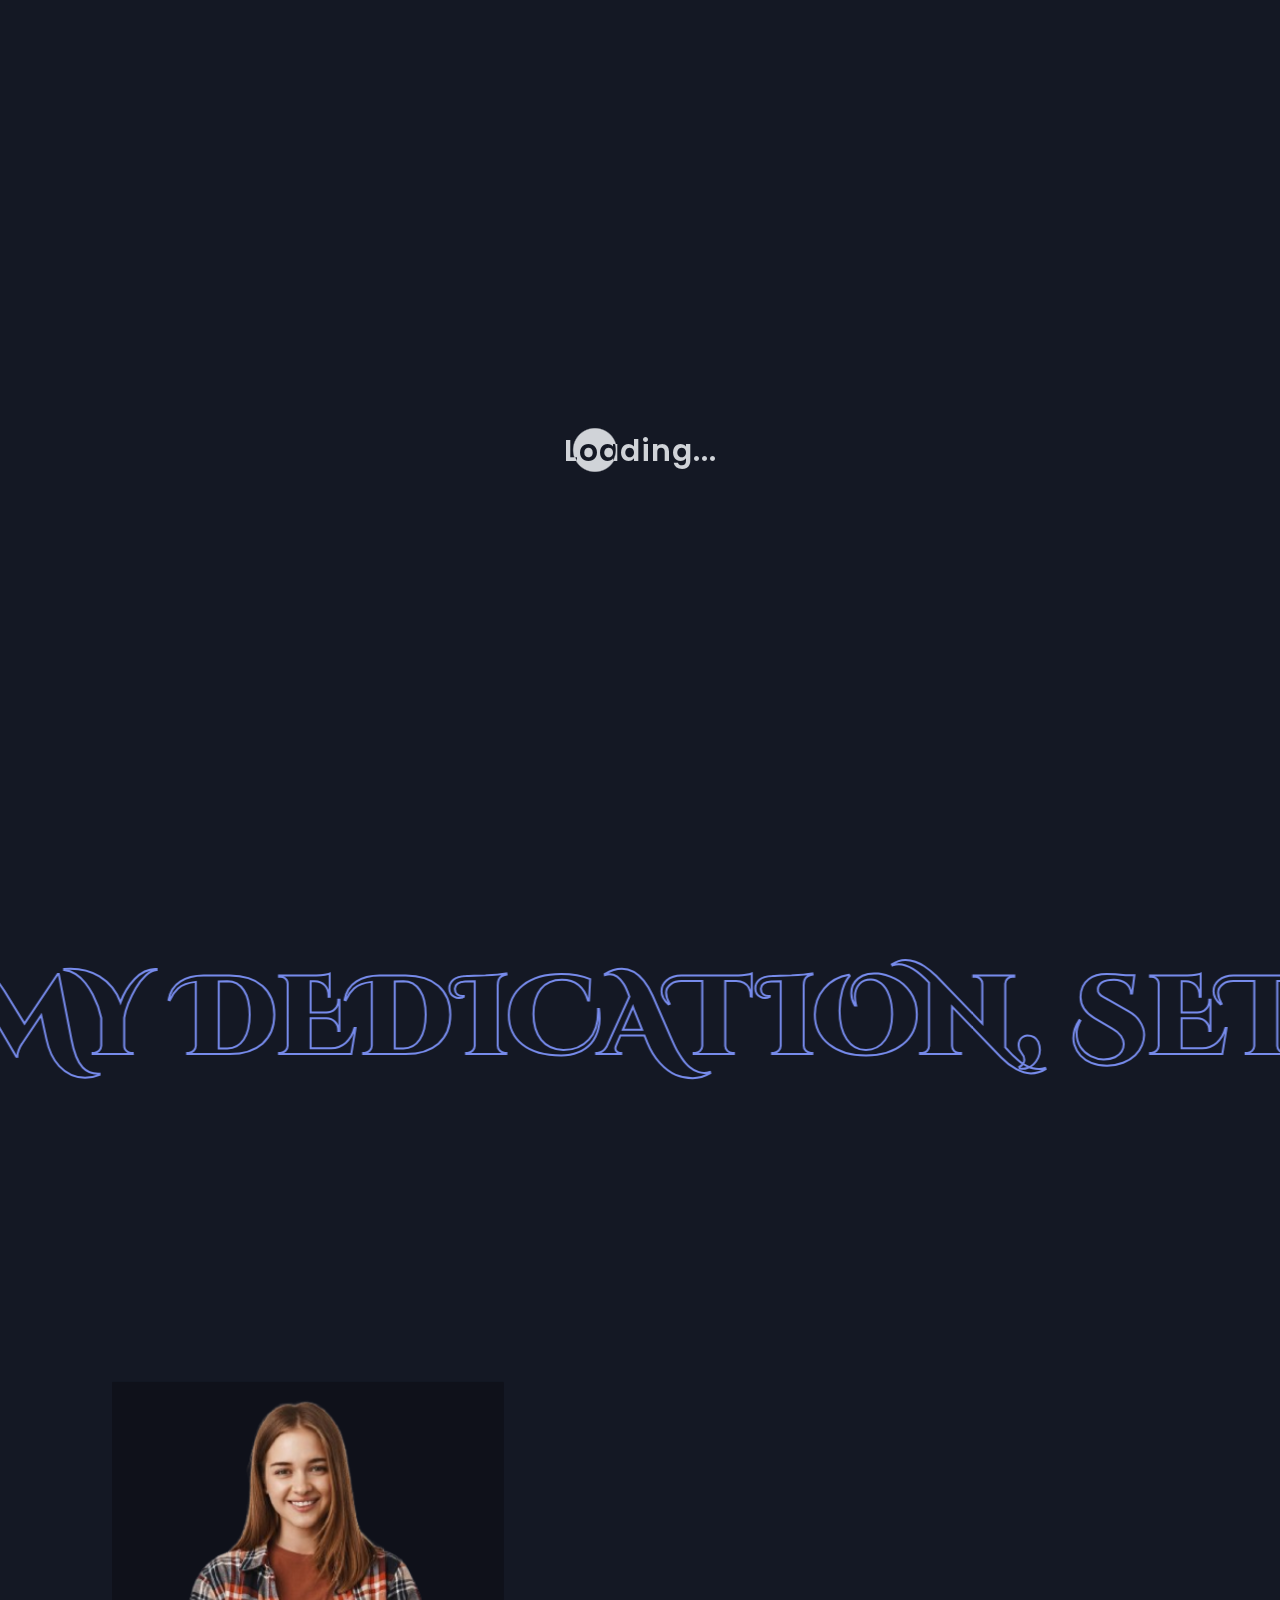
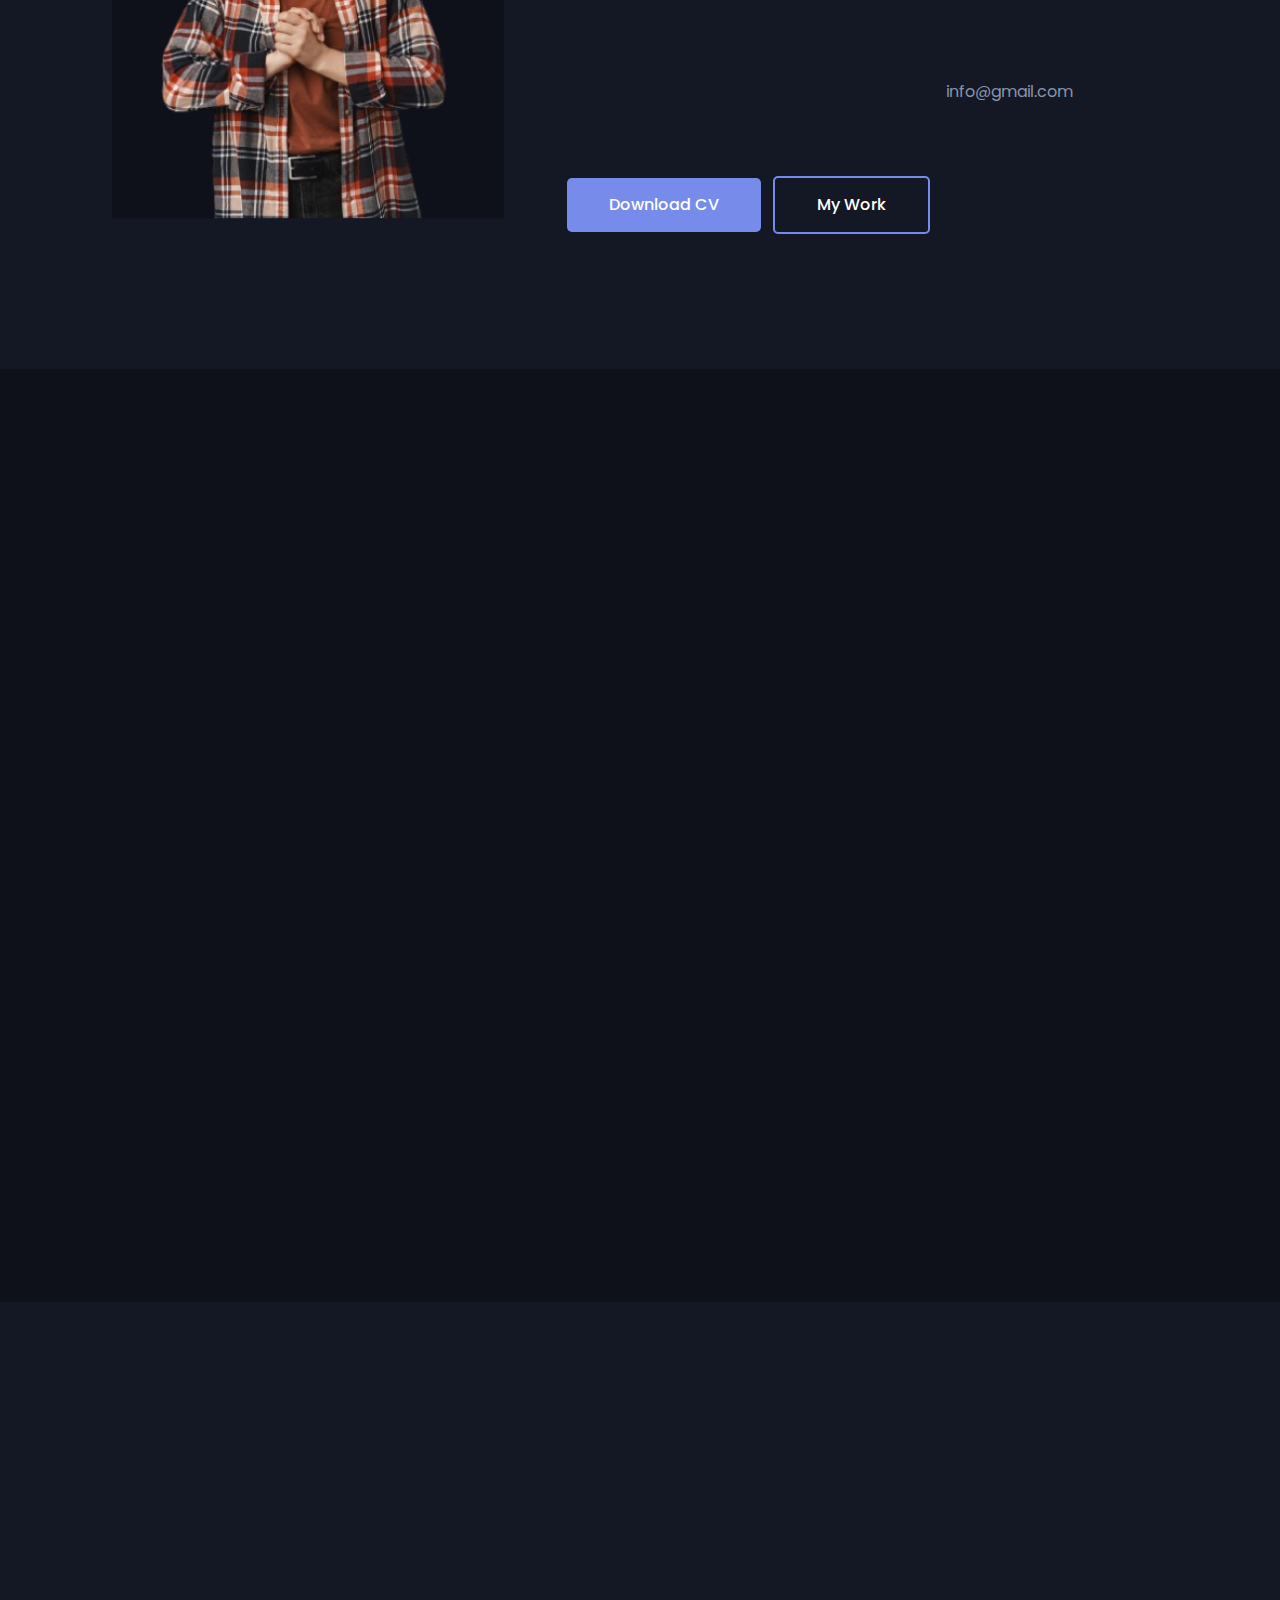
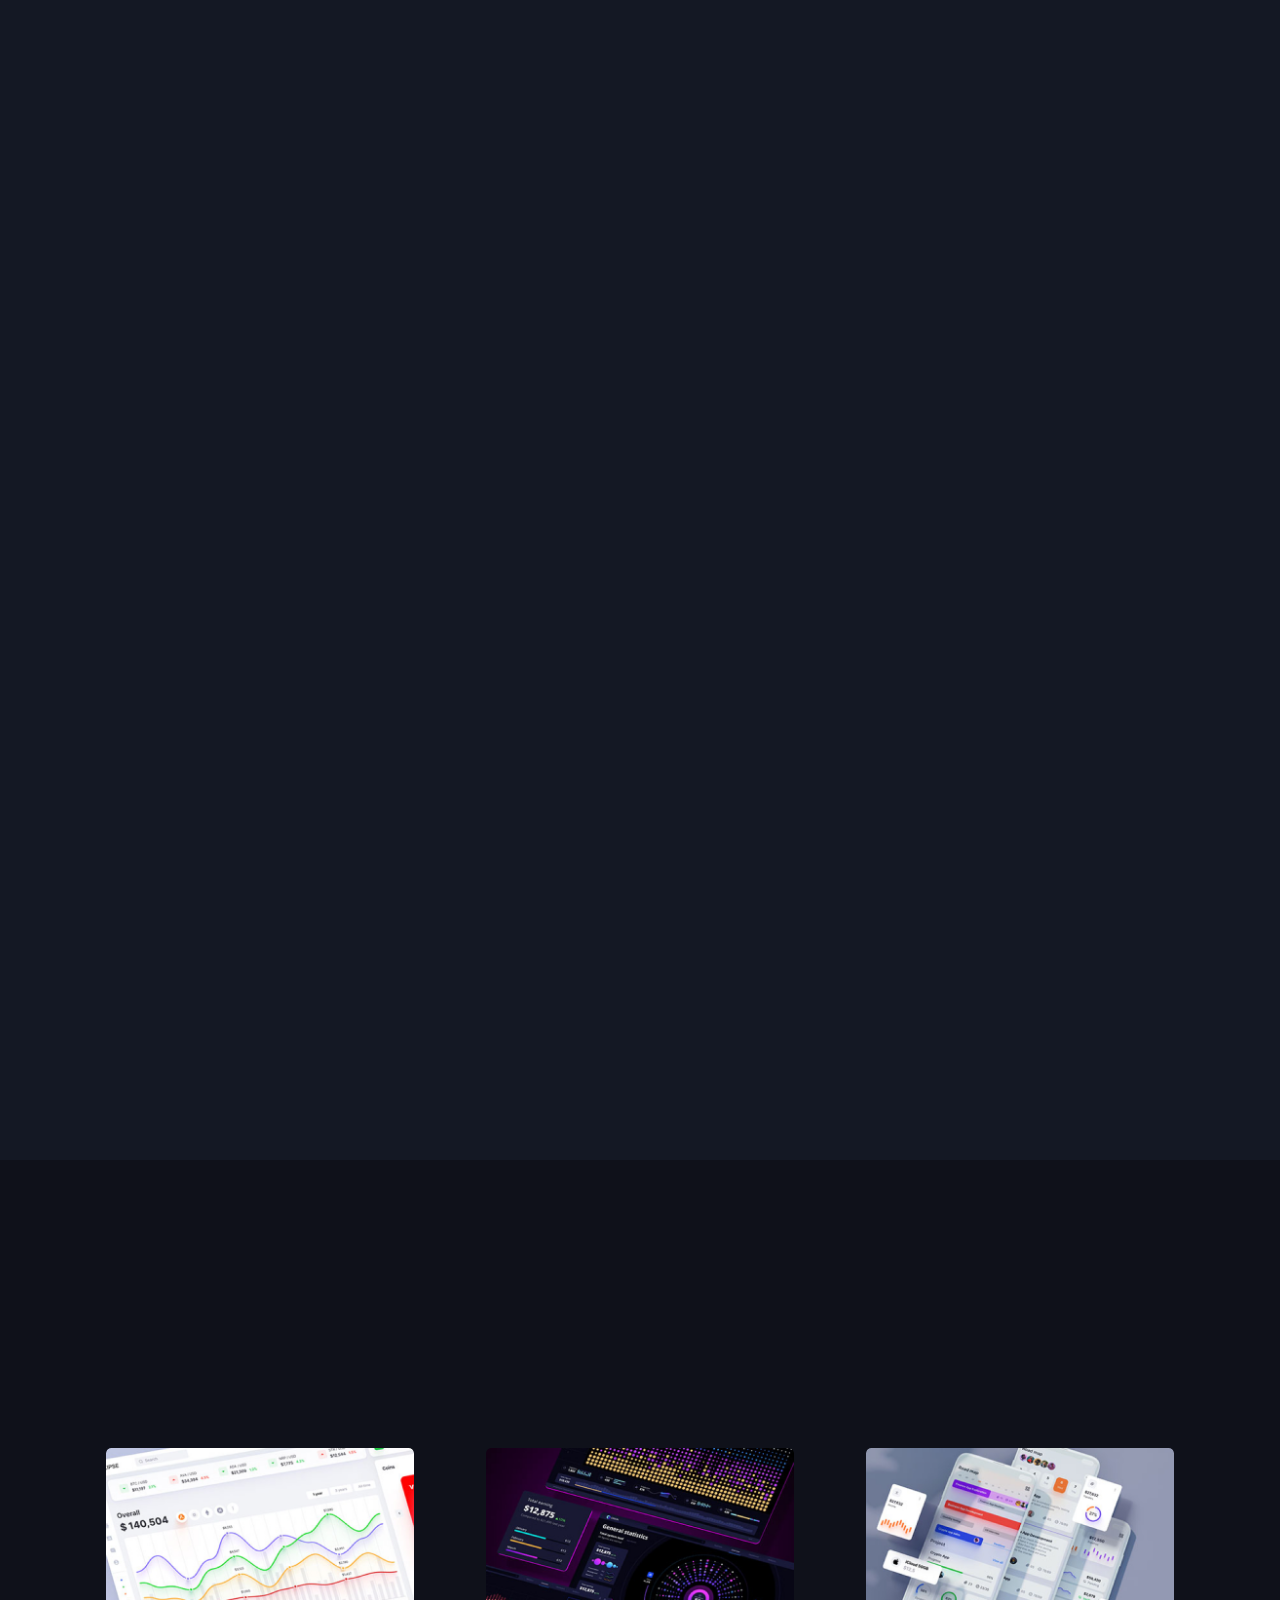
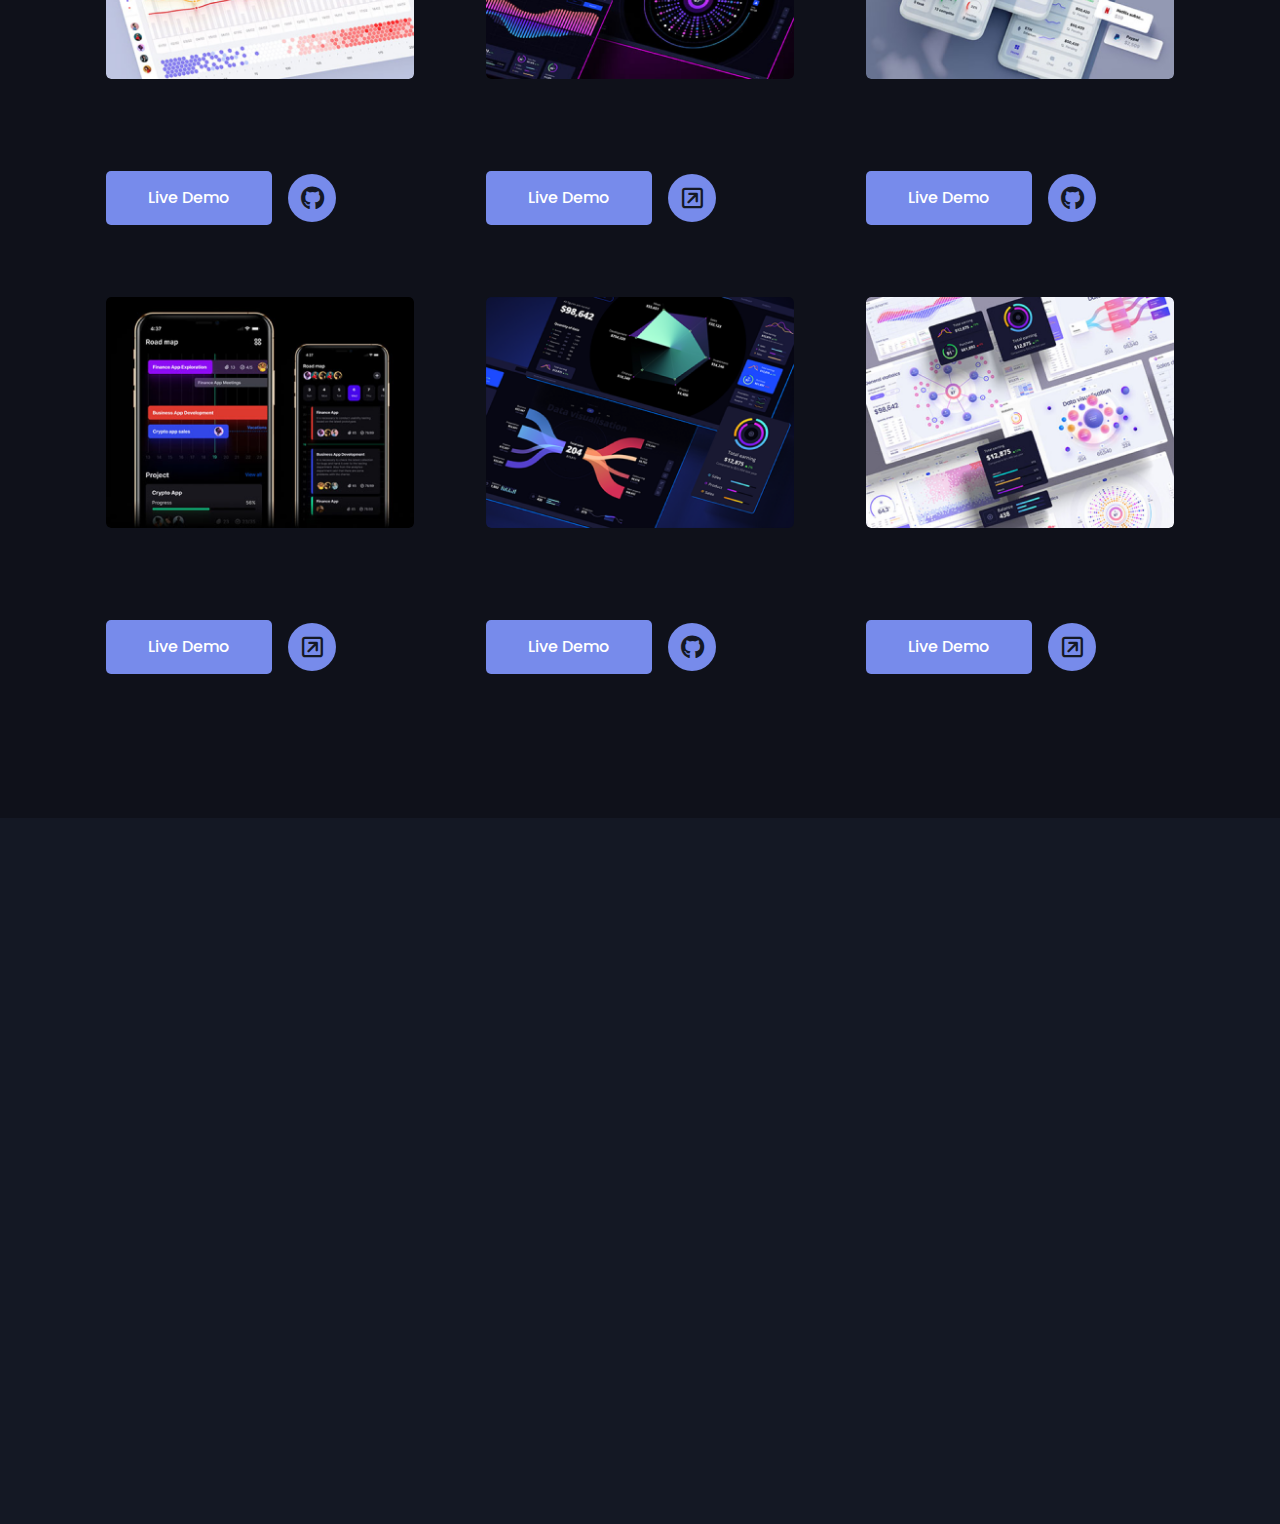
<file: index.html>
<html xmlns="http://www.w3.org/1999/xhtml" lang="en">

<head>
	<meta http-equiv="Content-Type" content="text/html; charset=utf-8" />
	<meta name="description" content="HTTrack is an easy-to-use website mirror utility. It allows you to download a World Wide website from the Internet to a local directory,building recursively all structures, getting html, images, and other files from the server to your computer. Links are rebuiltrelatively so that you can freely browse to the local site (works with any browser). You can mirror several sites together so that you can jump from one toanother. You can, also, update an existing mirror site, or resume an interrupted download. The robot is fully configurable, with an integrated help" />
	<meta name="keywords" content="httrack, HTTRACK, HTTrack, winhttrack, WINHTTRACK, WinHTTrack, offline browser, web mirror utility, aspirateur web, surf offline, web capture, www mirror utility, browse offline, local  site builder, website mirroring, aspirateur www, internet grabber, capture de site web, internet tool, hors connexion, unix, dos, windows 95, windows 98, solaris, ibm580, AIX 4.0, HTS, HTGet, web aspirator, web aspirateur, libre, GPL, GNU, free software" />
	<title>Local index - HTTrack Website Copier</title>
  <!-- Mirror and index made by HTTrack Website Copier/3.49-2 [XR&CO'2014] -->
	<style type="text/css">
	<!--

body {
	margin: 0;  padding: 0;  margin-bottom: 15px;  margin-top: 8px;
	background: #77b;
}
body, td {
	font: 14px "Trebuchet MS", Verdana, Arial, Helvetica, sans-serif;
	}

#subTitle {
	background: #000;  color: #fff;  padding: 4px;  font-weight: bold; 
	}

#siteNavigation a, #siteNavigation .current {
	font-weight: bold;  color: #448;
	}
#siteNavigation a:link    { text-decoration: none; }
#siteNavigation a:visited { text-decoration: none; }

#siteNavigation .current { background-color: #ccd; }

#siteNavigation a:hover   { text-decoration: none;  background-color: #fff;  color: #000; }
#siteNavigation a:active  { text-decoration: none;  background-color: #ccc; }


a:link    { text-decoration: underline;  color: #00f; }
a:visited { text-decoration: underline;  color: #000; }
a:hover   { text-decoration: underline;  color: #c00; }
a:active  { text-decoration: underline; }

#pageContent {
	clear: both;
	border-bottom: 6px solid #000;
	padding: 10px;  padding-top: 20px;
	line-height: 1.65em;
	background-image: url(backblue.gif);
	background-repeat: no-repeat;
	background-position: top right;
	}

#pageContent, #siteNavigation {
	background-color: #ccd;
	}


.imgLeft  { float: left;   margin-right: 10px;  margin-bottom: 10px; }
.imgRight { float: right;  margin-left: 10px;   margin-bottom: 10px; }

hr { height: 1px;  color: #000;  background-color: #000;  margin-bottom: 15px; }

h1 { margin: 0;  font-weight: bold;  font-size: 2em; }
h2 { margin: 0;  font-weight: bold;  font-size: 1.6em; }
h3 { margin: 0;  font-weight: bold;  font-size: 1.3em; }
h4 { margin: 0;  font-weight: bold;  font-size: 1.18em; }

.blak { background-color: #000; }
.hide { display: none; }
.tableWidth { min-width: 400px; }

.tblRegular       { border-collapse: collapse; }
.tblRegular td    { padding: 6px;  background-image: url(fade.gif);  border: 2px solid #99c; }
.tblHeaderColor, .tblHeaderColor td { background: #99c; }
.tblNoBorder td   { border: 0; }


// -->
</style>

</head>

<table width="76%" border="0" align="center" cellspacing="0" cellpadding="3" class="tableWidth">
	<tr>
	<td id="subTitle">HTTrack Website Copier - Open Source offline browser</td>
	</tr>
</table>
<table width="76%" border="0" align="center" cellspacing="0" cellpadding="0" class="tableWidth">
<tr class="blak">
<td>
	<table width="100%" border="0" align="center" cellspacing="1" cellpadding="0">
	<tr>
	<td colspan="6"> 
		<table width="100%" border="0" align="center" cellspacing="0" cellpadding="10">
		<tr> 
		<td id="pageContent"> 
<!-- ==================== End prologue ==================== -->

	<meta name="generator" content="HTTrack Website Copier/3.x">
	<TITLE>Local index - HTTrack</TITLE>
</HEAD>
<BODY>
<H1 ALIGN=Center>Index of locally available sites:</H1>
	<TABLE BORDER="0" WIDTH="100%" CELLSPACING="1" CELLPADDING="0">
		<TR>
			<TD BACKGROUND="fade.gif">
				&middot;
					<A HREF="mountainclimbersstar.com/demo/html/agkn/index_bg_image.html">
						AGKN - Personal Portfolio Template
					</A>		
			</TD>
		</TR>
	</TABLE>
	<BR>
	<BR>
	<BR>
  	<H6 ALIGN="RIGHT">
	<I>Mirror and index made by HTTrack Website Copier [XR&amp;CO'2008]</I>
	</H6>
	<!-- Mirror and index made by HTTrack Website Copier/3.49-2 [XR&CO'2014] -->
	<!-- Thanks for using HTTrack Website Copier! -->
	<meta HTTP-EQUIV="Refresh" CONTENT="0; URL=mountainclimbersstar.com/demo/html/agkn/index_bg_image.html">


<!-- ==================== Start epilogue ==================== -->
		</td>
		</tr>
		</table>
	</td>
	</tr>
	</table>
</td>
</tr>
</table>

<table width="76%" border="0" align="center" valign="bottom" cellspacing="0" cellpadding="0">
	<tr>
	<td id="footer"><small>&copy; 2008 Xavier Roche & other contributors - Web Design: Leto Kauler.</small></td>
	</tr>
</table>

</body>

</html>
</file>
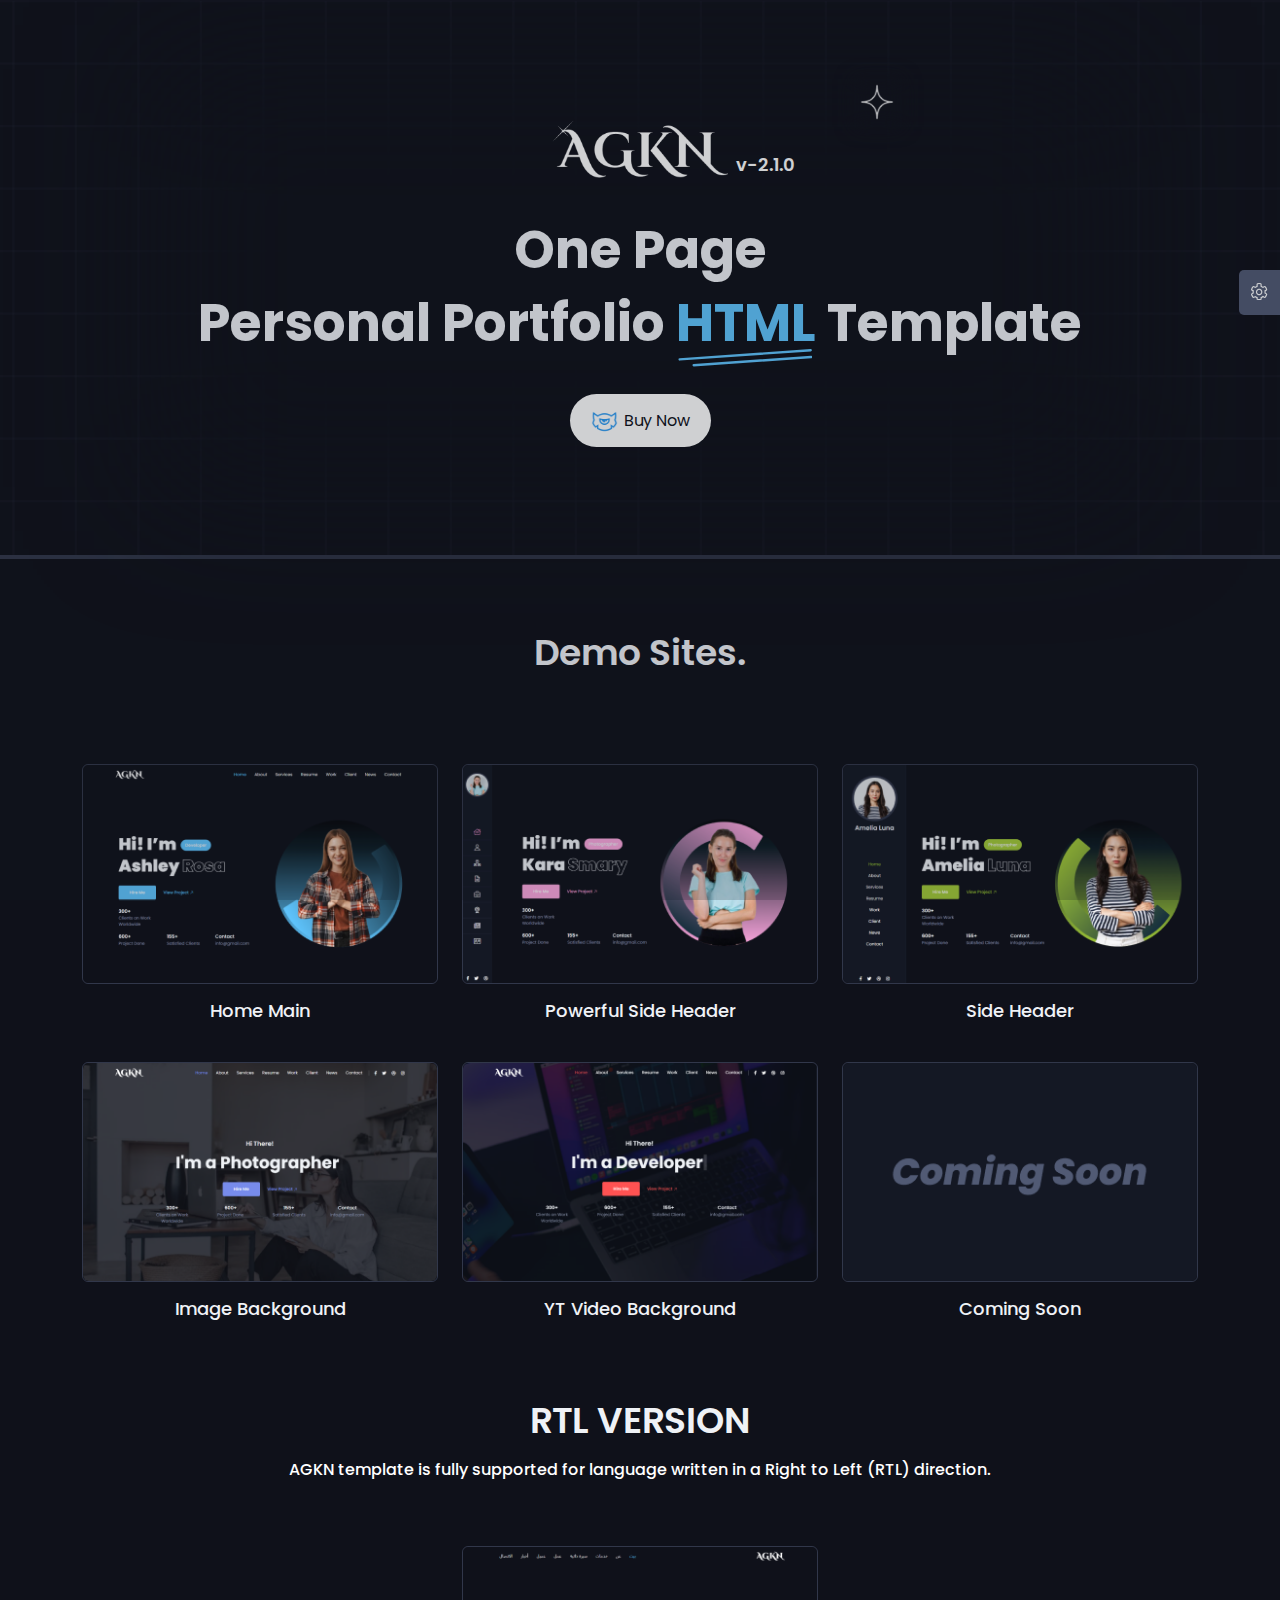
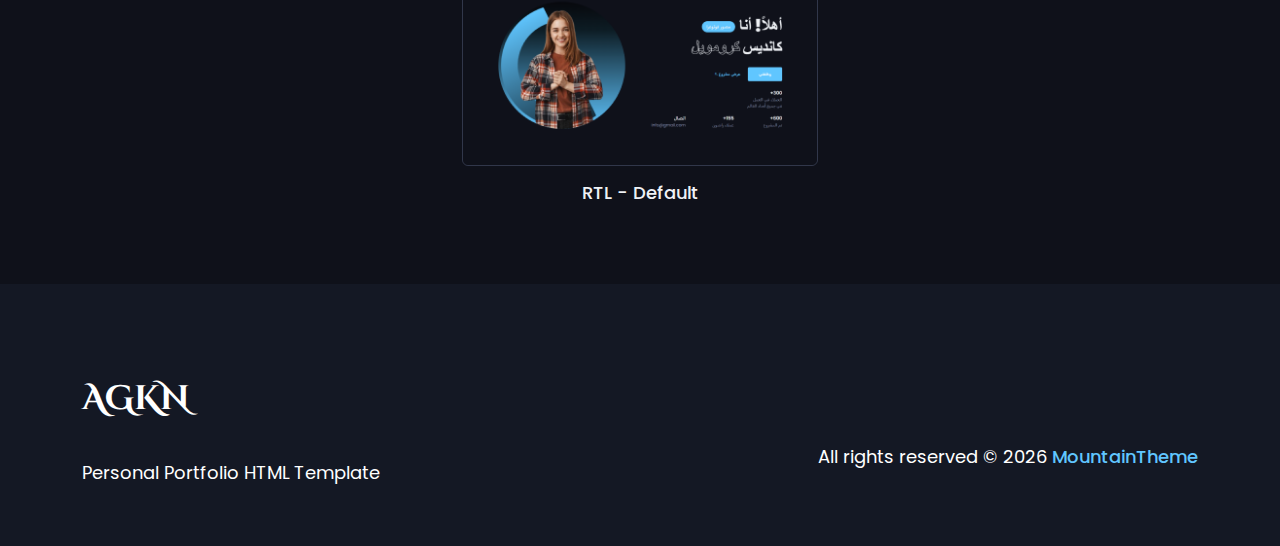
<file: mountainclimbersstar.com/demo/html/agkn/index.html>
<!DOCTYPE html>
<html lang="en">


<!-- Mirrored from mountainclimbersstar.com/demo/html/agkn/index.html by HTTrack Website Copier/3.x [XR&CO'2014], Wed, 22 Oct 2025 01:03:31 GMT -->
<head>
    <meta charset="UTF-8">
    <meta name="viewport" content="width=device-width, initial-scale=1.0">
    <title>AGKN - Personal Portfolio Template</title>
    <meta name="description" content="AGKN is responsive bootstrap 5 one page personal portfolio html template.">
    <meta name="author" content="mountainclimbersstar.com">

    <!-- Fav Icon -->
    <link rel="shortcut icon" href="demo-site-assets-2/images/favicon.ico" type="image/x-icon">

    <!-- Template Google Fonts -->
    <link
        href="https://fonts.googleapis.com/css2?family=Cinzel+Decorative:wght@400;700;900&amp;family=Poppins:ital,wght@0,100;0,200;0,300;0,400;0,500;0,600;0,700;0,800;0,900;1,100;1,200;1,300;1,400;1,500;1,600;1,700;1,800;1,900&amp;display=swap"
        rel="stylesheet">

    <!-- Animate -->
    <link rel="stylesheet" href="demo-site-assets-2/css/animate.min.css">
    <!-- Bootstrap -->
    <link rel="stylesheet" href="demo-site-assets-2/css/bootstrap.min.css">
    <!-- <link rel="stylesheet" href="demo-site-assets-2/css/bootstrap.rtl.min.css"> -->
    <!-- Font Awesome -->
    <link rel="stylesheet" href="demo-site-assets-2/css/all.min.css">
    <!-- AGKN Theme CSS -->
    <link rel="stylesheet" href="demo-site-assets-2/css/style.css">
    <!-- Responsive -->
    <link rel="stylesheet" href="demo-site-assets-2/css/responsive.css">
    <!-- Color Switcher -->
    <link rel="stylesheet" href="demo-site-assets-2/css/color-switcher.css">

    <!-- CSS Skin File -->
    <link id="color-switcher" rel="stylesheet" href="demo-site-assets-2/css/skins/mayaBlue.css">
</head>

<body>

    <!-- Preloader -->
    <div class="preloader">
        <div class="loader"></div>
    </div>

    <!-- Home Section Start -->
    <section id="home" class="home">
        <div class="container">
            <div class="home-content pt-120 pb-120 d-flex justify-content-center position-relative">
                <div class="row d-flex justify-content-center align-items-center text-center">
                    <div class="col-12">
                        <div class="logo position-relative">
                            <img src="demo-site-assets-2/images/logo/logo.png" alt="Logo">
                            <span class="version">v-2.1.0</span>
                        </div>
                        <h1 class="heading text-9xl fw-700 mb-5">One Page <br> Personal Portfolio <span>HTML <svg
                                    width="157" height="21" viewBox="0 0 157 21" fill="none"
                                    xmlns="http://www.w3.org/2000/svg">
                                    <path d="M2 12.6956L154.955 1.99999" stroke="#FFF" stroke-width="2.90795"
                                        stroke-linecap="round" />
                                    <path d="M18.376 19.5006L155.508 9.91144" stroke="#FFF" stroke-width="2.90795"
                                        stroke-linecap="round" />
                                </svg>
                            </span> Template
                        </h1>
                        <a href="https://www.templatemonster.com/website-templates/agkn-personal-portfolio-html-template-364516.html" target="_blank" class="buy-now"><img src="demo-site-assets-2/images/logo/TM-logo.png" alt="TM"> Buy
                            Now</a>
                    </div>
                </div>
            </div>
        </div>
        <div class="design-element">
            <span>
                <img src="demo-site-assets-2/images/star.png" alt="">
            </span>
        </div>
    </section>
    <!-- Home Section End -->

    <!-- AGKN Demo Sites -->
    <section id="demo-site" class="demo-site pt-72 pb-40">
        <div class="container">
            <h2 class="title text-5xl fw-600 text-center pb-82">Demo Sites.</h2>

            <div class="row">
                <!-- Demo #01 -->
                <div class="col-lg-4 col-md-6 mb-32">
                    <div class="demo-wrap">
                        <div class="btn-wrap">
                            <a href="index_home_main.html" class="btn">Live Demo</a>
                        </div>
                        <a href="index_home_main.html" class="demo-img">
                            <img class="rounded" src="demo-site-assets-2/images/demo-img/home-main.png" alt="Home Main">
                        </a>
                    </div>
                    <h3 class="text-lg fw-500 mt-3 text-center">Home Main</h3>
                </div>
                <!-- Demo #02 -->
                <div class="col-lg-4 col-md-6 mb-32">
                    <div class="demo-wrap">
                        <div class="btn-wrap">
                            <a href="index_powerful_sidenav.html" class="btn">Live Demo</a>
                        </div>
                        <a href="index_powerful_sidenav.html" class="demo-img">
                            <img class="rounded" src="demo-site-assets-2/images/demo-img/Powerful-side-header.png"
                                alt="Powerful Side Header">
                        </a>
                    </div>
                    <h3 class="text-lg fw-500 mt-3 text-center">Powerful Side Header</h3>
                </div>
                <!-- Demo #03 -->
                <div class="col-lg-4 col-md-6 mb-32">
                    <div class="demo-wrap">
                        <div class="btn-wrap">
                            <a href="index_sidenav.html" class="btn">Live Demo</a>
                        </div>
                        <a href="index_sidenav.html" class="demo-img">
                            <img class="rounded" src="demo-site-assets-2/images/demo-img/side-header.png"
                                alt="Side Header">
                        </a>
                    </div>
                    <h3 class="text-lg fw-500 mt-3 text-center">Side Header</h3>
                </div>
                <!-- Demo #04 -->
                <div class="col-lg-4 col-md-6 mb-32">
                    <div class="demo-wrap">
                        <div class="btn-wrap">
                            <a href="index_bg_image.html" class="btn">Live Demo</a>
                        </div>
                        <a href="index_bg_image.html" class="demo-img">
                            <img class="rounded" src="demo-site-assets-2/images/demo-img/image-bg.png"
                                alt="Image Background">
                        </a>
                    </div>
                    <h3 class="text-lg fw-500 mt-3 text-center">Image Background</h3>
                </div>
                <!-- Demo #05 -->
                <div class="col-lg-4 col-md-6 mb-32">
                    <div class="demo-wrap">
                        <div class="btn-wrap">
                            <a href="index_yt_video.html" class="btn">Live Demo</a>
                        </div>
                        <a href="index_yt_video.html" class="demo-img">
                            <img class="rounded" src="demo-site-assets-2/images/demo-img/video-bg.png"
                                alt="YT Video Background">
                        </a>
                    </div>
                    <h3 class="text-lg fw-500 mt-3 text-center">YT Video Background</h3>
                </div>
                <!-- Coming Soon -->
                <div class="col-lg-4 col-md-6 mb-32">
                    <div class="demo-wrap coming-soon">
                        <div class="btn-wrap">
                            <a href="#" class="btn">Live Demo</a>
                        </div>
                        <a class="demo-img">
                            <img class="rounded" src="demo-site-assets-2/images/demo-img/coming-soon.png"
                                alt="Coming Soon">
                        </a>
                    </div>
                    <h3 class="text-lg fw-500 mt-3 text-center">Coming Soon</h3>
                </div>
            </div>

            <!-- RTL Version -->
            <h2 class="title rtl text-5xl fw-600 text-center pt-40 mb-3">RTL VERSION</h2>
            <p class="pb-64 rtl-p text-base fw-500 white-text text-center">AGKN template is fully supported for language
                written in a
                Right to Left (RTL) direction.</p>

            <!-- RTL Demo #01 -->
            <div class="row justify-content-center">
                <div class="col-lg-4 col-md-6 mb-32 justify-content-center">
                    <div class="demo-wrap">
                        <div class="btn-wrap">
                            <a href="index_rtl_default.html" class="btn">Live Demo</a>
                        </div>
                        <a href="index_rtl_default.html" class="demo-img">
                            <img class="rounded" src="demo-site-assets-2/images/demo-img/rtl-default.png"
                                alt="RTL - Default">
                        </a>
                    </div>
                    <h3 class="text-lg fw-500 mt-3 text-center">RTL - Default</h3>
                </div>
            </div>
        </div>
    </section>
    <!-- AGKN Demo Sites End -->

    <!-- Footer -->
    <footer id="footer" class="footer">
        <div class="container">
            <div class="row">
                <div class="col-lg-6">
                    <a class="footer-brand" href="index.html" title="AGKN">AGKN</a>
                    <p>Personal Portfolio HTML Template</p>
                </div>
                <div class="col-lg-6 copyright text-lg-end">
                    <p>All rights reserved © <span id="currentYear">2003</span> <a target="_blank" title="MountainTheme"
                            href="https://www.templatemonster.com/store/mountaintheme/">MountainTheme</a></p>
                </div>
            </div>
        </div>
    </footer>
    <!-- Footer End -->

    <!-- Back to Top -->
    <a href="#" id="back-top-top" class="shadow" data-bs-toggle="tooltip" title="Return to top">
        <i class="fa-regular fa-chevron-up"></i>
    </a>

    <!-- Color Switcher -->
    <div class="color-switcher">
        <div class="switcher-btn">
            <i class="fa-light fa-gear fa-spin"></i>
        </div>
        <h3>Color Switcher</h3>
        <div class="theme-buttons-container">
            <ul>
                <li class="theme-button mayaBlue" data-bs-toggle="tooltip" title="Maya Blue (Default)"
                    data-path="demo-site-assets-2/css/skins/mayaBlue.css"></li>
                <li class="theme-button orange" data-bs-toggle="tooltip" title="Orange"
                    data-path="demo-site-assets-2/css/skins/orange.css"></li>
                <li class="theme-button green" data-bs-toggle="tooltip" title="Green"
                    data-path="demo-site-assets-2/css/skins/green.css">
                </li>
                <li class="theme-button softBlue" data-bs-toggle="tooltip" title="Soft Blue"
                    data-path="demo-site-assets-2/css/skins/softBlue.css"></li>
                <li class="theme-button lavenderRose" data-bs-toggle="tooltip" title="Lavender Rose"
                    data-path="demo-site-assets-2/css/skins/lavenderRose.css"></li>
                <li class="theme-button androidGreen" data-bs-toggle="tooltip" title="Android Green"
                    data-path="demo-site-assets-2/css/skins/androidGreen.css"></li>
                <li class="theme-button sunflower" data-bs-toggle="tooltip" title="Sunflower"
                    data-path="demo-site-assets-2/css/skins/sunflower.css"></li>
                <li class="theme-button fluorescentRed" data-bs-toggle="tooltip" title="Fluorescent Red"
                    data-path="demo-site-assets-2/css/skins/fluorescentRed.css"></li>
                <li class="theme-button lightGray" data-bs-toggle="tooltip" title="Light Gray"
                    data-path="demo-site-assets-2/css/skins/lightGray.css"></li>
                <li class="theme-button steelPink" data-bs-toggle="tooltip" title="Steel Pink"
                    data-path="demo-site-assets-2/css/skins/steelPink.css"></li>
            </ul>
        </div>
    </div>

    <!-- jQuery -->
    <script src="demo-site-assets-2/js/jquery.min.js"></script>
    <!-- Bootstrap -->
    <script src="demo-site-assets-2/js/bootstrap.bundle.min.js"></script>
    <!-- Wow -->
    <script src="demo-site-assets-2/js/wow.min.js"></script>
    <!-- Color Switcher -->
    <script src="demo-site-assets-2/js/switcher.min.js"></script>
    <!-- Theme -->
    <script src="demo-site-assets-2/js/script.js"></script>
</body>


<!-- Mirrored from mountainclimbersstar.com/demo/html/agkn/index.html by HTTrack Website Copier/3.x [XR&CO'2014], Wed, 22 Oct 2025 01:03:45 GMT -->
</html>
</file>
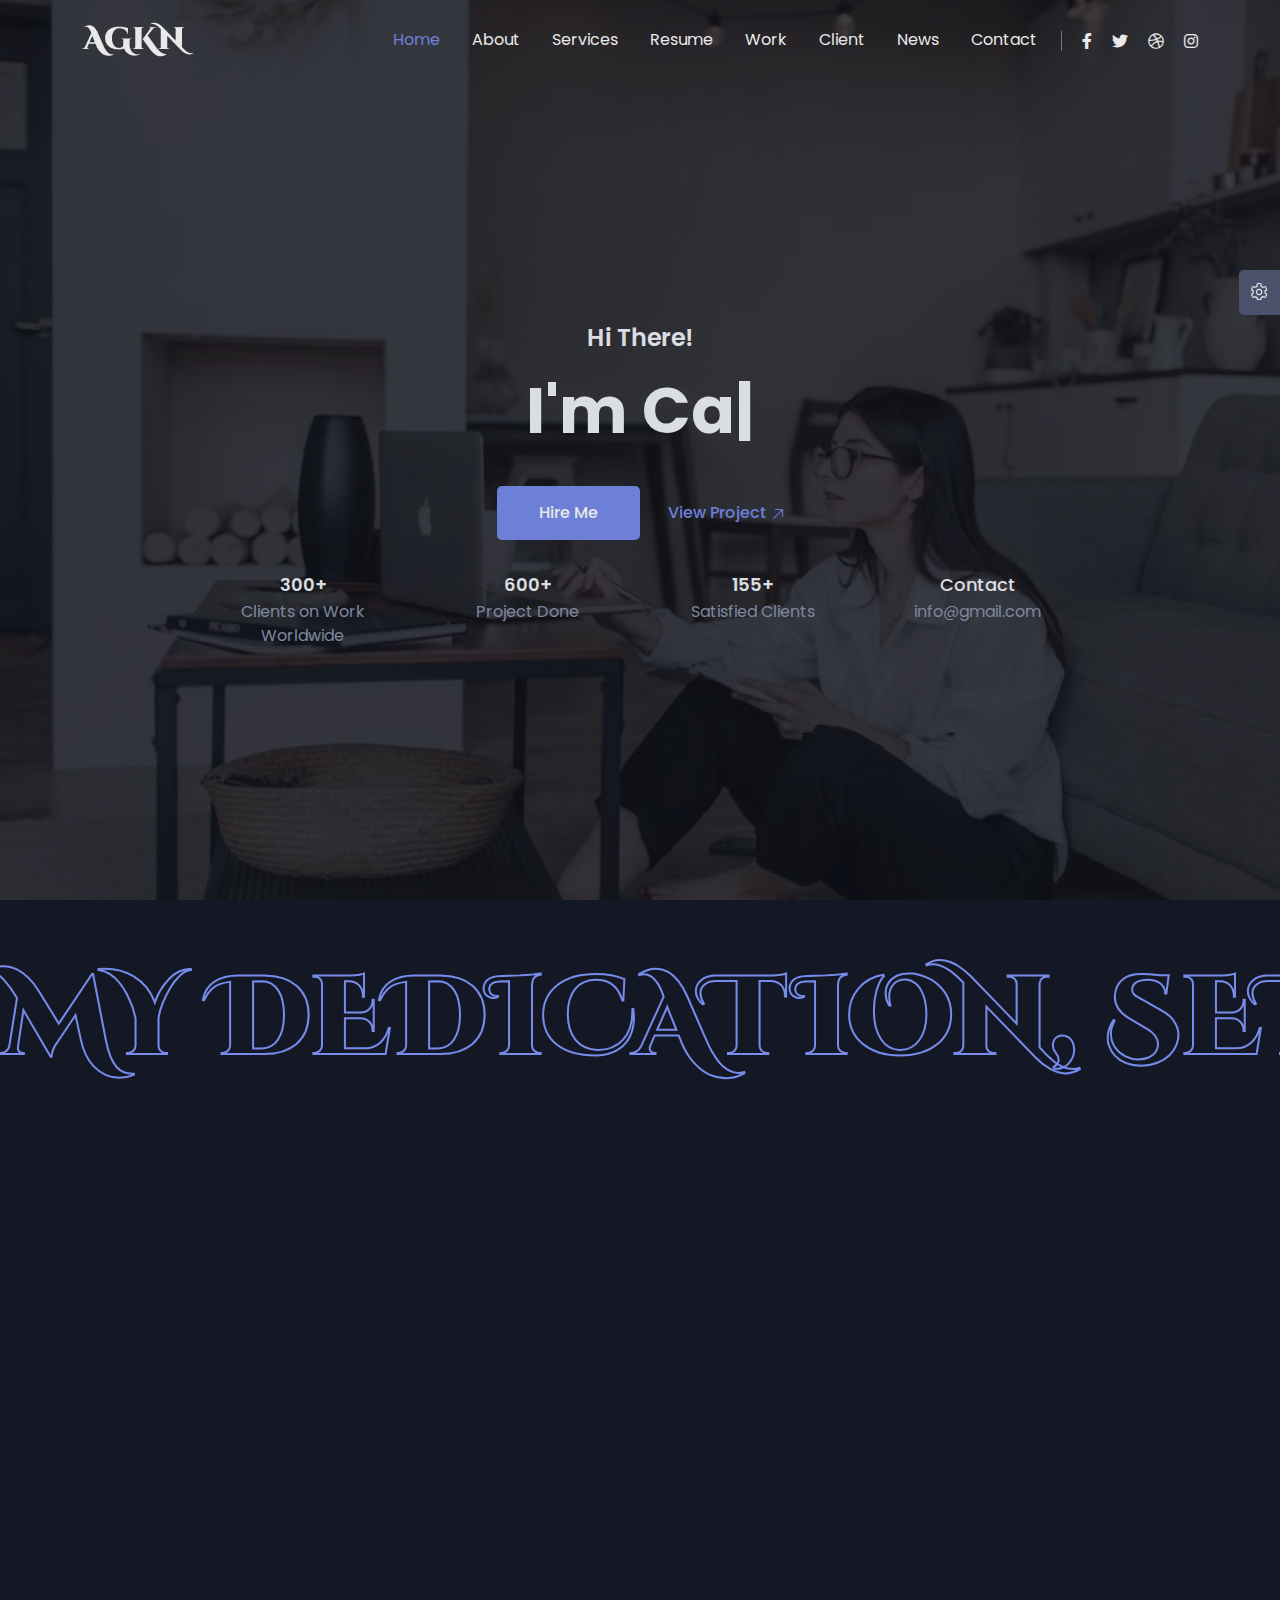
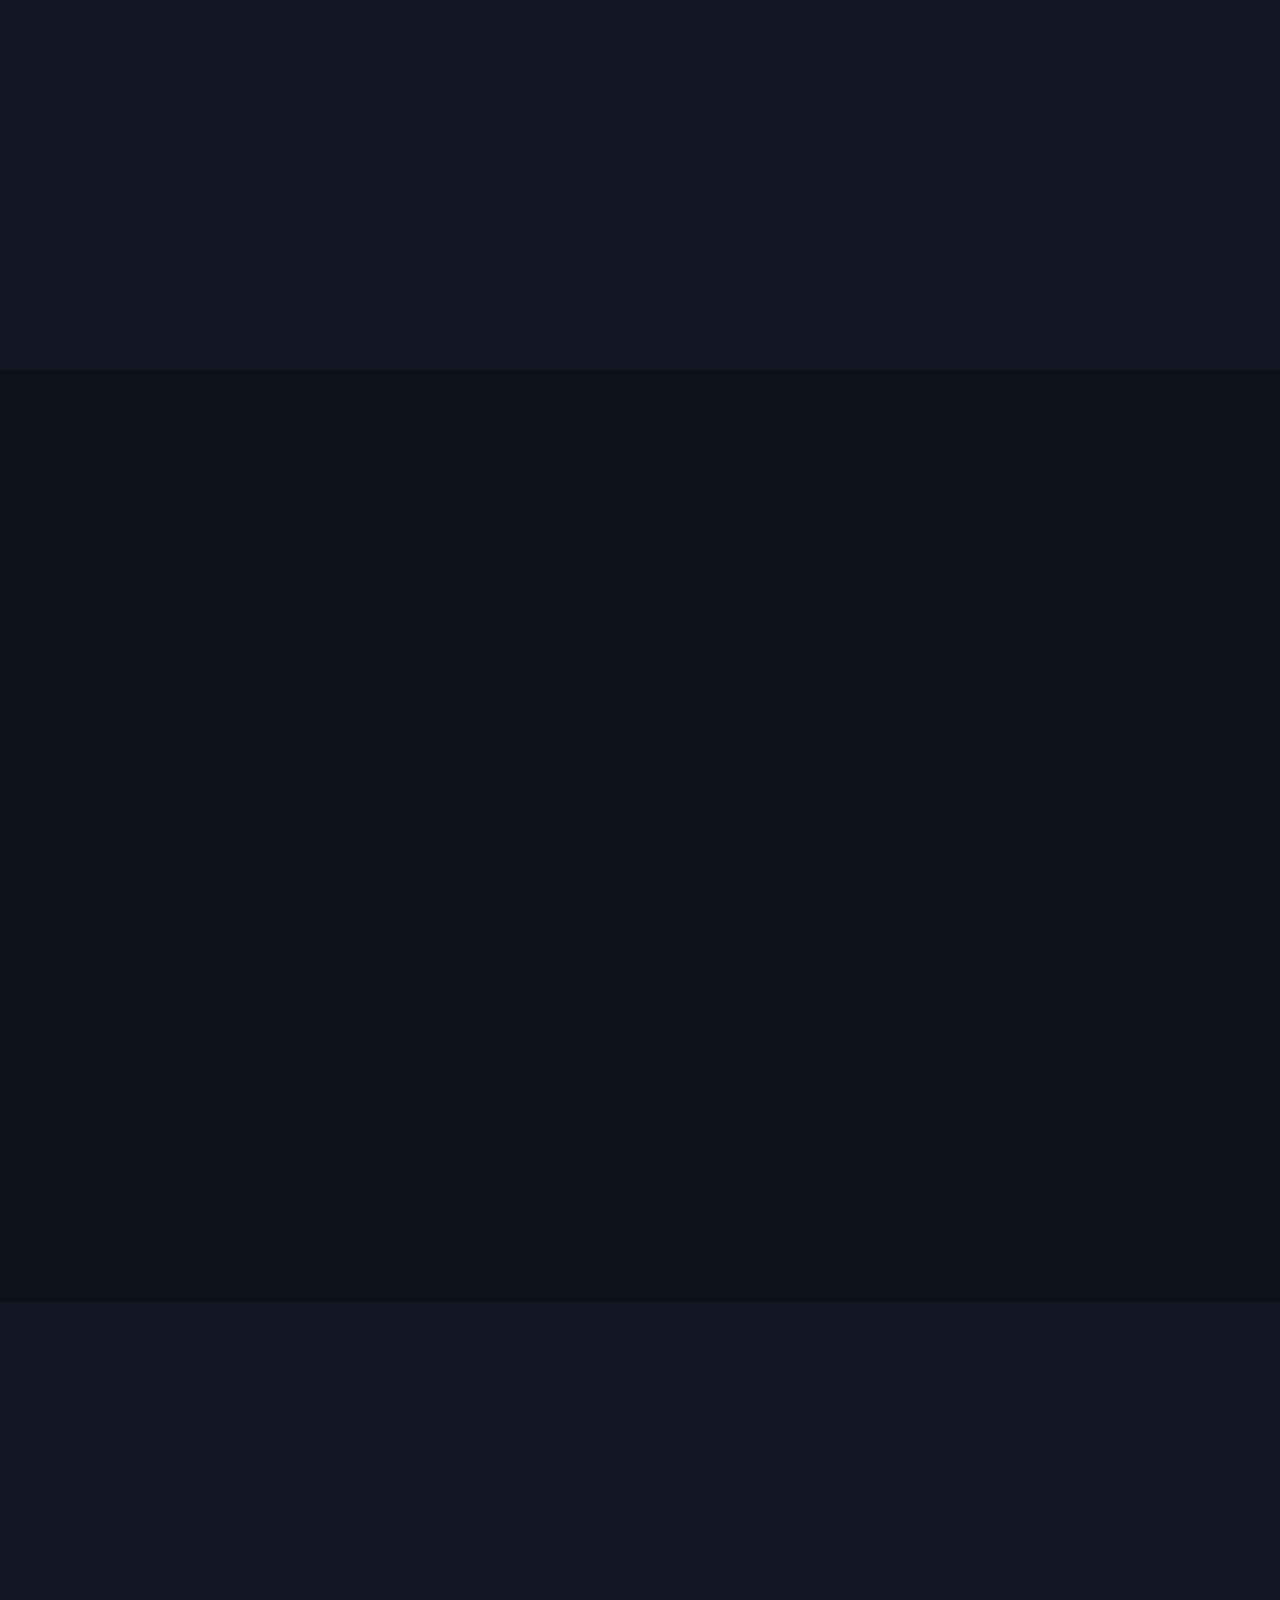
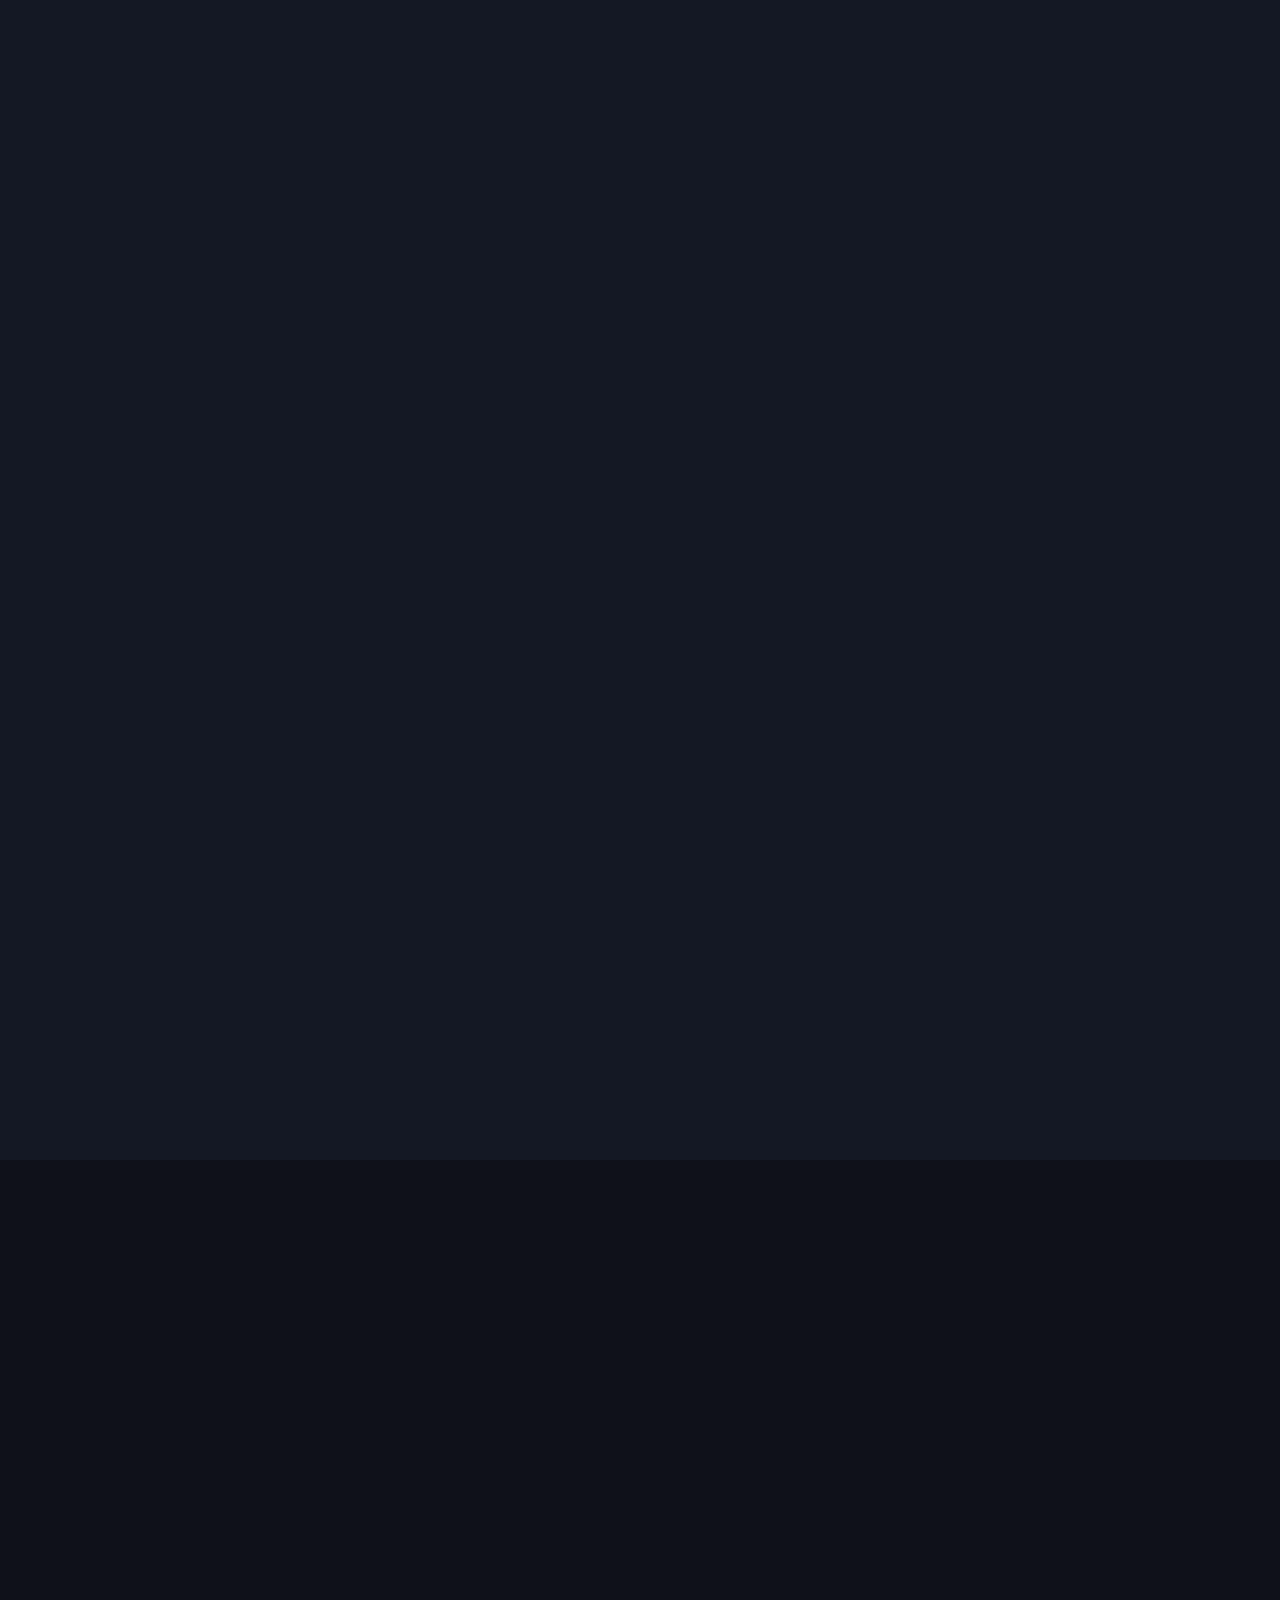
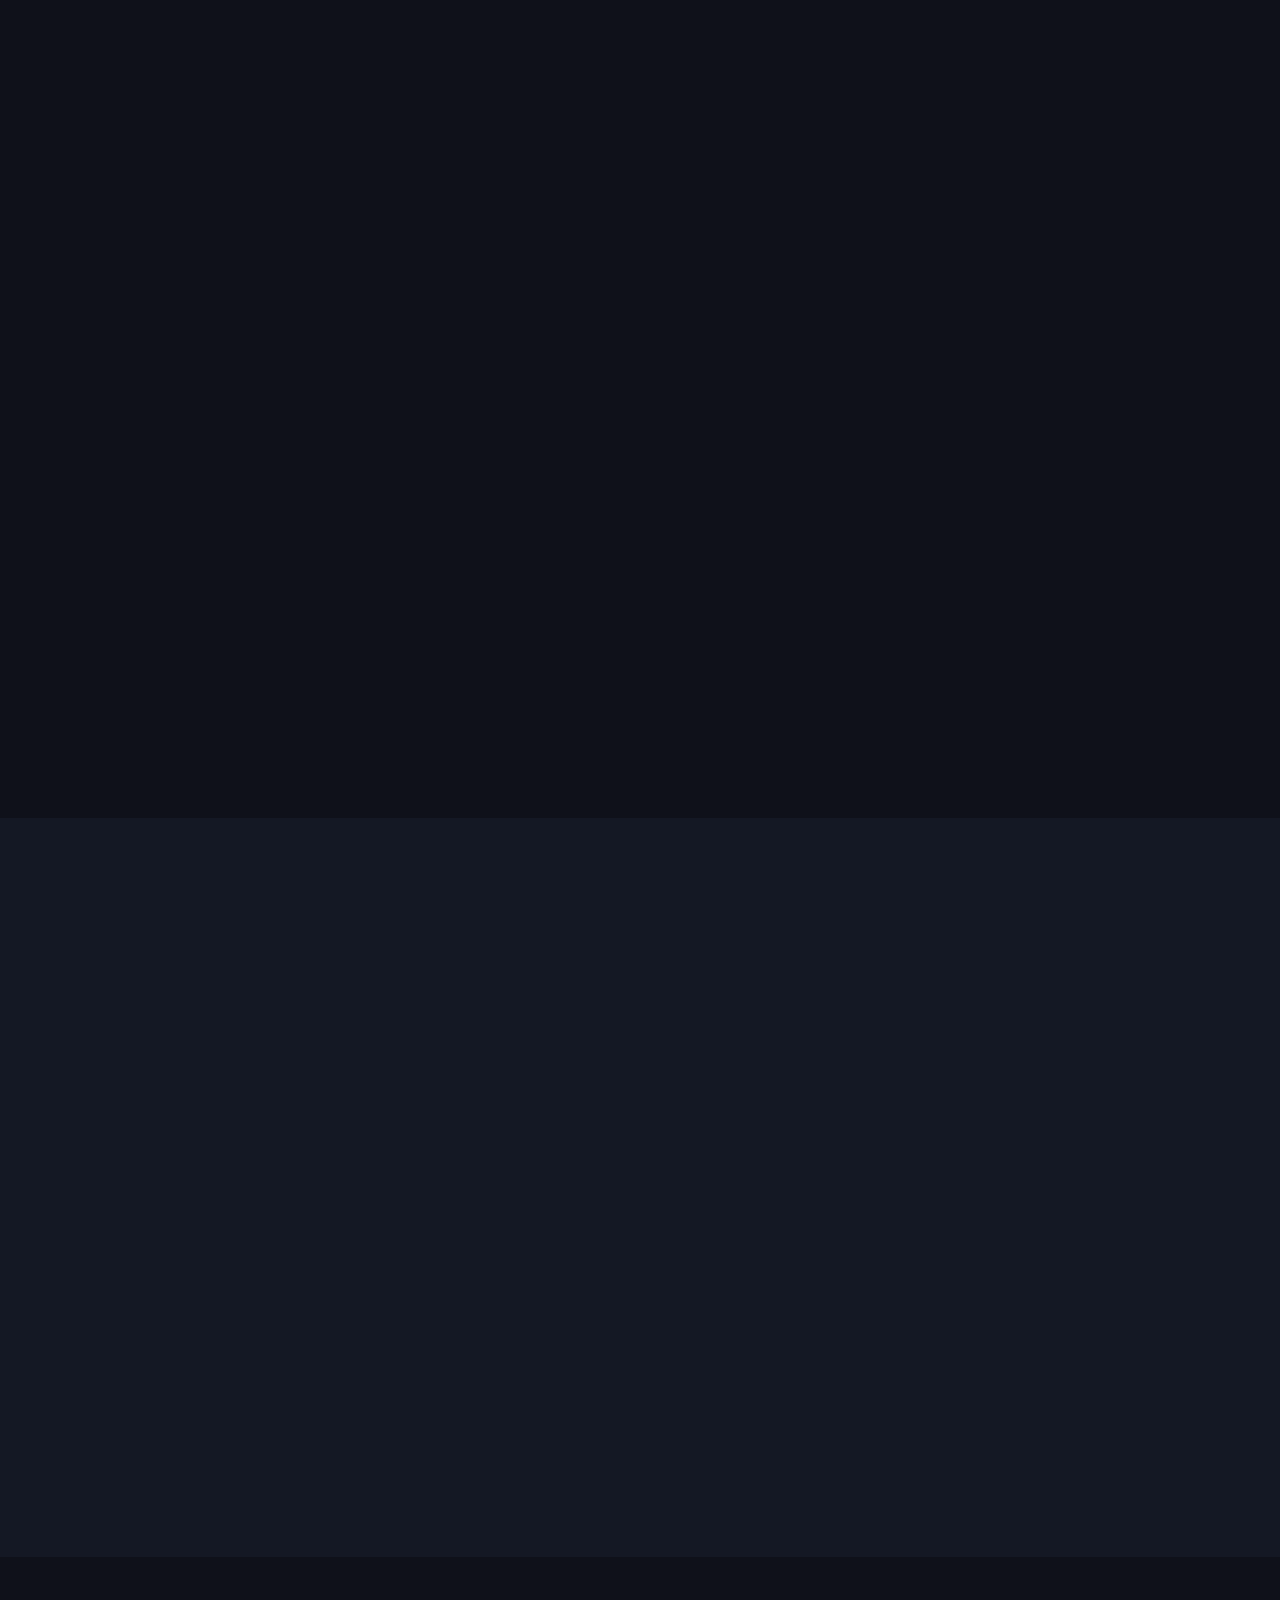
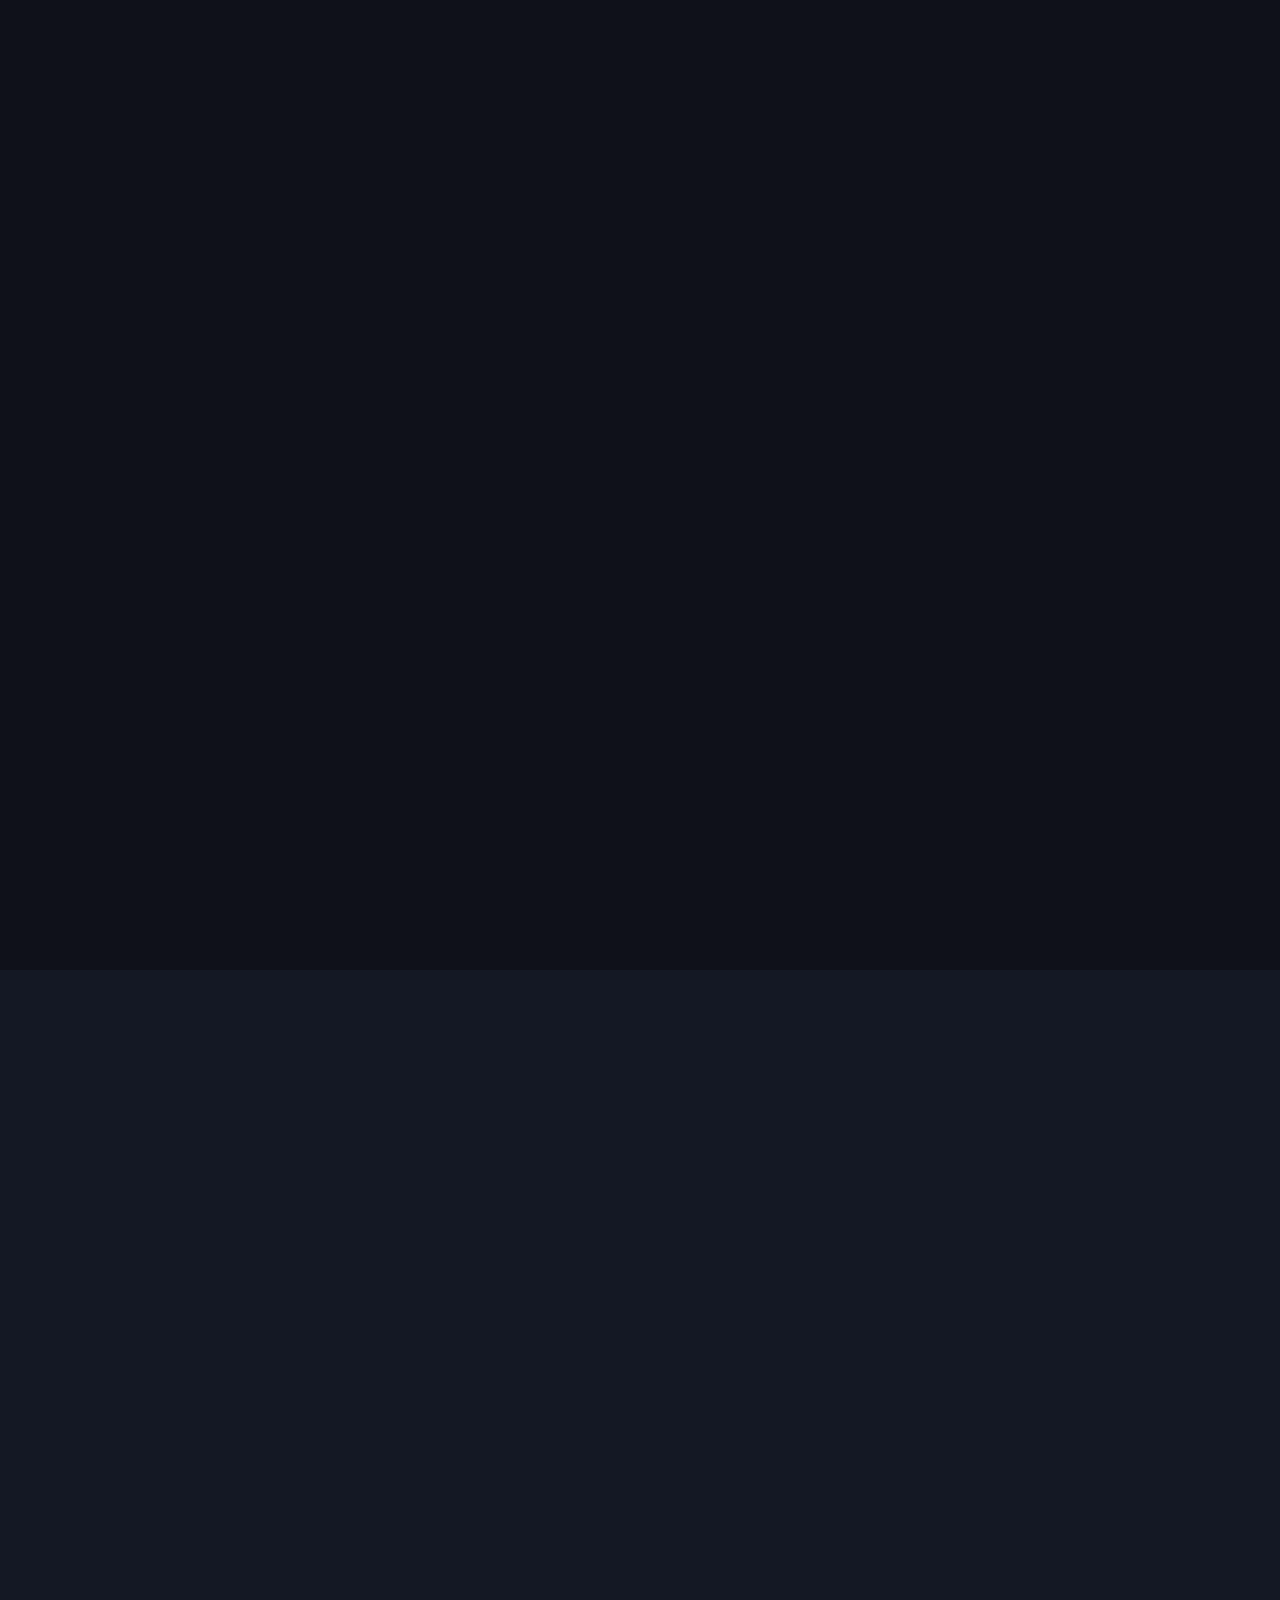
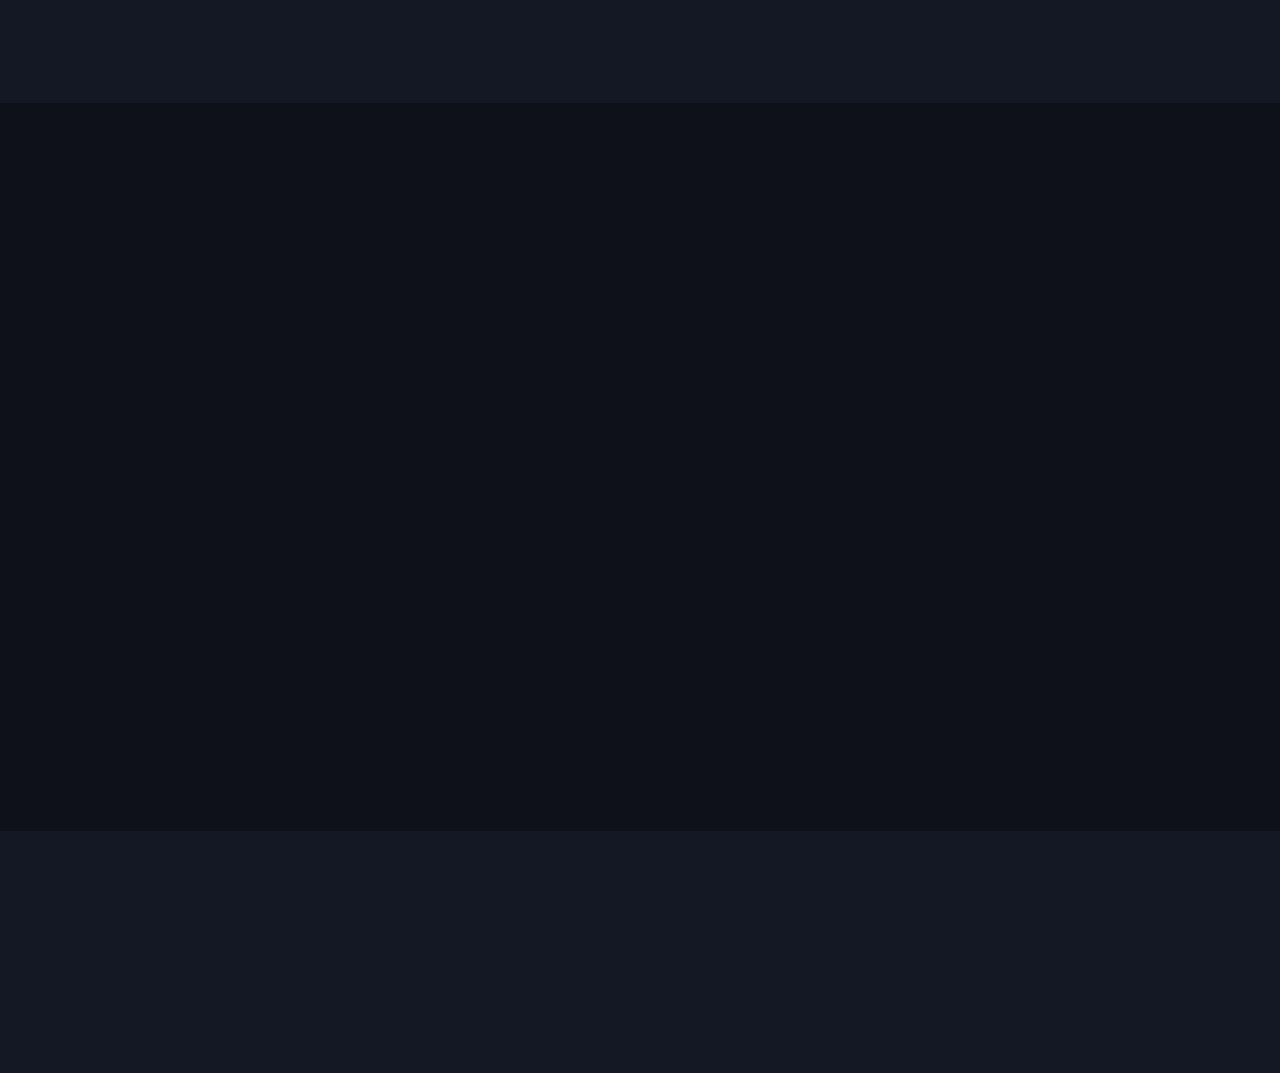
<file: mountainclimbersstar.com/demo/html/agkn/index_bg_image.html>
<!DOCTYPE html>
<html lang="en">


<!-- Mirrored from mountainclimbersstar.com/demo/html/agkn/index_bg_image.html by HTTrack Website Copier/3.x [XR&CO'2014], Wed, 22 Oct 2025 01:03:05 GMT -->
<head>
    <meta charset="UTF-8">
    <meta name="viewport" content="width=device-width, initial-scale=1.0">
    <title>AGKN - Personal Portfolio Template</title>
    <meta name="description" content="AGKN is responsive bootstrap 5 one page personal portfolio html template.">
    <meta name="author" content="mountainclimbersstar.com">

    <!-- Fav Icon -->
    <link rel="shortcut icon" href="assets/images/favicon.ico" type="image/x-icon">

    <!-- Template Google Fonts -->
    <link
        href="https://fonts.googleapis.com/css2?family=Cinzel+Decorative:wght@400;700;900&amp;family=Poppins:ital,wght@0,100;0,200;0,300;0,400;0,500;0,600;0,700;0,800;0,900;1,100;1,200;1,300;1,400;1,500;1,600;1,700;1,800;1,900&amp;display=swap"
        rel="stylesheet">

    <!-- Animate -->
    <link rel="stylesheet" href="assets/css/animate.min.css">
    <!-- Bootstrap -->
    <link rel="stylesheet" href="assets/css/bootstrap.min.css">
    <!-- <link rel="stylesheet" href="assets/css/bootstrap.rtl.min.css"> -->
    <!-- Font Awesome -->
    <link rel="stylesheet" href="assets/css/all.min.css">
    <!-- Owl Carousel -->
    <link rel="stylesheet" href="assets/css/owl.carousel.min.css">
    <link rel="stylesheet" href="assets/css/owl.theme.default.min.css">
    <!-- AGKN Theme CSS -->
    <link rel="stylesheet" href="assets/css/style.css">
    <!-- Responsive -->
    <link rel="stylesheet" href="assets/css/responsive.css">
    <!-- Custom CSS -->
    <link rel="stylesheet" href="assets/css/custom.css">
    <!-- Color Switcher -->
    <link rel="stylesheet" href="assets/css/color-switcher.css">

    <!-- CSS Skin File -->
    <link id="color-switcher" rel="stylesheet" href="assets/css/skins/softBlue.css">
</head>

<body>

    <!-- Preloader -->
    <div class="preloader">
        <div class="loader"></div>
    </div>

    <!-- ===== Document Wrapper Start ===== -->
    <div class="main-wrapper">

        <!-- Header -->
        <header id="header" class="header">
            <nav class="navbar primary-menu navbar-expand-lg navbar-sticky">
                <div class="container">

                    <!-- Logo -->
                    <a class="navbar-brand" href="index.html" title="AGKN">
                        <img src="assets/images/logo/logo-light.png" alt="AGKN">
                    </a>
                    <!-- Logo End -->

                    <!-- Nav Toggler -->
                    <button class="navbar-toggler hamburger-menu ms-auto p-3 me-0" data-bs-toggle="collapse"
                        data-bs-target="#header-nav" aria-controls="header-nav" aria-expanded="false"
                        aria-label="Toggle navigation">
                        <span class="line line-1"></span>
                        <span class="line line-2"></span>
                        <span class="line line-3"></span>
                    </button>
                    <!-- Nav Toggler End -->

                    <div class="collapse navbar-collapse" id="header-nav">
                        <ul class="navbar-nav ms-auto">
                            <li class="nav-item">
                                <a class="nav-link active" aria-current="page" href="#hero-area">Home</a>
                            </li>
                            <li class="nav-item">
                                <a class="nav-link" href="#about">About</a>
                            </li>
                            <li class="nav-item">
                                <a class="nav-link" href="#service">Services</a>
                            </li>
                            <li class="nav-item">
                                <a class="nav-link" href="#resume">Resume</a>
                            </li>
                            <li class="nav-item">
                                <a class="nav-link" href="#portfolio">Work</a>
                            </li>
                            <li class="nav-item">
                                <a class="nav-link" href="#testimonial">Client</a>
                            </li>
                            <li class="nav-item">
                                <a class="nav-link" href="#news">News</a>
                            </li>
                            <li class="nav-item">
                                <a class="nav-link" href="#contact">Contact</a>
                            </li>
                        </ul>

                        <ul class="nav-social-icon list-inline">
                            <li class="list-inline-item facebook"><a href="#" data-bs-toggle="tooltip"
                                    title="Facebook"><i class="fa-brands fa-facebook-f"></i></a></li>
                            <li class="list-inline-item twitter"><a href="#" data-bs-toggle="tooltip"
                                    title="Twitter/X"><i class="fa-brands fa-twitter"></i></a></li>
                            <li class="list-inline-item dribbble"><a href="#" data-bs-toggle="tooltip"
                                    title="Dribbble"><i class="fa-brands fa-dribbble"></i></a></li>
                            <li class="list-inline-item instagram"><a href="#" data-bs-toggle="tooltip"
                                    title="Instagram"><i class="fa-brands fa-instagram"></i></a></li>
                        </ul>
                    </div>
                </div>
            </nav>
        </header>
        <!-- Header End -->

        <!-- ===== Main Start ===== -->
        <main id="content" class=" site-main" data-bs-spy="scroll" data-bs-target="#header-nav" data-bs-offset="1">

            <!-- Hero Section -->
            <section id="hero-area" class="hero-area hero-bg-area"
                style="background-image: url(assets/images/hero-bg.png);">
                <div class="container">
                    <div class="hero-content d-flex justify-content-center">
                        <div class="row align-items-center text-lg-start text-center">
                            <div class="col-12 text-center">
                                <div class="typed-strings">
                                    <p>I'm Carla Houston</p>
                                    <p>I'm a Developer</p>
                                    <p>I'm a Photographer</p>
                                    <p>I'm a 3D Designer</p>
                                </div>
                                <h1 class="hero-head text-13xl fw-500 mb-5">
                                    <span class="text-2xl fw-600 mb-3 d-block">Hi There!</span>
                                    <strong><span class="typed"></span></strong>
                                </h1>
                                <div class="link-group mb-5">
                                    <a href="#" class="button button-default">Hire Me</a>
                                    <a href="#portfolio" class="ms-4 text-base fw-500">View Project <i
                                            class="fa-light fa-arrow-up-right"></i></a>
                                </div>
                                <div class="row hero-details-wrap mx-lg-5 px-lg-5 mx-0 px-0">
                                    <div class="col-lg-3 col-6 mb-lg-0 mb-4">
                                        <h5 class="text-lg fw-600 mb-1">300+</h5>
                                        <p>Clients on Work <br>Worldwide</p>
                                    </div>
                                    <div class="col-lg-3 col-6">
                                        <h5 class="text-lg fw-600 mb-1">600+</h5>
                                        <p>Project Done</p>
                                    </div>
                                    <div class="col-lg-3 col-6">
                                        <h5 class="text-lg fw-600 mb-1">155+</h5>
                                        <p>Satisfied Clients</p>
                                    </div>
                                    <div class="col-lg-3 col-6">
                                        <h5 class="text-lg fw-500 mb-1">Contact</h5>
                                        <p><a href="mailto:info@gmail.com">info@gmail.com</a></p>
                                    </div>
                                </div>
                            </div>
                        </div>
                    </div>
                </div>
            </section>
            <!-- Hero Section End -->

            <!-- Sliding Text -->
            <div class="text-scroller pt-lg-5 pt-4 section-bg">
                <div class="text-scroller-in">
                    <h4 class="text-19xl">My Dedication,</h4>
                    <h4 class="text-19xl">set ambitious goals,</h4>
                    <h4 class="text-19xl">Imagine and possibilities,</h4>
                    <h4 class="text-19xl">Perseverance,</h4>
                    <h4 class="text-19xl">Achieve,</h4>
                </div>
                <div class="text-scroller-in">
                    <h4 class="text-19xl">My Dedication,</h4>
                    <h4 class="text-19xl">set ambitious goals,</h4>
                    <h4 class="text-19xl">Imagine and possibilities,</h4>
                    <h4 class="text-19xl">Perseverance,</h4>
                    <h4 class="text-19xl">Achieve,</h4>
                </div>
            </div>
            <!-- Sliding Text End -->

            <!-- About Section -->
            <section id="about" class="about section-bg">
                <div class="container">
                    <!-- Section Title -->
                    <div class="section-title text-center wow fadeInUp">
                        <h5 class="cinzel-decorative mb-1">Get To Know</h5>
                        <h2 class="text-6xl fw-600 mb-0">About Me</h2>
                    </div>
                    <!-- Section Title End -->

                    <div class="row gx-4 gx-md-5 align-items-center">
                        <div class="col-lg-5 col-12 wow fadeInUp">
                            <div class="image-exp">
                                <div class="about-image">
                                    <div class="image">
                                        <img src="assets/images/about.png" alt="About">
                                    </div>
                                </div>
                            </div>
                        </div>
                        <div class="col-lg-7 col-12 about-me wow fadeInUp" data-wow-delay="0.2s">
                            <h3 class="text-3xl fw-600 mb-3">I'm <span>Carla Houston</span>, a Web Developer</h3>
                            <p class="mb-2">I'm Ashley, a passionate web developer with a knack for turning ideas into
                                interactive
                                and user-friendly digital experiences.</p>
                            <p>I am dedicated to crafting exceptional digital experiences. With a blend of creativity
                                and technical prowess, I bring ideas to life through clean, efficient, and user-friendly
                                websites. I believe in the power of code to transform ideas into tangible solutions.</p>
                            <hr class="separator">
                            <address class="address">
                                <div class="row">
                                    <div class="info col-md-6 col-12">
                                        <p><strong>Name: </strong>Carla Houston</p>
                                    </div>
                                    <div class="info col-md-6 col-12">
                                        <p><strong>Email: </strong><a href="mailto:ashley@info.com">info@gmail.com</a>
                                        </p>
                                    </div>
                                </div>
                                <div class="row">
                                    <div class="info col-md-6 col-12">
                                        <p><strong>Age: </strong>22</p>
                                    </div>
                                    <div class="info col-md-6 col-12">
                                        <p><strong>From: </strong>Toronto, Canada</p>
                                    </div>
                                </div>
                            </address>
                            <div class="about-btn-group">
                                <a href="#" class="button button-default">Download CV</a>
                                <a href="#portfolio" class="button button-border ms-2">My Work</a>
                            </div>
                        </div>
                    </div>
                </div>
            </section>
            <!-- About Section End -->

            <!-- Service Section -->
            <section id="service" class="service section-ptb">
                <div class="container">
                    <!-- Section Title -->
                    <div class="section-title text-center wow fadeInUp">
                        <h5 class="cinzel-decorative mb-1">What I Offer</h5>
                        <h2 class="text-6xl fw-600 mb-0">Services</h2>
                    </div>
                    <!-- Section Title End -->

                    <div class="row">
                        <!-- Service #01 -->
                        <div class="col-lg-4 col-md-6 col-12 mb-4 wow fadeInUp">
                            <div class="service-wrapper text-center">
                                <div class="icon-box">
                                    <i class="fa-brands fa-html5"></i>
                                </div>
                                <h3 class="text-2xl fw-600 mb-3">Web Design</h3>
                                <p>Lisque persius interesset his et, in quot quidam persequeris vim, ad mea essnt possim
                                    iriure.</p>
                            </div>
                        </div>
                        <!-- Service #02 -->
                        <div class="col-lg-4 col-md-6 col-12 mb-4 wow fadeInUp">
                            <div class="service-wrapper text-center">
                                <div class="icon-box">
                                    <i class="fa-regular fa-wand-magic-sparkles"></i>
                                </div>
                                <h3 class="text-2xl fw-600 mb-3">UI/UX Design</h3>
                                <p>Lisque persius interesset his et, in quot quidam persequeris vim, ad mea essnt possim
                                    iriure.</p>
                            </div>
                        </div>
                        <!-- Service #03 -->
                        <div class="col-lg-4 col-md-6 col-12 mb-4 wow fadeInUp">
                            <div class="service-wrapper text-center">
                                <div class="icon-box">
                                    <i class="fa-brands fa-unity"></i>
                                </div>
                                <h3 class="text-2xl fw-600 mb-3">3D Model Design</h3>
                                <p>Lisque persius interesset his et, in quot quidam persequeris vim, ad mea essnt possim
                                    iriure.</p>
                            </div>
                        </div>
                        <!-- Service #04 -->
                        <div class="col-lg-4 col-md-6 col-12 mb-4 wow fadeInUp">
                            <div class="service-wrapper text-center">
                                <div class="icon-box">
                                    <i class="fa-regular fa-code"></i>
                                </div>
                                <h3 class="text-2xl fw-600 mb-3">Web Development</h3>
                                <p>Lisque persius interesset his et, in quot quidam persequeris vim, ad mea essnt possim
                                    iriure.</p>
                            </div>
                        </div>
                        <!-- Service #05 -->
                        <div class="col-lg-4 col-md-6 col-12 mb-4 wow fadeInUp">
                            <div class="service-wrapper text-center">
                                <div class="icon-box">
                                    <i class="fa-regular fa-photo-film"></i>
                                </div>
                                <h3 class="text-2xl fw-600 mb-3">Content Creation</h3>
                                <p>Lisque persius interesset his et, in quot quidam persequeris vim, ad mea essnt possim
                                    iriure.</p>
                            </div>
                        </div>
                        <!-- Service #06 -->
                        <div class="col-lg-4 col-md-6 col-12 mb-4 wow fadeInUp">
                            <div class="service-wrapper text-center">
                                <div class="icon-box">
                                    <i class="fa-regular fa-chart-line-down"></i>
                                </div>
                                <h3 class="text-2xl fw-600 mb-3">Business Analysis</h3>
                                <p>Lisque persius interesset his et, in quot quidam persequeris vim, ad mea essnt possim
                                    iriure.</p>
                            </div>
                        </div>
                    </div>
                </div>
            </section>
            <!-- Service Section End -->

            <!-- Resume Section -->
            <section id="resume" class="resume section-ptb section-bg">
                <div class="container">
                    <!-- Section Title -->
                    <div class="section-title text-center wow fadeInUp">
                        <h5 class="cinzel-decorative mb-1">MY Summary</h5>
                        <h2 class="text-6xl fw-600 mb-0">Resume</h2>
                    </div>
                    <!-- Section Title End -->

                    <div class="row gx-4 gx-md-5">
                        <div class="col-md-6 wow fadeInUp">
                            <h3 class="title text-3xl fw-600">Education</h3>
                            <div class="resume-box education p-4 mb-4">
                                <h5 class="resume-count text-3xl fw-600 mb-0">01</h5>
                                <h3 class="resume-date text-3xl fw-600 mb-3">2008 - 10</h3>
                                <h4 class="resume-heading text-xl fw-500 mb-2">Computer Science</h4>
                                <p class="resume-title text-base mb-3">Harvard University (USA)</p>
                                <p>Lisque persius interesset his et, in quot quidam persequeris vim, ad mea essent
                                    possim iriure.</p>
                            </div>
                            <div class="resume-box education p-4 mb-4">
                                <h5 class="resume-count text-3xl fw-600 mb-0">02</h5>
                                <h3 class="resume-date text-3xl fw-600 mb-3">2011 - 14</h3>
                                <h4 class="resume-heading text-xl fw-500 mb-2">Bachelor Degree</h4>
                                <p class="resume-title text-base mb-3">University of Oxford (UK)</p>
                                <p>Lisque persius interesset his et, in quot quidam persequeris vim, ad mea essent
                                    possim iriure.</p>
                            </div>
                            <div class="resume-box education p-4 mb-4">
                                <h5 class="resume-count text-3xl fw-600 mb-0">03</h5>
                                <h3 class="resume-date text-3xl fw-600 mb-3">2009 - 17</h3>
                                <h4 class="resume-heading text-xl fw-500 mb-2">Master Degree</h4>
                                <p class="resume-title text-base mb-3">University of Toronto (Canada)</p>
                                <p>Lisque persius interesset his et, in quot quidam persequeris vim, ad mea essent
                                    possim iriure.</p>
                            </div>
                        </div>
                        <div class="col-md-6 wow fadeInUp" data-wow-delay="0.2s">
                            <h3 class="title text-3xl fw-600">Expriance</h3>
                            <div class="resume-box expriance p-4 mb-4">
                                <h5 class="resume-count text-3xl fw-600 mb-0">01</h5>
                                <h3 class="resume-date text-3xl fw-600 mb-3">2017 - 21</h3>
                                <h4 class="resume-heading text-xl fw-500 mb-2">Jr. Font End Developer</h4>
                                <p class="resume-title text-base mb-3">TemplateMonster</p>
                                <p>Lisque persius interesset his et, in quot quidam persequeris vim, ad mea essent
                                    possim iriure.</p>
                            </div>
                            <div class="resume-box expriance p-4 mb-4">
                                <h5 class="resume-count text-3xl fw-600 mb-0">02</h5>
                                <h3 class="resume-date text-3xl fw-600 mb-3">2021 - 24</h3>
                                <h4 class="resume-heading text-xl fw-500 mb-2">Sr. 3D Model Designer</h4>
                                <p class="resume-title text-base mb-3">Mountain Climbers Star</p>
                                <p>Lisque persius interesset his et, in quot quidam persequeris vim, ad mea essent
                                    possim iriure.</p>
                            </div>
                            <div class="resume-box expriance p-4 mb-4">
                                <h5 class="resume-count text-3xl fw-600 mb-0">03</h5>
                                <h3 class="resume-date text-3xl fw-600 mb-3">2025 - 29</h3>
                                <h4 class="resume-heading text-xl fw-500 mb-2">Product Designer</h4>
                                <p class="resume-title text-base mb-3">Dribbble</p>
                                <p>Lisque persius interesset his et, in quot quidam persequeris vim, ad mea essent
                                    possim iriure.</p>
                            </div>
                        </div>
                    </div>
                    <h3 class="title text-3xl fw-600 mt-4 wow fadeInUp">My Skills</h3>
                    <div class="row gx-4 gx-md-5 skills">
                        <div class="col-md-6 wow fadeInUp">
                            <p class="fw-500 mb-2">Web Design <span class="float-end">75%</span></p>
                            <div class="skill-progress mb-4">
                                <div class="progress-in" style="width:75%"></div>
                            </div>
                            <p class="fw-500 mb-2">HTML/CSS <span class="float-end">95%</span></p>
                            <div class="skill-progress mb-4">
                                <div class="progress-in" style="width:95%"></div>
                            </div>
                            <p class="fw-500 mb-2">Javascript <span class="float-end">65%</span></p>
                            <div class="skill-progress mb-4">
                                <div class="progress-in" style="width:65%"></div>
                            </div>
                        </div>
                        <div class="col-md-6 wow fadeInUp" data-wow-delay="0.2s">
                            <p class="fw-500 mb-2">React JS <span class="float-end">88%</span></p>
                            <div class="skill-progress mb-4">
                                <div class="progress-in" style="width:88%"></div>
                            </div>
                            <p class="fw-500 mb-2">SASS <span class="float-end">45%</span></p>
                            <div class="skill-progress mb-4">
                                <div class="progress-in" style="width:45%"></div>
                            </div>
                            <p class="fw-500 mb-2">Bootstrap <span class="float-end">99%</span></p>
                            <div class="skill-progress mb-4">
                                <div class="progress-in" style="width:99%"></div>
                            </div>
                        </div>
                    </div>
                </div>
            </section>
            <!-- Resume Section End -->

            <!-- Portfolio Section -->
            <section id="portfolio" class="portfolio section-ptb">
                <div class="container">
                    <!-- Section Title -->
                    <div class="section-title text-center wow fadeInUp">
                        <h5 class="cinzel-decorative mb-1">My Recent Work</h5>
                        <h2 class="text-6xl fw-600 mb-0">My Portfolio</h2>
                    </div>
                    <!-- Section Title End -->

                    <div class="row">
                        <!-- Portfolio #01 -->
                        <div class="col-lg-4 col-md-6 col-12 mb-4 wow fadeInUp">
                            <div class="portfolio-wrapper p-4">
                                <div class="portfolio-img mb-3">
                                    <img class="img-fluid" src="assets/images/portfolio/01.png" alt="Portfolio">
                                </div>
                                <h3 class="text-xl fw-600 mb-4">Crypto Currency Dashboard & Financial Visualization</h3>
                                <div class="portfolio-btn-group d-flex align-items-center">
                                    <a href="#" class="button button-default">Live Demo</a>
                                    <a href="#" class="ms-3"><i class="fa-brands fa-github"></i></a>
                                </div>
                            </div>
                        </div>
                        <!-- Portfolio #02 -->
                        <div class="col-lg-4 col-md-6 col-12 mb-4 wow fadeInUp">
                            <div class="portfolio-wrapper p-4">
                                <div class="portfolio-img mb-3">
                                    <img class="img-fluid" src="assets/images/portfolio/02.png" alt="Portfolio">
                                </div>
                                <h3 class="text-xl fw-600 mb-4">Crypto Currency Dashboard Deasign in Figma & Adobe XD
                                </h3>
                                <div class="portfolio-btn-group d-flex align-items-center">
                                    <a href="#" class="button button-default">Live Demo</a>
                                    <a href="#" class="ms-3"><i class="fa-regular fa-square-arrow-up-right"></i></a>
                                </div>
                            </div>
                        </div>
                        <!-- Portfolio #03-->
                        <div class="col-lg-4 col-md-6 col-12 mb-4 wow fadeInUp">
                            <div class="portfolio-wrapper p-4">
                                <div class="portfolio-img mb-3">
                                    <img class="img-fluid" src="assets/images/portfolio/03.png" alt="Portfolio">
                                </div>
                                <h3 class="text-xl fw-600 mb-4">Crypto Currency Dashboard & Visualization in Android APP
                                </h3>
                                <div class="portfolio-btn-group d-flex align-items-center">
                                    <a href="#" class="button button-default">Live Demo</a>
                                    <a href="#" class="ms-3"><i class="fa-brands fa-github"></i></a>
                                </div>
                            </div>
                        </div>
                        <!-- Portfolio #04-->
                        <div class="col-lg-4 col-md-6 col-12 mb-4 wow fadeInUp">
                            <div class="portfolio-wrapper p-4">
                                <div class="portfolio-img mb-3">
                                    <img class="img-fluid" src="assets/images/portfolio/04.png" alt="Portfolio">
                                </div>
                                <h3 class="text-xl fw-600 mb-4">Crypto & Finance App Exploration Fimga & Android</h3>
                                <div class="portfolio-btn-group d-flex align-items-center">
                                    <a href="#" class="button button-default">Live Demo</a>
                                    <a href="#" class="ms-3"><i class="fa-regular fa-square-arrow-up-right"></i></a>
                                </div>
                            </div>
                        </div>
                        <!-- Portfolio #05-->
                        <div class="col-lg-4 col-md-6 col-12 mb-4 wow fadeInUp">
                            <div class="portfolio-wrapper p-4">
                                <div class="portfolio-img mb-3">
                                    <img class="img-fluid" src="assets/images/portfolio/05.png" alt="Portfolio">
                                </div>
                                <h3 class="text-xl fw-600 mb-4">Powerfull Dashboard & Super Animated Visualization</h3>
                                <div class="portfolio-btn-group d-flex align-items-center">
                                    <a href="#" class="button button-default">Live Demo</a>
                                    <a href="#" class="ms-3"><i class="fa-brands fa-github"></i></a>
                                </div>
                            </div>
                        </div>
                        <!-- Portfolio #06-->
                        <div class="col-lg-4 col-md-6 col-12 mb-4 wow fadeInUp">
                            <div class="portfolio-wrapper p-4">
                                <div class="portfolio-img mb-3">
                                    <img class="img-fluid" src="assets/images/portfolio/06.png" alt="Portfolio">
                                </div>
                                <h3 class="text-xl fw-600 mb-4">Best Color Combination Dashboard Deasign Website</h3>
                                <div class="portfolio-btn-group d-flex align-items-center">
                                    <a href="#" class="button button-default">Live Demo</a>
                                    <a href="#" class="ms-3"><i class="fa-regular fa-square-arrow-up-right"></i></a>
                                </div>
                            </div>
                        </div>
                    </div>
                </div>
            </section>
            <!-- Portfolio Section End -->

            <!-- Testimonial Section -->
            <section id="testimonial" class="testimonial section-bg">
                <div class="container">
                    <!-- Section Title -->
                    <div class="section-title text-center wow fadeInUp">
                        <h5 class="cinzel-decorative mb-1">Review From Clients</h5>
                        <h2 class="text-6xl fw-600 mb-0">Testimonials</h2>
                    </div>
                    <!-- Section Title End -->

                    <div class="row">
                        <div class="col-12 wow fadeInUp">
                            <div class="owl-carousel owl-theme testimonial-card-carousel">
                                <!-- Client #01 -->
                                <div class="items">
                                    <div class="testimonial-wrapper p-5">
                                        <div class="d-flex align-items-center mt-auto mb-4">
                                            <img class="img-fluid w-auto rounded-circle d-inline-block"
                                                src="assets/images/clients/01.png" alt="Client">
                                            <div class="ms-3">
                                                <strong class="d-block fw-600 text-white">Nolan White</strong>
                                                <span class="d-block fw-500">Mountain Climbers CO</span>
                                                <span class="text-sm review-star">
                                                    <i class="fa-solid fa-star"></i>
                                                    <i class="fa-solid fa-star"></i>
                                                    <i class="fa-solid fa-star"></i>
                                                    <i class="fa-solid fa-star"></i>
                                                    <i class="fa-solid fa-star"></i>
                                                </span>
                                            </div>
                                        </div>
                                        <p class="fw-500">“Lisque persius interesset his et, in quot quidam
                                            persequeris
                                            vim, ad mea essent possim . Lisque persius interesset his et, in quot quidam
                                            persequeris vim, ad”</p>
                                    </div>
                                </div>
                                <!-- Client #02 -->
                                <div class="items">
                                    <div class="testimonial-wrapper p-5">
                                        <div class="d-flex align-items-center mt-auto mb-4">
                                            <img class="img-fluid w-auto rounded-circle d-inline-block"
                                                src="assets/images/clients/02.png" alt="Client">
                                            <div class="ms-3">
                                                <strong class="d-block fw-600 text-white">John Raz</strong>
                                                <span class="d-block fw-500">Startbox Inc.</span>
                                                <span class="text-sm review-star">
                                                    <i class="fa-solid fa-star"></i>
                                                    <i class="fa-solid fa-star"></i>
                                                    <i class="fa-solid fa-star"></i>
                                                    <i class="fa-solid fa-star"></i>
                                                    <i class="fa-solid fa-star"></i>
                                                </span>
                                            </div>
                                        </div>
                                        <p class="fw-500">“Lisque persius interesset his et, in quot quidam
                                            persequeris
                                            vim, ad mea essent possim . Lisque persius interesset his et, in quot quidam
                                            persequeris vim, ad”</p>
                                    </div>
                                </div>
                                <!-- Client #03 -->
                                <div class="items">
                                    <div class="testimonial-wrapper p-5">
                                        <div class="d-flex align-items-center mt-auto mb-4">
                                            <img class="img-fluid w-auto rounded-circle d-inline-block"
                                                src="assets/images/clients/03.png" alt="Client">
                                            <div class="ms-3">
                                                <strong class="d-block fw-600 text-white">Carla Houston</strong>
                                                <span class="d-block fw-500">Unvab Inc.</span>
                                                <span class="text-sm review-star">
                                                    <i class="fa-solid fa-star"></i>
                                                    <i class="fa-solid fa-star"></i>
                                                    <i class="fa-solid fa-star"></i>
                                                    <i class="fa-solid fa-star"></i>
                                                    <i class="fa-solid fa-star"></i>
                                                </span>
                                            </div>
                                        </div>
                                        <p class="fw-500">“Lisque persius interesset his et, in quot quidam
                                            persequeris
                                            vim, ad mea essent possim . Lisque persius interesset his et, in quot quidam
                                            persequeris vim, ad”</p>
                                    </div>
                                </div>
                                <!-- Client #04 -->
                                <div class="items">
                                    <div class="testimonial-wrapper p-5">
                                        <div class="d-flex align-items-center mt-auto mb-4">
                                            <img class="img-fluid w-auto rounded-circle d-inline-block"
                                                src="assets/images/clients/04.png" alt="Client">
                                            <div class="ms-3">
                                                <strong class="d-block fw-600 text-white">Jillian Wyatt</strong>
                                                <span class="d-block fw-500">Senior Marketing Specialist</span>
                                                <span class="text-sm review-star">
                                                    <i class="fa-solid fa-star"></i>
                                                    <i class="fa-solid fa-star"></i>
                                                    <i class="fa-solid fa-star"></i>
                                                    <i class="fa-solid fa-star"></i>
                                                    <i class="fa-solid fa-star"></i>
                                                </span>
                                            </div>
                                        </div>
                                        <p class="fw-500">“Lisque persius interesset his et, in quot quidam
                                            persequeris
                                            vim, ad mea essent possim . Lisque persius interesset his et, in quot quidam
                                            persequeris vim, ad”</p>
                                    </div>
                                </div>
                            </div>
                        </div>
                    </div>
                </div>
            </section>
            <!-- Testimonial Section End -->

            <!-- News Section -->
            <section id="news" class="news section-ptb">
                <div class="container">
                    <!-- Section Title -->
                    <div class="section-title text-center wow fadeInUp">
                        <h5 class="cinzel-decorative mb-1">Lyfe Style</h5>
                        <h2 class="text-6xl fw-600 mb-0">My Blog</h2>
                    </div>
                    <!-- Section Title End -->

                    <div class="row">
                        <!-- News #01 -->
                        <div class="col-md-6 mb-4 wow fadeInUp">
                            <div class="modal fade  news-modal" id="news01" tabindex="-1" aria-hidden="true">
                                <div class="modal-dialog modal-xl modal-dialog-scrollable">
                                    <div class="modal-content">
                                        <div class="modal-body p-lg-4 p-3">
                                            <button type="button" class="modal-close position-absolute right-0"
                                                data-bs-dismiss="modal" aria-label="Close">
                                                <i class="fa-regular fa-xmark"></i>
                                            </button>
                                            <div class="row news-content">
                                                <div class="col-12">
                                                    <img class="img-fluid w-100 object-fit-cover"
                                                        src="assets/images/news/01.png" alt="News Image">
                                                    <h3
                                                        class="news-title text-4xl fw-600 text-center mb-lg-3 mb-2 mt-4 px-lg-4 mx-lg-5 px-0 mx-0">
                                                        Exploring the Hidden Gems A Journey Through Uncharted
                                                        Territories</h3>
                                                    <ul class="news-meta text-center mb-lg-5 mb-4">
                                                        <li><a href="#"><i class="fa-regular fa-folders"></i> Travel</a>
                                                        </li>
                                                        <li>September 2 at 12:40 AM</li>
                                                    </ul>
                                                    <h4 class="news-title-tow text-2xl fw-600 mb-2">Socotra, Yemen: An
                                                        Alien
                                                        Landscape</h4>
                                                    <p>Tucked away in the Arabian Sea, the island of Socotra is a
                                                        treasure trove of biodiversity, home to species found nowhere
                                                        else on Earth. The island's surreal landscape, dotted with
                                                        dragon's blood trees that look like they belong on another
                                                        planet, provides a stark contrast to the azure waters
                                                        surrounding it. Visiting Socotra is like stepping into a science
                                                        fiction novel, where every step reveals a new and fascinating
                                                        aspect of nature.</p>
                                                    <h5 class="text-lg fw-500 mt-3 mb-3">Highlights:</h5>
                                                    <ul class="highlight-point ms-3 mb-4">
                                                        <li>Dragon's Blood Tree: With its umbrella-like appearance, this
                                                            tree produces.</li>
                                                        <li>Dihamri Marine Protected Area: A haven for snorkeling and
                                                            diving enthusiasts.</li>
                                                        <li>Homhil Plateau: A unique blend of flora and fauna.</li>
                                                    </ul>
                                                    <h4 class="news-title-tow text-2xl fw-600 mb-2">Bhutan: The Last
                                                        Shangri-La</h4>
                                                    <p>Nestled in the Eastern Himalayas, Bhutan is often referred to as
                                                        the Last Shangri-La due to its breathtaking landscapes and
                                                        deeply rooted spiritual heritage. This small kingdom measures
                                                        success through Gross National Happiness rather than GDP,
                                                        emphasizing well-being and environmental conservation.</p>
                                                    <h4 class="news-title-tow text-2xl fw-600 mb-2 mt-3">Faroe Islands:
                                                        Europe's Best-Kept Secret</h4>
                                                    <p>Located between Iceland and Norway, the Faroe Islands are a
                                                        rugged archipelago boasting dramatic cliffs, cascading
                                                        waterfalls, and picturesque villages. This remote destination
                                                        offers a perfect blend of natural beauty and tranquility, making
                                                        it ideal for those seeking solitude and adventure.
                                                    </p>
                                                    <hr class="separator my-4">
                                                    <div class="row">
                                                        <div class="col-lg-6 mb-4 mb-lg-0">
                                                            <h6 class="text-base fw-500 mb-3">Tags</h6>
                                                            <ul class="modal-tags">
                                                                <li><a href="#">code</a></li>
                                                                <li><a href="#">travel</a></li>
                                                                <li><a href="#">songs</a></li>
                                                            </ul>
                                                        </div>
                                                        <div class="col-lg-6 text-start text-lg-end">
                                                            <h6 class="text-base fw-500 mb-3">Share</h6>
                                                            <ul class="modal-social">
                                                                <li><a class="link" href="#" data-bs-toggle="tooltip"
                                                                        title="Copy Link"><i
                                                                            class="fa-solid fa-link"></i></a>
                                                                </li>
                                                                <li><a class="facebook" href="#"
                                                                        data-bs-toggle="tooltip" title="Facebook"><i
                                                                            class="fa-brands fa-facebook-f"></i></a>
                                                                </li>
                                                                <li><a class="twitter" href="#" data-bs-toggle="tooltip"
                                                                        title="Twitter/X"><i
                                                                            class="fa-brands fa-twitter"></i></a>
                                                                </li>
                                                            </ul>
                                                            <span class="text-sm mt-3 d-block">Last updated 1 year
                                                                ago</span>
                                                        </div>
                                                    </div>
                                                </div>
                                            </div>
                                        </div>
                                    </div>
                                </div>
                            </div>

                            <div class="news-wrapper big-news">
                                <div class="news-image">
                                    <img class="img-fluid" src="assets/images/news/01.png" alt="News Image">
                                </div>
                                <div class="news-cat">
                                    <a href="#"><i class="fa-regular fa-folders"></i> Travel</a>
                                </div>
                                <div class="news-date">
                                    <span class="d-block">30</span>
                                    <span class="d-block">Aug</span>
                                </div>
                                <h3 class="text-4xl fw-600 mb-0">
                                    <a href="#" data-bs-toggle="modal" data-bs-target="#news01">Exploring the Hidden
                                        Gems A Journey Through Uncharted Territories</a>
                                </h3>
                            </div>
                        </div>
                        <!-- News #02 -->
                        <div class="col-md-6 mb-4 wow fadeInUp" data-wow-delay="0.2s">
                            <div class="modal fade  news-modal" id="news02" tabindex="-1" aria-hidden="true">
                                <div class="modal-dialog modal-xl modal-dialog-scrollable">
                                    <div class="modal-content">
                                        <div class="modal-body p-lg-4 p-3">
                                            <button type="button" class="modal-close position-absolute right-0"
                                                data-bs-dismiss="modal" aria-label="Close">
                                                <i class="fa-regular fa-xmark"></i>
                                            </button>
                                            <div class="row news-content">
                                                <div class="col-12">
                                                    <img class="img-fluid w-100 object-fit-cover"
                                                        src="assets/images/news/02.png" alt="News Image">
                                                    <h3
                                                        class="news-title text-4xl fw-600 text-center mb-lg-3 mb-2 mt-4 px-lg-4 mx-lg-5 px-0 mx-0">
                                                        Capturing Moments in Pixels A Visual Odyssey Through the Lens
                                                    </h3>
                                                    <ul class="news-meta text-center mb-lg-5 mb-4">
                                                        <li><a href="#"><i class="fa-regular fa-folders"></i>
                                                                Photography</a>
                                                        </li>
                                                        <li>September 15 at 10:05 AM</li>
                                                    </ul>
                                                    <p>Photography is the art of capturing moments in time, transforming
                                                        fleeting instances into everlasting memories. Each photograph
                                                        tells a story, evokes emotions, and offers a glimpse into the
                                                        world from the photographer's perspective. In this blog, we'll
                                                        embark on a visual odyssey through the lens, exploring the
                                                        essence of photography, the journey of a photographer, and the
                                                        impact of images in our lives.</p>
                                                    <h4 class="news-title-tow text-2xl fw-600 mb-3 mt-4">The Essence of
                                                        Photography</h4>
                                                    <p class="mb-3">At its core, photography is more than just a click
                                                        of a button;
                                                        it's a blend of art, science, and emotion. The word
                                                        "photography" originates from the Greek words "photos" (light)
                                                        and "graphé" (drawing), meaning "drawing with light." This
                                                        definition encapsulates the essence of photography – using light
                                                        to capture images that tell a story.</p>
                                                    <p>Every photograph is a unique intersection of light, subject, and
                                                        the photographer's vision. Whether it's the serene beauty of a
                                                        landscape, the candid joy in a child's smile, or the intricate
                                                        details of a macro shot, photography allows us to see the world
                                                        in new and profound ways.</p>
                                                    <h4 class="news-title-tow text-2xl fw-600 mb-3 mt-4">The Journey of
                                                        a
                                                        Photographer</h4>
                                                    <p>The journey of a photographer is one of continuous learning,
                                                        exploration, and creativity. It begins with the curiosity to see
                                                        the world differently and the desire to capture its beauty. Here
                                                        are some key stages in a photographer's journey:</p>
                                                    <h5 class="text-lg fw-500 mt-4 mb-3">1. Discovery and Inspiration
                                                    </h5>
                                                    <p>The journey often starts with inspiration – a breathtaking image,
                                                        a moment of beauty, or a story that needs to be told. For many,
                                                        it's the realization that photography can freeze time, capturing
                                                        moments that would otherwise be lost.</p>
                                                    <h5 class="text-lg fw-500 mt-4 mb-3">2. Learning the Craft</h5>
                                                    <p>Understanding the technical aspects of photography is crucial.
                                                        This includes mastering the camera settings, learning about
                                                        lighting, composition, and post-processing techniques. Resources
                                                        such as photography courses, workshops, and online tutorials can
                                                        be invaluable in this stage.</p>
                                                    <h5 class="text-lg fw-500 mt-4 mb-3">3. Experimentation</h5>
                                                    <p>Experimentation is where creativity flourishes. Trying different
                                                        styles, techniques, and subjects helps photographers discover
                                                        their unique voice. Whether it's portrait, landscape, street, or
                                                        abstract photography, each genre offers a new way to see and
                                                        capture the world.</p>
                                                    <h4 class="news-title-tow text-2xl fw-600 mb-3 mt-4">Conclusion</h4>
                                                    <p>Photography is a beautiful blend of art and technology, capturing
                                                        moments in pixels that resonate with our hearts and minds. It's
                                                        a journey of discovery, creativity, and continuous growth.
                                                        Whether you're an aspiring photographer or a seasoned
                                                        professional, the world through the lens offers endless
                                                        possibilities to explore, create, and inspire.</p>
                                                    <p>So, pick up your camera, embrace the light, and embark on your
                                                        own visual odyssey. The moments you capture today will become
                                                        the cherished memories of tomorrow.</p>
                                                    <hr class="separator my-4">
                                                    <div class="row">
                                                        <div class="col-lg-6 mb-4 mb-lg-0">
                                                            <h6 class="text-base fw-500 mb-3">Tags</h6>
                                                            <ul class="modal-tags">
                                                                <li><a href="#">code</a></li>
                                                                <li><a href="#">travel</a></li>
                                                                <li><a href="#">songs</a></li>
                                                            </ul>
                                                        </div>
                                                        <div class="col-lg-6 text-start text-lg-end">
                                                            <h6 class="text-base fw-500 mb-3">Share</h6>
                                                            <ul class="modal-social">
                                                                <li><a class="link" href="#" data-bs-toggle="tooltip"
                                                                        title="Copy Link"><i
                                                                            class="fa-solid fa-link"></i></a>
                                                                </li>
                                                                <li><a class="facebook" href="#"
                                                                        data-bs-toggle="tooltip" title="Facebook"><i
                                                                            class="fa-brands fa-facebook-f"></i></a>
                                                                </li>
                                                                <li><a class="twitter" href="#" data-bs-toggle="tooltip"
                                                                        title="Twitter/X"><i
                                                                            class="fa-brands fa-twitter"></i></a>
                                                                </li>
                                                            </ul>
                                                            <span class="text-sm mt-3 d-block">Last updated 2 year
                                                                ago</span>
                                                        </div>
                                                    </div>
                                                </div>
                                            </div>
                                        </div>
                                    </div>
                                </div>
                            </div>

                            <div class="news-wrapper big-news">
                                <div class="news-image">
                                    <img class="img-fluid" src="assets/images/news/02.png" alt="News Image">
                                </div>
                                <div class="news-cat">
                                    <a href="#"><i class="fa-regular fa-folders"></i> Photography</a>
                                </div>
                                <div class="news-date">
                                    <span class="d-block">15</span>
                                    <span class="d-block">Sep</span>
                                </div>
                                <h3 class="text-4xl fw-600 mb-0">
                                    <a href="#" data-bs-toggle="modal" data-bs-target="#news02">Capturing Moments in
                                        Pixels A Visual Odyssey Through the Lens</a>
                                </h3>
                            </div>
                        </div>
                        <!-- News #03 -->
                        <div class="col-lg-4 col-md-6 mb-4 wow fadeInUp" data-wow-delay="0.3s">
                            <div class="modal fade  news-modal" id="news03" tabindex="-1" aria-hidden="true">
                                <div class="modal-dialog modal-xl modal-dialog-scrollable">
                                    <div class="modal-content">
                                        <div class="modal-body p-lg-4 p-3">
                                            <button type="button" class="modal-close position-absolute right-0"
                                                data-bs-dismiss="modal" aria-label="Close">
                                                <i class="fa-regular fa-xmark"></i>
                                            </button>
                                            <div class="row news-content">
                                                <div class="col-12">
                                                    <img class="img-fluid w-100 object-fit-cover"
                                                        src="assets/images/news/03.png" alt="News Image">
                                                    <h3
                                                        class="news-title text-4xl fw-600 text-center mb-lg-3 mb-2 mt-4 px-lg-4 mx-lg-5 px-0 mx-0">
                                                        Savoring Every Bite Culinary Adventures Await!</h3>
                                                    <ul class="news-meta text-center mb-lg-5 mb-4">
                                                        <li><a href="#"><i class="fa-regular fa-folders"></i> Food</a>
                                                        </li>
                                                        <li>October 20 at 10:05 AM</li>
                                                    </ul>
                                                    <p>Food is more than sustenance; it's an adventure that tantalizes
                                                        the senses and tells a story of culture, tradition, and
                                                        innovation. From the bustling markets of Bangkok to the
                                                        Michelin-starred restaurants of Paris, every dish is an
                                                        invitation to explore new flavors and experiences. In this blog,
                                                        we'll embark on a culinary journey, discovering the joys of
                                                        savoring every bite and the adventures that await in the world
                                                        of gastronomy.</p>
                                                    <h4 class="news-title-tow text-2xl fw-600 mb-3 mt-4">The Art of
                                                        Savoring</h4>
                                                    <p>To truly savor every bite means to be fully present in the
                                                        moment, appreciating the flavors, textures, and aromas of the
                                                        food we eat. It's about slowing down and allowing each mouthful
                                                        to tell its story. Here are a few tips to enhance your savoring
                                                        experience:</p>
                                                    <h5 class="text-lg fw-500 mt-4 mb-3">1. Mindful Eating</h5>
                                                    <p>Mindful eating involves paying close attention to the sensory
                                                        experience of eating. Notice the colors, smells, and tastes.
                                                        Chew slowly, and appreciate the complex interplay of flavors.
                                                        This practice not only enhances enjoyment but also aids in
                                                        digestion and promotes healthier eating habits.</p>
                                                    <h5 class="text-lg fw-500 mt-4 mb-3">2. Exploring New Flavors</h5>
                                                    <p>Don't be afraid to step out of your culinary comfort zone. Try
                                                        ingredients and dishes that are unfamiliar. This could mean
                                                        tasting a spicy curry for the first time or savoring the subtle
                                                        sweetness of a French pastry. Each new flavor is a step in your
                                                        culinary adventure.</p>
                                                    <h5 class="text-lg fw-500 mt-4 mb-3">3. Cooking as a Journey</h5>
                                                    <p>Cooking is not just a means to an end but a journey in itself.
                                                        Experiment with different recipes, techniques, and ingredients.
                                                        Enjoy the process of creating something delicious from scratch,
                                                        and don't worry about perfection. The joy is in the journey, not
                                                        just the destination.</p>
                                                    <h4 class="news-title-tow text-2xl fw-600 mb-3 mt-4">Culinary
                                                        Adventures Around the World</h4>
                                                    <p>Food is a gateway to understanding cultures and traditions. Let's
                                                        take a culinary tour around the globe, exploring some of the
                                                        world's most iconic dishes and the stories behind them.ffers
                                                        endless
                                                        possibilities to explore, create, and inspire.</p>
                                                    <hr class="separator my-4">
                                                    <div class="row">
                                                        <div class="col-lg-6 mb-4 mb-lg-0">
                                                            <h6 class="text-base fw-500 mb-3">Tags</h6>
                                                            <ul class="modal-tags">
                                                                <li><a href="#">code</a></li>
                                                                <li><a href="#">travel</a></li>
                                                                <li><a href="#">songs</a></li>
                                                            </ul>
                                                        </div>
                                                        <div class="col-lg-6 text-start text-lg-end">
                                                            <h6 class="text-base fw-500 mb-3">Share</h6>
                                                            <ul class="modal-social">
                                                                <li><a class="link" href="#" data-bs-toggle="tooltip"
                                                                        title="Copy Link"><i
                                                                            class="fa-solid fa-link"></i></a>
                                                                </li>
                                                                <li><a class="facebook" href="#"
                                                                        data-bs-toggle="tooltip" title="Facebook"><i
                                                                            class="fa-brands fa-facebook-f"></i></a>
                                                                </li>
                                                                <li><a class="twitter" href="#" data-bs-toggle="tooltip"
                                                                        title="Twitter/X"><i
                                                                            class="fa-brands fa-twitter"></i></a>
                                                                </li>
                                                            </ul>
                                                            <span class="text-sm mt-3 d-block">Last updated 2 year
                                                                ago</span>
                                                        </div>
                                                    </div>
                                                </div>
                                            </div>
                                        </div>
                                    </div>
                                </div>
                            </div>

                            <div class="news-wrapper">
                                <div class="news-image">
                                    <img class="img-fluid" src="assets/images/news/03.png" alt="News Image">
                                </div>
                                <div class="news-cat">
                                    <a href="#"><i class="fa-regular fa-folders"></i> Food</a>
                                </div>
                                <div class="news-date">
                                    <span class="d-block">20</span>
                                    <span class="d-block">Oct</span>
                                </div>
                                <h3 class="text-2xl fw-600 mb-0">
                                    <a href="#" data-bs-toggle="modal" data-bs-target="#news03">Savoring Every Bite
                                        Culinary Adventures Await!</a>
                                </h3>
                            </div>
                        </div>
                        <!-- News #04 -->
                        <div class="col-lg-4 col-md-6 mb-4 wow fadeInUp" data-wow-delay="0.4s">
                            <div class="modal fade  news-modal" id="news04" tabindex="-1" aria-hidden="true">
                                <div class="modal-dialog modal-xl modal-dialog-scrollable">
                                    <div class="modal-content">
                                        <div class="modal-body p-lg-4 p-3">
                                            <button type="button" class="modal-close position-absolute right-0"
                                                data-bs-dismiss="modal" aria-label="Close">
                                                <i class="fa-regular fa-xmark"></i>
                                            </button>
                                            <div class="row news-content">
                                                <div class="col-12">
                                                    <img class="img-fluid w-100 object-fit-cover"
                                                        src="assets/images/news/04.png" alt="News Image">
                                                    <h3
                                                        class="news-title text-4xl fw-600 text-center mb-lg-3 mb-2 mt-4 px-lg-4 mx-lg-5 px-0 mx-0">
                                                        Savoring Every Bite Culinary Adventures Await!</h3>
                                                    <ul class="news-meta text-center mb-lg-5 mb-4">
                                                        <li><a href="#"><i class="fa-regular fa-folders"></i> Coding</a>
                                                        </li>
                                                        <li>August 20 at 10:05 AM</li>
                                                    </ul>
                                                    <p>In today's digital age, programming has become an essential skill
                                                        that empowers individuals and organizations to innovate, solve
                                                        complex problems, and create new opportunities. From developing
                                                        cutting-edge applications to automating mundane tasks,
                                                        programming has revolutionized the way we interact with
                                                        technology and the world around us. In this blog, we will
                                                        explore the power of programming, its impact on various
                                                        industries, and how anyone can embark on the journey to becoming
                                                        a proficient programmer.</p>
                                                    <h4 class="news-title-tow text-2xl fw-600 mb-3 mt-4">The Essence of
                                                        Programming</h4>
                                                    <p>At its core, programming is the process of designing and building
                                                        executable computer software to accomplish a specific task. It
                                                        involves writing code in programming languages such as Python,
                                                        JavaScript, Java, C++, and many others. These languages provide
                                                        the instructions that tell computers how to perform tasks
                                                        ranging from simple calculations to complex data analysis and
                                                        machine learning.</p>
                                                    <h5 class="text-lg fw-500 mt-4 mb-3">1. Choose a Programming
                                                        Language</h5>
                                                    <p>Start with a beginner-friendly language like Python. Python is
                                                        known for its readability and simplicity, making it an excellent
                                                        choice for newcomers. As you progress, you can explore other
                                                        languages based on your interests and career goals.</p>
                                                    <h5 class="text-lg fw-500 mt-4 mb-3">2. Take Online Courses</h5>
                                                    <p>There are numerous online platforms that offer free and paid
                                                        courses in programming. Websites like Codecademy, Coursera,
                                                        Udacity, and Khan Academy provide structured learning paths,
                                                        interactive exercises, and projects to help you build your
                                                        skills.</p>
                                                    <h5 class="text-lg fw-500 mt-4 mb-3">3. Practice Regularly</h5>
                                                    <p>Consistency is key to mastering programming. Dedicate time each
                                                        day to practice coding. Work on small projects, participate in
                                                        coding challenges, and contribute to open-source projects to
                                                        gain hands-on experience.</p>
                                                    <h5 class="text-lg fw-500 mt-4 mb-3">4. Join Coding Communities</h5>
                                                    <p>Engage with the programming community by joining forums, social
                                                        media groups, and local meetups. Platforms like Stack Overflow,
                                                        GitHub, and Reddit offer opportunities to ask questions, share
                                                        knowledge, and collaborate with other programmers.</p>
                                                    <h5 class="text-lg fw-500 mt-4 mb-3">5. Build Projects</h5>
                                                    <p>Apply your skills by building real-world projects. Start with
                                                        simple applications and gradually tackle more complex projects.
                                                        Building a portfolio of your work demonstrates your abilities to
                                                        potential employers and clients.</p>
                                                    <hr class="separator my-4">
                                                    <div class="row">
                                                        <div class="col-lg-6 mb-4 mb-lg-0">
                                                            <h6 class="text-base fw-500 mb-3">Tags</h6>
                                                            <ul class="modal-tags">
                                                                <li><a href="#">code</a></li>
                                                                <li><a href="#">travel</a></li>
                                                                <li><a href="#">songs</a></li>
                                                            </ul>
                                                        </div>
                                                        <div class="col-lg-6 text-start text-lg-end">
                                                            <h6 class="text-base fw-500 mb-3">Share</h6>
                                                            <ul class="modal-social">
                                                                <li><a class="link" href="#" data-bs-toggle="tooltip"
                                                                        title="Copy Link"><i
                                                                            class="fa-solid fa-link"></i></a>
                                                                </li>
                                                                <li><a class="facebook" href="#"
                                                                        data-bs-toggle="tooltip" title="Facebook"><i
                                                                            class="fa-brands fa-facebook-f"></i></a>
                                                                </li>
                                                                <li><a class="twitter" href="#" data-bs-toggle="tooltip"
                                                                        title="Twitter/X"><i
                                                                            class="fa-brands fa-twitter"></i></a>
                                                                </li>
                                                            </ul>
                                                            <span class="text-sm mt-3 d-block">Last updated 2 year
                                                                ago</span>
                                                        </div>
                                                    </div>
                                                </div>
                                            </div>
                                        </div>
                                    </div>
                                </div>
                            </div>

                            <div class="news-wrapper">
                                <div class="news-image">
                                    <img class="img-fluid" src="assets/images/news/04.png" alt="News Image">
                                </div>
                                <div class="news-cat">
                                    <a href="#"><i class="fa-regular fa-folders"></i> Coding</a>
                                </div>
                                <div class="news-date">
                                    <span class="d-block">17</span>
                                    <span class="d-block">Aug</span>
                                </div>
                                <h3 class="text-2xl fw-600 mb-0">
                                    <a href="#" data-bs-toggle="modal" data-bs-target="#news04">Unleashing the Power of
                                        Programming</a>
                                </h3>
                            </div>
                        </div>
                        <!-- News #05 -->
                        <div class="col-lg-4 col-md-6 mb-4 wow fadeInUp" data-wow-delay="0.5s">
                            <div class="modal fade  news-modal" id="news05" tabindex="-1" aria-hidden="true">
                                <div class="modal-dialog modal-xl modal-dialog-scrollable">
                                    <div class="modal-content">
                                        <div class="modal-body p-lg-4 p-3">
                                            <button type="button" class="modal-close position-absolute right-0"
                                                data-bs-dismiss="modal" aria-label="Close">
                                                <i class="fa-regular fa-xmark"></i>
                                            </button>
                                            <div class="row news-content">
                                                <div class="col-12">
                                                    <img class="img-fluid w-100 object-fit-cover"
                                                        src="assets/images/news/05.png" alt="News Image">
                                                    <h3
                                                        class="news-title text-4xl fw-600 text-center mb-lg-3 mb-2 mt-4 px-lg-4 mx-lg-5 px-0 mx-0">
                                                        Savoring Every Bite Culinary Adventures Await!</h3>
                                                    <ul class="news-meta text-center mb-lg-5 mb-4">
                                                        <li><a href="#"><i class="fa-regular fa-folders"></i> 3D
                                                                Design</a>
                                                        </li>
                                                        <li>December 15 at 10:05 AM</li>
                                                    </ul>
                                                    <h4 class="news-title-tow text-2xl fw-600 mb-3">The Magic of 3D
                                                        Design</h4>
                                                    <p>3D design involves creating three-dimensional models that can be
                                                        viewed and manipulated in a digital space. Unlike 2D images, 3D
                                                        designs have depth, allowing viewers to experience a more
                                                        realistic representation of objects and environments. This added
                                                        dimension opens up endless possibilities for creativity and
                                                        functionality.</p>
                                                    <h5 class="text-lg fw-500 mt-4 mb-3">1. Bringing Imagination to Life
                                                    </h5>
                                                    <p>One of the most thrilling aspects of 3D design is the ability to
                                                        bring imaginative ideas to life. Artists and designers can
                                                        create anything from fantastical creatures and futuristic cities
                                                        to realistic replicas of everyday objects. This capability
                                                        transforms dreams and concepts into tangible, interactive
                                                        digital experiences.</p>
                                                    <h5 class="text-lg fw-500 mt-4 mb-3">2. Enhancing Realism and
                                                        Immersion</h5>
                                                    <p>3D design enhances realism and immersion, making it a preferred
                                                        medium for industries that require detailed visualizations. In
                                                        movies and games, 3D models create lifelike characters and
                                                        environments that draw audiences into the story. In virtual
                                                        reality (VR) and augmented reality (AR), 3D design is crucial
                                                        for creating convincing and immersive experiences.</p>
                                                    <h5 class="text-lg fw-500 mt-4 mb-3">3. Improving Communication and
                                                        Understanding</h5>
                                                    <p>For fields like architecture, engineering, and product design, 3D
                                                        models provide a clear and detailed representation of concepts
                                                        and plans. This improves communication among team members and
                                                        clients, ensuring everyone has a precise understanding of the
                                                        project. It also allows for better visualization of complex
                                                        ideas, aiding in the decision-making process.</p>
                                                    <h5 class="text-lg fw-500 mt-4 mb-3">4. Join Coding Communities</h5>
                                                    <p>Engage with the programming community by joining forums, social
                                                        media groups, and local meetups. Platforms like Stack Overflow,
                                                        GitHub, and Reddit offer opportunities to ask questions, share
                                                        knowledge, and collaborate with other programmers.</p>
                                                    <h4 class="news-title-tow text-2xl fw-600 mb-3 mt-4">Applications of
                                                        3D Design</h4>
                                                    <p>3D design's versatility has led to its adoption across various
                                                        industries. Here are some key areas where 3D design is making a
                                                        significant impact:</p>
                                                    <h5 class="text-lg fw-500 mt-4 mb-3">1. Entertainment</h5>
                                                    <p>The entertainment industry heavily relies on 3D design for
                                                        creating visually stunning movies, TV shows, and video games.
                                                        CGI (computer-generated imagery) and VFX (visual effects) are
                                                        integral parts of modern filmmaking, bringing scenes to life
                                                        with breathtaking realism. Video game designers use 3D modeling
                                                        to build intricate game worlds, characters, and interactive
                                                        elements.</p>
                                                    <h5 class="text-lg fw-500 mt-4 mb-3">2. Architecture and Interior
                                                        Design</h5>
                                                    <p>Architects and interior designers use 3D modeling to create
                                                        detailed visualizations of buildings and spaces. These models
                                                        help clients understand the design, make modifications, and see
                                                        how the final structure will look. 3D renderings are also used
                                                        to simulate lighting, materials, and other environmental
                                                        factors, providing a comprehensive view of the project.</p>
                                                    <h5 class="text-lg fw-500 mt-4 mb-3">3. Product Design and
                                                        Manufacturing</h5>
                                                    <p>In product design, 3D modeling is used to prototype new products
                                                        and test their functionality before manufacturing. This process
                                                        saves time and resources by identifying potential issues early
                                                        on. 3D printing, a related technology, allows designers to
                                                        create physical prototypes from their digital models, further
                                                        streamlining the development process.</p>
                                                    <h5 class="text-lg fw-500 mt-4 mb-3">4. Education and Training</h5>
                                                    <p>3D design is an effective tool for education and training. In
                                                        medical fields, 3D models of human anatomy help students and
                                                        professionals understand complex structures and procedures. In
                                                        technical training, 3D simulations provide hands-on experience
                                                        with machinery and processes in a safe, controlled environment.
                                                    </p>
                                                    <hr class="separator my-4">
                                                    <div class="row">
                                                        <div class="col-lg-6 mb-4 mb-lg-0">
                                                            <h6 class="text-base fw-500 mb-3">Tags</h6>
                                                            <ul class="modal-tags">
                                                                <li><a href="#">code</a></li>
                                                                <li><a href="#">travel</a></li>
                                                                <li><a href="#">songs</a></li>
                                                            </ul>
                                                        </div>
                                                        <div class="col-lg-6 text-start text-lg-end">
                                                            <h6 class="text-base fw-500 mb-3">Share</h6>
                                                            <ul class="modal-social">
                                                                <li><a class="link" href="#" data-bs-toggle="tooltip"
                                                                        title="Copy Link"><i
                                                                            class="fa-solid fa-link"></i></a>
                                                                </li>
                                                                <li><a class="facebook" href="#"
                                                                        data-bs-toggle="tooltip" title="Facebook"><i
                                                                            class="fa-brands fa-facebook-f"></i></a>
                                                                </li>
                                                                <li><a class="twitter" href="#" data-bs-toggle="tooltip"
                                                                        title="Twitter/X"><i
                                                                            class="fa-brands fa-twitter"></i></a>
                                                                </li>
                                                            </ul>
                                                            <span class="text-sm mt-3 d-block">Last updated 2 year
                                                                ago</span>
                                                        </div>
                                                    </div>
                                                </div>
                                            </div>
                                        </div>
                                    </div>
                                </div>
                            </div>

                            <div class="news-wrapper">
                                <div class="news-image">
                                    <img class="img-fluid" src="assets/images/news/05.png" alt="News Image">
                                </div>
                                <div class="news-cat">
                                    <a href="#"><i class="fa-regular fa-folders"></i> 3D Design</a>
                                </div>
                                <div class="news-date">
                                    <span class="d-block">17</span>
                                    <span class="d-block">Dec</span>
                                </div>
                                <h3 class="text-2xl fw-600 mb-0">
                                    <a href="#" data-bs-toggle="modal" data-bs-target="#news05">Creating Worlds in 3D
                                        Design Delights!</a>
                                </h3>
                            </div>
                        </div>
                    </div>
                </div>
            </section>
            <!-- News Section End -->

            <!-- Qute -->
            <div class="qute section-bg">
                <div class="container">
                    <div class="row">
                        <div class="col-12 wow fadeInUp">
                            <div class="qute-item">
                                <svg class="d-block mb-lg-5 mb-md-4 mb-3" width="112" height="87" viewBox="0 0 112 87"
                                    fill="none" xmlns="http://www.w3.org/2000/svg">
                                    <path
                                        d="M86.1431 86.0827C101.03 86.0827 112 76.2805 112 60.9892C112 50.5989 107.103 42.9552 99.2674 39.2284L109.062 6.09863H81.6377L67.9257 35.309C61.0697 50.0107 60.2862 54.7158 60.2862 60.9892C60.2862 76.2805 71.2558 86.0827 86.1431 86.0827Z" />
                                    <path
                                        d="M78.747 78.0848C75.2816 78.1118 71.8392 77.5203 68.5812 76.3382C65.5592 75.2374 62.7923 73.5332 60.4487 71.3292C58.1179 69.1181 56.2856 66.4346 55.0742 63.4581C53.7677 60.2006 53.113 56.7181 53.1472 53.2081C53.0859 50.0073 53.4986 46.8151 54.3717 43.7352C55.4194 39.9547 57.3115 35.2132 60.5069 28.3613L73.819 0.00244141H101.895L92.4388 31.9904C94.0629 32.8352 95.5746 33.8807 96.9386 35.1022C98.5083 36.5142 99.8581 38.1534 100.943 39.9653C102.071 41.8629 102.922 43.9123 103.47 46.0513C104.064 48.3905 104.359 50.796 104.347 53.2096C104.381 56.7189 103.726 60.2007 102.42 63.4576C101.208 66.4341 99.3761 69.1176 97.0454 71.3287C94.7018 73.5329 91.9349 75.2372 88.9128 76.3382C85.6548 77.5203 82.2124 78.1118 78.747 78.0848ZM62.3412 29.2179C55.879 43.0767 55.1719 47.3527 55.1719 53.2081C55.1719 66.8744 64.6458 76.0545 78.747 76.0545C92.8483 76.0545 102.322 66.8724 102.322 53.2081C102.322 44.1228 98.121 36.9143 90.7927 33.4311L90.0107 33.0592L99.1854 2.02417H75.1057L62.3412 29.2179Z" />
                                    <path
                                        d="M32.9958 86.0827C47.8831 86.0827 58.8527 76.2805 58.8527 60.9892C58.8527 50.5989 53.9556 42.9552 46.1202 39.2284L55.9144 6.09863H28.4905L14.7785 35.309C7.92246 50.0107 7.13892 54.7158 7.13892 60.9892C7.13892 76.2805 18.1085 86.0827 32.9958 86.0827Z" />
                                    <path
                                        d="M25.5996 78.0848C22.1342 78.1118 18.6918 77.5203 15.4338 76.3382C12.4118 75.2374 9.64489 73.5332 7.30127 71.3292C4.97051 69.1181 3.1382 66.4346 1.92682 63.4581C0.620328 60.2006 -0.0343779 56.7181 -0.000152408 53.2081C-0.061456 50.0073 0.351156 46.8151 1.22426 43.7352C2.27202 39.9547 4.16406 35.2132 7.35948 28.3613L20.6716 0.00244141H48.7475L39.2914 31.9904C40.9155 32.8352 42.4272 33.8807 43.7912 35.1022C45.3609 36.5142 46.7107 38.1534 47.7954 39.9653C48.9237 41.8629 49.7747 43.9123 50.3227 46.0513C50.9171 48.3905 51.2117 50.796 51.1994 53.2096C51.2333 56.7189 50.5786 60.2007 49.2724 63.4576C48.061 66.4341 46.2287 69.1176 43.898 71.3287C41.5544 73.5329 38.7875 75.2372 35.7654 76.3382C32.5074 77.5203 29.065 78.1118 25.5996 78.0848ZM9.19382 29.2179C2.73162 43.0767 2.02451 47.3527 2.02451 53.2081C2.02451 66.8744 11.4984 76.0545 25.5996 76.0545C39.7009 76.0545 49.1747 66.8724 49.1747 53.2081C49.1747 44.1228 44.9736 36.9143 37.6453 33.4311L36.8633 33.0592L46.038 2.02417H21.9583L9.19382 29.2179Z" />
                                </svg>
                                <p class="text-5xl fw-600 text-center px-lg-5 px-0">Embrace the journey, for it is the
                                    path
                                    that
                                    shapes
                                    us and the
                                    experiences that define us. where you will find a collection of my thoughts,
                                    stories,
                                    and insights. You can learn, be inspired, or simply connect with the likes here.</p>
                                <svg class="d-block ms-auto mt-lg-5 mt-md-4 mt-3" width="112" height="86"
                                    viewBox="0 0 112 86" fill="none" xmlns="http://www.w3.org/2000/svg">
                                    <path
                                        d="M25.8569 0C10.9696 0 0 9.79428 0 25.0734C0 35.4553 4.89714 43.0928 12.7326 46.8167L2.93828 79.9198H30.3623L44.0743 50.7329C50.9303 36.0414 51.7138 31.3402 51.7138 25.0703C51.7138 9.79428 40.7442 0 25.8569 0Z" />
                                    <path
                                        d="M33.253 7.99111C36.7184 7.96419 40.1608 8.55518 43.4188 9.73637C46.4408 10.8363 49.2077 12.5391 51.5513 14.7413C53.8812 16.9508 55.7126 19.6321 56.9233 22.6061C58.2295 25.8603 58.8842 29.3394 58.8502 32.8458C58.9115 36.044 58.4989 39.2337 57.6258 42.3111C56.5781 46.0886 54.686 50.8263 51.4906 57.6727L38.1785 86.0088H10.1031L19.5602 54.044C17.9375 53.2012 16.4268 52.1583 15.0635 50.9397C13.4937 49.5289 12.144 47.891 11.0592 46.0805C9.93021 44.1844 9.07847 42.1364 8.52991 39.9989C7.93548 37.6614 7.64088 35.2577 7.65323 32.8458C7.61927 29.3394 8.27397 25.8603 9.5802 22.6061C10.7916 19.6319 12.6239 16.9506 14.9547 14.7413C17.2983 12.5391 20.0652 10.8363 23.0872 9.73637C26.3452 8.55518 29.7876 7.96419 33.253 7.99111ZM49.6588 56.8188C56.121 42.9711 56.8281 38.6981 56.8281 32.8458C56.8281 19.1905 47.3542 10.0178 33.253 10.0178C19.1518 10.0178 9.67789 19.1905 9.67789 32.8458C9.67789 41.9239 13.8791 49.1266 21.2073 52.607L21.9893 52.9785L12.8146 83.9887H36.8943L49.6588 56.8188Z" />
                                    <path
                                        d="M79.0041 0C64.1168 0 53.1472 9.79428 53.1472 25.0734C53.1472 35.4553 58.0444 43.0928 65.8798 46.8167L56.0855 79.9198H83.5095L97.2215 50.7329C104.077 36.0414 104.861 31.3402 104.861 25.0703C104.861 9.79428 93.8914 0 79.0041 0Z" />
                                    <path
                                        d="M86.4002 7.99111C89.8656 7.96419 93.308 8.55518 96.566 9.73637C99.5881 10.8363 102.355 12.5391 104.699 14.7413C107.028 16.9508 108.86 19.6321 110.07 22.6061C111.377 25.8603 112.031 29.3394 111.997 32.8458C112.059 36.044 111.646 39.2337 110.773 42.3111C109.725 46.0886 107.833 50.8263 104.638 57.6727L91.3257 86.0088H63.2503L72.7075 54.044C71.0847 53.2012 69.574 52.1583 68.2107 50.9397C66.6409 49.5289 65.2912 47.891 64.2064 46.0805C63.0774 44.1844 62.2257 42.1364 61.6771 39.9989C61.0827 37.6614 60.7881 35.2577 60.8005 32.8458C60.7665 29.3394 61.4212 25.8603 62.7274 22.6061C63.9388 19.6319 65.7711 16.9506 68.1019 14.7413C70.4455 12.5391 73.2124 10.8363 76.2344 9.73637C79.4924 8.55518 82.9348 7.96419 86.4002 7.99111ZM102.806 56.8188C109.268 42.9711 109.975 38.6981 109.975 32.8458C109.975 19.1905 100.501 10.0178 86.4002 10.0178C72.299 10.0178 62.8251 19.1905 62.8251 32.8458C62.8251 41.9239 67.0263 49.1266 74.3545 52.607L75.1365 52.9785L65.9618 83.9887H90.0416L102.806 56.8188Z" />
                                </svg>
                            </div>
                        </div>
                    </div>
                </div>
            </div>
            <!-- Qute End -->

            <!-- Contact Section -->
            <section id="contact" class="contact section-ptb">
                <div class="container">
                    <!-- Section Title -->
                    <div class="section-title text-center wow fadeInUp">
                        <h5 class="cinzel-decorative mb-1">Get In Touch</h5>
                        <h2 class="text-6xl fw-600 mb-0">Contact Me</h2>
                    </div>
                    <!-- Section Title End -->

                    <div class="row">
                        <div class="col-md-5 mb-4 wow fadeInUp">
                            <div class="contact-item d-flex align-items-center mt-auto mb-3 p-4 rounded">
                                <div class="icon"><i class="fa-regular fa-phone"></i></div>
                                <p class="ms-3">
                                    <span class="d-block">Phone Number</span>
                                    <strong class="text-lg fw-500 d-block text-light">91 999 994 7554</strong>
                                </p>
                            </div>
                            <div class="contact-item d-flex align-items-center mt-auto mb-3 p-4 rounded">
                                <div class="icon"><i class="fa-regular fa-envelope"></i></div>
                                <p class="ms-3">
                                    <span class="d-block">Email Address</span>
                                    <strong class="text-lg fw-500 d-block"><a
                                            href="mailto:Info@gmail.com">Info@gmail.com</a></strong>
                                </p>
                            </div>
                            <div class="contact-item d-flex align-items-center mt-auto p-4 rounded">
                                <div class="icon"><i class="fa-regular fa-location-dot"></i></div>
                                <p class="ms-3">
                                    <span class="d-block">Location</span>
                                    <strong class="text-lg fw-500 d-block text-light">123 Business Avenus, NYC</strong>
                                </p>
                            </div>
                        </div>
                        <div class="col-md-7 mb-4 wow fadeInUp" data-wow-delay="0.2s">
                            <div class="form-message alert alert-success" role="alert"></div>
                            <form action="https://mountainclimbersstar.com/demo/html/agkn/assets/php/mail.php" method="POST" id="contact-form">
                                <div class="row g-3">
                                    <div class="col-md-6">
                                        <div class="form-group">
                                            <input name="user_name" id="user_name" type="text" class="form-control"
                                                required placeholder="Name*">
                                        </div>
                                    </div>
                                    <div class="col-md-6">
                                        <div class="form-group">
                                            <input name="user_email" id="user_email" type="email" class="form-control"
                                                required placeholder="Email*">
                                        </div>
                                    </div>
                                    <div class="col-md-12">
                                        <div class="form-group">
                                            <input name="user_subject" id="user_subject" type="text"
                                                class="form-control" required placeholder="Subject*">
                                        </div>
                                    </div>
                                    <div class="col-md-12">
                                        <div class="form-group mb-3">
                                            <textarea name="user_msg" id="user_msg" class="form-control" required
                                                placeholder="Tell us more about your needs........"></textarea>
                                        </div>
                                        <button class="button button-default border-0 d-block m-md-0 m-auto"
                                            type="submit">Send
                                            Message</button>
                                    </div>
                                </div>
                            </form>
                        </div>
                    </div>
                </div>
            </section>
            <!-- Contact Section End -->

        </main>
        <!-- ===== Main End ===== -->

        <!-- Footer -->
        <footer id="footer" class="footer section-bg">
            <div class="container">
                <div class="row">
                    <div class="col-12 text-center mb-5 wow fadeInUp">
                        <ul class="social-icons">
                            <li class="social-icon-facebook"><a href="#"><i class="fa-brands fa-facebook-f"></i></a>
                            </li>
                            <li class="social-icon-twitter"><a href="#"><i class="fa-brands fa-twitter"></i></a></li>
                            <li class="social-icon-github"><a href="#"><i class="fa-brands fa-github"></i></a></li>
                            <li class="social-icon-instagram"><a href="#"><i class="fa-brands fa-instagram"></i></a>
                            </li>
                        </ul>
                    </div>
                    <div class="col-lg-6 text-center text-lg-start wow fadeInUp">
                        <p class="mb-3 mb-lg-0 copyright">Copyright &copy; <span id="currentYear"></span> <a
                                href="#">AGKN</a>.
                            All Rights Reserved.</p>
                    </div>
                    <div class="col-lg-6 wow fadeInUp">
                        <ul class="nav-footer text-center text-lg-end">
                            <li><a href="#" data-bs-toggle="modal" data-bs-target="#terms-policy">Privacy & Policy</a>
                            </li>
                            <li><a href="#" data-bs-toggle="modal" data-bs-target="#disclaimer">Disclaimer</a></li>
                        </ul>
                    </div>
                </div>
            </div>
        </footer>
        <!-- Footer End -->

    </div>
    <!-- ===== Document Wrapper End ===== -->

    <!-- Back to Top -->
    <a href="#header" id="back-top-top" class="shadow" data-bs-toggle="tooltip" title="Return to top">
        <i class="fa-regular fa-chevron-up"></i>
    </a>

    <!-- Terms & Policy -->
    <div class="modal fade" id="terms-policy" tabindex="-1" aria-hidden="true">
        <div class="modal-dialog modal-lg modal-dialog-scrollable">
            <div class="modal-content">
                <div class="modal-body p-lg-4 p-3">
                    <button type="button" class="modal-close position-absolute right-0" data-bs-dismiss="modal"
                        aria-label="Close">
                        <i class="fa-regular fa-xmark"></i>
                    </button>
                    <p class="text-sm fw-500 text-center mb-3">Updated on 27th of January, 2024</p>
                    <div class="modal-content-box rounded p-lg-4 p-3">
                        <h3 class="text-3xl fw-600 mb-lg-5 mb-4 text-center">Terms & Policy</h3>
                        <h4 class="text-2xl fw-600 mb-4">Terms of Use</h4>
                        <p>The term Smary refers to the owner of the website. The term your refers to the user or viewer
                            of our website.</p>
                        <p>1. The content of the pages of this website is for your general information and use only. It
                            is subject to change without notice.</p>
                        <p>2. Neither we nor any third parties provide any warranty or guarantee as to the accuracy,
                            timeliness, performance, completeness, or suitability of the information and materials found
                            or offered on this website for any particular purpose. You acknowledge that such information
                            and materials may contain inaccuracies or errors, and we expressly exclude liability for any
                            such inaccuracies or errors to the fullest extent permitted by law.</p>
                        <p>3. Your use of any information or materials on this website is entirely at your own risk, for
                            which we shall not be liable. It shall be your own responsibility to ensure that any
                            products, services, or information available through this website meet your specific
                            requirements.</p>
                        <p>4. This website contains material which is owned by or licensed to us. This material
                            includes, but is not limited to, the design, layout, look, appearance, and graphics.
                            Reproduction is prohibited other than in accordance with the copyright notice, which forms
                            part of these terms and conditions.</p>
                        <p>5. All trademarks reproduced in this website, which are not the property of, or licensed to
                            the operator, are acknowledged on the website.</p>
                        <p>6. Unauthorized use of this website may give rise to a claim for damages and/or be a criminal
                            offense.</p>
                        <p>7. From time to time, this website may also include links to other websites. These links are
                            provided for your convenience to provide further information. They do not signify that we
                            endorse the website(s). We have no responsibility for the content of the linked website(s).
                        </p>
                        <p>8. Your use of this website and any dispute arising out of such use of the website is subject
                            to the laws of [Your Country].</p>
                        <hr class="separator">
                        <h4 class="text-2xl fw-600 mb-4">Privacy Policy</h4>
                        <p>Your privacy is important to me. It is Smary's policy to respect your privacy regarding any
                            information we may collect from you across our website.</p>
                        <p>1. We only ask for personal information when we truly need it to provide a service to you. We
                            collect it by fair and lawful means, with your knowledge and consent. We also let you know
                            why we’re collecting it and how it will be used.</p>
                        <p>2. We only retain collected information for as long as necessary to provide you with your
                            requested service. What data we store, we’ll protect within commercially acceptable means to
                            prevent loss and theft, as well as unauthorized access, disclosure, copying, use, or
                            modification.</p>
                        <p>3. We don’t share any personally identifying information publicly or with third-parties,
                            except when required to by law.</p>
                        <p>5. Our website may link to external sites that are not operated by us. Please be aware that
                            we have no control over the content and practices of these sites and cannot accept
                            responsibility or liability for their respective privacy policies.</p>
                        <p>6. You are free to refuse our request for your personal information, with the understanding
                            that we may be unable to provide you with some of your desired services.</p>
                        <p>7. This policy is effective as of [Date].</p>
                    </div>
                </div>
            </div>
        </div>
    </div>
    <!-- Terms & Policy End -->

    <!-- Disclaimer -->
    <div class="modal fade" id="disclaimer" tabindex="-1" aria-hidden="true">
        <div class="modal-dialog modal-lg modal-dialog-scrollable">
            <div class="modal-content">
                <div class="modal-body p-lg-4 p-3">
                    <button type="button" class="modal-close position-absolute right-0" data-bs-dismiss="modal"
                        aria-label="Close">
                        <i class="fa-regular fa-xmark"></i>
                    </button>
                    <p class="text-sm fw-500 text-center mb-3">Updated on 27th of January, 2024</p>
                    <div class="modal-content-box rounded p-lg-4 p-3">
                        <h3 class="text-3xl fw-600 mb-lg-5 mb-4 text-center">Disclaimer</h3>
                        <p>Welcome to Smary's personal website. By accessing and using this website, you agree to the
                            following disclaimer</p>
                        <p><strong>Content Accuracy:</strong> The information provided on this website is for general
                            informational purposes only. While we strive to keep the information accurate and
                            up-to-date, we make no representations or warranties of any kind, express or implied, about
                            the completeness, accuracy, reliability, suitability, or availability of the information.
                        </p>
                        <p><strong>Professional Advice:</strong> The content on this website does not constitute
                            professional advice. Any reliance you place on such information is strictly at your own
                            risk. Always seek the advice of a qualified professional regarding any specific matter you
                            may have.</p>
                        <p><strong>External Links:</strong> This website may contain links to external websites that are
                            not provided or maintained by us. We do not endorse the views expressed within them and
                            shall not be liable for any loss or damage arising from your use of, or reliance on, the
                            content of external websites.</p>
                        <p><strong>Personal Responsibility:</strong> Your use of this website is at your own risk. We
                            shall not be liable for any loss or damage, including but not limited to indirect or
                            consequential loss or damage, arising from your use of, or inability to use, this website.
                        </p>
                        <p><strong>Changes to the Disclaimer:</strong> We reserve the right to modify or update this
                            disclaimer at any time without prior notice. It is your responsibility to review this
                            disclaimer periodically for changes.</p>
                        <p>By using this website, you agree to the terms of this disclaimer. If you have any questions
                            or concerns about this disclaimer, please contact me.</p>
                    </div>
                </div>
            </div>
        </div>
    </div>
    <!-- Disclaimer End -->

    <!-- Color Switcher -->
    <div class="color-switcher">
        <div class="switcher-btn">
            <i class="fa-light fa-gear fa-spin"></i>
        </div>
        <h3>Color Switcher</h3>
        <div class="theme-buttons-container">
            <ul>
                <li class="theme-button softBlue" data-bs-toggle="tooltip" title="Soft Blue (Default)"
                    data-path="assets/css/skins/softBlue.css"></li>
                <li class="theme-button orange" data-bs-toggle="tooltip" title="Orange"
                    data-path="assets/css/skins/orange.css"></li>
                <li class="theme-button green" data-bs-toggle="tooltip" title="Green"
                    data-path="assets/css/skins/green.css">
                </li>
                <li class="theme-button mayaBlue" data-bs-toggle="tooltip" title="Maya Blue"
                    data-path="assets/css/skins/mayaBlue.css"></li>
                <li class="theme-button lavenderRose" data-bs-toggle="tooltip" title="Lavender Rose"
                    data-path="assets/css/skins/lavenderRose.css"></li>
                <li class="theme-button androidGreen" data-bs-toggle="tooltip" title="Android Green"
                    data-path="assets/css/skins/androidGreen.css"></li>
                <li class="theme-button sunflower" data-bs-toggle="tooltip" title="Sunflower"
                    data-path="assets/css/skins/sunflower.css"></li>
                <li class="theme-button fluorescentRed" data-bs-toggle="tooltip" title="Fluorescent Red"
                    data-path="assets/css/skins/fluorescentRed.css"></li>
                <li class="theme-button lightGray" data-bs-toggle="tooltip" title="Light Gray"
                    data-path="assets/css/skins/lightGray.css"></li>
                <li class="theme-button steelPink" data-bs-toggle="tooltip" title="Steel Pink"
                    data-path="assets/css/skins/steelPink.css"></li>
            </ul>
        </div>
    </div>

    <!-- jQuery -->
    <script src="assets/js/jquery.min.js"></script>
    <!-- Bootstrap -->
    <script src="assets/js/bootstrap.bundle.min.js"></script>
    <!-- Owl Carousel -->
    <script src="assets/js/owl.carousel.min.js"></script>
    <!-- Typed -->
    <script src="assets/js/typed.min.js"></script>
    <!-- Wow -->
    <script src="assets/js/wow.min.js"></script>
    <!-- Ajax Contact Form -->
    <script src="assets/js/ajax-form.js"></script>
    <!-- Color Switcher -->
    <script src="assets/js/switcher.min.js"></script>
    <!-- Theme -->
    <script src="assets/js/script.js"></script>
</body>


<!-- Mirrored from mountainclimbersstar.com/demo/html/agkn/index_bg_image.html by HTTrack Website Copier/3.x [XR&CO'2014], Wed, 22 Oct 2025 01:03:24 GMT -->
</html>
</file>
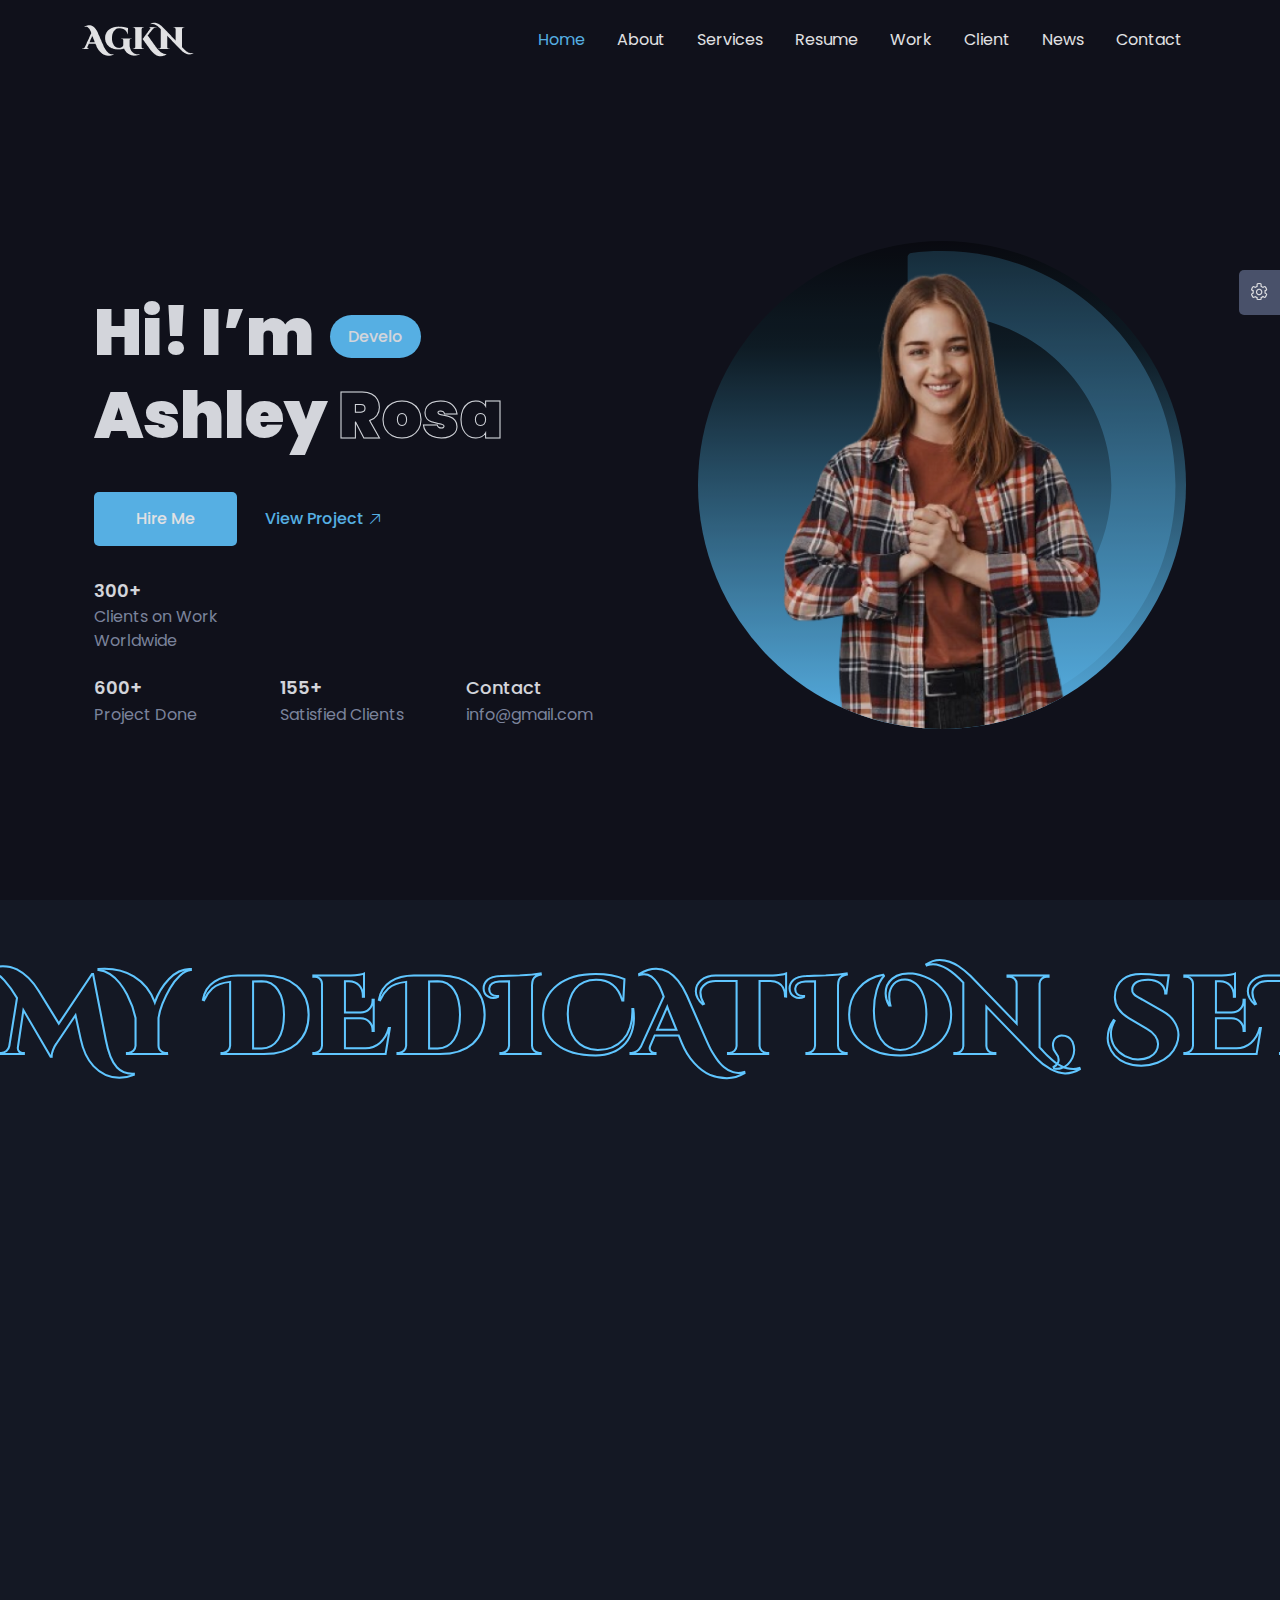
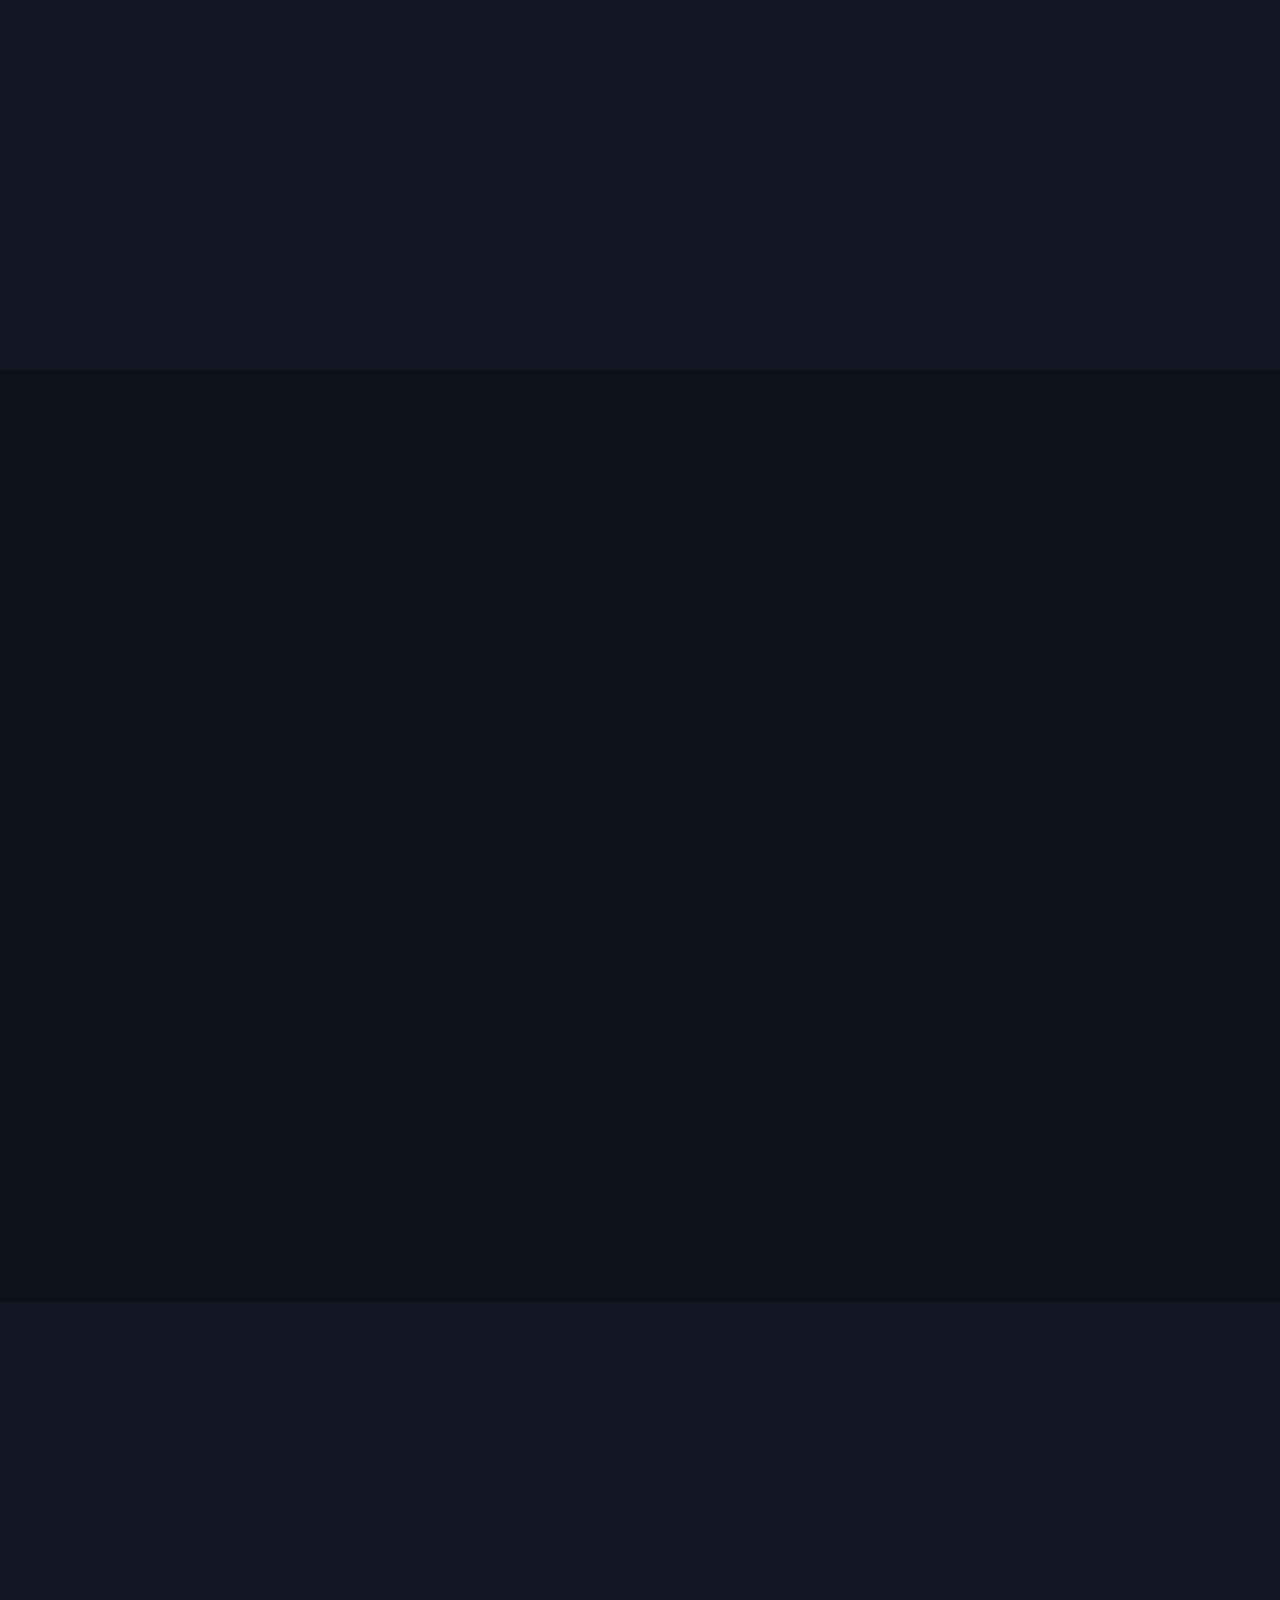
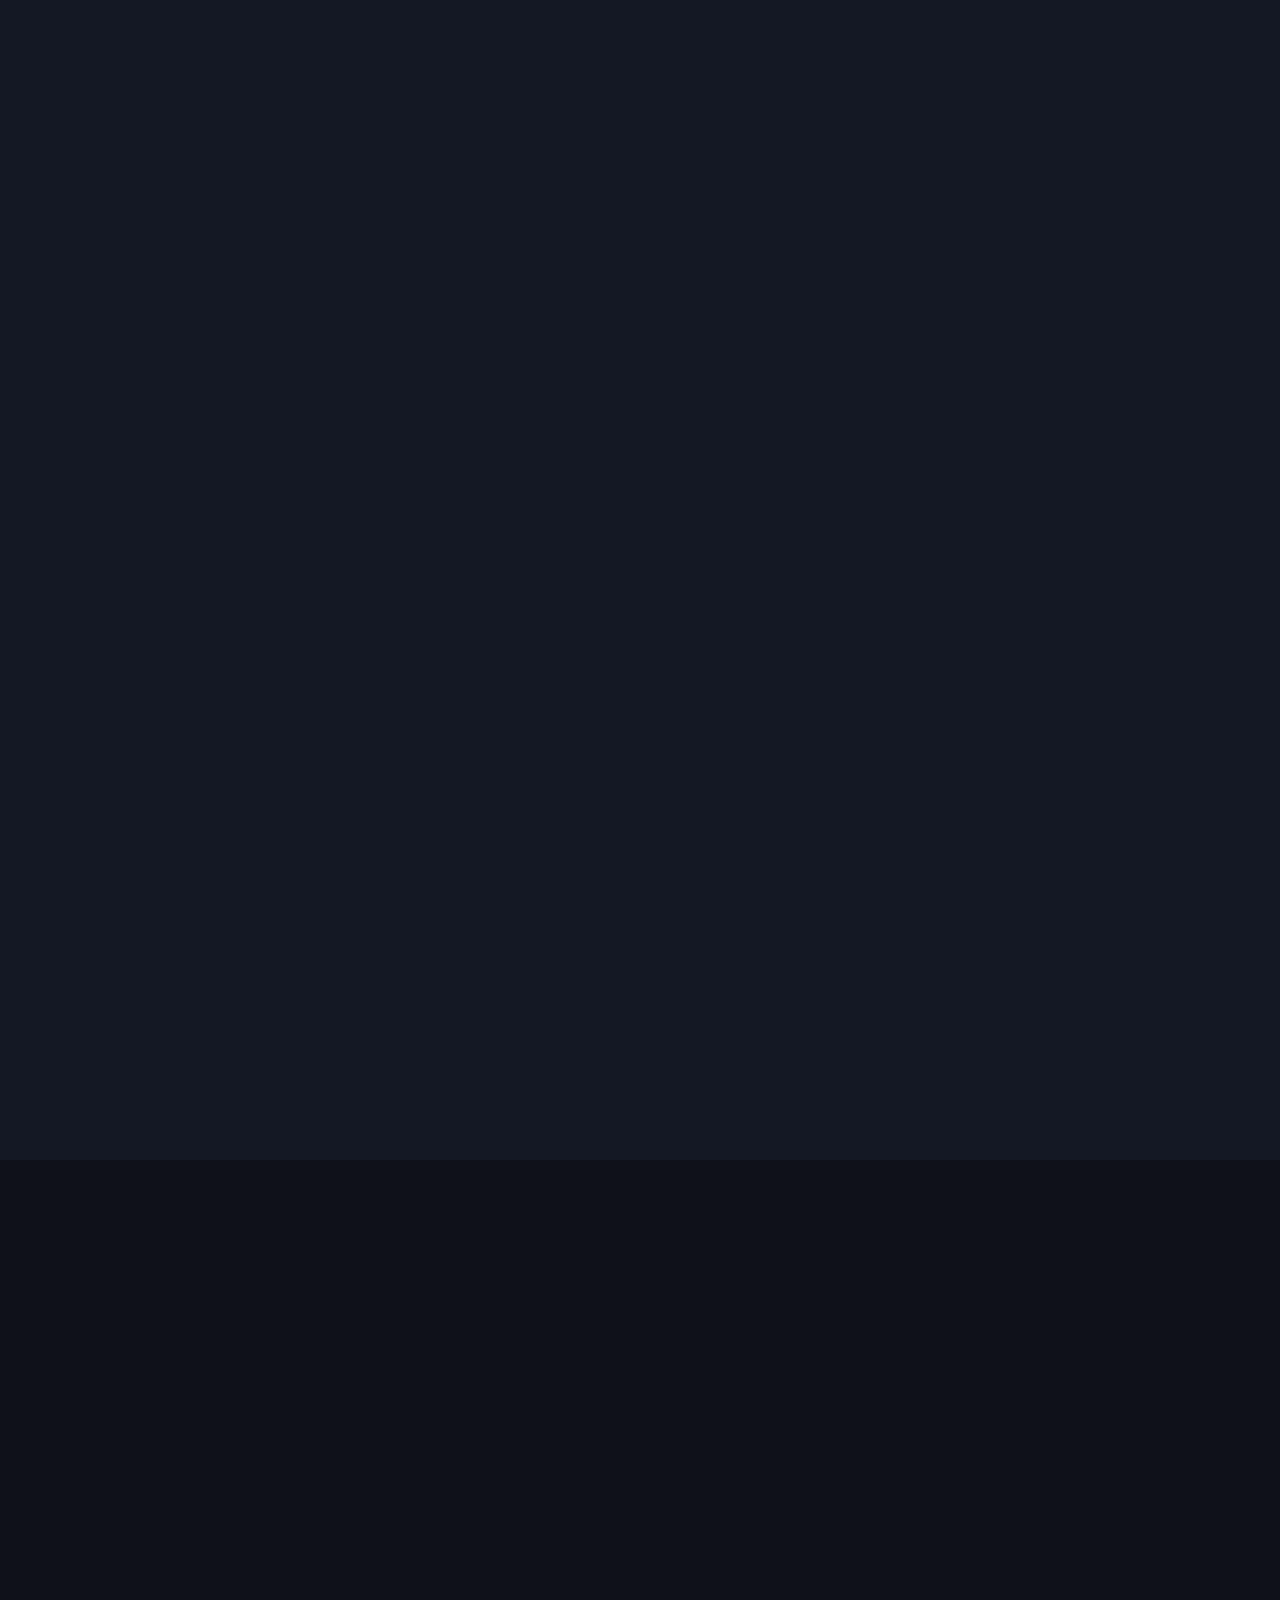
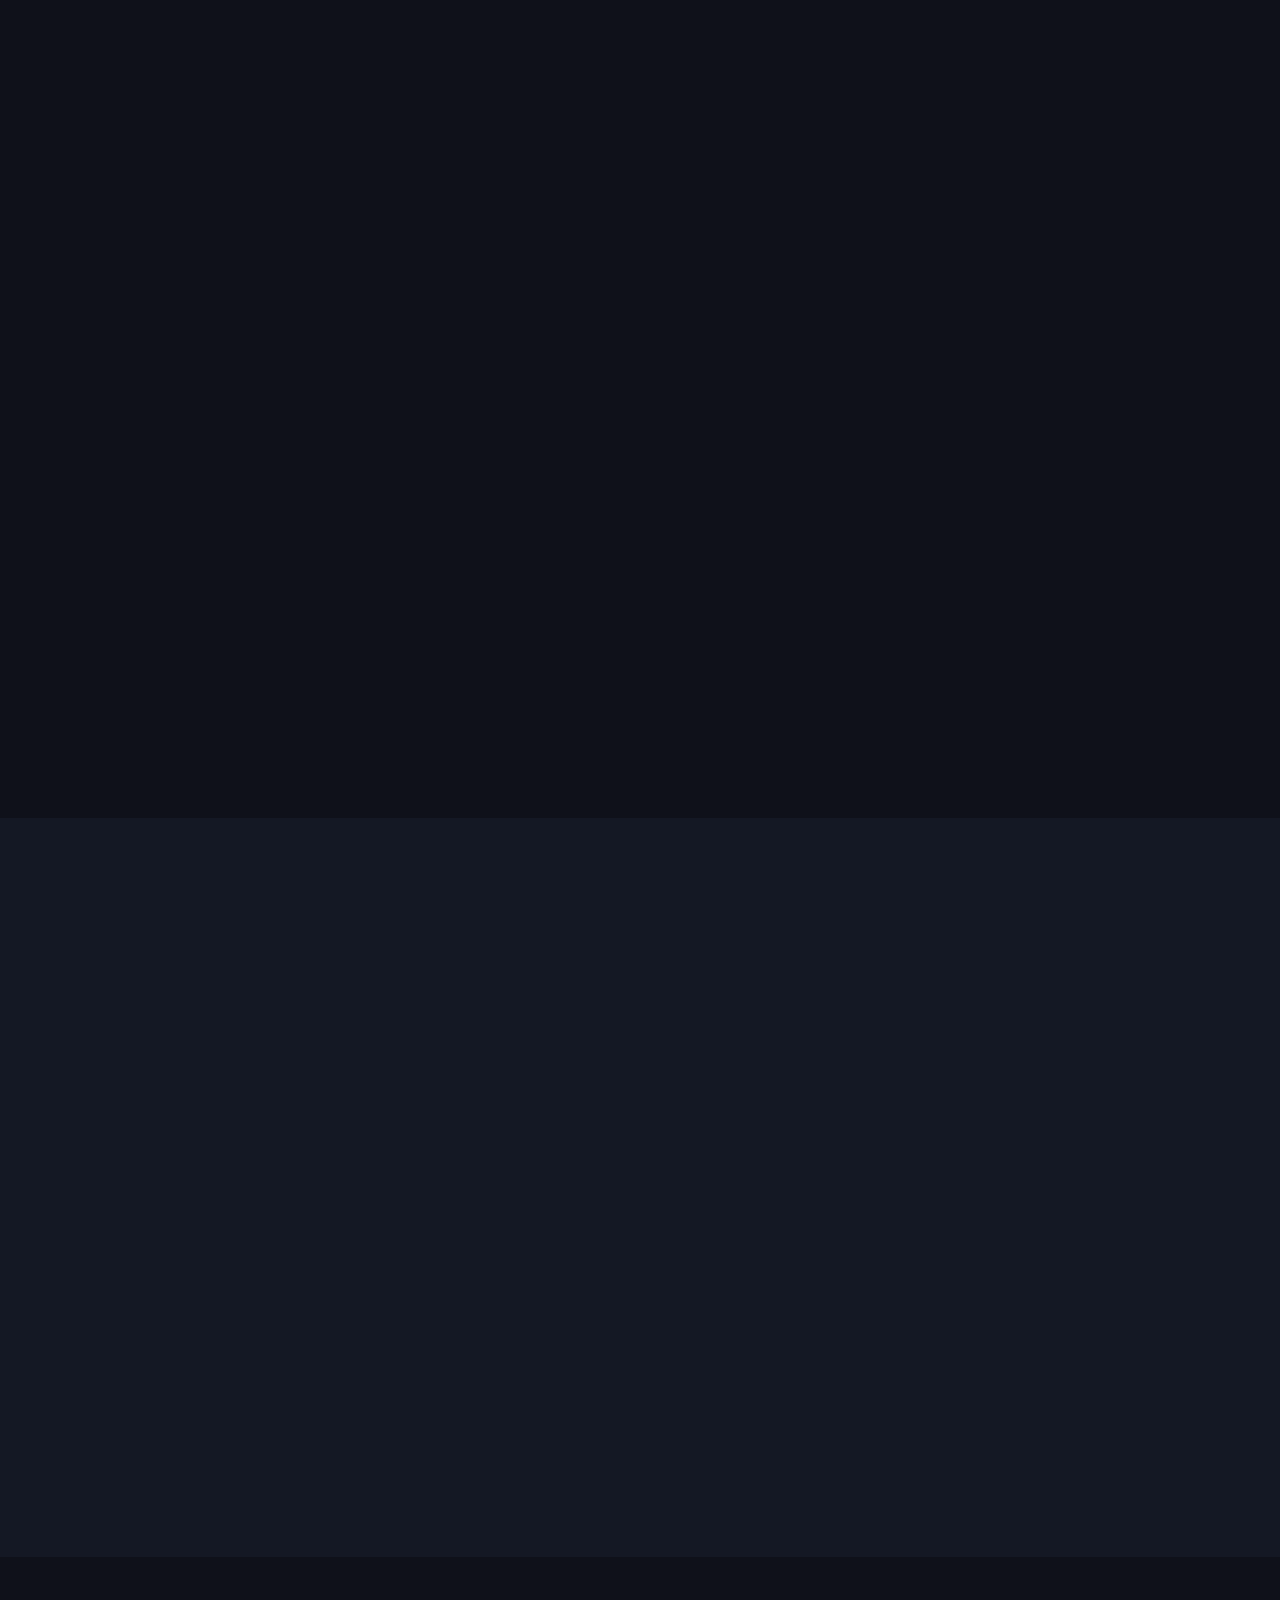
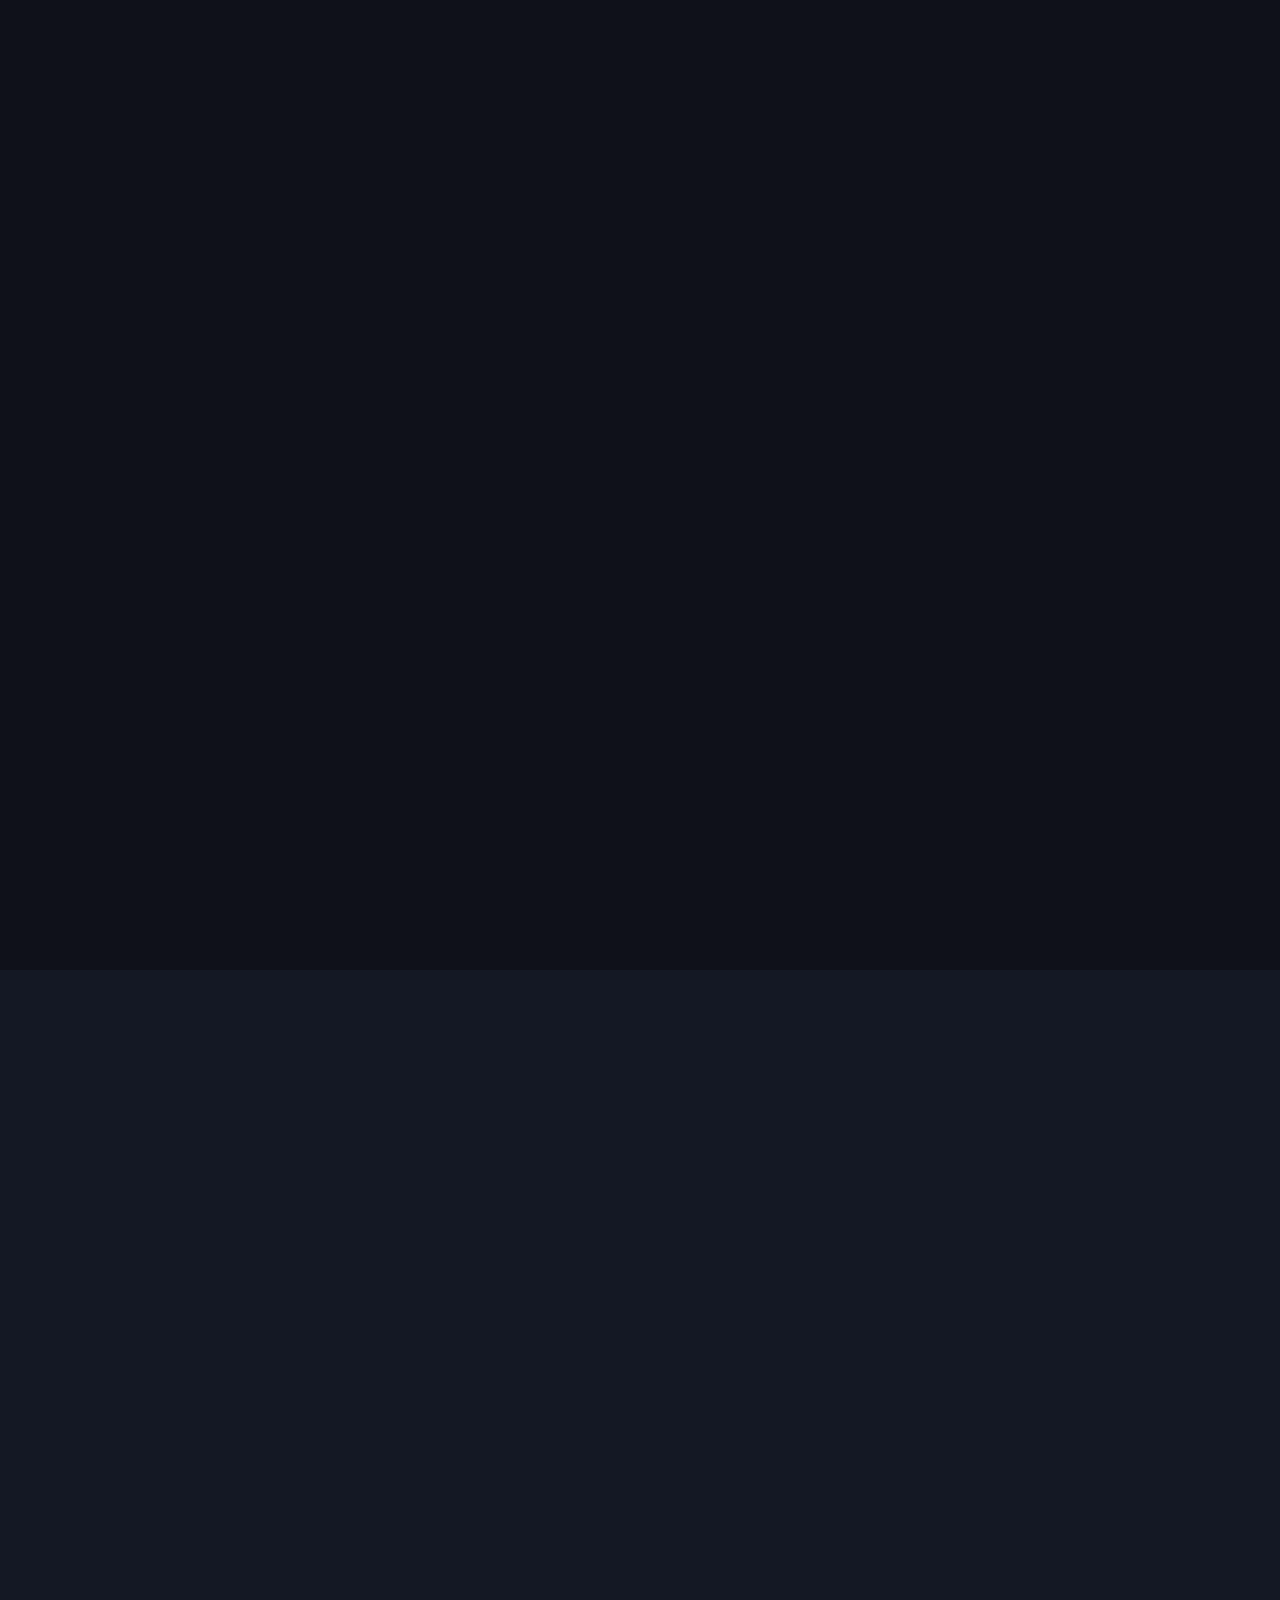
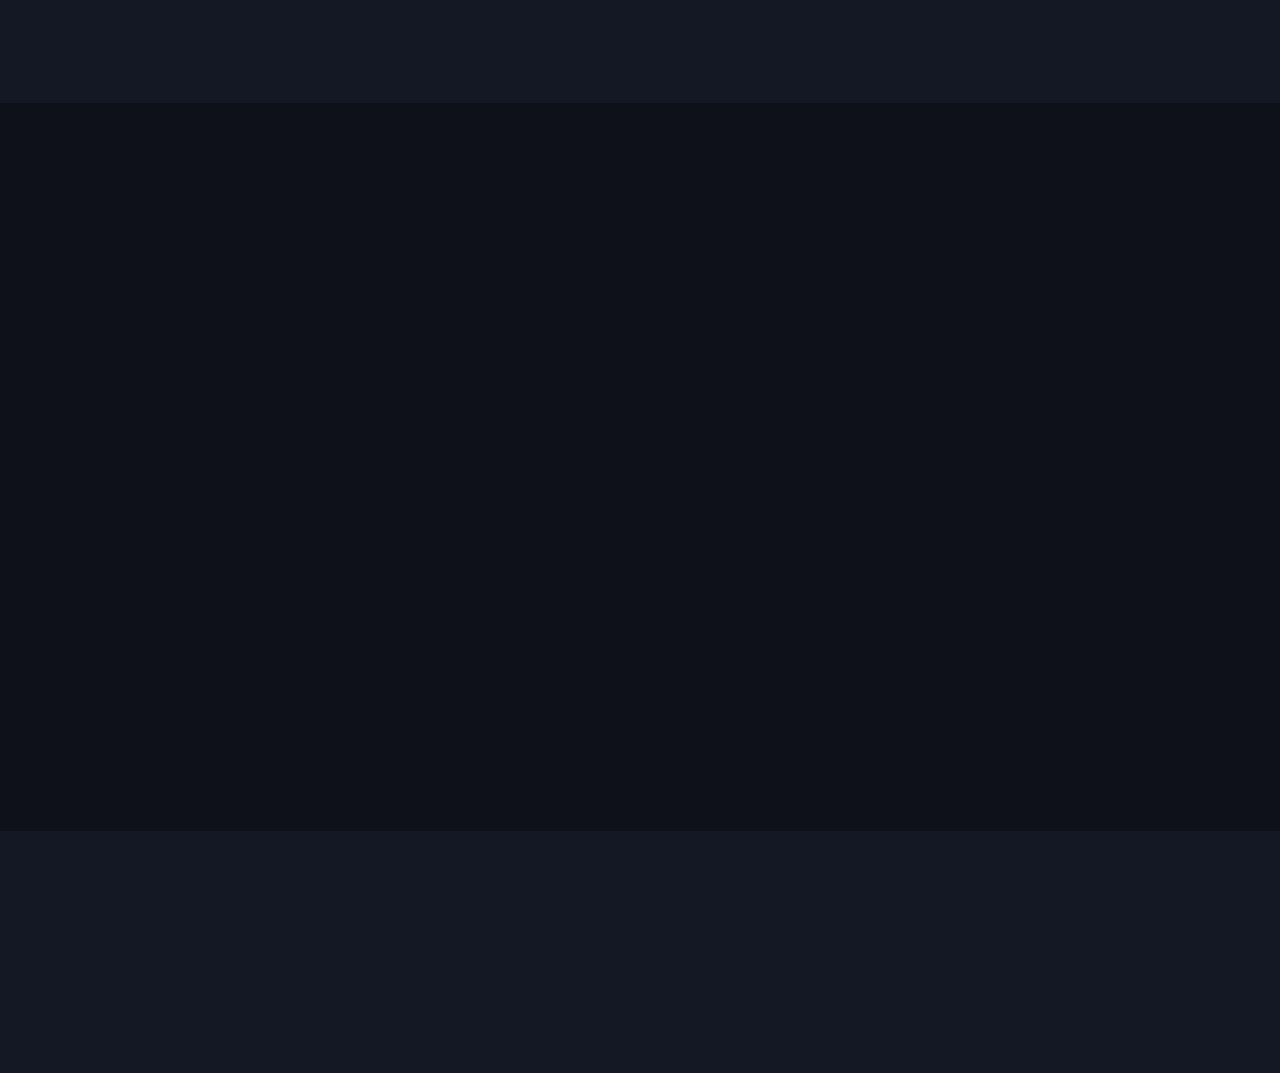
<file: mountainclimbersstar.com/demo/html/agkn/index_home_main.html>
<!DOCTYPE html>
<html lang="en">


<!-- Mirrored from mountainclimbersstar.com/demo/html/agkn/index_home_main.html by HTTrack Website Copier/3.x [XR&CO'2014], Wed, 22 Oct 2025 01:03:55 GMT -->
<head>
    <meta charset="UTF-8">
    <meta name="viewport" content="width=device-width, initial-scale=1.0">
    <title>AGKN - Personal Portfolio Template</title>
    <meta name="description" content="AGKN is responsive bootstrap 5 one page personal portfolio html template.">
    <meta name="author" content="mountainclimbersstar.com">

    <!-- Fav Icon -->
    <link rel="shortcut icon" href="assets/images/favicon.ico" type="image/x-icon">

    <!-- Template Google Fonts -->
    <link
        href="https://fonts.googleapis.com/css2?family=Cinzel+Decorative:wght@400;700;900&amp;family=Poppins:ital,wght@0,100;0,200;0,300;0,400;0,500;0,600;0,700;0,800;0,900;1,100;1,200;1,300;1,400;1,500;1,600;1,700;1,800;1,900&amp;display=swap"
        rel="stylesheet">

    <!-- Animate -->
    <link rel="stylesheet" href="assets/css/animate.min.css">
    <!-- Bootstrap -->
    <link rel="stylesheet" href="assets/css/bootstrap.min.css">
    <!-- <link rel="stylesheet" href="assets/css/bootstrap.rtl.min.css"> -->
    <!-- Font Awesome -->
    <link rel="stylesheet" href="assets/css/all.min.css">
    <!-- Owl Carousel -->
    <link rel="stylesheet" href="assets/css/owl.carousel.min.css">
    <link rel="stylesheet" href="assets/css/owl.theme.default.min.css">
    <!-- Youtube Video Background -->
    <link rel="stylesheet" href="assets/css/jquery.mb.YTPlayer.min.css">
    <!-- AGKN Theme CSS -->
    <link rel="stylesheet" href="assets/css/style.css">
    <!-- Responsive -->
    <link rel="stylesheet" href="assets/css/responsive.css">
    <!-- Custom CSS -->
    <link rel="stylesheet" href="assets/css/custom.css">
    <!-- Color Switcher -->
    <link rel="stylesheet" href="assets/css/color-switcher.css">

    <!-- CSS Skin File -->
    <link id="color-switcher" rel="stylesheet" href="assets/css/skins/mayaBlue.css">
</head>

<body>

    <!-- Preloader -->
    <div class="preloader">
        <div class="loader"></div>
    </div>

    <!-- ===== Document Wrapper Start ===== -->
    <div class="main-wrapper">

        <!-- Header -->
        <header id="header" class="header">
            <nav class="navbar primary-menu navbar-expand-lg navbar-sticky">
                <div class="container">

                    <!-- Logo -->
                    <a class="navbar-brand" href="index.html" title="AGKN">
                        <img src="assets/images/logo/logo-light.png" alt="AGKN">
                    </a>
                    <!-- Logo End -->

                    <!-- Nav Toggler -->
                    <button class="navbar-toggler hamburger-menu ms-auto p-3 me-0" data-bs-toggle="collapse"
                        data-bs-target="#header-nav" aria-controls="header-nav" aria-expanded="false"
                        aria-label="Toggle navigation">
                        <span class="line line-1"></span>
                        <span class="line line-2"></span>
                        <span class="line line-3"></span>
                    </button>
                    <!-- Nav Toggler End -->

                    <div class="collapse navbar-collapse" id="header-nav">
                        <ul class="navbar-nav ms-auto">
                            <li class="nav-item">
                                <a class="nav-link active" aria-current="page" href="#hero-area">Home</a>
                            </li>
                            <li class="nav-item">
                                <a class="nav-link" href="#about">About</a>
                            </li>
                            <li class="nav-item">
                                <a class="nav-link" href="#service">Services</a>
                            </li>
                            <li class="nav-item">
                                <a class="nav-link" href="#resume">Resume</a>
                            </li>
                            <li class="nav-item">
                                <a class="nav-link" href="#portfolio">Work</a>
                            </li>
                            <li class="nav-item">
                                <a class="nav-link" href="#testimonial">Client</a>
                            </li>
                            <li class="nav-item">
                                <a class="nav-link" href="#news">News</a>
                            </li>
                            <li class="nav-item">
                                <a class="nav-link" href="#contact">Contact</a>
                            </li>
                        </ul>
                    </div>
                </div>
            </nav>
        </header>
        <!-- Header End -->

        <!-- ===== Main Start ===== -->
        <main id="content" class="site-main" data-bs-spy="scroll" data-bs-target="#header-nav" data-bs-offset="1">

            <!-- Hero Section -->
            <section id="hero-area" class="hero-area">
                <div class="container">
                    <div class="hero-content d-flex justify-content-center">
                        <div class="row align-items-center text-lg-start text-center">
                            <div class="col-lg-6 col-sm-12 mt-0 mt-lg-5">
                                <div class="typed-strings">
                                    <p>Developer</p>
                                    <p>Photographer</p>
                                    <p>3D Designer</p>
                                </div>
                                <h1 class="hero-head text-12xl fw-800 mb-5">Hi! I’m<span
                                        class="typing typed text-base fw-500 ms-3"></span><br>
                                    Ashley <span class="strok-text">Rosa</span></h1>
                                <div class="link-group mb-5">
                                    <a href="#" class="button button-default">Hire Me</a>
                                    <a href="#portfolio" class="ms-4 text-base fw-500">View Project <i
                                            class="fa-light fa-arrow-up-right"></i></a>
                                </div>
                                <div class="row hero-details-wrap">
                                    <div class="col-lg-12 col-6 mb-lg-4 mb-3">
                                        <h5 class="text-lg fw-600 mb-1">300+</h5>
                                        <p>Clients on Work <br>Worldwide</p>
                                    </div>
                                    <div class="col-lg-4 col-6">
                                        <h5 class="text-lg fw-600 mb-1">600+</h5>
                                        <p>Project Done</p>
                                    </div>
                                    <div class="col-lg-4 col-6">
                                        <h5 class="text-lg fw-600 mb-1">155+</h5>
                                        <p>Satisfied Clients</p>
                                    </div>
                                    <div class="col-lg-4 col-6">
                                        <h5 class="text-lg fw-500 mb-1">Contact</h5>
                                        <p><a href="mailto:info@gmail.com">info@gmail.com</a></p>
                                    </div>
                                </div>
                            </div>
                            <div class="col-lg-6 col-sm-12 my-lg-0 my-5">
                                <div class="hero-image-wrap">
                                    <div class="hero-image wow zoomIn">
                                        <img src="assets/images/hero-img.png" alt="Hero Image">
                                        <svg width="537" height="538" viewBox="0 0 537 538" fill="none"
                                            xmlns="http://www.w3.org/2000/svg">
                                            <path fill-rule="evenodd" clip-rule="evenodd"
                                                d="M267.902 538C416.467 538 536.902 417.565 536.902 269C536.902 120.435 416.467 0 267.902 0C256.174 0 244.62 0.750601 233.288 2.20639C230.824 2.52295 229 4.63569 229 7.12022V71.4601C229 74.6195 231.894 76.9837 235.009 76.4554C245.702 74.6417 256.692 73.6972 267.902 73.6972C375.765 73.6972 463.205 161.137 463.205 269C463.205 376.863 375.765 464.303 267.902 464.303C256.692 464.303 245.702 463.358 235.009 461.545C231.894 461.016 229 463.38 229 466.54V530.88C229 533.364 230.824 535.477 233.288 535.794C244.62 537.249 256.174 538 267.902 538Z"
                                                fill="url(#paint0_linear_78_595)" />
                                            <defs>
                                                <linearGradient id="paint0_linear_78_595" x1="588.958" y1="-2.82165"
                                                    x2="588.958" y2="540.822" gradientUnits="userSpaceOnUse">
                                                    <stop offset="0" stop-opacity="0.5" />
                                                    <stop offset="0" class="stop-color-1" />
                                                    <stop offset="100%" class="stop-color-2" />
                                                </linearGradient>
                                            </defs>
                                        </svg>
                                    </div>
                                </div>
                            </div>
                        </div>
                    </div>
                </div>
            </section>
            <!-- Hero Section End -->

            <!-- Sliding Text -->
            <div class="text-scroller pt-lg-5 pt-4 section-bg">
                <div class="text-scroller-in">
                    <h4 class="text-19xl">My Dedication,</h4>
                    <h4 class="text-19xl">set ambitious goals,</h4>
                    <h4 class="text-19xl">Imagine and possibilities,</h4>
                    <h4 class="text-19xl">Perseverance,</h4>
                    <h4 class="text-19xl">Achieve,</h4>
                </div>
                <div class="text-scroller-in">
                    <h4 class="text-19xl">My Dedication,</h4>
                    <h4 class="text-19xl">set ambitious goals,</h4>
                    <h4 class="text-19xl">Imagine and possibilities,</h4>
                    <h4 class="text-19xl">Perseverance,</h4>
                    <h4 class="text-19xl">Achieve,</h4>
                </div>
            </div>
            <!-- Sliding Text End -->

            <!-- About Section -->
            <section id="about" class="about section-bg">
                <div class="container">
                    <!-- Section Title -->
                    <div class="section-title text-center wow fadeInUp">
                        <h5 class="cinzel-decorative mb-1">Get To Know</h5>
                        <h2 class="text-6xl fw-600 mb-0">About Me</h2>
                    </div>
                    <!-- Section Title End -->

                    <div class="row gx-4 gx-md-5 align-items-center">
                        <div class="col-lg-5 col-12 wow fadeInUp">
                            <div class="image-exp">
                                <div class="about-image">
                                    <div class="image">
                                        <img src="assets/images/about.png" alt="About">
                                    </div>
                                </div>
                            </div>
                        </div>
                        <div class="col-lg-7 col-12 about-me wow fadeInUp" data-wow-delay="0.2s">
                            <h3 class="text-3xl fw-600 mb-3">I'm <span>Ashley Rosa</span>, a Web Developer</h3>
                            <p class="mb-2">I'm Ashley, a passionate web developer with a knack for turning ideas into
                                interactive
                                and user-friendly digital experiences.</p>
                            <p>I am dedicated to crafting exceptional digital experiences. With a blend of creativity
                                and technical prowess, I bring ideas to life through clean, efficient, and user-friendly
                                websites. I believe in the power of code to transform ideas into tangible solutions.</p>
                            <hr class="separator">
                            <address class="address">
                                <div class="row">
                                    <div class="info col-md-6 col-12">
                                        <p><strong>Name: </strong>Ashley Rosa</p>
                                    </div>
                                    <div class="info col-md-6 col-12">
                                        <p><strong>Email: </strong><a href="mailto:ashley@info.com">ashley@info.com</a>
                                        </p>
                                    </div>
                                </div>
                                <div class="row">
                                    <div class="info col-md-6 col-12">
                                        <p><strong>Age: </strong>22</p>
                                    </div>
                                    <div class="info col-md-6 col-12">
                                        <p><strong>From: </strong>Toronto, Canada</p>
                                    </div>
                                </div>
                            </address>
                            <div class="about-btn-group">
                                <a href="#" class="button button-default">Download CV</a>
                                <a href="#portfolio" class="button button-border ms-2">My Work</a>
                            </div>
                        </div>
                    </div>
                </div>
            </section>
            <!-- About Section End -->

            <!-- Service Section -->
            <section id="service" class="service section-ptb">
                <div class="container">
                    <!-- Section Title -->
                    <div class="section-title text-center wow fadeInUp">
                        <h5 class="cinzel-decorative mb-1">What I Offer</h5>
                        <h2 class="text-6xl fw-600 mb-0">Services</h2>
                    </div>
                    <!-- Section Title End -->

                    <div class="row">
                        <!-- Service #01 -->
                        <div class="col-lg-4 col-md-6 col-12 mb-4 wow fadeInUp">
                            <div class="service-wrapper text-center">
                                <div class="icon-box">
                                    <i class="fa-brands fa-html5"></i>
                                </div>
                                <h3 class="text-2xl fw-600 mb-3">Web Design</h3>
                                <p>Lisque persius interesset his et, in quot quidam persequeris vim, ad mea essnt possim
                                    iriure.</p>
                            </div>
                        </div>
                        <!-- Service #02 -->
                        <div class="col-lg-4 col-md-6 col-12 mb-4 wow fadeInUp">
                            <div class="service-wrapper text-center">
                                <div class="icon-box">
                                    <i class="fa-regular fa-wand-magic-sparkles"></i>
                                </div>
                                <h3 class="text-2xl fw-600 mb-3">UI/UX Design</h3>
                                <p>Lisque persius interesset his et, in quot quidam persequeris vim, ad mea essnt possim
                                    iriure.</p>
                            </div>
                        </div>
                        <!-- Service #03 -->
                        <div class="col-lg-4 col-md-6 col-12 mb-4 wow fadeInUp">
                            <div class="service-wrapper text-center">
                                <div class="icon-box">
                                    <i class="fa-brands fa-unity"></i>
                                </div>
                                <h3 class="text-2xl fw-600 mb-3">3D Model Design</h3>
                                <p>Lisque persius interesset his et, in quot quidam persequeris vim, ad mea essnt possim
                                    iriure.</p>
                            </div>
                        </div>
                        <!-- Service #04 -->
                        <div class="col-lg-4 col-md-6 col-12 mb-4 wow fadeInUp">
                            <div class="service-wrapper text-center">
                                <div class="icon-box">
                                    <i class="fa-regular fa-code"></i>
                                </div>
                                <h3 class="text-2xl fw-600 mb-3">Web Development</h3>
                                <p>Lisque persius interesset his et, in quot quidam persequeris vim, ad mea essnt possim
                                    iriure.</p>
                            </div>
                        </div>
                        <!-- Service #05 -->
                        <div class="col-lg-4 col-md-6 col-12 mb-4 wow fadeInUp">
                            <div class="service-wrapper text-center">
                                <div class="icon-box">
                                    <i class="fa-regular fa-photo-film"></i>
                                </div>
                                <h3 class="text-2xl fw-600 mb-3">Content Creation</h3>
                                <p>Lisque persius interesset his et, in quot quidam persequeris vim, ad mea essnt possim
                                    iriure.</p>
                            </div>
                        </div>
                        <!-- Service #06 -->
                        <div class="col-lg-4 col-md-6 col-12 mb-4 wow fadeInUp">
                            <div class="service-wrapper text-center">
                                <div class="icon-box">
                                    <i class="fa-regular fa-chart-line-down"></i>
                                </div>
                                <h3 class="text-2xl fw-600 mb-3">Business Analysis</h3>
                                <p>Lisque persius interesset his et, in quot quidam persequeris vim, ad mea essnt possim
                                    iriure.</p>
                            </div>
                        </div>
                    </div>
                </div>
            </section>
            <!-- Service Section End -->

            <!-- Resume Section -->
            <section id="resume" class="resume section-ptb section-bg">
                <div class="container">
                    <!-- Section Title -->
                    <div class="section-title text-center wow fadeInUp">
                        <h5 class="cinzel-decorative mb-1">MY Summary</h5>
                        <h2 class="text-6xl fw-600 mb-0">Resume</h2>
                    </div>
                    <!-- Section Title End -->

                    <div class="row gx-4 gx-md-5">
                        <div class="col-md-6 wow fadeInUp">
                            <h3 class="title text-3xl fw-600">Education</h3>
                            <div class="resume-box education p-4 mb-4">
                                <h5 class="resume-count text-3xl fw-600 mb-0">01</h5>
                                <h3 class="resume-date text-3xl fw-600 mb-3">2008 - 10</h3>
                                <h4 class="resume-heading text-xl fw-500 mb-2">Computer Science</h4>
                                <p class="resume-title text-base mb-3">Harvard University (USA)</p>
                                <p>Lisque persius interesset his et, in quot quidam persequeris vim, ad mea essent
                                    possim iriure.</p>
                            </div>
                            <div class="resume-box education p-4 mb-4">
                                <h5 class="resume-count text-3xl fw-600 mb-0">02</h5>
                                <h3 class="resume-date text-3xl fw-600 mb-3">2011 - 14</h3>
                                <h4 class="resume-heading text-xl fw-500 mb-2">Bachelor Degree</h4>
                                <p class="resume-title text-base mb-3">University of Oxford (UK)</p>
                                <p>Lisque persius interesset his et, in quot quidam persequeris vim, ad mea essent
                                    possim iriure.</p>
                            </div>
                            <div class="resume-box education p-4 mb-4">
                                <h5 class="resume-count text-3xl fw-600 mb-0">03</h5>
                                <h3 class="resume-date text-3xl fw-600 mb-3">2009 - 17</h3>
                                <h4 class="resume-heading text-xl fw-500 mb-2">Master Degree</h4>
                                <p class="resume-title text-base mb-3">University of Toronto (Canada)</p>
                                <p>Lisque persius interesset his et, in quot quidam persequeris vim, ad mea essent
                                    possim iriure.</p>
                            </div>
                        </div>
                        <div class="col-md-6 wow fadeInUp" data-wow-delay="0.2s">
                            <h3 class="title text-3xl fw-600">Expriance</h3>
                            <div class="resume-box expriance p-4 mb-4">
                                <h5 class="resume-count text-3xl fw-600 mb-0">01</h5>
                                <h3 class="resume-date text-3xl fw-600 mb-3">2017 - 21</h3>
                                <h4 class="resume-heading text-xl fw-500 mb-2">Jr. Font End Developer</h4>
                                <p class="resume-title text-base mb-3">TemplateMonster</p>
                                <p>Lisque persius interesset his et, in quot quidam persequeris vim, ad mea essent
                                    possim iriure.</p>
                            </div>
                            <div class="resume-box expriance p-4 mb-4">
                                <h5 class="resume-count text-3xl fw-600 mb-0">02</h5>
                                <h3 class="resume-date text-3xl fw-600 mb-3">2021 - 24</h3>
                                <h4 class="resume-heading text-xl fw-500 mb-2">Sr. 3D Model Designer</h4>
                                <p class="resume-title text-base mb-3">Mountain Climbers Star</p>
                                <p>Lisque persius interesset his et, in quot quidam persequeris vim, ad mea essent
                                    possim iriure.</p>
                            </div>
                            <div class="resume-box expriance p-4 mb-4">
                                <h5 class="resume-count text-3xl fw-600 mb-0">03</h5>
                                <h3 class="resume-date text-3xl fw-600 mb-3">2025 - 29</h3>
                                <h4 class="resume-heading text-xl fw-500 mb-2">Product Designer</h4>
                                <p class="resume-title text-base mb-3">Dribbble</p>
                                <p>Lisque persius interesset his et, in quot quidam persequeris vim, ad mea essent
                                    possim iriure.</p>
                            </div>
                        </div>
                    </div>
                    <h3 class="title text-3xl fw-600 mt-4 wow fadeInUp">My Skills</h3>
                    <div class="row gx-4 gx-md-5 skills">
                        <div class="col-md-6 wow fadeInUp">
                            <p class="fw-500 mb-2">Web Design <span class="float-end">75%</span></p>
                            <div class="skill-progress mb-4">
                                <div class="progress-in" style="width:75%"></div>
                            </div>
                            <p class="fw-500 mb-2">HTML/CSS <span class="float-end">95%</span></p>
                            <div class="skill-progress mb-4">
                                <div class="progress-in" style="width:95%"></div>
                            </div>
                            <p class="fw-500 mb-2">Javascript <span class="float-end">65%</span></p>
                            <div class="skill-progress mb-4">
                                <div class="progress-in" style="width:65%"></div>
                            </div>
                        </div>
                        <div class="col-md-6 wow fadeInUp" data-wow-delay="0.2s">
                            <p class="fw-500 mb-2">React JS <span class="float-end">88%</span></p>
                            <div class="skill-progress mb-4">
                                <div class="progress-in" style="width:88%"></div>
                            </div>
                            <p class="fw-500 mb-2">SASS <span class="float-end">45%</span></p>
                            <div class="skill-progress mb-4">
                                <div class="progress-in" style="width:45%"></div>
                            </div>
                            <p class="fw-500 mb-2">Bootstrap <span class="float-end">99%</span></p>
                            <div class="skill-progress mb-4">
                                <div class="progress-in" style="width:99%"></div>
                            </div>
                        </div>
                    </div>
                </div>
            </section>
            <!-- Resume Section End -->

            <!-- Portfolio Section -->
            <section id="portfolio" class="portfolio section-ptb">
                <div class="container">
                    <!-- Section Title -->
                    <div class="section-title text-center wow fadeInUp">
                        <h5 class="cinzel-decorative mb-1">My Recent Work</h5>
                        <h2 class="text-6xl fw-600 mb-0">My Portfolio</h2>
                    </div>
                    <!-- Section Title End -->

                    <div class="row">
                        <!-- Portfolio #01 -->
                        <div class="col-lg-4 col-md-6 col-12 mb-4 wow fadeInUp">
                            <div class="portfolio-wrapper p-4">
                                <div class="portfolio-img mb-3">
                                    <img class="img-fluid" src="assets/images/portfolio/01.png" alt="Portfolio">
                                </div>
                                <h3 class="text-xl fw-600 mb-4">Crypto Currency Dashboard & Financial Visualization</h3>
                                <div class="portfolio-btn-group d-flex align-items-center">
                                    <a href="#" class="button button-default">Live Demo</a>
                                    <a href="#" class="ms-3"><i class="fa-brands fa-github"></i></a>
                                </div>
                            </div>
                        </div>
                        <!-- Portfolio #02 -->
                        <div class="col-lg-4 col-md-6 col-12 mb-4 wow fadeInUp">
                            <div class="portfolio-wrapper p-4">
                                <div class="portfolio-img mb-3">
                                    <img class="img-fluid" src="assets/images/portfolio/02.png" alt="Portfolio">
                                </div>
                                <h3 class="text-xl fw-600 mb-4">Crypto Currency Dashboard Deasign in Figma & Adobe XD
                                </h3>
                                <div class="portfolio-btn-group d-flex align-items-center">
                                    <a href="#" class="button button-default">Live Demo</a>
                                    <a href="#" class="ms-3"><i class="fa-regular fa-square-arrow-up-right"></i></a>
                                </div>
                            </div>
                        </div>
                        <!-- Portfolio #03-->
                        <div class="col-lg-4 col-md-6 col-12 mb-4 wow fadeInUp">
                            <div class="portfolio-wrapper p-4">
                                <div class="portfolio-img mb-3">
                                    <img class="img-fluid" src="assets/images/portfolio/03.png" alt="Portfolio">
                                </div>
                                <h3 class="text-xl fw-600 mb-4">Crypto Currency Dashboard & Visualization in Android APP
                                </h3>
                                <div class="portfolio-btn-group d-flex align-items-center">
                                    <a href="#" class="button button-default">Live Demo</a>
                                    <a href="#" class="ms-3"><i class="fa-brands fa-github"></i></a>
                                </div>
                            </div>
                        </div>
                        <!-- Portfolio #04-->
                        <div class="col-lg-4 col-md-6 col-12 mb-4 wow fadeInUp">
                            <div class="portfolio-wrapper p-4">
                                <div class="portfolio-img mb-3">
                                    <img class="img-fluid" src="assets/images/portfolio/04.png" alt="Portfolio">
                                </div>
                                <h3 class="text-xl fw-600 mb-4">Crypto & Finance App Exploration Fimga & Android</h3>
                                <div class="portfolio-btn-group d-flex align-items-center">
                                    <a href="#" class="button button-default">Live Demo</a>
                                    <a href="#" class="ms-3"><i class="fa-regular fa-square-arrow-up-right"></i></a>
                                </div>
                            </div>
                        </div>
                        <!-- Portfolio #05-->
                        <div class="col-lg-4 col-md-6 col-12 mb-4 wow fadeInUp">
                            <div class="portfolio-wrapper p-4">
                                <div class="portfolio-img mb-3">
                                    <img class="img-fluid" src="assets/images/portfolio/05.png" alt="Portfolio">
                                </div>
                                <h3 class="text-xl fw-600 mb-4">Powerfull Dashboard & Super Animated Visualization</h3>
                                <div class="portfolio-btn-group d-flex align-items-center">
                                    <a href="#" class="button button-default">Live Demo</a>
                                    <a href="#" class="ms-3"><i class="fa-brands fa-github"></i></a>
                                </div>
                            </div>
                        </div>
                        <!-- Portfolio #06-->
                        <div class="col-lg-4 col-md-6 col-12 mb-4 wow fadeInUp">
                            <div class="portfolio-wrapper p-4">
                                <div class="portfolio-img mb-3">
                                    <img class="img-fluid" src="assets/images/portfolio/06.png" alt="Portfolio">
                                </div>
                                <h3 class="text-xl fw-600 mb-4">Best Color Combination Dashboard Deasign Website</h3>
                                <div class="portfolio-btn-group d-flex align-items-center">
                                    <a href="#" class="button button-default">Live Demo</a>
                                    <a href="#" class="ms-3"><i class="fa-regular fa-square-arrow-up-right"></i></a>
                                </div>
                            </div>
                        </div>
                    </div>
                </div>
            </section>
            <!-- Portfolio Section End -->

            <!-- Testimonial Section -->
            <section id="testimonial" class="testimonial section-bg">
                <div class="container">
                    <!-- Section Title -->
                    <div class="section-title text-center wow fadeInUp">
                        <h5 class="cinzel-decorative mb-1">Review From Clients</h5>
                        <h2 class="text-6xl fw-600 mb-0">Testimonials</h2>
                    </div>
                    <!-- Section Title End -->

                    <div class="row">
                        <div class="col-12 wow fadeInUp">
                            <div class="owl-carousel owl-theme testimonial-card-carousel">
                                <!-- Client #01 -->
                                <div class="items">
                                    <div class="testimonial-wrapper p-5">
                                        <div class="d-flex align-items-center mt-auto mb-4">
                                            <img class="img-fluid w-auto rounded-circle d-inline-block"
                                                src="assets/images/clients/01.png" alt="Client">
                                            <div class="ms-3">
                                                <strong class="d-block fw-600 text-white">Nolan White</strong>
                                                <span class="d-block fw-500">Mountain Climbers CO</span>
                                                <span class="text-sm review-star">
                                                    <i class="fa-solid fa-star"></i>
                                                    <i class="fa-solid fa-star"></i>
                                                    <i class="fa-solid fa-star"></i>
                                                    <i class="fa-solid fa-star"></i>
                                                    <i class="fa-solid fa-star"></i>
                                                </span>
                                            </div>
                                        </div>
                                        <p class="fw-500">“Lisque persius interesset his et, in quot quidam
                                            persequeris
                                            vim, ad mea essent possim . Lisque persius interesset his et, in quot quidam
                                            persequeris vim, ad”</p>
                                    </div>
                                </div>
                                <!-- Client #02 -->
                                <div class="items">
                                    <div class="testimonial-wrapper p-5">
                                        <div class="d-flex align-items-center mt-auto mb-4">
                                            <img class="img-fluid w-auto rounded-circle d-inline-block"
                                                src="assets/images/clients/02.png" alt="Client">
                                            <div class="ms-3">
                                                <strong class="d-block fw-600 text-white">John Raz</strong>
                                                <span class="d-block fw-500">Startbox Inc.</span>
                                                <span class="text-sm review-star">
                                                    <i class="fa-solid fa-star"></i>
                                                    <i class="fa-solid fa-star"></i>
                                                    <i class="fa-solid fa-star"></i>
                                                    <i class="fa-solid fa-star"></i>
                                                    <i class="fa-solid fa-star"></i>
                                                </span>
                                            </div>
                                        </div>
                                        <p class="fw-500">“Lisque persius interesset his et, in quot quidam
                                            persequeris
                                            vim, ad mea essent possim . Lisque persius interesset his et, in quot quidam
                                            persequeris vim, ad”</p>
                                    </div>
                                </div>
                                <!-- Client #03 -->
                                <div class="items">
                                    <div class="testimonial-wrapper p-5">
                                        <div class="d-flex align-items-center mt-auto mb-4">
                                            <img class="img-fluid w-auto rounded-circle d-inline-block"
                                                src="assets/images/clients/03.png" alt="Client">
                                            <div class="ms-3">
                                                <strong class="d-block fw-600 text-white">Carla Houston</strong>
                                                <span class="d-block fw-500">Unvab Inc.</span>
                                                <span class="text-sm review-star">
                                                    <i class="fa-solid fa-star"></i>
                                                    <i class="fa-solid fa-star"></i>
                                                    <i class="fa-solid fa-star"></i>
                                                    <i class="fa-solid fa-star"></i>
                                                    <i class="fa-solid fa-star"></i>
                                                </span>
                                            </div>
                                        </div>
                                        <p class="fw-500">“Lisque persius interesset his et, in quot quidam
                                            persequeris
                                            vim, ad mea essent possim . Lisque persius interesset his et, in quot quidam
                                            persequeris vim, ad”</p>
                                    </div>
                                </div>
                                <!-- Client #04 -->
                                <div class="items">
                                    <div class="testimonial-wrapper p-5">
                                        <div class="d-flex align-items-center mt-auto mb-4">
                                            <img class="img-fluid w-auto rounded-circle d-inline-block"
                                                src="assets/images/clients/04.png" alt="Client">
                                            <div class="ms-3">
                                                <strong class="d-block fw-600 text-white">Jillian Wyatt</strong>
                                                <span class="d-block fw-500">Senior Marketing Specialist</span>
                                                <span class="text-sm review-star">
                                                    <i class="fa-solid fa-star"></i>
                                                    <i class="fa-solid fa-star"></i>
                                                    <i class="fa-solid fa-star"></i>
                                                    <i class="fa-solid fa-star"></i>
                                                    <i class="fa-solid fa-star"></i>
                                                </span>
                                            </div>
                                        </div>
                                        <p class="fw-500">“Lisque persius interesset his et, in quot quidam
                                            persequeris
                                            vim, ad mea essent possim . Lisque persius interesset his et, in quot quidam
                                            persequeris vim, ad”</p>
                                    </div>
                                </div>
                            </div>
                        </div>
                    </div>
                </div>
            </section>
            <!-- Testimonial Section End -->

            <!-- News Section -->
            <section id="news" class="news section-ptb ">
                <div class="container">
                    <!-- Section Title -->
                    <div class="section-title text-center wow fadeInUp">
                        <h5 class="cinzel-decorative mb-1">Lyfe Style</h5>
                        <h2 class="text-6xl fw-600 mb-0">My Blog</h2>
                    </div>
                    <!-- Section Title End -->

                    <div class="row">
                        <!-- News #01 -->
                        <div class="col-md-6 mb-4 wow fadeInUp">
                            <div class="modal fade  news-modal" id="news01" tabindex="-1" aria-hidden="true">
                                <div class="modal-dialog modal-xl modal-dialog-scrollable">
                                    <div class="modal-content">
                                        <div class="modal-body p-lg-4 p-3">
                                            <button type="button" class="modal-close position-absolute right-0"
                                                data-bs-dismiss="modal" aria-label="Close">
                                                <i class="fa-regular fa-xmark"></i>
                                            </button>
                                            <div class="row news-content">
                                                <div class="col-12">
                                                    <img class="img-fluid w-100 object-fit-cover"
                                                        src="assets/images/news/01.png" alt="News Image">
                                                    <h3
                                                        class="news-title text-4xl fw-600 text-center mb-lg-3 mb-2 mt-4 px-lg-4 mx-lg-5 px-0 mx-0">
                                                        Exploring the Hidden Gems A Journey Through Uncharted
                                                        Territories</h3>
                                                    <ul class="news-meta text-center mb-lg-5 mb-4">
                                                        <li><a href="#"><i class="fa-regular fa-folders"></i> Travel</a>
                                                        </li>
                                                        <li>September 2 at 12:40 AM</li>
                                                    </ul>
                                                    <h4 class="news-title-tow text-2xl fw-600 mb-2">Socotra, Yemen: An
                                                        Alien
                                                        Landscape</h4>
                                                    <p>Tucked away in the Arabian Sea, the island of Socotra is a
                                                        treasure trove of biodiversity, home to species found nowhere
                                                        else on Earth. The island's surreal landscape, dotted with
                                                        dragon's blood trees that look like they belong on another
                                                        planet, provides a stark contrast to the azure waters
                                                        surrounding it. Visiting Socotra is like stepping into a science
                                                        fiction novel, where every step reveals a new and fascinating
                                                        aspect of nature.</p>
                                                    <h5 class="text-lg fw-500 mt-3 mb-3">Highlights:</h5>
                                                    <ul class="highlight-point ms-3 mb-4">
                                                        <li>Dragon's Blood Tree: With its umbrella-like appearance, this
                                                            tree produces.</li>
                                                        <li>Dihamri Marine Protected Area: A haven for snorkeling and
                                                            diving enthusiasts.</li>
                                                        <li>Homhil Plateau: A unique blend of flora and fauna.</li>
                                                    </ul>
                                                    <h4 class="news-title-tow text-2xl fw-600 mb-2">Bhutan: The Last
                                                        Shangri-La</h4>
                                                    <p>Nestled in the Eastern Himalayas, Bhutan is often referred to as
                                                        the Last Shangri-La due to its breathtaking landscapes and
                                                        deeply rooted spiritual heritage. This small kingdom measures
                                                        success through Gross National Happiness rather than GDP,
                                                        emphasizing well-being and environmental conservation.</p>
                                                    <h4 class="news-title-tow text-2xl fw-600 mb-2 mt-3">Faroe Islands:
                                                        Europe's Best-Kept Secret</h4>
                                                    <p>Located between Iceland and Norway, the Faroe Islands are a
                                                        rugged archipelago boasting dramatic cliffs, cascading
                                                        waterfalls, and picturesque villages. This remote destination
                                                        offers a perfect blend of natural beauty and tranquility, making
                                                        it ideal for those seeking solitude and adventure.
                                                    </p>
                                                    <hr class="separator my-4">
                                                    <div class="row">
                                                        <div class="col-lg-6 mb-4 mb-lg-0">
                                                            <h6 class="text-base fw-500 mb-3">Tags</h6>
                                                            <ul class="modal-tags">
                                                                <li><a href="#">code</a></li>
                                                                <li><a href="#">travel</a></li>
                                                                <li><a href="#">songs</a></li>
                                                            </ul>
                                                        </div>
                                                        <div class="col-lg-6 text-start text-lg-end">
                                                            <h6 class="text-base fw-500 mb-3">Share</h6>
                                                            <ul class="modal-social">
                                                                <li><a class="link" href="#" data-bs-toggle="tooltip"
                                                                        title="Copy Link"><i
                                                                            class="fa-solid fa-link"></i></a>
                                                                </li>
                                                                <li><a class="facebook" href="#"
                                                                        data-bs-toggle="tooltip" title="Facebook"><i
                                                                            class="fa-brands fa-facebook-f"></i></a>
                                                                </li>
                                                                <li><a class="twitter" href="#" data-bs-toggle="tooltip"
                                                                        title="Twitter/X"><i
                                                                            class="fa-brands fa-twitter"></i></a>
                                                                </li>
                                                            </ul>
                                                            <span class="text-sm mt-3 d-block">Last updated 1 year
                                                                ago</span>
                                                        </div>
                                                    </div>
                                                </div>
                                            </div>
                                        </div>
                                    </div>
                                </div>
                            </div>

                            <div class="news-wrapper big-news">
                                <div class="news-image">
                                    <img class="img-fluid" src="assets/images/news/01.png" alt="News Image">
                                </div>
                                <div class="news-cat">
                                    <a href="#"><i class="fa-regular fa-folders"></i> Travel</a>
                                </div>
                                <div class="news-date">
                                    <span class="d-block">30</span>
                                    <span class="d-block">Aug</span>
                                </div>
                                <h3 class="text-4xl fw-600 mb-0">
                                    <a href="#" data-bs-toggle="modal" data-bs-target="#news01">Exploring the Hidden
                                        Gems A Journey Through Uncharted Territories</a>
                                </h3>
                            </div>
                        </div>
                        <!-- News #02 -->
                        <div class="col-md-6 mb-4 wow fadeInUp" data-wow-delay="0.2s">
                            <div class="modal fade  news-modal" id="news02" tabindex="-1" aria-hidden="true">
                                <div class="modal-dialog modal-xl modal-dialog-scrollable">
                                    <div class="modal-content">
                                        <div class="modal-body p-lg-4 p-3">
                                            <button type="button" class="modal-close position-absolute right-0"
                                                data-bs-dismiss="modal" aria-label="Close">
                                                <i class="fa-regular fa-xmark"></i>
                                            </button>
                                            <div class="row news-content">
                                                <div class="col-12">
                                                    <img class="img-fluid w-100 object-fit-cover"
                                                        src="assets/images/news/02.png" alt="News Image">
                                                    <h3
                                                        class="news-title text-4xl fw-600 text-center mb-lg-3 mb-2 mt-4 px-lg-4 mx-lg-5 px-0 mx-0">
                                                        Capturing Moments in Pixels A Visual Odyssey Through the Lens
                                                    </h3>
                                                    <ul class="news-meta text-center mb-lg-5 mb-4">
                                                        <li><a href="#"><i class="fa-regular fa-folders"></i>
                                                                Photography</a>
                                                        </li>
                                                        <li>September 15 at 10:05 AM</li>
                                                    </ul>
                                                    <p>Photography is the art of capturing moments in time, transforming
                                                        fleeting instances into everlasting memories. Each photograph
                                                        tells a story, evokes emotions, and offers a glimpse into the
                                                        world from the photographer's perspective. In this blog, we'll
                                                        embark on a visual odyssey through the lens, exploring the
                                                        essence of photography, the journey of a photographer, and the
                                                        impact of images in our lives.</p>
                                                    <h4 class="news-title-tow text-2xl fw-600 mb-3 mt-4">The Essence of
                                                        Photography</h4>
                                                    <p class="mb-3">At its core, photography is more than just a click
                                                        of a button;
                                                        it's a blend of art, science, and emotion. The word
                                                        "photography" originates from the Greek words "photos" (light)
                                                        and "graphé" (drawing), meaning "drawing with light." This
                                                        definition encapsulates the essence of photography – using light
                                                        to capture images that tell a story.</p>
                                                    <p>Every photograph is a unique intersection of light, subject, and
                                                        the photographer's vision. Whether it's the serene beauty of a
                                                        landscape, the candid joy in a child's smile, or the intricate
                                                        details of a macro shot, photography allows us to see the world
                                                        in new and profound ways.</p>
                                                    <h4 class="news-title-tow text-2xl fw-600 mb-3 mt-4">The Journey of
                                                        a
                                                        Photographer</h4>
                                                    <p>The journey of a photographer is one of continuous learning,
                                                        exploration, and creativity. It begins with the curiosity to see
                                                        the world differently and the desire to capture its beauty. Here
                                                        are some key stages in a photographer's journey:</p>
                                                    <h5 class="text-lg fw-500 mt-4 mb-3">1. Discovery and Inspiration
                                                    </h5>
                                                    <p>The journey often starts with inspiration – a breathtaking image,
                                                        a moment of beauty, or a story that needs to be told. For many,
                                                        it's the realization that photography can freeze time, capturing
                                                        moments that would otherwise be lost.</p>
                                                    <h5 class="text-lg fw-500 mt-4 mb-3">2. Learning the Craft</h5>
                                                    <p>Understanding the technical aspects of photography is crucial.
                                                        This includes mastering the camera settings, learning about
                                                        lighting, composition, and post-processing techniques. Resources
                                                        such as photography courses, workshops, and online tutorials can
                                                        be invaluable in this stage.</p>
                                                    <h5 class="text-lg fw-500 mt-4 mb-3">3. Experimentation</h5>
                                                    <p>Experimentation is where creativity flourishes. Trying different
                                                        styles, techniques, and subjects helps photographers discover
                                                        their unique voice. Whether it's portrait, landscape, street, or
                                                        abstract photography, each genre offers a new way to see and
                                                        capture the world.</p>
                                                    <h4 class="news-title-tow text-2xl fw-600 mb-3 mt-4">Conclusion</h4>
                                                    <p>Photography is a beautiful blend of art and technology, capturing
                                                        moments in pixels that resonate with our hearts and minds. It's
                                                        a journey of discovery, creativity, and continuous growth.
                                                        Whether you're an aspiring photographer or a seasoned
                                                        professional, the world through the lens offers endless
                                                        possibilities to explore, create, and inspire.</p>
                                                    <p>So, pick up your camera, embrace the light, and embark on your
                                                        own visual odyssey. The moments you capture today will become
                                                        the cherished memories of tomorrow.</p>
                                                    <hr class="separator my-4">
                                                    <div class="row">
                                                        <div class="col-lg-6 mb-4 mb-lg-0">
                                                            <h6 class="text-base fw-500 mb-3">Tags</h6>
                                                            <ul class="modal-tags">
                                                                <li><a href="#">code</a></li>
                                                                <li><a href="#">travel</a></li>
                                                                <li><a href="#">songs</a></li>
                                                            </ul>
                                                        </div>
                                                        <div class="col-lg-6 text-start text-lg-end">
                                                            <h6 class="text-base fw-500 mb-3">Share</h6>
                                                            <ul class="modal-social">
                                                                <li><a class="link" href="#" data-bs-toggle="tooltip"
                                                                        title="Copy Link"><i
                                                                            class="fa-solid fa-link"></i></a>
                                                                </li>
                                                                <li><a class="facebook" href="#"
                                                                        data-bs-toggle="tooltip" title="Facebook"><i
                                                                            class="fa-brands fa-facebook-f"></i></a>
                                                                </li>
                                                                <li><a class="twitter" href="#" data-bs-toggle="tooltip"
                                                                        title="Twitter/X"><i
                                                                            class="fa-brands fa-twitter"></i></a>
                                                                </li>
                                                            </ul>
                                                            <span class="text-sm mt-3 d-block">Last updated 2 year
                                                                ago</span>
                                                        </div>
                                                    </div>
                                                </div>
                                            </div>
                                        </div>
                                    </div>
                                </div>
                            </div>

                            <div class="news-wrapper big-news">
                                <div class="news-image">
                                    <img class="img-fluid" src="assets/images/news/02.png" alt="News Image">
                                </div>
                                <div class="news-cat">
                                    <a href="#"><i class="fa-regular fa-folders"></i> Photography</a>
                                </div>
                                <div class="news-date">
                                    <span class="d-block">15</span>
                                    <span class="d-block">Sep</span>
                                </div>
                                <h3 class="text-4xl fw-600 mb-0">
                                    <a href="#" data-bs-toggle="modal" data-bs-target="#news02">Capturing Moments in
                                        Pixels A Visual Odyssey Through the Lens</a>
                                </h3>
                            </div>
                        </div>
                        <!-- News #03 -->
                        <div class="col-lg-4 col-md-6 mb-4 wow fadeInUp" data-wow-delay="0.3s">
                            <div class="modal fade  news-modal" id="news03" tabindex="-1" aria-hidden="true">
                                <div class="modal-dialog modal-xl modal-dialog-scrollable">
                                    <div class="modal-content">
                                        <div class="modal-body p-lg-4 p-3">
                                            <button type="button" class="modal-close position-absolute right-0"
                                                data-bs-dismiss="modal" aria-label="Close">
                                                <i class="fa-regular fa-xmark"></i>
                                            </button>
                                            <div class="row news-content">
                                                <div class="col-12">
                                                    <img class="img-fluid w-100 object-fit-cover"
                                                        src="assets/images/news/03.png" alt="News Image">
                                                    <h3
                                                        class="news-title text-4xl fw-600 text-center mb-lg-3 mb-2 mt-4 px-lg-4 mx-lg-5 px-0 mx-0">
                                                        Savoring Every Bite Culinary Adventures Await!</h3>
                                                    <ul class="news-meta text-center mb-lg-5 mb-4">
                                                        <li><a href="#"><i class="fa-regular fa-folders"></i> Food</a>
                                                        </li>
                                                        <li>October 20 at 10:05 AM</li>
                                                    </ul>
                                                    <p>Food is more than sustenance; it's an adventure that tantalizes
                                                        the senses and tells a story of culture, tradition, and
                                                        innovation. From the bustling markets of Bangkok to the
                                                        Michelin-starred restaurants of Paris, every dish is an
                                                        invitation to explore new flavors and experiences. In this blog,
                                                        we'll embark on a culinary journey, discovering the joys of
                                                        savoring every bite and the adventures that await in the world
                                                        of gastronomy.</p>
                                                    <h4 class="news-title-tow text-2xl fw-600 mb-3 mt-4">The Art of
                                                        Savoring</h4>
                                                    <p>To truly savor every bite means to be fully present in the
                                                        moment, appreciating the flavors, textures, and aromas of the
                                                        food we eat. It's about slowing down and allowing each mouthful
                                                        to tell its story. Here are a few tips to enhance your savoring
                                                        experience:</p>
                                                    <h5 class="text-lg fw-500 mt-4 mb-3">1. Mindful Eating</h5>
                                                    <p>Mindful eating involves paying close attention to the sensory
                                                        experience of eating. Notice the colors, smells, and tastes.
                                                        Chew slowly, and appreciate the complex interplay of flavors.
                                                        This practice not only enhances enjoyment but also aids in
                                                        digestion and promotes healthier eating habits.</p>
                                                    <h5 class="text-lg fw-500 mt-4 mb-3">2. Exploring New Flavors</h5>
                                                    <p>Don't be afraid to step out of your culinary comfort zone. Try
                                                        ingredients and dishes that are unfamiliar. This could mean
                                                        tasting a spicy curry for the first time or savoring the subtle
                                                        sweetness of a French pastry. Each new flavor is a step in your
                                                        culinary adventure.</p>
                                                    <h5 class="text-lg fw-500 mt-4 mb-3">3. Cooking as a Journey</h5>
                                                    <p>Cooking is not just a means to an end but a journey in itself.
                                                        Experiment with different recipes, techniques, and ingredients.
                                                        Enjoy the process of creating something delicious from scratch,
                                                        and don't worry about perfection. The joy is in the journey, not
                                                        just the destination.</p>
                                                    <h4 class="news-title-tow text-2xl fw-600 mb-3 mt-4">Culinary
                                                        Adventures Around the World</h4>
                                                    <p>Food is a gateway to understanding cultures and traditions. Let's
                                                        take a culinary tour around the globe, exploring some of the
                                                        world's most iconic dishes and the stories behind them.ffers
                                                        endless
                                                        possibilities to explore, create, and inspire.</p>
                                                    <hr class="separator my-4">
                                                    <div class="row">
                                                        <div class="col-lg-6 mb-4 mb-lg-0">
                                                            <h6 class="text-base fw-500 mb-3">Tags</h6>
                                                            <ul class="modal-tags">
                                                                <li><a href="#">code</a></li>
                                                                <li><a href="#">travel</a></li>
                                                                <li><a href="#">songs</a></li>
                                                            </ul>
                                                        </div>
                                                        <div class="col-lg-6 text-start text-lg-end">
                                                            <h6 class="text-base fw-500 mb-3">Share</h6>
                                                            <ul class="modal-social">
                                                                <li><a class="link" href="#" data-bs-toggle="tooltip"
                                                                        title="Copy Link"><i
                                                                            class="fa-solid fa-link"></i></a>
                                                                </li>
                                                                <li><a class="facebook" href="#"
                                                                        data-bs-toggle="tooltip" title="Facebook"><i
                                                                            class="fa-brands fa-facebook-f"></i></a>
                                                                </li>
                                                                <li><a class="twitter" href="#" data-bs-toggle="tooltip"
                                                                        title="Twitter/X"><i
                                                                            class="fa-brands fa-twitter"></i></a>
                                                                </li>
                                                            </ul>
                                                            <span class="text-sm mt-3 d-block">Last updated 2 year
                                                                ago</span>
                                                        </div>
                                                    </div>
                                                </div>
                                            </div>
                                        </div>
                                    </div>
                                </div>
                            </div>

                            <div class="news-wrapper">
                                <div class="news-image">
                                    <img class="img-fluid" src="assets/images/news/03.png" alt="News Image">
                                </div>
                                <div class="news-cat">
                                    <a href="#"><i class="fa-regular fa-folders"></i> Food</a>
                                </div>
                                <div class="news-date">
                                    <span class="d-block">20</span>
                                    <span class="d-block">Oct</span>
                                </div>
                                <h3 class="text-2xl fw-600 mb-0">
                                    <a href="#" data-bs-toggle="modal" data-bs-target="#news03">Savoring Every Bite
                                        Culinary Adventures Await!</a>
                                </h3>
                            </div>
                        </div>
                        <!-- News #04 -->
                        <div class="col-lg-4 col-md-6 mb-4 wow fadeInUp" data-wow-delay="0.4s">
                            <div class="modal fade  news-modal" id="news04" tabindex="-1" aria-hidden="true">
                                <div class="modal-dialog modal-xl modal-dialog-scrollable">
                                    <div class="modal-content">
                                        <div class="modal-body p-lg-4 p-3">
                                            <button type="button" class="modal-close position-absolute right-0"
                                                data-bs-dismiss="modal" aria-label="Close">
                                                <i class="fa-regular fa-xmark"></i>
                                            </button>
                                            <div class="row news-content">
                                                <div class="col-12">
                                                    <img class="img-fluid w-100 object-fit-cover"
                                                        src="assets/images/news/04.png" alt="News Image">
                                                    <h3
                                                        class="news-title text-4xl fw-600 text-center mb-lg-3 mb-2 mt-4 px-lg-4 mx-lg-5 px-0 mx-0">
                                                        Savoring Every Bite Culinary Adventures Await!</h3>
                                                    <ul class="news-meta text-center mb-lg-5 mb-4">
                                                        <li><a href="#"><i class="fa-regular fa-folders"></i> Coding</a>
                                                        </li>
                                                        <li>August 20 at 10:05 AM</li>
                                                    </ul>
                                                    <p>In today's digital age, programming has become an essential skill
                                                        that empowers individuals and organizations to innovate, solve
                                                        complex problems, and create new opportunities. From developing
                                                        cutting-edge applications to automating mundane tasks,
                                                        programming has revolutionized the way we interact with
                                                        technology and the world around us. In this blog, we will
                                                        explore the power of programming, its impact on various
                                                        industries, and how anyone can embark on the journey to becoming
                                                        a proficient programmer.</p>
                                                    <h4 class="news-title-tow text-2xl fw-600 mb-3 mt-4">The Essence of
                                                        Programming</h4>
                                                    <p>At its core, programming is the process of designing and building
                                                        executable computer software to accomplish a specific task. It
                                                        involves writing code in programming languages such as Python,
                                                        JavaScript, Java, C++, and many others. These languages provide
                                                        the instructions that tell computers how to perform tasks
                                                        ranging from simple calculations to complex data analysis and
                                                        machine learning.</p>
                                                    <h5 class="text-lg fw-500 mt-4 mb-3">1. Choose a Programming
                                                        Language</h5>
                                                    <p>Start with a beginner-friendly language like Python. Python is
                                                        known for its readability and simplicity, making it an excellent
                                                        choice for newcomers. As you progress, you can explore other
                                                        languages based on your interests and career goals.</p>
                                                    <h5 class="text-lg fw-500 mt-4 mb-3">2. Take Online Courses</h5>
                                                    <p>There are numerous online platforms that offer free and paid
                                                        courses in programming. Websites like Codecademy, Coursera,
                                                        Udacity, and Khan Academy provide structured learning paths,
                                                        interactive exercises, and projects to help you build your
                                                        skills.</p>
                                                    <h5 class="text-lg fw-500 mt-4 mb-3">3. Practice Regularly</h5>
                                                    <p>Consistency is key to mastering programming. Dedicate time each
                                                        day to practice coding. Work on small projects, participate in
                                                        coding challenges, and contribute to open-source projects to
                                                        gain hands-on experience.</p>
                                                    <h5 class="text-lg fw-500 mt-4 mb-3">4. Join Coding Communities</h5>
                                                    <p>Engage with the programming community by joining forums, social
                                                        media groups, and local meetups. Platforms like Stack Overflow,
                                                        GitHub, and Reddit offer opportunities to ask questions, share
                                                        knowledge, and collaborate with other programmers.</p>
                                                    <h5 class="text-lg fw-500 mt-4 mb-3">5. Build Projects</h5>
                                                    <p>Apply your skills by building real-world projects. Start with
                                                        simple applications and gradually tackle more complex projects.
                                                        Building a portfolio of your work demonstrates your abilities to
                                                        potential employers and clients.</p>
                                                    <hr class="separator my-4">
                                                    <div class="row">
                                                        <div class="col-lg-6 mb-4 mb-lg-0">
                                                            <h6 class="text-base fw-500 mb-3">Tags</h6>
                                                            <ul class="modal-tags">
                                                                <li><a href="#">code</a></li>
                                                                <li><a href="#">travel</a></li>
                                                                <li><a href="#">songs</a></li>
                                                            </ul>
                                                        </div>
                                                        <div class="col-lg-6 text-start text-lg-end">
                                                            <h6 class="text-base fw-500 mb-3">Share</h6>
                                                            <ul class="modal-social">
                                                                <li><a class="link" href="#" data-bs-toggle="tooltip"
                                                                        title="Copy Link"><i
                                                                            class="fa-solid fa-link"></i></a>
                                                                </li>
                                                                <li><a class="facebook" href="#"
                                                                        data-bs-toggle="tooltip" title="Facebook"><i
                                                                            class="fa-brands fa-facebook-f"></i></a>
                                                                </li>
                                                                <li><a class="twitter" href="#" data-bs-toggle="tooltip"
                                                                        title="Twitter/X"><i
                                                                            class="fa-brands fa-twitter"></i></a>
                                                                </li>
                                                            </ul>
                                                            <span class="text-sm mt-3 d-block">Last updated 2 year
                                                                ago</span>
                                                        </div>
                                                    </div>
                                                </div>
                                            </div>
                                        </div>
                                    </div>
                                </div>
                            </div>

                            <div class="news-wrapper">
                                <div class="news-image">
                                    <img class="img-fluid" src="assets/images/news/04.png" alt="News Image">
                                </div>
                                <div class="news-cat">
                                    <a href="#"><i class="fa-regular fa-folders"></i> Coding</a>
                                </div>
                                <div class="news-date">
                                    <span class="d-block">17</span>
                                    <span class="d-block">Aug</span>
                                </div>
                                <h3 class="text-2xl fw-600 mb-0">
                                    <a href="#" data-bs-toggle="modal" data-bs-target="#news04">Unleashing the Power of
                                        Programming</a>
                                </h3>
                            </div>
                        </div>
                        <!-- News #05 -->
                        <div class="col-lg-4 col-md-6 mb-4 wow fadeInUp" data-wow-delay="0.5s">
                            <div class="modal fade  news-modal" id="news05" tabindex="-1" aria-hidden="true">
                                <div class="modal-dialog modal-xl modal-dialog-scrollable">
                                    <div class="modal-content">
                                        <div class="modal-body p-lg-4 p-3">
                                            <button type="button" class="modal-close position-absolute right-0"
                                                data-bs-dismiss="modal" aria-label="Close">
                                                <i class="fa-regular fa-xmark"></i>
                                            </button>
                                            <div class="row news-content">
                                                <div class="col-12">
                                                    <img class="img-fluid w-100 object-fit-cover"
                                                        src="assets/images/news/05.png" alt="News Image">
                                                    <h3
                                                        class="news-title text-4xl fw-600 text-center mb-lg-3 mb-2 mt-4 px-lg-4 mx-lg-5 px-0 mx-0">
                                                        Savoring Every Bite Culinary Adventures Await!</h3>
                                                    <ul class="news-meta text-center mb-lg-5 mb-4">
                                                        <li><a href="#"><i class="fa-regular fa-folders"></i> 3D
                                                                Design</a>
                                                        </li>
                                                        <li>December 15 at 10:05 AM</li>
                                                    </ul>
                                                    <h4 class="news-title-tow text-2xl fw-600 mb-3">The Magic of 3D
                                                        Design</h4>
                                                    <p>3D design involves creating three-dimensional models that can be
                                                        viewed and manipulated in a digital space. Unlike 2D images, 3D
                                                        designs have depth, allowing viewers to experience a more
                                                        realistic representation of objects and environments. This added
                                                        dimension opens up endless possibilities for creativity and
                                                        functionality.</p>
                                                    <h5 class="text-lg fw-500 mt-4 mb-3">1. Bringing Imagination to Life
                                                    </h5>
                                                    <p>One of the most thrilling aspects of 3D design is the ability to
                                                        bring imaginative ideas to life. Artists and designers can
                                                        create anything from fantastical creatures and futuristic cities
                                                        to realistic replicas of everyday objects. This capability
                                                        transforms dreams and concepts into tangible, interactive
                                                        digital experiences.</p>
                                                    <h5 class="text-lg fw-500 mt-4 mb-3">2. Enhancing Realism and
                                                        Immersion</h5>
                                                    <p>3D design enhances realism and immersion, making it a preferred
                                                        medium for industries that require detailed visualizations. In
                                                        movies and games, 3D models create lifelike characters and
                                                        environments that draw audiences into the story. In virtual
                                                        reality (VR) and augmented reality (AR), 3D design is crucial
                                                        for creating convincing and immersive experiences.</p>
                                                    <h5 class="text-lg fw-500 mt-4 mb-3">3. Improving Communication and
                                                        Understanding</h5>
                                                    <p>For fields like architecture, engineering, and product design, 3D
                                                        models provide a clear and detailed representation of concepts
                                                        and plans. This improves communication among team members and
                                                        clients, ensuring everyone has a precise understanding of the
                                                        project. It also allows for better visualization of complex
                                                        ideas, aiding in the decision-making process.</p>
                                                    <h5 class="text-lg fw-500 mt-4 mb-3">4. Join Coding Communities</h5>
                                                    <p>Engage with the programming community by joining forums, social
                                                        media groups, and local meetups. Platforms like Stack Overflow,
                                                        GitHub, and Reddit offer opportunities to ask questions, share
                                                        knowledge, and collaborate with other programmers.</p>
                                                    <h4 class="news-title-tow text-2xl fw-600 mb-3 mt-4">Applications of
                                                        3D Design</h4>
                                                    <p>3D design's versatility has led to its adoption across various
                                                        industries. Here are some key areas where 3D design is making a
                                                        significant impact:</p>
                                                    <h5 class="text-lg fw-500 mt-4 mb-3">1. Entertainment</h5>
                                                    <p>The entertainment industry heavily relies on 3D design for
                                                        creating visually stunning movies, TV shows, and video games.
                                                        CGI (computer-generated imagery) and VFX (visual effects) are
                                                        integral parts of modern filmmaking, bringing scenes to life
                                                        with breathtaking realism. Video game designers use 3D modeling
                                                        to build intricate game worlds, characters, and interactive
                                                        elements.</p>
                                                    <h5 class="text-lg fw-500 mt-4 mb-3">2. Architecture and Interior
                                                        Design</h5>
                                                    <p>Architects and interior designers use 3D modeling to create
                                                        detailed visualizations of buildings and spaces. These models
                                                        help clients understand the design, make modifications, and see
                                                        how the final structure will look. 3D renderings are also used
                                                        to simulate lighting, materials, and other environmental
                                                        factors, providing a comprehensive view of the project.</p>
                                                    <h5 class="text-lg fw-500 mt-4 mb-3">3. Product Design and
                                                        Manufacturing</h5>
                                                    <p>In product design, 3D modeling is used to prototype new products
                                                        and test their functionality before manufacturing. This process
                                                        saves time and resources by identifying potential issues early
                                                        on. 3D printing, a related technology, allows designers to
                                                        create physical prototypes from their digital models, further
                                                        streamlining the development process.</p>
                                                    <h5 class="text-lg fw-500 mt-4 mb-3">4. Education and Training</h5>
                                                    <p>3D design is an effective tool for education and training. In
                                                        medical fields, 3D models of human anatomy help students and
                                                        professionals understand complex structures and procedures. In
                                                        technical training, 3D simulations provide hands-on experience
                                                        with machinery and processes in a safe, controlled environment.
                                                    </p>
                                                    <hr class="separator my-4">
                                                    <div class="row">
                                                        <div class="col-lg-6 mb-4 mb-lg-0">
                                                            <h6 class="text-base fw-500 mb-3">Tags</h6>
                                                            <ul class="modal-tags">
                                                                <li><a href="#">code</a></li>
                                                                <li><a href="#">travel</a></li>
                                                                <li><a href="#">songs</a></li>
                                                            </ul>
                                                        </div>
                                                        <div class="col-lg-6 text-start text-lg-end">
                                                            <h6 class="text-base fw-500 mb-3">Share</h6>
                                                            <ul class="modal-social">
                                                                <li><a class="link" href="#" data-bs-toggle="tooltip"
                                                                        title="Copy Link"><i
                                                                            class="fa-solid fa-link"></i></a>
                                                                </li>
                                                                <li><a class="facebook" href="#"
                                                                        data-bs-toggle="tooltip" title="Facebook"><i
                                                                            class="fa-brands fa-facebook-f"></i></a>
                                                                </li>
                                                                <li><a class="twitter" href="#" data-bs-toggle="tooltip"
                                                                        title="Twitter/X"><i
                                                                            class="fa-brands fa-twitter"></i></a>
                                                                </li>
                                                            </ul>
                                                            <span class="text-sm mt-3 d-block">Last updated 2 year
                                                                ago</span>
                                                        </div>
                                                    </div>
                                                </div>
                                            </div>
                                        </div>
                                    </div>
                                </div>
                            </div>

                            <div class="news-wrapper">
                                <div class="news-image">
                                    <img class="img-fluid" src="assets/images/news/05.png" alt="News Image">
                                </div>
                                <div class="news-cat">
                                    <a href="#"><i class="fa-regular fa-folders"></i> 3D Design</a>
                                </div>
                                <div class="news-date">
                                    <span class="d-block">17</span>
                                    <span class="d-block">Dec</span>
                                </div>
                                <h3 class="text-2xl fw-600 mb-0">
                                    <a href="#" data-bs-toggle="modal" data-bs-target="#news05">Creating Worlds in 3D
                                        Design Delights!</a>
                                </h3>
                            </div>
                        </div>
                    </div>
                </div>
            </section>
            <!-- News Section End -->

            <!-- Qute -->
            <div class="qute section-bg">
                <div class="container">
                    <div class="row">
                        <div class="col-12 wow fadeInUp">
                            <div class="qute-item">
                                <svg class="d-block mb-lg-5 mb-md-4 mb-3" width="112" height="87" viewBox="0 0 112 87"
                                    fill="none" xmlns="http://www.w3.org/2000/svg">
                                    <path
                                        d="M86.1431 86.0827C101.03 86.0827 112 76.2805 112 60.9892C112 50.5989 107.103 42.9552 99.2674 39.2284L109.062 6.09863H81.6377L67.9257 35.309C61.0697 50.0107 60.2862 54.7158 60.2862 60.9892C60.2862 76.2805 71.2558 86.0827 86.1431 86.0827Z" />
                                    <path
                                        d="M78.747 78.0848C75.2816 78.1118 71.8392 77.5203 68.5812 76.3382C65.5592 75.2374 62.7923 73.5332 60.4487 71.3292C58.1179 69.1181 56.2856 66.4346 55.0742 63.4581C53.7677 60.2006 53.113 56.7181 53.1472 53.2081C53.0859 50.0073 53.4986 46.8151 54.3717 43.7352C55.4194 39.9547 57.3115 35.2132 60.5069 28.3613L73.819 0.00244141H101.895L92.4388 31.9904C94.0629 32.8352 95.5746 33.8807 96.9386 35.1022C98.5083 36.5142 99.8581 38.1534 100.943 39.9653C102.071 41.8629 102.922 43.9123 103.47 46.0513C104.064 48.3905 104.359 50.796 104.347 53.2096C104.381 56.7189 103.726 60.2007 102.42 63.4576C101.208 66.4341 99.3761 69.1176 97.0454 71.3287C94.7018 73.5329 91.9349 75.2372 88.9128 76.3382C85.6548 77.5203 82.2124 78.1118 78.747 78.0848ZM62.3412 29.2179C55.879 43.0767 55.1719 47.3527 55.1719 53.2081C55.1719 66.8744 64.6458 76.0545 78.747 76.0545C92.8483 76.0545 102.322 66.8724 102.322 53.2081C102.322 44.1228 98.121 36.9143 90.7927 33.4311L90.0107 33.0592L99.1854 2.02417H75.1057L62.3412 29.2179Z" />
                                    <path
                                        d="M32.9958 86.0827C47.8831 86.0827 58.8527 76.2805 58.8527 60.9892C58.8527 50.5989 53.9556 42.9552 46.1202 39.2284L55.9144 6.09863H28.4905L14.7785 35.309C7.92246 50.0107 7.13892 54.7158 7.13892 60.9892C7.13892 76.2805 18.1085 86.0827 32.9958 86.0827Z" />
                                    <path
                                        d="M25.5996 78.0848C22.1342 78.1118 18.6918 77.5203 15.4338 76.3382C12.4118 75.2374 9.64489 73.5332 7.30127 71.3292C4.97051 69.1181 3.1382 66.4346 1.92682 63.4581C0.620328 60.2006 -0.0343779 56.7181 -0.000152408 53.2081C-0.061456 50.0073 0.351156 46.8151 1.22426 43.7352C2.27202 39.9547 4.16406 35.2132 7.35948 28.3613L20.6716 0.00244141H48.7475L39.2914 31.9904C40.9155 32.8352 42.4272 33.8807 43.7912 35.1022C45.3609 36.5142 46.7107 38.1534 47.7954 39.9653C48.9237 41.8629 49.7747 43.9123 50.3227 46.0513C50.9171 48.3905 51.2117 50.796 51.1994 53.2096C51.2333 56.7189 50.5786 60.2007 49.2724 63.4576C48.061 66.4341 46.2287 69.1176 43.898 71.3287C41.5544 73.5329 38.7875 75.2372 35.7654 76.3382C32.5074 77.5203 29.065 78.1118 25.5996 78.0848ZM9.19382 29.2179C2.73162 43.0767 2.02451 47.3527 2.02451 53.2081C2.02451 66.8744 11.4984 76.0545 25.5996 76.0545C39.7009 76.0545 49.1747 66.8724 49.1747 53.2081C49.1747 44.1228 44.9736 36.9143 37.6453 33.4311L36.8633 33.0592L46.038 2.02417H21.9583L9.19382 29.2179Z" />
                                </svg>
                                <p class="text-5xl fw-600 text-center px-lg-5 px-0">Embrace the journey, for it is the
                                    path
                                    that
                                    shapes
                                    us and the
                                    experiences that define us. where you will find a collection of my thoughts,
                                    stories,
                                    and insights. You can learn, be inspired, or simply connect with the likes here.</p>
                                <svg class="d-block ms-auto mt-lg-5 mt-md-4 mt-3" width="112" height="86"
                                    viewBox="0 0 112 86" fill="none" xmlns="http://www.w3.org/2000/svg">
                                    <path
                                        d="M25.8569 0C10.9696 0 0 9.79428 0 25.0734C0 35.4553 4.89714 43.0928 12.7326 46.8167L2.93828 79.9198H30.3623L44.0743 50.7329C50.9303 36.0414 51.7138 31.3402 51.7138 25.0703C51.7138 9.79428 40.7442 0 25.8569 0Z" />
                                    <path
                                        d="M33.253 7.99111C36.7184 7.96419 40.1608 8.55518 43.4188 9.73637C46.4408 10.8363 49.2077 12.5391 51.5513 14.7413C53.8812 16.9508 55.7126 19.6321 56.9233 22.6061C58.2295 25.8603 58.8842 29.3394 58.8502 32.8458C58.9115 36.044 58.4989 39.2337 57.6258 42.3111C56.5781 46.0886 54.686 50.8263 51.4906 57.6727L38.1785 86.0088H10.1031L19.5602 54.044C17.9375 53.2012 16.4268 52.1583 15.0635 50.9397C13.4937 49.5289 12.144 47.891 11.0592 46.0805C9.93021 44.1844 9.07847 42.1364 8.52991 39.9989C7.93548 37.6614 7.64088 35.2577 7.65323 32.8458C7.61927 29.3394 8.27397 25.8603 9.5802 22.6061C10.7916 19.6319 12.6239 16.9506 14.9547 14.7413C17.2983 12.5391 20.0652 10.8363 23.0872 9.73637C26.3452 8.55518 29.7876 7.96419 33.253 7.99111ZM49.6588 56.8188C56.121 42.9711 56.8281 38.6981 56.8281 32.8458C56.8281 19.1905 47.3542 10.0178 33.253 10.0178C19.1518 10.0178 9.67789 19.1905 9.67789 32.8458C9.67789 41.9239 13.8791 49.1266 21.2073 52.607L21.9893 52.9785L12.8146 83.9887H36.8943L49.6588 56.8188Z" />
                                    <path
                                        d="M79.0041 0C64.1168 0 53.1472 9.79428 53.1472 25.0734C53.1472 35.4553 58.0444 43.0928 65.8798 46.8167L56.0855 79.9198H83.5095L97.2215 50.7329C104.077 36.0414 104.861 31.3402 104.861 25.0703C104.861 9.79428 93.8914 0 79.0041 0Z" />
                                    <path
                                        d="M86.4002 7.99111C89.8656 7.96419 93.308 8.55518 96.566 9.73637C99.5881 10.8363 102.355 12.5391 104.699 14.7413C107.028 16.9508 108.86 19.6321 110.07 22.6061C111.377 25.8603 112.031 29.3394 111.997 32.8458C112.059 36.044 111.646 39.2337 110.773 42.3111C109.725 46.0886 107.833 50.8263 104.638 57.6727L91.3257 86.0088H63.2503L72.7075 54.044C71.0847 53.2012 69.574 52.1583 68.2107 50.9397C66.6409 49.5289 65.2912 47.891 64.2064 46.0805C63.0774 44.1844 62.2257 42.1364 61.6771 39.9989C61.0827 37.6614 60.7881 35.2577 60.8005 32.8458C60.7665 29.3394 61.4212 25.8603 62.7274 22.6061C63.9388 19.6319 65.7711 16.9506 68.1019 14.7413C70.4455 12.5391 73.2124 10.8363 76.2344 9.73637C79.4924 8.55518 82.9348 7.96419 86.4002 7.99111ZM102.806 56.8188C109.268 42.9711 109.975 38.6981 109.975 32.8458C109.975 19.1905 100.501 10.0178 86.4002 10.0178C72.299 10.0178 62.8251 19.1905 62.8251 32.8458C62.8251 41.9239 67.0263 49.1266 74.3545 52.607L75.1365 52.9785L65.9618 83.9887H90.0416L102.806 56.8188Z" />
                                </svg>
                            </div>
                        </div>
                    </div>
                </div>
            </div>
            <!-- Qute End -->

            <!-- Contact Section -->
            <section id="contact" class="contact section-ptb">
                <div class="container">
                    <!-- Section Title -->
                    <div class="section-title text-center wow fadeInUp">
                        <h5 class="cinzel-decorative mb-1">Get In Touch</h5>
                        <h2 class="text-6xl fw-600 mb-0">Contact Me</h2>
                    </div>
                    <!-- Section Title End -->

                    <div class="row">
                        <div class="col-md-5 mb-4 wow fadeInUp">
                            <div class="contact-item d-flex align-items-center mt-auto mb-3 p-4 rounded">
                                <div class="icon"><i class="fa-regular fa-phone"></i></div>
                                <p class="ms-3">
                                    <span class="d-block">Phone Number</span>
                                    <strong class="text-lg fw-500 d-block text-light">91 999 994 7554</strong>
                                </p>
                            </div>
                            <div class="contact-item d-flex align-items-center mt-auto mb-3 p-4 rounded">
                                <div class="icon"><i class="fa-regular fa-envelope"></i></div>
                                <p class="ms-3">
                                    <span class="d-block">Email Address</span>
                                    <strong class="text-lg fw-500 d-block"><a
                                            href="mailto:Info@gmail.com">Info@gmail.com</a></strong>
                                </p>
                            </div>
                            <div class="contact-item d-flex align-items-center mt-auto p-4 rounded">
                                <div class="icon"><i class="fa-regular fa-location-dot"></i></div>
                                <p class="ms-3">
                                    <span class="d-block">Location</span>
                                    <strong class="text-lg fw-500 d-block text-light">123 Business Avenus, NYC</strong>
                                </p>
                            </div>
                        </div>
                        <div class="col-md-7 mb-4 wow fadeInUp" data-wow-delay="0.2s">
                            <div class="form-message alert alert-success" role="alert"></div>
                            <form action="https://mountainclimbersstar.com/demo/html/agkn/assets/php/mail.php" method="POST" id="contact-form">
                                <div class="row g-3">
                                    <div class="col-md-6">
                                        <div class="form-group">
                                            <input name="user_name" id="user_name" type="text" class="form-control"
                                                required placeholder="Name*">
                                        </div>
                                    </div>
                                    <div class="col-md-6">
                                        <div class="form-group">
                                            <input name="user_email" id="user_email" type="email" class="form-control"
                                                required placeholder="Email*">
                                        </div>
                                    </div>
                                    <div class="col-md-12">
                                        <div class="form-group">
                                            <input name="user_subject" id="user_subject" type="text"
                                                class="form-control" required placeholder="Subject*">
                                        </div>
                                    </div>
                                    <div class="col-md-12">
                                        <div class="form-group mb-3">
                                            <textarea name="user_msg" id="user_msg" class="form-control" required
                                                placeholder="Tell us more about your needs........"></textarea>
                                        </div>
                                        <button class="button button-default border-0 d-block m-md-0 m-auto"
                                            type="submit">Send
                                            Message</button>
                                    </div>
                                </div>
                            </form>
                        </div>
                    </div>
                </div>
            </section>
            <!-- Contact Section End -->

        </main>
        <!-- ===== Main End ===== -->

        <!-- Footer -->
        <footer id="footer" class="footer section-bg">
            <div class="container">
                <div class="row">
                    <div class="col-12 text-center mb-5 wow fadeInUp">
                        <ul class="social-icons">
                            <li class="social-icon-facebook"><a href="#"><i class="fa-brands fa-facebook-f"></i></a>
                            </li>
                            <li class="social-icon-twitter"><a href="#"><i class="fa-brands fa-twitter"></i></a></li>
                            <li class="social-icon-github"><a href="#"><i class="fa-brands fa-github"></i></a></li>
                            <li class="social-icon-instagram"><a href="#"><i class="fa-brands fa-instagram"></i></a>
                            </li>
                        </ul>
                    </div>
                    <div class="col-lg-6 text-center text-lg-start wow fadeInUp">
                        <p class="mb-3 mb-lg-0 copyright">Copyright &copy; <span id="currentYear"></span> <a
                                href="#">AGKN</a>.
                            All Rights Reserved.</p>
                    </div>
                    <div class="col-lg-6 wow fadeInUp">
                        <ul class="nav-footer text-center text-lg-end">
                            <li><a href="#" data-bs-toggle="modal" data-bs-target="#terms-policy">Privacy & Policy</a>
                            </li>
                            <li><a href="#" data-bs-toggle="modal" data-bs-target="#disclaimer">Disclaimer</a></li>
                        </ul>
                    </div>
                </div>
            </div>
        </footer>
        <!-- Footer End -->

    </div>
    <!-- ===== Document Wrapper End ===== -->

    <!-- Back to Top -->
    <a href="#header" id="back-top-top" class="shadow" data-bs-toggle="tooltip" title="Return to top">
        <i class="fa-regular fa-chevron-up"></i>
    </a>

    <!-- Terms & Policy -->
    <div class="modal fade" id="terms-policy" tabindex="-1" aria-hidden="true">
        <div class="modal-dialog modal-lg modal-dialog-scrollable">
            <div class="modal-content">
                <div class="modal-body p-lg-4 p-3">
                    <button type="button" class="modal-close position-absolute right-0" data-bs-dismiss="modal"
                        aria-label="Close">
                        <i class="fa-regular fa-xmark"></i>
                    </button>
                    <p class="text-sm fw-500 text-center mb-3">Updated on 27th of January, 2024</p>
                    <div class="modal-content-box rounded p-lg-4 p-3">
                        <h3 class="text-3xl fw-600 mb-lg-5 mb-4 text-center">Terms & Policy</h3>
                        <h4 class="text-2xl fw-600 mb-4">Terms of Use</h4>
                        <p>The term Smary refers to the owner of the website. The term your refers to the user or viewer
                            of our website.</p>
                        <p>1. The content of the pages of this website is for your general information and use only. It
                            is subject to change without notice.</p>
                        <p>2. Neither we nor any third parties provide any warranty or guarantee as to the accuracy,
                            timeliness, performance, completeness, or suitability of the information and materials found
                            or offered on this website for any particular purpose. You acknowledge that such information
                            and materials may contain inaccuracies or errors, and we expressly exclude liability for any
                            such inaccuracies or errors to the fullest extent permitted by law.</p>
                        <p>3. Your use of any information or materials on this website is entirely at your own risk, for
                            which we shall not be liable. It shall be your own responsibility to ensure that any
                            products, services, or information available through this website meet your specific
                            requirements.</p>
                        <p>4. This website contains material which is owned by or licensed to us. This material
                            includes, but is not limited to, the design, layout, look, appearance, and graphics.
                            Reproduction is prohibited other than in accordance with the copyright notice, which forms
                            part of these terms and conditions.</p>
                        <p>5. All trademarks reproduced in this website, which are not the property of, or licensed to
                            the operator, are acknowledged on the website.</p>
                        <p>6. Unauthorized use of this website may give rise to a claim for damages and/or be a criminal
                            offense.</p>
                        <p>7. From time to time, this website may also include links to other websites. These links are
                            provided for your convenience to provide further information. They do not signify that we
                            endorse the website(s). We have no responsibility for the content of the linked website(s).
                        </p>
                        <p>8. Your use of this website and any dispute arising out of such use of the website is subject
                            to the laws of [Your Country].</p>
                        <hr class="separator">
                        <h4 class="text-2xl fw-600 mb-4">Privacy Policy</h4>
                        <p>Your privacy is important to me. It is Smary's policy to respect your privacy regarding any
                            information we may collect from you across our website.</p>
                        <p>1. We only ask for personal information when we truly need it to provide a service to you. We
                            collect it by fair and lawful means, with your knowledge and consent. We also let you know
                            why we’re collecting it and how it will be used.</p>
                        <p>2. We only retain collected information for as long as necessary to provide you with your
                            requested service. What data we store, we’ll protect within commercially acceptable means to
                            prevent loss and theft, as well as unauthorized access, disclosure, copying, use, or
                            modification.</p>
                        <p>3. We don’t share any personally identifying information publicly or with third-parties,
                            except when required to by law.</p>
                        <p>5. Our website may link to external sites that are not operated by us. Please be aware that
                            we have no control over the content and practices of these sites and cannot accept
                            responsibility or liability for their respective privacy policies.</p>
                        <p>6. You are free to refuse our request for your personal information, with the understanding
                            that we may be unable to provide you with some of your desired services.</p>
                        <p>7. This policy is effective as of [Date].</p>
                    </div>
                </div>
            </div>
        </div>
    </div>
    <!-- Terms & Policy End -->

    <!-- Disclaimer -->
    <div class="modal fade" id="disclaimer" tabindex="-1" aria-hidden="true">
        <div class="modal-dialog modal-lg modal-dialog-scrollable">
            <div class="modal-content">
                <div class="modal-body p-lg-4 p-3">
                    <button type="button" class="modal-close position-absolute right-0" data-bs-dismiss="modal"
                        aria-label="Close">
                        <i class="fa-regular fa-xmark"></i>
                    </button>
                    <p class="text-sm fw-500 text-center mb-3">Updated on 27th of January, 2024</p>
                    <div class="modal-content-box rounded p-lg-4 p-3">
                        <h3 class="text-3xl fw-600 mb-lg-5 mb-4 text-center">Disclaimer</h3>
                        <p>Welcome to Smary's personal website. By accessing and using this website, you agree to the
                            following disclaimer</p>
                        <p><strong>Content Accuracy:</strong> The information provided on this website is for general
                            informational purposes only. While we strive to keep the information accurate and
                            up-to-date, we make no representations or warranties of any kind, express or implied, about
                            the completeness, accuracy, reliability, suitability, or availability of the information.
                        </p>
                        <p><strong>Professional Advice:</strong> The content on this website does not constitute
                            professional advice. Any reliance you place on such information is strictly at your own
                            risk. Always seek the advice of a qualified professional regarding any specific matter you
                            may have.</p>
                        <p><strong>External Links:</strong> This website may contain links to external websites that are
                            not provided or maintained by us. We do not endorse the views expressed within them and
                            shall not be liable for any loss or damage arising from your use of, or reliance on, the
                            content of external websites.</p>
                        <p><strong>Personal Responsibility:</strong> Your use of this website is at your own risk. We
                            shall not be liable for any loss or damage, including but not limited to indirect or
                            consequential loss or damage, arising from your use of, or inability to use, this website.
                        </p>
                        <p><strong>Changes to the Disclaimer:</strong> We reserve the right to modify or update this
                            disclaimer at any time without prior notice. It is your responsibility to review this
                            disclaimer periodically for changes.</p>
                        <p>By using this website, you agree to the terms of this disclaimer. If you have any questions
                            or concerns about this disclaimer, please contact me.</p>
                    </div>
                </div>
            </div>
        </div>
    </div>
    <!-- Disclaimer End -->

    <!-- Color Switcher -->
    <div class="color-switcher">
        <div class="switcher-btn">
            <i class="fa-light fa-gear fa-spin"></i>
        </div>
        <h3>Color Switcher</h3>
        <div class="theme-buttons-container">
            <ul>
                <li class="theme-button mayaBlue" data-bs-toggle="tooltip" title="Maya Blue (Default)"
                    data-path="assets/css/skins/mayaBlue.css"></li>
                <li class="theme-button orange" data-bs-toggle="tooltip" title="Orange"
                    data-path="assets/css/skins/orange.css"></li>
                <li class="theme-button green" data-bs-toggle="tooltip" title="Green"
                    data-path="assets/css/skins/green.css">
                </li>
                <li class="theme-button softBlue" data-bs-toggle="tooltip" title="Soft Blue"
                    data-path="assets/css/skins/softBlue.css"></li>
                <li class="theme-button lavenderRose" data-bs-toggle="tooltip" title="Lavender Rose"
                    data-path="assets/css/skins/lavenderRose.css"></li>
                <li class="theme-button androidGreen" data-bs-toggle="tooltip" title="Android Green"
                    data-path="assets/css/skins/androidGreen.css"></li>
                <li class="theme-button sunflower" data-bs-toggle="tooltip" title="Sunflower"
                    data-path="assets/css/skins/sunflower.css"></li>
                <li class="theme-button fluorescentRed" data-bs-toggle="tooltip" title="Fluorescent Red"
                    data-path="assets/css/skins/fluorescentRed.css"></li>
                <li class="theme-button lightGray" data-bs-toggle="tooltip" title="Light Gray"
                    data-path="assets/css/skins/lightGray.css"></li>
                <li class="theme-button steelPink" data-bs-toggle="tooltip" title="Steel Pink"
                    data-path="assets/css/skins/steelPink.css"></li>
            </ul>
        </div>
    </div>

    <!-- jQuery -->
    <script src="assets/js/jquery.min.js"></script>
    <!-- Bootstrap -->
    <script src="assets/js/bootstrap.bundle.min.js"></script>
    <!-- Owl Carousel -->
    <script src="assets/js/owl.carousel.min.js"></script>
    <!-- Typed -->
    <script src="assets/js/typed.min.js"></script>
    <!-- Youtube Video Background -->
    <script src="assets/js/jquery.mb.YTPlayer.min.js"></script>
    <!-- Wow -->
    <script src="assets/js/wow.min.js"></script>
    <!-- Ajax Contact Form -->
    <script src="assets/js/ajax-form.js"></script>
    <!-- Color Switcher -->
    <script src="assets/js/switcher.min.js"></script>
    <!-- Theme -->
    <script src="assets/js/script.js"></script>
</body>


<!-- Mirrored from mountainclimbersstar.com/demo/html/agkn/index_home_main.html by HTTrack Website Copier/3.x [XR&CO'2014], Wed, 22 Oct 2025 01:03:56 GMT -->
</html>
</file>
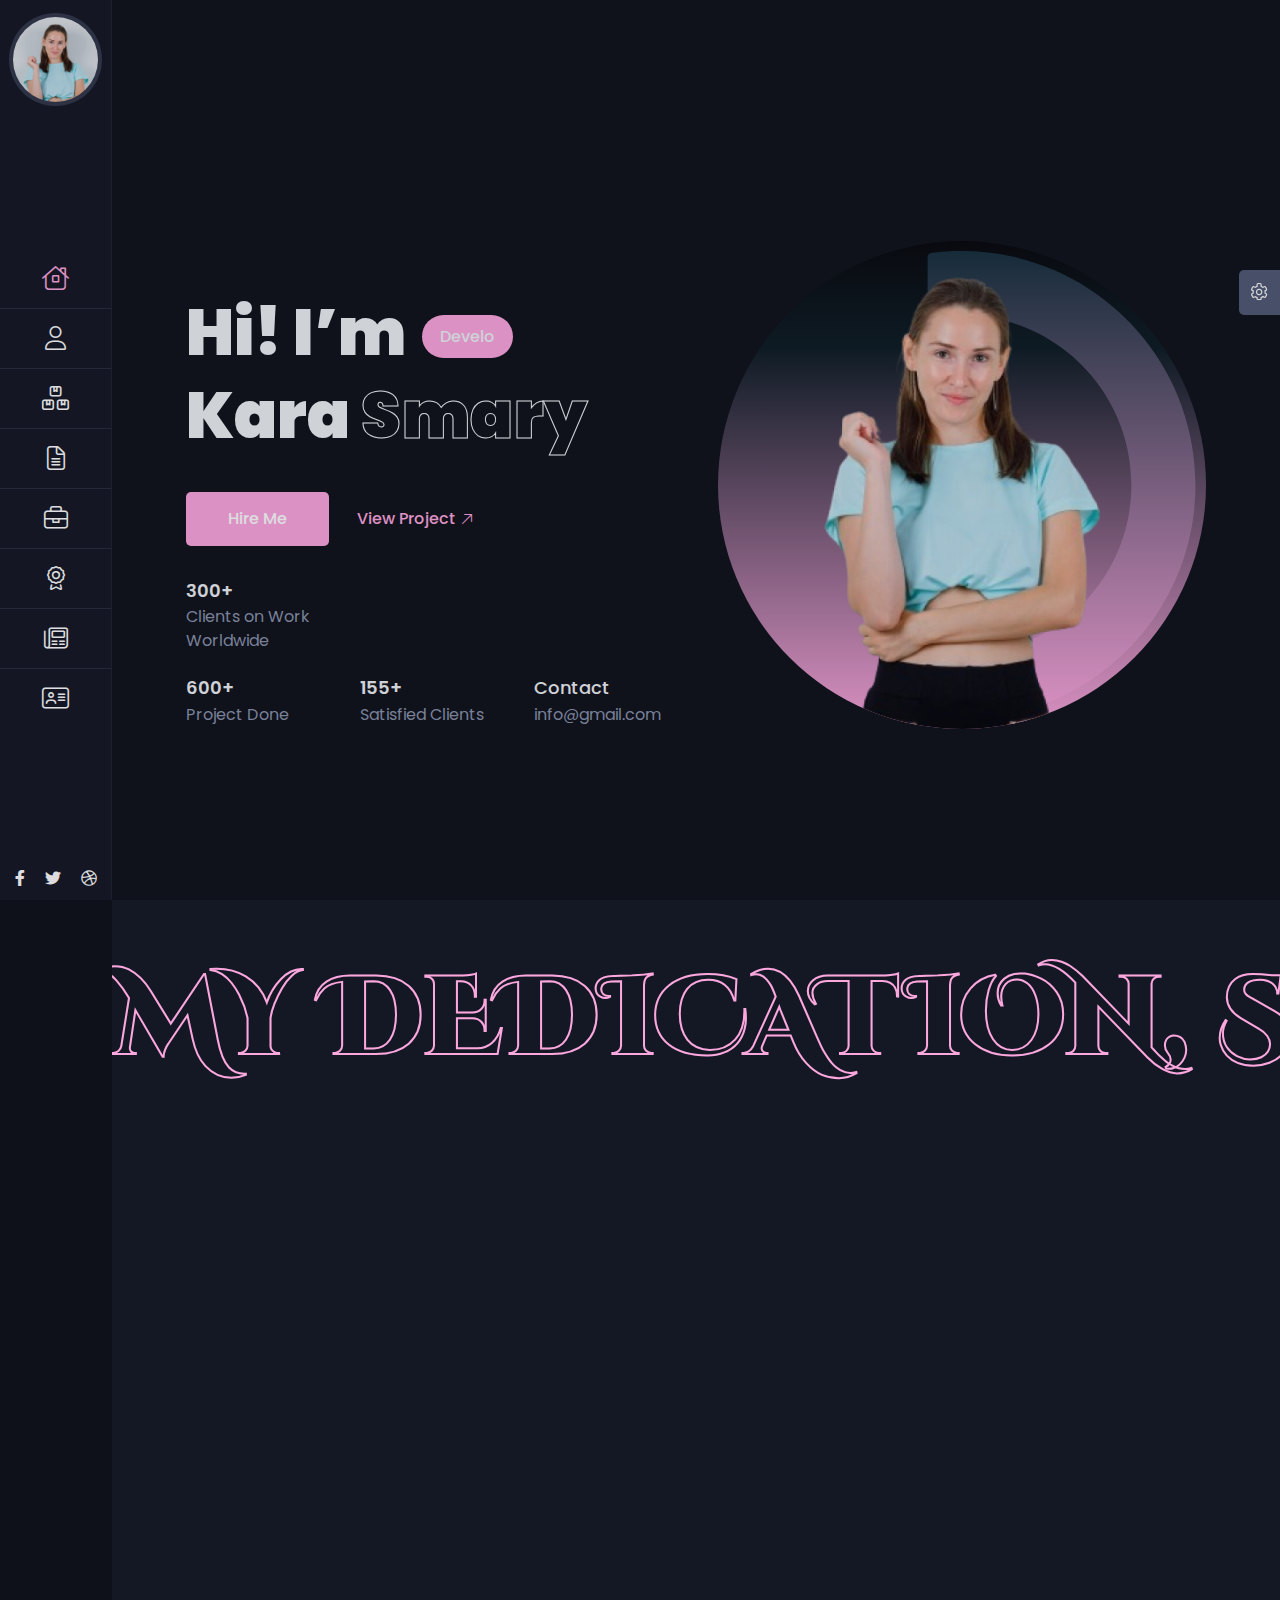
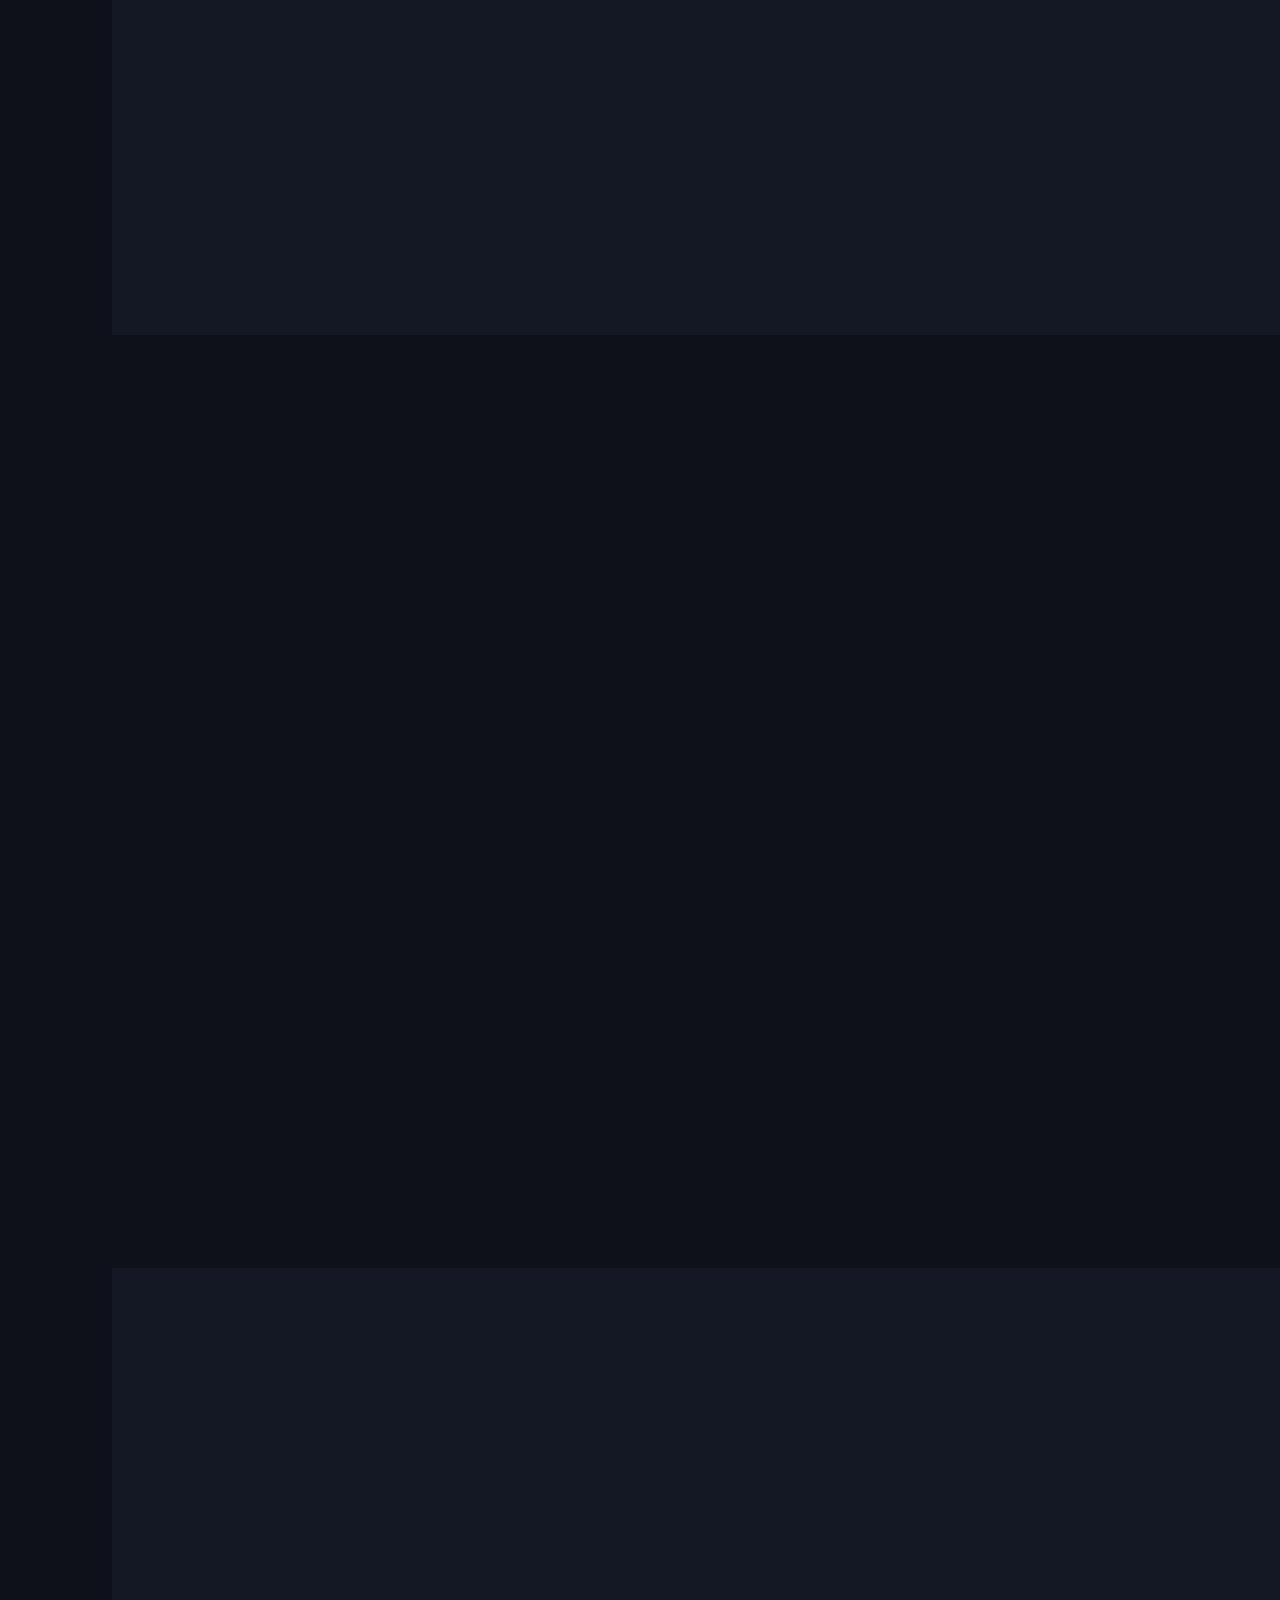
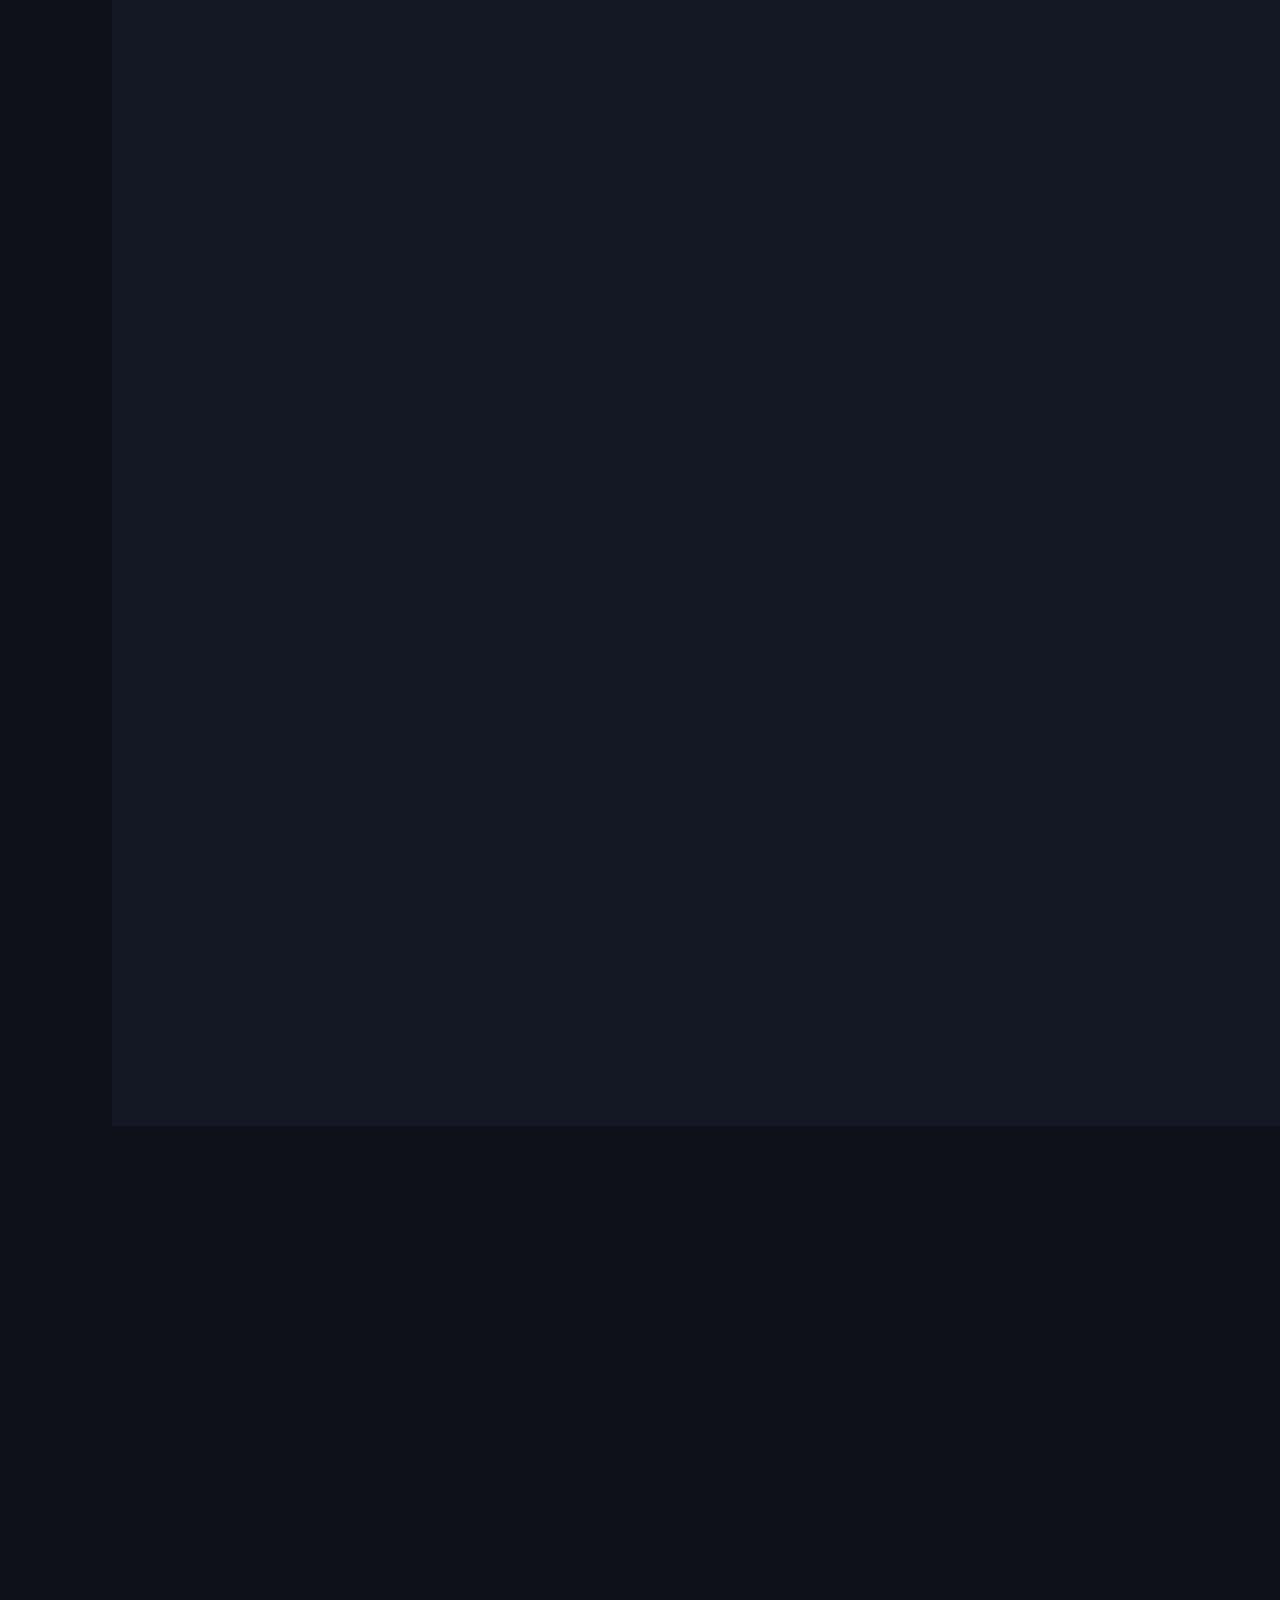
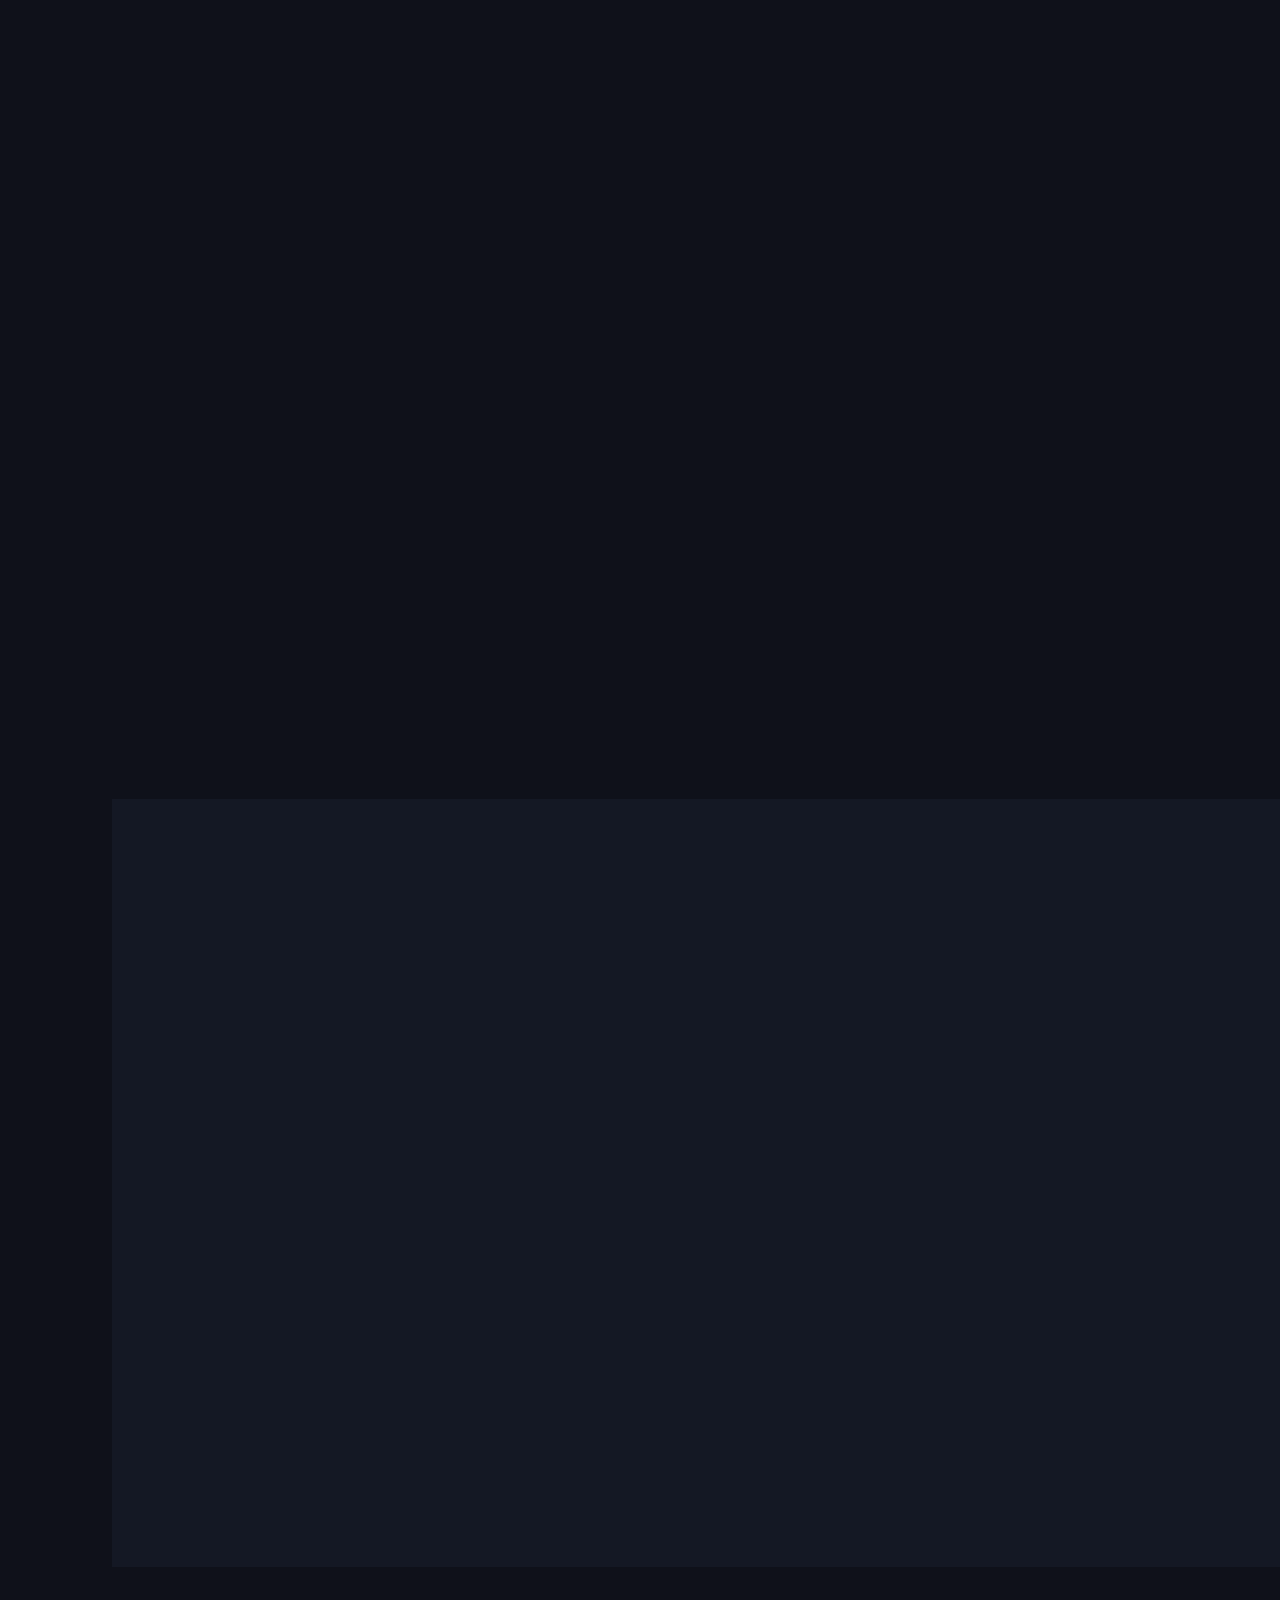
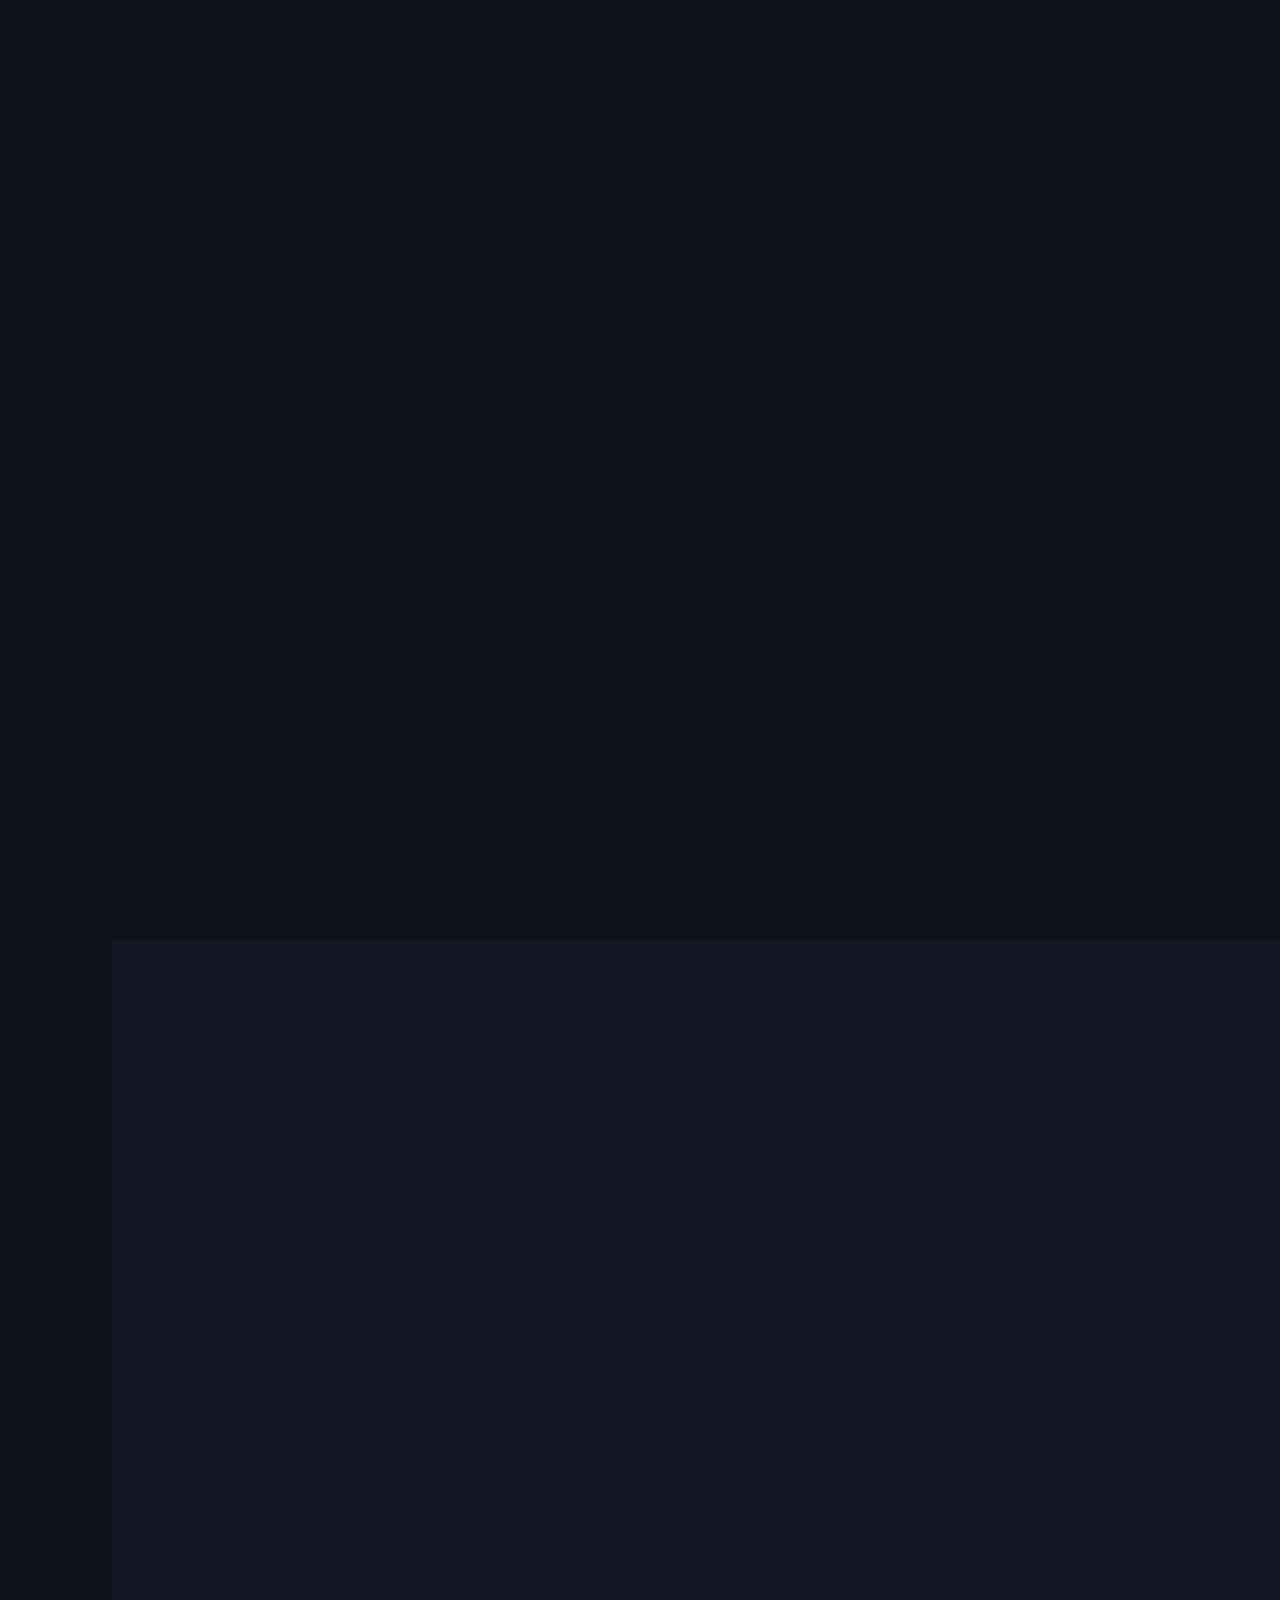
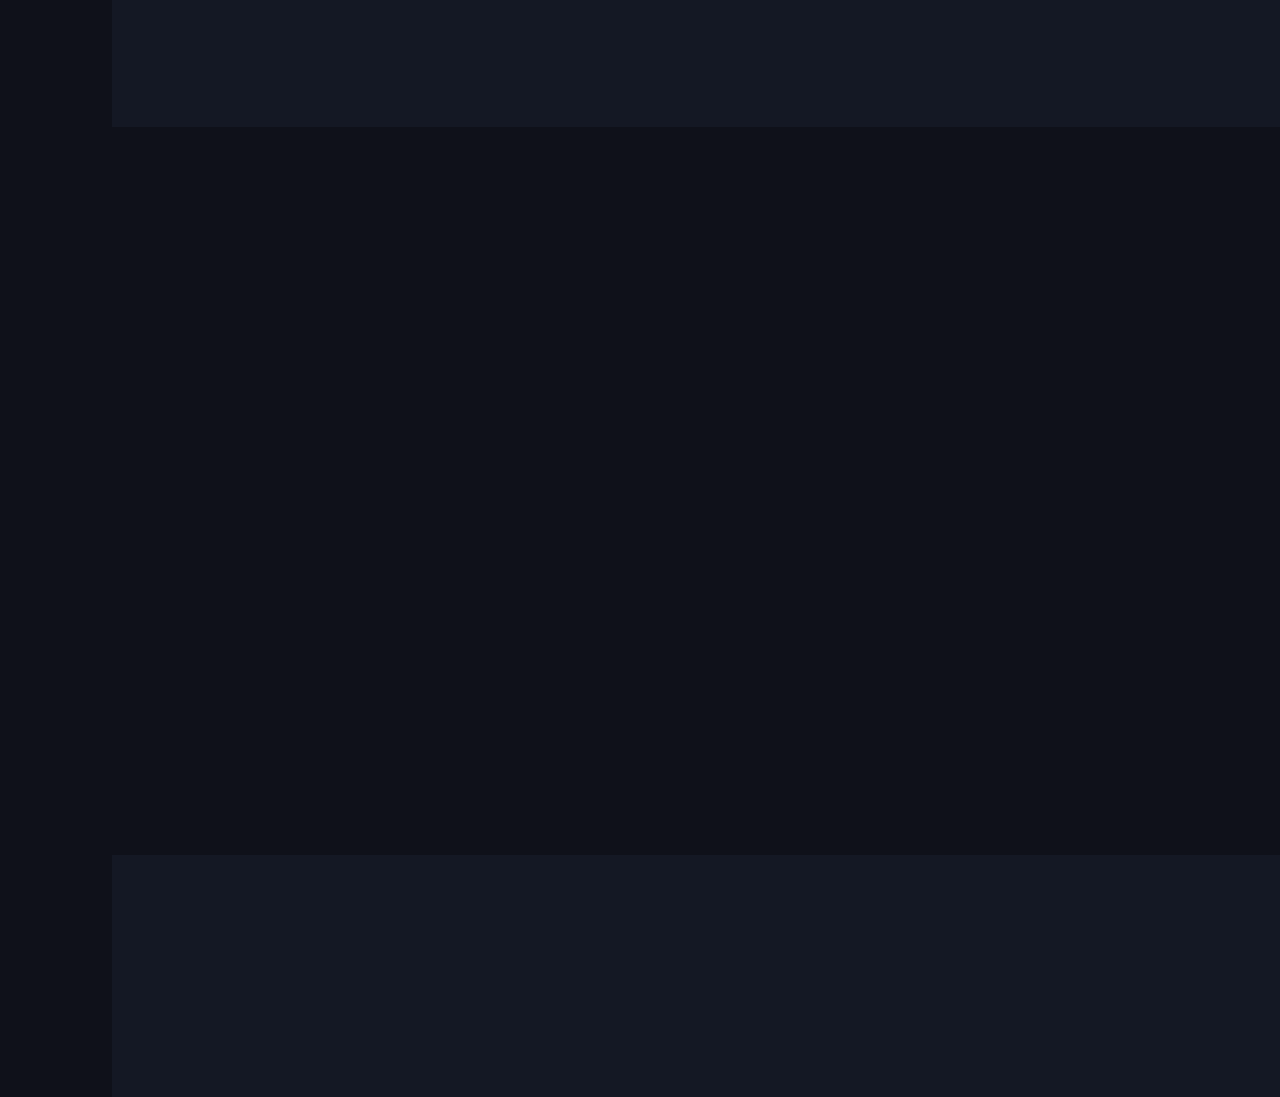
<file: mountainclimbersstar.com/demo/html/agkn/index_powerful_sidenav.html>
<!DOCTYPE html>
<html lang="en">


<!-- Mirrored from mountainclimbersstar.com/demo/html/agkn/index_powerful_sidenav.html by HTTrack Website Copier/3.x [XR&CO'2014], Wed, 22 Oct 2025 01:03:56 GMT -->
<head>
    <meta charset="UTF-8">
    <meta name="viewport" content="width=device-width, initial-scale=1.0">
    <title>AGKN - Personal Portfolio Template</title>
    <meta name="description" content="AGKN is responsive bootstrap 5 one page personal portfolio html template.">
    <meta name="author" content="mountainclimbersstar.com">

    <!-- Fav Icon -->
    <link rel="shortcut icon" href="assets/images/favicon.ico" type="image/x-icon">

    <!-- Template Google Fonts -->
    <link
        href="https://fonts.googleapis.com/css2?family=Cinzel+Decorative:wght@400;700;900&amp;family=Poppins:ital,wght@0,100;0,200;0,300;0,400;0,500;0,600;0,700;0,800;0,900;1,100;1,200;1,300;1,400;1,500;1,600;1,700;1,800;1,900&amp;display=swap"
        rel="stylesheet">

    <!-- Animate -->
    <link rel="stylesheet" href="assets/css/animate.min.css">
    <!-- Bootstrap -->
    <link rel="stylesheet" href="assets/css/bootstrap.min.css">
    <!-- <link rel="stylesheet" href="assets/css/bootstrap.rtl.min.css"> -->
    <!-- Font Awesome -->
    <link rel="stylesheet" href="assets/css/all.min.css">
    <!-- Owl Carousel -->
    <link rel="stylesheet" href="assets/css/owl.carousel.min.css">
    <link rel="stylesheet" href="assets/css/owl.theme.default.min.css">
    <!-- AGKN Theme CSS -->
    <link rel="stylesheet" href="assets/css/style.css">
    <!-- Responsive -->
    <link rel="stylesheet" href="assets/css/responsive.css">
    <!-- Custom CSS -->
    <link rel="stylesheet" href="assets/css/custom.css">
    <!-- Color Switcher -->
    <link rel="stylesheet" href="assets/css/color-switcher.css">

    <!-- CSS Skin File -->
    <link id="color-switcher" rel="stylesheet" href="assets/css/skins/lavenderRose.css">
</head>

<body class="side-header powerful-side-header">

    <!-- Preloader -->
    <div class="preloader">
        <div class="loader"></div>
    </div>

    <!-- ===== Document Wrapper Start ===== -->
    <div class="main-wrapper">

        <!-- Header -->
        <header id="header" class="header">
            <nav class="navbar primary-menu navbar-expand-lg">
                <div class="container position-relative h-100 flex-lg-column px-lg-0 pt-lg-2 pb-lg-2">

                    <!-- Logo -->
                    <a class="navbar-brand mb-lg-auto mx-0 wow zoomIn" href="index.html" title="I'm Kara Smary">
                        <span class="rounded-pill p-1 d-none d-lg-block">
                            <img class="img-fluid rounded-pill d-block" src="assets/images/profile2.png" alt="AGKN">
                        </span>
                        <h1 class="text-2xl fw-600 text-center mb-0 d-block d-lg-none">Kara Smary</h1>
                    </a>
                    <!-- Logo End -->

                    <div class="collapse navbar-collapse w-100 my-lg-auto" id="header-nav">
                        <ul class="navbar-nav text-lg-center my-lg-auto py-lg-3">
                            <li class="nav-item">
                                <a class="nav-link active" aria-current="page" href="#hero-area">
                                    <span class="nav-link-icon d-none d-lg-block">
                                        <i class="fa-sharp fa-light fa-house"></i>
                                    </span>
                                    <span class="nav-link-text d-block">Home</span>
                                </a>
                            </li>
                            <li class="nav-item">
                                <a class="nav-link" href="#about">
                                    <span class="nav-link-icon d-none d-lg-block">
                                        <i class="fa-light fa-user"></i>
                                    </span>
                                    <span class="nav-link-text d-block">About</span>
                                </a>
                            </li>
                            <li class="nav-item">
                                <a class="nav-link" href="#service">
                                    <span class="nav-link-icon d-none d-lg-block">
                                        <i class="fa-light fa-boxes-stacked"></i>
                                    </span>
                                    <span class="nav-link-text d-block">Services</span>
                                </a>
                            </li>
                            <li class="nav-item">
                                <a class="nav-link" href="#resume">
                                    <span class="nav-link-icon d-none d-lg-block">
                                        <i class="fa-light fa-file-lines"></i>
                                    </span>
                                    <span class="nav-link-text d-block">Resume</span>
                                </a>
                            </li>
                            <li class="nav-item">
                                <a class="nav-link" href="#portfolio">
                                    <span class="nav-link-icon d-none d-lg-block">
                                        <i class="fa-light fa-briefcase"></i>
                                    </span>
                                    <span class="nav-link-text d-block">Work</span>
                                </a>
                            </li>
                            <li class="nav-item">
                                <a class="nav-link" href="#testimonial">
                                    <span class="nav-link-icon d-none d-lg-block">
                                        <i class="fa-sharp fa-light fa-award-simple"></i>
                                    </span>
                                    <span class="nav-link-text d-block">Client</span>
                                </a>
                            </li>
                            <li class="nav-item">
                                <a class="nav-link" href="#news">
                                    <span class="nav-link-icon d-none d-lg-block">
                                        <i class="fa-light fa-newspaper"></i>
                                    </span>
                                    <span class="nav-link-text d-block">News</span>
                                </a>
                            </li>
                            <li class="nav-item">
                                <a class="nav-link" href="#contact">
                                    <span class="nav-link-icon d-none d-lg-block">
                                        <i class="fa-light fa-address-card"></i>
                                    </span>
                                    <span class="nav-link-text d-block">Contact</span>
                                </a>
                            </li>
                        </ul>
                    </div>
                    <ul class="nav-social-icon ms-auto ms-lg-0 list-inline">
                        <li class="list-inline-item facebook"><a href="#" data-bs-toggle="tooltip" title="Facebook"><i
                                    class="fa-brands fa-facebook-f"></i></a></li>
                        <li class="list-inline-item twitter"><a href="#" data-bs-toggle="tooltip" title="Twitter/X"><i
                                    class="fa-brands fa-twitter"></i></a></li>
                        <li class="list-inline-item dribbble"><a href="#" data-bs-toggle="tooltip" title="Dribbble"><i
                                    class="fa-brands fa-dribbble"></i></a></li>
                    </ul>

                    <!-- Nav Toggler -->
                    <button class="navbar-toggler hamburger-menu p-3 me-0" data-bs-toggle="collapse"
                        data-bs-target="#header-nav" aria-controls="header-nav" aria-expanded="false"
                        aria-label="Toggle navigation">
                        <span class="line line-1"></span>
                        <span class="line line-2"></span>
                        <span class="line line-3"></span>
                    </button>
                    <!-- Nav Toggler End -->
                </div>
            </nav>
        </header>
        <!-- Header End -->

        <!-- ===== Main Start ===== -->
        <main id="content" class="site-main" data-bs-spy="scroll" data-bs-target="#header-nav" data-bs-offset="1">

            <!-- Hero Section -->
            <section id="hero-area" class="hero-area">
                <div class="container px-lg-5">
                    <div class="hero-content d-flex justify-content-center">
                        <div class="row align-items-center text-lg-start text-center">
                            <div class="col-lg-6 col-sm-12 mt-0 mt-lg-5">
                                <div class="typed-strings">
                                    <p>Developer</p>
                                    <p>Photographer</p>
                                    <p>3D Designer</p>
                                </div>
                                <h1 class="hero-head text-12xl fw-800 mb-5">Hi! I’m<span
                                        class="typing typed text-base fw-500  ms-3"></span><br>
                                    Kara <span class="strok-text">Smary</span></h1>
                                <div class="link-group mb-5">
                                    <a href="#" class="button button-default">Hire Me</a>
                                    <a href="#portfolio" class="ms-4 text-base fw-500">View Project <i
                                            class="fa-light fa-arrow-up-right"></i></a>
                                </div>
                                <div class="row hero-details-wrap">
                                    <div class="col-lg-12 col-6 mb-lg-4 mb-3">
                                        <h5 class="text-lg fw-600 mb-1">300+</h5>
                                        <p>Clients on Work <br>Worldwide</p>
                                    </div>
                                    <div class="col-lg-4 col-6">
                                        <h5 class="text-lg fw-600 mb-1">600+</h5>
                                        <p>Project Done</p>
                                    </div>
                                    <div class="col-lg-4 col-6">
                                        <h5 class="text-lg fw-600 mb-1">155+</h5>
                                        <p>Satisfied Clients</p>
                                    </div>
                                    <div class="col-lg-4 col-6">
                                        <h5 class="text-lg fw-500 mb-1">Contact</h5>
                                        <p><a href="mailto:info@gmail.com">info@gmail.com</a></p>
                                    </div>
                                </div>
                            </div>
                            <div class="col-lg-6 col-sm-12 my-lg-0 my-5">
                                <div class="hero-image-wrap">
                                    <div class="hero-image wow zoomIn">
                                        <img src="assets/images/hero-img3.png" alt="Hero Image">
                                        <svg width="537" height="538" viewBox="0 0 537 538" fill="none"
                                            xmlns="http://www.w3.org/2000/svg">
                                            <path fill-rule="evenodd" clip-rule="evenodd"
                                                d="M267.902 538C416.467 538 536.902 417.565 536.902 269C536.902 120.435 416.467 0 267.902 0C256.174 0 244.62 0.750601 233.288 2.20639C230.824 2.52295 229 4.63569 229 7.12022V71.4601C229 74.6195 231.894 76.9837 235.009 76.4554C245.702 74.6417 256.692 73.6972 267.902 73.6972C375.765 73.6972 463.205 161.137 463.205 269C463.205 376.863 375.765 464.303 267.902 464.303C256.692 464.303 245.702 463.358 235.009 461.545C231.894 461.016 229 463.38 229 466.54V530.88C229 533.364 230.824 535.477 233.288 535.794C244.62 537.249 256.174 538 267.902 538Z"
                                                fill="url(#paint0_linear_78_595)" />
                                            <defs>
                                                <linearGradient id="paint0_linear_78_595" x1="588.958" y1="-2.82165"
                                                    x2="588.958" y2="540.822" gradientUnits="userSpaceOnUse">
                                                    <stop offset="0" stop-opacity="0.5" />
                                                    <stop offset="0" class="stop-color-1" />
                                                    <stop offset="100%" class="stop-color-2" />
                                                </linearGradient>
                                            </defs>
                                        </svg>
                                    </div>
                                </div>
                            </div>
                        </div>
                    </div>
                </div>
            </section>
            <!-- Hero Section End -->

            <!-- Sliding Text -->
            <div class="text-scroller pt-lg-5 pt-4 section-bg">
                <div class="text-scroller-in">
                    <h4 class="text-19xl">My Dedication,</h4>
                    <h4 class="text-19xl">set ambitious goals,</h4>
                    <h4 class="text-19xl">Imagine and possibilities,</h4>
                    <h4 class="text-19xl">Perseverance,</h4>
                    <h4 class="text-19xl">Achieve,</h4>
                </div>
                <div class="text-scroller-in">
                    <h4 class="text-19xl">My Dedication,</h4>
                    <h4 class="text-19xl">set ambitious goals,</h4>
                    <h4 class="text-19xl">Imagine and possibilities,</h4>
                    <h4 class="text-19xl">Perseverance,</h4>
                    <h4 class="text-19xl">Achieve,</h4>
                </div>
            </div>
            <!-- Sliding Text End -->

            <!-- About Section -->
            <section id="about" class="about section-bg">
                <div class="container px-lg-5">
                    <!-- Section Title -->
                    <div class="section-title text-center wow fadeInUp">
                        <h5 class="cinzel-decorative mb-1">Get To Know</h5>
                        <h2 class="text-6xl fw-600 mb-0">About Me</h2>
                    </div>
                    <!-- Section Title End -->

                    <div class="row gx-4 gx-md-5 align-items-center">
                        <div class="col-lg-5 col-12 wow fadeInUp">
                            <div class="image-exp">
                                <div class="about-image">
                                    <div class="image">
                                        <img src="assets/images/about4.png" alt="About">
                                    </div>
                                </div>
                            </div>
                        </div>
                        <div class="col-lg-7 col-12 about-me wow fadeInUp" data-wow-delay="0.2s">
                            <h3 class="text-3xl fw-600 mb-3">I'm <span>Kara Smary</span>, a Web Developer</h3>
                            <p class="mb-2">I'm Ashley, a passionate web developer with a knack for turning ideas into
                                interactive
                                and user-friendly digital experiences.</p>
                            <p>I am dedicated to crafting exceptional digital experiences. With a blend of creativity
                                and technical prowess, I bring ideas to life through clean, efficient, and user-friendly
                                websites.</p>
                            <hr class="separator">
                            <address class="address">
                                <div class="row">
                                    <div class="info col-md-6 col-12">
                                        <p><strong>Name: </strong>Kara Smary</p>
                                    </div>
                                    <div class="info col-md-6 col-12">
                                        <p><strong>Email: </strong><a href="mailto:info@gmail.com">info@gmail.com</a>
                                        </p>
                                    </div>
                                </div>
                                <div class="row">
                                    <div class="info col-md-6 col-12">
                                        <p><strong>Age: </strong>22</p>
                                    </div>
                                    <div class="info col-md-6 col-12">
                                        <p><strong>From: </strong>Toronto, Canada</p>
                                    </div>
                                </div>
                            </address>
                            <div class="about-btn-group">
                                <a href="#" class="button button-default">Download CV</a>
                                <a href="#portfolio" class="button button-border ms-2">My Work</a>
                            </div>
                        </div>
                    </div>
                </div>
            </section>
            <!-- About Section End -->

            <!-- Service Section -->
            <section id="service" class="service section-ptb">
                <div class="container px-lg-5">
                    <!-- Section Title -->
                    <div class="section-title text-center wow fadeInUp">
                        <h5 class="cinzel-decorative mb-1">What I Offer</h5>
                        <h2 class="text-6xl fw-600 mb-0">Services</h2>
                    </div>
                    <!-- Section Title End -->

                    <div class="row">
                        <!-- Service #01 -->
                        <div class="col-lg-4 col-md-6 col-12 mb-4 wow fadeInUp">
                            <div class="service-wrapper text-center">
                                <div class="icon-box">
                                    <i class="fa-brands fa-html5"></i>
                                </div>
                                <h3 class="text-2xl fw-600 mb-3">Web Design</h3>
                                <p>Lisque persius interesset his et, in quot quidam persequeris vim, ad mea essnt possim
                                    iriure.</p>
                            </div>
                        </div>
                        <!-- Service #02 -->
                        <div class="col-lg-4 col-md-6 col-12 mb-4 wow fadeInUp">
                            <div class="service-wrapper text-center">
                                <div class="icon-box">
                                    <i class="fa-regular fa-wand-magic-sparkles"></i>
                                </div>
                                <h3 class="text-2xl fw-600 mb-3">UI/UX Design</h3>
                                <p>Lisque persius interesset his et, in quot quidam persequeris vim, ad mea essnt possim
                                    iriure.</p>
                            </div>
                        </div>
                        <!-- Service #03 -->
                        <div class="col-lg-4 col-md-6 col-12 mb-4 wow fadeInUp">
                            <div class="service-wrapper text-center">
                                <div class="icon-box">
                                    <i class="fa-brands fa-unity"></i>
                                </div>
                                <h3 class="text-2xl fw-600 mb-3">3D Model Design</h3>
                                <p>Lisque persius interesset his et, in quot quidam persequeris vim, ad mea essnt possim
                                    iriure.</p>
                            </div>
                        </div>
                        <!-- Service #04 -->
                        <div class="col-lg-4 col-md-6 col-12 mb-4 wow fadeInUp">
                            <div class="service-wrapper text-center">
                                <div class="icon-box">
                                    <i class="fa-regular fa-code"></i>
                                </div>
                                <h3 class="text-2xl fw-600 mb-3">Web Development</h3>
                                <p>Lisque persius interesset his et, in quot quidam persequeris vim, ad mea essnt possim
                                    iriure.</p>
                            </div>
                        </div>
                        <!-- Service #05 -->
                        <div class="col-lg-4 col-md-6 col-12 mb-4 wow fadeInUp">
                            <div class="service-wrapper text-center">
                                <div class="icon-box">
                                    <i class="fa-regular fa-photo-film"></i>
                                </div>
                                <h3 class="text-2xl fw-600 mb-3">Content Creation</h3>
                                <p>Lisque persius interesset his et, in quot quidam persequeris vim, ad mea essnt possim
                                    iriure.</p>
                            </div>
                        </div>
                        <!-- Service #06 -->
                        <div class="col-lg-4 col-md-6 col-12 mb-4 wow fadeInUp">
                            <div class="service-wrapper text-center">
                                <div class="icon-box">
                                    <i class="fa-regular fa-chart-line-down"></i>
                                </div>
                                <h3 class="text-2xl fw-600 mb-3">Business Analysis</h3>
                                <p>Lisque persius interesset his et, in quot quidam persequeris vim, ad mea essnt possim
                                    iriure.</p>
                            </div>
                        </div>
                    </div>
                </div>
            </section>
            <!-- Service Section End -->

            <!-- Resume Section -->
            <section id="resume" class="resume section-ptb section-bg">
                <div class="container px-lg-5">
                    <!-- Section Title -->
                    <div class="section-title text-center wow fadeInUp">
                        <h5 class="cinzel-decorative mb-1">MY Summary</h5>
                        <h2 class="text-6xl fw-600 mb-0">Resume</h2>
                    </div>
                    <!-- Section Title End -->

                    <div class="row gx-4 gx-md-5">
                        <div class="col-md-6 wow fadeInUp">
                            <h3 class="title text-3xl fw-600">Education</h3>
                            <div class="resume-box education p-4 mb-4">
                                <h5 class="resume-count text-3xl fw-600 mb-0">01</h5>
                                <h3 class="resume-date text-3xl fw-600 mb-3">2008 - 10</h3>
                                <h4 class="resume-heading text-xl fw-500 mb-2">Computer Science</h4>
                                <p class="resume-title text-base mb-3">Harvard University (USA)</p>
                                <p>Lisque persius interesset his et, in quot quidam persequeris vim, ad mea essent
                                    possim iriure.</p>
                            </div>
                            <div class="resume-box education p-4 mb-4">
                                <h5 class="resume-count text-3xl fw-600 mb-0">02</h5>
                                <h3 class="resume-date text-3xl fw-600 mb-3">2011 - 14</h3>
                                <h4 class="resume-heading text-xl fw-500 mb-2">Bachelor Degree</h4>
                                <p class="resume-title text-base mb-3">University of Oxford (UK)</p>
                                <p>Lisque persius interesset his et, in quot quidam persequeris vim, ad mea essent
                                    possim iriure.</p>
                            </div>
                            <div class="resume-box education p-4 mb-4">
                                <h5 class="resume-count text-3xl fw-600 mb-0">03</h5>
                                <h3 class="resume-date text-3xl fw-600 mb-3">2009 - 17</h3>
                                <h4 class="resume-heading text-xl fw-500 mb-2">Master Degree</h4>
                                <p class="resume-title text-base mb-3">University of Toronto (Canada)</p>
                                <p>Lisque persius interesset his et, in quot quidam persequeris vim, ad mea essent
                                    possim iriure.</p>
                            </div>
                        </div>
                        <div class="col-md-6 wow fadeInUp" data-wow-delay="0.2s">
                            <h3 class="title text-3xl fw-600">Expriance</h3>
                            <div class="resume-box expriance p-4 mb-4">
                                <h5 class="resume-count text-3xl fw-600 mb-0">01</h5>
                                <h3 class="resume-date text-3xl fw-600 mb-3">2017 - 21</h3>
                                <h4 class="resume-heading text-xl fw-500 mb-2">Jr. Font End Developer</h4>
                                <p class="resume-title text-base mb-3">TemplateMonster</p>
                                <p>Lisque persius interesset his et, in quot quidam persequeris vim, ad mea essent
                                    possim iriure.</p>
                            </div>
                            <div class="resume-box expriance p-4 mb-4">
                                <h5 class="resume-count text-3xl fw-600 mb-0">02</h5>
                                <h3 class="resume-date text-3xl fw-600 mb-3">2021 - 24</h3>
                                <h4 class="resume-heading text-xl fw-500 mb-2">Sr. 3D Model Designer</h4>
                                <p class="resume-title text-base mb-3">Mountain Climbers Star</p>
                                <p>Lisque persius interesset his et, in quot quidam persequeris vim, ad mea essent
                                    possim iriure.</p>
                            </div>
                            <div class="resume-box expriance p-4 mb-4">
                                <h5 class="resume-count text-3xl fw-600 mb-0">03</h5>
                                <h3 class="resume-date text-3xl fw-600 mb-3">2025 - 29</h3>
                                <h4 class="resume-heading text-xl fw-500 mb-2">Product Designer</h4>
                                <p class="resume-title text-base mb-3">Dribbble</p>
                                <p>Lisque persius interesset his et, in quot quidam persequeris vim, ad mea essent
                                    possim iriure.</p>
                            </div>
                        </div>
                    </div>
                    <h3 class="title text-3xl fw-600 mt-4 wow fadeInUp">My Skills</h3>
                    <div class="row gx-4 gx-md-5 skills">
                        <div class="col-md-6 wow fadeInUp">
                            <p class="fw-500 mb-2">Web Design <span class="float-end">75%</span></p>
                            <div class="skill-progress mb-4">
                                <div class="progress-in" style="width:75%"></div>
                            </div>
                            <p class="fw-500 mb-2">HTML/CSS <span class="float-end">95%</span></p>
                            <div class="skill-progress mb-4">
                                <div class="progress-in" style="width:95%"></div>
                            </div>
                            <p class="fw-500 mb-2">Javascript <span class="float-end">65%</span></p>
                            <div class="skill-progress mb-4">
                                <div class="progress-in" style="width:65%"></div>
                            </div>
                        </div>
                        <div class="col-md-6 wow fadeInUp" data-wow-delay="0.2s">
                            <p class="fw-500 mb-2">React JS <span class="float-end">88%</span></p>
                            <div class="skill-progress mb-4">
                                <div class="progress-in" style="width:88%"></div>
                            </div>
                            <p class="fw-500 mb-2">SASS <span class="float-end">45%</span></p>
                            <div class="skill-progress mb-4">
                                <div class="progress-in" style="width:45%"></div>
                            </div>
                            <p class="fw-500 mb-2">Bootstrap <span class="float-end">99%</span></p>
                            <div class="skill-progress mb-4">
                                <div class="progress-in" style="width:99%"></div>
                            </div>
                        </div>
                    </div>
                </div>
            </section>
            <!-- Resume Section End -->

            <!-- Portfolio Section -->
            <section id="portfolio" class="portfolio section-ptb">
                <div class="container px-lg-5">
                    <!-- Section Title -->
                    <div class="section-title text-center wow fadeInUp">
                        <h5 class="cinzel-decorative mb-1">My Recent Work</h5>
                        <h2 class="text-6xl fw-600 mb-0">My Portfolio</h2>
                    </div>
                    <!-- Section Title End -->

                    <div class="row">
                        <!-- Portfolio #01 -->
                        <div class="col-lg-4 col-md-6 col-12 mb-4 wow fadeInUp">
                            <div class="portfolio-wrapper p-4">
                                <div class="portfolio-img mb-3">
                                    <img class="img-fluid" src="assets/images/portfolio/01.png" alt="Portfolio">
                                </div>
                                <h3 class="text-xl fw-600 mb-4">Crypto Currency Dashboard & Financial Visualization</h3>
                                <div class="portfolio-btn-group d-flex align-items-center">
                                    <a href="#" class="button button-default">Live Demo</a>
                                    <a href="#" class="ms-3"><i class="fa-brands fa-github"></i></a>
                                </div>
                            </div>
                        </div>
                        <!-- Portfolio #02 -->
                        <div class="col-lg-4 col-md-6 col-12 mb-4 wow fadeInUp">
                            <div class="portfolio-wrapper p-4">
                                <div class="portfolio-img mb-3">
                                    <img class="img-fluid" src="assets/images/portfolio/02.png" alt="Portfolio">
                                </div>
                                <h3 class="text-xl fw-600 mb-4">Crypto Currency Dashboard Deasign in Figma & Adobe XD
                                </h3>
                                <div class="portfolio-btn-group d-flex align-items-center">
                                    <a href="#" class="button button-default">Live Demo</a>
                                    <a href="#" class="ms-3"><i class="fa-regular fa-square-arrow-up-right"></i></a>
                                </div>
                            </div>
                        </div>
                        <!-- Portfolio #03-->
                        <div class="col-lg-4 col-md-6 col-12 mb-4 wow fadeInUp">
                            <div class="portfolio-wrapper p-4">
                                <div class="portfolio-img mb-3">
                                    <img class="img-fluid" src="assets/images/portfolio/03.png" alt="Portfolio">
                                </div>
                                <h3 class="text-xl fw-600 mb-4">Crypto Currency Dashboard & Visualization in Android APP
                                </h3>
                                <div class="portfolio-btn-group d-flex align-items-center">
                                    <a href="#" class="button button-default">Live Demo</a>
                                    <a href="#" class="ms-3"><i class="fa-brands fa-github"></i></a>
                                </div>
                            </div>
                        </div>
                        <!-- Portfolio #04-->
                        <div class="col-lg-4 col-md-6 col-12 mb-4 wow fadeInUp">
                            <div class="portfolio-wrapper p-4">
                                <div class="portfolio-img mb-3">
                                    <img class="img-fluid" src="assets/images/portfolio/04.png" alt="Portfolio">
                                </div>
                                <h3 class="text-xl fw-600 mb-4">Crypto & Finance App Exploration Fimga & Android</h3>
                                <div class="portfolio-btn-group d-flex align-items-center">
                                    <a href="#" class="button button-default">Live Demo</a>
                                    <a href="#" class="ms-3"><i class="fa-regular fa-square-arrow-up-right"></i></a>
                                </div>
                            </div>
                        </div>
                        <!-- Portfolio #05-->
                        <div class="col-lg-4 col-md-6 col-12 mb-4 wow fadeInUp">
                            <div class="portfolio-wrapper p-4">
                                <div class="portfolio-img mb-3">
                                    <img class="img-fluid" src="assets/images/portfolio/05.png" alt="Portfolio">
                                </div>
                                <h3 class="text-xl fw-600 mb-4">Powerfull Dashboard & Super Animated Visualization</h3>
                                <div class="portfolio-btn-group d-flex align-items-center">
                                    <a href="#" class="button button-default">Live Demo</a>
                                    <a href="#" class="ms-3"><i class="fa-brands fa-github"></i></a>
                                </div>
                            </div>
                        </div>
                        <!-- Portfolio #06-->
                        <div class="col-lg-4 col-md-6 col-12 mb-4 wow fadeInUp">
                            <div class="portfolio-wrapper p-4">
                                <div class="portfolio-img mb-3">
                                    <img class="img-fluid" src="assets/images/portfolio/06.png" alt="Portfolio">
                                </div>
                                <h3 class="text-xl fw-600 mb-4">Best Color Combination Dashboard Deasign Website</h3>
                                <div class="portfolio-btn-group d-flex align-items-center">
                                    <a href="#" class="button button-default">Live Demo</a>
                                    <a href="#" class="ms-3"><i class="fa-regular fa-square-arrow-up-right"></i></a>
                                </div>
                            </div>
                        </div>
                    </div>
                </div>
            </section>
            <!-- Portfolio Section End -->

            <!-- Testimonial Section -->
            <section id="testimonial" class="testimonial section-bg">
                <div class="container px-lg-5">
                    <!-- Section Title -->
                    <div class="section-title text-center wow fadeInUp">
                        <h5 class="cinzel-decorative mb-1">Review From Clients</h5>
                        <h2 class="text-6xl fw-600 mb-0">Testimonials</h2>
                    </div>
                    <!-- Section Title End -->

                    <div class="row">
                        <div class="col-12 wow fadeInUp">
                            <div class="owl-carousel owl-theme testimonial-card-carousel">
                                <!-- Client #01 -->
                                <div class="items">
                                    <div class="testimonial-wrapper p-5">
                                        <div class="d-flex align-items-center mt-auto mb-4">
                                            <img class="img-fluid w-auto rounded-circle d-inline-block"
                                                src="assets/images/clients/01.png" alt="Client">
                                            <div class="ms-3">
                                                <strong class="d-block fw-600 text-white">Nolan White</strong>
                                                <span class="d-block fw-500">Mountain Climbers CO</span>
                                                <span class="text-sm review-star">
                                                    <i class="fa-solid fa-star"></i>
                                                    <i class="fa-solid fa-star"></i>
                                                    <i class="fa-solid fa-star"></i>
                                                    <i class="fa-solid fa-star"></i>
                                                    <i class="fa-solid fa-star"></i>
                                                </span>
                                            </div>
                                        </div>
                                        <p class="fw-500">“Lisque persius interesset his et, in quot quidam
                                            persequeris
                                            vim, ad mea essent possim . Lisque persius interesset his et, in quot quidam
                                            persequeris vim, ad”</p>
                                    </div>
                                </div>
                                <!-- Client #02 -->
                                <div class="items">
                                    <div class="testimonial-wrapper p-5">
                                        <div class="d-flex align-items-center mt-auto mb-4">
                                            <img class="img-fluid w-auto rounded-circle d-inline-block"
                                                src="assets/images/clients/02.png" alt="Client">
                                            <div class="ms-3">
                                                <strong class="d-block fw-600 text-white">John Raz</strong>
                                                <span class="d-block fw-500">Startbox Inc.</span>
                                                <span class="text-sm review-star">
                                                    <i class="fa-solid fa-star"></i>
                                                    <i class="fa-solid fa-star"></i>
                                                    <i class="fa-solid fa-star"></i>
                                                    <i class="fa-solid fa-star"></i>
                                                    <i class="fa-solid fa-star"></i>
                                                </span>
                                            </div>
                                        </div>
                                        <p class="fw-500">“Lisque persius interesset his et, in quot quidam
                                            persequeris
                                            vim, ad mea essent possim . Lisque persius interesset his et, in quot quidam
                                            persequeris vim, ad”</p>
                                    </div>
                                </div>
                                <!-- Client #03 -->
                                <div class="items">
                                    <div class="testimonial-wrapper p-5">
                                        <div class="d-flex align-items-center mt-auto mb-4">
                                            <img class="img-fluid w-auto rounded-circle d-inline-block"
                                                src="assets/images/clients/03.png" alt="Client">
                                            <div class="ms-3">
                                                <strong class="d-block fw-600 text-white">Carla Houston</strong>
                                                <span class="d-block fw-500">Unvab Inc.</span>
                                                <span class="text-sm review-star">
                                                    <i class="fa-solid fa-star"></i>
                                                    <i class="fa-solid fa-star"></i>
                                                    <i class="fa-solid fa-star"></i>
                                                    <i class="fa-solid fa-star"></i>
                                                    <i class="fa-solid fa-star"></i>
                                                </span>
                                            </div>
                                        </div>
                                        <p class="fw-500">“Lisque persius interesset his et, in quot quidam
                                            persequeris
                                            vim, ad mea essent possim . Lisque persius interesset his et, in quot quidam
                                            persequeris vim, ad”</p>
                                    </div>
                                </div>
                                <!-- Client #04 -->
                                <div class="items">
                                    <div class="testimonial-wrapper p-5">
                                        <div class="d-flex align-items-center mt-auto mb-4">
                                            <img class="img-fluid w-auto rounded-circle d-inline-block"
                                                src="assets/images/clients/04.png" alt="Client">
                                            <div class="ms-3">
                                                <strong class="d-block fw-600 text-white">Jillian Wyatt</strong>
                                                <span class="d-block fw-500">Senior Marketing Specialist</span>
                                                <span class="text-sm review-star">
                                                    <i class="fa-solid fa-star"></i>
                                                    <i class="fa-solid fa-star"></i>
                                                    <i class="fa-solid fa-star"></i>
                                                    <i class="fa-solid fa-star"></i>
                                                    <i class="fa-solid fa-star"></i>
                                                </span>
                                            </div>
                                        </div>
                                        <p class="fw-500">“Lisque persius interesset his et, in quot quidam
                                            persequeris
                                            vim, ad mea essent possim . Lisque persius interesset his et, in quot quidam
                                            persequeris vim, ad”</p>
                                    </div>
                                </div>
                            </div>
                        </div>
                    </div>
                </div>
            </section>
            <!-- Testimonial Section End -->

            <!-- News Section -->
            <section id="news" class="news section-ptb ">
                <div class="container px-lg-5">
                    <!-- Section Title -->
                    <div class="section-title text-center wow fadeInUp">
                        <h5 class="cinzel-decorative mb-1">Lyfe Style</h5>
                        <h2 class="text-6xl fw-600 mb-0">My Blog</h2>
                    </div>
                    <!-- Section Title End -->

                    <div class="row">
                        <!-- News #01 -->
                        <div class="col-md-6 mb-4 wow fadeInUp">
                            <div class="modal fade  news-modal" id="news01" tabindex="-1" aria-hidden="true">
                                <div class="modal-dialog modal-xl modal-dialog-scrollable">
                                    <div class="modal-content">
                                        <div class="modal-body p-lg-4 p-3">
                                            <button type="button" class="modal-close position-absolute right-0"
                                                data-bs-dismiss="modal" aria-label="Close">
                                                <i class="fa-regular fa-xmark"></i>
                                            </button>
                                            <div class="row news-content">
                                                <div class="col-12">
                                                    <img class="img-fluid w-100 object-fit-cover"
                                                        src="assets/images/news/01.png" alt="News Image">
                                                    <h3
                                                        class="news-title text-4xl fw-600 text-center mb-lg-3 mb-2 mt-4 px-lg-4 mx-lg-5 px-0 mx-0">
                                                        Exploring the Hidden Gems A Journey Through Uncharted
                                                        Territories</h3>
                                                    <ul class="news-meta text-center mb-lg-5 mb-4">
                                                        <li><a href="#"><i class="fa-regular fa-folders"></i> Travel</a>
                                                        </li>
                                                        <li>September 2 at 12:40 AM</li>
                                                    </ul>
                                                    <h4 class="news-title-tow text-2xl fw-600 mb-2">Socotra, Yemen: An
                                                        Alien
                                                        Landscape</h4>
                                                    <p>Tucked away in the Arabian Sea, the island of Socotra is a
                                                        treasure trove of biodiversity, home to species found nowhere
                                                        else on Earth. The island's surreal landscape, dotted with
                                                        dragon's blood trees that look like they belong on another
                                                        planet, provides a stark contrast to the azure waters
                                                        surrounding it. Visiting Socotra is like stepping into a science
                                                        fiction novel, where every step reveals a new and fascinating
                                                        aspect of nature.</p>
                                                    <h5 class="text-lg fw-500 mt-3 mb-3">Highlights:</h5>
                                                    <ul class="highlight-point ms-3 mb-4">
                                                        <li>Dragon's Blood Tree: With its umbrella-like appearance, this
                                                            tree produces.</li>
                                                        <li>Dihamri Marine Protected Area: A haven for snorkeling and
                                                            diving enthusiasts.</li>
                                                        <li>Homhil Plateau: A unique blend of flora and fauna.</li>
                                                    </ul>
                                                    <h4 class="news-title-tow text-2xl fw-600 mb-2">Bhutan: The Last
                                                        Shangri-La</h4>
                                                    <p>Nestled in the Eastern Himalayas, Bhutan is often referred to as
                                                        the Last Shangri-La due to its breathtaking landscapes and
                                                        deeply rooted spiritual heritage. This small kingdom measures
                                                        success through Gross National Happiness rather than GDP,
                                                        emphasizing well-being and environmental conservation.</p>
                                                    <h4 class="news-title-tow text-2xl fw-600 mb-2 mt-3">Faroe Islands:
                                                        Europe's Best-Kept Secret</h4>
                                                    <p>Located between Iceland and Norway, the Faroe Islands are a
                                                        rugged archipelago boasting dramatic cliffs, cascading
                                                        waterfalls, and picturesque villages. This remote destination
                                                        offers a perfect blend of natural beauty and tranquility, making
                                                        it ideal for those seeking solitude and adventure.
                                                    </p>
                                                    <hr class="separator my-4">
                                                    <div class="row">
                                                        <div class="col-lg-6 mb-4 mb-lg-0">
                                                            <h6 class="text-base fw-500 mb-3">Tags</h6>
                                                            <ul class="modal-tags">
                                                                <li><a href="#">code</a></li>
                                                                <li><a href="#">travel</a></li>
                                                                <li><a href="#">songs</a></li>
                                                            </ul>
                                                        </div>
                                                        <div class="col-lg-6 text-start text-lg-end">
                                                            <h6 class="text-base fw-500 mb-3">Share</h6>
                                                            <ul class="modal-social">
                                                                <li><a class="link" href="#" data-bs-toggle="tooltip"
                                                                        title="Copy Link"><i
                                                                            class="fa-solid fa-link"></i></a>
                                                                </li>
                                                                <li><a class="facebook" href="#"
                                                                        data-bs-toggle="tooltip" title="Facebook"><i
                                                                            class="fa-brands fa-facebook-f"></i></a>
                                                                </li>
                                                                <li><a class="twitter" href="#" data-bs-toggle="tooltip"
                                                                        title="Twitter/X"><i
                                                                            class="fa-brands fa-twitter"></i></a>
                                                                </li>
                                                            </ul>
                                                            <span class="text-sm mt-3 d-block">Last updated 1 year
                                                                ago</span>
                                                        </div>
                                                    </div>
                                                </div>
                                            </div>
                                        </div>
                                    </div>
                                </div>
                            </div>

                            <div class="news-wrapper big-news">
                                <div class="news-image">
                                    <img class="img-fluid" src="assets/images/news/01.png" alt="News Image">
                                </div>
                                <div class="news-cat">
                                    <a href="#"><i class="fa-regular fa-folders"></i> Travel</a>
                                </div>
                                <div class="news-date">
                                    <span class="d-block">30</span>
                                    <span class="d-block">Aug</span>
                                </div>
                                <h3 class="text-4xl fw-600 mb-0">
                                    <a href="#" data-bs-toggle="modal" data-bs-target="#news01">Exploring the Hidden
                                        Gems A Journey Through Uncharted Territories</a>
                                </h3>
                            </div>
                        </div>
                        <!-- News #02 -->
                        <div class="col-md-6 mb-4 wow fadeInUp" data-wow-delay="0.2s">
                            <div class="modal fade  news-modal" id="news02" tabindex="-1" aria-hidden="true">
                                <div class="modal-dialog modal-xl modal-dialog-scrollable">
                                    <div class="modal-content">
                                        <div class="modal-body p-lg-4 p-3">
                                            <button type="button" class="modal-close position-absolute right-0"
                                                data-bs-dismiss="modal" aria-label="Close">
                                                <i class="fa-regular fa-xmark"></i>
                                            </button>
                                            <div class="row news-content">
                                                <div class="col-12">
                                                    <img class="img-fluid w-100 object-fit-cover"
                                                        src="assets/images/news/02.png" alt="News Image">
                                                    <h3
                                                        class="news-title text-4xl fw-600 text-center mb-lg-3 mb-2 mt-4 px-lg-4 mx-lg-5 px-0 mx-0">
                                                        Capturing Moments in Pixels A Visual Odyssey Through the Lens
                                                    </h3>
                                                    <ul class="news-meta text-center mb-lg-5 mb-4">
                                                        <li><a href="#"><i class="fa-regular fa-folders"></i>
                                                                Photography</a>
                                                        </li>
                                                        <li>September 15 at 10:05 AM</li>
                                                    </ul>
                                                    <p>Photography is the art of capturing moments in time, transforming
                                                        fleeting instances into everlasting memories. Each photograph
                                                        tells a story, evokes emotions, and offers a glimpse into the
                                                        world from the photographer's perspective. In this blog, we'll
                                                        embark on a visual odyssey through the lens, exploring the
                                                        essence of photography, the journey of a photographer, and the
                                                        impact of images in our lives.</p>
                                                    <h4 class="news-title-tow text-2xl fw-600 mb-3 mt-4">The Essence of
                                                        Photography</h4>
                                                    <p class="mb-3">At its core, photography is more than just a click
                                                        of a button;
                                                        it's a blend of art, science, and emotion. The word
                                                        "photography" originates from the Greek words "photos" (light)
                                                        and "graphé" (drawing), meaning "drawing with light." This
                                                        definition encapsulates the essence of photography – using light
                                                        to capture images that tell a story.</p>
                                                    <p>Every photograph is a unique intersection of light, subject, and
                                                        the photographer's vision. Whether it's the serene beauty of a
                                                        landscape, the candid joy in a child's smile, or the intricate
                                                        details of a macro shot, photography allows us to see the world
                                                        in new and profound ways.</p>
                                                    <h4 class="news-title-tow text-2xl fw-600 mb-3 mt-4">The Journey of
                                                        a
                                                        Photographer</h4>
                                                    <p>The journey of a photographer is one of continuous learning,
                                                        exploration, and creativity. It begins with the curiosity to see
                                                        the world differently and the desire to capture its beauty. Here
                                                        are some key stages in a photographer's journey:</p>
                                                    <h5 class="text-lg fw-500 mt-4 mb-3">1. Discovery and Inspiration
                                                    </h5>
                                                    <p>The journey often starts with inspiration – a breathtaking image,
                                                        a moment of beauty, or a story that needs to be told. For many,
                                                        it's the realization that photography can freeze time, capturing
                                                        moments that would otherwise be lost.</p>
                                                    <h5 class="text-lg fw-500 mt-4 mb-3">2. Learning the Craft</h5>
                                                    <p>Understanding the technical aspects of photography is crucial.
                                                        This includes mastering the camera settings, learning about
                                                        lighting, composition, and post-processing techniques. Resources
                                                        such as photography courses, workshops, and online tutorials can
                                                        be invaluable in this stage.</p>
                                                    <h5 class="text-lg fw-500 mt-4 mb-3">3. Experimentation</h5>
                                                    <p>Experimentation is where creativity flourishes. Trying different
                                                        styles, techniques, and subjects helps photographers discover
                                                        their unique voice. Whether it's portrait, landscape, street, or
                                                        abstract photography, each genre offers a new way to see and
                                                        capture the world.</p>
                                                    <h4 class="news-title-tow text-2xl fw-600 mb-3 mt-4">Conclusion</h4>
                                                    <p>Photography is a beautiful blend of art and technology, capturing
                                                        moments in pixels that resonate with our hearts and minds. It's
                                                        a journey of discovery, creativity, and continuous growth.
                                                        Whether you're an aspiring photographer or a seasoned
                                                        professional, the world through the lens offers endless
                                                        possibilities to explore, create, and inspire.</p>
                                                    <p>So, pick up your camera, embrace the light, and embark on your
                                                        own visual odyssey. The moments you capture today will become
                                                        the cherished memories of tomorrow.</p>
                                                    <hr class="separator my-4">
                                                    <div class="row">
                                                        <div class="col-lg-6 mb-4 mb-lg-0">
                                                            <h6 class="text-base fw-500 mb-3">Tags</h6>
                                                            <ul class="modal-tags">
                                                                <li><a href="#">code</a></li>
                                                                <li><a href="#">travel</a></li>
                                                                <li><a href="#">songs</a></li>
                                                            </ul>
                                                        </div>
                                                        <div class="col-lg-6 text-start text-lg-end">
                                                            <h6 class="text-base fw-500 mb-3">Share</h6>
                                                            <ul class="modal-social">
                                                                <li><a class="link" href="#" data-bs-toggle="tooltip"
                                                                        title="Copy Link"><i
                                                                            class="fa-solid fa-link"></i></a>
                                                                </li>
                                                                <li><a class="facebook" href="#"
                                                                        data-bs-toggle="tooltip" title="Facebook"><i
                                                                            class="fa-brands fa-facebook-f"></i></a>
                                                                </li>
                                                                <li><a class="twitter" href="#" data-bs-toggle="tooltip"
                                                                        title="Twitter/X"><i
                                                                            class="fa-brands fa-twitter"></i></a>
                                                                </li>
                                                            </ul>
                                                            <span class="text-sm mt-3 d-block">Last updated 2 year
                                                                ago</span>
                                                        </div>
                                                    </div>
                                                </div>
                                            </div>
                                        </div>
                                    </div>
                                </div>
                            </div>

                            <div class="news-wrapper big-news">
                                <div class="news-image">
                                    <img class="img-fluid" src="assets/images/news/02.png" alt="News Image">
                                </div>
                                <div class="news-cat">
                                    <a href="#"><i class="fa-regular fa-folders"></i> Photography</a>
                                </div>
                                <div class="news-date">
                                    <span class="d-block">15</span>
                                    <span class="d-block">Sep</span>
                                </div>
                                <h3 class="text-4xl fw-600 mb-0">
                                    <a href="#" data-bs-toggle="modal" data-bs-target="#news02">Capturing Moments in
                                        Pixels A Visual Odyssey Through the Lens</a>
                                </h3>
                            </div>
                        </div>
                        <!-- News #03 -->
                        <div class="col-lg-4 col-md-6 mb-4 wow fadeInUp" data-wow-delay="0.3s">
                            <div class="modal fade  news-modal" id="news03" tabindex="-1" aria-hidden="true">
                                <div class="modal-dialog modal-xl modal-dialog-scrollable">
                                    <div class="modal-content">
                                        <div class="modal-body p-lg-4 p-3">
                                            <button type="button" class="modal-close position-absolute right-0"
                                                data-bs-dismiss="modal" aria-label="Close">
                                                <i class="fa-regular fa-xmark"></i>
                                            </button>
                                            <div class="row news-content">
                                                <div class="col-12">
                                                    <img class="img-fluid w-100 object-fit-cover"
                                                        src="assets/images/news/03.png" alt="News Image">
                                                    <h3
                                                        class="news-title text-4xl fw-600 text-center mb-lg-3 mb-2 mt-4 px-lg-4 mx-lg-5 px-0 mx-0">
                                                        Savoring Every Bite Culinary Adventures Await!</h3>
                                                    <ul class="news-meta text-center mb-lg-5 mb-4">
                                                        <li><a href="#"><i class="fa-regular fa-folders"></i> Food</a>
                                                        </li>
                                                        <li>October 20 at 10:05 AM</li>
                                                    </ul>
                                                    <p>Food is more than sustenance; it's an adventure that tantalizes
                                                        the senses and tells a story of culture, tradition, and
                                                        innovation. From the bustling markets of Bangkok to the
                                                        Michelin-starred restaurants of Paris, every dish is an
                                                        invitation to explore new flavors and experiences. In this blog,
                                                        we'll embark on a culinary journey, discovering the joys of
                                                        savoring every bite and the adventures that await in the world
                                                        of gastronomy.</p>
                                                    <h4 class="news-title-tow text-2xl fw-600 mb-3 mt-4">The Art of
                                                        Savoring</h4>
                                                    <p>To truly savor every bite means to be fully present in the
                                                        moment, appreciating the flavors, textures, and aromas of the
                                                        food we eat. It's about slowing down and allowing each mouthful
                                                        to tell its story. Here are a few tips to enhance your savoring
                                                        experience:</p>
                                                    <h5 class="text-lg fw-500 mt-4 mb-3">1. Mindful Eating</h5>
                                                    <p>Mindful eating involves paying close attention to the sensory
                                                        experience of eating. Notice the colors, smells, and tastes.
                                                        Chew slowly, and appreciate the complex interplay of flavors.
                                                        This practice not only enhances enjoyment but also aids in
                                                        digestion and promotes healthier eating habits.</p>
                                                    <h5 class="text-lg fw-500 mt-4 mb-3">2. Exploring New Flavors</h5>
                                                    <p>Don't be afraid to step out of your culinary comfort zone. Try
                                                        ingredients and dishes that are unfamiliar. This could mean
                                                        tasting a spicy curry for the first time or savoring the subtle
                                                        sweetness of a French pastry. Each new flavor is a step in your
                                                        culinary adventure.</p>
                                                    <h5 class="text-lg fw-500 mt-4 mb-3">3. Cooking as a Journey</h5>
                                                    <p>Cooking is not just a means to an end but a journey in itself.
                                                        Experiment with different recipes, techniques, and ingredients.
                                                        Enjoy the process of creating something delicious from scratch,
                                                        and don't worry about perfection. The joy is in the journey, not
                                                        just the destination.</p>
                                                    <h4 class="news-title-tow text-2xl fw-600 mb-3 mt-4">Culinary
                                                        Adventures Around the World</h4>
                                                    <p>Food is a gateway to understanding cultures and traditions. Let's
                                                        take a culinary tour around the globe, exploring some of the
                                                        world's most iconic dishes and the stories behind them.ffers
                                                        endless
                                                        possibilities to explore, create, and inspire.</p>
                                                    <hr class="separator my-4">
                                                    <div class="row">
                                                        <div class="col-lg-6 mb-4 mb-lg-0">
                                                            <h6 class="text-base fw-500 mb-3">Tags</h6>
                                                            <ul class="modal-tags">
                                                                <li><a href="#">code</a></li>
                                                                <li><a href="#">travel</a></li>
                                                                <li><a href="#">songs</a></li>
                                                            </ul>
                                                        </div>
                                                        <div class="col-lg-6 text-start text-lg-end">
                                                            <h6 class="text-base fw-500 mb-3">Share</h6>
                                                            <ul class="modal-social">
                                                                <li><a class="link" href="#" data-bs-toggle="tooltip"
                                                                        title="Copy Link"><i
                                                                            class="fa-solid fa-link"></i></a>
                                                                </li>
                                                                <li><a class="facebook" href="#"
                                                                        data-bs-toggle="tooltip" title="Facebook"><i
                                                                            class="fa-brands fa-facebook-f"></i></a>
                                                                </li>
                                                                <li><a class="twitter" href="#" data-bs-toggle="tooltip"
                                                                        title="Twitter/X"><i
                                                                            class="fa-brands fa-twitter"></i></a>
                                                                </li>
                                                            </ul>
                                                            <span class="text-sm mt-3 d-block">Last updated 2 year
                                                                ago</span>
                                                        </div>
                                                    </div>
                                                </div>
                                            </div>
                                        </div>
                                    </div>
                                </div>
                            </div>

                            <div class="news-wrapper">
                                <div class="news-image">
                                    <img class="img-fluid" src="assets/images/news/03.png" alt="News Image">
                                </div>
                                <div class="news-cat">
                                    <a href="#"><i class="fa-regular fa-folders"></i> Food</a>
                                </div>
                                <div class="news-date">
                                    <span class="d-block">20</span>
                                    <span class="d-block">Oct</span>
                                </div>
                                <h3 class="text-2xl fw-600 mb-0">
                                    <a href="#" data-bs-toggle="modal" data-bs-target="#news03">Savoring Every Bite
                                        Culinary Adventures Await!</a>
                                </h3>
                            </div>
                        </div>
                        <!-- News #04 -->
                        <div class="col-lg-4 col-md-6 mb-4 wow fadeInUp" data-wow-delay="0.4s">
                            <div class="modal fade  news-modal" id="news04" tabindex="-1" aria-hidden="true">
                                <div class="modal-dialog modal-xl modal-dialog-scrollable">
                                    <div class="modal-content">
                                        <div class="modal-body p-lg-4 p-3">
                                            <button type="button" class="modal-close position-absolute right-0"
                                                data-bs-dismiss="modal" aria-label="Close">
                                                <i class="fa-regular fa-xmark"></i>
                                            </button>
                                            <div class="row news-content">
                                                <div class="col-12">
                                                    <img class="img-fluid w-100 object-fit-cover"
                                                        src="assets/images/news/04.png" alt="News Image">
                                                    <h3
                                                        class="news-title text-4xl fw-600 text-center mb-lg-3 mb-2 mt-4 px-lg-4 mx-lg-5 px-0 mx-0">
                                                        Savoring Every Bite Culinary Adventures Await!</h3>
                                                    <ul class="news-meta text-center mb-lg-5 mb-4">
                                                        <li><a href="#"><i class="fa-regular fa-folders"></i> Coding</a>
                                                        </li>
                                                        <li>August 20 at 10:05 AM</li>
                                                    </ul>
                                                    <p>In today's digital age, programming has become an essential skill
                                                        that empowers individuals and organizations to innovate, solve
                                                        complex problems, and create new opportunities. From developing
                                                        cutting-edge applications to automating mundane tasks,
                                                        programming has revolutionized the way we interact with
                                                        technology and the world around us. In this blog, we will
                                                        explore the power of programming, its impact on various
                                                        industries, and how anyone can embark on the journey to becoming
                                                        a proficient programmer.</p>
                                                    <h4 class="news-title-tow text-2xl fw-600 mb-3 mt-4">The Essence of
                                                        Programming</h4>
                                                    <p>At its core, programming is the process of designing and building
                                                        executable computer software to accomplish a specific task. It
                                                        involves writing code in programming languages such as Python,
                                                        JavaScript, Java, C++, and many others. These languages provide
                                                        the instructions that tell computers how to perform tasks
                                                        ranging from simple calculations to complex data analysis and
                                                        machine learning.</p>
                                                    <h5 class="text-lg fw-500 mt-4 mb-3">1. Choose a Programming
                                                        Language</h5>
                                                    <p>Start with a beginner-friendly language like Python. Python is
                                                        known for its readability and simplicity, making it an excellent
                                                        choice for newcomers. As you progress, you can explore other
                                                        languages based on your interests and career goals.</p>
                                                    <h5 class="text-lg fw-500 mt-4 mb-3">2. Take Online Courses</h5>
                                                    <p>There are numerous online platforms that offer free and paid
                                                        courses in programming. Websites like Codecademy, Coursera,
                                                        Udacity, and Khan Academy provide structured learning paths,
                                                        interactive exercises, and projects to help you build your
                                                        skills.</p>
                                                    <h5 class="text-lg fw-500 mt-4 mb-3">3. Practice Regularly</h5>
                                                    <p>Consistency is key to mastering programming. Dedicate time each
                                                        day to practice coding. Work on small projects, participate in
                                                        coding challenges, and contribute to open-source projects to
                                                        gain hands-on experience.</p>
                                                    <h5 class="text-lg fw-500 mt-4 mb-3">4. Join Coding Communities</h5>
                                                    <p>Engage with the programming community by joining forums, social
                                                        media groups, and local meetups. Platforms like Stack Overflow,
                                                        GitHub, and Reddit offer opportunities to ask questions, share
                                                        knowledge, and collaborate with other programmers.</p>
                                                    <h5 class="text-lg fw-500 mt-4 mb-3">5. Build Projects</h5>
                                                    <p>Apply your skills by building real-world projects. Start with
                                                        simple applications and gradually tackle more complex projects.
                                                        Building a portfolio of your work demonstrates your abilities to
                                                        potential employers and clients.</p>
                                                    <hr class="separator my-4">
                                                    <div class="row">
                                                        <div class="col-lg-6 mb-4 mb-lg-0">
                                                            <h6 class="text-base fw-500 mb-3">Tags</h6>
                                                            <ul class="modal-tags">
                                                                <li><a href="#">code</a></li>
                                                                <li><a href="#">travel</a></li>
                                                                <li><a href="#">songs</a></li>
                                                            </ul>
                                                        </div>
                                                        <div class="col-lg-6 text-start text-lg-end">
                                                            <h6 class="text-base fw-500 mb-3">Share</h6>
                                                            <ul class="modal-social">
                                                                <li><a class="link" href="#" data-bs-toggle="tooltip"
                                                                        title="Copy Link"><i
                                                                            class="fa-solid fa-link"></i></a>
                                                                </li>
                                                                <li><a class="facebook" href="#"
                                                                        data-bs-toggle="tooltip" title="Facebook"><i
                                                                            class="fa-brands fa-facebook-f"></i></a>
                                                                </li>
                                                                <li><a class="twitter" href="#" data-bs-toggle="tooltip"
                                                                        title="Twitter/X"><i
                                                                            class="fa-brands fa-twitter"></i></a>
                                                                </li>
                                                            </ul>
                                                            <span class="text-sm mt-3 d-block">Last updated 2 year
                                                                ago</span>
                                                        </div>
                                                    </div>
                                                </div>
                                            </div>
                                        </div>
                                    </div>
                                </div>
                            </div>

                            <div class="news-wrapper">
                                <div class="news-image">
                                    <img class="img-fluid" src="assets/images/news/04.png" alt="News Image">
                                </div>
                                <div class="news-cat">
                                    <a href="#"><i class="fa-regular fa-folders"></i> Coding</a>
                                </div>
                                <div class="news-date">
                                    <span class="d-block">17</span>
                                    <span class="d-block">Aug</span>
                                </div>
                                <h3 class="text-2xl fw-600 mb-0">
                                    <a href="#" data-bs-toggle="modal" data-bs-target="#news04">Unleashing the Power of
                                        Programming</a>
                                </h3>
                            </div>
                        </div>
                        <!-- News #05 -->
                        <div class="col-lg-4 col-md-6 mb-4 wow fadeInUp" data-wow-delay="0.5s">
                            <div class="modal fade  news-modal" id="news05" tabindex="-1" aria-hidden="true">
                                <div class="modal-dialog modal-xl modal-dialog-scrollable">
                                    <div class="modal-content">
                                        <div class="modal-body p-lg-4 p-3">
                                            <button type="button" class="modal-close position-absolute right-0"
                                                data-bs-dismiss="modal" aria-label="Close">
                                                <i class="fa-regular fa-xmark"></i>
                                            </button>
                                            <div class="row news-content">
                                                <div class="col-12">
                                                    <img class="img-fluid w-100 object-fit-cover"
                                                        src="assets/images/news/05.png" alt="News Image">
                                                    <h3
                                                        class="news-title text-4xl fw-600 text-center mb-lg-3 mb-2 mt-4 px-lg-4 mx-lg-5 px-0 mx-0">
                                                        Savoring Every Bite Culinary Adventures Await!</h3>
                                                    <ul class="news-meta text-center mb-lg-5 mb-4">
                                                        <li><a href="#"><i class="fa-regular fa-folders"></i> 3D
                                                                Design</a>
                                                        </li>
                                                        <li>December 15 at 10:05 AM</li>
                                                    </ul>
                                                    <h4 class="news-title-tow text-2xl fw-600 mb-3">The Magic of 3D
                                                        Design</h4>
                                                    <p>3D design involves creating three-dimensional models that can be
                                                        viewed and manipulated in a digital space. Unlike 2D images, 3D
                                                        designs have depth, allowing viewers to experience a more
                                                        realistic representation of objects and environments. This added
                                                        dimension opens up endless possibilities for creativity and
                                                        functionality.</p>
                                                    <h5 class="text-lg fw-500 mt-4 mb-3">1. Bringing Imagination to Life
                                                    </h5>
                                                    <p>One of the most thrilling aspects of 3D design is the ability to
                                                        bring imaginative ideas to life. Artists and designers can
                                                        create anything from fantastical creatures and futuristic cities
                                                        to realistic replicas of everyday objects. This capability
                                                        transforms dreams and concepts into tangible, interactive
                                                        digital experiences.</p>
                                                    <h5 class="text-lg fw-500 mt-4 mb-3">2. Enhancing Realism and
                                                        Immersion</h5>
                                                    <p>3D design enhances realism and immersion, making it a preferred
                                                        medium for industries that require detailed visualizations. In
                                                        movies and games, 3D models create lifelike characters and
                                                        environments that draw audiences into the story. In virtual
                                                        reality (VR) and augmented reality (AR), 3D design is crucial
                                                        for creating convincing and immersive experiences.</p>
                                                    <h5 class="text-lg fw-500 mt-4 mb-3">3. Improving Communication and
                                                        Understanding</h5>
                                                    <p>For fields like architecture, engineering, and product design, 3D
                                                        models provide a clear and detailed representation of concepts
                                                        and plans. This improves communication among team members and
                                                        clients, ensuring everyone has a precise understanding of the
                                                        project. It also allows for better visualization of complex
                                                        ideas, aiding in the decision-making process.</p>
                                                    <h5 class="text-lg fw-500 mt-4 mb-3">4. Join Coding Communities</h5>
                                                    <p>Engage with the programming community by joining forums, social
                                                        media groups, and local meetups. Platforms like Stack Overflow,
                                                        GitHub, and Reddit offer opportunities to ask questions, share
                                                        knowledge, and collaborate with other programmers.</p>
                                                    <h4 class="news-title-tow text-2xl fw-600 mb-3 mt-4">Applications of
                                                        3D Design</h4>
                                                    <p>3D design's versatility has led to its adoption across various
                                                        industries. Here are some key areas where 3D design is making a
                                                        significant impact:</p>
                                                    <h5 class="text-lg fw-500 mt-4 mb-3">1. Entertainment</h5>
                                                    <p>The entertainment industry heavily relies on 3D design for
                                                        creating visually stunning movies, TV shows, and video games.
                                                        CGI (computer-generated imagery) and VFX (visual effects) are
                                                        integral parts of modern filmmaking, bringing scenes to life
                                                        with breathtaking realism. Video game designers use 3D modeling
                                                        to build intricate game worlds, characters, and interactive
                                                        elements.</p>
                                                    <h5 class="text-lg fw-500 mt-4 mb-3">2. Architecture and Interior
                                                        Design</h5>
                                                    <p>Architects and interior designers use 3D modeling to create
                                                        detailed visualizations of buildings and spaces. These models
                                                        help clients understand the design, make modifications, and see
                                                        how the final structure will look. 3D renderings are also used
                                                        to simulate lighting, materials, and other environmental
                                                        factors, providing a comprehensive view of the project.</p>
                                                    <h5 class="text-lg fw-500 mt-4 mb-3">3. Product Design and
                                                        Manufacturing</h5>
                                                    <p>In product design, 3D modeling is used to prototype new products
                                                        and test their functionality before manufacturing. This process
                                                        saves time and resources by identifying potential issues early
                                                        on. 3D printing, a related technology, allows designers to
                                                        create physical prototypes from their digital models, further
                                                        streamlining the development process.</p>
                                                    <h5 class="text-lg fw-500 mt-4 mb-3">4. Education and Training</h5>
                                                    <p>3D design is an effective tool for education and training. In
                                                        medical fields, 3D models of human anatomy help students and
                                                        professionals understand complex structures and procedures. In
                                                        technical training, 3D simulations provide hands-on experience
                                                        with machinery and processes in a safe, controlled environment.
                                                    </p>
                                                    <hr class="separator my-4">
                                                    <div class="row">
                                                        <div class="col-lg-6 mb-4 mb-lg-0">
                                                            <h6 class="text-base fw-500 mb-3">Tags</h6>
                                                            <ul class="modal-tags">
                                                                <li><a href="#">code</a></li>
                                                                <li><a href="#">travel</a></li>
                                                                <li><a href="#">songs</a></li>
                                                            </ul>
                                                        </div>
                                                        <div class="col-lg-6 text-start text-lg-end">
                                                            <h6 class="text-base fw-500 mb-3">Share</h6>
                                                            <ul class="modal-social">
                                                                <li><a class="link" href="#" data-bs-toggle="tooltip"
                                                                        title="Copy Link"><i
                                                                            class="fa-solid fa-link"></i></a>
                                                                </li>
                                                                <li><a class="facebook" href="#"
                                                                        data-bs-toggle="tooltip" title="Facebook"><i
                                                                            class="fa-brands fa-facebook-f"></i></a>
                                                                </li>
                                                                <li><a class="twitter" href="#" data-bs-toggle="tooltip"
                                                                        title="Twitter/X"><i
                                                                            class="fa-brands fa-twitter"></i></a>
                                                                </li>
                                                            </ul>
                                                            <span class="text-sm mt-3 d-block">Last updated 2 year
                                                                ago</span>
                                                        </div>
                                                    </div>
                                                </div>
                                            </div>
                                        </div>
                                    </div>
                                </div>
                            </div>

                            <div class="news-wrapper">
                                <div class="news-image">
                                    <img class="img-fluid" src="assets/images/news/05.png" alt="News Image">
                                </div>
                                <div class="news-cat">
                                    <a href="#"><i class="fa-regular fa-folders"></i> 3D Design</a>
                                </div>
                                <div class="news-date">
                                    <span class="d-block">17</span>
                                    <span class="d-block">Dec</span>
                                </div>
                                <h3 class="text-2xl fw-600 mb-0">
                                    <a href="#" data-bs-toggle="modal" data-bs-target="#news05">Creating Worlds in 3D
                                        Design Delights!</a>
                                </h3>
                            </div>
                        </div>
                    </div>
                </div>
            </section>
            <!-- News Section End -->

            <!-- Qute -->
            <div class="qute section-bg">
                <div class="container px-lg-5">
                    <div class="row">
                        <div class="col-12 wow fadeInUp">
                            <div class="qute-item">
                                <svg class="d-block mb-lg-5 mb-md-4 mb-3" width="112" height="87" viewBox="0 0 112 87"
                                    fill="none" xmlns="http://www.w3.org/2000/svg">
                                    <path
                                        d="M86.1431 86.0827C101.03 86.0827 112 76.2805 112 60.9892C112 50.5989 107.103 42.9552 99.2674 39.2284L109.062 6.09863H81.6377L67.9257 35.309C61.0697 50.0107 60.2862 54.7158 60.2862 60.9892C60.2862 76.2805 71.2558 86.0827 86.1431 86.0827Z" />
                                    <path
                                        d="M78.747 78.0848C75.2816 78.1118 71.8392 77.5203 68.5812 76.3382C65.5592 75.2374 62.7923 73.5332 60.4487 71.3292C58.1179 69.1181 56.2856 66.4346 55.0742 63.4581C53.7677 60.2006 53.113 56.7181 53.1472 53.2081C53.0859 50.0073 53.4986 46.8151 54.3717 43.7352C55.4194 39.9547 57.3115 35.2132 60.5069 28.3613L73.819 0.00244141H101.895L92.4388 31.9904C94.0629 32.8352 95.5746 33.8807 96.9386 35.1022C98.5083 36.5142 99.8581 38.1534 100.943 39.9653C102.071 41.8629 102.922 43.9123 103.47 46.0513C104.064 48.3905 104.359 50.796 104.347 53.2096C104.381 56.7189 103.726 60.2007 102.42 63.4576C101.208 66.4341 99.3761 69.1176 97.0454 71.3287C94.7018 73.5329 91.9349 75.2372 88.9128 76.3382C85.6548 77.5203 82.2124 78.1118 78.747 78.0848ZM62.3412 29.2179C55.879 43.0767 55.1719 47.3527 55.1719 53.2081C55.1719 66.8744 64.6458 76.0545 78.747 76.0545C92.8483 76.0545 102.322 66.8724 102.322 53.2081C102.322 44.1228 98.121 36.9143 90.7927 33.4311L90.0107 33.0592L99.1854 2.02417H75.1057L62.3412 29.2179Z" />
                                    <path
                                        d="M32.9958 86.0827C47.8831 86.0827 58.8527 76.2805 58.8527 60.9892C58.8527 50.5989 53.9556 42.9552 46.1202 39.2284L55.9144 6.09863H28.4905L14.7785 35.309C7.92246 50.0107 7.13892 54.7158 7.13892 60.9892C7.13892 76.2805 18.1085 86.0827 32.9958 86.0827Z" />
                                    <path
                                        d="M25.5996 78.0848C22.1342 78.1118 18.6918 77.5203 15.4338 76.3382C12.4118 75.2374 9.64489 73.5332 7.30127 71.3292C4.97051 69.1181 3.1382 66.4346 1.92682 63.4581C0.620328 60.2006 -0.0343779 56.7181 -0.000152408 53.2081C-0.061456 50.0073 0.351156 46.8151 1.22426 43.7352C2.27202 39.9547 4.16406 35.2132 7.35948 28.3613L20.6716 0.00244141H48.7475L39.2914 31.9904C40.9155 32.8352 42.4272 33.8807 43.7912 35.1022C45.3609 36.5142 46.7107 38.1534 47.7954 39.9653C48.9237 41.8629 49.7747 43.9123 50.3227 46.0513C50.9171 48.3905 51.2117 50.796 51.1994 53.2096C51.2333 56.7189 50.5786 60.2007 49.2724 63.4576C48.061 66.4341 46.2287 69.1176 43.898 71.3287C41.5544 73.5329 38.7875 75.2372 35.7654 76.3382C32.5074 77.5203 29.065 78.1118 25.5996 78.0848ZM9.19382 29.2179C2.73162 43.0767 2.02451 47.3527 2.02451 53.2081C2.02451 66.8744 11.4984 76.0545 25.5996 76.0545C39.7009 76.0545 49.1747 66.8724 49.1747 53.2081C49.1747 44.1228 44.9736 36.9143 37.6453 33.4311L36.8633 33.0592L46.038 2.02417H21.9583L9.19382 29.2179Z" />
                                </svg>
                                <p class="text-5xl fw-600 text-center px-lg-5 px-0">Embrace the journey, for it is the
                                    path
                                    that
                                    shapes
                                    us and the
                                    experiences that define us. where you will find a collection of my thoughts,
                                    stories,
                                    and insights. You can learn, be inspired, or simply connect with the likes here.</p>
                                <svg class="d-block ms-auto mt-lg-5 mt-md-4 mt-3" width="112" height="86"
                                    viewBox="0 0 112 86" fill="none" xmlns="http://www.w3.org/2000/svg">
                                    <path
                                        d="M25.8569 0C10.9696 0 0 9.79428 0 25.0734C0 35.4553 4.89714 43.0928 12.7326 46.8167L2.93828 79.9198H30.3623L44.0743 50.7329C50.9303 36.0414 51.7138 31.3402 51.7138 25.0703C51.7138 9.79428 40.7442 0 25.8569 0Z" />
                                    <path
                                        d="M33.253 7.99111C36.7184 7.96419 40.1608 8.55518 43.4188 9.73637C46.4408 10.8363 49.2077 12.5391 51.5513 14.7413C53.8812 16.9508 55.7126 19.6321 56.9233 22.6061C58.2295 25.8603 58.8842 29.3394 58.8502 32.8458C58.9115 36.044 58.4989 39.2337 57.6258 42.3111C56.5781 46.0886 54.686 50.8263 51.4906 57.6727L38.1785 86.0088H10.1031L19.5602 54.044C17.9375 53.2012 16.4268 52.1583 15.0635 50.9397C13.4937 49.5289 12.144 47.891 11.0592 46.0805C9.93021 44.1844 9.07847 42.1364 8.52991 39.9989C7.93548 37.6614 7.64088 35.2577 7.65323 32.8458C7.61927 29.3394 8.27397 25.8603 9.5802 22.6061C10.7916 19.6319 12.6239 16.9506 14.9547 14.7413C17.2983 12.5391 20.0652 10.8363 23.0872 9.73637C26.3452 8.55518 29.7876 7.96419 33.253 7.99111ZM49.6588 56.8188C56.121 42.9711 56.8281 38.6981 56.8281 32.8458C56.8281 19.1905 47.3542 10.0178 33.253 10.0178C19.1518 10.0178 9.67789 19.1905 9.67789 32.8458C9.67789 41.9239 13.8791 49.1266 21.2073 52.607L21.9893 52.9785L12.8146 83.9887H36.8943L49.6588 56.8188Z" />
                                    <path
                                        d="M79.0041 0C64.1168 0 53.1472 9.79428 53.1472 25.0734C53.1472 35.4553 58.0444 43.0928 65.8798 46.8167L56.0855 79.9198H83.5095L97.2215 50.7329C104.077 36.0414 104.861 31.3402 104.861 25.0703C104.861 9.79428 93.8914 0 79.0041 0Z" />
                                    <path
                                        d="M86.4002 7.99111C89.8656 7.96419 93.308 8.55518 96.566 9.73637C99.5881 10.8363 102.355 12.5391 104.699 14.7413C107.028 16.9508 108.86 19.6321 110.07 22.6061C111.377 25.8603 112.031 29.3394 111.997 32.8458C112.059 36.044 111.646 39.2337 110.773 42.3111C109.725 46.0886 107.833 50.8263 104.638 57.6727L91.3257 86.0088H63.2503L72.7075 54.044C71.0847 53.2012 69.574 52.1583 68.2107 50.9397C66.6409 49.5289 65.2912 47.891 64.2064 46.0805C63.0774 44.1844 62.2257 42.1364 61.6771 39.9989C61.0827 37.6614 60.7881 35.2577 60.8005 32.8458C60.7665 29.3394 61.4212 25.8603 62.7274 22.6061C63.9388 19.6319 65.7711 16.9506 68.1019 14.7413C70.4455 12.5391 73.2124 10.8363 76.2344 9.73637C79.4924 8.55518 82.9348 7.96419 86.4002 7.99111ZM102.806 56.8188C109.268 42.9711 109.975 38.6981 109.975 32.8458C109.975 19.1905 100.501 10.0178 86.4002 10.0178C72.299 10.0178 62.8251 19.1905 62.8251 32.8458C62.8251 41.9239 67.0263 49.1266 74.3545 52.607L75.1365 52.9785L65.9618 83.9887H90.0416L102.806 56.8188Z" />
                                </svg>
                            </div>
                        </div>
                    </div>
                </div>
            </div>
            <!-- Qute End -->

            <!-- Contact Section -->
            <section id="contact" class="contact section-ptb">
                <div class="container px-lg-5">
                    <!-- Section Title -->
                    <div class="section-title text-center wow fadeInUp">
                        <h5 class="cinzel-decorative mb-1">Get In Touch</h5>
                        <h2 class="text-6xl fw-600 mb-0">Contact Me</h2>
                    </div>
                    <!-- Section Title End -->

                    <div class="row">
                        <div class="col-md-5 mb-4 wow fadeInUp">
                            <div class="contact-item d-flex align-items-center mt-auto mb-3 p-4 rounded">
                                <div class="icon"><i class="fa-regular fa-phone"></i></div>
                                <p class="ms-3">
                                    <span class="d-block">Phone Number</span>
                                    <strong class="text-lg fw-500 d-block text-light">91 999 994 7554</strong>
                                </p>
                            </div>
                            <div class="contact-item d-flex align-items-center mt-auto mb-3 p-4 rounded">
                                <div class="icon"><i class="fa-regular fa-envelope"></i></div>
                                <p class="ms-3">
                                    <span class="d-block">Email Address</span>
                                    <strong class="text-lg fw-500 d-block"><a
                                            href="mailto:Info@gmail.com">Info@gmail.com</a></strong>
                                </p>
                            </div>
                            <div class="contact-item d-flex align-items-center mt-auto p-4 rounded">
                                <div class="icon"><i class="fa-regular fa-location-dot"></i></div>
                                <p class="ms-3">
                                    <span class="d-block">Location</span>
                                    <strong class="text-lg fw-500 d-block text-light">123 Business Avenus, NYC</strong>
                                </p>
                            </div>
                        </div>
                        <div class="col-md-7 mb-4 wow fadeInUp" data-wow-delay="0.2s">
                            <div class="form-message alert alert-success" role="alert"></div>
                            <form action="https://mountainclimbersstar.com/demo/html/agkn/assets/php/mail.php" method="POST" id="contact-form">
                                <div class="row g-3">
                                    <div class="col-md-6">
                                        <div class="form-group">
                                            <input name="user_name" id="user_name" type="text" class="form-control"
                                                required placeholder="Name*">
                                        </div>
                                    </div>
                                    <div class="col-md-6">
                                        <div class="form-group">
                                            <input name="user_email" id="user_email" type="email" class="form-control"
                                                required placeholder="Email*">
                                        </div>
                                    </div>
                                    <div class="col-md-12">
                                        <div class="form-group">
                                            <input name="user_subject" id="user_subject" type="text"
                                                class="form-control" required placeholder="Subject*">
                                        </div>
                                    </div>
                                    <div class="col-md-12">
                                        <div class="form-group mb-3">
                                            <textarea name="user_msg" id="user_msg" class="form-control" required
                                                placeholder="Tell us more about your needs........"></textarea>
                                        </div>
                                        <button class="button button-default border-0 d-block m-md-0 m-auto"
                                            type="submit">Send
                                            Message</button>
                                    </div>
                                </div>
                            </form>
                        </div>
                    </div>
                </div>
            </section>
            <!-- Contact Section End -->

        </main>
        <!-- ===== Main End ===== -->

        <!-- Footer -->
        <footer id="footer" class="footer section-bg">
            <div class="container px-lg-5">
                <div class="row">
                    <div class="col-12 text-center mb-5 wow fadeInUp">
                        <ul class="social-icons">
                            <li class="social-icon-facebook"><a href="#"><i class="fa-brands fa-facebook-f"></i></a>
                            </li>
                            <li class="social-icon-twitter"><a href="#"><i class="fa-brands fa-twitter"></i></a></li>
                            <li class="social-icon-github"><a href="#"><i class="fa-brands fa-github"></i></a></li>
                            <li class="social-icon-instagram"><a href="#"><i class="fa-brands fa-instagram"></i></a>
                            </li>
                        </ul>
                    </div>
                    <div class="col-lg-6 text-center text-lg-start wow fadeInUp">
                        <p class="mb-3 mb-lg-0 copyright">Copyright &copy; <span id="currentYear"></span> <a
                                href="#">AGKN</a>.
                            All Rights Reserved.</p>
                    </div>
                    <div class="col-lg-6 wow fadeInUp">
                        <ul class="nav-footer text-center text-lg-end">
                            <li><a href="#" data-bs-toggle="modal" data-bs-target="#terms-policy">Privacy & Policy</a>
                            </li>
                            <li><a href="#" data-bs-toggle="modal" data-bs-target="#disclaimer">Disclaimer</a></li>
                        </ul>
                    </div>
                </div>
            </div>
        </footer>
        <!-- Footer End -->

    </div>
    <!-- ===== Document Wrapper End ===== -->

    <!-- Back to Top -->
    <a href="#header" id="back-top-top" class="shadow" data-bs-toggle="tooltip" title="Return to top">
        <i class="fa-regular fa-chevron-up"></i>
    </a>

    <!-- Terms & Policy -->
    <div class="modal fade" id="terms-policy" tabindex="-1" aria-hidden="true">
        <div class="modal-dialog modal-lg modal-dialog-scrollable">
            <div class="modal-content">
                <div class="modal-body p-lg-4 p-3">
                    <button type="button" class="modal-close position-absolute right-0" data-bs-dismiss="modal"
                        aria-label="Close">
                        <i class="fa-regular fa-xmark"></i>
                    </button>
                    <p class="text-sm fw-500 text-center mb-3">Updated on 27th of January, 2024</p>
                    <div class="modal-content-box rounded p-lg-4 p-3">
                        <h3 class="text-3xl fw-600 mb-lg-5 mb-4 text-center">Terms & Policy</h3>
                        <h4 class="text-2xl fw-600 mb-4">Terms of Use</h4>
                        <p>The term Smary refers to the owner of the website. The term your refers to the user or viewer
                            of our website.</p>
                        <p>1. The content of the pages of this website is for your general information and use only. It
                            is subject to change without notice.</p>
                        <p>2. Neither we nor any third parties provide any warranty or guarantee as to the accuracy,
                            timeliness, performance, completeness, or suitability of the information and materials found
                            or offered on this website for any particular purpose. You acknowledge that such information
                            and materials may contain inaccuracies or errors, and we expressly exclude liability for any
                            such inaccuracies or errors to the fullest extent permitted by law.</p>
                        <p>3. Your use of any information or materials on this website is entirely at your own risk, for
                            which we shall not be liable. It shall be your own responsibility to ensure that any
                            products, services, or information available through this website meet your specific
                            requirements.</p>
                        <p>4. This website contains material which is owned by or licensed to us. This material
                            includes, but is not limited to, the design, layout, look, appearance, and graphics.
                            Reproduction is prohibited other than in accordance with the copyright notice, which forms
                            part of these terms and conditions.</p>
                        <p>5. All trademarks reproduced in this website, which are not the property of, or licensed to
                            the operator, are acknowledged on the website.</p>
                        <p>6. Unauthorized use of this website may give rise to a claim for damages and/or be a criminal
                            offense.</p>
                        <p>7. From time to time, this website may also include links to other websites. These links are
                            provided for your convenience to provide further information. They do not signify that we
                            endorse the website(s). We have no responsibility for the content of the linked website(s).
                        </p>
                        <p>8. Your use of this website and any dispute arising out of such use of the website is subject
                            to the laws of [Your Country].</p>
                        <hr class="separator">
                        <h4 class="text-2xl fw-600 mb-4">Privacy Policy</h4>
                        <p>Your privacy is important to me. It is Smary's policy to respect your privacy regarding any
                            information we may collect from you across our website.</p>
                        <p>1. We only ask for personal information when we truly need it to provide a service to you. We
                            collect it by fair and lawful means, with your knowledge and consent. We also let you know
                            why we’re collecting it and how it will be used.</p>
                        <p>2. We only retain collected information for as long as necessary to provide you with your
                            requested service. What data we store, we’ll protect within commercially acceptable means to
                            prevent loss and theft, as well as unauthorized access, disclosure, copying, use, or
                            modification.</p>
                        <p>3. We don’t share any personally identifying information publicly or with third-parties,
                            except when required to by law.</p>
                        <p>5. Our website may link to external sites that are not operated by us. Please be aware that
                            we have no control over the content and practices of these sites and cannot accept
                            responsibility or liability for their respective privacy policies.</p>
                        <p>6. You are free to refuse our request for your personal information, with the understanding
                            that we may be unable to provide you with some of your desired services.</p>
                        <p>7. This policy is effective as of [Date].</p>
                    </div>
                </div>
            </div>
        </div>
    </div>
    <!-- Terms & Policy End -->

    <!-- Disclaimer -->
    <div class="modal fade" id="disclaimer" tabindex="-1" aria-hidden="true">
        <div class="modal-dialog modal-lg modal-dialog-scrollable">
            <div class="modal-content">
                <div class="modal-body p-lg-4 p-3">
                    <button type="button" class="modal-close position-absolute right-0" data-bs-dismiss="modal"
                        aria-label="Close">
                        <i class="fa-regular fa-xmark"></i>
                    </button>
                    <p class="text-sm fw-500 text-center mb-3">Updated on 27th of January, 2024</p>
                    <div class="modal-content-box rounded p-lg-4 p-3">
                        <h3 class="text-3xl fw-600 mb-lg-5 mb-4 text-center">Disclaimer</h3>
                        <p>Welcome to Smary's personal website. By accessing and using this website, you agree to the
                            following disclaimer</p>
                        <p><strong>Content Accuracy:</strong> The information provided on this website is for general
                            informational purposes only. While we strive to keep the information accurate and
                            up-to-date, we make no representations or warranties of any kind, express or implied, about
                            the completeness, accuracy, reliability, suitability, or availability of the information.
                        </p>
                        <p><strong>Professional Advice:</strong> The content on this website does not constitute
                            professional advice. Any reliance you place on such information is strictly at your own
                            risk. Always seek the advice of a qualified professional regarding any specific matter you
                            may have.</p>
                        <p><strong>External Links:</strong> This website may contain links to external websites that are
                            not provided or maintained by us. We do not endorse the views expressed within them and
                            shall not be liable for any loss or damage arising from your use of, or reliance on, the
                            content of external websites.</p>
                        <p><strong>Personal Responsibility:</strong> Your use of this website is at your own risk. We
                            shall not be liable for any loss or damage, including but not limited to indirect or
                            consequential loss or damage, arising from your use of, or inability to use, this website.
                        </p>
                        <p><strong>Changes to the Disclaimer:</strong> We reserve the right to modify or update this
                            disclaimer at any time without prior notice. It is your responsibility to review this
                            disclaimer periodically for changes.</p>
                        <p>By using this website, you agree to the terms of this disclaimer. If you have any questions
                            or concerns about this disclaimer, please contact me.</p>
                    </div>
                </div>
            </div>
        </div>
    </div>
    <!-- Disclaimer End -->

    <!-- Color Switcher -->
    <div class="color-switcher">
        <div class="switcher-btn">
            <i class="fa-light fa-gear fa-spin"></i>
        </div>
        <h3>Color Switcher</h3>
        <div class="theme-buttons-container">
            <ul>
                <li class="theme-button lavenderRose" data-bs-toggle="tooltip" title="Lavender Rose (Default)"
                    data-path="assets/css/skins/lavenderRose.css"></li>
                <li class="theme-button androidGreen" data-bs-toggle="tooltip" title="Android Green"
                    data-path="assets/css/skins/androidGreen.css"></li>
                <li class="theme-button orange" data-bs-toggle="tooltip" title="Orange"
                    data-path="assets/css/skins/orange.css"></li>
                <li class="theme-button green" data-bs-toggle="tooltip" title="Green"
                    data-path="assets/css/skins/green.css">
                </li>
                <li class="theme-button softBlue" data-bs-toggle="tooltip" title="Soft Blue"
                    data-path="assets/css/skins/softBlue.css"></li>
                <li class="theme-button mayaBlue" data-bs-toggle="tooltip" title="Maya Blue"
                    data-path="assets/css/skins/mayaBlue.css"></li>
                <li class="theme-button sunflower" data-bs-toggle="tooltip" title="Sunflower"
                    data-path="assets/css/skins/sunflower.css"></li>
                <li class="theme-button fluorescentRed" data-bs-toggle="tooltip" title="Fluorescent Red"
                    data-path="assets/css/skins/fluorescentRed.css"></li>
                <li class="theme-button lightGray" data-bs-toggle="tooltip" title="Light Gray"
                    data-path="assets/css/skins/lightGray.css"></li>
                <li class="theme-button steelPink" data-bs-toggle="tooltip" title="Steel Pink"
                    data-path="assets/css/skins/steelPink.css"></li>
            </ul>
        </div>
    </div>

    <!-- jQuery -->
    <script src="assets/js/jquery.min.js"></script>
    <!-- Bootstrap -->
    <script src="assets/js/bootstrap.bundle.min.js"></script>
    <!-- Owl Carousel -->
    <script src="assets/js/owl.carousel.min.js"></script>
    <!-- Typed -->
    <script src="assets/js/typed.min.js"></script>
    <!-- Wow -->
    <script src="assets/js/wow.min.js"></script>
    <!-- Ajax Contact Form -->
    <script src="assets/js/ajax-form.js"></script>
    <!-- Color Switcher -->
    <script src="assets/js/switcher.min.js"></script>
    <!-- Theme -->
    <script src="assets/js/script.js"></script>
</body>


<!-- Mirrored from mountainclimbersstar.com/demo/html/agkn/index_powerful_sidenav.html by HTTrack Website Copier/3.x [XR&CO'2014], Wed, 22 Oct 2025 01:03:57 GMT -->
</html>
</file>
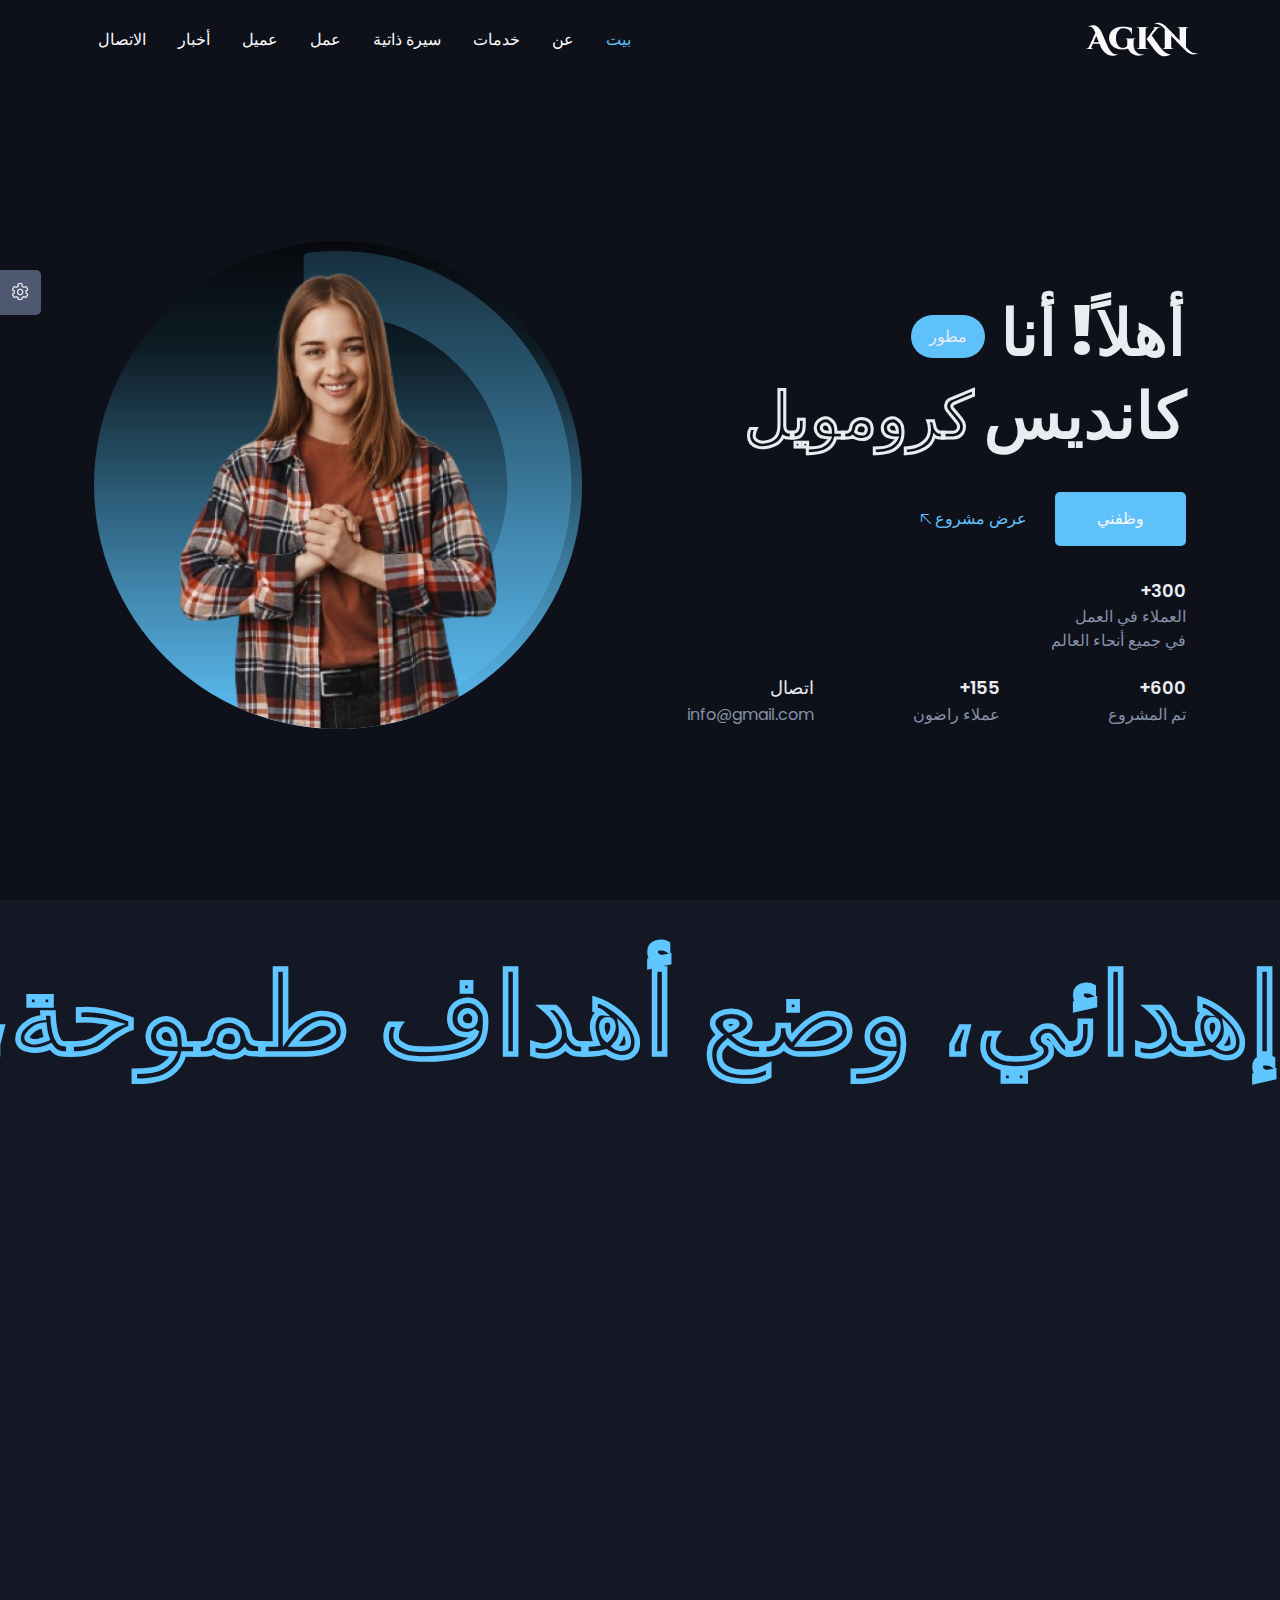
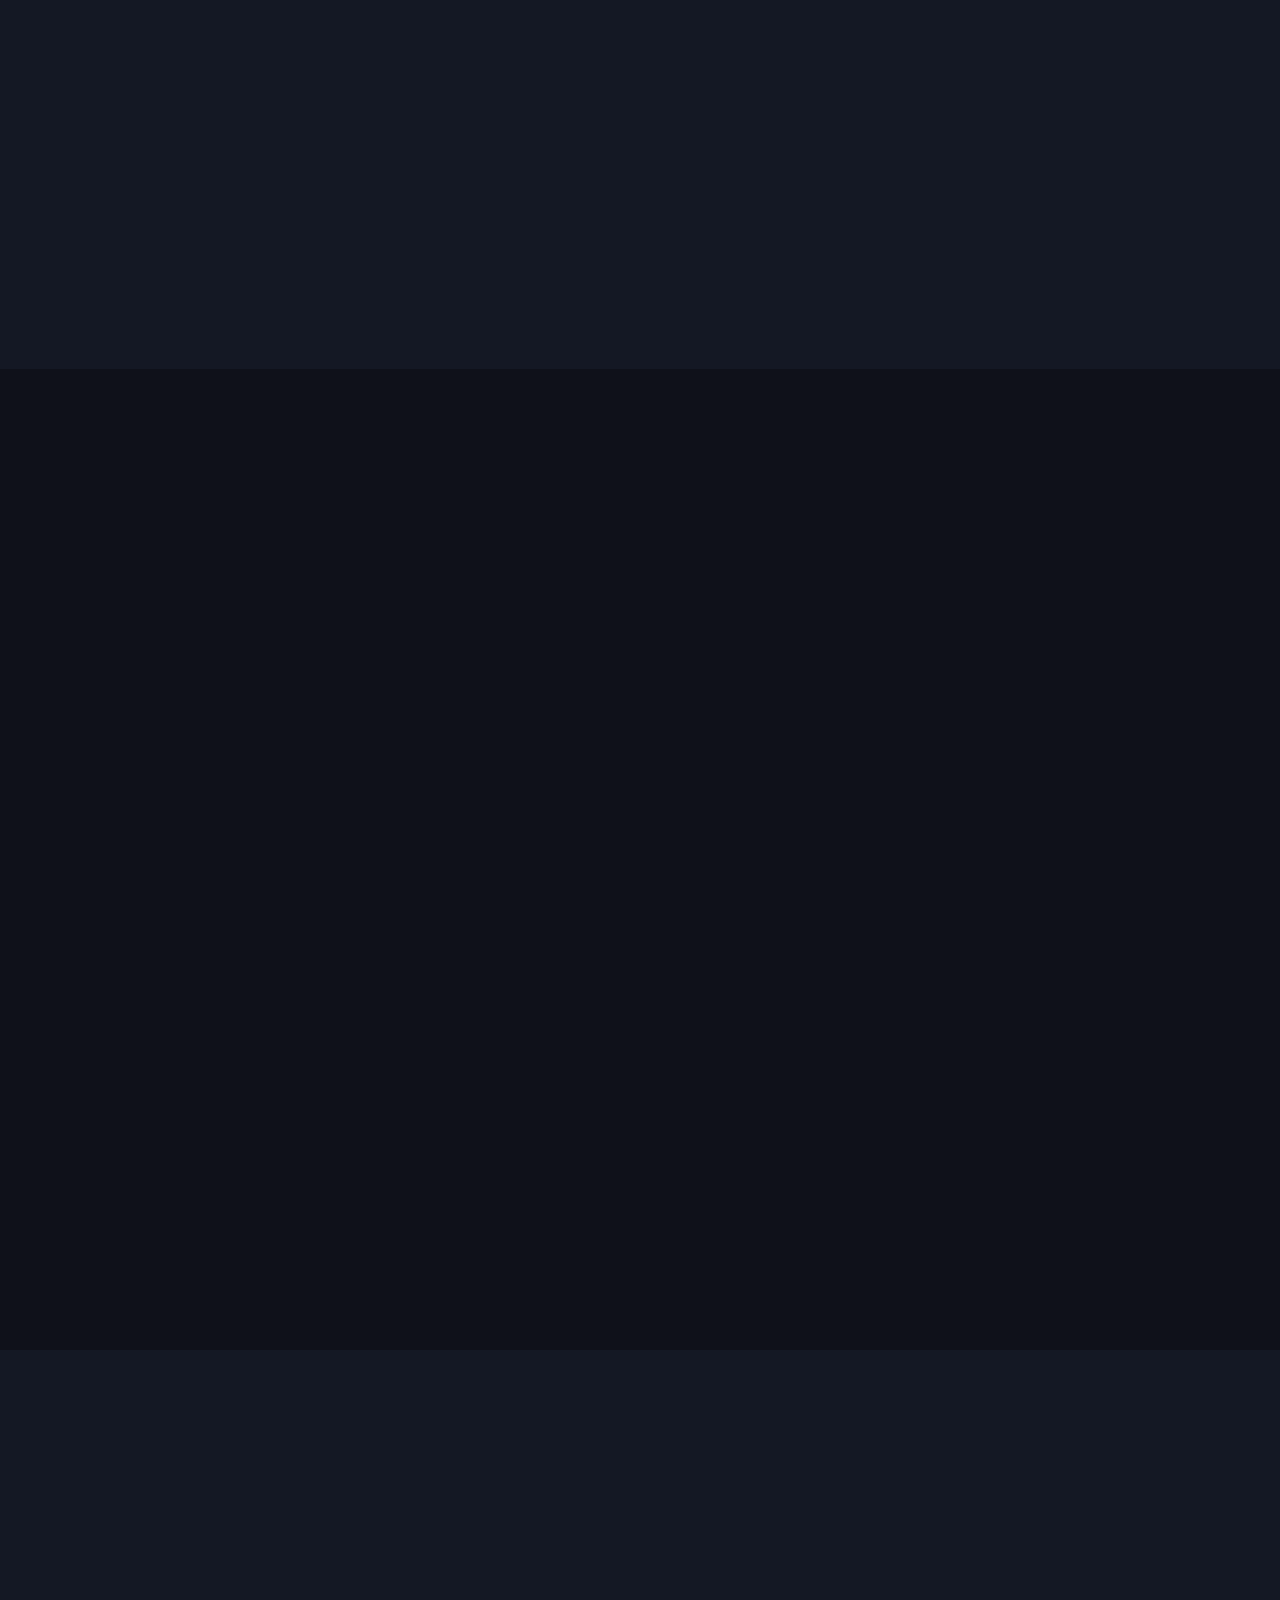
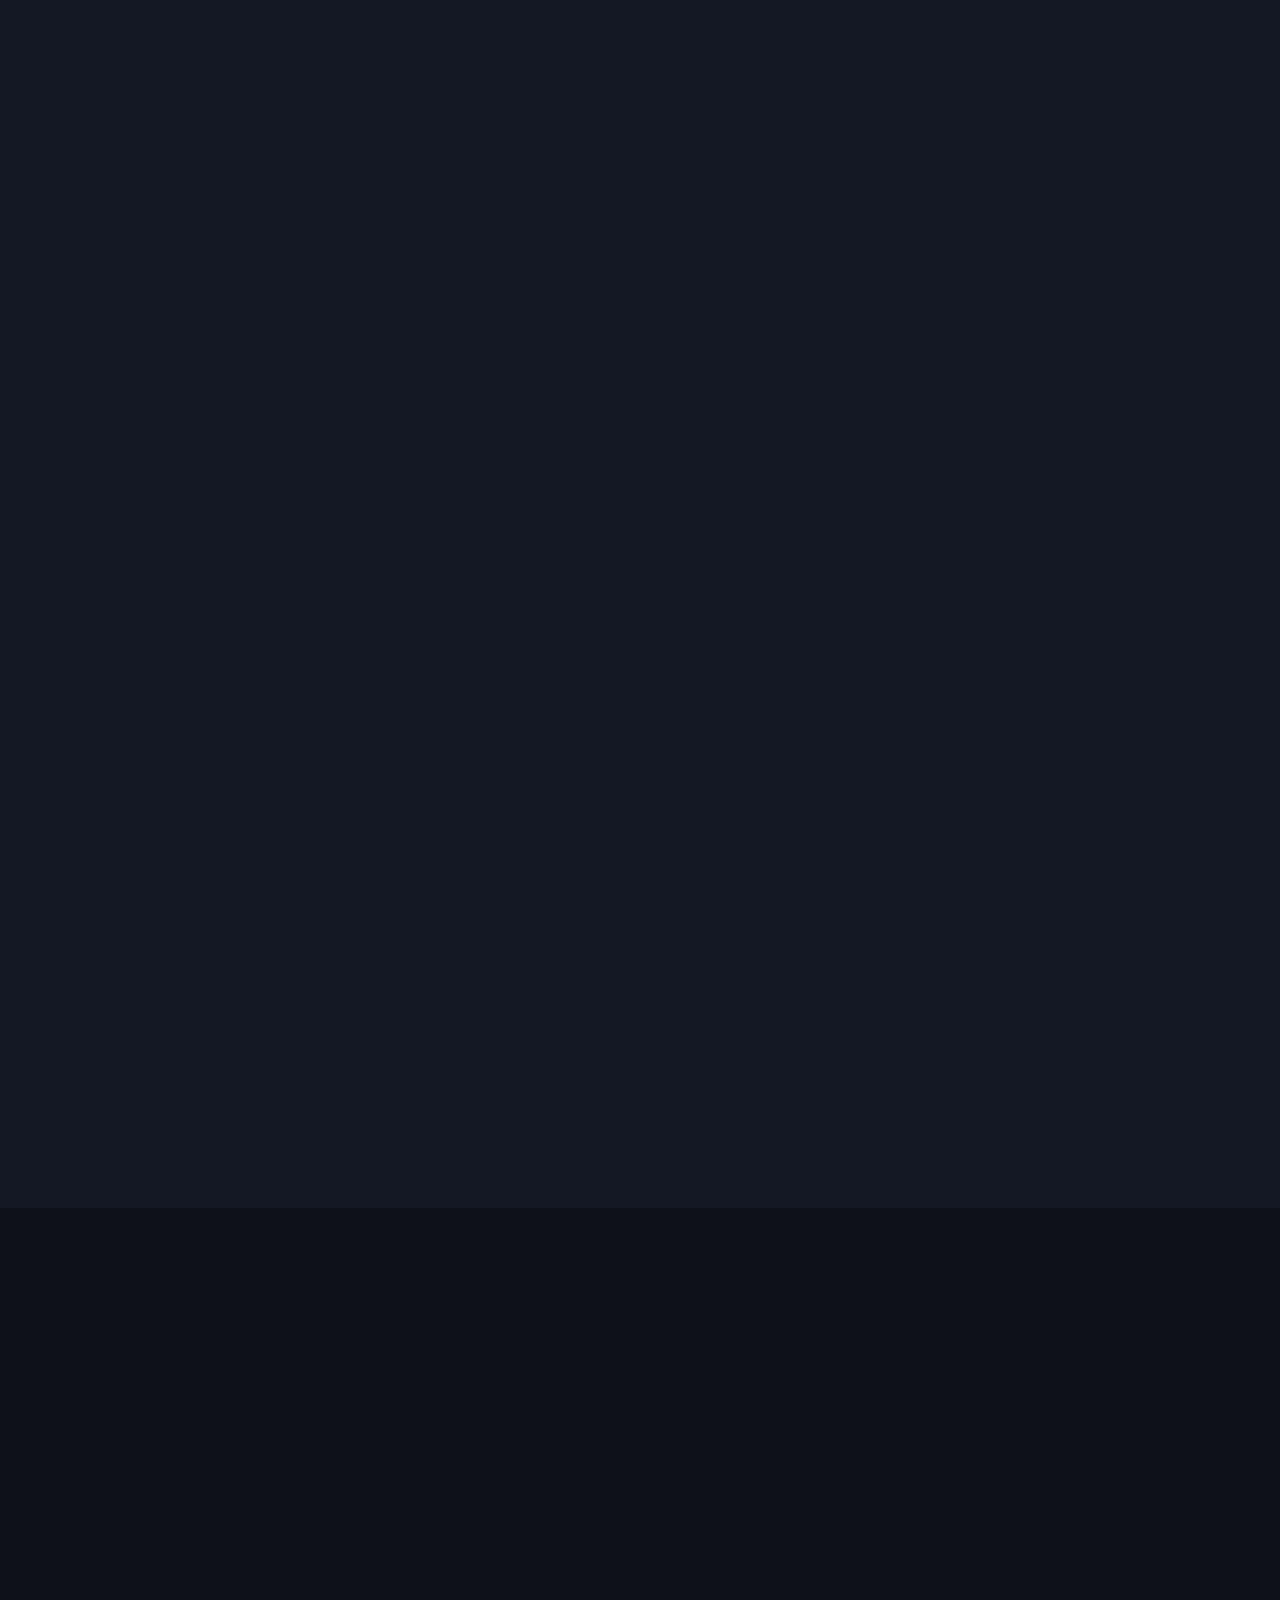
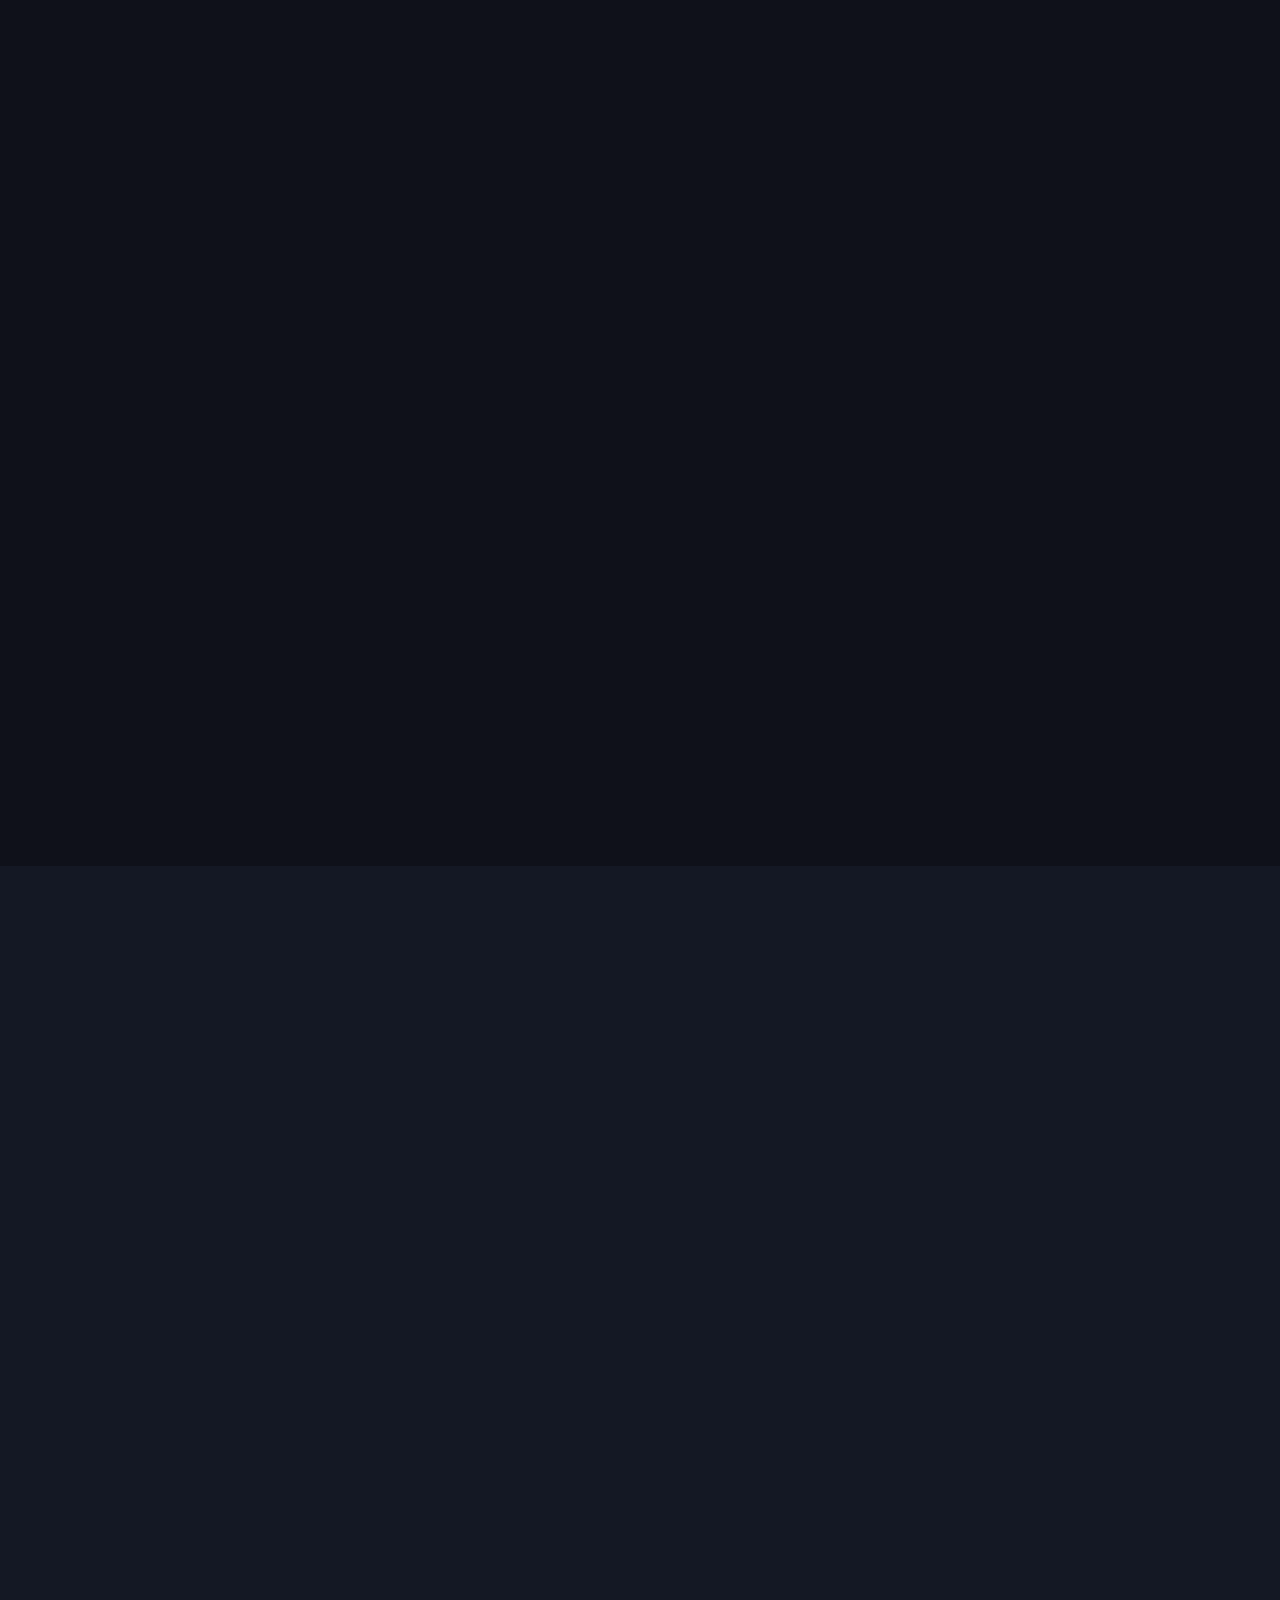
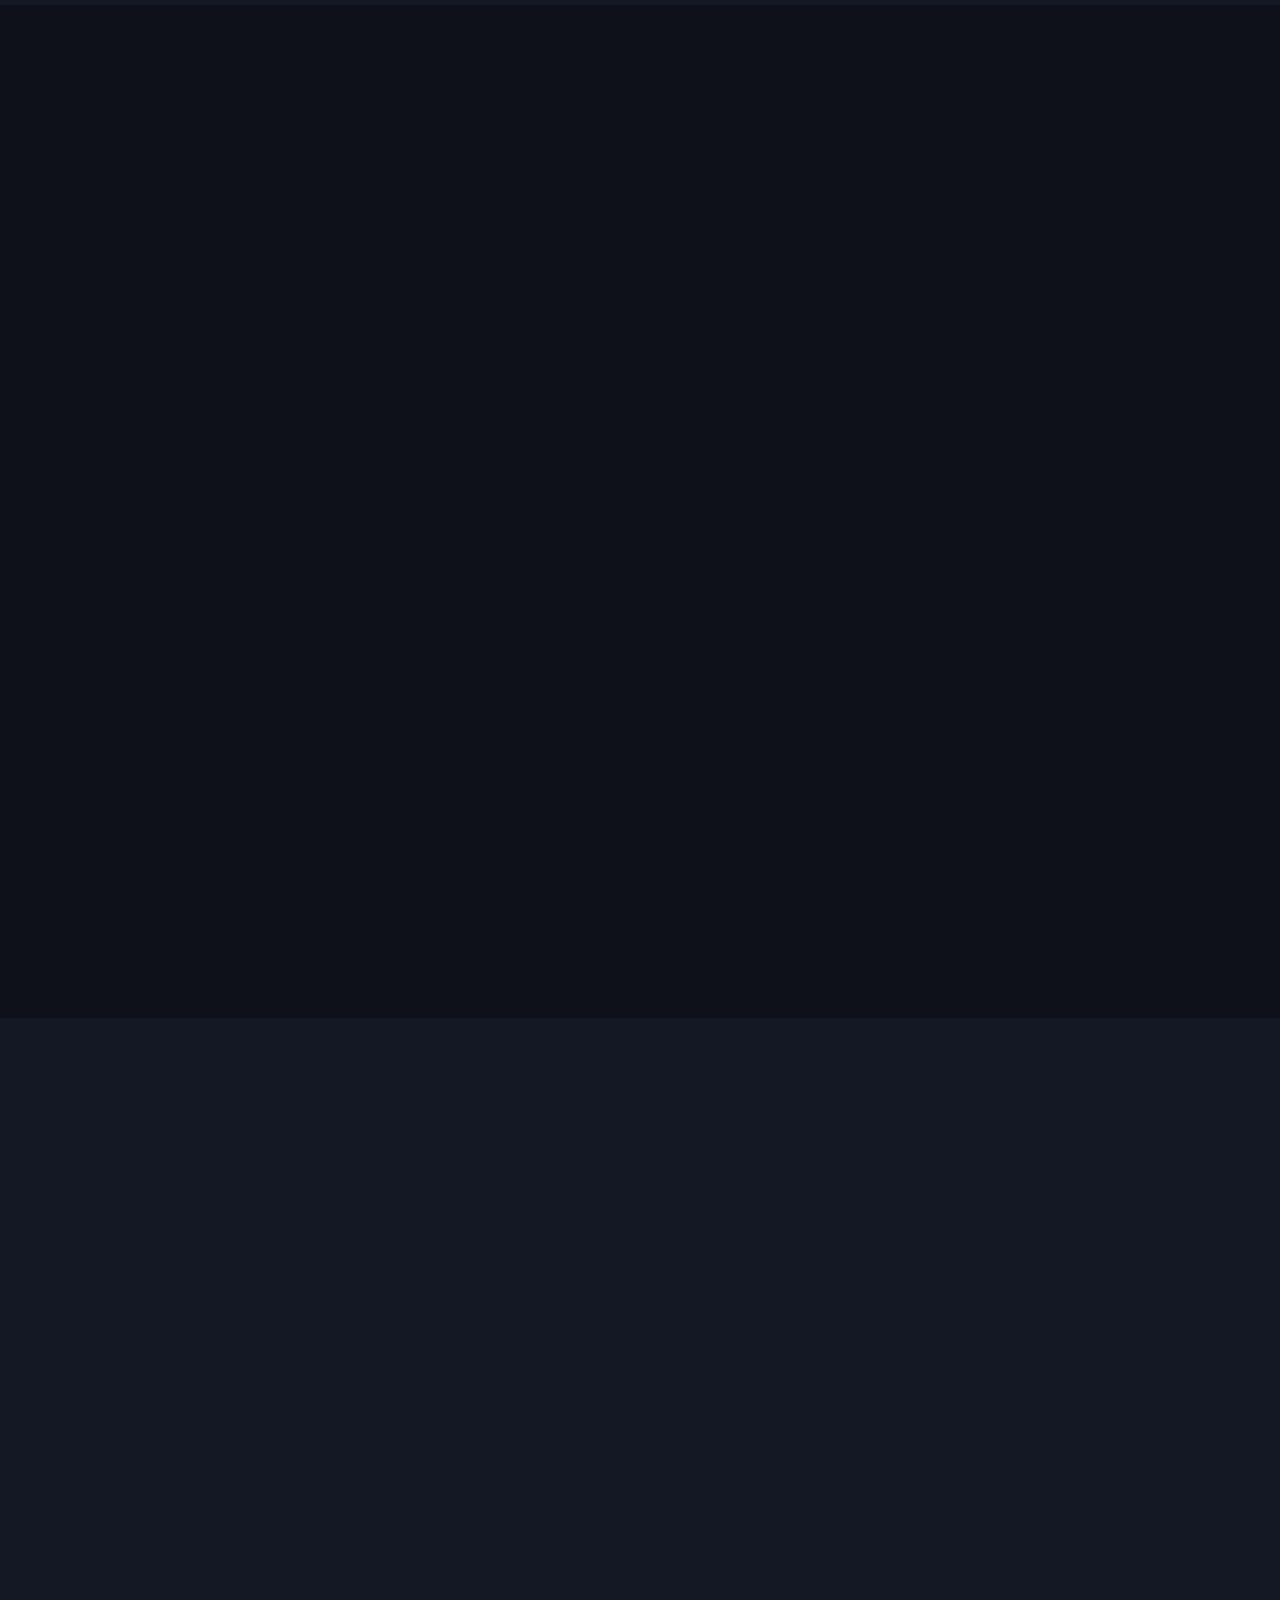
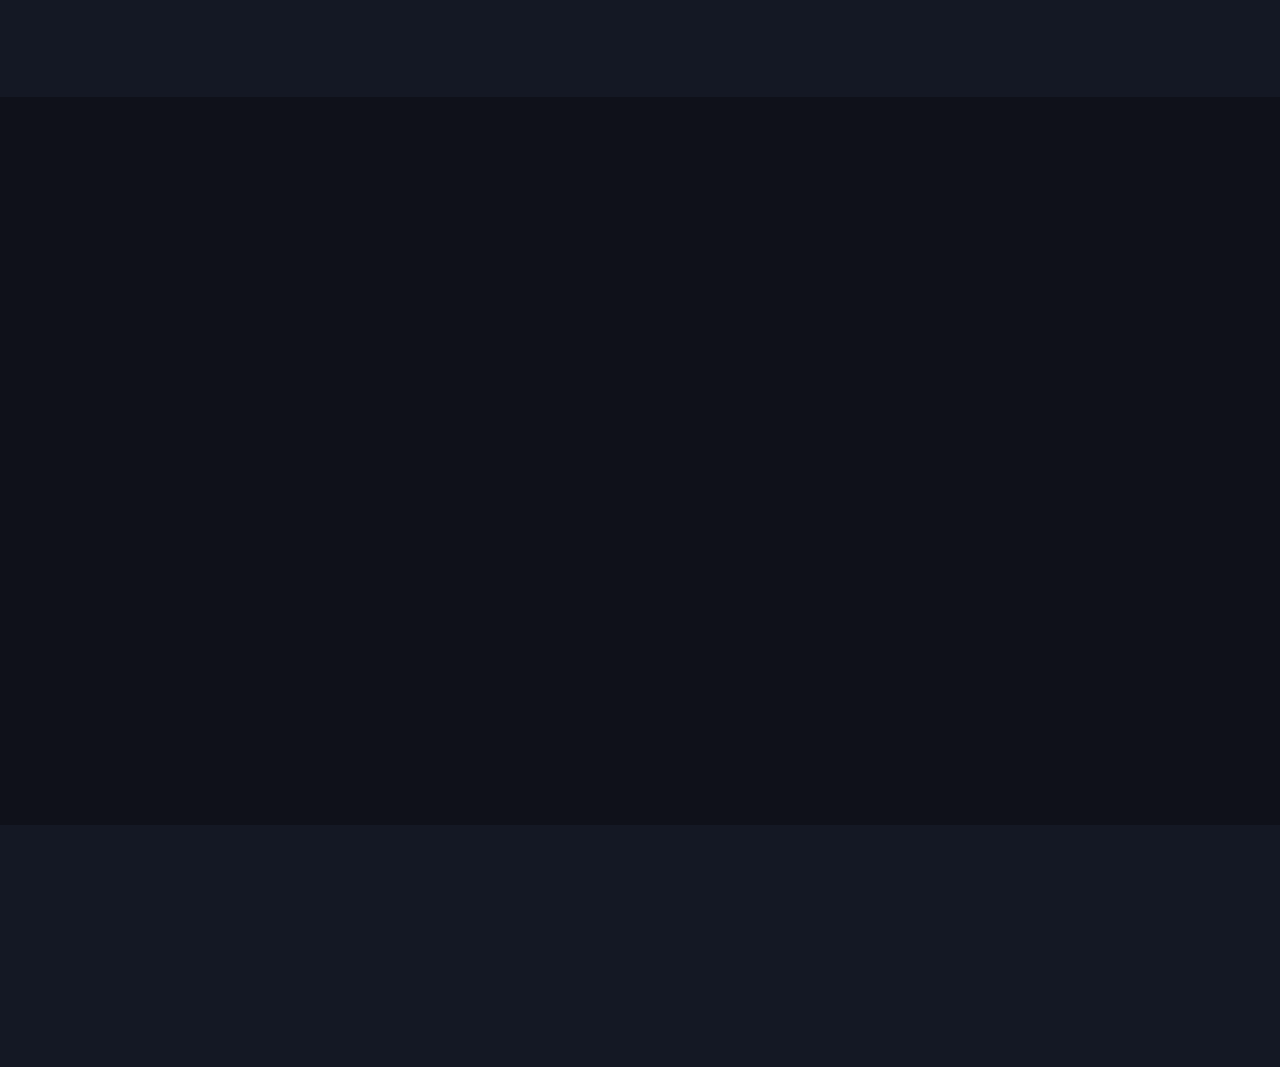
<file: mountainclimbersstar.com/demo/html/agkn/index_rtl_default.html>
<!DOCTYPE html>
<html lang="ar" dir="rtl">


<!-- Mirrored from mountainclimbersstar.com/demo/html/agkn/index_rtl_default.html by HTTrack Website Copier/3.x [XR&CO'2014], Wed, 22 Oct 2025 01:03:58 GMT -->
<head>
    <meta charset="UTF-8">
    <meta name="viewport" content="width=device-width, initial-scale=1.0">
    <title>أجكن - قالب المحفظة الشخصية</title>
    <meta name="description" content="AGKN is responsive bootstrap 5 one page personal portfolio html template.">
    <meta name="author" content="mountainclimbersstar.com">

    <!-- Fav Icon -->
    <link rel="shortcut icon" href="assets/images/favicon.ico" type="image/x-icon">

    <!-- Template Google Fonts -->
    <link
        href="https://fonts.googleapis.com/css2?family=Cinzel+Decorative:wght@400;700;900&amp;family=Poppins:ital,wght@0,100;0,200;0,300;0,400;0,500;0,600;0,700;0,800;0,900;1,100;1,200;1,300;1,400;1,500;1,600;1,700;1,800;1,900&amp;display=swap"
        rel="stylesheet">

    <!-- Animate -->
    <link rel="stylesheet" href="assets/css/animate.min.css">
    <!-- Bootstrap -->
    <!-- <link rel="stylesheet" href="assets/css/bootstrap.min.css"> -->
    <link rel="stylesheet" href="assets/css/bootstrap.rtl.min.css">
    <!-- Font Awesome -->
    <link rel="stylesheet" href="assets/css/all.min.css">
    <!-- Owl Carousel -->
    <link rel="stylesheet" href="assets/css/owl.carousel.min.css">
    <link rel="stylesheet" href="assets/css/owl.theme.default.min.css">
    <!-- Youtube Video Background -->
    <link rel="stylesheet" href="assets/css/jquery.mb.YTPlayer.min.css">
    <!-- AGKN Theme CSS -->
    <link rel="stylesheet" href="assets/css/style.css">
    <!-- Responsive -->
    <link rel="stylesheet" href="assets/css/responsive.css">
    <!-- Custom CSS -->
    <link rel="stylesheet" href="assets/css/custom.css">
    <!-- Color Switcher -->
    <link rel="stylesheet" href="assets/css/color-switcher.css">

    <!-- CSS Skin File -->
    <link id="color-switcher" rel="stylesheet" href="assets/css/skins/mayaBlue.css">
</head>

<body>

    <!-- Preloader -->
    <div class="preloader">
        <div class="loader"></div>
    </div>

    <!-- ===== Document Wrapper Start ===== -->
    <div class="main-wrapper">

        <!-- Header -->
        <header id="header" class="header">
            <nav class="navbar primary-menu navbar-expand-lg navbar-sticky">
                <div class="container">

                    <!-- Logo -->
                    <a class="navbar-brand" href="index.html" title="AGKN">
                        <img src="assets/images/logo/logo-light.png" alt="AGKN">
                    </a>
                    <!-- Logo End -->

                    <!-- Nav Toggler -->
                    <button class="navbar-toggler hamburger-menu ms-auto p-3 me-0" data-bs-toggle="collapse"
                        data-bs-target="#header-nav" aria-controls="header-nav" aria-expanded="false"
                        aria-label="Toggle navigation">
                        <span class="line line-1"></span>
                        <span class="line line-2"></span>
                        <span class="line line-3"></span>
                    </button>
                    <!-- Nav Toggler End -->

                    <div class="collapse navbar-collapse" id="header-nav">
                        <ul class="navbar-nav ms-auto">
                            <li class="nav-item">
                                <a class="nav-link active" aria-current="page" href="#hero-area">بيت</a>
                            </li>
                            <li class="nav-item">
                                <a class="nav-link" href="#about">عن</a>
                            </li>
                            <li class="nav-item">
                                <a class="nav-link" href="#service">خدمات</a>
                            </li>
                            <li class="nav-item">
                                <a class="nav-link" href="#resume">سيرة ذاتية</a>
                            </li>
                            <li class="nav-item">
                                <a class="nav-link" href="#portfolio">عمل</a>
                            </li>
                            <li class="nav-item">
                                <a class="nav-link" href="#testimonial">عميل</a>
                            </li>
                            <li class="nav-item">
                                <a class="nav-link" href="#news">أخبار</a>
                            </li>
                            <li class="nav-item">
                                <a class="nav-link" href="#contact">الاتصال</a>
                            </li>
                        </ul>
                    </div>
                </div>
            </nav>
        </header>
        <!-- Header End -->

        <!-- ===== Main Start ===== -->
        <main id="content" class="site-main" data-bs-spy="scroll" data-bs-target="#header-nav" data-bs-offset="1">

            <!-- Hero Section -->
            <section id="hero-area" class="hero-area">
                <div class="container">
                    <div class="hero-content d-flex justify-content-center">
                        <div class="row align-items-center text-lg-start text-center">
                            <div class="col-lg-6 col-sm-12 mt-0 mt-lg-5">
                                <div class="typed-strings">
                                    <p>مطور</p>
                                    <p>مصور فوتوغرافي</p>
                                    <p>مصمم ثلاثي الأبعاد</p>
                                </div>
                                <h1 class="hero-head text-12xl fw-800 mb-5">أهلاً! أنا<span
                                        class="typing typed text-base fw-500 ms-3"></span><br>
                                    كانديس <span class="strok-text">كرومويل</span></h1>
                                <div class="link-group mb-5">
                                    <a href="#" class="button button-default">وظفني</a>
                                    <a href="#portfolio" class="ms-4 text-base fw-500">عرض مشروع <i
                                            class="fa-light fa-arrow-up-right"></i></a>
                                </div>
                                <div class="row hero-details-wrap">
                                    <div class="col-lg-12 col-6 mb-lg-4 mb-3">
                                        <h5 class="text-lg fw-600 mb-1">300+</h5>
                                        <p>العملاء في العمل <br>في جميع أنحاء العالم</p>
                                    </div>
                                    <div class="col-lg-4 col-6">
                                        <h5 class="text-lg fw-600 mb-1">600+</h5>
                                        <p>تم المشروع</p>
                                    </div>
                                    <div class="col-lg-4 col-6">
                                        <h5 class="text-lg fw-600 mb-1">155+</h5>
                                        <p>عملاء راضون</p>
                                    </div>
                                    <div class="col-lg-4 col-6">
                                        <h5 class="text-lg fw-500 mb-1">اتصال</h5>
                                        <p><a href="mailto:info@gmail.com">info@gmail.com</a></p>
                                    </div>
                                </div>
                            </div>
                            <div class="col-lg-6 col-sm-12 my-lg-0 my-5">
                                <div class="hero-image-wrap">
                                    <div class="hero-image wow zoomIn">
                                        <img src="assets/images/hero-img.png" alt="Hero Image">
                                        <svg width="537" height="538" viewBox="0 0 537 538" fill="none"
                                            xmlns="http://www.w3.org/2000/svg">
                                            <path fill-rule="evenodd" clip-rule="evenodd"
                                                d="M267.902 538C416.467 538 536.902 417.565 536.902 269C536.902 120.435 416.467 0 267.902 0C256.174 0 244.62 0.750601 233.288 2.20639C230.824 2.52295 229 4.63569 229 7.12022V71.4601C229 74.6195 231.894 76.9837 235.009 76.4554C245.702 74.6417 256.692 73.6972 267.902 73.6972C375.765 73.6972 463.205 161.137 463.205 269C463.205 376.863 375.765 464.303 267.902 464.303C256.692 464.303 245.702 463.358 235.009 461.545C231.894 461.016 229 463.38 229 466.54V530.88C229 533.364 230.824 535.477 233.288 535.794C244.62 537.249 256.174 538 267.902 538Z"
                                                fill="url(#paint0_linear_78_595)" />
                                            <defs>
                                                <linearGradient id="paint0_linear_78_595" x1="588.958" y1="-2.82165"
                                                    x2="588.958" y2="540.822" gradientUnits="userSpaceOnUse">
                                                    <stop offset="0" stop-opacity="0.5" />
                                                    <stop offset="0" class="stop-color-1" />
                                                    <stop offset="100%" class="stop-color-2" />
                                                </linearGradient>
                                            </defs>
                                        </svg>
                                    </div>
                                </div>
                            </div>
                        </div>
                    </div>
                </div>
            </section>
            <!-- Hero Section End -->

            <!-- Sliding Text -->
            <div class="text-scroller pt-lg-5 pt-4 section-bg">
                <div class="text-scroller-in">
                    <h4 class="text-19xl">إهدائي،</h4>
                    <h4 class="text-19xl">وضع أهداف طموحة،</h4>
                    <h4 class="text-19xl">التخيل والاحتمالات</h4>
                    <h4 class="text-19xl">مثابرة</h4>
                    <h4 class="text-19xl">يحقق</h4>
                </div>
                <div class="text-scroller-in">
                    <h4 class="text-19xl">إهدائي،</h4>
                    <h4 class="text-19xl">وضع أهداف طموحة،</h4>
                    <h4 class="text-19xl">التخيل والاحتمالات</h4>
                    <h4 class="text-19xl">مثابر</h4>
                    <h4 class="text-19xl">يحقق</h4>
                </div>
            </div>
            <!-- Sliding Text End -->

            <!-- About Section -->
            <section id="about" class="about section-bg">
                <div class="container">
                    <!-- Section Title -->
                    <div class="section-title text-center wow fadeInUp">
                        <h5 class="cinzel-decorative mb-1">بدأ أن يفهم</h5>
                        <h2 class="text-6xl fw-600 mb-0">ْعَنِّي</h2>
                    </div>
                    <!-- Section Title End -->

                    <div class="row gx-4 gx-md-5 align-items-center">
                        <div class="col-lg-5 col-12 wow fadeInUp">
                            <div class="image-exp">
                                <div class="about-image">
                                    <div class="image">
                                        <img src="assets/images/about.png" alt="About">
                                    </div>
                                </div>
                            </div>
                        </div>
                        <div class="col-lg-7 col-12 about-me wow fadeInUp" data-wow-delay="0.2s">
                            <h3 class="text-3xl fw-600 mb-3">أنا <span>اشلي روزا</span>, مطور ويب</h3>
                            <p class="mb-2">أنا آشلي، مطور ويب شغوف ولدي موهبة تحويل الأفكار إلى تجارب رقمية تفاعلية
                                وسهلة الاستخدام.</p>
                            <p>أنا ملتزم بصياغة تجارب رقمية استثنائية. من خلال مزيج من الإبداع والبراعة التقنية، أقوم
                                بإضفاء الحيوية على الأفكار من خلال مواقع ويب نظيفة وفعالة وسهلة الاستخدام. أنا أؤمن
                                بقدرة الكود على تحويل الأفكار إلى حلول ملموسة.</p>
                            <hr class="separator">
                            <address class="address">
                                <div class="row">
                                    <div class="info col-md-6 col-12">
                                        <p><strong>اسم: </strong>كانديس كرومويل</p>
                                    </div>
                                    <div class="info col-md-6 col-12">
                                        <p><strong>بريد إلكتروني: </strong><a
                                                href="mailto:ashley@info.com">ashley@info.com</a>
                                        </p>
                                    </div>
                                </div>
                                <div class="row">
                                    <div class="info col-md-6 col-12">
                                        <p><strong>عمر: </strong>22</p>
                                    </div>
                                    <div class="info col-md-6 col-12">
                                        <p><strong>من: </strong>تورنتو كندا</p>
                                    </div>
                                </div>
                            </address>
                            <div class="about-btn-group">
                                <a href="#" class="button button-default">تحميل السيرة الذاتية</a>
                                <a href="#portfolio" class="button button-border ms-2">عملى</a>
                            </div>
                        </div>
                    </div>
                </div>
            </section>
            <!-- About Section End -->

            <!-- Service Section -->
            <section id="service" class="service section-ptb">
                <div class="container">
                    <!-- Section Title -->
                    <div class="section-title text-center wow fadeInUp">
                        <h5 class="cinzel-decorative mb-1">ما أقدمه</h5>
                        <h2 class="text-6xl fw-600 mb-0">خدمات</h2>
                    </div>
                    <!-- Section Title End -->

                    <div class="row">
                        <!-- Service #01 -->
                        <div class="col-lg-4 col-md-6 col-12 mb-4 wow fadeInUp">
                            <div class="service-wrapper text-center">
                                <div class="icon-box">
                                    <i class="fa-brands fa-html5"></i>
                                </div>
                                <h3 class="text-2xl fw-600 mb-3">تصميم الويب</h3>
                                <p>ببساطة، نص وهمي للطباعة وصناعة أدوات الطباعة. كان النص الوهمي القياسي في الصناعة منذ
                                    القرن الخامس عشر الميلادي ، عندما أخذت طابعة غير معروفة</p>
                            </div>
                        </div>
                        <!-- Service #02 -->
                        <div class="col-lg-4 col-md-6 col-12 mb-4 wow fadeInUp">
                            <div class="service-wrapper text-center">
                                <div class="icon-box">
                                    <i class="fa-regular fa-wand-magic-sparkles"></i>
                                </div>
                                <h3 class="text-2xl fw-600 mb-3">تصميم واجهة المستخدم</h3>
                                <p>ببساطة، نص وهمي للطباعة وصناعة أدوات الطباعة. كان النص الوهمي القياسي في الصناعة منذ
                                    القرن الخامس عشر الميلادي ، عندما أخذت طابعة غير معروفة</p>
                            </div>
                        </div>
                        <!-- Service #03 -->
                        <div class="col-lg-4 col-md-6 col-12 mb-4 wow fadeInUp">
                            <div class="service-wrapper text-center">
                                <div class="icon-box">
                                    <i class="fa-brands fa-unity"></i>
                                </div>
                                <h3 class="text-2xl fw-600 mb-3">تصميم نموذج ثلاثي الأبعاد</h3>
                                <p>ببساطة، نص وهمي للطباعة وصناعة أدوات الطباعة. كان النص الوهمي القياسي في الصناعة منذ
                                    القرن الخامس عشر الميلادي ، عندما أخذت طابعة غير معروفة</p>
                            </div>
                        </div>
                        <!-- Service #04 -->
                        <div class="col-lg-4 col-md-6 col-12 mb-4 wow fadeInUp">
                            <div class="service-wrapper text-center">
                                <div class="icon-box">
                                    <i class="fa-regular fa-code"></i>
                                </div>
                                <h3 class="text-2xl fw-600 mb-3">تطوير الشبكة</h3>
                                <p>ببساطة، نص وهمي للطباعة وصناعة أدوات الطباعة. كان النص الوهمي القياسي في الصناعة منذ
                                    القرن الخامس عشر الميلادي ، عندما أخذت طابعة غير معروفة</p>
                            </div>
                        </div>
                        <!-- Service #05 -->
                        <div class="col-lg-4 col-md-6 col-12 mb-4 wow fadeInUp">
                            <div class="service-wrapper text-center">
                                <div class="icon-box">
                                    <i class="fa-regular fa-photo-film"></i>
                                </div>
                                <h3 class="text-2xl fw-600 mb-3">انشاء محتوى</h3>
                                <p>ببساطة، نص وهمي للطباعة وصناعة أدوات الطباعة. كان النص الوهمي القياسي في الصناعة منذ
                                    القرن الخامس عشر الميلادي ، عندما أخذت طابعة غير معروفة</p>
                            </div>
                        </div>
                        <!-- Service #06 -->
                        <div class="col-lg-4 col-md-6 col-12 mb-4 wow fadeInUp">
                            <div class="service-wrapper text-center">
                                <div class="icon-box">
                                    <i class="fa-regular fa-chart-line-down"></i>
                                </div>
                                <h3 class="text-2xl fw-600 mb-3">تحليل الأعمال</h3>
                                <p>ببساطة، نص وهمي للطباعة وصناعة أدوات الطباعة. كان النص الوهمي القياسي في الصناعة منذ
                                    القرن الخامس عشر الميلادي ، عندما أخذت طابعة غير معروفة</p>
                            </div>
                        </div>
                    </div>
                </div>
            </section>
            <!-- Service Section End -->

            <!-- Resume Section -->
            <section id="resume" class="resume section-ptb section-bg">
                <div class="container">
                    <!-- Section Title -->
                    <div class="section-title text-center wow fadeInUp">
                        <h5 class="cinzel-decorative mb-1">ملخصي</h5>
                        <h2 class="text-6xl fw-600 mb-0">سيرة ذاتية</h2>
                    </div>
                    <!-- Section Title End -->

                    <div class="row gx-4 gx-md-5">
                        <div class="col-md-6 wow fadeInUp">
                            <h3 class="title text-3xl fw-600">تعليم</h3>
                            <div class="resume-box education p-4 mb-4">
                                <h5 class="resume-count text-3xl fw-600 mb-0">01</h5>
                                <h3 class="resume-date text-3xl fw-600 mb-3">2008 - 10</h3>
                                <h4 class="resume-heading text-xl fw-500 mb-2">علوم الكمبيوتر</h4>
                                <p class="resume-title text-base mb-3">جامعة هارفارد (الولايات المتحدة الأمريكية)</p>
                                <p>ببساطة، نص وهمي للطباعة وصناعة أدوات الطباعة. كان النص الوهمي القياسي في الصناعة منذ
                                    القرن الخامس عشر الميلادي ، عندما أخذت طابع</p>
                            </div>
                            <div class="resume-box education p-4 mb-4">
                                <h5 class="resume-count text-3xl fw-600 mb-0">02</h5>
                                <h3 class="resume-date text-3xl fw-600 mb-3">2011 - 14</h3>
                                <h4 class="resume-heading text-xl fw-500 mb-2">درجة البكالوريوس</h4>
                                <p class="resume-title text-base mb-3">جامعة أكسفورد (المملكة المتحدة)</p>
                                <p>ببساطة، نص وهمي للطباعة وصناعة أدوات الطباعة. كان النص الوهمي القياسي في الصناعة منذ
                                    القرن الخامس عشر الميلادي ، عندما أخذت طابع</p>
                            </div>
                            <div class="resume-box education p-4 mb-4">
                                <h5 class="resume-count text-3xl fw-600 mb-0">03</h5>
                                <h3 class="resume-date text-3xl fw-600 mb-3">2009 - 17</h3>
                                <h4 class="resume-heading text-xl fw-500 mb-2">درجة الماجستير</h4>
                                <p class="resume-title text-base mb-3">جامعة تورنتو (كندا)</p>
                                <p>ببساطة، نص وهمي للطباعة وصناعة أدوات الطباعة. كان النص الوهمي القياسي في الصناعة منذ
                                    القرن الخامس عشر الميلادي ، عندما أخذت طابع</p>
                            </div>
                        </div>
                        <div class="col-md-6 wow fadeInUp" data-wow-delay="0.2s">
                            <h3 class="title text-3xl fw-600">خبرة</h3>
                            <div class="resume-box expriance p-4 mb-4">
                                <h5 class="resume-count text-3xl fw-600 mb-0">01</h5>
                                <h3 class="resume-date text-3xl fw-600 mb-3">2017 - 21</h3>
                                <h4 class="resume-heading text-xl fw-500 mb-2">الابن مطور نهاية الخط</h4>
                                <p class="resume-title text-base mb-3">قالب الوحش</p>
                                <p>ببساطة، نص وهمي للطباعة وصناعة أدوات الطباعة. كان النص الوهمي القياسي في الصناعة منذ
                                    القرن الخامس عشر الميلادي ، عندما أخذت طابع</p>
                            </div>
                            <div class="resume-box expriance p-4 mb-4">
                                <h5 class="resume-count text-3xl fw-600 mb-0">02</h5>
                                <h3 class="resume-date text-3xl fw-600 mb-3">2021 - 24</h3>
                                <h4 class="resume-heading text-xl fw-500 mb-2">الأب مصمم نماذج ثلاثية الأبعاد</h4>
                                <p class="resume-title text-base mb-3">نجم متسلقي الجبال</p>
                                <p>ببساطة، نص وهمي للطباعة وصناعة أدوات الطباعة. كان النص الوهمي القياسي في الصناعة منذ
                                    القرن الخامس عشر الميلادي ، عندما أخذت طابع</p>
                            </div>
                            <div class="resume-box expriance p-4 mb-4">
                                <h5 class="resume-count text-3xl fw-600 mb-0">03</h5>
                                <h3 class="resume-date text-3xl fw-600 mb-3">2025 - 29</h3>
                                <h4 class="resume-heading text-xl fw-500 mb-2">مصمم المنتج</h4>
                                <p class="resume-title text-base mb-3">مراوغة</p>
                                <p>ببساطة، نص وهمي للطباعة وصناعة أدوات الطباعة. كان النص الوهمي القياسي في الصناعة منذ
                                    القرن الخامس عشر الميلادي ، عندما أخذت طابع</p>
                            </div>
                        </div>
                    </div>
                    <h3 class="title text-3xl fw-600 mt-4 wow fadeInUp">مهاراتي</h3>
                    <div class="row gx-4 gx-md-5 skills">
                        <div class="col-md-6 wow fadeInUp">
                            <p class="fw-500 mb-2">تصميم الويب <span class="float-end">75%</span></p>
                            <div class="skill-progress mb-4">
                                <div class="progress-in" style="width:75%"></div>
                            </div>
                            <p class="fw-500 mb-2">المغلق <span class="float-end">95%</span></p>
                            <div class="skill-progress mb-4">
                                <div class="progress-in" style="width:95%"></div>
                            </div>
                            <p class="fw-500 mb-2">جافا سكريبت <span class="float-end">65%</span></p>
                            <div class="skill-progress mb-4">
                                <div class="progress-in" style="width:65%"></div>
                            </div>
                        </div>
                        <div class="col-md-6 wow fadeInUp" data-wow-delay="0.2s">
                            <p class="fw-500 mb-2">رد فعل شبيبة <span class="float-end">88%</span></p>
                            <div class="skill-progress mb-4">
                                <div class="progress-in" style="width:88%"></div>
                            </div>
                            <p class="fw-500 mb-2">ساس <span class="float-end">45%</span></p>
                            <div class="skill-progress mb-4">
                                <div class="progress-in" style="width:45%"></div>
                            </div>
                            <p class="fw-500 mb-2">بوتستراب <span class="float-end">99%</span></p>
                            <div class="skill-progress mb-4">
                                <div class="progress-in" style="width:99%"></div>
                            </div>
                        </div>
                    </div>
                </div>
            </section>
            <!-- Resume Section End -->

            <!-- Portfolio Section -->
            <section id="portfolio" class="portfolio section-ptb">
                <div class="container">
                    <!-- Section Title -->
                    <div class="section-title text-center wow fadeInUp">
                        <h5 class="cinzel-decorative mb-1">أعمالي الأخيرة</h5>
                        <h2 class="text-6xl fw-600 mb-0">محفظتي</h2>
                    </div>
                    <!-- Section Title End -->

                    <div class="row">
                        <!-- Portfolio #01 -->
                        <div class="col-lg-4 col-md-6 col-12 mb-4 wow fadeInUp">
                            <div class="portfolio-wrapper p-4">
                                <div class="portfolio-img mb-3">
                                    <img class="img-fluid" src="assets/images/portfolio/01.png" alt="Portfolio">
                                </div>
                                <h3 class="text-xl fw-600 mb-4">لوحة معلومات العملة المشفرة والتصور المالي</h3>
                                <div class="portfolio-btn-group d-flex align-items-center">
                                    <a href="#" class="button button-default">عرض حي</a>
                                    <a href="#" class="ms-3"><i class="fa-brands fa-github"></i></a>
                                </div>
                            </div>
                        </div>
                        <!-- Portfolio #02 -->
                        <div class="col-lg-4 col-md-6 col-12 mb-4 wow fadeInUp">
                            <div class="portfolio-wrapper p-4">
                                <div class="portfolio-img mb-3">
                                    <img class="img-fluid" src="assets/images/portfolio/02.png" alt="Portfolio">
                                </div>
                                <h3 class="text-xl fw-600 mb-4">لوحة معلومات العملة المشفرة والتصور المالي</h3>
                                <div class="portfolio-btn-group d-flex align-items-center">
                                    <a href="#" class="button button-default">عرض حي</a>
                                    <a href="#" class="ms-3"><i class="fa-regular fa-square-arrow-up-right"></i></a>
                                </div>
                            </div>
                        </div>
                        <!-- Portfolio #03-->
                        <div class="col-lg-4 col-md-6 col-12 mb-4 wow fadeInUp">
                            <div class="portfolio-wrapper p-4">
                                <div class="portfolio-img mb-3">
                                    <img class="img-fluid" src="assets/images/portfolio/03.png" alt="Portfolio">
                                </div>
                                <h3 class="text-xl fw-600 mb-4">لوحة معلومات العملة المشفرة والتصور المالي</h3>
                                <div class="portfolio-btn-group d-flex align-items-center">
                                    <a href="#" class="button button-default">عرض حي</a>
                                    <a href="#" class="ms-3"><i class="fa-brands fa-github"></i></a>
                                </div>
                            </div>
                        </div>
                        <!-- Portfolio #04-->
                        <div class="col-lg-4 col-md-6 col-12 mb-4 wow fadeInUp">
                            <div class="portfolio-wrapper p-4">
                                <div class="portfolio-img mb-3">
                                    <img class="img-fluid" src="assets/images/portfolio/04.png" alt="Portfolio">
                                </div>
                                <h3 class="text-xl fw-600 mb-4">لوحة معلومات العملة المشفرة والتصور المالي</h3>
                                <div class="portfolio-btn-group d-flex align-items-center">
                                    <a href="#" class="button button-default">عرض حي</a>
                                    <a href="#" class="ms-3"><i class="fa-regular fa-square-arrow-up-right"></i></a>
                                </div>
                            </div>
                        </div>
                        <!-- Portfolio #05-->
                        <div class="col-lg-4 col-md-6 col-12 mb-4 wow fadeInUp">
                            <div class="portfolio-wrapper p-4">
                                <div class="portfolio-img mb-3">
                                    <img class="img-fluid" src="assets/images/portfolio/05.png" alt="Portfolio">
                                </div>
                                <h3 class="text-xl fw-600 mb-4">لوحة معلومات العملة المشفرة والتصور المالي</h3>
                                <div class="portfolio-btn-group d-flex align-items-center">
                                    <a href="#" class="button button-default">عرض حي</a>
                                    <a href="#" class="ms-3"><i class="fa-brands fa-github"></i></a>
                                </div>
                            </div>
                        </div>
                        <!-- Portfolio #06-->
                        <div class="col-lg-4 col-md-6 col-12 mb-4 wow fadeInUp">
                            <div class="portfolio-wrapper p-4">
                                <div class="portfolio-img mb-3">
                                    <img class="img-fluid" src="assets/images/portfolio/06.png" alt="Portfolio">
                                </div>
                                <h3 class="text-xl fw-600 mb-4">لوحة معلومات العملة المشفرة والتصور المالي</h3>
                                <div class="portfolio-btn-group d-flex align-items-center">
                                    <a href="#" class="button button-default">عرض حي</a>
                                    <a href="#" class="ms-3"><i class="fa-regular fa-square-arrow-up-right"></i></a>
                                </div>
                            </div>
                        </div>
                    </div>
                </div>
            </section>
            <!-- Portfolio Section End -->

            <!-- Testimonial Section -->
            <section id="testimonial" class="testimonial section-bg">
                <div class="container">
                    <!-- Section Title -->
                    <div class="section-title text-center wow fadeInUp">
                        <h5 class="cinzel-decorative mb-1">مراجعة من العملاء</h5>
                        <h2 class="text-6xl fw-600 mb-0">الشهادات - التوصيات</h2>
                    </div>
                    <!-- Section Title End -->

                    <div class="row">
                        <div class="col-12 wow fadeInUp">
                            <div class="owl-carousel owl-theme testimonial-card-carousel">
                                <!-- Client #01 -->
                                <div class="items">
                                    <div class="testimonial-wrapper p-5">
                                        <div class="d-flex align-items-center mt-auto mb-4">
                                            <img class="img-fluid w-auto rounded-circle d-inline-block"
                                                src="assets/images/clients/01.png" alt="Client">
                                            <div class="ms-3">
                                                <strong class="d-block fw-600 text-white">نولان وايت</strong>
                                                <span class="d-block fw-500">شركة متسلقي الجبال</span>
                                                <span class="text-sm review-star">
                                                    <i class="fa-solid fa-star"></i>
                                                    <i class="fa-solid fa-star"></i>
                                                    <i class="fa-solid fa-star"></i>
                                                    <i class="fa-solid fa-star"></i>
                                                    <i class="fa-solid fa-star"></i>
                                                </span>
                                            </div>
                                        </div>
                                        <p class="fw-500">“"لقد استخدمتها مرتين الآن. أسعار جيدة وخدمة فعالة للغاية
                                            وأسعار نصية وهمية ببساطة لصناعة الطباعة والتنضيد كيدام الفائدة. ممتاز."”</p>
                                    </div>
                                </div>
                                <!-- Client #02 -->
                                <div class="items">
                                    <div class="testimonial-wrapper p-5">
                                        <div class="d-flex align-items-center mt-auto mb-4">
                                            <img class="img-fluid w-auto rounded-circle d-inline-block"
                                                src="assets/images/clients/02.png" alt="Client">
                                            <div class="ms-3">
                                                <strong class="d-block fw-600 text-white">جون راز</strong>
                                                <span class="d-block fw-500">شركة ستارت بوكس</span>
                                                <span class="text-sm review-star">
                                                    <i class="fa-solid fa-star"></i>
                                                    <i class="fa-solid fa-star"></i>
                                                    <i class="fa-solid fa-star"></i>
                                                    <i class="fa-solid fa-star"></i>
                                                    <i class="fa-solid fa-star"></i>
                                                </span>
                                            </div>
                                        </div>
                                        <p class="fw-500">“"لقد استخدمتها مرتين الآن. أسعار جيدة وخدمة فعالة للغاية
                                            وأسعار نصية وهمية ببساطة لصناعة الطباعة والتنضيد كيدام الفائدة. ممتاز."”</p>
                                    </div>
                                </div>
                                <!-- Client #03 -->
                                <div class="items">
                                    <div class="testimonial-wrapper p-5">
                                        <div class="d-flex align-items-center mt-auto mb-4">
                                            <img class="img-fluid w-auto rounded-circle d-inline-block"
                                                src="assets/images/clients/03.png" alt="Client">
                                            <div class="ms-3">
                                                <strong class="d-block fw-600 text-white">كارلا هيوستن</strong>
                                                <span class="d-block fw-500">شركة أونفاب</span>
                                                <span class="text-sm review-star">
                                                    <i class="fa-solid fa-star"></i>
                                                    <i class="fa-solid fa-star"></i>
                                                    <i class="fa-solid fa-star"></i>
                                                    <i class="fa-solid fa-star"></i>
                                                    <i class="fa-solid fa-star"></i>
                                                </span>
                                            </div>
                                        </div>
                                        <p class="fw-500">“"سهل الاستخدام ، وبأسعار معقولة ، مجرد نص وهمي لصناعة الطباعة
                                            والتنضيد.”</p>
                                    </div>
                                </div>
                                <!-- Client #04 -->
                                <div class="items">
                                    <div class="testimonial-wrapper p-5">
                                        <div class="d-flex align-items-center mt-auto mb-4">
                                            <img class="img-fluid w-auto rounded-circle d-inline-block"
                                                src="assets/images/clients/04.png" alt="Client">
                                            <div class="ms-3">
                                                <strong class="d-block fw-600 text-white">جيليان وايت</strong>
                                                <span class="d-block fw-500">أخصائي تسويق أول</span>
                                                <span class="text-sm review-star">
                                                    <i class="fa-solid fa-star"></i>
                                                    <i class="fa-solid fa-star"></i>
                                                    <i class="fa-solid fa-star"></i>
                                                    <i class="fa-solid fa-star"></i>
                                                    <i class="fa-solid fa-star"></i>
                                                </span>
                                            </div>
                                        </div>
                                        <p class="fw-500">“"فقط جربه منذ أيام قليلة. ولكن حتى الآن ممتاز. يبدو أنه يعمل
                                            بشكل لا تشوبه شائبة. نصوص وهمية مسعرة ببساطة لصناعة الطباعة والتنضيد ". ”
                                        </p>
                                    </div>
                                </div>
                            </div>
                        </div>
                    </div>
                </div>
            </section>
            <!-- Testimonial Section End -->

            <!-- News Section -->
            <section id="news" class="news section-ptb ">
                <div class="container">
                    <!-- Section Title -->
                    <div class="section-title text-center wow fadeInUp">
                        <h5 class="cinzel-decorative mb-1">شركة متسلقي الجبال</h5>
                        <h2 class="text-6xl fw-600 mb-0">مدونتي</h2>
                    </div>
                    <!-- Section Title End -->

                    <div class="row">
                        <!-- News #01 -->
                        <div class="col-md-6 mb-4 wow fadeInUp">
                            <div class="modal fade  news-modal" id="news01" tabindex="-1" aria-hidden="true">
                                <div class="modal-dialog modal-xl modal-dialog-scrollable">
                                    <div class="modal-content">
                                        <div class="modal-body p-lg-4 p-3">
                                            <button type="button" class="modal-close position-absolute right-0"
                                                data-bs-dismiss="modal" aria-label="Close">
                                                <i class="fa-regular fa-xmark"></i>
                                            </button>
                                            <div class="row news-content">
                                                <div class="col-12">
                                                    <img class="img-fluid w-100 object-fit-cover"
                                                        src="assets/images/news/01.png" alt="News Image">
                                                    <h3
                                                        class="news-title text-4xl fw-600 text-center mb-lg-3 mb-2 mt-4 px-lg-4 mx-lg-5 px-0 mx-0">
                                                        استكشاف الجواهر الخفية: رحلة عبر مناطق مجهولة</h3>
                                                    <ul class="news-meta text-center mb-lg-5 mb-4">
                                                        <li><a href="#"><i class="fa-regular fa-folders"></i> يسافر</a>
                                                        </li>
                                                        <li>سبتمبر 2 at 12:40 AM</li>
                                                    </ul>
                                                    <h4 class="news-title-tow text-2xl fw-600 mb-2">سقطرى، اليمن: منظر
                                                        طبيعي غريب</h4>
                                                    <p>تقع جزيرة سقطرى بعيدًا في بحر العرب، وهي بمثابة كنز من التنوع
                                                        البيولوجي، وموطن لأنواع لا توجد في أي مكان آخر على وجه الأرض.
                                                        توفر المناظر الطبيعية السريالية للجزيرة، المليئة بأشجار دماء
                                                        التنين التي تبدو وكأنها تنتمي إلى كوكب آخر، تناقضًا صارخًا مع
                                                        المياه اللازوردية المحيطة بها. إن زيارة سقطرى تشبه الدخول في
                                                        رواية خيال علمي، حيث تكشف كل خطوة جانبًا جديدًا ورائعًا من
                                                        الطبيعة.</p>
                                                    <h5 class="text-lg fw-500 mt-3 mb-3">يسلط الضوء:</h5>
                                                    <ul class="highlight-point ms-3 mb-4">
                                                        <li>شجرة دم التنين: تنتج هذه الشجرة بمظهرها الذي يشبه المظلة.
                                                        </li>
                                                        <li>محمية الدهمري البحرية: ملاذ لعشاق الغطس والغوص.</li>
                                                        <li>هضبة حومهل: مزيج فريد من النباتات والحيوانات.</li>
                                                    </ul>
                                                    <h4 class="news-title-tow text-2xl fw-600 mb-2">بوتان: آخر شانغريلا
                                                    </h4>
                                                    <p>تقع بوتان في جبال الهيمالايا الشرقية، وغالباً ما يشار إليها باسم
                                                        شانغريلا الأخيرة بسبب مناظرها الطبيعية الخلابة وتراثها الروحي
                                                        العميق. تقيس هذه المملكة الصغيرة النجاح من خلال إجمالي السعادة
                                                        الوطنية بدلاً من الناتج المحلي الإجمالي، مع التركيز على الرفاهية
                                                        والحفاظ على البيئة.</p>
                                                    <h4 class="news-title-tow text-2xl fw-600 mb-2 mt-3">جزر فارو: سر
                                                        أوروبا الأفضل</h4>
                                                    <p>تقع جزر فارو بين أيسلندا والنرويج، وهي عبارة عن أرخبيل وعر يضم
                                                        منحدرات مثيرة وشلالات متتالية وقرى خلابة. توفر هذه الوجهة
                                                        النائية مزيجًا مثاليًا من الجمال الطبيعي والهدوء، مما يجعلها
                                                        مثالية لأولئك الذين يبحثون عن العزلة والمغامرة.
                                                    </p>
                                                    <hr class="separator my-4">
                                                    <div class="row">
                                                        <div class="col-lg-6 mb-4 mb-lg-0">
                                                            <h6 class="text-base fw-500 mb-3">العلامات</h6>
                                                            <ul class="modal-tags">
                                                                <li><a href="#">شفرة</a></li>
                                                                <li><a href="#">يسافر</a></li>
                                                                <li><a href="#">الأغاني</a></li>
                                                            </ul>
                                                        </div>
                                                        <div class="col-lg-6 text-start text-lg-end">
                                                            <h6 class="text-base fw-500 mb-3">يشارك</h6>
                                                            <ul class="modal-social">
                                                                <li><a class="link" href="#" data-bs-toggle="tooltip"
                                                                        title="Copy Link"><i
                                                                            class="fa-solid fa-link"></i></a>
                                                                </li>
                                                                <li><a class="facebook" href="#"
                                                                        data-bs-toggle="tooltip" title="Facebook"><i
                                                                            class="fa-brands fa-facebook-f"></i></a>
                                                                </li>
                                                                <li><a class="twitter" href="#" data-bs-toggle="tooltip"
                                                                        title="Twitter/X"><i
                                                                            class="fa-brands fa-twitter"></i></a>
                                                                </li>
                                                            </ul>
                                                            <span class="text-sm mt-3 d-block">آخر تحديث منذ عام
                                                                واحد</span>
                                                        </div>
                                                    </div>
                                                </div>
                                            </div>
                                        </div>
                                    </div>
                                </div>
                            </div>

                            <div class="news-wrapper big-news">
                                <div class="news-image">
                                    <img class="img-fluid" src="assets/images/news/01.png" alt="News Image">
                                </div>
                                <div class="news-cat">
                                    <a href="#"><i class="fa-regular fa-folders"></i> يسافر</a>
                                </div>
                                <div class="news-date">
                                    <span class="d-block">30</span>
                                    <span class="d-block">أغسطس</span>
                                </div>
                                <h3 class="text-4xl fw-600 mb-0">
                                    <a href="#" data-bs-toggle="modal" data-bs-target="#news01">استكشاف الجواهر الخفية:
                                        رحلة عبر مناطق مجهولة</a>
                                </h3>
                            </div>
                        </div>
                        <!-- News #02 -->
                        <div class="col-md-6 mb-4 wow fadeInUp" data-wow-delay="0.2s">
                            <div class="modal fade  news-modal" id="news02" tabindex="-1" aria-hidden="true">
                                <div class="modal-dialog modal-xl modal-dialog-scrollable">
                                    <div class="modal-content">
                                        <div class="modal-body p-lg-4 p-3">
                                            <button type="button" class="modal-close position-absolute right-0"
                                                data-bs-dismiss="modal" aria-label="Close">
                                                <i class="fa-regular fa-xmark"></i>
                                            </button>
                                            <div class="row news-content">
                                                <div class="col-12">
                                                    <img class="img-fluid w-100 object-fit-cover"
                                                        src="assets/images/news/02.png" alt="News Image">
                                                    <h3
                                                        class="news-title text-4xl fw-600 text-center mb-lg-3 mb-2 mt-4 px-lg-4 mx-lg-5 px-0 mx-0">
                                                        التقاط اللحظات بالبكسل: رحلة بصرية من خلال العدسة
                                                    </h3>
                                                    <ul class="news-meta text-center mb-lg-5 mb-4">
                                                        <li><a href="#"><i class="fa-regular fa-folders"></i>
                                                                التصوير</a>
                                                        </li>
                                                        <li>15 سبتمبر الساعة 10:05 صباحًا</li>
                                                    </ul>
                                                    <p>التصوير الفوتوغرافي هو فن التقاط اللحظات في الوقت المناسب، وتحويل
                                                        اللحظات العابرة إلى ذكريات أبدية. تحكي كل صورة قصة، وتثير
                                                        المشاعر، وتقدم لمحة عن العالم من وجهة نظر المصور. في هذه
                                                        المدونة، سنبدأ رحلة بصرية عبر العدسة، لنستكشف جوهر التصوير
                                                        الفوتوغرافي، ورحلة المصور، وتأثير الصور في حياتنا.</p>
                                                    <h4 class="news-title-tow text-2xl fw-600 mb-3 mt-4">جوهر التصوير
                                                        الفوتوغرافي</h4>
                                                    <p class="mb-3">التصوير الفوتوغرافي في جوهره هو أكثر من مجرد نقرة زر
                                                        واحدة؛ إنه مزيج من الفن والعلم والعاطفة. كلمة "تصوير" مشتقة من
                                                        الكلمتين اليونانيتين "photos" (الضوء) و"graphé" (الرسم)، وتعني
                                                        "الرسم بالضوء". ويلخص هذا التعريف جوهر التصوير الفوتوغرافي -
                                                        استخدام الضوء لالتقاط صور تحكي قصة.</p>
                                                    <p>كل صورة هي تقاطع فريد بين الضوء والموضوع ورؤية المصور. سواء أكان
                                                        ذلك الجمال الهادئ للمناظر الطبيعية، أو الفرح الصريح في ابتسامة
                                                        طفل، أو التفاصيل المعقدة للقطة مقربة، فإن التصوير الفوتوغرافي
                                                        يسمح لنا برؤية العالم بطرق جديدة وعميقة.</p>
                                                    <h4 class="news-title-tow text-2xl fw-600 mb-3 mt-4">رحلة المصور
                                                    </h4>
                                                    <p>رحلة المصور هي رحلة التعلم المستمر والاستكشاف والإبداع. يبدأ
                                                        الأمر بالفضول لرؤية العالم بشكل مختلف والرغبة في التقاط جماله.
                                                        فيما يلي بعض المراحل الأساسية في رحلة المصور:</p>
                                                    <h5 class="text-lg fw-500 mt-4 mb-3">1. الاكتشاف والإلهام
                                                    </h5>
                                                    <p>غالبًا ما تبدأ الرحلة بالإلهام – صورة تخطف الأنفاس، أو لحظة من
                                                        الجمال، أو قصة يجب روايتها. بالنسبة للكثيرين، هذا هو إدراك أن
                                                        التصوير الفوتوغرافي يمكن أن يجمد الوقت، ويلتقط لحظات كان من
                                                        الممكن أن تضيع لولا ذلك.</p>
                                                    <h5 class="text-lg fw-500 mt-4 mb-3">2. تعلم الحرفة</h5>
                                                    <p>يعد فهم الجوانب الفنية للتصوير الفوتوغرافي أمرًا بالغ الأهمية.
                                                        يتضمن ذلك إتقان إعدادات الكاميرا والتعرف على الإضاءة والتركيب
                                                        وتقنيات ما بعد المعالجة. يمكن أن تكون الموارد مثل دورات التصوير
                                                        الفوتوغرافي وورش العمل والبرامج التعليمية عبر الإنترنت لا تقدر
                                                        بثمن في هذه المرحلة.</p>
                                                    <h5 class="text-lg fw-500 mt-4 mb-3">3. التجريب</h5>
                                                    <p>التجريب هو المكان الذي يزدهر فيه الإبداع. تساعد تجربة الأساليب
                                                        والتقنيات والموضوعات المختلفة المصورين على اكتشاف صوتهم الفريد.
                                                        سواء أكان التصوير الفوتوغرافي للصور الشخصية أو المناظر الطبيعية
                                                        أو الشوارع أو التجريدية، يقدم كل نوع طريقة جديدة لرؤية العالم
                                                        والتقاطه.</p>
                                                    <h4 class="news-title-tow text-2xl fw-600 mb-3 mt-4">Conclusion</h4>
                                                    <p>التصوير الفوتوغرافي هو مزيج جميل من الفن والتكنولوجيا، حيث يلتقط
                                                        اللحظات بالبكسل التي يتردد صداها في قلوبنا وعقولنا. إنها رحلة
                                                        اكتشاف وإبداع ونمو مستمر. سواء كنت مصورًا فوتوغرافيًا طموحًا أو
                                                        محترفًا متمرسًا، فإن العالم من خلال العدسة يوفر إمكانيات لا حصر
                                                        لها للاستكشاف والإبداع والإلهام.</p>
                                                    <p>لذلك، التقط الكاميرا، واحتضن الضوء، وابدأ رحلتك البصرية الخاصة.
                                                        اللحظات التي تلتقطها اليوم ستصبح ذكريات الغد العزيزة.</p>
                                                    <hr class="separator my-4">
                                                    <div class="row">
                                                        <div class="col-lg-6 mb-4 mb-lg-0">
                                                            <h6 class="text-base fw-500 mb-3">العلامات</h6>
                                                            <ul class="modal-tags">
                                                                <li><a href="#">شفرة</a></li>
                                                                <li><a href="#">يسافر</a></li>
                                                                <li><a href="#">الأغاني</a></li>
                                                            </ul>
                                                        </div>
                                                        <div class="col-lg-6 text-start text-lg-end">
                                                            <h6 class="text-base fw-500 mb-3">يشارك</h6>
                                                            <ul class="modal-social">
                                                                <li><a class="link" href="#" data-bs-toggle="tooltip"
                                                                        title="Copy Link"><i
                                                                            class="fa-solid fa-link"></i></a>
                                                                </li>
                                                                <li><a class="facebook" href="#"
                                                                        data-bs-toggle="tooltip" title="Facebook"><i
                                                                            class="fa-brands fa-facebook-f"></i></a>
                                                                </li>
                                                                <li><a class="twitter" href="#" data-bs-toggle="tooltip"
                                                                        title="Twitter/X"><i
                                                                            class="fa-brands fa-twitter"></i></a>
                                                                </li>
                                                            </ul>
                                                            <span class="text-sm mt-3 d-block">آخر تحديث منذ
                                                                عامين</span>
                                                        </div>
                                                    </div>
                                                </div>
                                            </div>
                                        </div>
                                    </div>
                                </div>
                            </div>

                            <div class="news-wrapper big-news">
                                <div class="news-image">
                                    <img class="img-fluid" src="assets/images/news/02.png" alt="News Image">
                                </div>
                                <div class="news-cat">
                                    <a href="#"><i class="fa-regular fa-folders"></i> التصوير</a>
                                </div>
                                <div class="news-date">
                                    <span class="d-block">15</span>
                                    <span class="d-block">سبتمبر</span>
                                </div>
                                <h3 class="text-4xl fw-600 mb-0">
                                    <a href="#" data-bs-toggle="modal" data-bs-target="#news02">التقاط اللحظات بالبكسل:
                                        رحلة بصرية من خلال العدسة</a>
                                </h3>
                            </div>
                        </div>
                        <!-- News #03 -->
                        <div class="col-lg-4 col-md-6 mb-4 wow fadeInUp" data-wow-delay="0.3s">
                            <div class="modal fade  news-modal" id="news03" tabindex="-1" aria-hidden="true">
                                <div class="modal-dialog modal-xl modal-dialog-scrollable">
                                    <div class="modal-content">
                                        <div class="modal-body p-lg-4 p-3">
                                            <button type="button" class="modal-close position-absolute right-0"
                                                data-bs-dismiss="modal" aria-label="Close">
                                                <i class="fa-regular fa-xmark"></i>
                                            </button>
                                            <div class="row news-content">
                                                <div class="col-12">
                                                    <img class="img-fluid w-100 object-fit-cover"
                                                        src="assets/images/news/03.png" alt="News Image">
                                                    <h3
                                                        class="news-title text-4xl fw-600 text-center mb-lg-3 mb-2 mt-4 px-lg-4 mx-lg-5 px-0 mx-0">
                                                        تذوق كل قضمة ومغامرات الطهي في انتظارك!</h3>
                                                    <ul class="news-meta text-center mb-lg-5 mb-4">
                                                        <li><a href="#"><i class="fa-regular fa-folders"></i> طعام</a>
                                                        </li>
                                                        <li>20 أكتوبر الساعة 10:05 صباحًا</li>
                                                    </ul>
                                                    <p>الغذاء أكثر من القوت؛ إنها مغامرة تثير الحواس وتحكي قصة الثقافة
                                                        والتقاليد والابتكار. من أسواق بانكوك الصاخبة إلى المطاعم الحائزة
                                                        على نجمة ميشلان في باريس، كل طبق هو دعوة لاستكشاف نكهات وتجارب
                                                        جديدة. في هذه المدونة، سنبدأ رحلة طهي، ونكتشف متعة تذوق كل قضمة
                                                        والمغامرات التي تنتظرنا في عالم فن الطهي.</p>
                                                    <h4 class="news-title-tow text-2xl fw-600 mb-3 mt-4">فن المذاق</h4>
                                                    <p>إن تذوق كل قضمة حقًا يعني أن تكون حاضرًا تمامًا في هذه اللحظة،
                                                        وأن تقدر نكهات وقوام ورائحة الطعام الذي نتناوله. يتعلق الأمر
                                                        بالتباطؤ والسماح لكل لقمة بأن تحكي قصتها. إليك بعض النصائح
                                                        لتعزيز تجربة التذوق لديك:</p>
                                                    <h5 class="text-lg fw-500 mt-4 mb-3">1. الأكل اليقظ</h5>
                                                    <p>الأكل الواعي ينطوي على إيلاء اهتمام وثيق للتجربة الحسية لتناول
                                                        الطعام. لاحظ الألوان والروائح والأذواق. امضغ ببطء واستمتع
                                                        بالتفاعل المعقد بين النكهات. هذه الممارسة لا تعزز الاستمتاع
                                                        فحسب، بل تساعد أيضًا في عملية الهضم وتعزز عادات الأكل الصحية.
                                                    </p>
                                                    <h5 class="text-lg fw-500 mt-4 mb-3">2. استكشاف نكهات جديدة</h5>
                                                    <p>لا تخف من الخروج من منطقة راحتك في الطهي. جرب المكونات والأطباق
                                                        غير المألوفة. قد يعني هذا تذوق الكاري الحار لأول مرة أو تذوق
                                                        الحلاوة الرقيقة للمعجنات الفرنسية. كل نكهة جديدة هي خطوة في
                                                        مغامرتك الطهوية.</p>
                                                    <h5 class="text-lg fw-500 mt-4 mb-3">3. الطبخ كرحلة</h5>
                                                    <p>الطبخ ليس مجرد وسيلة لتحقيق غاية بل هو رحلة في حد ذاته. قم بتجربة
                                                        وصفات وتقنيات ومكونات مختلفة. استمتع بعملية صنع شيء لذيذ من
                                                        الصفر، ولا تقلق بشأن الكمال. السعادة في الرحلة، وليس في الوجهة
                                                        فقط.</p>
                                                    <h4 class="news-title-tow text-2xl fw-600 mb-3 mt-4">مغامرات الطهي
                                                        حول العالم</h4>
                                                    <p>الغذاء هو بوابة لفهم الثقافات والتقاليد. دعونا نقوم بجولة طهي حول
                                                        العالم، ونستكشف بعض الأطباق الأكثر شهرة في العالم والقصص التي
                                                        تكمن وراءها. يوفر هذا الكتاب إمكانيات لا حصر لها للاستكشاف
                                                        والإبداع والإلهام.</p>
                                                    <hr class="separator my-4">
                                                    <div class="row">
                                                        <div class="col-lg-6 mb-4 mb-lg-0">
                                                            <h6 class="text-base fw-500 mb-3">العلامات</h6>
                                                            <ul class="modal-tags">
                                                                <li><a href="#">شفرة</a></li>
                                                                <li><a href="#">يسافر</a></li>
                                                                <li><a href="#">الأغاني</a></li>
                                                            </ul>
                                                        </div>
                                                        <div class="col-lg-6 text-start text-lg-end">
                                                            <h6 class="text-base fw-500 mb-3">يشارك</h6>
                                                            <ul class="modal-social">
                                                                <li><a class="link" href="#" data-bs-toggle="tooltip"
                                                                        title="Copy Link"><i
                                                                            class="fa-solid fa-link"></i></a>
                                                                </li>
                                                                <li><a class="facebook" href="#"
                                                                        data-bs-toggle="tooltip" title="Facebook"><i
                                                                            class="fa-brands fa-facebook-f"></i></a>
                                                                </li>
                                                                <li><a class="twitter" href="#" data-bs-toggle="tooltip"
                                                                        title="Twitter/X"><i
                                                                            class="fa-brands fa-twitter"></i></a>
                                                                </li>
                                                            </ul>
                                                            <span class="text-sm mt-3 d-block">آخر تحديث منذ
                                                                عامين</span>
                                                        </div>
                                                    </div>
                                                </div>
                                            </div>
                                        </div>
                                    </div>
                                </div>
                            </div>

                            <div class="news-wrapper">
                                <div class="news-image">
                                    <img class="img-fluid" src="assets/images/news/03.png" alt="News Image">
                                </div>
                                <div class="news-cat">
                                    <a href="#"><i class="fa-regular fa-folders"></i> طعام</a>
                                </div>
                                <div class="news-date">
                                    <span class="d-block">20</span>
                                    <span class="d-block">أكتوبر</span>
                                </div>
                                <h3 class="text-2xl fw-600 mb-0">
                                    <a href="#" data-bs-toggle="modal" data-bs-target="#news03">تذوق كل قضمة ومغامرات
                                        الطهي في انتظارك!</a>
                                </h3>
                            </div>
                        </div>
                        <!-- News #04 -->
                        <div class="col-lg-4 col-md-6 mb-4 wow fadeInUp" data-wow-delay="0.4s">
                            <div class="modal fade  news-modal" id="news04" tabindex="-1" aria-hidden="true">
                                <div class="modal-dialog modal-xl modal-dialog-scrollable">
                                    <div class="modal-content">
                                        <div class="modal-body p-lg-4 p-3">
                                            <button type="button" class="modal-close position-absolute right-0"
                                                data-bs-dismiss="modal" aria-label="Close">
                                                <i class="fa-regular fa-xmark"></i>
                                            </button>
                                            <div class="row news-content">
                                                <div class="col-12">
                                                    <img class="img-fluid w-100 object-fit-cover"
                                                        src="assets/images/news/04.png" alt="News Image">
                                                    <h3
                                                        class="news-title text-4xl fw-600 text-center mb-lg-3 mb-2 mt-4 px-lg-4 mx-lg-5 px-0 mx-0">
                                                        تذوق كل قضمة ومغامرات الطهي في انتظارك!</h3>
                                                    <ul class="news-meta text-center mb-lg-5 mb-4">
                                                        <li><a href="#"><i class="fa-regular fa-folders"></i>
                                                                الترميز</a>
                                                        </li>
                                                        <li>20 أغسطس الساعة 10:05 صباحًا</li>
                                                    </ul>
                                                    <p>في العصر الرقمي الحالي، أصبحت البرمجة مهارة أساسية تمكن الأفراد
                                                        والمنظمات من الابتكار وحل المشكلات المعقدة وخلق فرص جديدة. من
                                                        تطوير التطبيقات المتطورة إلى أتمتة المهام الدنيوية، أحدثت
                                                        البرمجة ثورة في الطريقة التي نتفاعل بها مع التكنولوجيا والعالم
                                                        من حولنا. في هذه المدونة، سوف نستكشف قوة البرمجة، وتأثيرها على
                                                        مختلف الصناعات، وكيف يمكن لأي شخص أن يبدأ الرحلة ليصبح مبرمجًا
                                                        ماهرًا.</p>
                                                    <h4 class="news-title-tow text-2xl fw-600 mb-3 mt-4">جوهر البرمجة
                                                    </h4>
                                                    <p>البرمجة في جوهرها هي عملية تصميم وبناء برامج كمبيوتر قابلة
                                                        للتنفيذ لإنجاز مهمة محددة. يتضمن كتابة التعليمات البرمجية بلغات
                                                        البرمجة مثل Python وJavaScript وJava وC++ وغيرها الكثير. توفر
                                                        هذه اللغات الإرشادات التي تخبر أجهزة الكمبيوتر بكيفية أداء
                                                        المهام التي تتراوح من الحسابات البسيطة إلى تحليل البيانات
                                                        المعقدة والتعلم الآلي.</p>
                                                    <h5 class="text-lg fw-500 mt-4 mb-3">1. اختر لغة البرمجة</h5>
                                                    <p>ابدأ بلغة سهلة الاستخدام للمبتدئين مثل Python. تشتهر لغة بايثون
                                                        بسهولة القراءة والبساطة، مما يجعلها خيارًا ممتازًا للوافدين
                                                        الجدد. ومع تقدمك، يمكنك استكشاف لغات أخرى بناءً على اهتماماتك
                                                        وأهدافك المهنية.</p>
                                                    <h5 class="text-lg fw-500 mt-4 mb-3">2. خذ دورات عبر الإنترنت</h5>
                                                    <p>هناك العديد من المنصات عبر الإنترنت التي تقدم دورات مجانية
                                                        ومدفوعة في البرمجة. توفر مواقع الويب مثل Codecademy وCoursera
                                                        وUdacity وKhan Academy مسارات تعليمية منظمة وتمارين تفاعلية
                                                        ومشاريع لمساعدتك في بناء مهاراتك.</p>
                                                    <h5 class="text-lg fw-500 mt-4 mb-3">3. تدرب بانتظام</h5>
                                                    <p>الاتساق هو المفتاح لإتقان البرمجة. خصص وقتًا كل يوم لممارسة
                                                        البرمجة. العمل على مشاريع صغيرة والمشاركة في تحديات البرمجة
                                                        والمساهمة في المشاريع مفتوحة المصدر لاكتساب الخبرة العملية.</p>
                                                    <h5 class="text-lg fw-500 mt-4 mb-3">4. انضم إلى مجتمعات البرمجة
                                                    </h5>
                                                    <p>تفاعل مع مجتمع البرمجة من خلال الانضمام إلى المنتديات ومجموعات
                                                        وسائل التواصل الاجتماعي واللقاءات المحلية. توفر منصات مثل Stack
                                                        Overflow وGitHub وReddit فرصًا لطرح الأسئلة ومشاركة المعرفة
                                                        والتعاون مع المبرمجين الآخرين.</p>
                                                    <h5 class="text-lg fw-500 mt-4 mb-3">5. بناء المشاريع</h5>
                                                    <p>تطبيق مهاراتك من خلال بناء مشاريع في العالم الحقيقي. ابدأ
                                                        بتطبيقات بسيطة وقم بالتدريج بمعالجة المشاريع الأكثر تعقيدًا.
                                                        يُظهر إنشاء مجموعة من أعمالك قدراتك أمام أصحاب العمل والعملاء
                                                        المحتملين.</p>
                                                    <hr class="separator my-4">
                                                    <div class="row">
                                                        <div class="col-lg-6 mb-4 mb-lg-0">
                                                            <h6 class="text-base fw-500 mb-3">العلامات</h6>
                                                            <ul class="modal-tags">
                                                                <li><a href="#">شفرة</a></li>
                                                                <li><a href="#">يسافر</a></li>
                                                                <li><a href="#">الأغاني</a></li>
                                                            </ul>
                                                        </div>
                                                        <div class="col-lg-6 text-start text-lg-end">
                                                            <h6 class="text-base fw-500 mb-3">يشارك</h6>
                                                            <ul class="modal-social">
                                                                <li><a class="link" href="#" data-bs-toggle="tooltip"
                                                                        title="Copy Link"><i
                                                                            class="fa-solid fa-link"></i></a>
                                                                </li>
                                                                <li><a class="facebook" href="#"
                                                                        data-bs-toggle="tooltip" title="Facebook"><i
                                                                            class="fa-brands fa-facebook-f"></i></a>
                                                                </li>
                                                                <li><a class="twitter" href="#" data-bs-toggle="tooltip"
                                                                        title="Twitter/X"><i
                                                                            class="fa-brands fa-twitter"></i></a>
                                                                </li>
                                                            </ul>
                                                            <span class="text-sm mt-3 d-block">شاركآخر تحديث منذ
                                                                عامين</span>
                                                        </div>
                                                    </div>
                                                </div>
                                            </div>
                                        </div>
                                    </div>
                                </div>
                            </div>

                            <div class="news-wrapper">
                                <div class="news-image">
                                    <img class="img-fluid" src="assets/images/news/04.png" alt="News Image">
                                </div>
                                <div class="news-cat">
                                    <a href="#"><i class="fa-regular fa-folders"></i> الترميز</a>
                                </div>
                                <div class="news-date">
                                    <span class="d-block">17</span>
                                    <span class="d-block">أغسطس</span>
                                </div>
                                <h3 class="text-2xl fw-600 mb-0">
                                    <a href="#" data-bs-toggle="modal" data-bs-target="#news04">إطلاق العنان لقوة
                                        البرمجة</a>
                                </h3>
                            </div>
                        </div>
                        <!-- News #05 -->
                        <div class="col-lg-4 col-md-6 mb-4 wow fadeInUp" data-wow-delay="0.5s">
                            <div class="modal fade  news-modal" id="news05" tabindex="-1" aria-hidden="true">
                                <div class="modal-dialog modal-xl modal-dialog-scrollable">
                                    <div class="modal-content">
                                        <div class="modal-body p-lg-4 p-3">
                                            <button type="button" class="modal-close position-absolute right-0"
                                                data-bs-dismiss="modal" aria-label="Close">
                                                <i class="fa-regular fa-xmark"></i>
                                            </button>
                                            <div class="row news-content">
                                                <div class="col-12">
                                                    <img class="img-fluid w-100 object-fit-cover"
                                                        src="assets/images/news/05.png" alt="News Image">
                                                    <h3
                                                        class="news-title text-4xl fw-600 text-center mb-lg-3 mb-2 mt-4 px-lg-4 mx-lg-5 px-0 mx-0">
                                                        تذوق كل قضمة ومغامرات الطهي في انتظارك!</h3>
                                                    <ul class="news-meta text-center mb-lg-5 mb-4">
                                                        <li><a href="#"><i class="fa-regular fa-folders"></i> تصميم
                                                                ثلاثي الأبعاد</a>
                                                        </li>
                                                        <li>15 ديسمبر الساعة 10:05 صباحًا</li>
                                                    </ul>
                                                    <h4 class="news-title-tow text-2xl fw-600 mb-3">سحر التصميم ثلاثي
                                                        الأبعاد</h4>
                                                    <p>يتضمن التصميم ثلاثي الأبعاد إنشاء نماذج ثلاثية الأبعاد يمكن
                                                        مشاهدتها ومعالجتها في مساحة رقمية. على عكس الصور ثنائية الأبعاد،
                                                        تتميز التصميمات ثلاثية الأبعاد بعمق، مما يسمح للمشاهدين بتجربة
                                                        تمثيل أكثر واقعية للأشياء والبيئات. يفتح هذا البعد الإضافي
                                                        إمكانيات لا حصر لها للإبداع والأداء الوظيفي.</p>
                                                    <h5 class="text-lg fw-500 mt-4 mb-3">1. جلب الخيال إلى الحياة
                                                    </h5>
                                                    <p>أحد الجوانب الأكثر إثارة في التصميم ثلاثي الأبعاد هو القدرة على
                                                        جلب الأفكار الخيالية إلى الحياة. يمكن للفنانين والمصممين إنشاء
                                                        أي شيء بدءًا من المخلوقات الخيالية والمدن المستقبلية وحتى النسخ
                                                        المتماثلة الواقعية للأشياء اليومية. تعمل هذه القدرة على تحويل
                                                        الأحلام والمفاهيم إلى تجارب رقمية تفاعلية ملموسة.</p>
                                                    <h5 class="text-lg fw-500 mt-4 mb-3">2. تعزيز الواقعية والانغماس
                                                    </h5>
                                                    <p>يعمل التصميم ثلاثي الأبعاد على تعزيز الواقعية والانغماس، مما
                                                        يجعله وسيلة مفضلة للصناعات التي تتطلب تصورات تفصيلية. في الأفلام
                                                        والألعاب، تعمل النماذج ثلاثية الأبعاد على إنشاء شخصيات وبيئات
                                                        نابضة بالحياة تجذب المشاهدين إلى القصة. في الواقع الافتراضي (VR)
                                                        والواقع المعزز (AR)، يعد التصميم ثلاثي الأبعاد أمرًا بالغ
                                                        الأهمية لإنشاء تجارب مقنعة وغامرة.</p>
                                                    <h5 class="text-lg fw-500 mt-4 mb-3">3. تحسين التواصل والتفاهم</h5>
                                                    <p>بالنسبة لمجالات مثل الهندسة المعمارية والهندسة وتصميم المنتجات،
                                                        توفر النماذج ثلاثية الأبعاد تمثيلاً واضحًا ومفصلاً للمفاهيم
                                                        والخطط. يؤدي ذلك إلى تحسين التواصل بين أعضاء الفريق والعملاء،
                                                        مما يضمن حصول الجميع على فهم دقيق للمشروع. كما أنه يسمح بتصور
                                                        أفضل للأفكار المعقدة، مما يساعد في عملية صنع القرار.</p>
                                                    <h5 class="text-lg fw-500 mt-4 mb-3">4. انضم إلى مجتمعات البرمجة
                                                    </h5>
                                                    <p>تفاعل مع مجتمع البرمجة من خلال الانضمام إلى المنتديات ومجموعات
                                                        وسائل التواصل الاجتماعي واللقاءات المحلية. توفر منصات مثل Stack
                                                        Overflow وGitHub وReddit فرصًا لطرح الأسئلة ومشاركة المعرفة
                                                        والتعاون مع المبرمجين الآخرين.</p>
                                                    <h4 class="news-title-tow text-2xl fw-600 mb-3 mt-4">تطبيقات التصميم
                                                        ثلاثي الأبعاد</h4>
                                                    <p>أدى تعدد استخدامات التصميم ثلاثي الأبعاد إلى اعتماده في مختلف
                                                        الصناعات. فيما يلي بعض المجالات الرئيسية التي يُحدث فيها التصميم
                                                        ثلاثي الأبعاد تأثيرًا كبيرًا:</p>
                                                    <h5 class="text-lg fw-500 mt-4 mb-3">1. الترفيه</h5>
                                                    <p>تعتمد صناعة الترفيه بشكل كبير على التصميم ثلاثي الأبعاد لإنشاء
                                                        أفلام وبرامج تلفزيونية وألعاب فيديو مذهلة بصريًا. تعد CGI (الصور
                                                        المولدة بالكمبيوتر) وVFX (المؤثرات المرئية) جزءًا لا يتجزأ من
                                                        صناعة الأفلام الحديثة، مما يجعل المشاهد تنبض بالحياة بواقعية
                                                        مذهلة. يستخدم مصممو ألعاب الفيديو النمذجة ثلاثية الأبعاد لبناء
                                                        عوالم ألعاب معقدة وشخصيات وعناصر تفاعلية.</p>
                                                    <h5 class="text-lg fw-500 mt-4 mb-3">2. الهندسة المعمارية والتصميم
                                                        الداخلي</h5>
                                                    <p>يستخدم المهندسون المعماريون ومصممو الديكور الداخلي النمذجة ثلاثية
                                                        الأبعاد لإنشاء تصورات تفصيلية للمباني والمساحات. تساعد هذه
                                                        النماذج العملاء على فهم التصميم وإجراء التعديلات ومعرفة كيف
                                                        سيبدو الهيكل النهائي. تُستخدم العروض ثلاثية الأبعاد أيضًا
                                                        لمحاكاة الإضاءة والمواد والعوامل البيئية الأخرى، مما يوفر رؤية
                                                        شاملة للمشروع.</p>
                                                    <h5 class="text-lg fw-500 mt-4 mb-3">3. تصميم المنتج وتصنيعه</h5>
                                                    <p>في تصميم المنتج، يتم استخدام النمذجة ثلاثية الأبعاد لإنشاء نماذج
                                                        أولية للمنتجات الجديدة واختبار وظائفها قبل التصنيع. توفر هذه
                                                        العملية الوقت والموارد من خلال تحديد المشكلات المحتملة في وقت
                                                        مبكر. تتيح الطباعة ثلاثية الأبعاد، وهي تقنية ذات صلة، للمصممين
                                                        إنشاء نماذج أولية مادية من نماذجهم الرقمية، مما يزيد من تبسيط
                                                        عملية التطوير.</p>
                                                    <h5 class="text-lg fw-500 mt-4 mb-3">4. التعليم والتدريب</h5>
                                                    <p>يعد التصميم ثلاثي الأبعاد أداة فعالة للتعليم والتدريب. في
                                                        المجالات الطبية، تساعد النماذج ثلاثية الأبعاد للتشريح البشري
                                                        الطلاب والمهنيين على فهم الهياكل والإجراءات المعقدة. في التدريب
                                                        الفني، توفر عمليات المحاكاة ثلاثية الأبعاد خبرة عملية مع الآلات
                                                        والعمليات في بيئة آمنة وخاضعة للرقابة.</p>
                                                    <hr class="separator my-4">
                                                    <div class="row">
                                                        <div class="col-lg-6 mb-4 mb-lg-0">
                                                            <h6 class="text-base fw-500 mb-3">العلامات</h6>
                                                            <ul class="modal-tags">
                                                                <li><a href="#">شفرة</a></li>
                                                                <li><a href="#">يسافر</a></li>
                                                                <li><a href="#">الأغاني</a></li>
                                                            </ul>
                                                        </div>
                                                        <div class="col-lg-6 text-start text-lg-end">
                                                            <h6 class="text-base fw-500 mb-3">يشارك</h6>
                                                            <ul class="modal-social">
                                                                <li><a class="link" href="#" data-bs-toggle="tooltip"
                                                                        title="Copy Link"><i
                                                                            class="fa-solid fa-link"></i></a>
                                                                </li>
                                                                <li><a class="facebook" href="#"
                                                                        data-bs-toggle="tooltip" title="Facebook"><i
                                                                            class="fa-brands fa-facebook-f"></i></a>
                                                                </li>
                                                                <li><a class="twitter" href="#" data-bs-toggle="tooltip"
                                                                        title="Twitter/X"><i
                                                                            class="fa-brands fa-twitter"></i></a>
                                                                </li>
                                                            </ul>
                                                            <span class="text-sm mt-3 d-block">آخر تحديث منذ
                                                                عامين</span>
                                                        </div>
                                                    </div>
                                                </div>
                                            </div>
                                        </div>
                                    </div>
                                </div>
                            </div>

                            <div class="news-wrapper">
                                <div class="news-image">
                                    <img class="img-fluid" src="assets/images/news/05.png" alt="News Image">
                                </div>
                                <div class="news-cat">
                                    <a href="#"><i class="fa-regular fa-folders"></i> تصميم ثلاثي الأبعاد</a>
                                </div>
                                <div class="news-date">
                                    <span class="d-block">17</span>
                                    <span class="d-block">ديسمبر</span>
                                </div>
                                <h3 class="text-2xl fw-600 mb-0">
                                    <a href="#" data-bs-toggle="modal" data-bs-target="#news05">خلق عوالم في المسرات
                                        التصميم 3D!</a>
                                </h3>
                            </div>
                        </div>
                    </div>
                </div>
            </section>
            <!-- News Section End -->

            <!-- Qute -->
            <div class="qute section-bg">
                <div class="container">
                    <div class="row">
                        <div class="col-12 wow fadeInUp">
                            <div class="qute-item">
                                <svg class="d-block mb-lg-5 mb-md-4 mb-3" width="112" height="87" viewBox="0 0 112 87"
                                    fill="none" xmlns="http://www.w3.org/2000/svg">
                                    <path
                                        d="M86.1431 86.0827C101.03 86.0827 112 76.2805 112 60.9892C112 50.5989 107.103 42.9552 99.2674 39.2284L109.062 6.09863H81.6377L67.9257 35.309C61.0697 50.0107 60.2862 54.7158 60.2862 60.9892C60.2862 76.2805 71.2558 86.0827 86.1431 86.0827Z" />
                                    <path
                                        d="M78.747 78.0848C75.2816 78.1118 71.8392 77.5203 68.5812 76.3382C65.5592 75.2374 62.7923 73.5332 60.4487 71.3292C58.1179 69.1181 56.2856 66.4346 55.0742 63.4581C53.7677 60.2006 53.113 56.7181 53.1472 53.2081C53.0859 50.0073 53.4986 46.8151 54.3717 43.7352C55.4194 39.9547 57.3115 35.2132 60.5069 28.3613L73.819 0.00244141H101.895L92.4388 31.9904C94.0629 32.8352 95.5746 33.8807 96.9386 35.1022C98.5083 36.5142 99.8581 38.1534 100.943 39.9653C102.071 41.8629 102.922 43.9123 103.47 46.0513C104.064 48.3905 104.359 50.796 104.347 53.2096C104.381 56.7189 103.726 60.2007 102.42 63.4576C101.208 66.4341 99.3761 69.1176 97.0454 71.3287C94.7018 73.5329 91.9349 75.2372 88.9128 76.3382C85.6548 77.5203 82.2124 78.1118 78.747 78.0848ZM62.3412 29.2179C55.879 43.0767 55.1719 47.3527 55.1719 53.2081C55.1719 66.8744 64.6458 76.0545 78.747 76.0545C92.8483 76.0545 102.322 66.8724 102.322 53.2081C102.322 44.1228 98.121 36.9143 90.7927 33.4311L90.0107 33.0592L99.1854 2.02417H75.1057L62.3412 29.2179Z" />
                                    <path
                                        d="M32.9958 86.0827C47.8831 86.0827 58.8527 76.2805 58.8527 60.9892C58.8527 50.5989 53.9556 42.9552 46.1202 39.2284L55.9144 6.09863H28.4905L14.7785 35.309C7.92246 50.0107 7.13892 54.7158 7.13892 60.9892C7.13892 76.2805 18.1085 86.0827 32.9958 86.0827Z" />
                                    <path
                                        d="M25.5996 78.0848C22.1342 78.1118 18.6918 77.5203 15.4338 76.3382C12.4118 75.2374 9.64489 73.5332 7.30127 71.3292C4.97051 69.1181 3.1382 66.4346 1.92682 63.4581C0.620328 60.2006 -0.0343779 56.7181 -0.000152408 53.2081C-0.061456 50.0073 0.351156 46.8151 1.22426 43.7352C2.27202 39.9547 4.16406 35.2132 7.35948 28.3613L20.6716 0.00244141H48.7475L39.2914 31.9904C40.9155 32.8352 42.4272 33.8807 43.7912 35.1022C45.3609 36.5142 46.7107 38.1534 47.7954 39.9653C48.9237 41.8629 49.7747 43.9123 50.3227 46.0513C50.9171 48.3905 51.2117 50.796 51.1994 53.2096C51.2333 56.7189 50.5786 60.2007 49.2724 63.4576C48.061 66.4341 46.2287 69.1176 43.898 71.3287C41.5544 73.5329 38.7875 75.2372 35.7654 76.3382C32.5074 77.5203 29.065 78.1118 25.5996 78.0848ZM9.19382 29.2179C2.73162 43.0767 2.02451 47.3527 2.02451 53.2081C2.02451 66.8744 11.4984 76.0545 25.5996 76.0545C39.7009 76.0545 49.1747 66.8724 49.1747 53.2081C49.1747 44.1228 44.9736 36.9143 37.6453 33.4311L36.8633 33.0592L46.038 2.02417H21.9583L9.19382 29.2179Z" />
                                </svg>
                                <p class="text-5xl fw-600 text-center px-lg-5 px-0">احتضن الرحلة، لأنها الطريق الذي
                                    يشكلنا والتجارب هي التي تحددنا. حيث ستجد مجموعة من أفكاري وقصصي وأفكاري. يمكنك
                                    التعلم أو الإلهام أو التواصل ببساطة مع الأشخاص الذين يعجبونك هنا.</p>
                                <svg class="d-block ms-auto mt-lg-5 mt-md-4 mt-3" width="112" height="86"
                                    viewBox="0 0 112 86" fill="none" xmlns="http://www.w3.org/2000/svg">
                                    <path
                                        d="M25.8569 0C10.9696 0 0 9.79428 0 25.0734C0 35.4553 4.89714 43.0928 12.7326 46.8167L2.93828 79.9198H30.3623L44.0743 50.7329C50.9303 36.0414 51.7138 31.3402 51.7138 25.0703C51.7138 9.79428 40.7442 0 25.8569 0Z" />
                                    <path
                                        d="M33.253 7.99111C36.7184 7.96419 40.1608 8.55518 43.4188 9.73637C46.4408 10.8363 49.2077 12.5391 51.5513 14.7413C53.8812 16.9508 55.7126 19.6321 56.9233 22.6061C58.2295 25.8603 58.8842 29.3394 58.8502 32.8458C58.9115 36.044 58.4989 39.2337 57.6258 42.3111C56.5781 46.0886 54.686 50.8263 51.4906 57.6727L38.1785 86.0088H10.1031L19.5602 54.044C17.9375 53.2012 16.4268 52.1583 15.0635 50.9397C13.4937 49.5289 12.144 47.891 11.0592 46.0805C9.93021 44.1844 9.07847 42.1364 8.52991 39.9989C7.93548 37.6614 7.64088 35.2577 7.65323 32.8458C7.61927 29.3394 8.27397 25.8603 9.5802 22.6061C10.7916 19.6319 12.6239 16.9506 14.9547 14.7413C17.2983 12.5391 20.0652 10.8363 23.0872 9.73637C26.3452 8.55518 29.7876 7.96419 33.253 7.99111ZM49.6588 56.8188C56.121 42.9711 56.8281 38.6981 56.8281 32.8458C56.8281 19.1905 47.3542 10.0178 33.253 10.0178C19.1518 10.0178 9.67789 19.1905 9.67789 32.8458C9.67789 41.9239 13.8791 49.1266 21.2073 52.607L21.9893 52.9785L12.8146 83.9887H36.8943L49.6588 56.8188Z" />
                                    <path
                                        d="M79.0041 0C64.1168 0 53.1472 9.79428 53.1472 25.0734C53.1472 35.4553 58.0444 43.0928 65.8798 46.8167L56.0855 79.9198H83.5095L97.2215 50.7329C104.077 36.0414 104.861 31.3402 104.861 25.0703C104.861 9.79428 93.8914 0 79.0041 0Z" />
                                    <path
                                        d="M86.4002 7.99111C89.8656 7.96419 93.308 8.55518 96.566 9.73637C99.5881 10.8363 102.355 12.5391 104.699 14.7413C107.028 16.9508 108.86 19.6321 110.07 22.6061C111.377 25.8603 112.031 29.3394 111.997 32.8458C112.059 36.044 111.646 39.2337 110.773 42.3111C109.725 46.0886 107.833 50.8263 104.638 57.6727L91.3257 86.0088H63.2503L72.7075 54.044C71.0847 53.2012 69.574 52.1583 68.2107 50.9397C66.6409 49.5289 65.2912 47.891 64.2064 46.0805C63.0774 44.1844 62.2257 42.1364 61.6771 39.9989C61.0827 37.6614 60.7881 35.2577 60.8005 32.8458C60.7665 29.3394 61.4212 25.8603 62.7274 22.6061C63.9388 19.6319 65.7711 16.9506 68.1019 14.7413C70.4455 12.5391 73.2124 10.8363 76.2344 9.73637C79.4924 8.55518 82.9348 7.96419 86.4002 7.99111ZM102.806 56.8188C109.268 42.9711 109.975 38.6981 109.975 32.8458C109.975 19.1905 100.501 10.0178 86.4002 10.0178C72.299 10.0178 62.8251 19.1905 62.8251 32.8458C62.8251 41.9239 67.0263 49.1266 74.3545 52.607L75.1365 52.9785L65.9618 83.9887H90.0416L102.806 56.8188Z" />
                                </svg>
                            </div>
                        </div>
                    </div>
                </div>
            </div>
            <!-- Qute End -->

            <!-- Contact Section -->
            <section id="contact" class="contact section-ptb">
                <div class="container">
                    <!-- Section Title -->
                    <div class="section-title text-center wow fadeInUp">
                        <h5 class="cinzel-decorative mb-1">ابقى على تواصل</h5>
                        <h2 class="text-6xl fw-600 mb-0">اتصل بي</h2>
                    </div>
                    <!-- Section Title End -->

                    <div class="row">
                        <div class="col-md-5 mb-4 wow fadeInUp">
                            <div class="contact-item d-flex align-items-center mt-auto mb-3 p-4 rounded">
                                <div class="icon"><i class="fa-regular fa-phone"></i></div>
                                <p class="ms-3">
                                    <span class="d-block">رقم التليفون</span>
                                    <strong class="text-lg fw-500 d-block text-light">91 999 994 7554</strong>
                                </p>
                            </div>
                            <div class="contact-item d-flex align-items-center mt-auto mb-3 p-4 rounded">
                                <div class="icon"><i class="fa-regular fa-envelope"></i></div>
                                <p class="ms-3">
                                    <span class="d-block">عنوان البريد الإلكتروني</span>
                                    <strong class="text-lg fw-500 d-block"><a
                                            href="mailto:Info@gmail.com">Info@gmail.com</a></strong>
                                </p>
                            </div>
                            <div class="contact-item d-flex align-items-center mt-auto p-4 rounded">
                                <div class="icon"><i class="fa-regular fa-location-dot"></i></div>
                                <p class="ms-3">
                                    <span class="d-block">موقع</span>
                                    <strong class="text-lg fw-500 d-block text-light">123 شارع الأعمال، مدينة
                                        نيويورك</strong>
                                </p>
                            </div>
                        </div>
                        <div class="col-md-7 mb-4 wow fadeInUp" data-wow-delay="0.2s">
                            <div class="form-message alert alert-success" role="alert"></div>
                            <form action="https://mountainclimbersstar.com/demo/html/agkn/assets/php/mail.php" method="POST" id="contact-form">
                                <div class="row g-3">
                                    <div class="col-md-6">
                                        <div class="form-group">
                                            <input name="user_name" id="user_name" type="text" class="form-control"
                                                required placeholder="اسم*">
                                        </div>
                                    </div>
                                    <div class="col-md-6">
                                        <div class="form-group">
                                            <input name="user_email" id="user_email" type="email" class="form-control"
                                                required placeholder="بريد إلكتروني*">
                                        </div>
                                    </div>
                                    <div class="col-md-12">
                                        <div class="form-group">
                                            <input name="user_subject" id="user_subject" type="text"
                                                class="form-control" required placeholder="موضوع*">
                                        </div>
                                    </div>
                                    <div class="col-md-12">
                                        <div class="form-group mb-3">
                                            <textarea name="user_msg" id="user_msg" class="form-control" required
                                                placeholder="أخبرنا المزيد عن احتياجاتك ........"></textarea>
                                        </div>
                                        <button class="button button-default border-0 d-block m-md-0 m-auto"
                                            type="submit">أرسل رسالة</button>
                                    </div>
                                </div>
                            </form>
                        </div>
                    </div>
                </div>
            </section>
            <!-- Contact Section End -->

        </main>
        <!-- ===== Main End ===== -->

        <!-- Footer -->
        <footer id="footer" class="footer section-bg">
            <div class="container">
                <div class="row">
                    <div class="col-12 text-center mb-5 wow fadeInUp">
                        <ul class="social-icons">
                            <li class="social-icon-facebook"><a href="#"><i class="fa-brands fa-facebook-f"></i></a>
                            </li>
                            <li class="social-icon-twitter"><a href="#"><i class="fa-brands fa-twitter"></i></a></li>
                            <li class="social-icon-github"><a href="#"><i class="fa-brands fa-github"></i></a></li>
                            <li class="social-icon-instagram"><a href="#"><i class="fa-brands fa-instagram"></i></a>
                            </li>
                        </ul>
                    </div>
                    <div class="col-lg-6 text-center text-lg-start wow fadeInUp">
                        <p class="mb-3 mb-lg-0 copyright">حقوق النشر &copy; <span id="currentYear">2023</span> <a
                                href="#">أجكن</a>. كل الحقوق محفوظة.</p>
                    </div>
                    <div class="col-lg-6 wow fadeInUp">
                        <ul class="nav-footer text-center text-lg-end">
                            <li><a href="#" data-bs-toggle="modal" data-bs-target="#terms-policy">سياسة الخصوصية</a>
                            </li>
                            <li><a href="#" data-bs-toggle="modal" data-bs-target="#disclaimer">تنصل</a></li>
                        </ul>
                    </div>
                </div>
            </div>
        </footer>
        <!-- Footer End -->

    </div>
    <!-- ===== Document Wrapper End ===== -->

    <!-- Back to Top -->
    <a href="#header" id="back-top-top" class="shadow" data-bs-toggle="tooltip" title="Return to top">
        <i class="fa-regular fa-chevron-up"></i>
    </a>

    <!-- Terms & Policy -->
    <div class="modal fade" id="terms-policy" tabindex="-1" aria-hidden="true">
        <div class="modal-dialog modal-lg modal-dialog-scrollable">
            <div class="modal-content">
                <div class="modal-body p-lg-4 p-3">
                    <button type="button" class="modal-close position-absolute right-0" data-bs-dismiss="modal"
                        aria-label="Close">
                        <i class="fa-regular fa-xmark"></i>
                    </button>
                    <p class="text-sm fw-500 text-center mb-3">تم التحديث في 27 يناير 2024</p>
                    <div class="modal-content-box rounded p-lg-4 p-3">
                        <h3 class="text-3xl fw-600 mb-lg-5 mb-4 text-center">الشروط والسياسة</h3>
                        <h4 class="text-2xl fw-600 mb-4">شروط الاستخدام</h4>
                        <p>مصطلح سماري يشير إلى صاحب الموقع. يشير المصطلح إلى المستخدم أو المشاهد لموقعنا الإلكتروني.
                        </p>
                        <p>1. محتوى صفحات هذا الموقع هو لمعلوماتك العامة واستخدامك فقط. أنه يخضع للتغيير دون إشعار.</p>
                        <p>2. لا نقدم نحن أو أي طرف ثالث أي ضمان فيما يتعلق بدقة أو توقيت أو أداء أو اكتمال أو ملاءمة
                            المعلومات والمواد الموجودة أو المقدمة على هذا الموقع لأي غرض معين. أنت تقر بأن هذه المعلومات
                            والمواد قد تحتوي على معلومات غير دقيقة أو أخطاء، ونحن نستبعد صراحة المسؤولية عن أي معلومات
                            غير دقيقة أو أخطاء إلى أقصى حد يسمح به القانون.</p>
                        <p>3. إن استخدامك لأي معلومات أو مواد موجودة على هذا الموقع هو على مسؤوليتك الخاصة، ولن نكون
                            مسؤولين عنها. تقع على عاتقك مسؤولية التأكد من أن أي منتجات أو خدمات أو معلومات متاحة من خلال
                            هذا الموقع تلبي متطلباتك المحددة.</p>
                        <p>4. يحتوي هذا الموقع على مواد مملوكة لنا أو مرخصة لنا. تتضمن هذه المواد، على سبيل المثال لا
                            الحصر، التصميم والتخطيط والشكل والمظهر والرسومات. يُحظر إعادة الإنتاج إلا بما يتوافق مع
                            إشعار حقوق الطبع والنشر، والذي يشكل جزءًا من هذه الشروط والأحكام.</p>
                        <p>5. جميع العلامات التجارية المستنسخة في هذا الموقع، والتي ليست مملوكة أو مرخصة للمشغل، معترف
                            بها على الموقع.</p>
                        <p>6. الاستخدام غير المصرح به لهذا الموقع قد يؤدي إلى مطالبة بالتعويض عن الأضرار و/أو يعتبر
                            جريمة جنائية.</p>
                        <p>7. من وقت لآخر، قد يتضمن هذا الموقع أيضًا روابط لمواقع أخرى. يتم توفير هذه الروابط لراحتك
                            لتقديم المزيد من المعلومات. وهي لا تعني أننا نؤيد الموقع (المواقع) الإلكتروني. نحن لا نتحمل
                            أي مسؤولية عن محتوى الموقع (المواقع) المرتبطة.</p>
                        <p>8. يخضع استخدامك لهذا الموقع وأي نزاع ينشأ عن هذا الاستخدام للموقع لقوانين [بلدك].</p>
                        <hr class="separator">
                        <h4 class="text-2xl fw-600 mb-4">سياسة الخصوصية</h4>
                        <p>خصوصيتك مهمة بالنسبة لي. تتمثل سياسة Smary في احترام خصوصيتك فيما يتعلق بأي معلومات قد نجمعها
                            منك عبر موقعنا الإلكتروني.</p>
                        <p>1. نحن نطلب المعلومات الشخصية فقط عندما نحتاج إليها حقًا لتقديم خدمة لك. نقوم بجمعها بوسائل
                            عادلة ومشروعة، بعلمك وموافقتك. ونخبرك أيضًا بسبب قيامنا بجمعها وكيف سيتم استخدامها.</p>
                        <p>2. نحن نحتفظ فقط بالمعلومات التي تم جمعها طالما كان ذلك ضروريًا لتزويدك بالخدمة المطلوبة. ما
                            هي البيانات التي نخزنها، سنحميها ضمن وسائل مقبولة تجاريًا لمنع الفقدان والسرقة، بالإضافة إلى
                            الوصول غير المصرح به أو الكشف عنها أو نسخها أو استخدامها أو تعديلها.</p>
                        <p>3. نحن لا نشارك أي معلومات تعريف شخصية علنًا أو مع أطراف ثالثة، إلا عندما يقتضي القانون ذلك.
                        </p>
                        <p>5. قد يرتبط موقعنا الإلكتروني بمواقع خارجية لا نقوم بإدارتها. يرجى العلم أننا لا نملك أي
                            سيطرة على محتوى وممارسات هذه المواقع ولا يمكننا قبول المسؤولية أو المسؤولية عن سياسات
                            الخصوصية الخاصة بها.</p>
                        <p>6. لك الحرية في رفض طلبنا للحصول على معلوماتك الشخصية، مع العلم أننا قد لا نكون قادرين على
                            تزويدك ببعض الخدمات المطلوبة.</p>
                        <p>7. هذه السياسة سارية اعتبارًا من [التاريخ].</p>
                    </div>
                </div>
            </div>
        </div>
    </div>
    <!-- Terms & Policy End -->

    <!-- Disclaimer -->
    <div class="modal fade" id="disclaimer" tabindex="-1" aria-hidden="true">
        <div class="modal-dialog modal-lg modal-dialog-scrollable">
            <div class="modal-content">
                <div class="modal-body p-lg-4 p-3">
                    <button type="button" class="modal-close position-absolute right-0" data-bs-dismiss="modal"
                        aria-label="Close">
                        <i class="fa-regular fa-xmark"></i>
                    </button>
                    <p class="text-sm fw-500 text-center mb-3">تم التحديث في 27 يناير 2024</p>
                    <div class="modal-content-box rounded p-lg-4 p-3">
                        <h3 class="text-3xl fw-600 mb-lg-5 mb-4 text-center">تنصل</h3>
                        <p>مرحبا بكم في موقع سماري الشخصي. من خلال الدخول إلى هذا الموقع واستخدامه، فإنك توافق على إخلاء
                            المسؤولية التالي</p>
                        <p><strong>دقة المحتوى:</strong> Tالمعلومات المقدمة على هذا الموقع هي لأغراض إعلامية عامة فقط.
                            وبينما نسعى جاهدين للحفاظ على دقة المعلومات وتحديثها، فإننا لا نقدم أي تعهدات أو ضمانات من
                            أي نوع، صريحة أو ضمنية، حول اكتمال المعلومات أو دقتها أو موثوقيتها أو ملاءمتها أو توفرها.
                        </p>
                        <p><strong>نصيحه مهنيه:</strong> المحتوى الموجود على هذا الموقع لا يشكل نصيحة مهنية. وأي اعتماد
                            تقوم به على هذه المعلومات يكون على مسؤوليتك الخاصة. اطلب دائمًا مشورة أحد المتخصصين المؤهلين
                            فيما يتعلق بأي مسألة محددة قد تكون لديك.</p>
                        <p><strong>روابط خارجية:</strong> قد يحتوي هذا الموقع على روابط لمواقع خارجية لا نوفرها أو نحتفظ
                            بها. نحن لا نؤيد وجهات النظر المعبر عنها فيها ولن نكون مسؤولين عن أي خسارة أو ضرر ينشأ عن
                            استخدامك لمحتوى المواقع الخارجية أو الاعتماد عليه.</p>
                        <p><strong>مسؤولية شخصية:</strong> استخدامك لهذا الموقع هو على مسؤوليتك الخاصة. لن نكون مسؤولين
                            عن أي خسارة أو ضرر، بما في ذلك على سبيل المثال لا الحصر، الخسارة أو الضرر غير المباشر أو
                            التبعي، الناشئ عن استخدامك لهذا الموقع أو عدم قدرتك على استخدامه.</p>
                        <p><strong>التغييرات في إخلاء المسؤولية:</strong> نحن نحتفظ بالحق في تعديل أو تحديث إخلاء
                            المسؤولية هذا في أي وقت دون إشعار مسبق. تقع على عاتقك مسؤولية مراجعة إخلاء المسؤولية هذا
                            بشكل دوري لإجراء التغييرات.</p>
                        <p>باستخدام هذا الموقع، فإنك توافق على شروط إخلاء المسؤولية هذا. إذا كان لديك أي أسئلة أو
                            استفسارات حول إخلاء المسؤولية هذا، يرجى الاتصال بي.</p>
                    </div>
                </div>
            </div>
        </div>
    </div>
    <!-- Disclaimer End -->

    <!-- Color Switcher -->
    <div class="color-switcher">
        <div class="switcher-btn">
            <i class="fa-light fa-gear fa-spin"></i>
        </div>
        <h3>مبدل الألوان</h3>
        <div class="theme-buttons-container">
            <ul>
                <li class="theme-button mayaBlue" data-bs-toggle="tooltip" title="Maya Blue (Default)"
                    data-path="assets/css/skins/mayaBlue.css"></li>
                <li class="theme-button orange" data-bs-toggle="tooltip" title="Orange"
                    data-path="assets/css/skins/orange.css"></li>
                <li class="theme-button green" data-bs-toggle="tooltip" title="Green"
                    data-path="assets/css/skins/green.css">
                </li>
                <li class="theme-button softBlue" data-bs-toggle="tooltip" title="Soft Blue"
                    data-path="assets/css/skins/softBlue.css"></li>
                <li class="theme-button lavenderRose" data-bs-toggle="tooltip" title="Lavender Rose"
                    data-path="assets/css/skins/lavenderRose.css"></li>
                <li class="theme-button androidGreen" data-bs-toggle="tooltip" title="Android Green"
                    data-path="assets/css/skins/androidGreen.css"></li>
                <li class="theme-button sunflower" data-bs-toggle="tooltip" title="Sunflower"
                    data-path="assets/css/skins/sunflower.css"></li>
                <li class="theme-button fluorescentRed" data-bs-toggle="tooltip" title="Fluorescent Red"
                    data-path="assets/css/skins/fluorescentRed.css"></li>
                <li class="theme-button lightGray" data-bs-toggle="tooltip" title="Light Gray"
                    data-path="assets/css/skins/lightGray.css"></li>
                <li class="theme-button steelPink" data-bs-toggle="tooltip" title="Steel Pink"
                    data-path="assets/css/skins/steelPink.css"></li>
            </ul>
        </div>
    </div>

    <!-- jQuery -->
    <script src="assets/js/jquery.min.js"></script>
    <!-- Bootstrap -->
    <script src="assets/js/bootstrap.bundle.min.js"></script>
    <!-- Owl Carousel -->
    <script src="assets/js/owl.carousel.min.js"></script>
    <!-- Typed -->
    <script src="assets/js/typed.min.js"></script>
    <!-- Youtube Video Background -->
    <script src="assets/js/jquery.mb.YTPlayer.min.js"></script>
    <!-- Wow -->
    <script src="assets/js/wow.min.js"></script>
    <!-- Ajax Contact Form -->
    <script src="assets/js/ajax-form.js"></script>
    <!-- Color Switcher -->
    <script src="assets/js/switcher.min.js"></script>
    <!-- Theme -->
    <script src="assets/js/script.js"></script>
</body>


<!-- Mirrored from mountainclimbersstar.com/demo/html/agkn/index_rtl_default.html by HTTrack Website Copier/3.x [XR&CO'2014], Wed, 22 Oct 2025 01:03:58 GMT -->
</html>
</file>
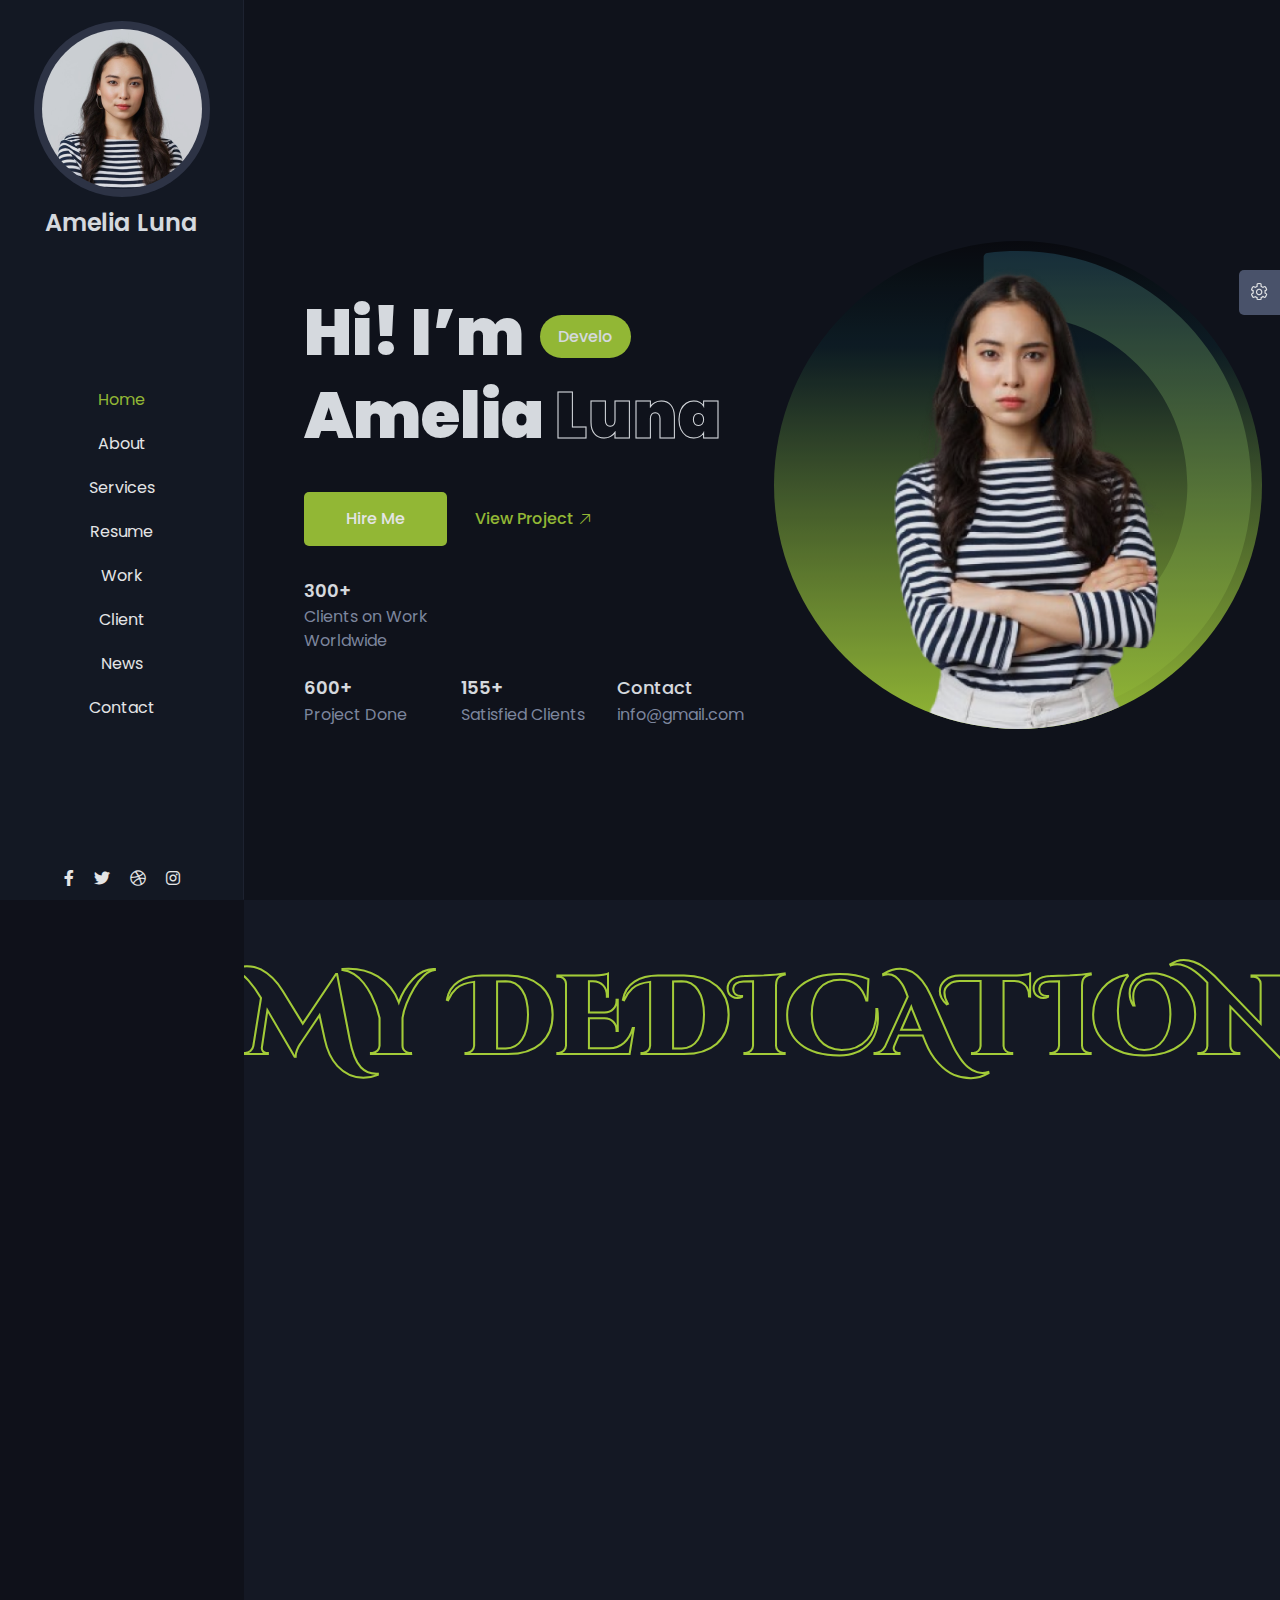
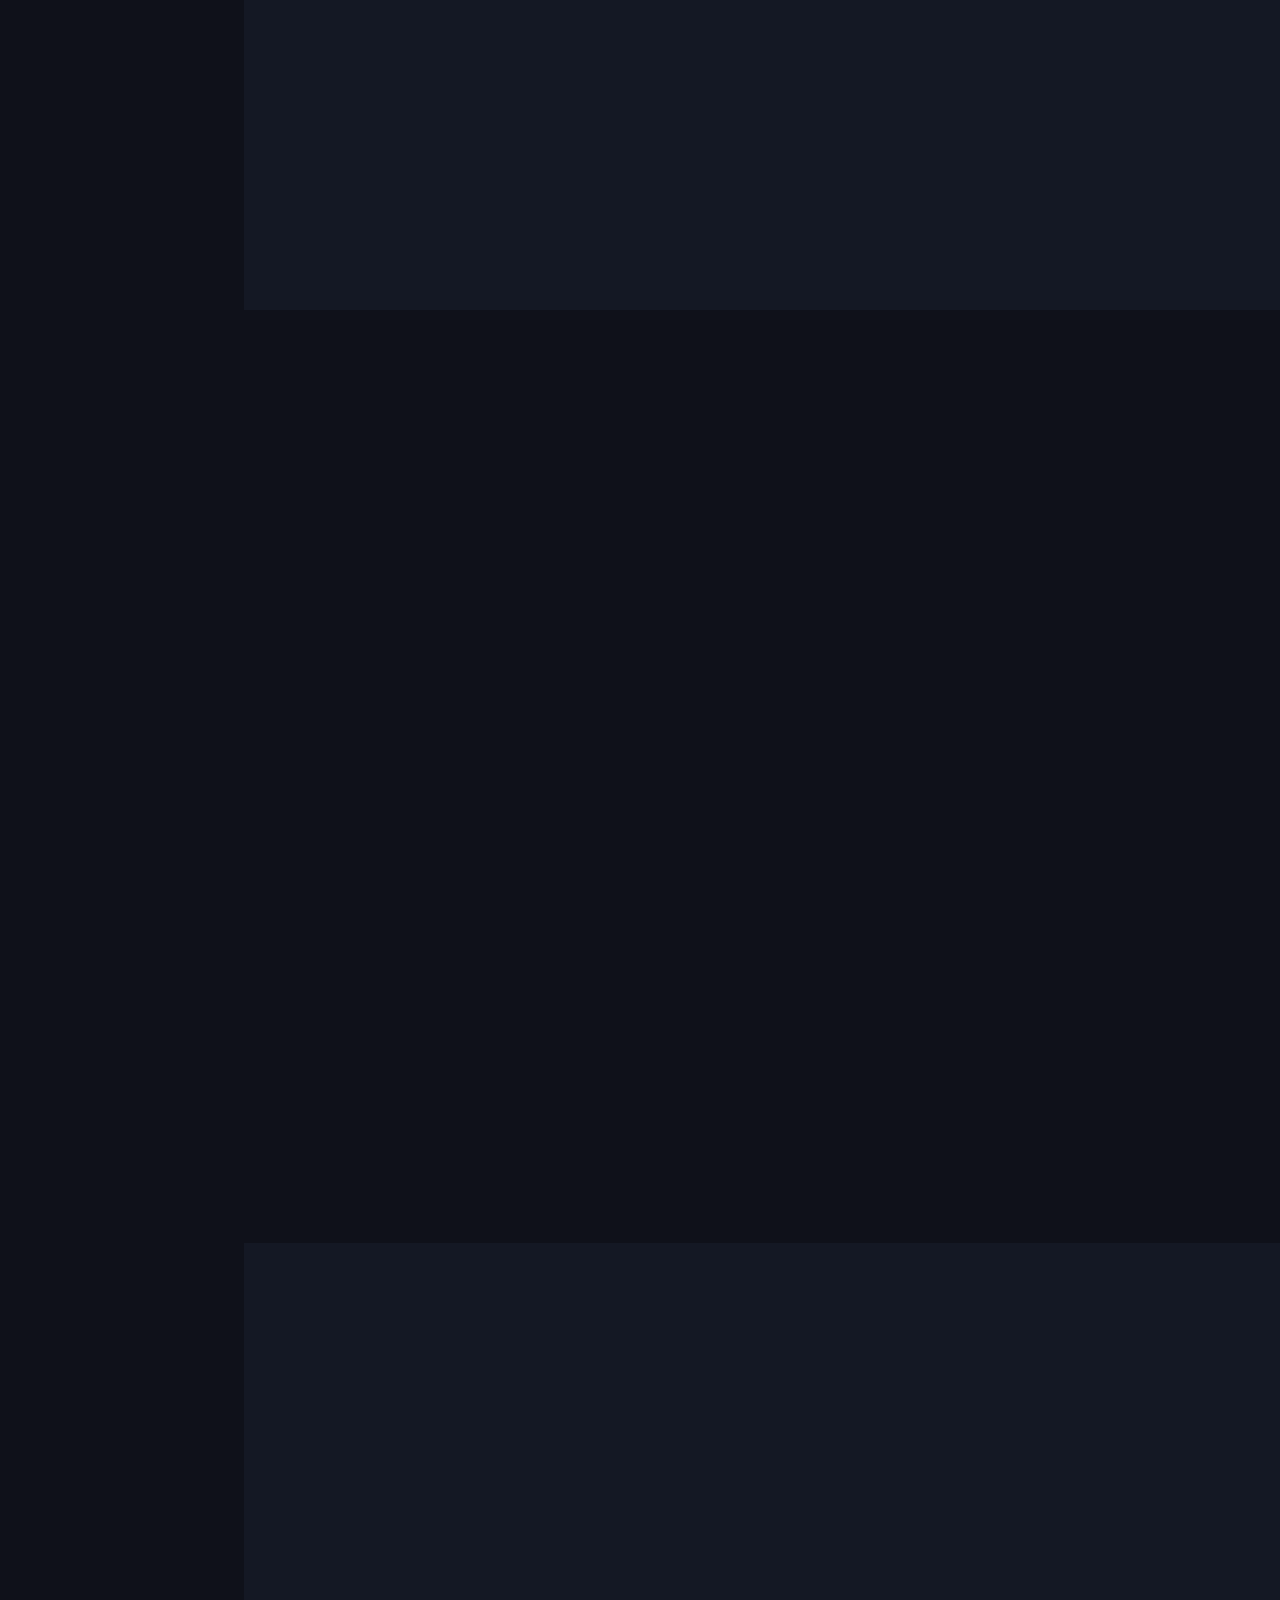
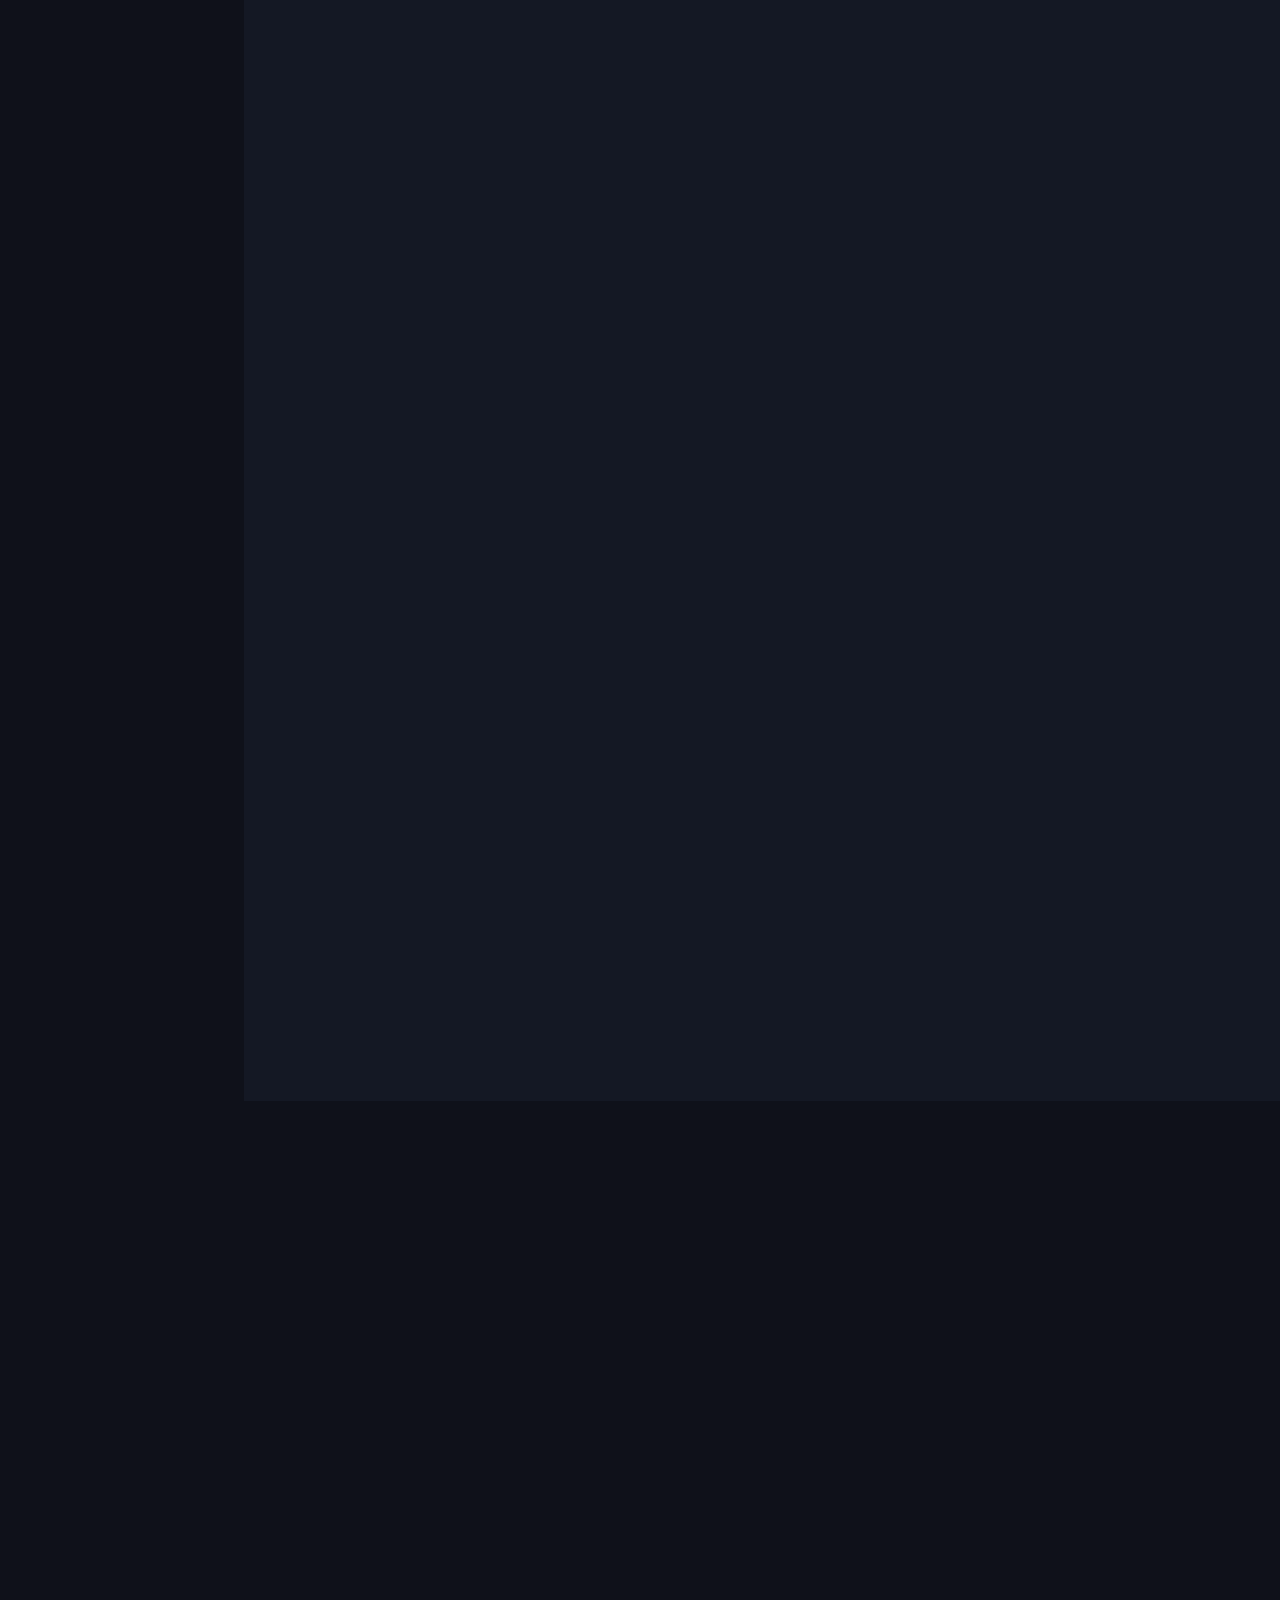
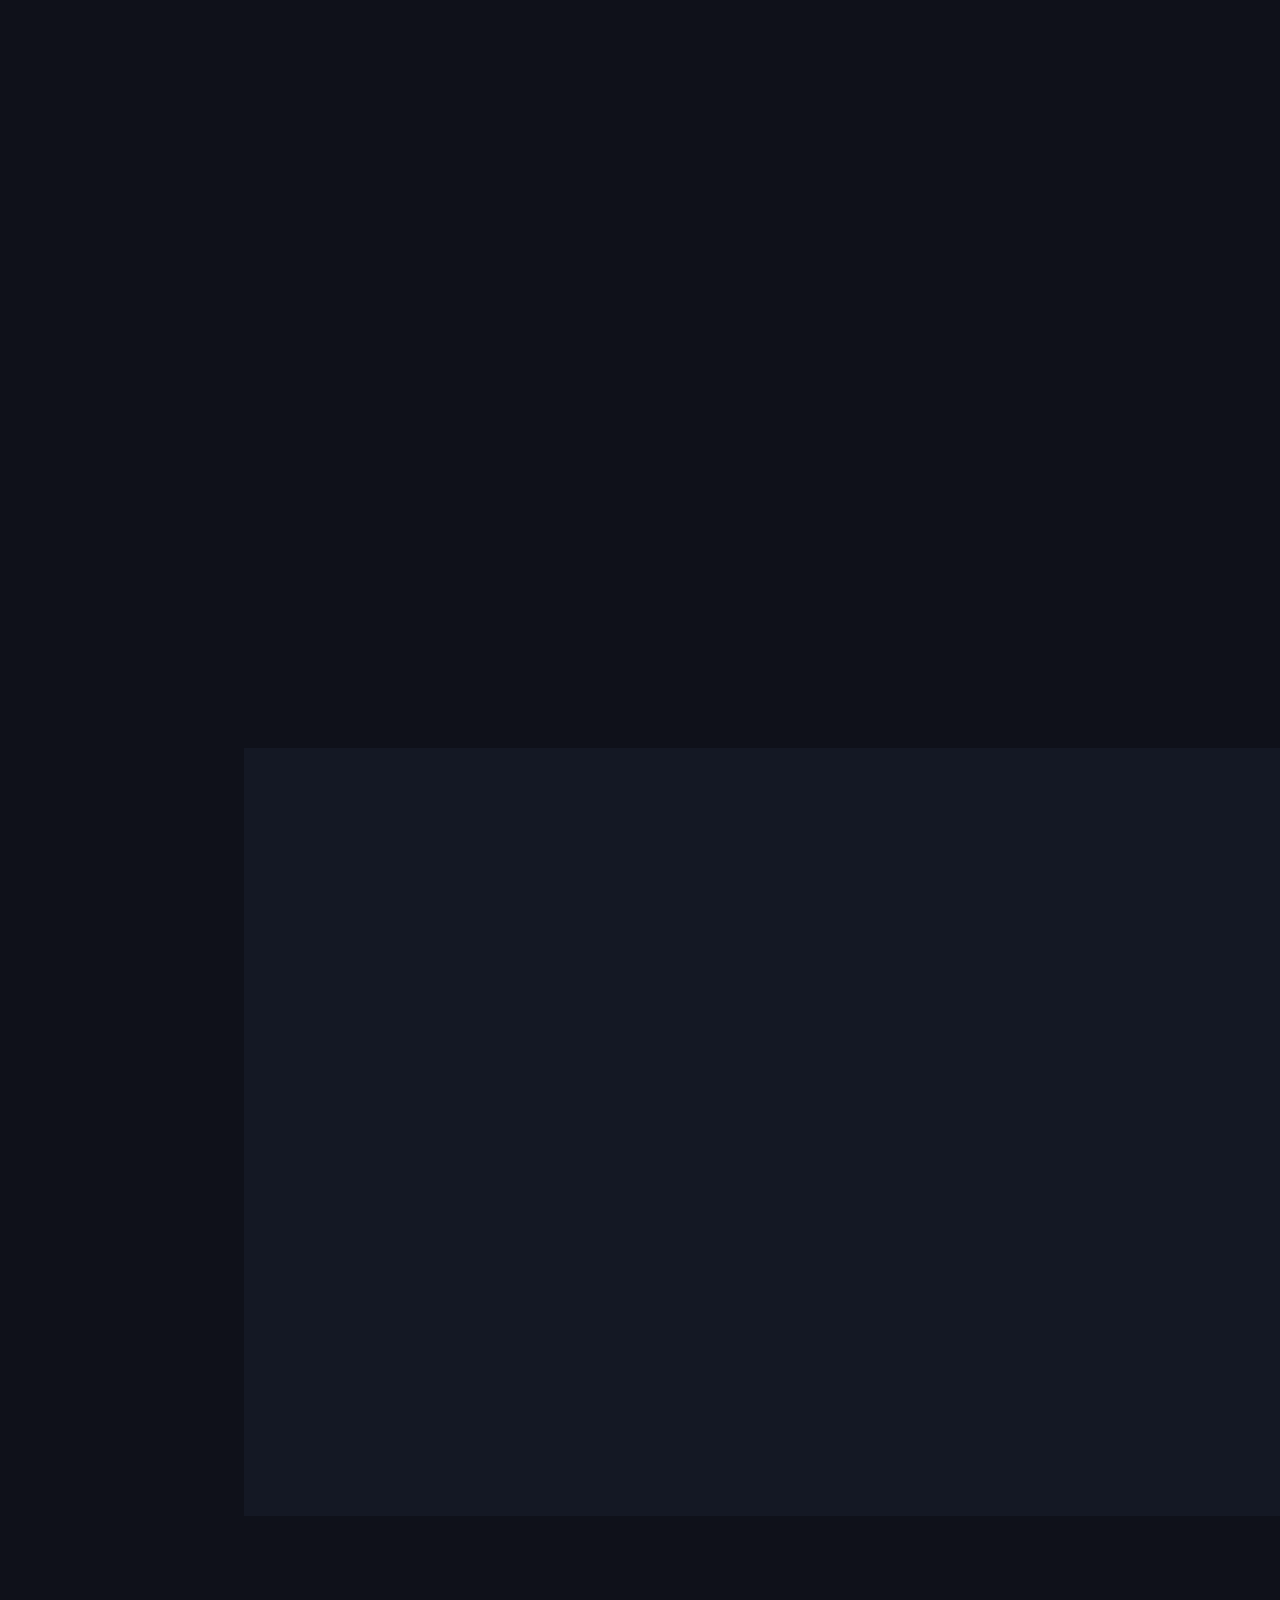
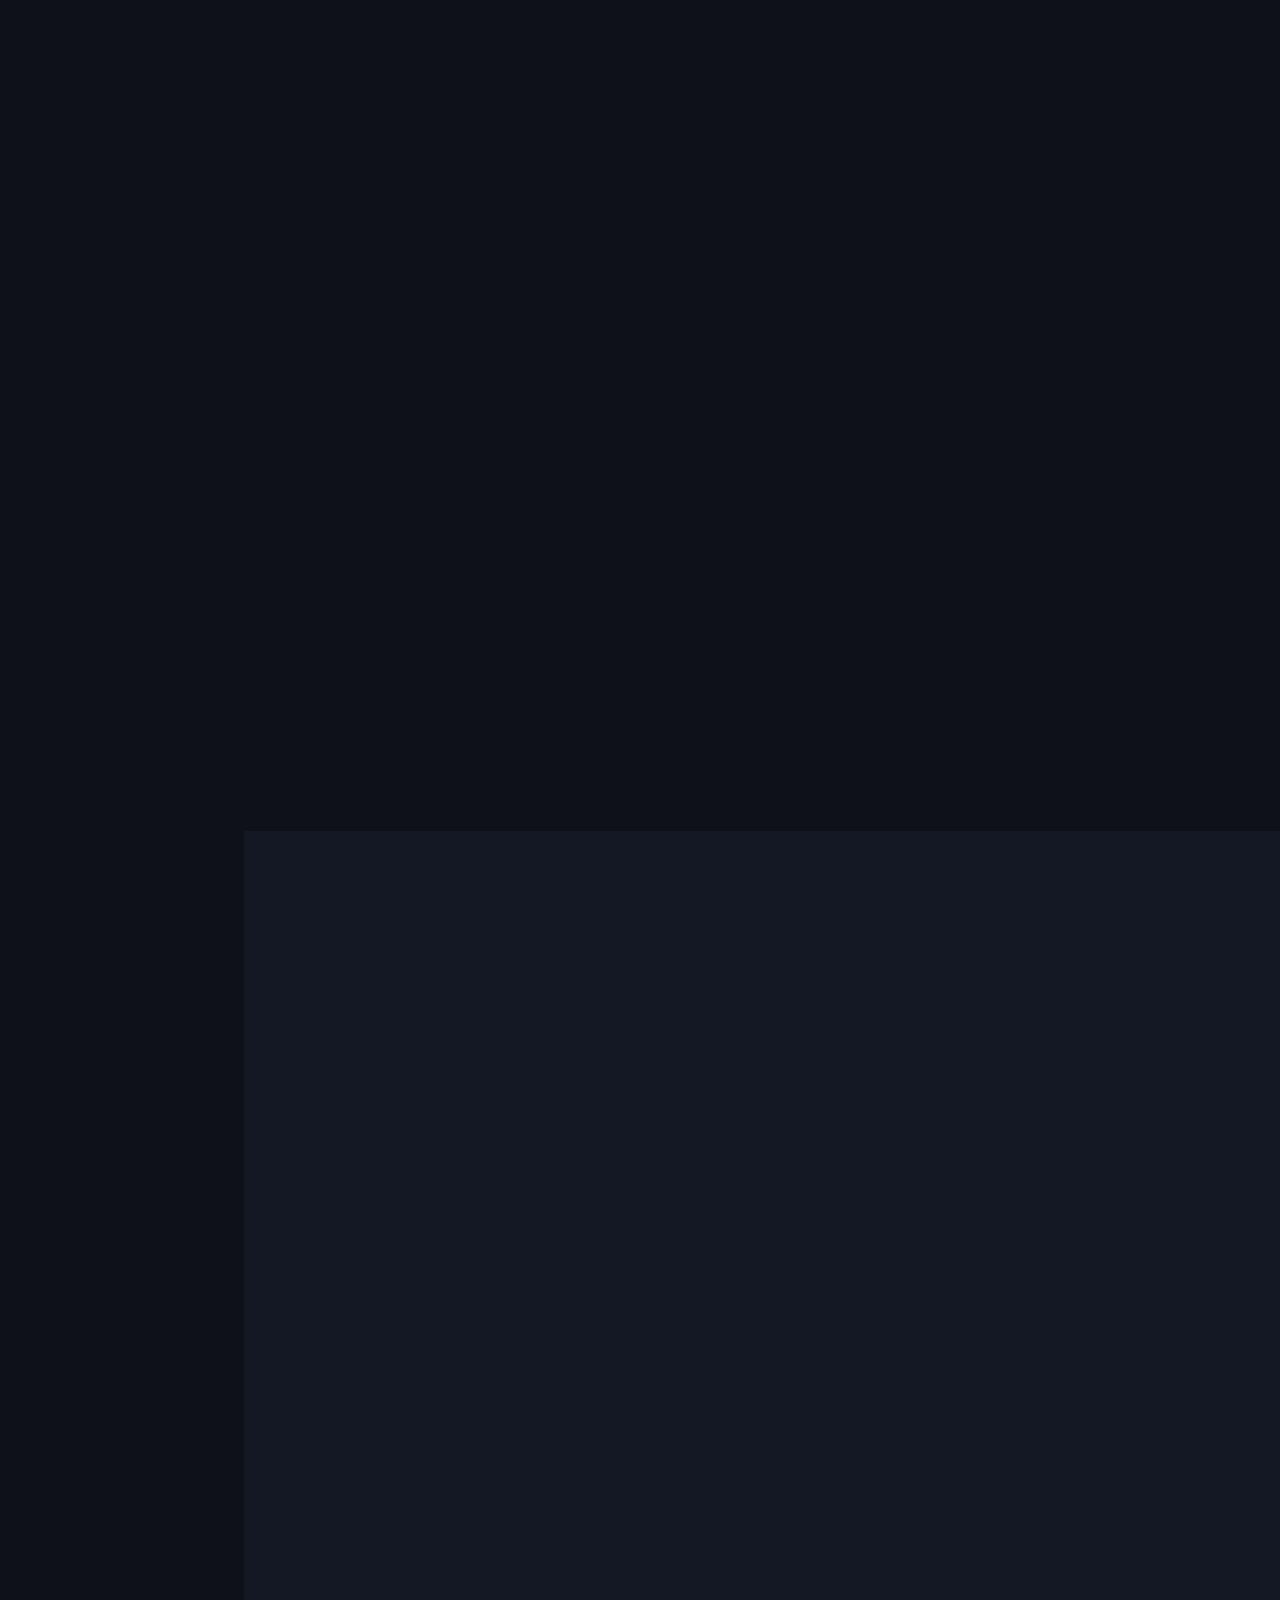
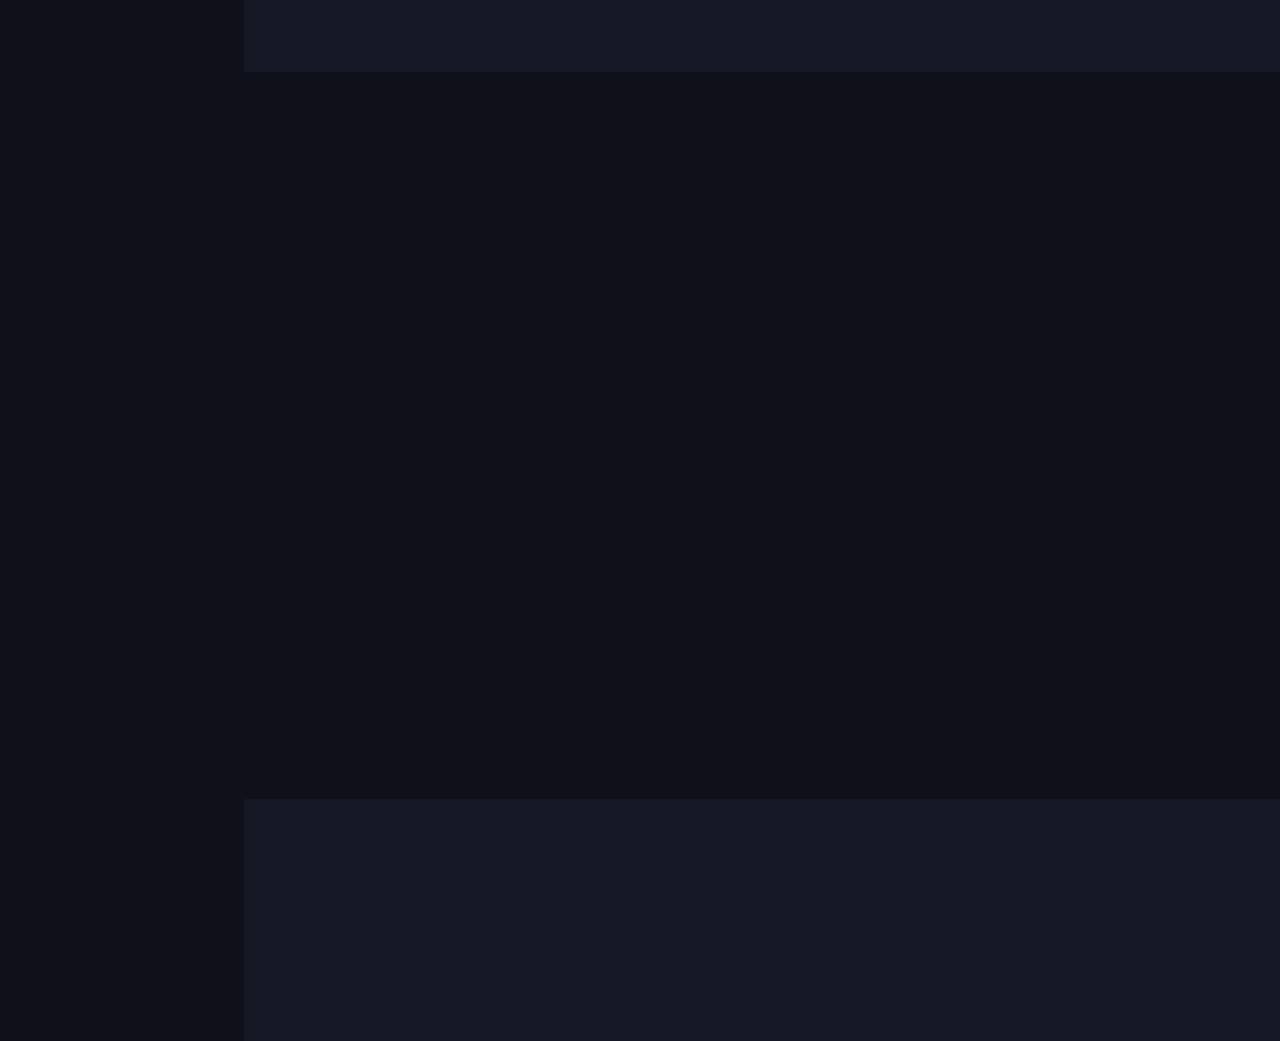
<file: mountainclimbersstar.com/demo/html/agkn/index_sidenav.html>
<!DOCTYPE html>
<html lang="en">


<!-- Mirrored from mountainclimbersstar.com/demo/html/agkn/index_sidenav.html by HTTrack Website Copier/3.x [XR&CO'2014], Wed, 22 Oct 2025 01:03:57 GMT -->
<head>
    <meta charset="UTF-8">
    <meta name="viewport" content="width=device-width, initial-scale=1.0">
    <title>AGKN - Personal Portfolio Template</title>
    <meta name="description" content="AGKN is responsive bootstrap 5 one page personal portfolio html template.">
    <meta name="author" content="mountainclimbersstar.com">

    <!-- Fav Icon -->
    <link rel="shortcut icon" href="assets/images/favicon.ico" type="image/x-icon">

    <!-- Template Google Fonts -->
    <link
        href="https://fonts.googleapis.com/css2?family=Cinzel+Decorative:wght@400;700;900&amp;family=Poppins:ital,wght@0,100;0,200;0,300;0,400;0,500;0,600;0,700;0,800;0,900;1,100;1,200;1,300;1,400;1,500;1,600;1,700;1,800;1,900&amp;display=swap"
        rel="stylesheet">

    <!-- Animate -->
    <link rel="stylesheet" href="assets/css/animate.min.css">
    <!-- Bootstrap -->
    <link rel="stylesheet" href="assets/css/bootstrap.min.css">
    <!-- <link rel="stylesheet" href="assets/css/bootstrap.rtl.min.css"> -->
    <!-- Font Awesome -->
    <link rel="stylesheet" href="assets/css/all.min.css">
    <!-- Owl Carousel -->
    <link rel="stylesheet" href="assets/css/owl.carousel.min.css">
    <link rel="stylesheet" href="assets/css/owl.theme.default.min.css">
    <!-- AGKN Theme CSS -->
    <link rel="stylesheet" href="assets/css/style.css">
    <!-- Responsive -->
    <link rel="stylesheet" href="assets/css/responsive.css">
    <!-- Custom CSS -->
    <link rel="stylesheet" href="assets/css/custom.css">
    <!-- Color Switcher -->
    <link rel="stylesheet" href="assets/css/color-switcher.css">

    <!-- CSS Skin File -->
    <link id="color-switcher" rel="stylesheet" href="assets/css/skins/androidGreen.css">
</head>

<body class="side-header">

    <!-- Preloader -->
    <div class="preloader">
        <div class="loader"></div>
    </div>

    <!-- ===== Document Wrapper Start ===== -->
    <div class="main-wrapper">

        <!-- Header -->
        <header id="header" class="header">
            <nav class="navbar primary-menu navbar-expand-lg">
                <div class="container position-relative h-100 flex-lg-column ps-3 px-lg-3 pt-lg-3 pb-lg-2">

                    <!-- Logo -->
                    <a class="navbar-brand mb-lg-auto mx-0 wow pulse" href="index.html" title="I'm Amelia Luna">
                        <span class="rounded-pill p-2 mb-lg-1 d-none d-lg-inline-block">
                            <img class="img-fluid rounded-pill d-block" src="assets/images/profile.png" alt="AGKN">
                        </span>
                        <h1 class="text-2xl fw-600 text-center mb-0 d-lg-block">Amelia Luna</h1>
                    </a>
                    <!-- Logo End -->

                    <div class="collapse navbar-collapse w-100 my-lg-auto" id="header-nav">
                        <ul class="navbar-nav text-lg-center my-lg-auto py-lg-3">
                            <li class="nav-item">
                                <a class="nav-link active" aria-current="page" href="#hero-area">Home</a>
                            </li>
                            <li class="nav-item">
                                <a class="nav-link" href="#about">About</a>
                            </li>
                            <li class="nav-item">
                                <a class="nav-link" href="#service">Services</a>
                            </li>
                            <li class="nav-item">
                                <a class="nav-link" href="#resume">Resume</a>
                            </li>
                            <li class="nav-item">
                                <a class="nav-link" href="#portfolio">Work</a>
                            </li>
                            <li class="nav-item">
                                <a class="nav-link" href="#testimonial">Client</a>
                            </li>
                            <li class="nav-item">
                                <a class="nav-link" href="#news">News</a>
                            </li>
                            <li class="nav-item">
                                <a class="nav-link" href="#contact">Contact</a>
                            </li>
                        </ul>
                    </div>
                    <ul class="nav-social-icon ms-auto ms-lg-0 list-inline">
                        <li class="list-inline-item facebook"><a href="#" data-bs-toggle="tooltip" title="Facebook"><i
                                    class="fa-brands fa-facebook-f"></i></a></li>
                        <li class="list-inline-item twitter"><a href="#" data-bs-toggle="tooltip" title="Twitter/X"><i
                                    class="fa-brands fa-twitter"></i></a></li>
                        <li class="list-inline-item dribbble"><a href="#" data-bs-toggle="tooltip" title="Dribbble"><i
                                    class="fa-brands fa-dribbble"></i></a></li>
                        <li class="list-inline-item instagram"><a href="#" data-bs-toggle="tooltip" title="Instagram"><i
                                    class="fa-brands fa-instagram"></i></a></li>
                    </ul>

                    <!-- Nav Toggler -->
                    <button class="navbar-toggler hamburger-menu p-3 me-0" data-bs-toggle="collapse"
                        data-bs-target="#header-nav" aria-controls="header-nav" aria-expanded="false"
                        aria-label="Toggle navigation">
                        <span class="line line-1"></span>
                        <span class="line line-2"></span>
                        <span class="line line-3"></span>
                    </button>
                    <!-- Nav Toggler End -->
                </div>
            </nav>
        </header>
        <!-- Header End -->

        <!-- ===== Main Start ===== -->
        <main id="content" class="site-main" data-bs-spy="scroll" data-bs-target="#header-nav" data-bs-offset="1">

            <!-- Hero Section -->
            <section id="hero-area" class="hero-area">
                <div class="container px-lg-5">
                    <div class="hero-content d-flex justify-content-center">
                        <div class="row align-items-center text-lg-start text-center">
                            <div class="col-lg-6 col-sm-12 mt-0 mt-lg-5">
                                <div class="typed-strings">
                                    <p>Developer</p>
                                    <p>Photographer</p>
                                    <p>3D Designer</p>
                                </div>
                                <h1 class="hero-head text-12xl fw-800 mb-5">Hi! I’m<span
                                        class="typing typed text-base fw-500  ms-3"></span><br>
                                    Amelia <span class="strok-text">Luna</span></h1>
                                <div class="link-group mb-5">
                                    <a href="#" class="button button-default">Hire Me</a>
                                    <a href="#portfolio" class="ms-4 text-base fw-500">View Project <i
                                            class="fa-light fa-arrow-up-right"></i></a>
                                </div>
                                <div class="row hero-details-wrap">
                                    <div class="col-lg-12 col-6 mb-lg-4 mb-3">
                                        <h5 class="text-lg fw-600 mb-1">300+</h5>
                                        <p>Clients on Work <br>Worldwide</p>
                                    </div>
                                    <div class="col-lg-4 col-6">
                                        <h5 class="text-lg fw-600 mb-1">600+</h5>
                                        <p>Project Done</p>
                                    </div>
                                    <div class="col-lg-4 col-6">
                                        <h5 class="text-lg fw-600 mb-1">155+</h5>
                                        <p>Satisfied Clients</p>
                                    </div>
                                    <div class="col-lg-4 col-6">
                                        <h5 class="text-lg fw-500 mb-1">Contact</h5>
                                        <p><a href="mailto:info@gmail.com">info@gmail.com</a></p>
                                    </div>
                                </div>
                            </div>
                            <div class="col-lg-6 col-sm-12 my-lg-0 my-5">
                                <div class="hero-image-wrap">
                                    <div class="hero-image wow zoomIn">
                                        <img src="assets/images/hero-img2.png" alt="Hero Image">
                                        <svg width="537" height="538" viewBox="0 0 537 538" fill="none"
                                            xmlns="http://www.w3.org/2000/svg">
                                            <path fill-rule="evenodd" clip-rule="evenodd"
                                                d="M267.902 538C416.467 538 536.902 417.565 536.902 269C536.902 120.435 416.467 0 267.902 0C256.174 0 244.62 0.750601 233.288 2.20639C230.824 2.52295 229 4.63569 229 7.12022V71.4601C229 74.6195 231.894 76.9837 235.009 76.4554C245.702 74.6417 256.692 73.6972 267.902 73.6972C375.765 73.6972 463.205 161.137 463.205 269C463.205 376.863 375.765 464.303 267.902 464.303C256.692 464.303 245.702 463.358 235.009 461.545C231.894 461.016 229 463.38 229 466.54V530.88C229 533.364 230.824 535.477 233.288 535.794C244.62 537.249 256.174 538 267.902 538Z"
                                                fill="url(#paint0_linear_78_595)" />
                                            <defs>
                                                <linearGradient id="paint0_linear_78_595" x1="588.958" y1="-2.82165"
                                                    x2="588.958" y2="540.822" gradientUnits="userSpaceOnUse">
                                                    <stop offset="0" stop-opacity="0.5" />
                                                    <stop offset="0" class="stop-color-1" />
                                                    <stop offset="100%" class="stop-color-2" />
                                                </linearGradient>
                                            </defs>
                                        </svg>
                                    </div>
                                </div>
                            </div>
                        </div>
                    </div>
                </div>
            </section>
            <!-- Hero Section End -->

            <!-- Sliding Text -->
            <div class="text-scroller pt-lg-5 pt-4 section-bg">
                <div class="text-scroller-in">
                    <h4 class="text-19xl">My Dedication,</h4>
                    <h4 class="text-19xl">set ambitious goals,</h4>
                    <h4 class="text-19xl">Imagine and possibilities,</h4>
                    <h4 class="text-19xl">Perseverance,</h4>
                    <h4 class="text-19xl">Achieve,</h4>
                </div>
                <div class="text-scroller-in">
                    <h4 class="text-19xl">My Dedication,</h4>
                    <h4 class="text-19xl">set ambitious goals,</h4>
                    <h4 class="text-19xl">Imagine and possibilities,</h4>
                    <h4 class="text-19xl">Perseverance,</h4>
                    <h4 class="text-19xl">Achieve,</h4>
                </div>
            </div>
            <!-- Sliding Text End -->

            <!-- About Section -->
            <section id="about" class="about section-bg">
                <div class="container px-lg-5">
                    <!-- Section Title -->
                    <div class="section-title text-center wow fadeInUp">
                        <h5 class="cinzel-decorative mb-1">Get To Know</h5>
                        <h2 class="text-6xl fw-600 mb-0">About Me</h2>
                    </div>
                    <!-- Section Title End -->

                    <div class="row gx-4 gx-md-5 align-items-center">
                        <div class="col-lg-5 col-12 wow fadeInUp">
                            <div class="image-exp">
                                <div class="about-image">
                                    <div class="image">
                                        <img src="assets/images/about3.png" alt="About">
                                    </div>
                                </div>
                            </div>
                        </div>
                        <div class="col-lg-7 col-12 about-me wow fadeInUp" data-wow-delay="0.2s">
                            <h3 class="text-3xl fw-600 mb-3">I'm <span>Amelia Luna</span>, a Web Developer</h3>
                            <p class="mb-2">I'm Ashley, a passionate web developer with a knack for turning ideas into
                                interactive
                                and user-friendly digital experiences.</p>
                            <p>I am dedicated to crafting exceptional digital experiences. With a blend of creativity
                                and technical prowess, I bring ideas to life through clean, efficient, and user-friendly
                                websites.</p>
                            <hr class="separator">
                            <address class="address">
                                <div class="row">
                                    <div class="info col-md-6 col-12">
                                        <p><strong>Name: </strong>Amelia Luna</p>
                                    </div>
                                    <div class="info col-md-6 col-12">
                                        <p><strong>Email: </strong><a href="mailto:info@gmail.com">info@gmail.com</a>
                                        </p>
                                    </div>
                                </div>
                                <div class="row">
                                    <div class="info col-md-6 col-12">
                                        <p><strong>Age: </strong>22</p>
                                    </div>
                                    <div class="info col-md-6 col-12">
                                        <p><strong>From: </strong>Toronto, Canada</p>
                                    </div>
                                </div>
                            </address>
                            <div class="about-btn-group">
                                <a href="#" class="button button-default">Download CV</a>
                                <a href="#portfolio" class="button button-border ms-2">My Work</a>
                            </div>
                        </div>
                    </div>
                </div>
            </section>
            <!-- About Section End -->

            <!-- Service Section -->
            <section id="service" class="service section-ptb">
                <div class="container px-lg-5">
                    <!-- Section Title -->
                    <div class="section-title text-center wow fadeInUp">
                        <h5 class="cinzel-decorative mb-1">What I Offer</h5>
                        <h2 class="text-6xl fw-600 mb-0">Services</h2>
                    </div>
                    <!-- Section Title End -->

                    <div class="row">
                        <!-- Service #01 -->
                        <div class="col-lg-4 col-md-6 col-12 mb-4 wow fadeInUp">
                            <div class="service-wrapper text-center">
                                <div class="icon-box">
                                    <i class="fa-brands fa-html5"></i>
                                </div>
                                <h3 class="text-2xl fw-600 mb-3">Web Design</h3>
                                <p>Lisque persius interesset his et, in quot quidam persequeris vim, ad mea essnt possim
                                    iriure.</p>
                            </div>
                        </div>
                        <!-- Service #02 -->
                        <div class="col-lg-4 col-md-6 col-12 mb-4 wow fadeInUp">
                            <div class="service-wrapper text-center">
                                <div class="icon-box">
                                    <i class="fa-regular fa-wand-magic-sparkles"></i>
                                </div>
                                <h3 class="text-2xl fw-600 mb-3">UI/UX Design</h3>
                                <p>Lisque persius interesset his et, in quot quidam persequeris vim, ad mea essnt possim
                                    iriure.</p>
                            </div>
                        </div>
                        <!-- Service #03 -->
                        <div class="col-lg-4 col-md-6 col-12 mb-4 wow fadeInUp">
                            <div class="service-wrapper text-center">
                                <div class="icon-box">
                                    <i class="fa-brands fa-unity"></i>
                                </div>
                                <h3 class="text-2xl fw-600 mb-3">3D Model Design</h3>
                                <p>Lisque persius interesset his et, in quot quidam persequeris vim, ad mea essnt possim
                                    iriure.</p>
                            </div>
                        </div>
                        <!-- Service #04 -->
                        <div class="col-lg-4 col-md-6 col-12 mb-4 wow fadeInUp">
                            <div class="service-wrapper text-center">
                                <div class="icon-box">
                                    <i class="fa-regular fa-code"></i>
                                </div>
                                <h3 class="text-2xl fw-600 mb-3">Web Development</h3>
                                <p>Lisque persius interesset his et, in quot quidam persequeris vim, ad mea essnt possim
                                    iriure.</p>
                            </div>
                        </div>
                        <!-- Service #05 -->
                        <div class="col-lg-4 col-md-6 col-12 mb-4 wow fadeInUp">
                            <div class="service-wrapper text-center">
                                <div class="icon-box">
                                    <i class="fa-regular fa-photo-film"></i>
                                </div>
                                <h3 class="text-2xl fw-600 mb-3">Content Creation</h3>
                                <p>Lisque persius interesset his et, in quot quidam persequeris vim, ad mea essnt possim
                                    iriure.</p>
                            </div>
                        </div>
                        <!-- Service #06 -->
                        <div class="col-lg-4 col-md-6 col-12 mb-4 wow fadeInUp">
                            <div class="service-wrapper text-center">
                                <div class="icon-box">
                                    <i class="fa-regular fa-chart-line-down"></i>
                                </div>
                                <h3 class="text-2xl fw-600 mb-3">Business Analysis</h3>
                                <p>Lisque persius interesset his et, in quot quidam persequeris vim, ad mea essnt possim
                                    iriure.</p>
                            </div>
                        </div>
                    </div>
                </div>
            </section>
            <!-- Service Section End -->

            <!-- Resume Section -->
            <section id="resume" class="resume section-ptb section-bg">
                <div class="container px-lg-5">
                    <!-- Section Title -->
                    <div class="section-title text-center wow fadeInUp">
                        <h5 class="cinzel-decorative mb-1">MY Summary</h5>
                        <h2 class="text-6xl fw-600 mb-0">Resume</h2>
                    </div>
                    <!-- Section Title End -->

                    <div class="row gx-4 gx-md-5">
                        <div class="col-md-6 wow fadeInUp">
                            <h3 class="title text-3xl fw-600">Education</h3>
                            <div class="resume-box education p-4 mb-4">
                                <h5 class="resume-count text-3xl fw-600 mb-0">01</h5>
                                <h3 class="resume-date text-3xl fw-600 mb-3">2008 - 10</h3>
                                <h4 class="resume-heading text-xl fw-500 mb-2">Computer Science</h4>
                                <p class="resume-title text-base mb-3">Harvard University (USA)</p>
                                <p>Lisque persius interesset his et, in quot quidam persequeris vim, ad mea essent
                                    possim iriure.</p>
                            </div>
                            <div class="resume-box education p-4 mb-4">
                                <h5 class="resume-count text-3xl fw-600 mb-0">02</h5>
                                <h3 class="resume-date text-3xl fw-600 mb-3">2011 - 14</h3>
                                <h4 class="resume-heading text-xl fw-500 mb-2">Bachelor Degree</h4>
                                <p class="resume-title text-base mb-3">University of Oxford (UK)</p>
                                <p>Lisque persius interesset his et, in quot quidam persequeris vim, ad mea essent
                                    possim iriure.</p>
                            </div>
                            <div class="resume-box education p-4 mb-4">
                                <h5 class="resume-count text-3xl fw-600 mb-0">03</h5>
                                <h3 class="resume-date text-3xl fw-600 mb-3">2009 - 17</h3>
                                <h4 class="resume-heading text-xl fw-500 mb-2">Master Degree</h4>
                                <p class="resume-title text-base mb-3">University of Toronto (Canada)</p>
                                <p>Lisque persius interesset his et, in quot quidam persequeris vim, ad mea essent
                                    possim iriure.</p>
                            </div>
                        </div>
                        <div class="col-md-6 wow fadeInUp" data-wow-delay="0.2s">
                            <h3 class="title text-3xl fw-600">Expriance</h3>
                            <div class="resume-box expriance p-4 mb-4">
                                <h5 class="resume-count text-3xl fw-600 mb-0">01</h5>
                                <h3 class="resume-date text-3xl fw-600 mb-3">2017 - 21</h3>
                                <h4 class="resume-heading text-xl fw-500 mb-2">Jr. Font End Developer</h4>
                                <p class="resume-title text-base mb-3">TemplateMonster</p>
                                <p>Lisque persius interesset his et, in quot quidam persequeris vim, ad mea essent
                                    possim iriure.</p>
                            </div>
                            <div class="resume-box expriance p-4 mb-4">
                                <h5 class="resume-count text-3xl fw-600 mb-0">02</h5>
                                <h3 class="resume-date text-3xl fw-600 mb-3">2021 - 24</h3>
                                <h4 class="resume-heading text-xl fw-500 mb-2">Sr. 3D Model Designer</h4>
                                <p class="resume-title text-base mb-3">Mountain Climbers Star</p>
                                <p>Lisque persius interesset his et, in quot quidam persequeris vim, ad mea essent
                                    possim iriure.</p>
                            </div>
                            <div class="resume-box expriance p-4 mb-4">
                                <h5 class="resume-count text-3xl fw-600 mb-0">03</h5>
                                <h3 class="resume-date text-3xl fw-600 mb-3">2025 - 29</h3>
                                <h4 class="resume-heading text-xl fw-500 mb-2">Product Designer</h4>
                                <p class="resume-title text-base mb-3">Dribbble</p>
                                <p>Lisque persius interesset his et, in quot quidam persequeris vim, ad mea essent
                                    possim iriure.</p>
                            </div>
                        </div>
                    </div>
                    <h3 class="title text-3xl fw-600 mt-4 wow fadeInUp">My Skills</h3>
                    <div class="row gx-4 gx-md-5 skills">
                        <div class="col-md-6 wow fadeInUp">
                            <p class="fw-500 mb-2">Web Design <span class="float-end">75%</span></p>
                            <div class="skill-progress mb-4">
                                <div class="progress-in" style="width:75%"></div>
                            </div>
                            <p class="fw-500 mb-2">HTML/CSS <span class="float-end">95%</span></p>
                            <div class="skill-progress mb-4">
                                <div class="progress-in" style="width:95%"></div>
                            </div>
                            <p class="fw-500 mb-2">Javascript <span class="float-end">65%</span></p>
                            <div class="skill-progress mb-4">
                                <div class="progress-in" style="width:65%"></div>
                            </div>
                        </div>
                        <div class="col-md-6 wow fadeInUp" data-wow-delay="0.2s">
                            <p class="fw-500 mb-2">React JS <span class="float-end">88%</span></p>
                            <div class="skill-progress mb-4">
                                <div class="progress-in" style="width:88%"></div>
                            </div>
                            <p class="fw-500 mb-2">SASS <span class="float-end">45%</span></p>
                            <div class="skill-progress mb-4">
                                <div class="progress-in" style="width:45%"></div>
                            </div>
                            <p class="fw-500 mb-2">Bootstrap <span class="float-end">99%</span></p>
                            <div class="skill-progress mb-4">
                                <div class="progress-in" style="width:99%"></div>
                            </div>
                        </div>
                    </div>
                </div>
            </section>
            <!-- Resume Section End -->

            <!-- Portfolio Section -->
            <section id="portfolio" class="portfolio section-ptb">
                <div class="container px-lg-5">
                    <!-- Section Title -->
                    <div class="section-title text-center wow fadeInUp">
                        <h5 class="cinzel-decorative mb-1">My Recent Work</h5>
                        <h2 class="text-6xl fw-600 mb-0">My Portfolio</h2>
                    </div>
                    <!-- Section Title End -->

                    <div class="row">
                        <!-- Portfolio #01 -->
                        <div class="col-lg-4 col-md-6 col-12 mb-4 wow fadeInUp">
                            <div class="portfolio-wrapper p-4">
                                <div class="portfolio-img mb-3">
                                    <img class="img-fluid" src="assets/images/portfolio/01.png" alt="Portfolio">
                                </div>
                                <h3 class="text-xl fw-600 mb-4">Crypto Currency Dashboard & Financial Visualization</h3>
                                <div class="portfolio-btn-group d-flex align-items-center">
                                    <a href="#" class="button button-default">Live Demo</a>
                                    <a href="#" class="ms-3"><i class="fa-brands fa-github"></i></a>
                                </div>
                            </div>
                        </div>
                        <!-- Portfolio #02 -->
                        <div class="col-lg-4 col-md-6 col-12 mb-4 wow fadeInUp">
                            <div class="portfolio-wrapper p-4">
                                <div class="portfolio-img mb-3">
                                    <img class="img-fluid" src="assets/images/portfolio/02.png" alt="Portfolio">
                                </div>
                                <h3 class="text-xl fw-600 mb-4">Crypto Currency Dashboard Deasign in Figma & Adobe XD
                                </h3>
                                <div class="portfolio-btn-group d-flex align-items-center">
                                    <a href="#" class="button button-default">Live Demo</a>
                                    <a href="#" class="ms-3"><i class="fa-regular fa-square-arrow-up-right"></i></a>
                                </div>
                            </div>
                        </div>
                        <!-- Portfolio #03-->
                        <div class="col-lg-4 col-md-6 col-12 mb-4 wow fadeInUp">
                            <div class="portfolio-wrapper p-4">
                                <div class="portfolio-img mb-3">
                                    <img class="img-fluid" src="assets/images/portfolio/03.png" alt="Portfolio">
                                </div>
                                <h3 class="text-xl fw-600 mb-4">Crypto Currency Dashboard & Visualization in Android APP
                                </h3>
                                <div class="portfolio-btn-group d-flex align-items-center">
                                    <a href="#" class="button button-default">Live Demo</a>
                                    <a href="#" class="ms-3"><i class="fa-brands fa-github"></i></a>
                                </div>
                            </div>
                        </div>
                        <!-- Portfolio #04-->
                        <div class="col-lg-4 col-md-6 col-12 mb-4 wow fadeInUp">
                            <div class="portfolio-wrapper p-4">
                                <div class="portfolio-img mb-3">
                                    <img class="img-fluid" src="assets/images/portfolio/04.png" alt="Portfolio">
                                </div>
                                <h3 class="text-xl fw-600 mb-4">Crypto & Finance App Exploration Fimga & Android</h3>
                                <div class="portfolio-btn-group d-flex align-items-center">
                                    <a href="#" class="button button-default">Live Demo</a>
                                    <a href="#" class="ms-3"><i class="fa-regular fa-square-arrow-up-right"></i></a>
                                </div>
                            </div>
                        </div>
                        <!-- Portfolio #05-->
                        <div class="col-lg-4 col-md-6 col-12 mb-4 wow fadeInUp">
                            <div class="portfolio-wrapper p-4">
                                <div class="portfolio-img mb-3">
                                    <img class="img-fluid" src="assets/images/portfolio/05.png" alt="Portfolio">
                                </div>
                                <h3 class="text-xl fw-600 mb-4">Powerfull Dashboard & Super Animated Visualization</h3>
                                <div class="portfolio-btn-group d-flex align-items-center">
                                    <a href="#" class="button button-default">Live Demo</a>
                                    <a href="#" class="ms-3"><i class="fa-brands fa-github"></i></a>
                                </div>
                            </div>
                        </div>
                        <!-- Portfolio #06-->
                        <div class="col-lg-4 col-md-6 col-12 mb-4 wow fadeInUp">
                            <div class="portfolio-wrapper p-4">
                                <div class="portfolio-img mb-3">
                                    <img class="img-fluid" src="assets/images/portfolio/06.png" alt="Portfolio">
                                </div>
                                <h3 class="text-xl fw-600 mb-4">Best Color Combination Dashboard Deasign Website</h3>
                                <div class="portfolio-btn-group d-flex align-items-center">
                                    <a href="#" class="button button-default">Live Demo</a>
                                    <a href="#" class="ms-3"><i class="fa-regular fa-square-arrow-up-right"></i></a>
                                </div>
                            </div>
                        </div>
                    </div>
                </div>
            </section>
            <!-- Portfolio Section End -->

            <!-- Testimonial Section -->
            <section id="testimonial" class="testimonial section-bg">
                <div class="container px-lg-5">
                    <!-- Section Title -->
                    <div class="section-title text-center wow fadeInUp">
                        <h5 class="cinzel-decorative mb-1">Review From Clients</h5>
                        <h2 class="text-6xl fw-600 mb-0">Testimonials</h2>
                    </div>
                    <!-- Section Title End -->

                    <div class="row">
                        <div class="col-12 wow fadeInUp">
                            <div class="owl-carousel owl-theme testimonial-card-carousel">
                                <!-- Client #01 -->
                                <div class="items">
                                    <div class="testimonial-wrapper p-5">
                                        <div class="d-flex align-items-center mt-auto mb-4">
                                            <img class="img-fluid w-auto rounded-circle d-inline-block"
                                                src="assets/images/clients/01.png" alt="Client">
                                            <div class="ms-3">
                                                <strong class="d-block fw-600 text-white">Nolan White</strong>
                                                <span class="d-block fw-500">Mountain Climbers CO</span>
                                                <span class="text-sm review-star">
                                                    <i class="fa-solid fa-star"></i>
                                                    <i class="fa-solid fa-star"></i>
                                                    <i class="fa-solid fa-star"></i>
                                                    <i class="fa-solid fa-star"></i>
                                                    <i class="fa-solid fa-star"></i>
                                                </span>
                                            </div>
                                        </div>
                                        <p class="fw-500">“Lisque persius interesset his et, in quot quidam
                                            persequeris
                                            vim, ad mea essent possim . Lisque persius interesset his et, in quot quidam
                                            persequeris vim, ad”</p>
                                    </div>
                                </div>
                                <!-- Client #02 -->
                                <div class="items">
                                    <div class="testimonial-wrapper p-5">
                                        <div class="d-flex align-items-center mt-auto mb-4">
                                            <img class="img-fluid w-auto rounded-circle d-inline-block"
                                                src="assets/images/clients/02.png" alt="Client">
                                            <div class="ms-3">
                                                <strong class="d-block fw-600 text-white">John Raz</strong>
                                                <span class="d-block fw-500">Startbox Inc.</span>
                                                <span class="text-sm review-star">
                                                    <i class="fa-solid fa-star"></i>
                                                    <i class="fa-solid fa-star"></i>
                                                    <i class="fa-solid fa-star"></i>
                                                    <i class="fa-solid fa-star"></i>
                                                    <i class="fa-solid fa-star"></i>
                                                </span>
                                            </div>
                                        </div>
                                        <p class="fw-500">“Lisque persius interesset his et, in quot quidam
                                            persequeris
                                            vim, ad mea essent possim . Lisque persius interesset his et, in quot quidam
                                            persequeris vim, ad”</p>
                                    </div>
                                </div>
                                <!-- Client #03 -->
                                <div class="items">
                                    <div class="testimonial-wrapper p-5">
                                        <div class="d-flex align-items-center mt-auto mb-4">
                                            <img class="img-fluid w-auto rounded-circle d-inline-block"
                                                src="assets/images/clients/03.png" alt="Client">
                                            <div class="ms-3">
                                                <strong class="d-block fw-600 text-white">Carla Houston</strong>
                                                <span class="d-block fw-500">Unvab Inc.</span>
                                                <span class="text-sm review-star">
                                                    <i class="fa-solid fa-star"></i>
                                                    <i class="fa-solid fa-star"></i>
                                                    <i class="fa-solid fa-star"></i>
                                                    <i class="fa-solid fa-star"></i>
                                                    <i class="fa-solid fa-star"></i>
                                                </span>
                                            </div>
                                        </div>
                                        <p class="fw-500">“Lisque persius interesset his et, in quot quidam
                                            persequeris
                                            vim, ad mea essent possim . Lisque persius interesset his et, in quot quidam
                                            persequeris vim, ad”</p>
                                    </div>
                                </div>
                                <!-- Client #04 -->
                                <div class="items">
                                    <div class="testimonial-wrapper p-5">
                                        <div class="d-flex align-items-center mt-auto mb-4">
                                            <img class="img-fluid w-auto rounded-circle d-inline-block"
                                                src="assets/images/clients/04.png" alt="Client">
                                            <div class="ms-3">
                                                <strong class="d-block fw-600 text-white">Jillian Wyatt</strong>
                                                <span class="d-block fw-500">Senior Marketing Specialist</span>
                                                <span class="text-sm review-star">
                                                    <i class="fa-solid fa-star"></i>
                                                    <i class="fa-solid fa-star"></i>
                                                    <i class="fa-solid fa-star"></i>
                                                    <i class="fa-solid fa-star"></i>
                                                    <i class="fa-solid fa-star"></i>
                                                </span>
                                            </div>
                                        </div>
                                        <p class="fw-500">“Lisque persius interesset his et, in quot quidam
                                            persequeris
                                            vim, ad mea essent possim . Lisque persius interesset his et, in quot quidam
                                            persequeris vim, ad”</p>
                                    </div>
                                </div>
                            </div>
                        </div>
                    </div>
                </div>
            </section>
            <!-- Testimonial Section End -->

            <!-- News Section -->
            <section id="news" class="news section-ptb ">
                <div class="container px-lg-5">
                    <!-- Section Title -->
                    <div class="section-title text-center wow fadeInUp">
                        <h5 class="cinzel-decorative mb-1">Lyfe Style</h5>
                        <h2 class="text-6xl fw-600 mb-0">My Blog</h2>
                    </div>
                    <!-- Section Title End -->

                    <div class="row">
                        <!-- News #01 -->
                        <div class="col-md-6 mb-4 wow fadeInUp">
                            <div class="modal fade  news-modal" id="news01" tabindex="-1" aria-hidden="true">
                                <div class="modal-dialog modal-xl modal-dialog-scrollable">
                                    <div class="modal-content">
                                        <div class="modal-body p-lg-4 p-3">
                                            <button type="button" class="modal-close position-absolute right-0"
                                                data-bs-dismiss="modal" aria-label="Close">
                                                <i class="fa-regular fa-xmark"></i>
                                            </button>
                                            <div class="row news-content">
                                                <div class="col-12">
                                                    <img class="img-fluid w-100 object-fit-cover"
                                                        src="assets/images/news/01.png" alt="News Image">
                                                    <h3
                                                        class="news-title text-4xl fw-600 text-center mb-lg-3 mb-2 mt-4 px-lg-4 mx-lg-5 px-0 mx-0">
                                                        Exploring the Hidden Gems A Journey Through Uncharted
                                                        Territories</h3>
                                                    <ul class="news-meta text-center mb-lg-5 mb-4">
                                                        <li><a href="#"><i class="fa-regular fa-folders"></i> Travel</a>
                                                        </li>
                                                        <li>September 2 at 12:40 AM</li>
                                                    </ul>
                                                    <h4 class="news-title-tow text-2xl fw-600 mb-2">Socotra, Yemen: An
                                                        Alien
                                                        Landscape</h4>
                                                    <p>Tucked away in the Arabian Sea, the island of Socotra is a
                                                        treasure trove of biodiversity, home to species found nowhere
                                                        else on Earth. The island's surreal landscape, dotted with
                                                        dragon's blood trees that look like they belong on another
                                                        planet, provides a stark contrast to the azure waters
                                                        surrounding it. Visiting Socotra is like stepping into a science
                                                        fiction novel, where every step reveals a new and fascinating
                                                        aspect of nature.</p>
                                                    <h5 class="text-lg fw-500 mt-3 mb-3">Highlights:</h5>
                                                    <ul class="highlight-point ms-3 mb-4">
                                                        <li>Dragon's Blood Tree: With its umbrella-like appearance, this
                                                            tree produces.</li>
                                                        <li>Dihamri Marine Protected Area: A haven for snorkeling and
                                                            diving enthusiasts.</li>
                                                        <li>Homhil Plateau: A unique blend of flora and fauna.</li>
                                                    </ul>
                                                    <h4 class="news-title-tow text-2xl fw-600 mb-2">Bhutan: The Last
                                                        Shangri-La</h4>
                                                    <p>Nestled in the Eastern Himalayas, Bhutan is often referred to as
                                                        the Last Shangri-La due to its breathtaking landscapes and
                                                        deeply rooted spiritual heritage. This small kingdom measures
                                                        success through Gross National Happiness rather than GDP,
                                                        emphasizing well-being and environmental conservation.</p>
                                                    <h4 class="news-title-tow text-2xl fw-600 mb-2 mt-3">Faroe Islands:
                                                        Europe's Best-Kept Secret</h4>
                                                    <p>Located between Iceland and Norway, the Faroe Islands are a
                                                        rugged archipelago boasting dramatic cliffs, cascading
                                                        waterfalls, and picturesque villages. This remote destination
                                                        offers a perfect blend of natural beauty and tranquility, making
                                                        it ideal for those seeking solitude and adventure.
                                                    </p>
                                                    <hr class="separator my-4">
                                                    <div class="row">
                                                        <div class="col-lg-6 mb-4 mb-lg-0">
                                                            <h6 class="text-base fw-500 mb-3">Tags</h6>
                                                            <ul class="modal-tags">
                                                                <li><a href="#">code</a></li>
                                                                <li><a href="#">travel</a></li>
                                                                <li><a href="#">songs</a></li>
                                                            </ul>
                                                        </div>
                                                        <div class="col-lg-6 text-start text-lg-end">
                                                            <h6 class="text-base fw-500 mb-3">Share</h6>
                                                            <ul class="modal-social">
                                                                <li><a class="link" href="#" data-bs-toggle="tooltip"
                                                                        title="Copy Link"><i
                                                                            class="fa-solid fa-link"></i></a>
                                                                </li>
                                                                <li><a class="facebook" href="#"
                                                                        data-bs-toggle="tooltip" title="Facebook"><i
                                                                            class="fa-brands fa-facebook-f"></i></a>
                                                                </li>
                                                                <li><a class="twitter" href="#" data-bs-toggle="tooltip"
                                                                        title="Twitter/X"><i
                                                                            class="fa-brands fa-twitter"></i></a>
                                                                </li>
                                                            </ul>
                                                            <span class="text-sm mt-3 d-block">Last updated 1 year
                                                                ago</span>
                                                        </div>
                                                    </div>
                                                </div>
                                            </div>
                                        </div>
                                    </div>
                                </div>
                            </div>

                            <div class="news-wrapper big-news">
                                <div class="news-image">
                                    <img class="img-fluid" src="assets/images/news/01.png" alt="News Image">
                                </div>
                                <div class="news-cat">
                                    <a href="#"><i class="fa-regular fa-folders"></i> Travel</a>
                                </div>
                                <div class="news-date">
                                    <span class="d-block">30</span>
                                    <span class="d-block">Aug</span>
                                </div>
                                <h3 class="text-4xl fw-600 mb-0">
                                    <a href="#" data-bs-toggle="modal" data-bs-target="#news01">Exploring the Hidden
                                        Gems A Journey Through Uncharted Territories</a>
                                </h3>
                            </div>
                        </div>
                        <!-- News #02 -->
                        <div class="col-md-6 mb-4 wow fadeInUp" data-wow-delay="0.2s">
                            <div class="modal fade  news-modal" id="news02" tabindex="-1" aria-hidden="true">
                                <div class="modal-dialog modal-xl modal-dialog-scrollable">
                                    <div class="modal-content">
                                        <div class="modal-body p-lg-4 p-3">
                                            <button type="button" class="modal-close position-absolute right-0"
                                                data-bs-dismiss="modal" aria-label="Close">
                                                <i class="fa-regular fa-xmark"></i>
                                            </button>
                                            <div class="row news-content">
                                                <div class="col-12">
                                                    <img class="img-fluid w-100 object-fit-cover"
                                                        src="assets/images/news/02.png" alt="News Image">
                                                    <h3
                                                        class="news-title text-4xl fw-600 text-center mb-lg-3 mb-2 mt-4 px-lg-4 mx-lg-5 px-0 mx-0">
                                                        Capturing Moments in Pixels A Visual Odyssey Through the Lens
                                                    </h3>
                                                    <ul class="news-meta text-center mb-lg-5 mb-4">
                                                        <li><a href="#"><i class="fa-regular fa-folders"></i>
                                                                Photography</a>
                                                        </li>
                                                        <li>September 15 at 10:05 AM</li>
                                                    </ul>
                                                    <p>Photography is the art of capturing moments in time, transforming
                                                        fleeting instances into everlasting memories. Each photograph
                                                        tells a story, evokes emotions, and offers a glimpse into the
                                                        world from the photographer's perspective. In this blog, we'll
                                                        embark on a visual odyssey through the lens, exploring the
                                                        essence of photography, the journey of a photographer, and the
                                                        impact of images in our lives.</p>
                                                    <h4 class="news-title-tow text-2xl fw-600 mb-3 mt-4">The Essence of
                                                        Photography</h4>
                                                    <p class="mb-3">At its core, photography is more than just a click
                                                        of a button;
                                                        it's a blend of art, science, and emotion. The word
                                                        "photography" originates from the Greek words "photos" (light)
                                                        and "graphé" (drawing), meaning "drawing with light." This
                                                        definition encapsulates the essence of photography – using light
                                                        to capture images that tell a story.</p>
                                                    <p>Every photograph is a unique intersection of light, subject, and
                                                        the photographer's vision. Whether it's the serene beauty of a
                                                        landscape, the candid joy in a child's smile, or the intricate
                                                        details of a macro shot, photography allows us to see the world
                                                        in new and profound ways.</p>
                                                    <h4 class="news-title-tow text-2xl fw-600 mb-3 mt-4">The Journey of
                                                        a
                                                        Photographer</h4>
                                                    <p>The journey of a photographer is one of continuous learning,
                                                        exploration, and creativity. It begins with the curiosity to see
                                                        the world differently and the desire to capture its beauty. Here
                                                        are some key stages in a photographer's journey:</p>
                                                    <h5 class="text-lg fw-500 mt-4 mb-3">1. Discovery and Inspiration
                                                    </h5>
                                                    <p>The journey often starts with inspiration – a breathtaking image,
                                                        a moment of beauty, or a story that needs to be told. For many,
                                                        it's the realization that photography can freeze time, capturing
                                                        moments that would otherwise be lost.</p>
                                                    <h5 class="text-lg fw-500 mt-4 mb-3">2. Learning the Craft</h5>
                                                    <p>Understanding the technical aspects of photography is crucial.
                                                        This includes mastering the camera settings, learning about
                                                        lighting, composition, and post-processing techniques. Resources
                                                        such as photography courses, workshops, and online tutorials can
                                                        be invaluable in this stage.</p>
                                                    <h5 class="text-lg fw-500 mt-4 mb-3">3. Experimentation</h5>
                                                    <p>Experimentation is where creativity flourishes. Trying different
                                                        styles, techniques, and subjects helps photographers discover
                                                        their unique voice. Whether it's portrait, landscape, street, or
                                                        abstract photography, each genre offers a new way to see and
                                                        capture the world.</p>
                                                    <h4 class="news-title-tow text-2xl fw-600 mb-3 mt-4">Conclusion</h4>
                                                    <p>Photography is a beautiful blend of art and technology, capturing
                                                        moments in pixels that resonate with our hearts and minds. It's
                                                        a journey of discovery, creativity, and continuous growth.
                                                        Whether you're an aspiring photographer or a seasoned
                                                        professional, the world through the lens offers endless
                                                        possibilities to explore, create, and inspire.</p>
                                                    <p>So, pick up your camera, embrace the light, and embark on your
                                                        own visual odyssey. The moments you capture today will become
                                                        the cherished memories of tomorrow.</p>
                                                    <hr class="separator my-4">
                                                    <div class="row">
                                                        <div class="col-lg-6 mb-4 mb-lg-0">
                                                            <h6 class="text-base fw-500 mb-3">Tags</h6>
                                                            <ul class="modal-tags">
                                                                <li><a href="#">code</a></li>
                                                                <li><a href="#">travel</a></li>
                                                                <li><a href="#">songs</a></li>
                                                            </ul>
                                                        </div>
                                                        <div class="col-lg-6 text-start text-lg-end">
                                                            <h6 class="text-base fw-500 mb-3">Share</h6>
                                                            <ul class="modal-social">
                                                                <li><a class="link" href="#" data-bs-toggle="tooltip"
                                                                        title="Copy Link"><i
                                                                            class="fa-solid fa-link"></i></a>
                                                                </li>
                                                                <li><a class="facebook" href="#"
                                                                        data-bs-toggle="tooltip" title="Facebook"><i
                                                                            class="fa-brands fa-facebook-f"></i></a>
                                                                </li>
                                                                <li><a class="twitter" href="#" data-bs-toggle="tooltip"
                                                                        title="Twitter/X"><i
                                                                            class="fa-brands fa-twitter"></i></a>
                                                                </li>
                                                            </ul>
                                                            <span class="text-sm mt-3 d-block">Last updated 2 year
                                                                ago</span>
                                                        </div>
                                                    </div>
                                                </div>
                                            </div>
                                        </div>
                                    </div>
                                </div>
                            </div>

                            <div class="news-wrapper big-news">
                                <div class="news-image">
                                    <img class="img-fluid" src="assets/images/news/02.png" alt="News Image">
                                </div>
                                <div class="news-cat">
                                    <a href="#"><i class="fa-regular fa-folders"></i> Photography</a>
                                </div>
                                <div class="news-date">
                                    <span class="d-block">15</span>
                                    <span class="d-block">Sep</span>
                                </div>
                                <h3 class="text-4xl fw-600 mb-0">
                                    <a href="#" data-bs-toggle="modal" data-bs-target="#news02">Capturing Moments in
                                        Pixels A Visual Odyssey Through the Lens</a>
                                </h3>
                            </div>
                        </div>
                        <!-- News #03 -->
                        <div class="col-lg-4 col-md-6 mb-4 wow fadeInUp" data-wow-delay="0.3s">
                            <div class="modal fade  news-modal" id="news03" tabindex="-1" aria-hidden="true">
                                <div class="modal-dialog modal-xl modal-dialog-scrollable">
                                    <div class="modal-content">
                                        <div class="modal-body p-lg-4 p-3">
                                            <button type="button" class="modal-close position-absolute right-0"
                                                data-bs-dismiss="modal" aria-label="Close">
                                                <i class="fa-regular fa-xmark"></i>
                                            </button>
                                            <div class="row news-content">
                                                <div class="col-12">
                                                    <img class="img-fluid w-100 object-fit-cover"
                                                        src="assets/images/news/03.png" alt="News Image">
                                                    <h3
                                                        class="news-title text-4xl fw-600 text-center mb-lg-3 mb-2 mt-4 px-lg-4 mx-lg-5 px-0 mx-0">
                                                        Savoring Every Bite Culinary Adventures Await!</h3>
                                                    <ul class="news-meta text-center mb-lg-5 mb-4">
                                                        <li><a href="#"><i class="fa-regular fa-folders"></i> Food</a>
                                                        </li>
                                                        <li>October 20 at 10:05 AM</li>
                                                    </ul>
                                                    <p>Food is more than sustenance; it's an adventure that tantalizes
                                                        the senses and tells a story of culture, tradition, and
                                                        innovation. From the bustling markets of Bangkok to the
                                                        Michelin-starred restaurants of Paris, every dish is an
                                                        invitation to explore new flavors and experiences. In this blog,
                                                        we'll embark on a culinary journey, discovering the joys of
                                                        savoring every bite and the adventures that await in the world
                                                        of gastronomy.</p>
                                                    <h4 class="news-title-tow text-2xl fw-600 mb-3 mt-4">The Art of
                                                        Savoring</h4>
                                                    <p>To truly savor every bite means to be fully present in the
                                                        moment, appreciating the flavors, textures, and aromas of the
                                                        food we eat. It's about slowing down and allowing each mouthful
                                                        to tell its story. Here are a few tips to enhance your savoring
                                                        experience:</p>
                                                    <h5 class="text-lg fw-500 mt-4 mb-3">1. Mindful Eating</h5>
                                                    <p>Mindful eating involves paying close attention to the sensory
                                                        experience of eating. Notice the colors, smells, and tastes.
                                                        Chew slowly, and appreciate the complex interplay of flavors.
                                                        This practice not only enhances enjoyment but also aids in
                                                        digestion and promotes healthier eating habits.</p>
                                                    <h5 class="text-lg fw-500 mt-4 mb-3">2. Exploring New Flavors</h5>
                                                    <p>Don't be afraid to step out of your culinary comfort zone. Try
                                                        ingredients and dishes that are unfamiliar. This could mean
                                                        tasting a spicy curry for the first time or savoring the subtle
                                                        sweetness of a French pastry. Each new flavor is a step in your
                                                        culinary adventure.</p>
                                                    <h5 class="text-lg fw-500 mt-4 mb-3">3. Cooking as a Journey</h5>
                                                    <p>Cooking is not just a means to an end but a journey in itself.
                                                        Experiment with different recipes, techniques, and ingredients.
                                                        Enjoy the process of creating something delicious from scratch,
                                                        and don't worry about perfection. The joy is in the journey, not
                                                        just the destination.</p>
                                                    <h4 class="news-title-tow text-2xl fw-600 mb-3 mt-4">Culinary
                                                        Adventures Around the World</h4>
                                                    <p>Food is a gateway to understanding cultures and traditions. Let's
                                                        take a culinary tour around the globe, exploring some of the
                                                        world's most iconic dishes and the stories behind them.ffers
                                                        endless
                                                        possibilities to explore, create, and inspire.</p>
                                                    <hr class="separator my-4">
                                                    <div class="row">
                                                        <div class="col-lg-6 mb-4 mb-lg-0">
                                                            <h6 class="text-base fw-500 mb-3">Tags</h6>
                                                            <ul class="modal-tags">
                                                                <li><a href="#">code</a></li>
                                                                <li><a href="#">travel</a></li>
                                                                <li><a href="#">songs</a></li>
                                                            </ul>
                                                        </div>
                                                        <div class="col-lg-6 text-start text-lg-end">
                                                            <h6 class="text-base fw-500 mb-3">Share</h6>
                                                            <ul class="modal-social">
                                                                <li><a class="link" href="#" data-bs-toggle="tooltip"
                                                                        title="Copy Link"><i
                                                                            class="fa-solid fa-link"></i></a>
                                                                </li>
                                                                <li><a class="facebook" href="#"
                                                                        data-bs-toggle="tooltip" title="Facebook"><i
                                                                            class="fa-brands fa-facebook-f"></i></a>
                                                                </li>
                                                                <li><a class="twitter" href="#" data-bs-toggle="tooltip"
                                                                        title="Twitter/X"><i
                                                                            class="fa-brands fa-twitter"></i></a>
                                                                </li>
                                                            </ul>
                                                            <span class="text-sm mt-3 d-block">Last updated 2 year
                                                                ago</span>
                                                        </div>
                                                    </div>
                                                </div>
                                            </div>
                                        </div>
                                    </div>
                                </div>
                            </div>

                            <div class="news-wrapper">
                                <div class="news-image">
                                    <img class="img-fluid" src="assets/images/news/03.png" alt="News Image">
                                </div>
                                <div class="news-cat">
                                    <a href="#"><i class="fa-regular fa-folders"></i> Food</a>
                                </div>
                                <div class="news-date">
                                    <span class="d-block">20</span>
                                    <span class="d-block">Oct</span>
                                </div>
                                <h3 class="text-2xl fw-600 mb-0">
                                    <a href="#" data-bs-toggle="modal" data-bs-target="#news03">Savoring Every Bite
                                        Culinary Adventures Await!</a>
                                </h3>
                            </div>
                        </div>
                        <!-- News #04 -->
                        <div class="col-lg-4 col-md-6 mb-4 wow fadeInUp" data-wow-delay="0.4s">
                            <div class="modal fade  news-modal" id="news04" tabindex="-1" aria-hidden="true">
                                <div class="modal-dialog modal-xl modal-dialog-scrollable">
                                    <div class="modal-content">
                                        <div class="modal-body p-lg-4 p-3">
                                            <button type="button" class="modal-close position-absolute right-0"
                                                data-bs-dismiss="modal" aria-label="Close">
                                                <i class="fa-regular fa-xmark"></i>
                                            </button>
                                            <div class="row news-content">
                                                <div class="col-12">
                                                    <img class="img-fluid w-100 object-fit-cover"
                                                        src="assets/images/news/04.png" alt="News Image">
                                                    <h3
                                                        class="news-title text-4xl fw-600 text-center mb-lg-3 mb-2 mt-4 px-lg-4 mx-lg-5 px-0 mx-0">
                                                        Savoring Every Bite Culinary Adventures Await!</h3>
                                                    <ul class="news-meta text-center mb-lg-5 mb-4">
                                                        <li><a href="#"><i class="fa-regular fa-folders"></i> Coding</a>
                                                        </li>
                                                        <li>August 20 at 10:05 AM</li>
                                                    </ul>
                                                    <p>In today's digital age, programming has become an essential skill
                                                        that empowers individuals and organizations to innovate, solve
                                                        complex problems, and create new opportunities. From developing
                                                        cutting-edge applications to automating mundane tasks,
                                                        programming has revolutionized the way we interact with
                                                        technology and the world around us. In this blog, we will
                                                        explore the power of programming, its impact on various
                                                        industries, and how anyone can embark on the journey to becoming
                                                        a proficient programmer.</p>
                                                    <h4 class="news-title-tow text-2xl fw-600 mb-3 mt-4">The Essence of
                                                        Programming</h4>
                                                    <p>At its core, programming is the process of designing and building
                                                        executable computer software to accomplish a specific task. It
                                                        involves writing code in programming languages such as Python,
                                                        JavaScript, Java, C++, and many others. These languages provide
                                                        the instructions that tell computers how to perform tasks
                                                        ranging from simple calculations to complex data analysis and
                                                        machine learning.</p>
                                                    <h5 class="text-lg fw-500 mt-4 mb-3">1. Choose a Programming
                                                        Language</h5>
                                                    <p>Start with a beginner-friendly language like Python. Python is
                                                        known for its readability and simplicity, making it an excellent
                                                        choice for newcomers. As you progress, you can explore other
                                                        languages based on your interests and career goals.</p>
                                                    <h5 class="text-lg fw-500 mt-4 mb-3">2. Take Online Courses</h5>
                                                    <p>There are numerous online platforms that offer free and paid
                                                        courses in programming. Websites like Codecademy, Coursera,
                                                        Udacity, and Khan Academy provide structured learning paths,
                                                        interactive exercises, and projects to help you build your
                                                        skills.</p>
                                                    <h5 class="text-lg fw-500 mt-4 mb-3">3. Practice Regularly</h5>
                                                    <p>Consistency is key to mastering programming. Dedicate time each
                                                        day to practice coding. Work on small projects, participate in
                                                        coding challenges, and contribute to open-source projects to
                                                        gain hands-on experience.</p>
                                                    <h5 class="text-lg fw-500 mt-4 mb-3">4. Join Coding Communities</h5>
                                                    <p>Engage with the programming community by joining forums, social
                                                        media groups, and local meetups. Platforms like Stack Overflow,
                                                        GitHub, and Reddit offer opportunities to ask questions, share
                                                        knowledge, and collaborate with other programmers.</p>
                                                    <h5 class="text-lg fw-500 mt-4 mb-3">5. Build Projects</h5>
                                                    <p>Apply your skills by building real-world projects. Start with
                                                        simple applications and gradually tackle more complex projects.
                                                        Building a portfolio of your work demonstrates your abilities to
                                                        potential employers and clients.</p>
                                                    <hr class="separator my-4">
                                                    <div class="row">
                                                        <div class="col-lg-6 mb-4 mb-lg-0">
                                                            <h6 class="text-base fw-500 mb-3">Tags</h6>
                                                            <ul class="modal-tags">
                                                                <li><a href="#">code</a></li>
                                                                <li><a href="#">travel</a></li>
                                                                <li><a href="#">songs</a></li>
                                                            </ul>
                                                        </div>
                                                        <div class="col-lg-6 text-start text-lg-end">
                                                            <h6 class="text-base fw-500 mb-3">Share</h6>
                                                            <ul class="modal-social">
                                                                <li><a class="link" href="#" data-bs-toggle="tooltip"
                                                                        title="Copy Link"><i
                                                                            class="fa-solid fa-link"></i></a>
                                                                </li>
                                                                <li><a class="facebook" href="#"
                                                                        data-bs-toggle="tooltip" title="Facebook"><i
                                                                            class="fa-brands fa-facebook-f"></i></a>
                                                                </li>
                                                                <li><a class="twitter" href="#" data-bs-toggle="tooltip"
                                                                        title="Twitter/X"><i
                                                                            class="fa-brands fa-twitter"></i></a>
                                                                </li>
                                                            </ul>
                                                            <span class="text-sm mt-3 d-block">Last updated 2 year
                                                                ago</span>
                                                        </div>
                                                    </div>
                                                </div>
                                            </div>
                                        </div>
                                    </div>
                                </div>
                            </div>

                            <div class="news-wrapper">
                                <div class="news-image">
                                    <img class="img-fluid" src="assets/images/news/04.png" alt="News Image">
                                </div>
                                <div class="news-cat">
                                    <a href="#"><i class="fa-regular fa-folders"></i> Coding</a>
                                </div>
                                <div class="news-date">
                                    <span class="d-block">17</span>
                                    <span class="d-block">Aug</span>
                                </div>
                                <h3 class="text-2xl fw-600 mb-0">
                                    <a href="#" data-bs-toggle="modal" data-bs-target="#news04">Unleashing the Power of
                                        Programming</a>
                                </h3>
                            </div>
                        </div>
                        <!-- News #05 -->
                        <div class="col-lg-4 col-md-6 mb-4 wow fadeInUp" data-wow-delay="0.5s">
                            <div class="modal fade  news-modal" id="news05" tabindex="-1" aria-hidden="true">
                                <div class="modal-dialog modal-xl modal-dialog-scrollable">
                                    <div class="modal-content">
                                        <div class="modal-body p-lg-4 p-3">
                                            <button type="button" class="modal-close position-absolute right-0"
                                                data-bs-dismiss="modal" aria-label="Close">
                                                <i class="fa-regular fa-xmark"></i>
                                            </button>
                                            <div class="row news-content">
                                                <div class="col-12">
                                                    <img class="img-fluid w-100 object-fit-cover"
                                                        src="assets/images/news/05.png" alt="News Image">
                                                    <h3
                                                        class="news-title text-4xl fw-600 text-center mb-lg-3 mb-2 mt-4 px-lg-4 mx-lg-5 px-0 mx-0">
                                                        Savoring Every Bite Culinary Adventures Await!</h3>
                                                    <ul class="news-meta text-center mb-lg-5 mb-4">
                                                        <li><a href="#"><i class="fa-regular fa-folders"></i> 3D
                                                                Design</a>
                                                        </li>
                                                        <li>December 15 at 10:05 AM</li>
                                                    </ul>
                                                    <h4 class="news-title-tow text-2xl fw-600 mb-3">The Magic of 3D
                                                        Design</h4>
                                                    <p>3D design involves creating three-dimensional models that can be
                                                        viewed and manipulated in a digital space. Unlike 2D images, 3D
                                                        designs have depth, allowing viewers to experience a more
                                                        realistic representation of objects and environments. This added
                                                        dimension opens up endless possibilities for creativity and
                                                        functionality.</p>
                                                    <h5 class="text-lg fw-500 mt-4 mb-3">1. Bringing Imagination to Life
                                                    </h5>
                                                    <p>One of the most thrilling aspects of 3D design is the ability to
                                                        bring imaginative ideas to life. Artists and designers can
                                                        create anything from fantastical creatures and futuristic cities
                                                        to realistic replicas of everyday objects. This capability
                                                        transforms dreams and concepts into tangible, interactive
                                                        digital experiences.</p>
                                                    <h5 class="text-lg fw-500 mt-4 mb-3">2. Enhancing Realism and
                                                        Immersion</h5>
                                                    <p>3D design enhances realism and immersion, making it a preferred
                                                        medium for industries that require detailed visualizations. In
                                                        movies and games, 3D models create lifelike characters and
                                                        environments that draw audiences into the story. In virtual
                                                        reality (VR) and augmented reality (AR), 3D design is crucial
                                                        for creating convincing and immersive experiences.</p>
                                                    <h5 class="text-lg fw-500 mt-4 mb-3">3. Improving Communication and
                                                        Understanding</h5>
                                                    <p>For fields like architecture, engineering, and product design, 3D
                                                        models provide a clear and detailed representation of concepts
                                                        and plans. This improves communication among team members and
                                                        clients, ensuring everyone has a precise understanding of the
                                                        project. It also allows for better visualization of complex
                                                        ideas, aiding in the decision-making process.</p>
                                                    <h5 class="text-lg fw-500 mt-4 mb-3">4. Join Coding Communities</h5>
                                                    <p>Engage with the programming community by joining forums, social
                                                        media groups, and local meetups. Platforms like Stack Overflow,
                                                        GitHub, and Reddit offer opportunities to ask questions, share
                                                        knowledge, and collaborate with other programmers.</p>
                                                    <h4 class="news-title-tow text-2xl fw-600 mb-3 mt-4">Applications of
                                                        3D Design</h4>
                                                    <p>3D design's versatility has led to its adoption across various
                                                        industries. Here are some key areas where 3D design is making a
                                                        significant impact:</p>
                                                    <h5 class="text-lg fw-500 mt-4 mb-3">1. Entertainment</h5>
                                                    <p>The entertainment industry heavily relies on 3D design for
                                                        creating visually stunning movies, TV shows, and video games.
                                                        CGI (computer-generated imagery) and VFX (visual effects) are
                                                        integral parts of modern filmmaking, bringing scenes to life
                                                        with breathtaking realism. Video game designers use 3D modeling
                                                        to build intricate game worlds, characters, and interactive
                                                        elements.</p>
                                                    <h5 class="text-lg fw-500 mt-4 mb-3">2. Architecture and Interior
                                                        Design</h5>
                                                    <p>Architects and interior designers use 3D modeling to create
                                                        detailed visualizations of buildings and spaces. These models
                                                        help clients understand the design, make modifications, and see
                                                        how the final structure will look. 3D renderings are also used
                                                        to simulate lighting, materials, and other environmental
                                                        factors, providing a comprehensive view of the project.</p>
                                                    <h5 class="text-lg fw-500 mt-4 mb-3">3. Product Design and
                                                        Manufacturing</h5>
                                                    <p>In product design, 3D modeling is used to prototype new products
                                                        and test their functionality before manufacturing. This process
                                                        saves time and resources by identifying potential issues early
                                                        on. 3D printing, a related technology, allows designers to
                                                        create physical prototypes from their digital models, further
                                                        streamlining the development process.</p>
                                                    <h5 class="text-lg fw-500 mt-4 mb-3">4. Education and Training</h5>
                                                    <p>3D design is an effective tool for education and training. In
                                                        medical fields, 3D models of human anatomy help students and
                                                        professionals understand complex structures and procedures. In
                                                        technical training, 3D simulations provide hands-on experience
                                                        with machinery and processes in a safe, controlled environment.
                                                    </p>
                                                    <hr class="separator my-4">
                                                    <div class="row">
                                                        <div class="col-lg-6 mb-4 mb-lg-0">
                                                            <h6 class="text-base fw-500 mb-3">Tags</h6>
                                                            <ul class="modal-tags">
                                                                <li><a href="#">code</a></li>
                                                                <li><a href="#">travel</a></li>
                                                                <li><a href="#">songs</a></li>
                                                            </ul>
                                                        </div>
                                                        <div class="col-lg-6 text-start text-lg-end">
                                                            <h6 class="text-base fw-500 mb-3">Share</h6>
                                                            <ul class="modal-social">
                                                                <li><a class="link" href="#" data-bs-toggle="tooltip"
                                                                        title="Copy Link"><i
                                                                            class="fa-solid fa-link"></i></a>
                                                                </li>
                                                                <li><a class="facebook" href="#"
                                                                        data-bs-toggle="tooltip" title="Facebook"><i
                                                                            class="fa-brands fa-facebook-f"></i></a>
                                                                </li>
                                                                <li><a class="twitter" href="#" data-bs-toggle="tooltip"
                                                                        title="Twitter/X"><i
                                                                            class="fa-brands fa-twitter"></i></a>
                                                                </li>
                                                            </ul>
                                                            <span class="text-sm mt-3 d-block">Last updated 2 year
                                                                ago</span>
                                                        </div>
                                                    </div>
                                                </div>
                                            </div>
                                        </div>
                                    </div>
                                </div>
                            </div>

                            <div class="news-wrapper">
                                <div class="news-image">
                                    <img class="img-fluid" src="assets/images/news/05.png" alt="News Image">
                                </div>
                                <div class="news-cat">
                                    <a href="#"><i class="fa-regular fa-folders"></i> 3D Design</a>
                                </div>
                                <div class="news-date">
                                    <span class="d-block">17</span>
                                    <span class="d-block">Dec</span>
                                </div>
                                <h3 class="text-2xl fw-600 mb-0">
                                    <a href="#" data-bs-toggle="modal" data-bs-target="#news05">Creating Worlds in 3D
                                        Design Delights!</a>
                                </h3>
                            </div>
                        </div>
                    </div>
                </div>
            </section>
            <!-- News Section End -->

            <!-- Qute -->
            <div class="qute section-bg">
                <div class="container px-lg-5">
                    <div class="row">
                        <div class="col-12 wow fadeInUp">
                            <div class="qute-item">
                                <svg class="d-block mb-lg-5 mb-md-4 mb-3" width="112" height="87" viewBox="0 0 112 87"
                                    fill="none" xmlns="http://www.w3.org/2000/svg">
                                    <path
                                        d="M86.1431 86.0827C101.03 86.0827 112 76.2805 112 60.9892C112 50.5989 107.103 42.9552 99.2674 39.2284L109.062 6.09863H81.6377L67.9257 35.309C61.0697 50.0107 60.2862 54.7158 60.2862 60.9892C60.2862 76.2805 71.2558 86.0827 86.1431 86.0827Z" />
                                    <path
                                        d="M78.747 78.0848C75.2816 78.1118 71.8392 77.5203 68.5812 76.3382C65.5592 75.2374 62.7923 73.5332 60.4487 71.3292C58.1179 69.1181 56.2856 66.4346 55.0742 63.4581C53.7677 60.2006 53.113 56.7181 53.1472 53.2081C53.0859 50.0073 53.4986 46.8151 54.3717 43.7352C55.4194 39.9547 57.3115 35.2132 60.5069 28.3613L73.819 0.00244141H101.895L92.4388 31.9904C94.0629 32.8352 95.5746 33.8807 96.9386 35.1022C98.5083 36.5142 99.8581 38.1534 100.943 39.9653C102.071 41.8629 102.922 43.9123 103.47 46.0513C104.064 48.3905 104.359 50.796 104.347 53.2096C104.381 56.7189 103.726 60.2007 102.42 63.4576C101.208 66.4341 99.3761 69.1176 97.0454 71.3287C94.7018 73.5329 91.9349 75.2372 88.9128 76.3382C85.6548 77.5203 82.2124 78.1118 78.747 78.0848ZM62.3412 29.2179C55.879 43.0767 55.1719 47.3527 55.1719 53.2081C55.1719 66.8744 64.6458 76.0545 78.747 76.0545C92.8483 76.0545 102.322 66.8724 102.322 53.2081C102.322 44.1228 98.121 36.9143 90.7927 33.4311L90.0107 33.0592L99.1854 2.02417H75.1057L62.3412 29.2179Z" />
                                    <path
                                        d="M32.9958 86.0827C47.8831 86.0827 58.8527 76.2805 58.8527 60.9892C58.8527 50.5989 53.9556 42.9552 46.1202 39.2284L55.9144 6.09863H28.4905L14.7785 35.309C7.92246 50.0107 7.13892 54.7158 7.13892 60.9892C7.13892 76.2805 18.1085 86.0827 32.9958 86.0827Z" />
                                    <path
                                        d="M25.5996 78.0848C22.1342 78.1118 18.6918 77.5203 15.4338 76.3382C12.4118 75.2374 9.64489 73.5332 7.30127 71.3292C4.97051 69.1181 3.1382 66.4346 1.92682 63.4581C0.620328 60.2006 -0.0343779 56.7181 -0.000152408 53.2081C-0.061456 50.0073 0.351156 46.8151 1.22426 43.7352C2.27202 39.9547 4.16406 35.2132 7.35948 28.3613L20.6716 0.00244141H48.7475L39.2914 31.9904C40.9155 32.8352 42.4272 33.8807 43.7912 35.1022C45.3609 36.5142 46.7107 38.1534 47.7954 39.9653C48.9237 41.8629 49.7747 43.9123 50.3227 46.0513C50.9171 48.3905 51.2117 50.796 51.1994 53.2096C51.2333 56.7189 50.5786 60.2007 49.2724 63.4576C48.061 66.4341 46.2287 69.1176 43.898 71.3287C41.5544 73.5329 38.7875 75.2372 35.7654 76.3382C32.5074 77.5203 29.065 78.1118 25.5996 78.0848ZM9.19382 29.2179C2.73162 43.0767 2.02451 47.3527 2.02451 53.2081C2.02451 66.8744 11.4984 76.0545 25.5996 76.0545C39.7009 76.0545 49.1747 66.8724 49.1747 53.2081C49.1747 44.1228 44.9736 36.9143 37.6453 33.4311L36.8633 33.0592L46.038 2.02417H21.9583L9.19382 29.2179Z" />
                                </svg>
                                <p class="text-5xl fw-600 text-center px-lg-5 px-0">Embrace the journey, for it is the
                                    path
                                    that
                                    shapes
                                    us and the
                                    experiences that define us. where you will find a collection of my thoughts,
                                    stories,
                                    and insights. You can learn, be inspired, or simply connect with the likes here.</p>
                                <svg class="d-block ms-auto mt-lg-5 mt-md-4 mt-3" width="112" height="86"
                                    viewBox="0 0 112 86" fill="none" xmlns="http://www.w3.org/2000/svg">
                                    <path
                                        d="M25.8569 0C10.9696 0 0 9.79428 0 25.0734C0 35.4553 4.89714 43.0928 12.7326 46.8167L2.93828 79.9198H30.3623L44.0743 50.7329C50.9303 36.0414 51.7138 31.3402 51.7138 25.0703C51.7138 9.79428 40.7442 0 25.8569 0Z" />
                                    <path
                                        d="M33.253 7.99111C36.7184 7.96419 40.1608 8.55518 43.4188 9.73637C46.4408 10.8363 49.2077 12.5391 51.5513 14.7413C53.8812 16.9508 55.7126 19.6321 56.9233 22.6061C58.2295 25.8603 58.8842 29.3394 58.8502 32.8458C58.9115 36.044 58.4989 39.2337 57.6258 42.3111C56.5781 46.0886 54.686 50.8263 51.4906 57.6727L38.1785 86.0088H10.1031L19.5602 54.044C17.9375 53.2012 16.4268 52.1583 15.0635 50.9397C13.4937 49.5289 12.144 47.891 11.0592 46.0805C9.93021 44.1844 9.07847 42.1364 8.52991 39.9989C7.93548 37.6614 7.64088 35.2577 7.65323 32.8458C7.61927 29.3394 8.27397 25.8603 9.5802 22.6061C10.7916 19.6319 12.6239 16.9506 14.9547 14.7413C17.2983 12.5391 20.0652 10.8363 23.0872 9.73637C26.3452 8.55518 29.7876 7.96419 33.253 7.99111ZM49.6588 56.8188C56.121 42.9711 56.8281 38.6981 56.8281 32.8458C56.8281 19.1905 47.3542 10.0178 33.253 10.0178C19.1518 10.0178 9.67789 19.1905 9.67789 32.8458C9.67789 41.9239 13.8791 49.1266 21.2073 52.607L21.9893 52.9785L12.8146 83.9887H36.8943L49.6588 56.8188Z" />
                                    <path
                                        d="M79.0041 0C64.1168 0 53.1472 9.79428 53.1472 25.0734C53.1472 35.4553 58.0444 43.0928 65.8798 46.8167L56.0855 79.9198H83.5095L97.2215 50.7329C104.077 36.0414 104.861 31.3402 104.861 25.0703C104.861 9.79428 93.8914 0 79.0041 0Z" />
                                    <path
                                        d="M86.4002 7.99111C89.8656 7.96419 93.308 8.55518 96.566 9.73637C99.5881 10.8363 102.355 12.5391 104.699 14.7413C107.028 16.9508 108.86 19.6321 110.07 22.6061C111.377 25.8603 112.031 29.3394 111.997 32.8458C112.059 36.044 111.646 39.2337 110.773 42.3111C109.725 46.0886 107.833 50.8263 104.638 57.6727L91.3257 86.0088H63.2503L72.7075 54.044C71.0847 53.2012 69.574 52.1583 68.2107 50.9397C66.6409 49.5289 65.2912 47.891 64.2064 46.0805C63.0774 44.1844 62.2257 42.1364 61.6771 39.9989C61.0827 37.6614 60.7881 35.2577 60.8005 32.8458C60.7665 29.3394 61.4212 25.8603 62.7274 22.6061C63.9388 19.6319 65.7711 16.9506 68.1019 14.7413C70.4455 12.5391 73.2124 10.8363 76.2344 9.73637C79.4924 8.55518 82.9348 7.96419 86.4002 7.99111ZM102.806 56.8188C109.268 42.9711 109.975 38.6981 109.975 32.8458C109.975 19.1905 100.501 10.0178 86.4002 10.0178C72.299 10.0178 62.8251 19.1905 62.8251 32.8458C62.8251 41.9239 67.0263 49.1266 74.3545 52.607L75.1365 52.9785L65.9618 83.9887H90.0416L102.806 56.8188Z" />
                                </svg>
                            </div>
                        </div>
                    </div>
                </div>
            </div>
            <!-- Qute End -->

            <!-- Contact Section -->
            <section id="contact" class="contact section-ptb">
                <div class="container px-lg-5">
                    <!-- Section Title -->
                    <div class="section-title text-center wow fadeInUp">
                        <h5 class="cinzel-decorative mb-1">Get In Touch</h5>
                        <h2 class="text-6xl fw-600 mb-0">Contact Me</h2>
                    </div>
                    <!-- Section Title End -->

                    <div class="row">
                        <div class="col-md-5 mb-4 wow fadeInUp">
                            <div class="contact-item d-flex align-items-center mt-auto mb-3 p-4 rounded">
                                <div class="icon"><i class="fa-regular fa-phone"></i></div>
                                <p class="ms-3">
                                    <span class="d-block">Phone Number</span>
                                    <strong class="text-lg fw-500 d-block text-light">91 999 994 7554</strong>
                                </p>
                            </div>
                            <div class="contact-item d-flex align-items-center mt-auto mb-3 p-4 rounded">
                                <div class="icon"><i class="fa-regular fa-envelope"></i></div>
                                <p class="ms-3">
                                    <span class="d-block">Email Address</span>
                                    <strong class="text-lg fw-500 d-block"><a
                                            href="mailto:Info@gmail.com">Info@gmail.com</a></strong>
                                </p>
                            </div>
                            <div class="contact-item d-flex align-items-center mt-auto p-4 rounded">
                                <div class="icon"><i class="fa-regular fa-location-dot"></i></div>
                                <p class="ms-3">
                                    <span class="d-block">Location</span>
                                    <strong class="text-lg fw-500 d-block text-light">123 Business Avenus, NYC</strong>
                                </p>
                            </div>
                        </div>
                        <div class="col-md-7 mb-4 wow fadeInUp" data-wow-delay="0.2s">
                            <div class="form-message alert alert-success" role="alert"></div>
                            <form action="https://mountainclimbersstar.com/demo/html/agkn/assets/php/mail.php" method="POST" id="contact-form">
                                <div class="row g-3">
                                    <div class="col-md-6">
                                        <div class="form-group">
                                            <input name="user_name" id="user_name" type="text" class="form-control"
                                                required placeholder="Name*">
                                        </div>
                                    </div>
                                    <div class="col-md-6">
                                        <div class="form-group">
                                            <input name="user_email" id="user_email" type="email" class="form-control"
                                                required placeholder="Email*">
                                        </div>
                                    </div>
                                    <div class="col-md-12">
                                        <div class="form-group">
                                            <input name="user_subject" id="user_subject" type="text"
                                                class="form-control" required placeholder="Subject*">
                                        </div>
                                    </div>
                                    <div class="col-md-12">
                                        <div class="form-group mb-3">
                                            <textarea name="user_msg" id="user_msg" class="form-control" required
                                                placeholder="Tell us more about your needs........"></textarea>
                                        </div>
                                        <button class="button button-default border-0 d-block m-md-0 m-auto"
                                            type="submit">Send
                                            Message</button>
                                    </div>
                                </div>
                            </form>
                        </div>
                    </div>
                </div>
            </section>
            <!-- Contact Section End -->

        </main>
        <!-- ===== Main End ===== -->

        <!-- Footer -->
        <footer id="footer" class="footer section-bg">
            <div class="container px-lg-5">
                <div class="row">
                    <div class="col-12 text-center mb-5 wow fadeInUp">
                        <ul class="social-icons">
                            <li class="social-icon-facebook"><a href="#"><i class="fa-brands fa-facebook-f"></i></a>
                            </li>
                            <li class="social-icon-twitter"><a href="#"><i class="fa-brands fa-twitter"></i></a></li>
                            <li class="social-icon-github"><a href="#"><i class="fa-brands fa-github"></i></a></li>
                            <li class="social-icon-instagram"><a href="#"><i class="fa-brands fa-instagram"></i></a>
                            </li>
                        </ul>
                    </div>
                    <div class="col-lg-6 text-center text-lg-start wow fadeInUp">
                        <p class="mb-3 mb-lg-0 copyright">Copyright &copy; <span id="currentYear"></span> <a
                                href="#">AGKN</a>.
                            All Rights Reserved.</p>
                    </div>
                    <div class="col-lg-6 wow fadeInUp">
                        <ul class="nav-footer text-center text-lg-end">
                            <li><a href="#" data-bs-toggle="modal" data-bs-target="#terms-policy">Privacy & Policy</a>
                            </li>
                            <li><a href="#" data-bs-toggle="modal" data-bs-target="#disclaimer">Disclaimer</a></li>
                        </ul>
                    </div>
                </div>
            </div>
        </footer>
        <!-- Footer End -->

    </div>
    <!-- ===== Document Wrapper End ===== -->

    <!-- Back to Top -->
    <a href="#header" id="back-top-top" class="shadow" data-bs-toggle="tooltip" title="Return to top">
        <i class="fa-regular fa-chevron-up"></i>
    </a>

    <!-- Terms & Policy -->
    <div class="modal fade" id="terms-policy" tabindex="-1" aria-hidden="true">
        <div class="modal-dialog modal-lg modal-dialog-scrollable">
            <div class="modal-content">
                <div class="modal-body p-lg-4 p-3">
                    <button type="button" class="modal-close position-absolute right-0" data-bs-dismiss="modal"
                        aria-label="Close">
                        <i class="fa-regular fa-xmark"></i>
                    </button>
                    <p class="text-sm fw-500 text-center mb-3">Updated on 27th of January, 2024</p>
                    <div class="modal-content-box rounded p-lg-4 p-3">
                        <h3 class="text-3xl fw-600 mb-lg-5 mb-4 text-center">Terms & Policy</h3>
                        <h4 class="text-2xl fw-600 mb-4">Terms of Use</h4>
                        <p>The term Smary refers to the owner of the website. The term your refers to the user or viewer
                            of our website.</p>
                        <p>1. The content of the pages of this website is for your general information and use only. It
                            is subject to change without notice.</p>
                        <p>2. Neither we nor any third parties provide any warranty or guarantee as to the accuracy,
                            timeliness, performance, completeness, or suitability of the information and materials found
                            or offered on this website for any particular purpose. You acknowledge that such information
                            and materials may contain inaccuracies or errors, and we expressly exclude liability for any
                            such inaccuracies or errors to the fullest extent permitted by law.</p>
                        <p>3. Your use of any information or materials on this website is entirely at your own risk, for
                            which we shall not be liable. It shall be your own responsibility to ensure that any
                            products, services, or information available through this website meet your specific
                            requirements.</p>
                        <p>4. This website contains material which is owned by or licensed to us. This material
                            includes, but is not limited to, the design, layout, look, appearance, and graphics.
                            Reproduction is prohibited other than in accordance with the copyright notice, which forms
                            part of these terms and conditions.</p>
                        <p>5. All trademarks reproduced in this website, which are not the property of, or licensed to
                            the operator, are acknowledged on the website.</p>
                        <p>6. Unauthorized use of this website may give rise to a claim for damages and/or be a criminal
                            offense.</p>
                        <p>7. From time to time, this website may also include links to other websites. These links are
                            provided for your convenience to provide further information. They do not signify that we
                            endorse the website(s). We have no responsibility for the content of the linked website(s).
                        </p>
                        <p>8. Your use of this website and any dispute arising out of such use of the website is subject
                            to the laws of [Your Country].</p>
                        <hr class="separator">
                        <h4 class="text-2xl fw-600 mb-4">Privacy Policy</h4>
                        <p>Your privacy is important to me. It is Smary's policy to respect your privacy regarding any
                            information we may collect from you across our website.</p>
                        <p>1. We only ask for personal information when we truly need it to provide a service to you. We
                            collect it by fair and lawful means, with your knowledge and consent. We also let you know
                            why we’re collecting it and how it will be used.</p>
                        <p>2. We only retain collected information for as long as necessary to provide you with your
                            requested service. What data we store, we’ll protect within commercially acceptable means to
                            prevent loss and theft, as well as unauthorized access, disclosure, copying, use, or
                            modification.</p>
                        <p>3. We don’t share any personally identifying information publicly or with third-parties,
                            except when required to by law.</p>
                        <p>5. Our website may link to external sites that are not operated by us. Please be aware that
                            we have no control over the content and practices of these sites and cannot accept
                            responsibility or liability for their respective privacy policies.</p>
                        <p>6. You are free to refuse our request for your personal information, with the understanding
                            that we may be unable to provide you with some of your desired services.</p>
                        <p>7. This policy is effective as of [Date].</p>
                    </div>
                </div>
            </div>
        </div>
    </div>
    <!-- Terms & Policy End -->

    <!-- Disclaimer -->
    <div class="modal fade" id="disclaimer" tabindex="-1" aria-hidden="true">
        <div class="modal-dialog modal-lg modal-dialog-scrollable">
            <div class="modal-content">
                <div class="modal-body p-lg-4 p-3">
                    <button type="button" class="modal-close position-absolute right-0" data-bs-dismiss="modal"
                        aria-label="Close">
                        <i class="fa-regular fa-xmark"></i>
                    </button>
                    <p class="text-sm fw-500 text-center mb-3">Updated on 27th of January, 2024</p>
                    <div class="modal-content-box rounded p-lg-4 p-3">
                        <h3 class="text-3xl fw-600 mb-lg-5 mb-4 text-center">Disclaimer</h3>
                        <p>Welcome to Smary's personal website. By accessing and using this website, you agree to the
                            following disclaimer</p>
                        <p><strong>Content Accuracy:</strong> The information provided on this website is for general
                            informational purposes only. While we strive to keep the information accurate and
                            up-to-date, we make no representations or warranties of any kind, express or implied, about
                            the completeness, accuracy, reliability, suitability, or availability of the information.
                        </p>
                        <p><strong>Professional Advice:</strong> The content on this website does not constitute
                            professional advice. Any reliance you place on such information is strictly at your own
                            risk. Always seek the advice of a qualified professional regarding any specific matter you
                            may have.</p>
                        <p><strong>External Links:</strong> This website may contain links to external websites that are
                            not provided or maintained by us. We do not endorse the views expressed within them and
                            shall not be liable for any loss or damage arising from your use of, or reliance on, the
                            content of external websites.</p>
                        <p><strong>Personal Responsibility:</strong> Your use of this website is at your own risk. We
                            shall not be liable for any loss or damage, including but not limited to indirect or
                            consequential loss or damage, arising from your use of, or inability to use, this website.
                        </p>
                        <p><strong>Changes to the Disclaimer:</strong> We reserve the right to modify or update this
                            disclaimer at any time without prior notice. It is your responsibility to review this
                            disclaimer periodically for changes.</p>
                        <p>By using this website, you agree to the terms of this disclaimer. If you have any questions
                            or concerns about this disclaimer, please contact me.</p>
                    </div>
                </div>
            </div>
        </div>
    </div>
    <!-- Disclaimer End -->

    <!-- Color Switcher -->
    <div class="color-switcher">
        <div class="switcher-btn">
            <i class="fa-light fa-gear fa-spin"></i>
        </div>
        <h3>Color Switcher</h3>
        <div class="theme-buttons-container">
            <ul>
                <li class="theme-button androidGreen" data-bs-toggle="tooltip" title="Android Green (Default)"
                    data-path="assets/css/skins/androidGreen.css"></li>
                <li class="theme-button orange" data-bs-toggle="tooltip" title="Orange"
                    data-path="assets/css/skins/orange.css"></li>
                <li class="theme-button green" data-bs-toggle="tooltip" title="Green"
                    data-path="assets/css/skins/green.css">
                </li>
                <li class="theme-button softBlue" data-bs-toggle="tooltip" title="Soft Blue"
                    data-path="assets/css/skins/softBlue.css"></li>
                <li class="theme-button lavenderRose" data-bs-toggle="tooltip" title="Lavender Rose"
                    data-path="assets/css/skins/lavenderRose.css"></li>
                <li class="theme-button mayaBlue" data-bs-toggle="tooltip" title="Maya Blue"
                    data-path="assets/css/skins/mayaBlue.css"></li>
                <li class="theme-button sunflower" data-bs-toggle="tooltip" title="Sunflower"
                    data-path="assets/css/skins/sunflower.css"></li>
                <li class="theme-button fluorescentRed" data-bs-toggle="tooltip" title="Fluorescent Red"
                    data-path="assets/css/skins/fluorescentRed.css"></li>
                <li class="theme-button lightGray" data-bs-toggle="tooltip" title="Light Gray"
                    data-path="assets/css/skins/lightGray.css"></li>
                <li class="theme-button steelPink" data-bs-toggle="tooltip" title="Steel Pink"
                    data-path="assets/css/skins/steelPink.css"></li>
            </ul>
        </div>
    </div>

    <!-- jQuery -->
    <script src="assets/js/jquery.min.js"></script>
    <!-- Bootstrap -->
    <script src="assets/js/bootstrap.bundle.min.js"></script>
    <!-- Owl Carousel -->
    <script src="assets/js/owl.carousel.min.js"></script>
    <!-- Typed -->
    <script src="assets/js/typed.min.js"></script>
    <!-- Wow -->
    <script src="assets/js/wow.min.js"></script>
    <!-- Ajax Contact Form -->
    <script src="assets/js/ajax-form.js"></script>
    <!-- Color Switcher -->
    <script src="assets/js/switcher.min.js"></script>
    <!-- Theme -->
    <script src="assets/js/script.js"></script>
</body>


<!-- Mirrored from mountainclimbersstar.com/demo/html/agkn/index_sidenav.html by HTTrack Website Copier/3.x [XR&CO'2014], Wed, 22 Oct 2025 01:03:58 GMT -->
</html>
</file>
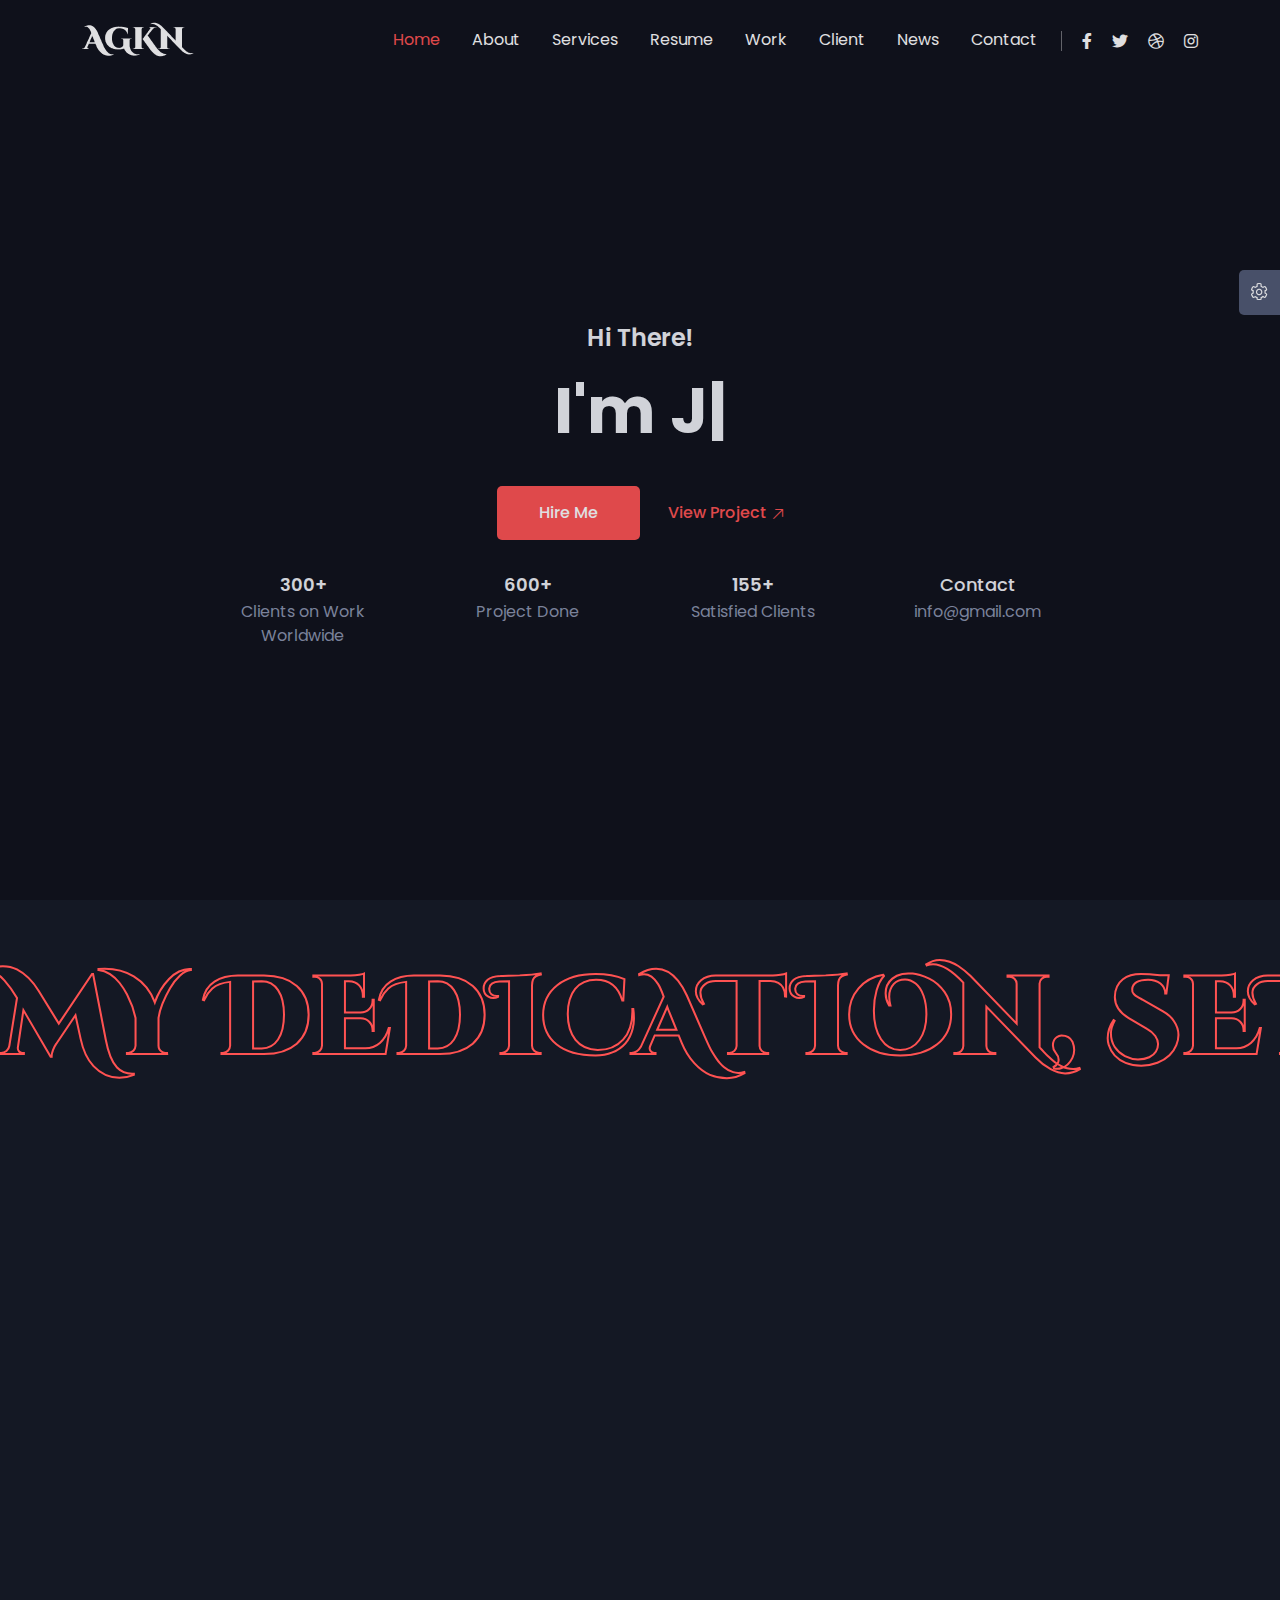
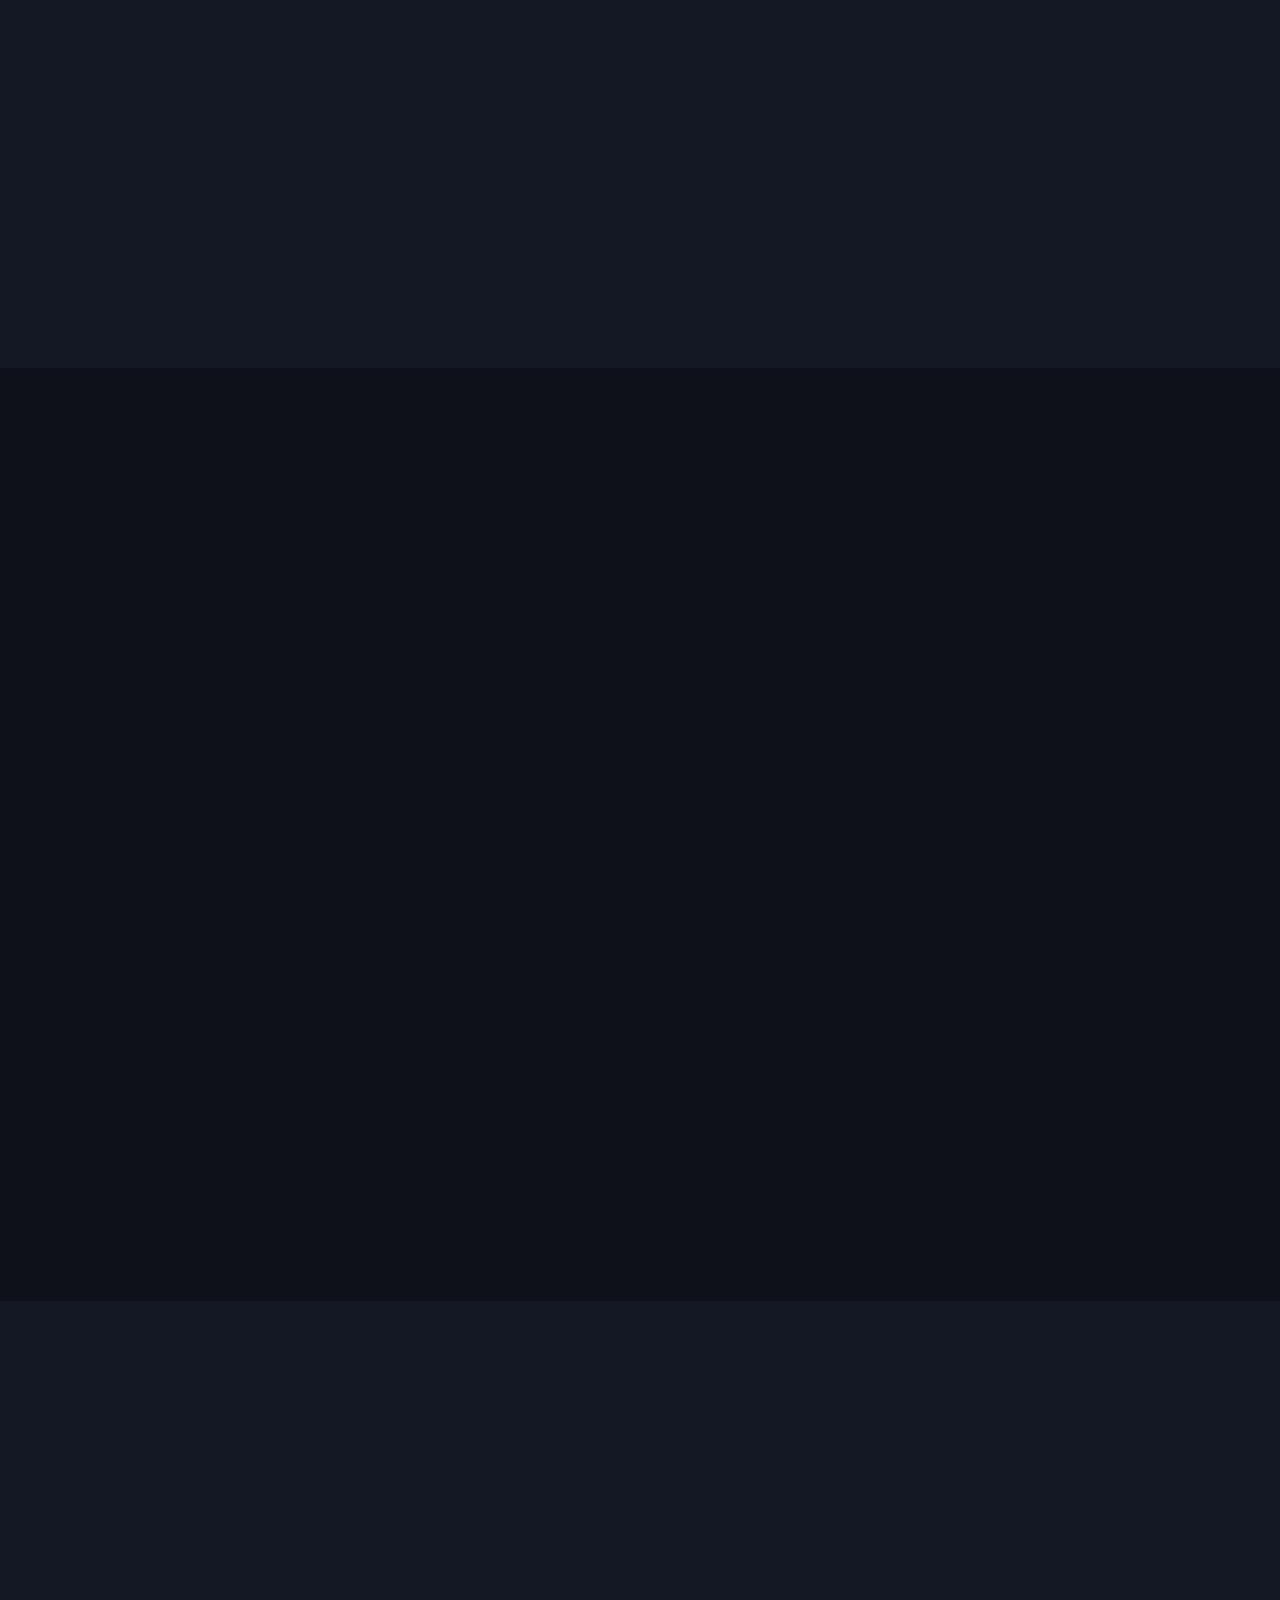
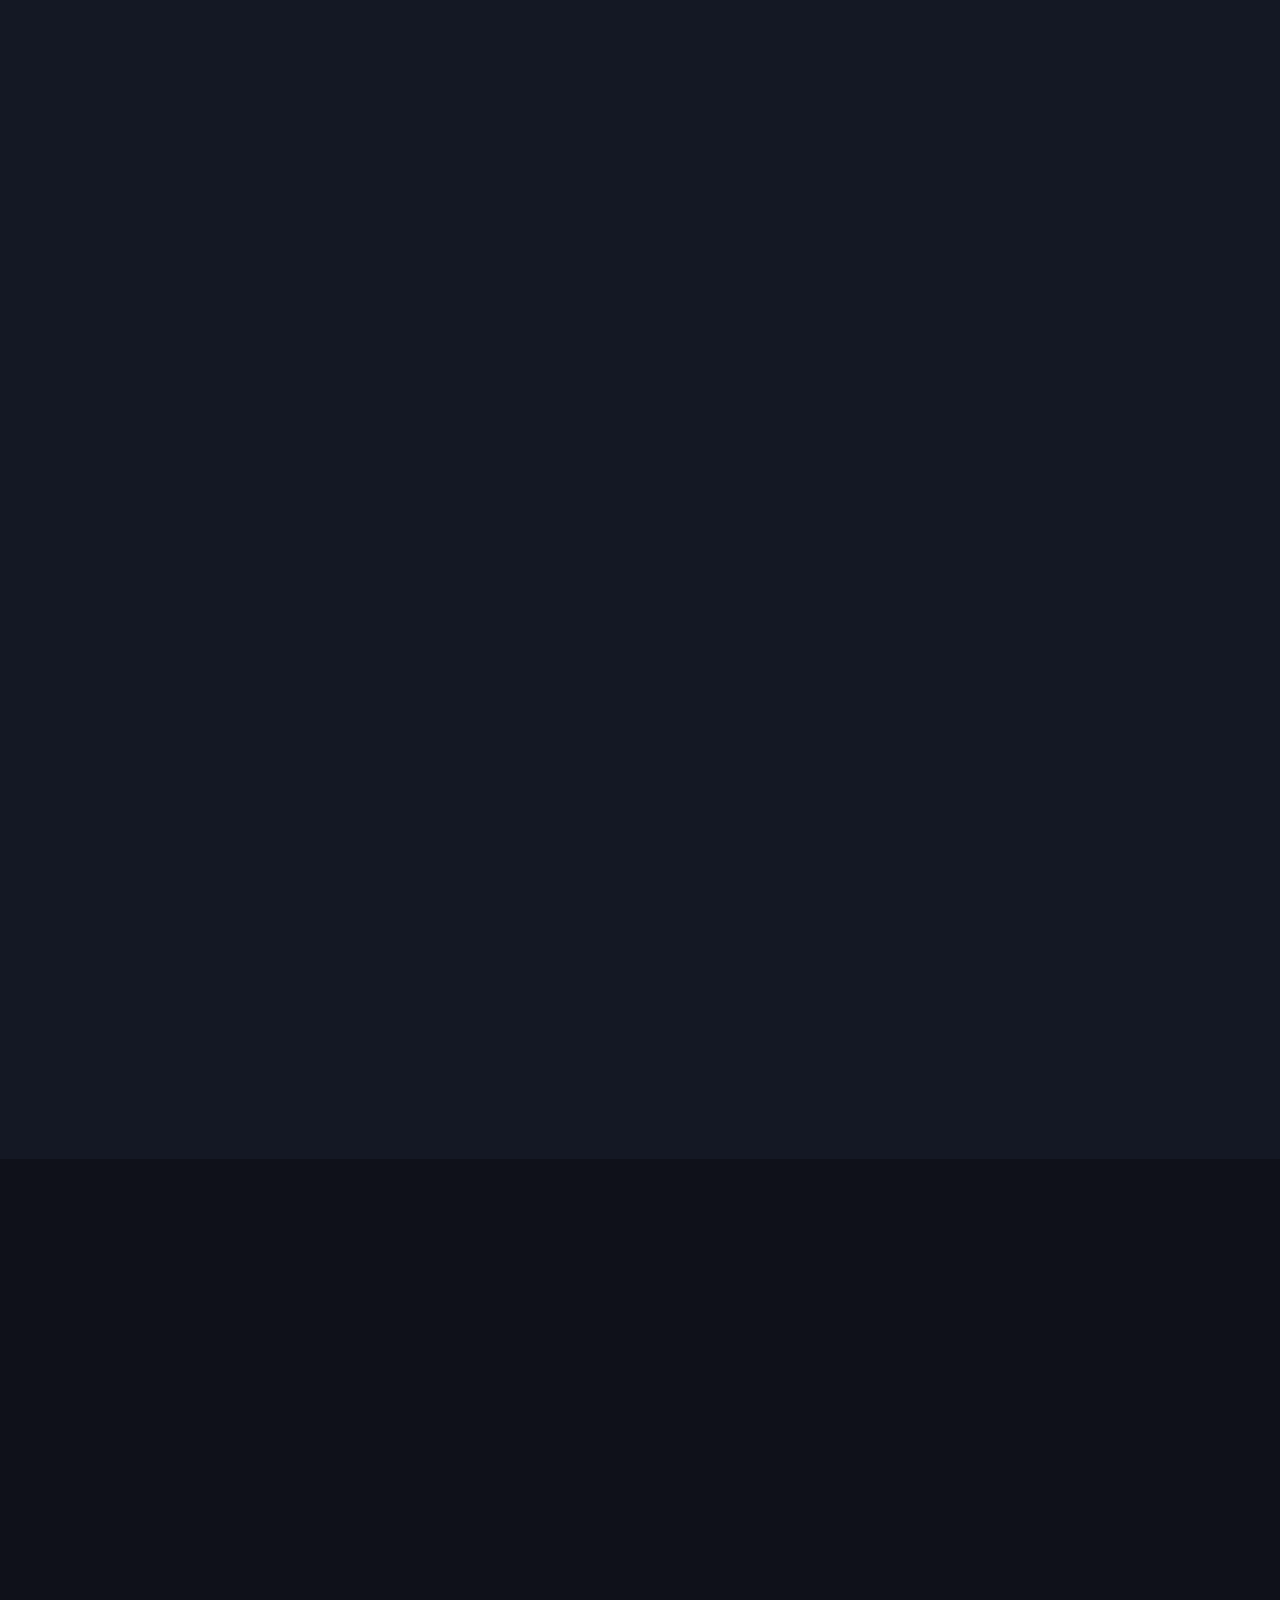
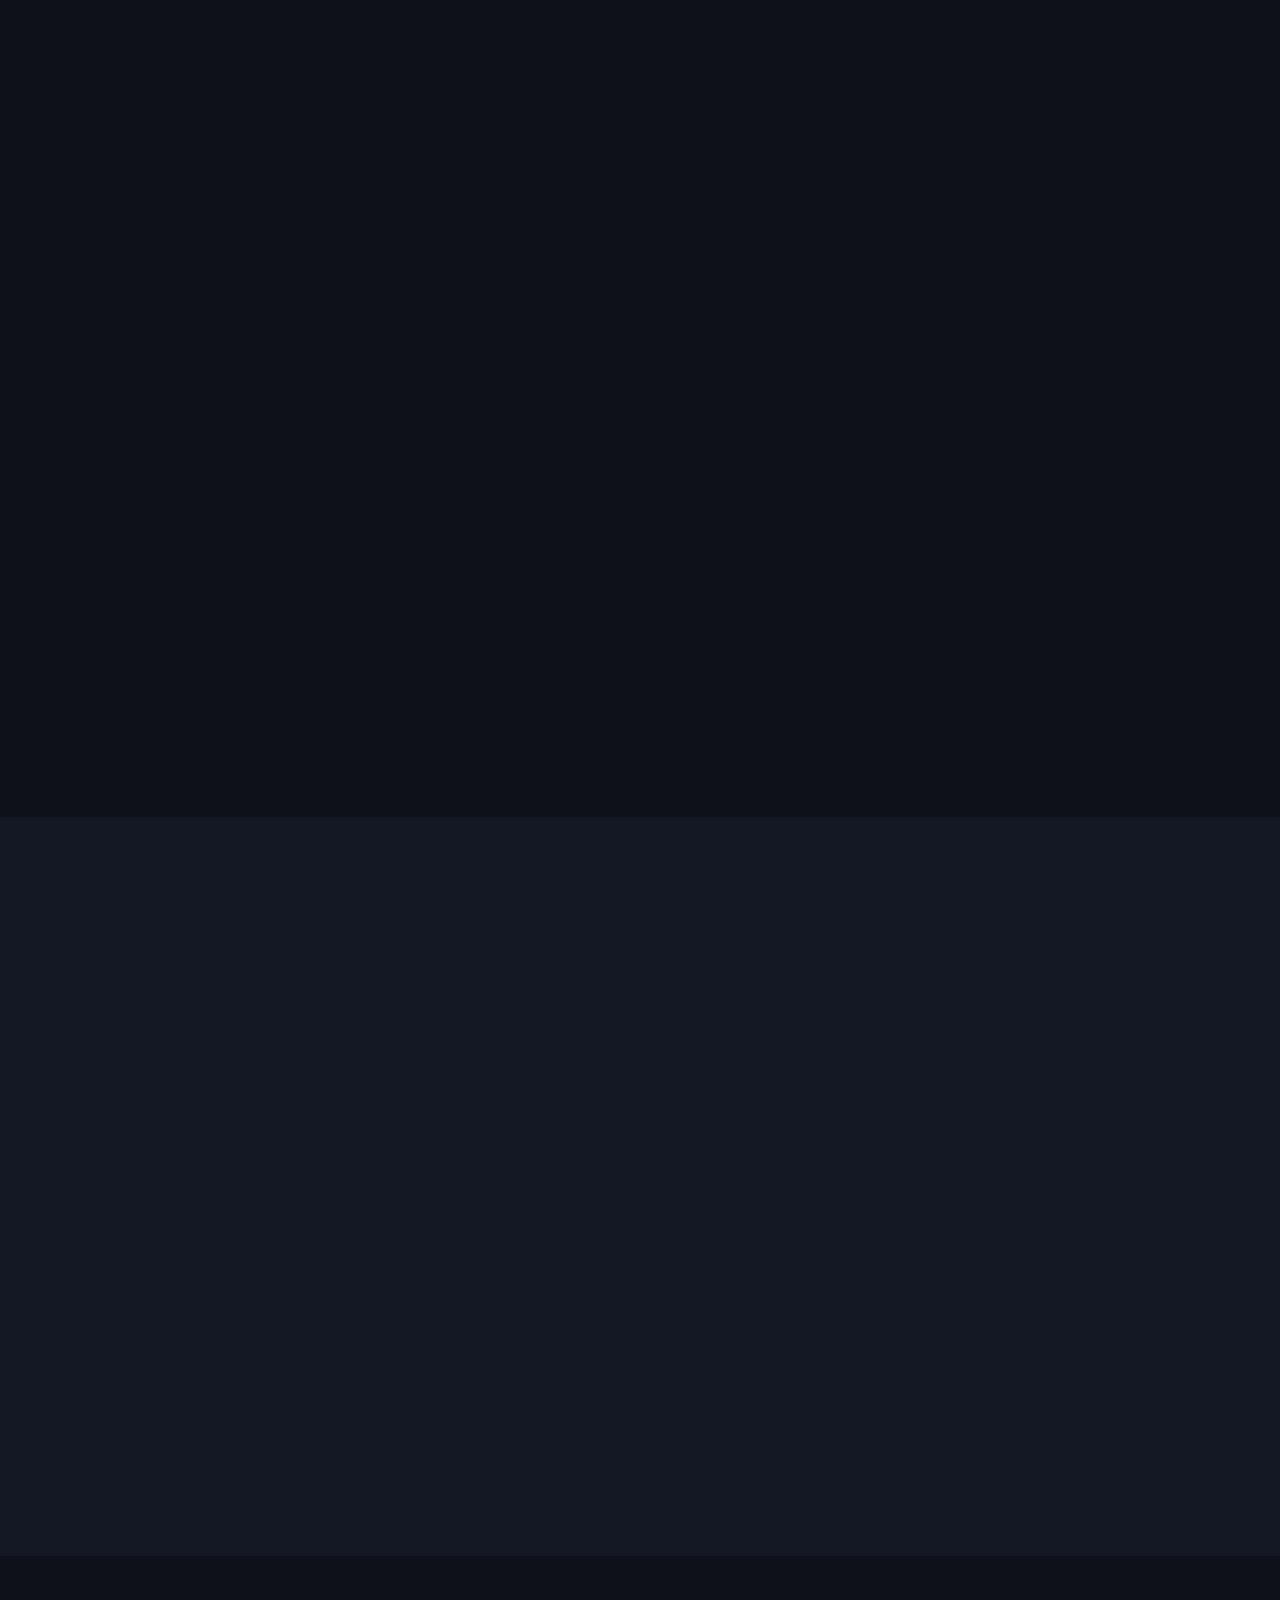
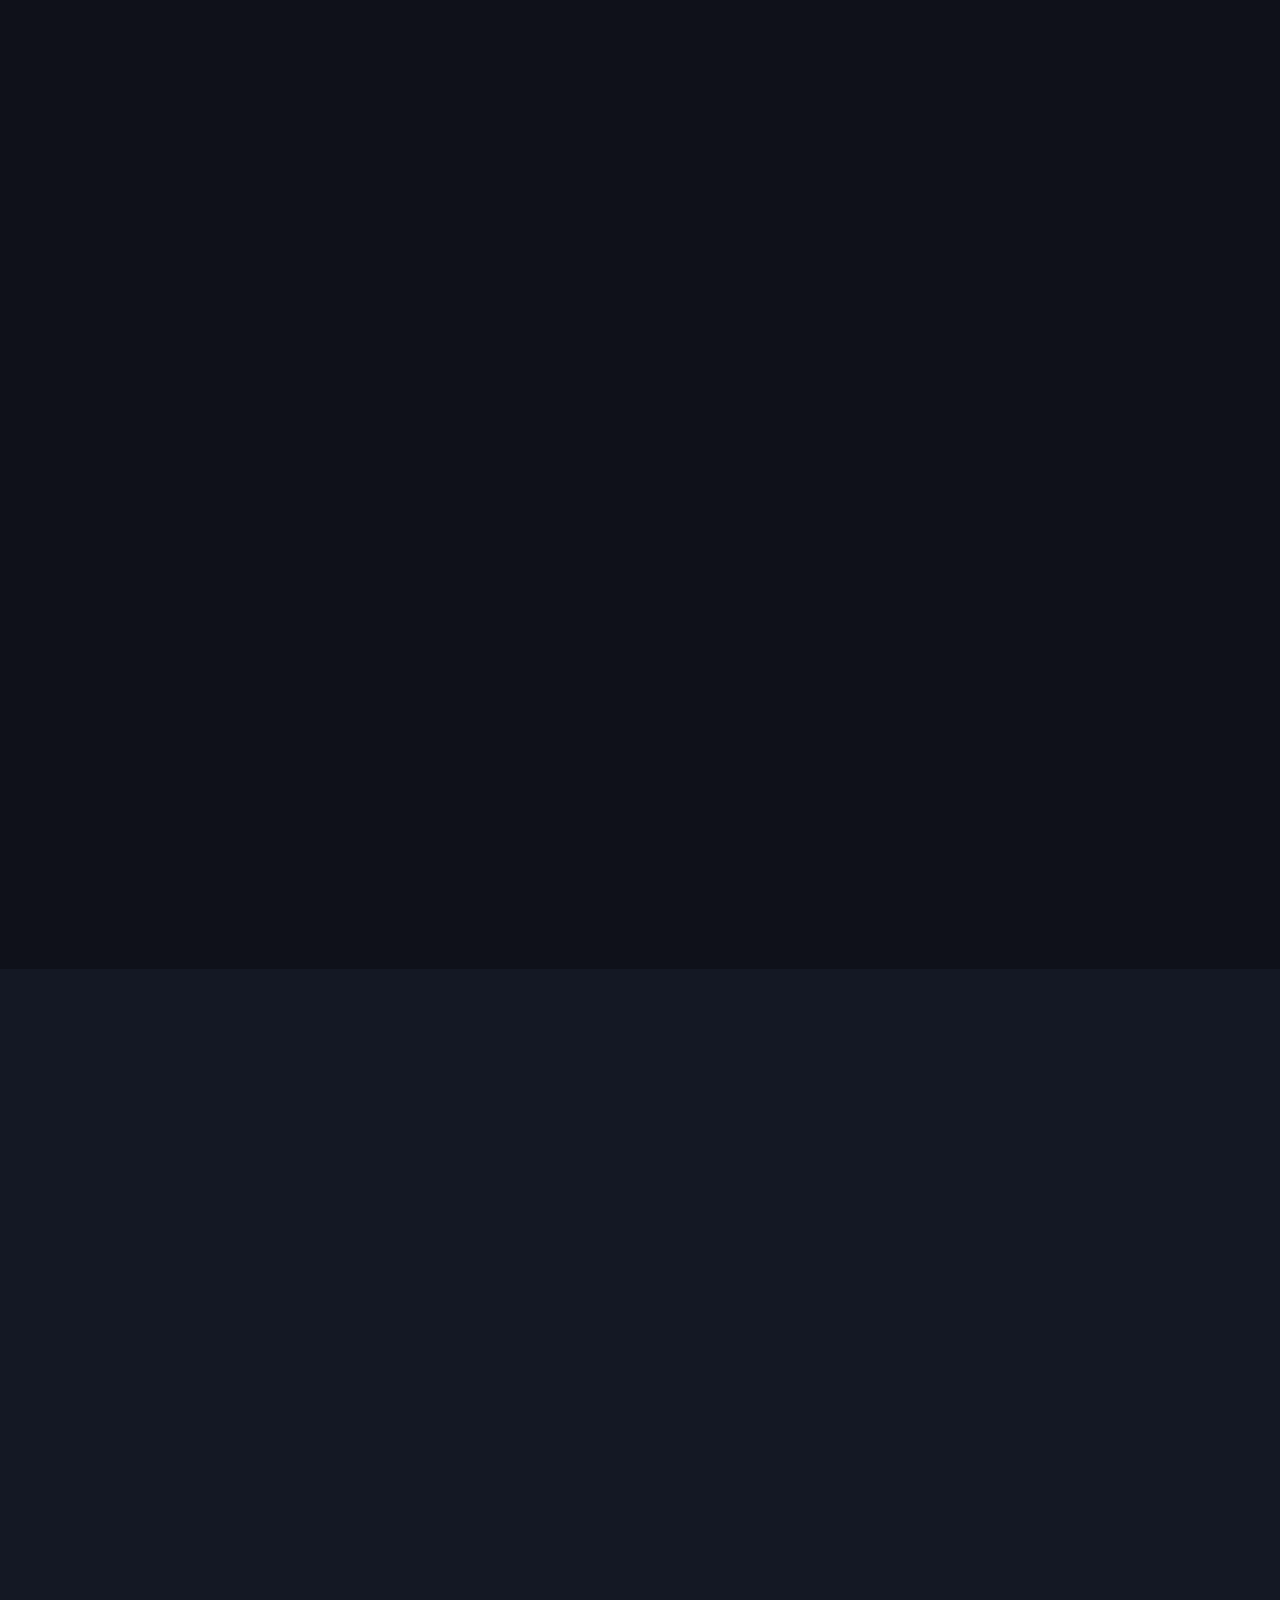
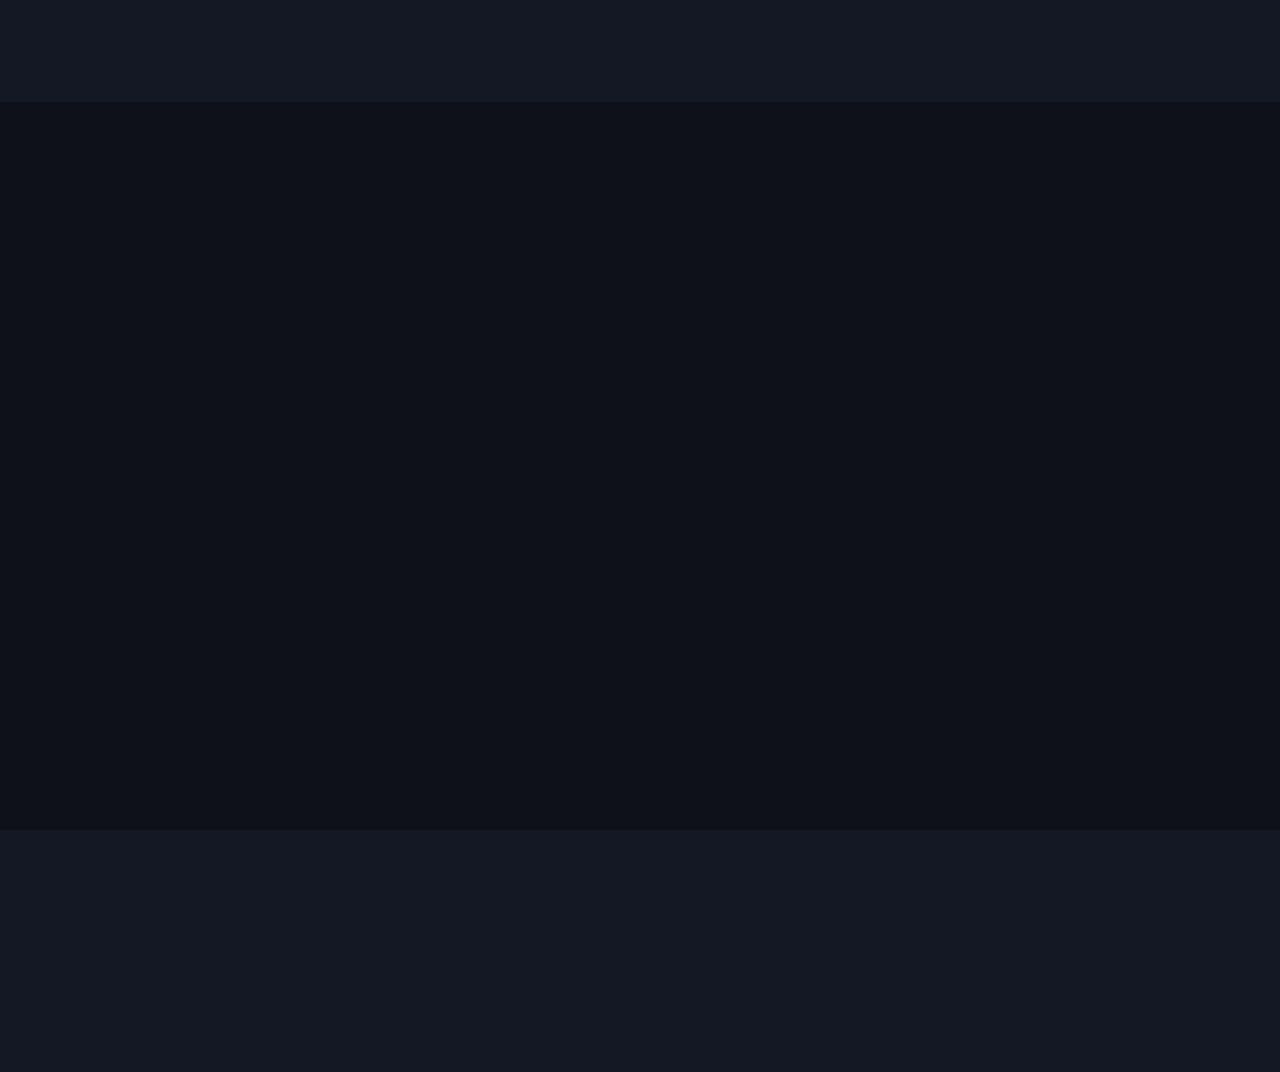
<file: mountainclimbersstar.com/demo/html/agkn/index_yt_video.html>
<!DOCTYPE html>
<html lang="en">


<!-- Mirrored from mountainclimbersstar.com/demo/html/agkn/index_yt_video.html by HTTrack Website Copier/3.x [XR&CO'2014], Wed, 22 Oct 2025 01:03:58 GMT -->
<head>
    <meta charset="UTF-8">
    <meta name="viewport" content="width=device-width, initial-scale=1.0">
    <title>AGKN - Personal Portfolio Template</title>
    <meta name="description" content="AGKN is responsive bootstrap 5 one page personal portfolio html template.">
    <meta name="author" content="mountainclimbersstar.com">

    <!-- Fav Icon -->
    <link rel="shortcut icon" href="assets/images/favicon.ico" type="image/x-icon">

    <!-- Template Google Fonts -->
    <link
        href="https://fonts.googleapis.com/css2?family=Cinzel+Decorative:wght@400;700;900&amp;family=Poppins:ital,wght@0,100;0,200;0,300;0,400;0,500;0,600;0,700;0,800;0,900;1,100;1,200;1,300;1,400;1,500;1,600;1,700;1,800;1,900&amp;display=swap"
        rel="stylesheet">

    <!-- Animate -->
    <link rel="stylesheet" href="assets/css/animate.min.css">
    <!-- Bootstrap -->
    <link rel="stylesheet" href="assets/css/bootstrap.min.css">
    <!-- <link rel="stylesheet" href="assets/css/bootstrap.rtl.min.css"> -->
    <!-- Font Awesome -->
    <link rel="stylesheet" href="assets/css/all.min.css">
    <!-- Owl Carousel -->
    <link rel="stylesheet" href="assets/css/owl.carousel.min.css">
    <link rel="stylesheet" href="assets/css/owl.theme.default.min.css">
    <!-- Youtube Video Background -->
    <link rel="stylesheet" href="assets/css/jquery.mb.YTPlayer.min.css">
    <!-- AGKN Theme CSS -->
    <link rel="stylesheet" href="assets/css/style.css">
    <!-- Responsive -->
    <link rel="stylesheet" href="assets/css/responsive.css">
    <!-- Custom CSS -->
    <link rel="stylesheet" href="assets/css/custom.css">
    <!-- Color Switcher -->
    <link rel="stylesheet" href="assets/css/color-switcher.css">

    <!-- CSS Skin File -->
    <link id="color-switcher" rel="stylesheet" href="assets/css/skins/fluorescentRed.css">
</head>

<body>

    <!-- Preloader -->
    <div class="preloader">
        <div class="loader"></div>
    </div>

    <!-- ===== Document Wrapper Start ===== -->
    <div class="main-wrapper">

        <!-- Header -->
        <header id="header" class="header">
            <nav class="navbar primary-menu navbar-expand-lg navbar-sticky">
                <div class="container">

                    <!-- Logo -->
                    <a class="navbar-brand" href="index.html" title="AGKN">
                        <img src="assets/images/logo/logo-light.png" alt="AGKN">
                    </a>
                    <!-- Logo End -->

                    <!-- Nav Toggler -->
                    <button class="navbar-toggler hamburger-menu ms-auto p-3 me-0" data-bs-toggle="collapse"
                        data-bs-target="#header-nav" aria-controls="header-nav" aria-expanded="false"
                        aria-label="Toggle navigation">
                        <span class="line line-1"></span>
                        <span class="line line-2"></span>
                        <span class="line line-3"></span>
                    </button>
                    <!-- Nav Toggler End -->

                    <div class="collapse navbar-collapse" id="header-nav">
                        <ul class="navbar-nav ms-auto">
                            <li class="nav-item">
                                <a class="nav-link active" aria-current="page" href="#hero-area">Home</a>
                            </li>
                            <li class="nav-item">
                                <a class="nav-link" href="#about">About</a>
                            </li>
                            <li class="nav-item">
                                <a class="nav-link" href="#service">Services</a>
                            </li>
                            <li class="nav-item">
                                <a class="nav-link" href="#resume">Resume</a>
                            </li>
                            <li class="nav-item">
                                <a class="nav-link" href="#portfolio">Work</a>
                            </li>
                            <li class="nav-item">
                                <a class="nav-link" href="#testimonial">Client</a>
                            </li>
                            <li class="nav-item">
                                <a class="nav-link" href="#news">News</a>
                            </li>
                            <li class="nav-item">
                                <a class="nav-link" href="#contact">Contact</a>
                            </li>
                        </ul>

                        <ul class="nav-social-icon list-inline">
                            <li class="list-inline-item facebook"><a href="#" data-bs-toggle="tooltip"
                                    title="Facebook"><i class="fa-brands fa-facebook-f"></i></a></li>
                            <li class="list-inline-item twitter"><a href="#" data-bs-toggle="tooltip"
                                    title="Twitter/X"><i class="fa-brands fa-twitter"></i></a></li>
                            <li class="list-inline-item dribbble"><a href="#" data-bs-toggle="tooltip"
                                    title="Dribbble"><i class="fa-brands fa-dribbble"></i></a></li>
                            <li class="list-inline-item instagram"><a href="#" data-bs-toggle="tooltip"
                                    title="Instagram"><i class="fa-brands fa-instagram"></i></a></li>
                        </ul>
                    </div>
                </div>
            </nav>
        </header>
        <!-- Header End -->

        <!-- ===== Main Start ===== -->
        <main id="content" class=" site-main" data-bs-spy="scroll" data-bs-target="#header-nav" data-bs-offset="1">

            <!-- Hero Section -->
            <section id="hero-area" class="hero-area hero-bg-area">
                <div class="player"
                    data-property="{videoURL:'https://youtu.be/jTMKlqjQ61c',containment:'#hero-area', showControls:false, autoPlay:true, loop:true, mute:true, startAt:0, stopAt:40, opacity:8}">
                </div>
                <div class="container">
                    <div class="hero-content d-flex justify-content-center">
                        <div class="row align-items-center text-lg-start text-center">
                            <div class="col-12 text-center">
                                <div class="typed-strings">
                                    <p>I'm James Levi</p>
                                    <p>I'm a Developer</p>
                                    <p>I'm a Photographer</p>
                                    <p>I'm a 3D Designer</p>
                                </div>
                                <h1 class="hero-head text-13xl fw-500 mb-5">
                                    <span class="text-2xl fw-600 mb-3 d-block">Hi There!</span>
                                    <strong><span class="typed"></span></strong>
                                </h1>
                                <div class="link-group mb-5">
                                    <a href="#" class="button button-default">Hire Me</a>
                                    <a href="#portfolio" class="ms-4 text-base fw-500">View Project <i
                                            class="fa-light fa-arrow-up-right"></i></a>
                                </div>
                                <div class="row hero-details-wrap mx-lg-5 px-lg-5 mx-0 px-0">
                                    <div class="col-lg-3 col-6 mb-lg-0 mb-4">
                                        <h5 class="text-lg fw-600 mb-1">300+</h5>
                                        <p>Clients on Work <br>Worldwide</p>
                                    </div>
                                    <div class="col-lg-3 col-6">
                                        <h5 class="text-lg fw-600 mb-1">600+</h5>
                                        <p>Project Done</p>
                                    </div>
                                    <div class="col-lg-3 col-6">
                                        <h5 class="text-lg fw-600 mb-1">155+</h5>
                                        <p>Satisfied Clients</p>
                                    </div>
                                    <div class="col-lg-3 col-6">
                                        <h5 class="text-lg fw-500 mb-1">Contact</h5>
                                        <p><a href="mailto:info@gmail.com">info@gmail.com</a></p>
                                    </div>
                                </div>
                            </div>
                        </div>
                    </div>
                </div>
            </section>
            <!-- Hero Section End -->

            <!-- Sliding Text -->
            <div class="text-scroller pt-lg-5 pt-4 section-bg">
                <div class="text-scroller-in">
                    <h4 class="text-19xl">My Dedication,</h4>
                    <h4 class="text-19xl">set ambitious goals,</h4>
                    <h4 class="text-19xl">Imagine and possibilities,</h4>
                    <h4 class="text-19xl">Perseverance,</h4>
                    <h4 class="text-19xl">Achieve,</h4>
                </div>
                <div class="text-scroller-in">
                    <h4 class="text-19xl">My Dedication,</h4>
                    <h4 class="text-19xl">set ambitious goals,</h4>
                    <h4 class="text-19xl">Imagine and possibilities,</h4>
                    <h4 class="text-19xl">Perseverance,</h4>
                    <h4 class="text-19xl">Achieve,</h4>
                </div>
            </div>
            <!-- Sliding Text End -->

            <!-- About Section -->
            <section id="about" class="about section-bg">
                <div class="container">
                    <!-- Section Title -->
                    <div class="section-title text-center wow fadeInUp">
                        <h5 class="cinzel-decorative mb-1">Get To Know</h5>
                        <h2 class="text-6xl fw-600 mb-0">About Me</h2>
                    </div>
                    <!-- Section Title End -->

                    <div class="row gx-4 gx-md-5 align-items-center">
                        <div class="col-lg-5 col-12 wow fadeInUp">
                            <div class="image-exp">
                                <div class="about-image">
                                    <div class="image">
                                        <img src="assets/images/about2.png" alt="About">
                                    </div>
                                </div>
                            </div>
                        </div>
                        <div class="col-lg-7 col-12 about-me wow fadeInUp" data-wow-delay="0.2s">
                            <h3 class="text-3xl fw-600 mb-3">I'm <span>James Levi</span>, a Web Developer</h3>
                            <p class="mb-2">I'm Ashley, a passionate web developer with a knack for turning ideas into
                                interactive
                                and user-friendly digital experiences.</p>
                            <p>I am dedicated to crafting exceptional digital experiences. With a blend of creativity
                                and technical prowess, I bring ideas to life through clean, efficient, and user-friendly
                                websites. I believe in the power of code to transform ideas into tangible solutions.</p>
                            <hr class="separator">
                            <address class="address">
                                <div class="row">
                                    <div class="info col-md-6 col-12">
                                        <p><strong>Name: </strong>Carla Houston</p>
                                    </div>
                                    <div class="info col-md-6 col-12">
                                        <p><strong>Email: </strong><a href="mailto:ashley@info.com">info@gmail.com</a>
                                        </p>
                                    </div>
                                </div>
                                <div class="row">
                                    <div class="info col-md-6 col-12">
                                        <p><strong>Age: </strong>22</p>
                                    </div>
                                    <div class="info col-md-6 col-12">
                                        <p><strong>From: </strong>Toronto, Canada</p>
                                    </div>
                                </div>
                            </address>
                            <div class="about-btn-group">
                                <a href="#" class="button button-default">Download CV</a>
                                <a href="#portfolio" class="button button-border ms-2">My Work</a>
                            </div>
                        </div>
                    </div>
                </div>
            </section>
            <!-- About Section End -->

            <!-- Service Section -->
            <section id="service" class="service section-ptb">
                <div class="container">
                    <!-- Section Title -->
                    <div class="section-title text-center wow fadeInUp">
                        <h5 class="cinzel-decorative mb-1">What I Offer</h5>
                        <h2 class="text-6xl fw-600 mb-0">Services</h2>
                    </div>
                    <!-- Section Title End -->

                    <div class="row">
                        <!-- Service #01 -->
                        <div class="col-lg-4 col-md-6 col-12 mb-4 wow fadeInUp">
                            <div class="service-wrapper text-center">
                                <div class="icon-box">
                                    <i class="fa-brands fa-html5"></i>
                                </div>
                                <h3 class="text-2xl fw-600 mb-3">Web Design</h3>
                                <p>Lisque persius interesset his et, in quot quidam persequeris vim, ad mea essnt possim
                                    iriure.</p>
                            </div>
                        </div>
                        <!-- Service #02 -->
                        <div class="col-lg-4 col-md-6 col-12 mb-4 wow fadeInUp">
                            <div class="service-wrapper text-center">
                                <div class="icon-box">
                                    <i class="fa-regular fa-wand-magic-sparkles"></i>
                                </div>
                                <h3 class="text-2xl fw-600 mb-3">UI/UX Design</h3>
                                <p>Lisque persius interesset his et, in quot quidam persequeris vim, ad mea essnt possim
                                    iriure.</p>
                            </div>
                        </div>
                        <!-- Service #03 -->
                        <div class="col-lg-4 col-md-6 col-12 mb-4 wow fadeInUp">
                            <div class="service-wrapper text-center">
                                <div class="icon-box">
                                    <i class="fa-brands fa-unity"></i>
                                </div>
                                <h3 class="text-2xl fw-600 mb-3">3D Model Design</h3>
                                <p>Lisque persius interesset his et, in quot quidam persequeris vim, ad mea essnt possim
                                    iriure.</p>
                            </div>
                        </div>
                        <!-- Service #04 -->
                        <div class="col-lg-4 col-md-6 col-12 mb-4 wow fadeInUp">
                            <div class="service-wrapper text-center">
                                <div class="icon-box">
                                    <i class="fa-regular fa-code"></i>
                                </div>
                                <h3 class="text-2xl fw-600 mb-3">Web Development</h3>
                                <p>Lisque persius interesset his et, in quot quidam persequeris vim, ad mea essnt possim
                                    iriure.</p>
                            </div>
                        </div>
                        <!-- Service #05 -->
                        <div class="col-lg-4 col-md-6 col-12 mb-4 wow fadeInUp">
                            <div class="service-wrapper text-center">
                                <div class="icon-box">
                                    <i class="fa-regular fa-photo-film"></i>
                                </div>
                                <h3 class="text-2xl fw-600 mb-3">Content Creation</h3>
                                <p>Lisque persius interesset his et, in quot quidam persequeris vim, ad mea essnt possim
                                    iriure.</p>
                            </div>
                        </div>
                        <!-- Service #06 -->
                        <div class="col-lg-4 col-md-6 col-12 mb-4 wow fadeInUp">
                            <div class="service-wrapper text-center">
                                <div class="icon-box">
                                    <i class="fa-regular fa-chart-line-down"></i>
                                </div>
                                <h3 class="text-2xl fw-600 mb-3">Business Analysis</h3>
                                <p>Lisque persius interesset his et, in quot quidam persequeris vim, ad mea essnt possim
                                    iriure.</p>
                            </div>
                        </div>
                    </div>
                </div>
            </section>
            <!-- Service Section End -->

            <!-- Resume Section -->
            <section id="resume" class="resume section-ptb section-bg">
                <div class="container">
                    <!-- Section Title -->
                    <div class="section-title text-center wow fadeInUp">
                        <h5 class="cinzel-decorative mb-1">MY Summary</h5>
                        <h2 class="text-6xl fw-600 mb-0">Resume</h2>
                    </div>
                    <!-- Section Title End -->

                    <div class="row gx-4 gx-md-5">
                        <div class="col-md-6 wow fadeInUp">
                            <h3 class="title text-3xl fw-600">Education</h3>
                            <div class="resume-box education p-4 mb-4">
                                <h5 class="resume-count text-3xl fw-600 mb-0">01</h5>
                                <h3 class="resume-date text-3xl fw-600 mb-3">2008 - 10</h3>
                                <h4 class="resume-heading text-xl fw-500 mb-2">Computer Science</h4>
                                <p class="resume-title text-base mb-3">Harvard University (USA)</p>
                                <p>Lisque persius interesset his et, in quot quidam persequeris vim, ad mea essent
                                    possim iriure.</p>
                            </div>
                            <div class="resume-box education p-4 mb-4">
                                <h5 class="resume-count text-3xl fw-600 mb-0">02</h5>
                                <h3 class="resume-date text-3xl fw-600 mb-3">2011 - 14</h3>
                                <h4 class="resume-heading text-xl fw-500 mb-2">Bachelor Degree</h4>
                                <p class="resume-title text-base mb-3">University of Oxford (UK)</p>
                                <p>Lisque persius interesset his et, in quot quidam persequeris vim, ad mea essent
                                    possim iriure.</p>
                            </div>
                            <div class="resume-box education p-4 mb-4">
                                <h5 class="resume-count text-3xl fw-600 mb-0">03</h5>
                                <h3 class="resume-date text-3xl fw-600 mb-3">2009 - 17</h3>
                                <h4 class="resume-heading text-xl fw-500 mb-2">Master Degree</h4>
                                <p class="resume-title text-base mb-3">University of Toronto (Canada)</p>
                                <p>Lisque persius interesset his et, in quot quidam persequeris vim, ad mea essent
                                    possim iriure.</p>
                            </div>
                        </div>
                        <div class="col-md-6 wow fadeInUp" data-wow-delay="0.2s">
                            <h3 class="title text-3xl fw-600">Expriance</h3>
                            <div class="resume-box expriance p-4 mb-4">
                                <h5 class="resume-count text-3xl fw-600 mb-0">01</h5>
                                <h3 class="resume-date text-3xl fw-600 mb-3">2017 - 21</h3>
                                <h4 class="resume-heading text-xl fw-500 mb-2">Jr. Font End Developer</h4>
                                <p class="resume-title text-base mb-3">TemplateMonster</p>
                                <p>Lisque persius interesset his et, in quot quidam persequeris vim, ad mea essent
                                    possim iriure.</p>
                            </div>
                            <div class="resume-box expriance p-4 mb-4">
                                <h5 class="resume-count text-3xl fw-600 mb-0">02</h5>
                                <h3 class="resume-date text-3xl fw-600 mb-3">2021 - 24</h3>
                                <h4 class="resume-heading text-xl fw-500 mb-2">Sr. 3D Model Designer</h4>
                                <p class="resume-title text-base mb-3">Mountain Climbers Star</p>
                                <p>Lisque persius interesset his et, in quot quidam persequeris vim, ad mea essent
                                    possim iriure.</p>
                            </div>
                            <div class="resume-box expriance p-4 mb-4">
                                <h5 class="resume-count text-3xl fw-600 mb-0">03</h5>
                                <h3 class="resume-date text-3xl fw-600 mb-3">2025 - 29</h3>
                                <h4 class="resume-heading text-xl fw-500 mb-2">Product Designer</h4>
                                <p class="resume-title text-base mb-3">Dribbble</p>
                                <p>Lisque persius interesset his et, in quot quidam persequeris vim, ad mea essent
                                    possim iriure.</p>
                            </div>
                        </div>
                    </div>
                    <h3 class="title text-3xl fw-600 mt-4 wow fadeInUp">My Skills</h3>
                    <div class="row gx-4 gx-md-5 skills">
                        <div class="col-md-6 wow fadeInUp">
                            <p class="fw-500 mb-2">Web Design <span class="float-end">75%</span></p>
                            <div class="skill-progress mb-4">
                                <div class="progress-in" style="width:75%"></div>
                            </div>
                            <p class="fw-500 mb-2">HTML/CSS <span class="float-end">95%</span></p>
                            <div class="skill-progress mb-4">
                                <div class="progress-in" style="width:95%"></div>
                            </div>
                            <p class="fw-500 mb-2">Javascript <span class="float-end">65%</span></p>
                            <div class="skill-progress mb-4">
                                <div class="progress-in" style="width:65%"></div>
                            </div>
                        </div>
                        <div class="col-md-6 wow fadeInUp" data-wow-delay="0.2s">
                            <p class="fw-500 mb-2">React JS <span class="float-end">88%</span></p>
                            <div class="skill-progress mb-4">
                                <div class="progress-in" style="width:88%"></div>
                            </div>
                            <p class="fw-500 mb-2">SASS <span class="float-end">45%</span></p>
                            <div class="skill-progress mb-4">
                                <div class="progress-in" style="width:45%"></div>
                            </div>
                            <p class="fw-500 mb-2">Bootstrap <span class="float-end">99%</span></p>
                            <div class="skill-progress mb-4">
                                <div class="progress-in" style="width:99%"></div>
                            </div>
                        </div>
                    </div>
                </div>
            </section>
            <!-- Resume Section End -->

            <!-- Portfolio Section -->
            <section id="portfolio" class="portfolio section-ptb">
                <div class="container">
                    <!-- Section Title -->
                    <div class="section-title text-center wow fadeInUp">
                        <h5 class="cinzel-decorative mb-1">My Recent Work</h5>
                        <h2 class="text-6xl fw-600 mb-0">My Portfolio</h2>
                    </div>
                    <!-- Section Title End -->

                    <div class="row">
                        <!-- Portfolio #01 -->
                        <div class="col-lg-4 col-md-6 col-12 mb-4 wow fadeInUp">
                            <div class="portfolio-wrapper p-4">
                                <div class="portfolio-img mb-3">
                                    <img class="img-fluid" src="assets/images/portfolio/01.png" alt="Portfolio">
                                </div>
                                <h3 class="text-xl fw-600 mb-4">Crypto Currency Dashboard & Financial Visualization</h3>
                                <div class="portfolio-btn-group d-flex align-items-center">
                                    <a href="#" class="button button-default">Live Demo</a>
                                    <a href="#" class="ms-3"><i class="fa-brands fa-github"></i></a>
                                </div>
                            </div>
                        </div>
                        <!-- Portfolio #02 -->
                        <div class="col-lg-4 col-md-6 col-12 mb-4 wow fadeInUp">
                            <div class="portfolio-wrapper p-4">
                                <div class="portfolio-img mb-3">
                                    <img class="img-fluid" src="assets/images/portfolio/02.png" alt="Portfolio">
                                </div>
                                <h3 class="text-xl fw-600 mb-4">Crypto Currency Dashboard Deasign in Figma & Adobe XD
                                </h3>
                                <div class="portfolio-btn-group d-flex align-items-center">
                                    <a href="#" class="button button-default">Live Demo</a>
                                    <a href="#" class="ms-3"><i class="fa-regular fa-square-arrow-up-right"></i></a>
                                </div>
                            </div>
                        </div>
                        <!-- Portfolio #03-->
                        <div class="col-lg-4 col-md-6 col-12 mb-4 wow fadeInUp">
                            <div class="portfolio-wrapper p-4">
                                <div class="portfolio-img mb-3">
                                    <img class="img-fluid" src="assets/images/portfolio/03.png" alt="Portfolio">
                                </div>
                                <h3 class="text-xl fw-600 mb-4">Crypto Currency Dashboard & Visualization in Android APP
                                </h3>
                                <div class="portfolio-btn-group d-flex align-items-center">
                                    <a href="#" class="button button-default">Live Demo</a>
                                    <a href="#" class="ms-3"><i class="fa-brands fa-github"></i></a>
                                </div>
                            </div>
                        </div>
                        <!-- Portfolio #04-->
                        <div class="col-lg-4 col-md-6 col-12 mb-4 wow fadeInUp">
                            <div class="portfolio-wrapper p-4">
                                <div class="portfolio-img mb-3">
                                    <img class="img-fluid" src="assets/images/portfolio/04.png" alt="Portfolio">
                                </div>
                                <h3 class="text-xl fw-600 mb-4">Crypto & Finance App Exploration Fimga & Android</h3>
                                <div class="portfolio-btn-group d-flex align-items-center">
                                    <a href="#" class="button button-default">Live Demo</a>
                                    <a href="#" class="ms-3"><i class="fa-regular fa-square-arrow-up-right"></i></a>
                                </div>
                            </div>
                        </div>
                        <!-- Portfolio #05-->
                        <div class="col-lg-4 col-md-6 col-12 mb-4 wow fadeInUp">
                            <div class="portfolio-wrapper p-4">
                                <div class="portfolio-img mb-3">
                                    <img class="img-fluid" src="assets/images/portfolio/05.png" alt="Portfolio">
                                </div>
                                <h3 class="text-xl fw-600 mb-4">Powerfull Dashboard & Super Animated Visualization</h3>
                                <div class="portfolio-btn-group d-flex align-items-center">
                                    <a href="#" class="button button-default">Live Demo</a>
                                    <a href="#" class="ms-3"><i class="fa-brands fa-github"></i></a>
                                </div>
                            </div>
                        </div>
                        <!-- Portfolio #06-->
                        <div class="col-lg-4 col-md-6 col-12 mb-4 wow fadeInUp">
                            <div class="portfolio-wrapper p-4">
                                <div class="portfolio-img mb-3">
                                    <img class="img-fluid" src="assets/images/portfolio/06.png" alt="Portfolio">
                                </div>
                                <h3 class="text-xl fw-600 mb-4">Best Color Combination Dashboard Deasign Website</h3>
                                <div class="portfolio-btn-group d-flex align-items-center">
                                    <a href="#" class="button button-default">Live Demo</a>
                                    <a href="#" class="ms-3"><i class="fa-regular fa-square-arrow-up-right"></i></a>
                                </div>
                            </div>
                        </div>
                    </div>
                </div>
            </section>
            <!-- Portfolio Section End -->

            <!-- Testimonial Section -->
            <section id="testimonial" class="testimonial section-bg">
                <div class="container">
                    <!-- Section Title -->
                    <div class="section-title text-center wow fadeInUp">
                        <h5 class="cinzel-decorative mb-1">Review From Clients</h5>
                        <h2 class="text-6xl fw-600 mb-0">Testimonials</h2>
                    </div>
                    <!-- Section Title End -->

                    <div class="row">
                        <div class="col-12 wow fadeInUp">
                            <div class="owl-carousel owl-theme testimonial-card-carousel">
                                <!-- Client #01 -->
                                <div class="items">
                                    <div class="testimonial-wrapper p-5">
                                        <div class="d-flex align-items-center mt-auto mb-4">
                                            <img class="img-fluid w-auto rounded-circle d-inline-block"
                                                src="assets/images/clients/01.png" alt="Client">
                                            <div class="ms-3">
                                                <strong class="d-block fw-600 text-white">Nolan White</strong>
                                                <span class="d-block fw-500">Mountain Climbers CO</span>
                                                <span class="text-sm review-star">
                                                    <i class="fa-solid fa-star"></i>
                                                    <i class="fa-solid fa-star"></i>
                                                    <i class="fa-solid fa-star"></i>
                                                    <i class="fa-solid fa-star"></i>
                                                    <i class="fa-solid fa-star"></i>
                                                </span>
                                            </div>
                                        </div>
                                        <p class="fw-500">“Lisque persius interesset his et, in quot quidam
                                            persequeris
                                            vim, ad mea essent possim . Lisque persius interesset his et, in quot quidam
                                            persequeris vim, ad”</p>
                                    </div>
                                </div>
                                <!-- Client #02 -->
                                <div class="items">
                                    <div class="testimonial-wrapper p-5">
                                        <div class="d-flex align-items-center mt-auto mb-4">
                                            <img class="img-fluid w-auto rounded-circle d-inline-block"
                                                src="assets/images/clients/02.png" alt="Client">
                                            <div class="ms-3">
                                                <strong class="d-block fw-600 text-white">John Raz</strong>
                                                <span class="d-block fw-500">Startbox Inc.</span>
                                                <span class="text-sm review-star">
                                                    <i class="fa-solid fa-star"></i>
                                                    <i class="fa-solid fa-star"></i>
                                                    <i class="fa-solid fa-star"></i>
                                                    <i class="fa-solid fa-star"></i>
                                                    <i class="fa-solid fa-star"></i>
                                                </span>
                                            </div>
                                        </div>
                                        <p class="fw-500">“Lisque persius interesset his et, in quot quidam
                                            persequeris
                                            vim, ad mea essent possim . Lisque persius interesset his et, in quot quidam
                                            persequeris vim, ad”</p>
                                    </div>
                                </div>
                                <!-- Client #03 -->
                                <div class="items">
                                    <div class="testimonial-wrapper p-5">
                                        <div class="d-flex align-items-center mt-auto mb-4">
                                            <img class="img-fluid w-auto rounded-circle d-inline-block"
                                                src="assets/images/clients/03.png" alt="Client">
                                            <div class="ms-3">
                                                <strong class="d-block fw-600 text-white">Carla Houston</strong>
                                                <span class="d-block fw-500">Unvab Inc.</span>
                                                <span class="text-sm review-star">
                                                    <i class="fa-solid fa-star"></i>
                                                    <i class="fa-solid fa-star"></i>
                                                    <i class="fa-solid fa-star"></i>
                                                    <i class="fa-solid fa-star"></i>
                                                    <i class="fa-solid fa-star"></i>
                                                </span>
                                            </div>
                                        </div>
                                        <p class="fw-500">“Lisque persius interesset his et, in quot quidam
                                            persequeris
                                            vim, ad mea essent possim . Lisque persius interesset his et, in quot quidam
                                            persequeris vim, ad”</p>
                                    </div>
                                </div>
                                <!-- Client #04 -->
                                <div class="items">
                                    <div class="testimonial-wrapper p-5">
                                        <div class="d-flex align-items-center mt-auto mb-4">
                                            <img class="img-fluid w-auto rounded-circle d-inline-block"
                                                src="assets/images/clients/04.png" alt="Client">
                                            <div class="ms-3">
                                                <strong class="d-block fw-600 text-white">Jillian Wyatt</strong>
                                                <span class="d-block fw-500">Senior Marketing Specialist</span>
                                                <span class="text-sm review-star">
                                                    <i class="fa-solid fa-star"></i>
                                                    <i class="fa-solid fa-star"></i>
                                                    <i class="fa-solid fa-star"></i>
                                                    <i class="fa-solid fa-star"></i>
                                                    <i class="fa-solid fa-star"></i>
                                                </span>
                                            </div>
                                        </div>
                                        <p class="fw-500">“Lisque persius interesset his et, in quot quidam
                                            persequeris
                                            vim, ad mea essent possim . Lisque persius interesset his et, in quot quidam
                                            persequeris vim, ad”</p>
                                    </div>
                                </div>
                            </div>
                        </div>
                    </div>
                </div>
            </section>
            <!-- Testimonial Section End -->

            <!-- News Section -->
            <section id="news" class="news section-ptb ">
                <div class="container">
                    <!-- Section Title -->
                    <div class="section-title text-center wow fadeInUp">
                        <h5 class="cinzel-decorative mb-1">Lyfe Style</h5>
                        <h2 class="text-6xl fw-600 mb-0">My Blog</h2>
                    </div>
                    <!-- Section Title End -->

                    <div class="row">
                        <!-- News #01 -->
                        <div class="col-md-6 mb-4 wow fadeInUp">
                            <div class="modal fade  news-modal" id="news01" tabindex="-1" aria-hidden="true">
                                <div class="modal-dialog modal-xl modal-dialog-scrollable">
                                    <div class="modal-content">
                                        <div class="modal-body p-lg-4 p-3">
                                            <button type="button" class="modal-close position-absolute right-0"
                                                data-bs-dismiss="modal" aria-label="Close">
                                                <i class="fa-regular fa-xmark"></i>
                                            </button>
                                            <div class="row news-content">
                                                <div class="col-12">
                                                    <img class="img-fluid w-100 object-fit-cover"
                                                        src="assets/images/news/01.png" alt="News Image">
                                                    <h3
                                                        class="news-title text-4xl fw-600 text-center mb-lg-3 mb-2 mt-4 px-lg-4 mx-lg-5 px-0 mx-0">
                                                        Exploring the Hidden Gems A Journey Through Uncharted
                                                        Territories</h3>
                                                    <ul class="news-meta text-center mb-lg-5 mb-4">
                                                        <li><a href="#"><i class="fa-regular fa-folders"></i> Travel</a>
                                                        </li>
                                                        <li>September 2 at 12:40 AM</li>
                                                    </ul>
                                                    <h4 class="news-title-tow text-2xl fw-600 mb-2">Socotra, Yemen: An
                                                        Alien
                                                        Landscape</h4>
                                                    <p>Tucked away in the Arabian Sea, the island of Socotra is a
                                                        treasure trove of biodiversity, home to species found nowhere
                                                        else on Earth. The island's surreal landscape, dotted with
                                                        dragon's blood trees that look like they belong on another
                                                        planet, provides a stark contrast to the azure waters
                                                        surrounding it. Visiting Socotra is like stepping into a science
                                                        fiction novel, where every step reveals a new and fascinating
                                                        aspect of nature.</p>
                                                    <h5 class="text-lg fw-500 mt-3 mb-3">Highlights:</h5>
                                                    <ul class="highlight-point ms-3 mb-4">
                                                        <li>Dragon's Blood Tree: With its umbrella-like appearance, this
                                                            tree produces.</li>
                                                        <li>Dihamri Marine Protected Area: A haven for snorkeling and
                                                            diving enthusiasts.</li>
                                                        <li>Homhil Plateau: A unique blend of flora and fauna.</li>
                                                    </ul>
                                                    <h4 class="news-title-tow text-2xl fw-600 mb-2">Bhutan: The Last
                                                        Shangri-La</h4>
                                                    <p>Nestled in the Eastern Himalayas, Bhutan is often referred to as
                                                        the Last Shangri-La due to its breathtaking landscapes and
                                                        deeply rooted spiritual heritage. This small kingdom measures
                                                        success through Gross National Happiness rather than GDP,
                                                        emphasizing well-being and environmental conservation.</p>
                                                    <h4 class="news-title-tow text-2xl fw-600 mb-2 mt-3">Faroe Islands:
                                                        Europe's Best-Kept Secret</h4>
                                                    <p>Located between Iceland and Norway, the Faroe Islands are a
                                                        rugged archipelago boasting dramatic cliffs, cascading
                                                        waterfalls, and picturesque villages. This remote destination
                                                        offers a perfect blend of natural beauty and tranquility, making
                                                        it ideal for those seeking solitude and adventure.
                                                    </p>
                                                    <hr class="separator my-4">
                                                    <div class="row">
                                                        <div class="col-lg-6 mb-4 mb-lg-0">
                                                            <h6 class="text-base fw-500 mb-3">Tags</h6>
                                                            <ul class="modal-tags">
                                                                <li><a href="#">code</a></li>
                                                                <li><a href="#">travel</a></li>
                                                                <li><a href="#">songs</a></li>
                                                            </ul>
                                                        </div>
                                                        <div class="col-lg-6 text-start text-lg-end">
                                                            <h6 class="text-base fw-500 mb-3">Share</h6>
                                                            <ul class="modal-social">
                                                                <li><a class="link" href="#" data-bs-toggle="tooltip"
                                                                        title="Copy Link"><i
                                                                            class="fa-solid fa-link"></i></a>
                                                                </li>
                                                                <li><a class="facebook" href="#"
                                                                        data-bs-toggle="tooltip" title="Facebook"><i
                                                                            class="fa-brands fa-facebook-f"></i></a>
                                                                </li>
                                                                <li><a class="twitter" href="#" data-bs-toggle="tooltip"
                                                                        title="Twitter/X"><i
                                                                            class="fa-brands fa-twitter"></i></a>
                                                                </li>
                                                            </ul>
                                                            <span class="text-sm mt-3 d-block">Last updated 1 year
                                                                ago</span>
                                                        </div>
                                                    </div>
                                                </div>
                                            </div>
                                        </div>
                                    </div>
                                </div>
                            </div>

                            <div class="news-wrapper big-news">
                                <div class="news-image">
                                    <img class="img-fluid" src="assets/images/news/01.png" alt="News Image">
                                </div>
                                <div class="news-cat">
                                    <a href="#"><i class="fa-regular fa-folders"></i> Travel</a>
                                </div>
                                <div class="news-date">
                                    <span class="d-block">30</span>
                                    <span class="d-block">Aug</span>
                                </div>
                                <h3 class="text-4xl fw-600 mb-0">
                                    <a href="#" data-bs-toggle="modal" data-bs-target="#news01">Exploring the Hidden
                                        Gems A Journey Through Uncharted Territories</a>
                                </h3>
                            </div>
                        </div>
                        <!-- News #02 -->
                        <div class="col-md-6 mb-4 wow fadeInUp" data-wow-delay="0.2s">
                            <div class="modal fade  news-modal" id="news02" tabindex="-1" aria-hidden="true">
                                <div class="modal-dialog modal-xl modal-dialog-scrollable">
                                    <div class="modal-content">
                                        <div class="modal-body p-lg-4 p-3">
                                            <button type="button" class="modal-close position-absolute right-0"
                                                data-bs-dismiss="modal" aria-label="Close">
                                                <i class="fa-regular fa-xmark"></i>
                                            </button>
                                            <div class="row news-content">
                                                <div class="col-12">
                                                    <img class="img-fluid w-100 object-fit-cover"
                                                        src="assets/images/news/02.png" alt="News Image">
                                                    <h3
                                                        class="news-title text-4xl fw-600 text-center mb-lg-3 mb-2 mt-4 px-lg-4 mx-lg-5 px-0 mx-0">
                                                        Capturing Moments in Pixels A Visual Odyssey Through the Lens
                                                    </h3>
                                                    <ul class="news-meta text-center mb-lg-5 mb-4">
                                                        <li><a href="#"><i class="fa-regular fa-folders"></i>
                                                                Photography</a>
                                                        </li>
                                                        <li>September 15 at 10:05 AM</li>
                                                    </ul>
                                                    <p>Photography is the art of capturing moments in time, transforming
                                                        fleeting instances into everlasting memories. Each photograph
                                                        tells a story, evokes emotions, and offers a glimpse into the
                                                        world from the photographer's perspective. In this blog, we'll
                                                        embark on a visual odyssey through the lens, exploring the
                                                        essence of photography, the journey of a photographer, and the
                                                        impact of images in our lives.</p>
                                                    <h4 class="news-title-tow text-2xl fw-600 mb-3 mt-4">The Essence of
                                                        Photography</h4>
                                                    <p class="mb-3">At its core, photography is more than just a click
                                                        of a button;
                                                        it's a blend of art, science, and emotion. The word
                                                        "photography" originates from the Greek words "photos" (light)
                                                        and "graphé" (drawing), meaning "drawing with light." This
                                                        definition encapsulates the essence of photography – using light
                                                        to capture images that tell a story.</p>
                                                    <p>Every photograph is a unique intersection of light, subject, and
                                                        the photographer's vision. Whether it's the serene beauty of a
                                                        landscape, the candid joy in a child's smile, or the intricate
                                                        details of a macro shot, photography allows us to see the world
                                                        in new and profound ways.</p>
                                                    <h4 class="news-title-tow text-2xl fw-600 mb-3 mt-4">The Journey of
                                                        a
                                                        Photographer</h4>
                                                    <p>The journey of a photographer is one of continuous learning,
                                                        exploration, and creativity. It begins with the curiosity to see
                                                        the world differently and the desire to capture its beauty. Here
                                                        are some key stages in a photographer's journey:</p>
                                                    <h5 class="text-lg fw-500 mt-4 mb-3">1. Discovery and Inspiration
                                                    </h5>
                                                    <p>The journey often starts with inspiration – a breathtaking image,
                                                        a moment of beauty, or a story that needs to be told. For many,
                                                        it's the realization that photography can freeze time, capturing
                                                        moments that would otherwise be lost.</p>
                                                    <h5 class="text-lg fw-500 mt-4 mb-3">2. Learning the Craft</h5>
                                                    <p>Understanding the technical aspects of photography is crucial.
                                                        This includes mastering the camera settings, learning about
                                                        lighting, composition, and post-processing techniques. Resources
                                                        such as photography courses, workshops, and online tutorials can
                                                        be invaluable in this stage.</p>
                                                    <h5 class="text-lg fw-500 mt-4 mb-3">3. Experimentation</h5>
                                                    <p>Experimentation is where creativity flourishes. Trying different
                                                        styles, techniques, and subjects helps photographers discover
                                                        their unique voice. Whether it's portrait, landscape, street, or
                                                        abstract photography, each genre offers a new way to see and
                                                        capture the world.</p>
                                                    <h4 class="news-title-tow text-2xl fw-600 mb-3 mt-4">Conclusion</h4>
                                                    <p>Photography is a beautiful blend of art and technology, capturing
                                                        moments in pixels that resonate with our hearts and minds. It's
                                                        a journey of discovery, creativity, and continuous growth.
                                                        Whether you're an aspiring photographer or a seasoned
                                                        professional, the world through the lens offers endless
                                                        possibilities to explore, create, and inspire.</p>
                                                    <p>So, pick up your camera, embrace the light, and embark on your
                                                        own visual odyssey. The moments you capture today will become
                                                        the cherished memories of tomorrow.</p>
                                                    <hr class="separator my-4">
                                                    <div class="row">
                                                        <div class="col-lg-6 mb-4 mb-lg-0">
                                                            <h6 class="text-base fw-500 mb-3">Tags</h6>
                                                            <ul class="modal-tags">
                                                                <li><a href="#">code</a></li>
                                                                <li><a href="#">travel</a></li>
                                                                <li><a href="#">songs</a></li>
                                                            </ul>
                                                        </div>
                                                        <div class="col-lg-6 text-start text-lg-end">
                                                            <h6 class="text-base fw-500 mb-3">Share</h6>
                                                            <ul class="modal-social">
                                                                <li><a class="link" href="#" data-bs-toggle="tooltip"
                                                                        title="Copy Link"><i
                                                                            class="fa-solid fa-link"></i></a>
                                                                </li>
                                                                <li><a class="facebook" href="#"
                                                                        data-bs-toggle="tooltip" title="Facebook"><i
                                                                            class="fa-brands fa-facebook-f"></i></a>
                                                                </li>
                                                                <li><a class="twitter" href="#" data-bs-toggle="tooltip"
                                                                        title="Twitter/X"><i
                                                                            class="fa-brands fa-twitter"></i></a>
                                                                </li>
                                                            </ul>
                                                            <span class="text-sm mt-3 d-block">Last updated 2 year
                                                                ago</span>
                                                        </div>
                                                    </div>
                                                </div>
                                            </div>
                                        </div>
                                    </div>
                                </div>
                            </div>

                            <div class="news-wrapper big-news">
                                <div class="news-image">
                                    <img class="img-fluid" src="assets/images/news/02.png" alt="News Image">
                                </div>
                                <div class="news-cat">
                                    <a href="#"><i class="fa-regular fa-folders"></i> Photography</a>
                                </div>
                                <div class="news-date">
                                    <span class="d-block">15</span>
                                    <span class="d-block">Sep</span>
                                </div>
                                <h3 class="text-4xl fw-600 mb-0">
                                    <a href="#" data-bs-toggle="modal" data-bs-target="#news02">Capturing Moments in
                                        Pixels A Visual Odyssey Through the Lens</a>
                                </h3>
                            </div>
                        </div>
                        <!-- News #03 -->
                        <div class="col-lg-4 col-md-6 mb-4 wow fadeInUp" data-wow-delay="0.3s">
                            <div class="modal fade  news-modal" id="news03" tabindex="-1" aria-hidden="true">
                                <div class="modal-dialog modal-xl modal-dialog-scrollable">
                                    <div class="modal-content">
                                        <div class="modal-body p-lg-4 p-3">
                                            <button type="button" class="modal-close position-absolute right-0"
                                                data-bs-dismiss="modal" aria-label="Close">
                                                <i class="fa-regular fa-xmark"></i>
                                            </button>
                                            <div class="row news-content">
                                                <div class="col-12">
                                                    <img class="img-fluid w-100 object-fit-cover"
                                                        src="assets/images/news/03.png" alt="News Image">
                                                    <h3
                                                        class="news-title text-4xl fw-600 text-center mb-lg-3 mb-2 mt-4 px-lg-4 mx-lg-5 px-0 mx-0">
                                                        Savoring Every Bite Culinary Adventures Await!</h3>
                                                    <ul class="news-meta text-center mb-lg-5 mb-4">
                                                        <li><a href="#"><i class="fa-regular fa-folders"></i> Food</a>
                                                        </li>
                                                        <li>October 20 at 10:05 AM</li>
                                                    </ul>
                                                    <p>Food is more than sustenance; it's an adventure that tantalizes
                                                        the senses and tells a story of culture, tradition, and
                                                        innovation. From the bustling markets of Bangkok to the
                                                        Michelin-starred restaurants of Paris, every dish is an
                                                        invitation to explore new flavors and experiences. In this blog,
                                                        we'll embark on a culinary journey, discovering the joys of
                                                        savoring every bite and the adventures that await in the world
                                                        of gastronomy.</p>
                                                    <h4 class="news-title-tow text-2xl fw-600 mb-3 mt-4">The Art of
                                                        Savoring</h4>
                                                    <p>To truly savor every bite means to be fully present in the
                                                        moment, appreciating the flavors, textures, and aromas of the
                                                        food we eat. It's about slowing down and allowing each mouthful
                                                        to tell its story. Here are a few tips to enhance your savoring
                                                        experience:</p>
                                                    <h5 class="text-lg fw-500 mt-4 mb-3">1. Mindful Eating</h5>
                                                    <p>Mindful eating involves paying close attention to the sensory
                                                        experience of eating. Notice the colors, smells, and tastes.
                                                        Chew slowly, and appreciate the complex interplay of flavors.
                                                        This practice not only enhances enjoyment but also aids in
                                                        digestion and promotes healthier eating habits.</p>
                                                    <h5 class="text-lg fw-500 mt-4 mb-3">2. Exploring New Flavors</h5>
                                                    <p>Don't be afraid to step out of your culinary comfort zone. Try
                                                        ingredients and dishes that are unfamiliar. This could mean
                                                        tasting a spicy curry for the first time or savoring the subtle
                                                        sweetness of a French pastry. Each new flavor is a step in your
                                                        culinary adventure.</p>
                                                    <h5 class="text-lg fw-500 mt-4 mb-3">3. Cooking as a Journey</h5>
                                                    <p>Cooking is not just a means to an end but a journey in itself.
                                                        Experiment with different recipes, techniques, and ingredients.
                                                        Enjoy the process of creating something delicious from scratch,
                                                        and don't worry about perfection. The joy is in the journey, not
                                                        just the destination.</p>
                                                    <h4 class="news-title-tow text-2xl fw-600 mb-3 mt-4">Culinary
                                                        Adventures Around the World</h4>
                                                    <p>Food is a gateway to understanding cultures and traditions. Let's
                                                        take a culinary tour around the globe, exploring some of the
                                                        world's most iconic dishes and the stories behind them.ffers
                                                        endless
                                                        possibilities to explore, create, and inspire.</p>
                                                    <hr class="separator my-4">
                                                    <div class="row">
                                                        <div class="col-lg-6 mb-4 mb-lg-0">
                                                            <h6 class="text-base fw-500 mb-3">Tags</h6>
                                                            <ul class="modal-tags">
                                                                <li><a href="#">code</a></li>
                                                                <li><a href="#">travel</a></li>
                                                                <li><a href="#">songs</a></li>
                                                            </ul>
                                                        </div>
                                                        <div class="col-lg-6 text-start text-lg-end">
                                                            <h6 class="text-base fw-500 mb-3">Share</h6>
                                                            <ul class="modal-social">
                                                                <li><a class="link" href="#" data-bs-toggle="tooltip"
                                                                        title="Copy Link"><i
                                                                            class="fa-solid fa-link"></i></a>
                                                                </li>
                                                                <li><a class="facebook" href="#"
                                                                        data-bs-toggle="tooltip" title="Facebook"><i
                                                                            class="fa-brands fa-facebook-f"></i></a>
                                                                </li>
                                                                <li><a class="twitter" href="#" data-bs-toggle="tooltip"
                                                                        title="Twitter/X"><i
                                                                            class="fa-brands fa-twitter"></i></a>
                                                                </li>
                                                            </ul>
                                                            <span class="text-sm mt-3 d-block">Last updated 2 year
                                                                ago</span>
                                                        </div>
                                                    </div>
                                                </div>
                                            </div>
                                        </div>
                                    </div>
                                </div>
                            </div>

                            <div class="news-wrapper">
                                <div class="news-image">
                                    <img class="img-fluid" src="assets/images/news/03.png" alt="News Image">
                                </div>
                                <div class="news-cat">
                                    <a href="#"><i class="fa-regular fa-folders"></i> Food</a>
                                </div>
                                <div class="news-date">
                                    <span class="d-block">20</span>
                                    <span class="d-block">Oct</span>
                                </div>
                                <h3 class="text-2xl fw-600 mb-0">
                                    <a href="#" data-bs-toggle="modal" data-bs-target="#news03">Savoring Every Bite
                                        Culinary Adventures Await!</a>
                                </h3>
                            </div>
                        </div>
                        <!-- News #04 -->
                        <div class="col-lg-4 col-md-6 mb-4 wow fadeInUp" data-wow-delay="0.4s">
                            <div class="modal fade  news-modal" id="news04" tabindex="-1" aria-hidden="true">
                                <div class="modal-dialog modal-xl modal-dialog-scrollable">
                                    <div class="modal-content">
                                        <div class="modal-body p-lg-4 p-3">
                                            <button type="button" class="modal-close position-absolute right-0"
                                                data-bs-dismiss="modal" aria-label="Close">
                                                <i class="fa-regular fa-xmark"></i>
                                            </button>
                                            <div class="row news-content">
                                                <div class="col-12">
                                                    <img class="img-fluid w-100 object-fit-cover"
                                                        src="assets/images/news/04.png" alt="News Image">
                                                    <h3
                                                        class="news-title text-4xl fw-600 text-center mb-lg-3 mb-2 mt-4 px-lg-4 mx-lg-5 px-0 mx-0">
                                                        Savoring Every Bite Culinary Adventures Await!</h3>
                                                    <ul class="news-meta text-center mb-lg-5 mb-4">
                                                        <li><a href="#"><i class="fa-regular fa-folders"></i> Coding</a>
                                                        </li>
                                                        <li>August 20 at 10:05 AM</li>
                                                    </ul>
                                                    <p>In today's digital age, programming has become an essential skill
                                                        that empowers individuals and organizations to innovate, solve
                                                        complex problems, and create new opportunities. From developing
                                                        cutting-edge applications to automating mundane tasks,
                                                        programming has revolutionized the way we interact with
                                                        technology and the world around us. In this blog, we will
                                                        explore the power of programming, its impact on various
                                                        industries, and how anyone can embark on the journey to becoming
                                                        a proficient programmer.</p>
                                                    <h4 class="news-title-tow text-2xl fw-600 mb-3 mt-4">The Essence of
                                                        Programming</h4>
                                                    <p>At its core, programming is the process of designing and building
                                                        executable computer software to accomplish a specific task. It
                                                        involves writing code in programming languages such as Python,
                                                        JavaScript, Java, C++, and many others. These languages provide
                                                        the instructions that tell computers how to perform tasks
                                                        ranging from simple calculations to complex data analysis and
                                                        machine learning.</p>
                                                    <h5 class="text-lg fw-500 mt-4 mb-3">1. Choose a Programming
                                                        Language</h5>
                                                    <p>Start with a beginner-friendly language like Python. Python is
                                                        known for its readability and simplicity, making it an excellent
                                                        choice for newcomers. As you progress, you can explore other
                                                        languages based on your interests and career goals.</p>
                                                    <h5 class="text-lg fw-500 mt-4 mb-3">2. Take Online Courses</h5>
                                                    <p>There are numerous online platforms that offer free and paid
                                                        courses in programming. Websites like Codecademy, Coursera,
                                                        Udacity, and Khan Academy provide structured learning paths,
                                                        interactive exercises, and projects to help you build your
                                                        skills.</p>
                                                    <h5 class="text-lg fw-500 mt-4 mb-3">3. Practice Regularly</h5>
                                                    <p>Consistency is key to mastering programming. Dedicate time each
                                                        day to practice coding. Work on small projects, participate in
                                                        coding challenges, and contribute to open-source projects to
                                                        gain hands-on experience.</p>
                                                    <h5 class="text-lg fw-500 mt-4 mb-3">4. Join Coding Communities</h5>
                                                    <p>Engage with the programming community by joining forums, social
                                                        media groups, and local meetups. Platforms like Stack Overflow,
                                                        GitHub, and Reddit offer opportunities to ask questions, share
                                                        knowledge, and collaborate with other programmers.</p>
                                                    <h5 class="text-lg fw-500 mt-4 mb-3">5. Build Projects</h5>
                                                    <p>Apply your skills by building real-world projects. Start with
                                                        simple applications and gradually tackle more complex projects.
                                                        Building a portfolio of your work demonstrates your abilities to
                                                        potential employers and clients.</p>
                                                    <hr class="separator my-4">
                                                    <div class="row">
                                                        <div class="col-lg-6 mb-4 mb-lg-0">
                                                            <h6 class="text-base fw-500 mb-3">Tags</h6>
                                                            <ul class="modal-tags">
                                                                <li><a href="#">code</a></li>
                                                                <li><a href="#">travel</a></li>
                                                                <li><a href="#">songs</a></li>
                                                            </ul>
                                                        </div>
                                                        <div class="col-lg-6 text-start text-lg-end">
                                                            <h6 class="text-base fw-500 mb-3">Share</h6>
                                                            <ul class="modal-social">
                                                                <li><a class="link" href="#" data-bs-toggle="tooltip"
                                                                        title="Copy Link"><i
                                                                            class="fa-solid fa-link"></i></a>
                                                                </li>
                                                                <li><a class="facebook" href="#"
                                                                        data-bs-toggle="tooltip" title="Facebook"><i
                                                                            class="fa-brands fa-facebook-f"></i></a>
                                                                </li>
                                                                <li><a class="twitter" href="#" data-bs-toggle="tooltip"
                                                                        title="Twitter/X"><i
                                                                            class="fa-brands fa-twitter"></i></a>
                                                                </li>
                                                            </ul>
                                                            <span class="text-sm mt-3 d-block">Last updated 2 year
                                                                ago</span>
                                                        </div>
                                                    </div>
                                                </div>
                                            </div>
                                        </div>
                                    </div>
                                </div>
                            </div>

                            <div class="news-wrapper">
                                <div class="news-image">
                                    <img class="img-fluid" src="assets/images/news/04.png" alt="News Image">
                                </div>
                                <div class="news-cat">
                                    <a href="#"><i class="fa-regular fa-folders"></i> Coding</a>
                                </div>
                                <div class="news-date">
                                    <span class="d-block">17</span>
                                    <span class="d-block">Aug</span>
                                </div>
                                <h3 class="text-2xl fw-600 mb-0">
                                    <a href="#" data-bs-toggle="modal" data-bs-target="#news04">Unleashing the Power of
                                        Programming</a>
                                </h3>
                            </div>
                        </div>
                        <!-- News #05 -->
                        <div class="col-lg-4 col-md-6 mb-4 wow fadeInUp" data-wow-delay="0.5s">
                            <div class="modal fade  news-modal" id="news05" tabindex="-1" aria-hidden="true">
                                <div class="modal-dialog modal-xl modal-dialog-scrollable">
                                    <div class="modal-content">
                                        <div class="modal-body p-lg-4 p-3">
                                            <button type="button" class="modal-close position-absolute right-0"
                                                data-bs-dismiss="modal" aria-label="Close">
                                                <i class="fa-regular fa-xmark"></i>
                                            </button>
                                            <div class="row news-content">
                                                <div class="col-12">
                                                    <img class="img-fluid w-100 object-fit-cover"
                                                        src="assets/images/news/05.png" alt="News Image">
                                                    <h3
                                                        class="news-title text-4xl fw-600 text-center mb-lg-3 mb-2 mt-4 px-lg-4 mx-lg-5 px-0 mx-0">
                                                        Savoring Every Bite Culinary Adventures Await!</h3>
                                                    <ul class="news-meta text-center mb-lg-5 mb-4">
                                                        <li><a href="#"><i class="fa-regular fa-folders"></i> 3D
                                                                Design</a>
                                                        </li>
                                                        <li>December 15 at 10:05 AM</li>
                                                    </ul>
                                                    <h4 class="news-title-tow text-2xl fw-600 mb-3">The Magic of 3D
                                                        Design</h4>
                                                    <p>3D design involves creating three-dimensional models that can be
                                                        viewed and manipulated in a digital space. Unlike 2D images, 3D
                                                        designs have depth, allowing viewers to experience a more
                                                        realistic representation of objects and environments. This added
                                                        dimension opens up endless possibilities for creativity and
                                                        functionality.</p>
                                                    <h5 class="text-lg fw-500 mt-4 mb-3">1. Bringing Imagination to Life
                                                    </h5>
                                                    <p>One of the most thrilling aspects of 3D design is the ability to
                                                        bring imaginative ideas to life. Artists and designers can
                                                        create anything from fantastical creatures and futuristic cities
                                                        to realistic replicas of everyday objects. This capability
                                                        transforms dreams and concepts into tangible, interactive
                                                        digital experiences.</p>
                                                    <h5 class="text-lg fw-500 mt-4 mb-3">2. Enhancing Realism and
                                                        Immersion</h5>
                                                    <p>3D design enhances realism and immersion, making it a preferred
                                                        medium for industries that require detailed visualizations. In
                                                        movies and games, 3D models create lifelike characters and
                                                        environments that draw audiences into the story. In virtual
                                                        reality (VR) and augmented reality (AR), 3D design is crucial
                                                        for creating convincing and immersive experiences.</p>
                                                    <h5 class="text-lg fw-500 mt-4 mb-3">3. Improving Communication and
                                                        Understanding</h5>
                                                    <p>For fields like architecture, engineering, and product design, 3D
                                                        models provide a clear and detailed representation of concepts
                                                        and plans. This improves communication among team members and
                                                        clients, ensuring everyone has a precise understanding of the
                                                        project. It also allows for better visualization of complex
                                                        ideas, aiding in the decision-making process.</p>
                                                    <h5 class="text-lg fw-500 mt-4 mb-3">4. Join Coding Communities</h5>
                                                    <p>Engage with the programming community by joining forums, social
                                                        media groups, and local meetups. Platforms like Stack Overflow,
                                                        GitHub, and Reddit offer opportunities to ask questions, share
                                                        knowledge, and collaborate with other programmers.</p>
                                                    <h4 class="news-title-tow text-2xl fw-600 mb-3 mt-4">Applications of
                                                        3D Design</h4>
                                                    <p>3D design's versatility has led to its adoption across various
                                                        industries. Here are some key areas where 3D design is making a
                                                        significant impact:</p>
                                                    <h5 class="text-lg fw-500 mt-4 mb-3">1. Entertainment</h5>
                                                    <p>The entertainment industry heavily relies on 3D design for
                                                        creating visually stunning movies, TV shows, and video games.
                                                        CGI (computer-generated imagery) and VFX (visual effects) are
                                                        integral parts of modern filmmaking, bringing scenes to life
                                                        with breathtaking realism. Video game designers use 3D modeling
                                                        to build intricate game worlds, characters, and interactive
                                                        elements.</p>
                                                    <h5 class="text-lg fw-500 mt-4 mb-3">2. Architecture and Interior
                                                        Design</h5>
                                                    <p>Architects and interior designers use 3D modeling to create
                                                        detailed visualizations of buildings and spaces. These models
                                                        help clients understand the design, make modifications, and see
                                                        how the final structure will look. 3D renderings are also used
                                                        to simulate lighting, materials, and other environmental
                                                        factors, providing a comprehensive view of the project.</p>
                                                    <h5 class="text-lg fw-500 mt-4 mb-3">3. Product Design and
                                                        Manufacturing</h5>
                                                    <p>In product design, 3D modeling is used to prototype new products
                                                        and test their functionality before manufacturing. This process
                                                        saves time and resources by identifying potential issues early
                                                        on. 3D printing, a related technology, allows designers to
                                                        create physical prototypes from their digital models, further
                                                        streamlining the development process.</p>
                                                    <h5 class="text-lg fw-500 mt-4 mb-3">4. Education and Training</h5>
                                                    <p>3D design is an effective tool for education and training. In
                                                        medical fields, 3D models of human anatomy help students and
                                                        professionals understand complex structures and procedures. In
                                                        technical training, 3D simulations provide hands-on experience
                                                        with machinery and processes in a safe, controlled environment.
                                                    </p>
                                                    <hr class="separator my-4">
                                                    <div class="row">
                                                        <div class="col-lg-6 mb-4 mb-lg-0">
                                                            <h6 class="text-base fw-500 mb-3">Tags</h6>
                                                            <ul class="modal-tags">
                                                                <li><a href="#">code</a></li>
                                                                <li><a href="#">travel</a></li>
                                                                <li><a href="#">songs</a></li>
                                                            </ul>
                                                        </div>
                                                        <div class="col-lg-6 text-start text-lg-end">
                                                            <h6 class="text-base fw-500 mb-3">Share</h6>
                                                            <ul class="modal-social">
                                                                <li><a class="link" href="#" data-bs-toggle="tooltip"
                                                                        title="Copy Link"><i
                                                                            class="fa-solid fa-link"></i></a>
                                                                </li>
                                                                <li><a class="facebook" href="#"
                                                                        data-bs-toggle="tooltip" title="Facebook"><i
                                                                            class="fa-brands fa-facebook-f"></i></a>
                                                                </li>
                                                                <li><a class="twitter" href="#" data-bs-toggle="tooltip"
                                                                        title="Twitter/X"><i
                                                                            class="fa-brands fa-twitter"></i></a>
                                                                </li>
                                                            </ul>
                                                            <span class="text-sm mt-3 d-block">Last updated 2 year
                                                                ago</span>
                                                        </div>
                                                    </div>
                                                </div>
                                            </div>
                                        </div>
                                    </div>
                                </div>
                            </div>

                            <div class="news-wrapper">
                                <div class="news-image">
                                    <img class="img-fluid" src="assets/images/news/05.png" alt="News Image">
                                </div>
                                <div class="news-cat">
                                    <a href="#"><i class="fa-regular fa-folders"></i> 3D Design</a>
                                </div>
                                <div class="news-date">
                                    <span class="d-block">17</span>
                                    <span class="d-block">Dec</span>
                                </div>
                                <h3 class="text-2xl fw-600 mb-0">
                                    <a href="#" data-bs-toggle="modal" data-bs-target="#news05">Creating Worlds in 3D
                                        Design Delights!</a>
                                </h3>
                            </div>
                        </div>
                    </div>
                </div>
            </section>
            <!-- News Section End -->

            <!-- Qute -->
            <div class="qute section-bg">
                <div class="container">
                    <div class="row">
                        <div class="col-12 wow fadeInUp">
                            <div class="qute-item">
                                <svg class="d-block mb-lg-5 mb-md-4 mb-3" width="112" height="87" viewBox="0 0 112 87"
                                    fill="none" xmlns="http://www.w3.org/2000/svg">
                                    <path
                                        d="M86.1431 86.0827C101.03 86.0827 112 76.2805 112 60.9892C112 50.5989 107.103 42.9552 99.2674 39.2284L109.062 6.09863H81.6377L67.9257 35.309C61.0697 50.0107 60.2862 54.7158 60.2862 60.9892C60.2862 76.2805 71.2558 86.0827 86.1431 86.0827Z" />
                                    <path
                                        d="M78.747 78.0848C75.2816 78.1118 71.8392 77.5203 68.5812 76.3382C65.5592 75.2374 62.7923 73.5332 60.4487 71.3292C58.1179 69.1181 56.2856 66.4346 55.0742 63.4581C53.7677 60.2006 53.113 56.7181 53.1472 53.2081C53.0859 50.0073 53.4986 46.8151 54.3717 43.7352C55.4194 39.9547 57.3115 35.2132 60.5069 28.3613L73.819 0.00244141H101.895L92.4388 31.9904C94.0629 32.8352 95.5746 33.8807 96.9386 35.1022C98.5083 36.5142 99.8581 38.1534 100.943 39.9653C102.071 41.8629 102.922 43.9123 103.47 46.0513C104.064 48.3905 104.359 50.796 104.347 53.2096C104.381 56.7189 103.726 60.2007 102.42 63.4576C101.208 66.4341 99.3761 69.1176 97.0454 71.3287C94.7018 73.5329 91.9349 75.2372 88.9128 76.3382C85.6548 77.5203 82.2124 78.1118 78.747 78.0848ZM62.3412 29.2179C55.879 43.0767 55.1719 47.3527 55.1719 53.2081C55.1719 66.8744 64.6458 76.0545 78.747 76.0545C92.8483 76.0545 102.322 66.8724 102.322 53.2081C102.322 44.1228 98.121 36.9143 90.7927 33.4311L90.0107 33.0592L99.1854 2.02417H75.1057L62.3412 29.2179Z" />
                                    <path
                                        d="M32.9958 86.0827C47.8831 86.0827 58.8527 76.2805 58.8527 60.9892C58.8527 50.5989 53.9556 42.9552 46.1202 39.2284L55.9144 6.09863H28.4905L14.7785 35.309C7.92246 50.0107 7.13892 54.7158 7.13892 60.9892C7.13892 76.2805 18.1085 86.0827 32.9958 86.0827Z" />
                                    <path
                                        d="M25.5996 78.0848C22.1342 78.1118 18.6918 77.5203 15.4338 76.3382C12.4118 75.2374 9.64489 73.5332 7.30127 71.3292C4.97051 69.1181 3.1382 66.4346 1.92682 63.4581C0.620328 60.2006 -0.0343779 56.7181 -0.000152408 53.2081C-0.061456 50.0073 0.351156 46.8151 1.22426 43.7352C2.27202 39.9547 4.16406 35.2132 7.35948 28.3613L20.6716 0.00244141H48.7475L39.2914 31.9904C40.9155 32.8352 42.4272 33.8807 43.7912 35.1022C45.3609 36.5142 46.7107 38.1534 47.7954 39.9653C48.9237 41.8629 49.7747 43.9123 50.3227 46.0513C50.9171 48.3905 51.2117 50.796 51.1994 53.2096C51.2333 56.7189 50.5786 60.2007 49.2724 63.4576C48.061 66.4341 46.2287 69.1176 43.898 71.3287C41.5544 73.5329 38.7875 75.2372 35.7654 76.3382C32.5074 77.5203 29.065 78.1118 25.5996 78.0848ZM9.19382 29.2179C2.73162 43.0767 2.02451 47.3527 2.02451 53.2081C2.02451 66.8744 11.4984 76.0545 25.5996 76.0545C39.7009 76.0545 49.1747 66.8724 49.1747 53.2081C49.1747 44.1228 44.9736 36.9143 37.6453 33.4311L36.8633 33.0592L46.038 2.02417H21.9583L9.19382 29.2179Z" />
                                </svg>
                                <p class="text-5xl fw-600 text-center px-lg-5 px-0">Embrace the journey, for it is the
                                    path
                                    that
                                    shapes
                                    us and the
                                    experiences that define us. where you will find a collection of my thoughts,
                                    stories,
                                    and insights. You can learn, be inspired, or simply connect with the likes here.</p>
                                <svg class="d-block ms-auto mt-lg-5 mt-md-4 mt-3" width="112" height="86"
                                    viewBox="0 0 112 86" fill="none" xmlns="http://www.w3.org/2000/svg">
                                    <path
                                        d="M25.8569 0C10.9696 0 0 9.79428 0 25.0734C0 35.4553 4.89714 43.0928 12.7326 46.8167L2.93828 79.9198H30.3623L44.0743 50.7329C50.9303 36.0414 51.7138 31.3402 51.7138 25.0703C51.7138 9.79428 40.7442 0 25.8569 0Z" />
                                    <path
                                        d="M33.253 7.99111C36.7184 7.96419 40.1608 8.55518 43.4188 9.73637C46.4408 10.8363 49.2077 12.5391 51.5513 14.7413C53.8812 16.9508 55.7126 19.6321 56.9233 22.6061C58.2295 25.8603 58.8842 29.3394 58.8502 32.8458C58.9115 36.044 58.4989 39.2337 57.6258 42.3111C56.5781 46.0886 54.686 50.8263 51.4906 57.6727L38.1785 86.0088H10.1031L19.5602 54.044C17.9375 53.2012 16.4268 52.1583 15.0635 50.9397C13.4937 49.5289 12.144 47.891 11.0592 46.0805C9.93021 44.1844 9.07847 42.1364 8.52991 39.9989C7.93548 37.6614 7.64088 35.2577 7.65323 32.8458C7.61927 29.3394 8.27397 25.8603 9.5802 22.6061C10.7916 19.6319 12.6239 16.9506 14.9547 14.7413C17.2983 12.5391 20.0652 10.8363 23.0872 9.73637C26.3452 8.55518 29.7876 7.96419 33.253 7.99111ZM49.6588 56.8188C56.121 42.9711 56.8281 38.6981 56.8281 32.8458C56.8281 19.1905 47.3542 10.0178 33.253 10.0178C19.1518 10.0178 9.67789 19.1905 9.67789 32.8458C9.67789 41.9239 13.8791 49.1266 21.2073 52.607L21.9893 52.9785L12.8146 83.9887H36.8943L49.6588 56.8188Z" />
                                    <path
                                        d="M79.0041 0C64.1168 0 53.1472 9.79428 53.1472 25.0734C53.1472 35.4553 58.0444 43.0928 65.8798 46.8167L56.0855 79.9198H83.5095L97.2215 50.7329C104.077 36.0414 104.861 31.3402 104.861 25.0703C104.861 9.79428 93.8914 0 79.0041 0Z" />
                                    <path
                                        d="M86.4002 7.99111C89.8656 7.96419 93.308 8.55518 96.566 9.73637C99.5881 10.8363 102.355 12.5391 104.699 14.7413C107.028 16.9508 108.86 19.6321 110.07 22.6061C111.377 25.8603 112.031 29.3394 111.997 32.8458C112.059 36.044 111.646 39.2337 110.773 42.3111C109.725 46.0886 107.833 50.8263 104.638 57.6727L91.3257 86.0088H63.2503L72.7075 54.044C71.0847 53.2012 69.574 52.1583 68.2107 50.9397C66.6409 49.5289 65.2912 47.891 64.2064 46.0805C63.0774 44.1844 62.2257 42.1364 61.6771 39.9989C61.0827 37.6614 60.7881 35.2577 60.8005 32.8458C60.7665 29.3394 61.4212 25.8603 62.7274 22.6061C63.9388 19.6319 65.7711 16.9506 68.1019 14.7413C70.4455 12.5391 73.2124 10.8363 76.2344 9.73637C79.4924 8.55518 82.9348 7.96419 86.4002 7.99111ZM102.806 56.8188C109.268 42.9711 109.975 38.6981 109.975 32.8458C109.975 19.1905 100.501 10.0178 86.4002 10.0178C72.299 10.0178 62.8251 19.1905 62.8251 32.8458C62.8251 41.9239 67.0263 49.1266 74.3545 52.607L75.1365 52.9785L65.9618 83.9887H90.0416L102.806 56.8188Z" />
                                </svg>
                            </div>
                        </div>
                    </div>
                </div>
            </div>
            <!-- Qute End -->

            <!-- Contact Section -->
            <section id="contact" class="contact section-ptb">
                <div class="container">
                    <!-- Section Title -->
                    <div class="section-title text-center wow fadeInUp">
                        <h5 class="cinzel-decorative mb-1">Get In Touch</h5>
                        <h2 class="text-6xl fw-600 mb-0">Contact Me</h2>
                    </div>
                    <!-- Section Title End -->

                    <div class="row">
                        <div class="col-md-5 mb-4 wow fadeInUp">
                            <div class="contact-item d-flex align-items-center mt-auto mb-3 p-4 rounded">
                                <div class="icon"><i class="fa-regular fa-phone"></i></div>
                                <p class="ms-3">
                                    <span class="d-block">Phone Number</span>
                                    <strong class="text-lg fw-500 d-block text-light">91 999 994 7554</strong>
                                </p>
                            </div>
                            <div class="contact-item d-flex align-items-center mt-auto mb-3 p-4 rounded">
                                <div class="icon"><i class="fa-regular fa-envelope"></i></div>
                                <p class="ms-3">
                                    <span class="d-block">Email Address</span>
                                    <strong class="text-lg fw-500 d-block"><a
                                            href="mailto:Info@gmail.com">Info@gmail.com</a></strong>
                                </p>
                            </div>
                            <div class="contact-item d-flex align-items-center mt-auto p-4 rounded">
                                <div class="icon"><i class="fa-regular fa-location-dot"></i></div>
                                <p class="ms-3">
                                    <span class="d-block">Location</span>
                                    <strong class="text-lg fw-500 d-block text-light">123 Business Avenus, NYC</strong>
                                </p>
                            </div>
                        </div>
                        <div class="col-md-7 mb-4 wow fadeInUp" data-wow-delay="0.2s">
                            <div class="form-message alert alert-success" role="alert"></div>
                            <form action="https://mountainclimbersstar.com/demo/html/agkn/assets/php/mail.php" method="POST" id="contact-form">
                                <div class="row g-3">
                                    <div class="col-md-6">
                                        <div class="form-group">
                                            <input name="user_name" id="user_name" type="text" class="form-control"
                                                required placeholder="Name*">
                                        </div>
                                    </div>
                                    <div class="col-md-6">
                                        <div class="form-group">
                                            <input name="user_email" id="user_email" type="email" class="form-control"
                                                required placeholder="Email*">
                                        </div>
                                    </div>
                                    <div class="col-md-12">
                                        <div class="form-group">
                                            <input name="user_subject" id="user_subject" type="text"
                                                class="form-control" required placeholder="Subject*">
                                        </div>
                                    </div>
                                    <div class="col-md-12">
                                        <div class="form-group mb-3">
                                            <textarea name="user_msg" id="user_msg" class="form-control" required
                                                placeholder="Tell us more about your needs........"></textarea>
                                        </div>
                                        <button class="button button-default border-0 d-block m-md-0 m-auto"
                                            type="submit">Send
                                            Message</button>
                                    </div>
                                </div>
                            </form>
                        </div>
                    </div>
                </div>
            </section>
            <!-- Contact Section End -->

        </main>
        <!-- ===== Main End ===== -->

        <!-- Footer -->
        <footer id="footer" class="footer section-bg">
            <div class="container">
                <div class="row">
                    <div class="col-12 text-center mb-5 wow fadeInUp">
                        <ul class="social-icons">
                            <li class="social-icon-facebook"><a href="#"><i class="fa-brands fa-facebook-f"></i></a>
                            </li>
                            <li class="social-icon-twitter"><a href="#"><i class="fa-brands fa-twitter"></i></a></li>
                            <li class="social-icon-github"><a href="#"><i class="fa-brands fa-github"></i></a></li>
                            <li class="social-icon-instagram"><a href="#"><i class="fa-brands fa-instagram"></i></a>
                            </li>
                        </ul>
                    </div>
                    <div class="col-lg-6 text-center text-lg-start wow fadeInUp">
                        <p class="mb-3 mb-lg-0 copyright">Copyright &copy; <span id="currentYear"></span> <a
                                href="#">AGKN</a>.
                            All Rights Reserved.</p>
                    </div>
                    <div class="col-lg-6 wow fadeInUp">
                        <ul class="nav-footer text-center text-lg-end">
                            <li><a href="#" data-bs-toggle="modal" data-bs-target="#terms-policy">Privacy & Policy</a>
                            </li>
                            <li><a href="#" data-bs-toggle="modal" data-bs-target="#disclaimer">Disclaimer</a></li>
                        </ul>
                    </div>
                </div>
            </div>
        </footer>
        <!-- Footer End -->

    </div>
    <!-- ===== Document Wrapper End ===== -->

    <!-- Back to Top -->
    <a href="#header" id="back-top-top" class="shadow" data-bs-toggle="tooltip" title="Return to top">
        <i class="fa-regular fa-chevron-up"></i>
    </a>

    <!-- Terms & Policy -->
    <div class="modal fade" id="terms-policy" tabindex="-1" aria-hidden="true">
        <div class="modal-dialog modal-lg modal-dialog-scrollable">
            <div class="modal-content">
                <div class="modal-body p-lg-4 p-3">
                    <button type="button" class="modal-close position-absolute right-0" data-bs-dismiss="modal"
                        aria-label="Close">
                        <i class="fa-regular fa-xmark"></i>
                    </button>
                    <p class="text-sm fw-500 text-center mb-3">Updated on 27th of January, 2024</p>
                    <div class="modal-content-box rounded p-lg-4 p-3">
                        <h3 class="text-3xl fw-600 mb-lg-5 mb-4 text-center">Terms & Policy</h3>
                        <h4 class="text-2xl fw-600 mb-4">Terms of Use</h4>
                        <p>The term Smary refers to the owner of the website. The term your refers to the user or viewer
                            of our website.</p>
                        <p>1. The content of the pages of this website is for your general information and use only. It
                            is subject to change without notice.</p>
                        <p>2. Neither we nor any third parties provide any warranty or guarantee as to the accuracy,
                            timeliness, performance, completeness, or suitability of the information and materials found
                            or offered on this website for any particular purpose. You acknowledge that such information
                            and materials may contain inaccuracies or errors, and we expressly exclude liability for any
                            such inaccuracies or errors to the fullest extent permitted by law.</p>
                        <p>3. Your use of any information or materials on this website is entirely at your own risk, for
                            which we shall not be liable. It shall be your own responsibility to ensure that any
                            products, services, or information available through this website meet your specific
                            requirements.</p>
                        <p>4. This website contains material which is owned by or licensed to us. This material
                            includes, but is not limited to, the design, layout, look, appearance, and graphics.
                            Reproduction is prohibited other than in accordance with the copyright notice, which forms
                            part of these terms and conditions.</p>
                        <p>5. All trademarks reproduced in this website, which are not the property of, or licensed to
                            the operator, are acknowledged on the website.</p>
                        <p>6. Unauthorized use of this website may give rise to a claim for damages and/or be a criminal
                            offense.</p>
                        <p>7. From time to time, this website may also include links to other websites. These links are
                            provided for your convenience to provide further information. They do not signify that we
                            endorse the website(s). We have no responsibility for the content of the linked website(s).
                        </p>
                        <p>8. Your use of this website and any dispute arising out of such use of the website is subject
                            to the laws of [Your Country].</p>
                        <hr class="separator">
                        <h4 class="text-2xl fw-600 mb-4">Privacy Policy</h4>
                        <p>Your privacy is important to me. It is Smary's policy to respect your privacy regarding any
                            information we may collect from you across our website.</p>
                        <p>1. We only ask for personal information when we truly need it to provide a service to you. We
                            collect it by fair and lawful means, with your knowledge and consent. We also let you know
                            why we’re collecting it and how it will be used.</p>
                        <p>2. We only retain collected information for as long as necessary to provide you with your
                            requested service. What data we store, we’ll protect within commercially acceptable means to
                            prevent loss and theft, as well as unauthorized access, disclosure, copying, use, or
                            modification.</p>
                        <p>3. We don’t share any personally identifying information publicly or with third-parties,
                            except when required to by law.</p>
                        <p>5. Our website may link to external sites that are not operated by us. Please be aware that
                            we have no control over the content and practices of these sites and cannot accept
                            responsibility or liability for their respective privacy policies.</p>
                        <p>6. You are free to refuse our request for your personal information, with the understanding
                            that we may be unable to provide you with some of your desired services.</p>
                        <p>7. This policy is effective as of [Date].</p>
                    </div>
                </div>
            </div>
        </div>
    </div>
    <!-- Terms & Policy End -->

    <!-- Disclaimer -->
    <div class="modal fade" id="disclaimer" tabindex="-1" aria-hidden="true">
        <div class="modal-dialog modal-lg modal-dialog-scrollable">
            <div class="modal-content">
                <div class="modal-body p-lg-4 p-3">
                    <button type="button" class="modal-close position-absolute right-0" data-bs-dismiss="modal"
                        aria-label="Close">
                        <i class="fa-regular fa-xmark"></i>
                    </button>
                    <p class="text-sm fw-500 text-center mb-3">Updated on 27th of January, 2024</p>
                    <div class="modal-content-box rounded p-lg-4 p-3">
                        <h3 class="text-3xl fw-600 mb-lg-5 mb-4 text-center">Disclaimer</h3>
                        <p>Welcome to Smary's personal website. By accessing and using this website, you agree to the
                            following disclaimer</p>
                        <p><strong>Content Accuracy:</strong> The information provided on this website is for general
                            informational purposes only. While we strive to keep the information accurate and
                            up-to-date, we make no representations or warranties of any kind, express or implied, about
                            the completeness, accuracy, reliability, suitability, or availability of the information.
                        </p>
                        <p><strong>Professional Advice:</strong> The content on this website does not constitute
                            professional advice. Any reliance you place on such information is strictly at your own
                            risk. Always seek the advice of a qualified professional regarding any specific matter you
                            may have.</p>
                        <p><strong>External Links:</strong> This website may contain links to external websites that are
                            not provided or maintained by us. We do not endorse the views expressed within them and
                            shall not be liable for any loss or damage arising from your use of, or reliance on, the
                            content of external websites.</p>
                        <p><strong>Personal Responsibility:</strong> Your use of this website is at your own risk. We
                            shall not be liable for any loss or damage, including but not limited to indirect or
                            consequential loss or damage, arising from your use of, or inability to use, this website.
                        </p>
                        <p><strong>Changes to the Disclaimer:</strong> We reserve the right to modify or update this
                            disclaimer at any time without prior notice. It is your responsibility to review this
                            disclaimer periodically for changes.</p>
                        <p>By using this website, you agree to the terms of this disclaimer. If you have any questions
                            or concerns about this disclaimer, please contact me.</p>
                    </div>
                </div>
            </div>
        </div>
    </div>
    <!-- Disclaimer End -->

    <!-- Color Switcher -->
    <div class="color-switcher">
        <div class="switcher-btn">
            <i class="fa-light fa-gear fa-spin"></i>
        </div>
        <h3>Color Switcher</h3>
        <div class="theme-buttons-container">
            <ul>
                <li class="theme-button fluorescentRed" data-bs-toggle="tooltip" title="Fluorescent Red (Default)"
                    data-path="assets/css/skins/fluorescentRed.css"></li>
                <li class="theme-button orange" data-bs-toggle="tooltip" title="Orange"
                    data-path="assets/css/skins/orange.css"></li>
                <li class="theme-button green" data-bs-toggle="tooltip" title="Green"
                    data-path="assets/css/skins/green.css">
                </li>
                <li class="theme-button mayaBlue" data-bs-toggle="tooltip" title="Maya Blue"
                    data-path="assets/css/skins/mayaBlue.css"></li>
                <li class="theme-button lavenderRose" data-bs-toggle="tooltip" title="Lavender Rose"
                    data-path="assets/css/skins/lavenderRose.css"></li>
                <li class="theme-button androidGreen" data-bs-toggle="tooltip" title="Android Green"
                    data-path="assets/css/skins/androidGreen.css"></li>
                <li class="theme-button sunflower" data-bs-toggle="tooltip" title="Sunflower"
                    data-path="assets/css/skins/sunflower.css"></li>
                <li class="theme-button softBlue" data-bs-toggle="tooltip" title="Soft Blue"
                    data-path="assets/css/skins/softBlue.css"></li>
                <li class="theme-button lightGray" data-bs-toggle="tooltip" title="Light Gray"
                    data-path="assets/css/skins/lightGray.css"></li>
                <li class="theme-button steelPink" data-bs-toggle="tooltip" title="Steel Pink"
                    data-path="assets/css/skins/steelPink.css"></li>
            </ul>
        </div>
    </div>

    <!-- jQuery -->
    <script src="assets/js/jquery.min.js"></script>
    <!-- Bootstrap -->
    <script src="assets/js/bootstrap.bundle.min.js"></script>
    <!-- Owl Carousel -->
    <script src="assets/js/owl.carousel.min.js"></script>
    <!-- Typed -->
    <script src="assets/js/typed.min.js"></script>
    <!-- Youtube Video Background -->
    <script src="assets/js/jquery.mb.YTPlayer.min.js"></script>
    <!-- Wow -->
    <script src="assets/js/wow.min.js"></script>
    <!-- Ajax Contact Form -->
    <script src="assets/js/ajax-form.js"></script>
    <!-- Color Switcher -->
    <script src="assets/js/switcher.min.js"></script>
    <!-- Theme -->
    <script src="assets/js/script.js"></script>
</body>


<!-- Mirrored from mountainclimbersstar.com/demo/html/agkn/index_yt_video.html by HTTrack Website Copier/3.x [XR&CO'2014], Wed, 22 Oct 2025 01:03:58 GMT -->
</html>
</file>
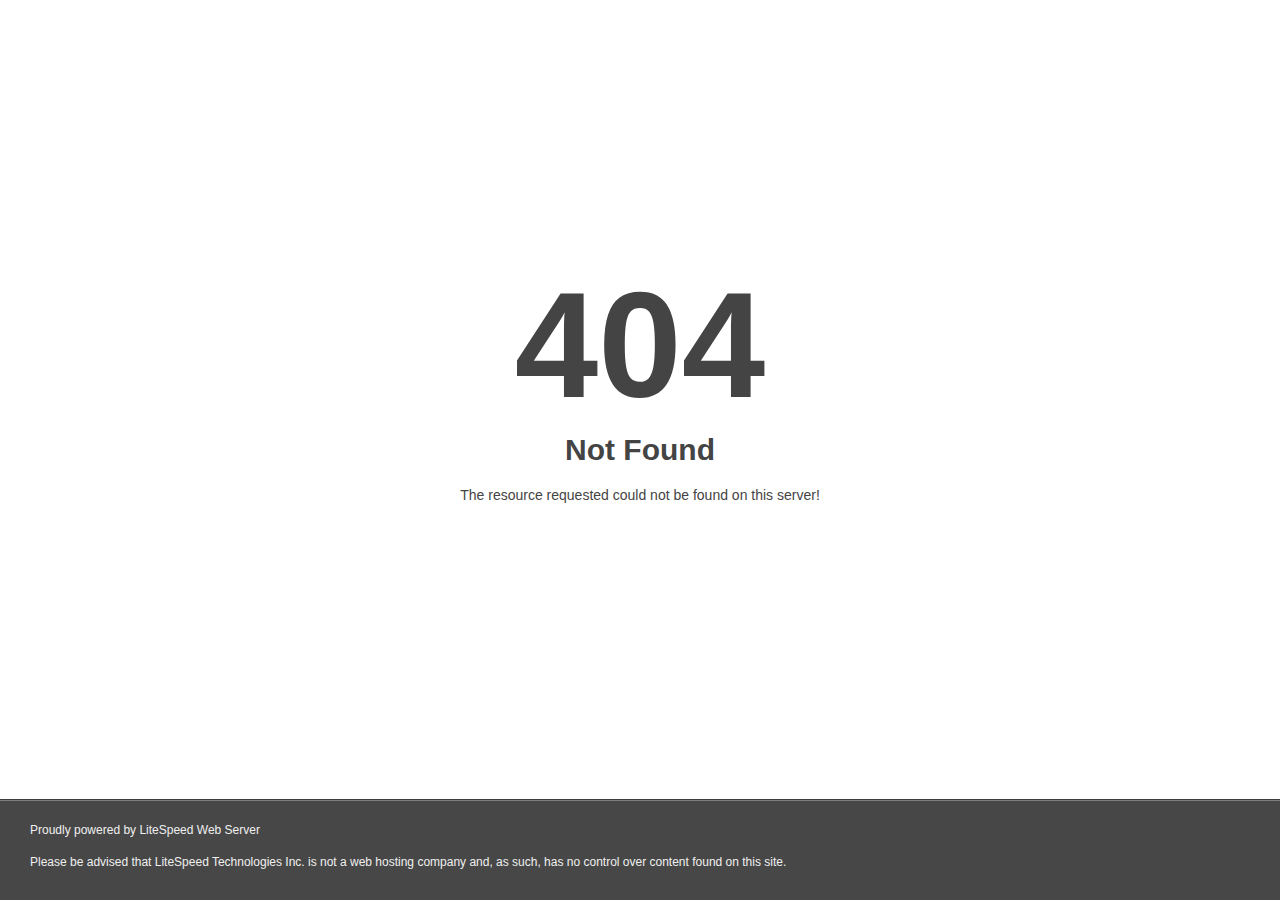
<file: mountainclimbersstar.com/demo/html/agkn/assets/css/owl.video.play.html>
<!DOCTYPE html>
<html style="height:100%">
<head>
<meta name="viewport" content="width=device-width, initial-scale=1, shrink-to-fit=no" />
<title> 404 Not Found
</title><style>@media (prefers-color-scheme:dark){body{background-color:#000!important}}</style></head>
<body style="color: #444; margin:0;font: normal 14px/20px Arial, Helvetica, sans-serif; height:100%; background-color: #fff;">
<div style="height:auto; min-height:100%; ">     <div style="text-align: center; width:800px; margin-left: -400px; position:absolute; top: 30%; left:50%;">
        <h1 style="margin:0; font-size:150px; line-height:150px; font-weight:bold;">404</h1>
<h2 style="margin-top:20px;font-size: 30px;">Not Found
</h2>
<p>The resource requested could not be found on this server!</p>
</div></div><div style="color:#f0f0f0; font-size:12px;margin:auto;padding:0px 30px 0px 30px;position:relative;clear:both;height:100px;margin-top:-101px;background-color:#474747;border-top: 1px solid rgba(0,0,0,0.15);box-shadow: 0 1px 0 rgba(255, 255, 255, 0.3) inset;">
<br>Proudly powered by LiteSpeed Web Server<p>Please be advised that LiteSpeed Technologies Inc. is not a web hosting company and, as such, has no control over content found on this site.</p></div></body></html>
</file>
<file: mountainclimbersstar.com/demo/html/agkn/demo-site-assets-2/css/style.css>
/*
Template Name: AGKN
Author: MountainTheme
Author URI: https://www.templatemonster.com/authors/mountaintheme/
Template URI: https://mountainclimbersstar.com/demo/html/agkn/
Description: AGKN - Personal Portfolio HTML Template
Version: 2.1.0
*/

/*------------------------------------------------------------------
[Table of Contents]
    + General
        - Common CSS
        - Buttons
        - Hamburger Menu
        - Preloader 
    + Sections
        - Home
        - AGKN Demo Sites
    + Footer
    + Back to Top
------------------------------------------------------------------*/


/* [ General ] */
/*================================================== */

/*** Common CSS ***/
* {
    margin: 0;
    padding: 0;
    box-sizing: border-box;
}

html,
body {
    scroll-behavior: smooth;
}

body {
    font-family: 'Poppins', sans-serif;
    font-size: 16px;
    font-weight: 400;
    position: relative;
    height: 100%;
    width: 100%;
    color: #8A94AD;
    background: #0F111A;
    overflow-x: hidden;
}

h1,
h2,
h3,
h4,
h5,
h6 {
    color: #EFF2F6;
}

p:last-of-type {
    margin-bottom: 0;
}

a {
    -webkit-transition: all 0.3s ease;
    -moz-transition: all 0.3s ease;
    -ms-transition: all 0.3s ease;
    -o-transition: all 0.3s ease;
    transition: all 0.3s ease;
}

a,
a:hover,
a:focus,
.button:focus,
button,
button:focus {
    text-decoration: none;
    outline: none;
    -webkit-box-shadow: none;
    box-shadow: none;
}

ol,
ul {
    margin: 0;
    padding: 0;
}

ol li,
ul li {
    list-style: none;
}

img {
    max-width: 100%;
    height: auto;
}

.white-text {
    color: #FFF;
}

::selection {
    color: #0F111A;
}

/* Width */
::-webkit-scrollbar {
    width: 10px;
}

/* Track */
::-webkit-scrollbar-track {
    background: #31374A;
}

/* Handle */
::-webkit-scrollbar-thumb {
    border: 3px solid #31374A;
    -webkit-background-clip: padding-box;
    -moz-background-clip: padding-box;
    -ms-background-clip: padding-box;
    -o-background-clip: padding-box;
    background-clip: padding-box;
    -webkit-border-radius: 9999px;
    -moz-border-radius: 9999px;
    -ms-border-radius: 9999px;
    border-radius: 9999px;
}

hr.separator {
    border-top: 1px solid #31374A;
    margin: 16px 0;
}

.section-bg {
    background: #141824;
}

.section-ptb {
    padding-top: 120px;
    padding-bottom: 96px;
}

/* Section title */
.section-title {
    margin-bottom: 72px;
}

.section-title h5 {
    font-size: 16px;
    font-weight: 700;
}

/* Font Family */
.poppins {
    font-family: 'Poppins', sans-serif;
}

.cinzel-decorative {
    font-family: "Cinzel Decorative", serif;
}

/* Text */
.text {
    font-size: 11px !important;
    font-size: 0.688rem !important;
}

.text-xs {
    font-size: 12px !important;
    font-size: 0.75rem !important;
}

.text-sm {
    font-size: 14px !important;
    font-size: 0.875rem !important;
}

.text-base {
    font-size: 16px !important;
    font-size: 1rem !important;
}

.text-lg {
    font-size: 18px !important;
    font-size: 1.125rem !important;
}

.text-xl {
    font-size: 20px !important;
    font-size: 1.25rem !important;
}

.text-2xl {
    font-size: 24px !important;
    font-size: 1.5rem !important;
}

.text-3xl {
    font-size: 28px !important;
    font-size: 1.75rem !important;
}

.text-4xl {
    font-size: 32px !important;
    font-size: 2rem !important;
}

.text-5xl {
    font-size: 36px !important;
    font-size: 2.25rem !important;
}

.text-6xl {
    font-size: 40px !important;
    font-size: 2.5rem !important;
}

.text-7xl {
    font-size: 44px !important;
    font-size: 2.75rem !important;
}

.text-8xl {
    font-size: 48px !important;
    font-size: 3rem !important;
}

.text-9xl {
    font-size: 52px !important;
    font-size: 3.25rem !important;
}

.text-10xl {
    font-size: 56px !important;
    font-size: 3.5rem !important;
}

.text-11xl {
    font-size: 60px !important;
    font-size: 3.75rem !important;
}

.text-12xl {
    font-size: 64px !important;
    font-size: 4rem !important;
}

.text-13xl {
    font-size: 72px !important;
    font-size: 4.5rem !important;
}

.text-14xl {
    font-size: 80px !important;
    font-size: 5rem !important;
}

.text-15xl {
    font-size: 84px !important;
    font-size: 5.25rem !important;
}

.text-16xl {
    font-size: 92px !important;
    font-size: 5.75rem !important;
}

.text-17xl {
    font-size: 96px !important;
    font-size: 6rem !important;
}

.text-18xl {
    font-size: 104px !important;
    font-size: 6.5rem !important;
}

.text-19xl {
    font-size: 112px !important;
    font-size: 7rem !important;
}

.text-20xl {
    font-size: 124px !important;
    font-size: 7.75rem !important;
}

.text-21xl {
    font-size: 128px !important;
    font-size: 8rem !important;
}

.text-22xl {
    font-size: 132px !important;
    font-size: 8.25rem !important;
}

.text-23xl {
    font-size: 144px !important;
    font-size: 9rem !important;
}

.text-7xl,
.text-8xl,
.text-9xl,
.text-10xl,
.text-11xl,
.text-12xl,
.text-13xl,
.text-14xl,
.text-16xl,
.text-17xl,
.text-18xl,
.text-19xl,
.text-20xl,
.text-21xl,
.text-22xl,
.text-23xl {
    line-height: 1.3;
}

/* Font Weight */
.fw-100 {
    font-weight: 100 !important;
}

.fw-200 {
    font-weight: 200 !important;
}

.fw-300 {
    font-weight: 300 !important;
}

.fw-400 {
    font-weight: 400 !important;
}

.fw-500 {
    font-weight: 500 !important;
}

.fw-600 {
    font-weight: 600 !important;
}

.fw-700 {
    font-weight: 700 !important;
}

.fw-800 {
    font-weight: 900 !important;
}

/* Margin & Padding */
.pt-32 {
    padding-top: 32px;
}

.pt-40 {
    padding-top: 40px;
}

.pt-64 {
    padding-top: 64px;
}

.pt-72 {
    padding-top: 72px;
}

.pt-120 {
    padding-top: 120px;
}

/* Padding Bottom */
.pb-32 {
    padding-bottom: 32px;
}

.pb-40 {
    padding-bottom: 40px;
}

.pb-64 {
    padding-bottom: 64px;
}

.pb-72 {
    padding-bottom: 72px;
}

.pb-82 {
    padding-bottom: 82px;
}

.pb-120 {
    padding-bottom: 120px;
}

/* Margin */
.mb-32 {
    margin-bottom: 32px;
}

/*** Buttons ***/
.button {
    width: max-content;
    display: inline-block;
    font-size: 16px;
    font-weight: 500;
    padding: 15px 42px;
    cursor: pointer;
    color: #FFF;
    outline: none;
    -webkit-transition: all 0.5s ease;
    -moz-transition: all 0.5s ease;
    -ms-transition: all 0.5s ease;
    -o-transition: all 0.5s ease;
    transition: all 0.5s ease;
}

.button-default {
    border-radius: 5px;
}

.button-border {
    border-radius: 5px;
    background: transparent;
}

.button-square {
    border-radius: 0;
}

.button-rounded {
    border-radius: 99px;
}

.button-default:hover,
.button-square:hover,
.button-rounded:hover {
    -webkit-box-shadow: inset 0px 0px 135px rgba(0, 0, 0, 0.25);
    -moz-box-shadow: inset 0px 0px 135px rgba(0, 0, 0, 0.25);
    -ms-box-shadow: inset 0px 0px 135px rgba(0, 0, 0, 0.25);
    -o-box-shadow: inset 0px 0px 135px rgba(0, 0, 0, 0.25);
    box-shadow: inset 0px 0px 135px rgba(0, 0, 0, 0.25);
}

/*** Hamburger Menu ***/
html[dir=rtl] .hamburger-menu {
    direction: ltr;
}

.hamburger-menu {
    display: none;
    padding: 5px 11px !important;
    border-radius: 2px;
    margin: 18px 15px;
    outline: none !important;
    box-shadow: none !important;
}

.hamburger-menu .line {
    display: block;
    height: 3px;
    width: 10px;
    margin-block: 4px;
    background-color: #FFF;
    border-radius: 8px;
    -webkit-transition: all .5s;
    -moz-transition: all .5s;
    -ms-transition: all .5s;
    -o-transition: all .5s;
    transition: all .5s;
}

.hamburger-menu .line-2 {
    width: 20px;
}

.hamburger-menu .line-3 {
    margin-inline-start: auto;
}

.hamburger-menu.active .line-2 {
    -webkit-transform: rotate(-45deg);
    -moz-transform: rotate(-45deg);
    -ms-transform: rotate(-45deg);
    -o-transform: rotate(-45deg);
    transform: rotate(-45deg);
}

.hamburger-menu.active .line-1 {
    -webkit-transform: rotate(45deg) translate(4px, 1.5px);
    -moz-transform: rotate(45deg) translate(4px, 1.5px);
    -ms-transform: rotate(45deg) translate(4px, 1.5px);
    -o-transform: rotate(45deg) translate(4px, 1.5px);
    transform: rotate(45deg) translate(4px, 1.5px);
}

.hamburger-menu.active .line-3 {
    -webkit-transform: rotate(45deg) translate(-3px, -1px);
    -moz-transform: rotate(45deg) translate(-3px, -1px);
    -ms-transform: rotate(45deg) translate(-3px, -1px);
    -o-transform: rotate(45deg) translate(-3px, -1px);
    transform: rotate(45deg) translate(-3px, -1px);
}

/*** Preloader ***/
.preloader {
    position: fixed;
    width: 100%;
    height: 100%;
    z-index: 999999999 !important;
    background-color: #141824;
    top: 0;
    left: 0;
    right: 0;
    bottom: 0;
}

.loader {
    position: absolute;
    top: 50%;
    left: 50%;
    -webkit-transform: translate(-50%, -50%);
    transform: translate(-50%, -50%);
    width: fit-content;
    font-weight: 600;
    letter-spacing: 1px;
    font-size: 30px;
    background: radial-gradient(circle closest-side, #EFF2F6 94%, rgba(0, 0, 0, 0)) right/calc(200% - 1em) 100%;
    animation: l24 1s infinite alternate linear;
}

.loader::before {
    content: "Loading...";
    line-height: 1em;
    color: #0000;
    background: inherit;
    background-image: radial-gradient(circle closest-side, #141824 94%, #EFF2F6);
    -webkit-background-clip: text;
    background-clip: text;
}

@keyframes l24 {
    100% {
        background-position: left
    }
}

/* [ Sections ] */
/*================================================== */

/*** Home ***/
.home {
    background-image: url(../images/bg.png);
    background-size: cover;
    background-position: center;
    position: relative;
    border-bottom: 4px solid #31374A;
    z-index: 1;
}

.home .home-content::before {
    content: "";
    position: absolute;
    width: 958px;
    height: 418px;
    top: 50%;
    left: 50%;
    transform: translate(-50%, -50%);
    background: #0F111A;
    /* background: #2139a560; */
    filter: blur(66px);
    z-index: -1;
}

.design-element span {
    position: absolute;
    top: 15%;
    right: 30%;
}

.design-element span::before {
    content: "";
    position: absolute;
    top: -4px;
    left: -4px;
    width: 48px;
    height: 48px;
    background: #0F111A;
    filter: blur(9px);
}

.design-element img {
    position: relative;
    width: 38px;
}

.home .logo img {
    width: 20%;
}

.home .logo {
    margin-bottom: 36px;
}

.home .logo .version {
    color: #FFF;
    font-size: 18px;
    font-weight: 600;
    position: absolute;
    bottom: 0;
    margin-left: 8px;
}

.home .heading {
    line-height: 1.4;
}

.home .heading span {
    display: inline-block;
    position: relative;
}

.home .heading span svg {
    position: absolute;
    bottom: -8px;
    right: 4px;
    width: 96%;
}

.home .buy-now {
    padding: 14px 20px;
    background: #FFF;
    color: #0F111A;
    font-size: 16px;
    font-weight: 400;
    border-radius: 50px;
    border: 1px solid transparent;
}

.home .buy-now img {
    max-width: 27px;
    margin-right: 2px;
}

.home .buy-now:hover {
    color: #FFF;
    border-color: #31374A;
    background: #10111A;
}

/*** AGKN Demo Sites ***/
.demo-site .demo-wrap {
    position: relative;
}

.demo-site .btn-wrap {
    position: absolute;
    top: 40%;
    left: 50%;
    opacity: 0;
    z-index: 1;
    text-align: center;
    -webkit-transform: translate(-50%, -50%);
    -moz-transform: translate(-50%, -50%);
    -ms-transform: translate(-50%, -50%);
    -o-transform: translate(-50%, -50%);
    transform: translate(-50%, -50%);
    transition: all .4s;
}

.demo-wrap.coming-soon .btn-wrap {
    display: none;
}

.demo-site .demo-wrap:hover .btn-wrap {
    top: 50%;
    opacity: 1;
}

.demo-site .btn {
    padding: 16px 36px;
    font-size: 16px;
    color: #fff;
    font-weight: 500;
    transition: all .5s ease;
}

.demo-site .btn:focus {
    color: #0F111A;
}

.demo-site .btn:hover {
    -webkit-box-shadow: inset 0px 0px 135px rgba(0, 0, 0, 0.25);
    -moz-box-shadow: inset 0px 0px 135px rgba(0, 0, 0, 0.25);
    -ms-box-shadow: inset 0px 0px 135px rgba(0, 0, 0, 0.25);
    -o-box-shadow: inset 0px 0px 135px rgba(0, 0, 0, 0.25);
    box-shadow: inset 0px 0px 135px rgba(0, 0, 0, 0.25);
}

.demo-site .demo-img {
    position: relative;
    display: block;
    overflow: hidden;
    border: 1.8px solid #31374A;
    border-radius: 6px;
}

.demo-site .demo-img::before {
    content: "";
    position: absolute;
    top: 0;
    left: 0;
    right: 0;
    bottom: 0;
    background: rgba(0 0 0 / 25%);
    opacity: 0;
    -webkit-transition: all .4s;
    -moz-transition: all .4s;
    -ms-transition: all .4s;
    -o-transition: all .4s;
    transition: all .4s;
}

.demo-wrap.coming-soon .demo-img::before {
    display: none;
}

.demo-site .demo-wrap:hover .demo-img::before {
    opacity: 1;
}

.demo-site .demo-img img {
    width: 100%;
    -webkit-transition: all .4s;
    -moz-transition: all .4s;
    -ms-transition: all .4s;
    -o-transition: all .4s;
    transition: all .4s;
}

.demo-site .demo-wrap:hover .demo-img img {
    filter: blur(2px);
    -webkit-transform: scale(1.03);
    -moz-transform: scale(1.03);
    -ms-transform: scale(1.03);
    -o-transform: scale(1.03);
    transform: scale(1.03);
}

.demo-wrap:hover.coming-soon .demo-img img {
    filter: unset;
    transform: unset;
}

/* [ Footer ] */
/*================================================== */
.footer {
    background: #141824;
    padding-top: 90px;
    padding-bottom: 60px;
    color: #FFF;
}

.footer .footer-brand {
    font-family: "Cinzel Decorative", serif;
    font-size: 34px;
    font-weight: 600;
    color: #FFF;
    display: inline-block;
    margin-bottom: 34px;
    transition: .5s;
}

.footer .footer-brand:hover {
    opacity: 0.7;
}

.footer p {
    font-size: 18px;
}

.footer .copyright p {
    margin-top: 69px;
    font-size: 18px;
}

.footer .copyright p a {
    font-weight: 500;
}

.footer .copyright p a:hover {
    text-decoration: underline;
}

/* [ Back to Top ] */
/*================================================== */
html[dir=rtl] #back-top-top {
    right: auto;
    left: 10px;
}

#back-top-top {
    position: fixed;
    bottom: -20px;
    right: 10px;
    width: 44px;
    height: 44px;
    line-height: 44px;
    text-align: center;
    border-radius: 50%;
    font-size: 18px;
    color: #FFF;
    background: #8A94AD;
    z-index: 111;
    opacity: 0;
    visibility: hidden;
}

#back-top-top:hover {
    color: #FFF !important;
}

#back-top-top.active {
    opacity: 1;
    visibility: visible;
    bottom: 8px;
}
</file>
<file: mountainclimbersstar.com/demo/html/agkn/demo-site-assets-2/css/responsive.css>
/*
Template Name: AGKN
Author: MountainTheme
Author URI: https://www.templatemonster.com/authors/mountaintheme/
Template URI: https://mountainclimbersstar.com/demo/html/agkn/
Description: AGKN - Personal Portfolio HTML Template
Version: 2.1.0
*/

@media screen and (max-width:992px) {
    .home-content:is(.pt-120) {
        padding-top: 94px;
    }

    .home-content:is(.pb-120) {
        padding-bottom: 94px;
    }

    .home .home-content::before {
        width: 95%;
        height: 78%;
    }

    .design-element span {
        top: 14%;
        right: 16%;
    }

    .design-element span::before {
        top: -8px;
        left: -9px;
    }

    .design-element img {
        width: 31px;
    }

    .home .logo {
        margin-bottom: 28px;
    }

    .home .logo img {
        width: 26%;
    }

    .heading:is(.text-9xl) {
        font-size: 38px !important;
    }

    .demo-site .title:is(.text-5xl) {
        font-size: 30px !important;
    }

    .demo-site .title {
        padding-bottom: 64px;
    }

    .demo-site .title.rtl {
        padding-bottom: 0px;
    }

    .footer {
        padding-top: 60px;
        text-align: center;
    }

    .footer .footer-brand {
        margin-bottom: 28px;
    }

    .footer .copyright p {
        margin-top: 16px;
    }
}

@media screen and (max-width:721px) {
    .home-content:is(.pt-120) {
        padding-top: 72px;
    }

    .home-content:is(.pb-120) {
        padding-bottom: 72px;
    }

    .home .home-content::before {
        width: 100%;
        height: 80%;
    }

    .design-element span {
        top: 8%;
        right: 12%;
    }

    .design-element img {
        width: 28px;
    }

    .home .logo {
        margin-bottom: 28px;
    }

    .home .logo img {
        width: 41%;
    }

    .home .logo .version {
        font-size: 16px;
    }

    .heading:is(.text-9xl) {
        font-size: 32px !important;
    }

    .demo-site .title,
    .demo-site .rtl-p {
        padding-bottom: 48px;
    }
}
</file>
<file: mountainclimbersstar.com/demo/html/agkn/demo-site-assets-2/css/color-switcher.css>
/* [ Color Switcher ] */
/*================================================== */
html[dir=rtl] .color-switcher {
    right: auto;
    left: -208px;
}

.color-switcher {
    position: fixed;
    top: 30%;
    right: -208px;
    width: 208px;
    padding: 10px;
    background: #FFF;
    border-radius: 0 0 0 5px;
    z-index: 10;
    -webkit-transition: all .5s ease;
    -moz-transition: all .5s ease;
    -ms-transition: all .5s ease;
    -o-transition: all .5s ease;
    transition: all .5s ease;
}

html[dir=rtl] .color-switcher.active {
    right: auto;
    left: 0;
}

.color-switcher.active {
    right: 0;
}

.color-switcher h3 {
    font-size: 17px;
    font-weight: 600;
    color: #141824;
    text-align: center;
    padding-bottom: 7px;
    margin-bottom: 10px;
    border-bottom: 1px solid #CACEDA;
}

html[dir=rtl] .color-switcher .switcher-btn {
    left: auto;
    right: -41px;
    border-radius: 0 5px 5px 0;
}

.color-switcher .switcher-btn {
    position: absolute;
    top: 0;
    left: -41px;
    background: #515A74;
    color: #FFF;
    padding: 9px 12px;
    font-size: 17px;
    border-radius: 5px 0 0 5px;
    cursor: pointer;
}

.color-switcher .theme-buttons-container {
    display: -webkit-box;
    display: -moz-box;
    display: -ms-flexbox;
    display: -webkit-flex;
    display: flex;
    -webkit-flex-wrap: wrap;
    -moz-flex-wrap: wrap;
    -ms-flex-wrap: wrap;
    flex-wrap: wrap;
    -webkit-justify-content: center;
    -moz-justify-content: center;
    -ms-justify-content: center;
    justify-content: center;
}

.color-switcher .theme-buttons-container .theme-button {
    display: inline-block;
    height: 30px;
    width: 30px;
    -webkit-border-radius: 50%;
    -moz-border-radius: 50%;
    -ms-border-radius: 50%;
    border-radius: 50%;
    margin: 2px;
    cursor: pointer;
}

.color-switcher .theme-buttons-container .theme-button.green {
    background: #2FBF71;
}

.color-switcher .theme-buttons-container .theme-button.mayaBlue {
    background: #60C6FF;
}

.color-switcher .theme-buttons-container .theme-button.orange {
    background: #FF451B;
}

.color-switcher .theme-buttons-container .theme-button.softBlue {
    background: #778beb;
}

.color-switcher .theme-buttons-container .theme-button.lavenderRose {
    background: #FDA7DF;
}

.color-switcher .theme-buttons-container .theme-button.androidGreen {
    background: #A3CB38;
}

.color-switcher .theme-buttons-container .theme-button.sunflower {
    background: #FFC312;
}

.color-switcher .theme-buttons-container .theme-button.fluorescentRed {
    background: #ff5252;
}

.color-switcher .theme-buttons-container .theme-button.lightGray {
    background: #A5B1C2;
}

.color-switcher .theme-buttons-container .theme-button.steelPink {
    background: #be2edd;
}
</file>
<file: mountainclimbersstar.com/demo/html/agkn/demo-site-assets-2/css/skins/mayaBlue.css>
/*====================================================================
- Maya Blue #60C6FF
====================================================================*/

.home .heading span,
.footer .copyright a {
    color: #60C6FF;
}

::selection,
::-webkit-scrollbar-thumb,
.demo-site .btn,
.demo-site .btn:focus,
.button-default,
.button-border:hover {
    background: #60C6FF;
}

.stop-color-2 {
    stop-color: #60C6FF;
}

.demo-site .btn:hover {
    border-color: #60C6FF;
}

.heading svg path {
    stroke: #60C6FF !important;
}
</file>
<file: mountainclimbersstar.com/demo/html/agkn/assets/css/style.css>
/*
Template Name: AGKN
Author: MountainTheme
Author URI: https://www.templatemonster.com/authors/mountaintheme/
Template URI: https://mountainclimbersstar.com/demo/html/agkn/
Description: AGKN - Personal Portfolio HTML Template
Version: 2.1.0
*/

/*------------------------------------------------------------------
[Table of Contents]
    + General
        - Common CSS
        - Buttons
        - Hamburger Menu
        - Preloader
        - Modal
        - Owl Carousel 
    + Header
        - Nav 1
        - Nav 2 (with Social Icon)
        - Nav 3 (Side nav)
        - Nav 4 (Powerful Side nav)
    + Sections
        + Home
            - Hero Image
        - Slider Text
        - About
        - Services
        - Resume
        - Work
        - Testimonial
        - News
        - Qute
        - Contact
    + Footer
    + Back to Top
    + Terms & Policy, Disclaimer
------------------------------------------------------------------*/

/* [ General ] */
/*================================================== */

/*** Common CSS ***/
* {
    margin: 0;
    padding: 0;
    box-sizing: border-box;
}

html,
body {
    scroll-behavior: smooth;
}

body {
    font-family: 'Poppins', sans-serif;
    font-size: 16px;
    font-weight: 400;
    position: relative;
    height: 100%;
    width: 100%;
    color: #8A94AD;
    background: #0F111A;
    overflow-x: hidden;
}

h1,
h2,
h3,
h4,
h5,
h6 {
    color: #EFF2F6;
}

p:last-of-type {
    margin-bottom: 0;
}

a {
    -webkit-transition: all 0.3s ease;
    -moz-transition: all 0.3s ease;
    -ms-transition: all 0.3s ease;
    -o-transition: all 0.3s ease;
    transition: all 0.3s ease;
}

a,
a:hover,
a:focus,
.button:focus,
button,
button:focus {
    text-decoration: none;
    outline: none;
    -webkit-box-shadow: none;
    box-shadow: none;
}

ol,
ul {
    margin: 0;
    padding: 0;
}

ol li,
ul li {
    list-style: none;
}

img {
    max-width: 100%;
    height: auto;
}

::selection {
    color: #0F111A;
}

/* Width */
::-webkit-scrollbar {
    width: 10px;
}

/* Track */
::-webkit-scrollbar-track {
    background: #31374A;
}

/* Handle */
::-webkit-scrollbar-thumb {
    border: 3px solid #31374A;
    -webkit-background-clip: padding-box;
    -moz-background-clip: padding-box;
    -ms-background-clip: padding-box;
    -o-background-clip: padding-box;
    background-clip: padding-box;
    -webkit-border-radius: 9999px;
    -moz-border-radius: 9999px;
    -ms-border-radius: 9999px;
    border-radius: 9999px;
}

hr.separator {
    border-top: 1px solid #31374A;
    margin: 16px 0;
}

.section-bg {
    background: #141824;
}

.section-ptb {
    padding-top: 120px;
    padding-bottom: 96px;
}

/* Section title */
.section-title {
    margin-bottom: 72px;
}

.section-title h5 {
    font-size: 16px;
    font-weight: 700;
}

/* Font Family */
.poppins {
    font-family: 'Poppins', sans-serif;
}

.cinzel-decorative {
    font-family: "Cinzel Decorative", serif;
}

/* Text */
.text {
    font-size: 11px !important;
    font-size: 0.688rem !important;
}

.text-xs {
    font-size: 12px !important;
    font-size: 0.75rem !important;
}

.text-sm {
    font-size: 14px !important;
    font-size: 0.875rem !important;
}

.text-base {
    font-size: 16px !important;
    font-size: 1rem !important;
}

.text-lg {
    font-size: 18px !important;
    font-size: 1.125rem !important;
}

.text-xl {
    font-size: 20px !important;
    font-size: 1.25rem !important;
}

.text-2xl {
    font-size: 24px !important;
    font-size: 1.5rem !important;
}

.text-3xl {
    font-size: 28px !important;
    font-size: 1.75rem !important;
}

.text-4xl {
    font-size: 32px !important;
    font-size: 2rem !important;
}

.text-5xl {
    font-size: 36px !important;
    font-size: 2.25rem !important;
}

.text-6xl {
    font-size: 40px !important;
    font-size: 2.5rem !important;
}

.text-7xl {
    font-size: 44px !important;
    font-size: 2.75rem !important;
}

.text-8xl {
    font-size: 48px !important;
    font-size: 3rem !important;
}

.text-9xl {
    font-size: 52px !important;
    font-size: 3.25rem !important;
}

.text-10xl {
    font-size: 56px !important;
    font-size: 3.5rem !important;
}

.text-11xl {
    font-size: 60px !important;
    font-size: 3.75rem !important;
}

.text-12xl {
    font-size: 64px !important;
    font-size: 4rem !important;
}

.text-13xl {
    font-size: 72px !important;
    font-size: 4.5rem !important;
}

.text-14xl {
    font-size: 80px !important;
    font-size: 5rem !important;
}

.text-15xl {
    font-size: 84px !important;
    font-size: 5.25rem !important;
}

.text-16xl {
    font-size: 92px !important;
    font-size: 5.75rem !important;
}

.text-17xl {
    font-size: 96px !important;
    font-size: 6rem !important;
}

.text-18xl {
    font-size: 104px !important;
    font-size: 6.5rem !important;
}

.text-19xl {
    font-size: 112px !important;
    font-size: 7rem !important;
}

.text-20xl {
    font-size: 124px !important;
    font-size: 7.75rem !important;
}

.text-21xl {
    font-size: 128px !important;
    font-size: 8rem !important;
}

.text-22xl {
    font-size: 132px !important;
    font-size: 8.25rem !important;
}

.text-23xl {
    font-size: 144px !important;
    font-size: 9rem !important;
}

.text-7xl,
.text-8xl,
.text-9xl,
.text-10xl,
.text-11xl,
.text-12xl,
.text-13xl,
.text-14xl,
.text-16xl,
.text-17xl,
.text-18xl,
.text-19xl,
.text-20xl,
.text-21xl,
.text-22xl,
.text-23xl {
    line-height: 1.3;
}

/* Font Weight */
.fw-100 {
    font-weight: 100 !important;
}

.fw-200 {
    font-weight: 200 !important;
}

.fw-300 {
    font-weight: 300 !important;
}

.fw-400 {
    font-weight: 400 !important;
}

.fw-500 {
    font-weight: 500 !important;
}

.fw-600 {
    font-weight: 600 !important;
}

.fw-700 {
    font-weight: 700 !important;
}

.fw-800 {
    font-weight: 900 !important;
}

/*** Buttons ***/
.button {
    width: max-content;
    display: inline-block;
    font-size: 16px;
    font-weight: 500;
    padding: 15px 42px;
    cursor: pointer;
    color: #FFF;
    outline: none;
    -webkit-transition: all 0.5s ease;
    -moz-transition: all 0.5s ease;
    -ms-transition: all 0.5s ease;
    -o-transition: all 0.5s ease;
    transition: all 0.5s ease;
}

.button-default {
    border-radius: 5px;
}

.button-border {
    border-radius: 5px;
    background: transparent;
}

.button-square {
    border-radius: 0;
}

.button-rounded {
    border-radius: 99px;
}

.button-default:hover,
.button-square:hover,
.button-rounded:hover {
    -webkit-box-shadow: inset 0px 0px 135px rgba(0, 0, 0, 0.25);
    -moz-box-shadow: inset 0px 0px 135px rgba(0, 0, 0, 0.25);
    -ms-box-shadow: inset 0px 0px 135px rgba(0, 0, 0, 0.25);
    -o-box-shadow: inset 0px 0px 135px rgba(0, 0, 0, 0.25);
    box-shadow: inset 0px 0px 135px rgba(0, 0, 0, 0.25);
}

/*** Hamburger Menu ***/
html[dir=rtl] .hamburger-menu {
    direction: ltr;
}

.hamburger-menu {
    display: none;
    padding: 5px 11px !important;
    border-radius: 2px;
    margin: 18px 15px;
    outline: none !important;
    box-shadow: none !important;
}

.hamburger-menu .line {
    display: block;
    height: 3px;
    width: 10px;
    margin-block: 4px;
    background-color: #FFF;
    border-radius: 8px;
    -webkit-transition: all .5s;
    -moz-transition: all .5s;
    -ms-transition: all .5s;
    -o-transition: all .5s;
    transition: all .5s;
}

.hamburger-menu .line-2 {
    width: 20px;
}

.hamburger-menu .line-3 {
    margin-inline-start: auto;
}

.hamburger-menu.active .line-2 {
    -webkit-transform: rotate(-45deg);
    -moz-transform: rotate(-45deg);
    -ms-transform: rotate(-45deg);
    -o-transform: rotate(-45deg);
    transform: rotate(-45deg);
}

.hamburger-menu.active .line-1 {
    -webkit-transform: rotate(45deg) translate(4px, 1.5px);
    -moz-transform: rotate(45deg) translate(4px, 1.5px);
    -ms-transform: rotate(45deg) translate(4px, 1.5px);
    -o-transform: rotate(45deg) translate(4px, 1.5px);
    transform: rotate(45deg) translate(4px, 1.5px);
}

.hamburger-menu.active .line-3 {
    -webkit-transform: rotate(45deg) translate(-3px, -1px);
    -moz-transform: rotate(45deg) translate(-3px, -1px);
    -ms-transform: rotate(45deg) translate(-3px, -1px);
    -o-transform: rotate(45deg) translate(-3px, -1px);
    transform: rotate(45deg) translate(-3px, -1px);
}

/*** Preloader ***/
.preloader {
    position: fixed;
    width: 100%;
    height: 100%;
    z-index: 999999999 !important;
    background-color: #141824;
    top: 0;
    left: 0;
    right: 0;
    bottom: 0;
}

.loader {
    position: absolute;
    top: 50%;
    left: 50%;
    -webkit-transform: translate(-50%, -50%);
    transform: translate(-50%, -50%);
    width: fit-content;
    font-weight: 600;
    letter-spacing: 1px;
    font-size: 30px;
    background: radial-gradient(circle closest-side, #EFF2F6 94%, rgba(0, 0, 0, 0)) right/calc(200% - 1em) 100%;
    animation: l24 1s infinite alternate linear;
}

.loader::before {
    content: "Loading...";
    line-height: 1em;
    color: #0000;
    background: inherit;
    background-image: radial-gradient(circle closest-side, #141824 94%, #EFF2F6);
    -webkit-background-clip: text;
    background-clip: text;
}

@keyframes l24 {
    100% {
        background-position: left
    }
}

/*** Modal ***/
.modal h1,
.modal h2,
.modal h3,
.modal h4,
.modal h5,
.modal h6 {
    color: #141824;
}

.modal p {
    color: #525B75;
}

.modal-header {
    border: none !important;
}

.modal-content {
    border-radius: 5px !important;
}

.modal-body img {
    border-radius: 5px;
}

html[dir="rtl"] .modal-content button.modal-close {
    right: auto;
    left: 32px;
}

.modal-content button.modal-close {
    right: 32px;
    top: 32px;
    border: none;
    outline: none;
    width: 42px;
    height: 42px;
    line-height: 42px;
    z-index: 1;
    border-radius: 50%;
    font-size: 16px;
    color: #FFF;
    opacity: .8;
    -webkit-transition: 0.3s ease;
    -moz-transition: 0.3s ease;
    -ms-transition: 0.3s ease;
    -o-transition: 0.3s ease;
    transition: 0.3s ease;
}

.modal-content button.modal-close:hover {
    opacity: 1;
}

/*** Owl Carousel ***/
html[dir=rtl] .owl-carousel {
    direction: ltr !important;
}

.owl-carousel {
    direction: ltr !important;
}

.owl-theme .owl-nav.disabled+.owl-dots {
    margin-top: 48px;
}

.owl-theme .owl-dots .owl-dot span {
    background: transparent !important;
    position: relative;
    width: 20px;
    height: 20px;
    border: 1px solid transparent;
    margin: 0 4px;
}

.owl-theme .owl-dots .owl-dot span::after {
    background: #31374A;
    position: absolute;
    content: "";
    width: 10px;
    height: 10px;
    border-radius: 50%;
    top: 50%;
    left: 50%;
    margin-left: -5px;
    margin-top: -5px;
}

/* [ Header ] */
/*================================================== */
/*** Nav 1 ***/
#header .navbar {
    padding: 0;
}

#header .primary-menu {
    position: absolute;
    top: 0;
    left: 0;
    right: 0;
    z-index: 999;
    background: transparent;
    border-bottom: 1px solid transparent;
    -webkit-transition: 0.3s;
    -moz-transition: 0.3s;
    -ms-transition: 0.3s;
    -o-transition: 0.3s;
    transition: 0.3s;
}

.primary-menu .navbar-brand:hover {
    opacity: .7;
}

.primary-menu .navbar-nav .nav-link {
    height: 80px;
    display: flex;
    align-items: center;
    padding: 0 16px;
    color: #FFF;
    font-size: 16px;
    font-weight: 400;
}

/* On Scroll Fixed Navbar */
#header .primary-menu.navbar-sticky {
    -webkit-transition: none;
    transition: none;
}

#header .primary-menu.navbar-sticky-transition {
    -webkit-transition: 0.3s;
    -moz-transition: 0.3s;
    -ms-transition: 0.3s;
    -o-transition: 0.3s;
    transition: 0.3s;
}

#header .primary-menu.navbar-sticky-moved-up {
    position: fixed;
    top: 0;
    background: #141824;
    margin-top: -100px;
}

#header .primary-menu.navbar-sticky-on {
    margin-top: 0;
    border-color: rgba(49, 55, 74, 0.38);
    -webkit-transition: .3s;
    -moz-transition: .3s;
    -ms-transition: .3s;
    -o-transition: .3s;
    transition: .3s;
}

/*** Nav 2 (with Social Icon) ***/
html[dir="rtl"] #header .nav-social-icon li:not(:last-child) {
    margin-right: auto;
    margin-left: 16px;
}

#header .nav-social-icon li:not(:last-child) {
    margin-right: 16px;
}

html[dir="rtl"] #header .nav-social-icon::before {
    margin-left: 1rem;
    margin-right: 0.5rem;
}

#header .nav-social-icon::before {
    content: "";
    display: inline-block;
    width: 1px;
    height: 20px;
    background: rgba(255, 255, 255, 0.4);
    margin-right: 1rem;
    margin-left: 0.5rem;
    top: 4px;
    position: relative;
}

#header .nav-social-icon li a {
    font-size: 16px;
    color: #FFF;
}

#header .nav-social-icon li.facebook:hover a {
    color: #1877F2;
}

#header .nav-social-icon li.twitter:hover a {
    color: #1DA1F2;
}

#header .nav-social-icon li.dribbble:hover a {
    color: #E34A85;
}

#header .nav-social-icon li.instagram:hover a {
    color: #D542E3;
}

/*** Nav 3 (Side nav) ***/
html[dir="rtl"] .side-header .main-wrapper {
    margin-left: auto;
    margin-right: 244px;
}

.side-header .main-wrapper {
    margin-left: 244px;
}

.side-header .primary-menu .navbar-brand span {
    background: #31374A;
}

.side-header .primary-menu .navbar-brand:hover {
    opacity: unset;
}

html[dir="rtl"] .side-header #header .primary-menu {
    border-right: unset;
    border-left: 1px solid rgba(49, 55, 74, 0.38);
}

html[dir="rtl"] .side-header #header .primary-menu {
    left: auto;
    right: 0;
}

.side-header #header .primary-menu {
    position: fixed;
    top: 0;
    left: 0;
    height: 100% !important;
    width: 244px;
    background: #141824;
    border-right: 1px solid rgba(49, 55, 74, 0.38);
    overflow: hidden;
    overflow-y: auto;
}

.side-header .navbar-collapse .navbar-nav {
    flex-direction: column;
    width: 100%;
}

.side-header .primary-menu .navbar-nav li {
    display: block;
}

.side-header .primary-menu .navbar-nav .nav-link {
    display: block;
    height: auto;
    padding: 10px 0;
    position: relative;
}

.side-header #header .nav-social-icon::before {
    content: unset;
}

.side-header #header .primary-menu .nav-social-icon {
    padding-bottom: 0;
    padding-left: 0;
    padding-right: 0;
}

/*** Nav 4 (Powerful Side nav) ***/
html[dir="rtl"] .side-header.powerful-side-header .main-wrapper {
    margin-left: auto;
    margin-right: 112px;
}

.side-header.powerful-side-header .main-wrapper {
    margin-left: 112px;
}

.side-header.powerful-side-header #header .primary-menu {
    width: 112px;
}

.side-header.powerful-side-header #header .primary-menu .navbar-brand {
    white-space: wrap;
}

.side-header.powerful-side-header #header .primary-menu .navbar-brand span {
    width: 86%;
    margin: auto;
}

.side-header.powerful-side-header .primary-menu .navbar-nav .nav-link {
    position: relative;
    padding: 11px 0;
}

.side-header.powerful-side-header #header .navbar-collapse .nav-item:not(:last-child) {
    border-bottom: 1px solid rgba(49, 55, 74, 0.671);
}

.side-header.powerful-side-header .primary-menu .navbar-nav .nav-link .nav-link-icon {
    font-size: 24px;
    transition: all 400ms ease;
}

.side-header.powerful-side-header .primary-menu .navbar-nav .nav-link .nav-link-text {
    position: absolute;
    top: 16px;
    left: 0;
    right: 0;
    opacity: 0;
    transform: translateX(-36%);
    transition: all 400ms ease;
}

.side-header.powerful-side-header .primary-menu .navbar-nav .nav-link:hover .nav-link-icon {
    transform: translateX(36px);
    opacity: 0;
}

.side-header.powerful-side-header .primary-menu .navbar-nav .nav-link:hover .nav-link-text {
    opacity: 1;
    transform: translateX(0px);
}

/* [ Sections ] */
/*================================================== */

/*** Home ***/
.hero-bg-area {
    position: relative;
    background-size: cover;
    background-repeat: no-repeat;
    background-position: center;
}

.hero-bg-area::after {
    position: absolute;
    content: "";
    top: 0;
    left: 0;
    right: 0;
    bottom: 0;
    background: rgba(15, 17, 26, 0.800);
}

.hero-area .hero-content {
    height: 100vh;
    padding-top: 70px;
    position: relative;
    z-index: 10;
}

.hero-area .hero-content>.row {
    width: 100%;
}

.hero-area .hero-head .typed-cursor {
    display: none;
}

.hero-area.hero-bg-area .hero-head .typed-cursor {
    display: inline-block;
}

.hero-head .typing {
    padding: 10px 18px;
    vertical-align: middle;
    border-radius: 30px;
}

.hero-head .strok-text {
    color: transparent;
    letter-spacing: 0.6px;
    -webkit-text-stroke: 1px #EFF2F6;
}

.hero-area .link-group a:last-child:hover {
    text-decoration: underline;
}

html[dir=rtl] .hero-area .link-group a:last-child i {
    -webkit-transform: rotate(-90deg);
    -moz-transform: rotate(-90deg);
    -ms-transform: rotate(-90deg);
    -o-transform: rotate(-90deg);
    transform: rotate(-90deg);
}

.hero-area .link-group a:last-child i {
    margin-left: 2px;
    font-size: 16px;
    vertical-align: middle;
    -webkit-transition: all 0.4s;
    -moz-transition: all 0.4s;
    -ms-transition: all 0.4s;
    -o-transition: all 0.4s;
    transition: all 0.4s;
}

html[dir=rtl] .hero-area .link-group a:last-child:hover i {
    -webkit-transform: rotate(-180deg);
    -moz-transform: rotate(-180deg);
    -ms-transform: rotate(-180deg);
    -o-transform: rotate(-180deg);
    transform: rotate(-180deg);
}

.hero-area .link-group a:last-child:hover i {
    -webkit-transform: rotate(90deg);
    -moz-transform: rotate(90deg);
    -ms-transform: rotate(90deg);
    -o-transform: rotate(90deg);
    transform: rotate(90deg);
}

.hero-area .hero-details-wrap a {
    color: #8A94AD;
}

/* Hero Image */
.hero-area .hero-image-wrap {
    position: relative;
}

html[dir=rtl] .hero-area .hero-image {
    margin-left: unset;
    margin-right: auto;
}

.hero-area .hero-image {
    position: relative;
    width: 558px;
    height: 558px;
    margin-left: auto;
    border-radius: 50%;
    overflow: hidden;
}

.hero-image img {
    position: absolute;
    top: 50%;
    left: 50%;
    -webkit-transform: translate(-50%, -48%);
    -moz-transform: translate(-50%, -48%);
    -ms-transform: translate(-50%, -48%);
    -o-transform: translate(-50%, -48%);
    transform: translate(-50%, -48%);
    z-index: 11;
}

.hero-image svg {
    position: absolute;
    top: 10px;
    left: 10px;
    z-index: 1;
    animation: rotate 11.3s linear infinite;
}

.stop-color-1 {
    stop-color: #162F3D;
}

@keyframes rotate {
    0% {
        -webkit-transform: rotate(0);
        -moz-transform: rotate(0);
        -ms-transform: rotate(0);
        -o-transform: rotate(0);
        transform: rotate(0);
    }

    100% {
        -webkit-transform: rotate(360deg);
        -moz-transform: rotate(360deg);
        -ms-transform: rotate(360deg);
        -o-transform: rotate(360deg);
        transform: rotate(360deg);
    }
}

@media (max-width: 1399px) and (min-width: 1200px) {
    .hero-area.hero-bg-area .hero-head {
        font-size: 64px !important;
    }

    .hero-area .hero-head,
    .hero-area .link-group {
        margin-bottom: 34px !important;
    }

    .hero-area .hero-image {
        width: 488px;
        height: 488px;
    }

    .hero-image svg {
        width: 468px;
        height: 468px;
    }

    .hero-image img {
        width: 68%;
    }
}

@media (max-width:1200px) and (min-width: 992px) {
    .hero-area.hero-bg-area .hero-head {
        font-size: 64px !important;
    }

    .hero-area .hero-head,
    .hero-area .link-group {
        margin-bottom: 30px !important;
    }

    .hero-area .hero-image {
        width: 458px;
        height: 458px;
    }

    .hero-image svg {
        width: 438px;
        height: 438px;
    }

    .hero-image img {
        width: 68%;
    }
}

@media screen and (max-width:600px) {
    .hero-area .hero-image {
        width: 388px;
        height: 388px;
    }

    .hero-image svg {
        width: 368px;
        height: 368px;
    }

    .hero-image img {
        width: 68%;
    }
}

@media screen and (max-width:392px) {
    .hero-area .hero-image {
        width: 358px;
        height: 358px;
    }

    .hero-image svg {
        width: 338px;
        height: 338px;
    }

    .hero-image img {
        width: 68%;
    }
}

@media screen and (max-width:376px) {
    .hero-area .hero-image {
        width: 338px;
        height: 338px;
    }

    .hero-image svg {
        width: 318px;
        height: 318px;
    }

    .hero-image img {
        width: 68%;
    }
}

@media screen and (max-width:348px) {
    .hero-area .hero-image {
        width: 318px;
        height: 318px;
    }

    .hero-image svg {
        width: 298px;
        height: 298px;
    }

    .hero-image img {
        width: 68%;
    }
}

/*** Slider Text ***/
.text-scroller::-webkit-scrollbar {
    display: none;
}

.text-scroller {
    white-space: nowrap;
    overflow-x: auto;
    overflow-y: hidden;
    position: relative;
    z-index: 10;
}

html[dir="rtl"] .text-scroller-in {
    -webkit-animation-name: scroll-rtl;
    animation-name: scroll-rtl;
}

.text-scroller-in {
    display: inline-block;
    white-space: nowrap;
    -webkit-animation-name: scroll;
    animation-name: scroll;
    -webkit-animation-duration: 30s;
    animation-duration: 30s;
    -webkit-animation-timing-function: linear;
    animation-timing-function: linear;
    -webkit-animation-iteration-count: infinite;
    animation-iteration-count: infinite;
}

html[dir="rtl"] .text-scroller-in h4 {
    margin-right: auto;
    margin-left: 24px;
}

.text-scroller-in h4 {
    display: inline-block;
    margin-right: 24px;
    margin-bottom: 0;
    font-weight: 900;
    font-family: 'Cinzel Decorative', cursive;
    color: transparent;
    text-transform: uppercase;
    transition: all 400ms ease;
}

@keyframes scroll-rtl {
    from {
        -webkit-transform: translateX(0);
        transform: translateX(0);
    }

    to {
        -webkit-transform: translateX(100%);
        transform: translateX(100%);
    }
}

@keyframes scroll {
    from {
        -webkit-transform: translateX(0);
        transform: translateX(0);
    }

    to {
        -webkit-transform: translateX(-100%);
        transform: translateX(-100%);
    }
}

/*** About ***/
.about {
    padding-top: 120px;
    padding-bottom: 120px;
}

.about .section-title {
    margin-bottom: 96px;
}

.about .image-exp {
    position: relative;
}

html[dir=rtl] .about .image {
    padding: 0 30px 30px 15px;
}

.about .image {
    position: relative;
    padding: 0 15px 30px 30px;
}

.about .image::before,
.about .image::after {
    content: "";
    position: absolute;
    border-radius: 2px;
}

html[dir=rtl] .about .image::before {
    right: 0;
    left: 47px;
}

.about .image::before {
    top: 30px;
    left: 0;
    right: 47px;
    bottom: 0;
    background-color: #31374A;
}

html[dir=rtl] .about .image::after {
    right: auto;
    left: -9px;
}

.about .image::after {
    width: 244px;
    height: 244px;
    background: #31374A;
    right: -9px;
    top: -24px;
}

.about .image img {
    width: 100%;
    position: relative;
    z-index: 2;
    border-radius: 2px;
    -webkit-transition: all 0.5s ease;
    -moz-transition: all 0.5s ease;
    -ms-transition: all 0.5s ease;
    -o-transition: all 0.5s ease;
    transition: all 0.5s ease;
}

.about .image img:hover {
    -webkit-transform: scale(0.95);
    -moz-transform: scale(0.95);
    -ms-transform: scale(0.95);
    -o-transform: scale(0.95);
    transform: scale(0.95);
}

.about .about-me h3.text-3xl {
    line-height: 1.3;
}

.about .about-me p {
    line-height: 1.8;
}

.about .about-me hr.separator {
    margin: 24px 0;
}

.about .address {
    margin-bottom: 24px;
}

.about .address .info {
    margin-bottom: 16px;
}

.about .address>.row:last-child .info {
    margin-bottom: 0;
}

.about .address .info strong {
    font-weight: 500;
    color: #EFF2F6;
}

.about .address .info a {
    color: #8A94AD;
}

/*** Services ***/
.service .service-wrapper {
    padding: 38px 24px;
    background: #141824;
    border-radius: 5px;
    border: 1px solid #31374A;
}

.service-wrapper .icon-box {
    line-height: 48px;
    font-size: 48px;
    margin: auto auto 18px;
}

/*** Resume ***/
.resume .title {
    position: relative;
    margin-bottom: 44px;
}

html[dir=rtl] .resume .title::before,
html[dir=rtl] .resume .title::after {
    left: auto;
    right: 0;
}

.resume .title::before,
.resume .title::after {
    content: "";
    position: absolute;
    height: 4px;
    top: 100%;
    left: 0;
}

.resume .title::before {
    width: 72px;
    height: 4px;
}

.resume .title::after {
    width: 36px;
    margin-top: 8px;
}

.resume .resume-box {
    position: relative;
    border-radius: 5px;
}

.resume-box.education {
    background: transparent;
    border: 1px solid #31374A;
}

.resume-box.expriance {
    background: #0F111A;
}

html[dir=rtl] .resume-box .resume-count {
    right: auto;
    left: 16px;
}

.resume-box .resume-count {
    position: absolute;
    top: 16px;
    right: 16px;
    opacity: .3;
}

.resume .skills p {
    color: #EFF2F6;
}

.resume .skill-progress {
    height: 7px;
    width: 100%;
    border-radius: 4px;
    position: relative;
    background: #31374A;
}

html[dir=rtl] .resume .progress-in {
    left: auto;
    right: 0;
}

.resume .progress-in {
    position: absolute;
    top: 0;
    left: 0;
    height: 100%;
    border-radius: 4px;
}

/*** Work ***/
.portfolio .portfolio-wrapper {
    background: #141824;
    border-radius: 5px;
}

.portfolio-wrapper .portfolio-img {
    overflow: hidden;
    border-radius: 5px;
}

.portfolio-wrapper .portfolio-img img {
    width: 100%;
    border-radius: 5px;
    -webkit-transition: all 0.5s ease;
    -moz-transition: all 0.5s ease;
    -ms-transition: all 0.5s ease;
    -o-transition: all 0.5s ease;
    transition: all 0.5s ease;
}

.portfolio-wrapper:hover .portfolio-img img {
    -webkit-transform: scale(1.1);
    -moz-transform: scale(1.1);
    -ms-transform: scale(1.1);
    -o-transform: scale(1.1);
    transform: scale(1.1);
}

.portfolio-wrapper h3 {
    line-height: 1.3;
}

.portfolio-wrapper .portfolio-btn-group a:last-child {
    display: inline-block;
    width: 48px;
    height: 48px;
    line-height: 48px;
    text-align: center;
    border-radius: 50%;
    color: #141824;
    font-size: 24px;
}

.portfolio-wrapper .portfolio-btn-group a:last-child:hover {
    background: #FFF;
}

/*** Testimonial ***/
.testimonial {
    padding: 120px 0;
}

.testimonial-wrapper {
    background: #0F111A;
    border-radius: 5px;
}

.testimonial-wrapper .review-star i {
    color: #FED152;
}

.testimonial-wrapper>p {
    line-height: 1.8;
}

/*** News ***/
.news-wrapper {
    position: relative;
}

.news-wrapper .news-image {
    position: relative;
}

.news-wrapper .news-image::before {
    content: "";
    position: absolute;
    top: 0;
    left: 0;
    right: 0;
    bottom: 0;
    background: rgba(0, 0, 0, 0.24);
    -webkit-transition: all 0.4s ease;
    -moz-transition: all 0.4s ease;
    -ms-transition: all 0.4s ease;
    -o-transition: all 0.4s ease;
    transition: all 0.4s ease;
}

.news-wrapper:hover .news-image::before {
    background: rgba(0, 0, 0, 0.411);
}

.news-wrapper .news-image img {
    width: 100%;
    border-radius: 5px;
}

.news-wrapper .news-cat,
.news-wrapper .news-date,
.news-wrapper h3 {
    position: absolute;
}

html[dir=rtl] .news-wrapper .news-cat {
    left: auto;
    right: 24px;
}

.news-wrapper .news-cat {
    top: 24px;
    left: 24px;
}

.news-wrapper .news-cat a {
    color: #EFF2F6;
}

html[dir=rtl] .news-wrapper .news-date {
    right: auto;
    left: 24px;
}

.news-wrapper .news-date {
    top: 24px;
    right: 24px;
    text-align: center;
    border-radius: 4px;
    color: #EFF2F6;
    padding: 8px 12px;
}

.news-wrapper h3 {
    left: 24px;
    right: 24px;
    bottom: 24px;
}

.news-wrapper h3 a {
    color: #EFF2F6;
}

/* News Big */
html[dir=rtl] .news-wrapper.big-news .news-cat {
    left: auto;
    right: 32px;
}

.news-wrapper.big-news .news-cat {
    top: 32px;
    left: 32px;
}

html[dir=rtl] .news-wrapper.big-news .news-date {
    right: auto;
    left: 32px;
}

.news-wrapper.big-news .news-date {
    top: 32px;
    right: 32px;
}

.news-wrapper.big-news h3 {
    bottom: 32px;
    left: 32px;
    right: 32px;
}

/* News Modal */
.news-content .news-title {
    line-height: 1.3;
}

.news-content .news-meta li {
    position: relative;
    display: inline-block;
}

.news-content .news-meta li:not(:last-child)::after {
    content: "";
    display: inline-block;
    width: 4px;
    height: 4px;
    border-radius: 50%;
    background: #525B75;
    vertical-align: middle;
    margin-left: 8px;
    margin-right: 6px;
}

.news-content .news-meta li a {
    color: #8A94AD;
}

.news-content p {
    line-height: 1.8;
}

.news-content .highlight-point li {
    list-style: disc;
    line-height: 1.8;
    list-style-position: inside;
}

.modal-content .modal-tags li,
.modal-content .modal-social li {
    display: inline-block;
}

html[dir="rtl"] .modal-content .modal-tags li:not(:last-child),
html[dir="rtl"] .modal-content .modal-social li:not(:last-child) {
    margin-right: auto;
    margin-left: 8px;
}

.modal-content .modal-tags li:not(:last-child),
.modal-content .modal-social li:not(:last-child) {
    margin-right: 8px;
}

.modal-content .modal-tags li a {
    color: #515A74;
    padding: 4px 12px;
    background: #F5F7FA;
    border: 1px solid #CBD0DD;
    border-radius: 2px;
    font-size: 14px;
    font-weight: 400;
}

.modal-content .modal-tags li:hover a {
    background: transparent;
}

.modal-content .modal-social li a {
    border-radius: 2px;
    display: inline-block;
    width: 36px;
    height: 36px;
    line-height: 36px;
    text-align: center;
    font-size: 16px;
}

.modal-content .modal-social li a.link {
    color: #2c3e50;
    border: 1px solid #2c3e50;
    background: rgba(44, 62, 80, 0.158);
}

.modal-content .modal-social li a.link:hover {
    background: #2c3e50;
    color: #FFF;
}

.modal-content .modal-social li a.facebook {
    color: #1877F2;
    border: 1px solid #1877F2;
    background: rgba(24, 118, 242, 0.158);
}

.modal-content .modal-social li a.facebook:hover {
    background: #1877F2;
    color: #FFF;
}

.modal-content .modal-social li a.twitter {
    color: #1DA1F2;
    border: 1px solid #1DA1F2;
    background: rgba(29, 160, 242, 0.158);
}

.modal-content .modal-social li a.twitter:hover {
    background: #1DA1F2;
    color: #FFF;
}

/*** Qute ***/
.qute {
    position: relative;
    padding: 124px 0;
}

.qute-item {
    position: relative;
}

.qute-item svg {
    -webkit-animation: qutefloat 3s linear infinite;
    -moz-animation: qutefloat 3s linear infinite;
    -ms-animation: qutefloat 3s linear infinite;
    -o-animation: qutefloat 3s linear infinite;
    animation: qutefloat 3s linear infinite;
}

@keyframes qutefloat {

    0%,
    100% {
        -webkit-transform: translateY(0);
        -moz-transform: translateY(0);
        -ms-transform: translateY(0);
        -o-transform: translateY(0);
        transform: translateY(0);
    }

    50% {
        -webkit-transform: translateY(-1.5rem);
        -moz-transform: translateY(-1.5rem);
        -ms-transform: translateY(-1.5rem);
        -o-transform: translateY(-1.5rem);
        transform: translateY(-1.5rem);
    }
}

/*** Contact ***/
.contact .contact-item {
    background: #141824;
}

.contact-item .icon {
    width: 56px;
    height: 56px;
    line-height: 56px;
    text-align: center;
    border-radius: 50%;
    font-size: 18px;
    color: #FFF;
}

.contact-item p strong a {
    color: #FFF;
}

html[dir="rtl"] .contact .form-control {
    direction: rtl;
}

.contact .form-group .form-control {
    width: 100%;
    background: transparent;
    border: 1px solid #31374A;
    border-radius: 4px;
    padding: 1rem .96rem;
    height: inherit;
    color: #8A94AD;
}

.contact .form-group textarea.form-control {
    height: 121px;
}

.contact .form-control::-webkit-input-placeholder {
    color: rgba(138, 148, 173, 0.678);
}

.contact .form-control:focus {
    box-shadow: none !important;
}

.contact .form-message.alert {
    display: none;
    background: #051B11;
    border: 1px solid #00562f;
    color: #127146;
}

.contact .form-message.alert.active {
    display: block;
}

/* [ Footer ] */
/*================================================== */
.footer {
    padding: 66px 0;
}

.social-icons li {
    display: inline-block;
}

html[dir="rtl"] .social-icons li:not(:last-child) {
    margin-right: auto;
    margin-left: 14px;
}

.social-icons li:not(:last-child) {
    margin-right: 14px;
}

.social-icons li a {
    display: inline-block;
    width: 38px;
    height: 38px;
    line-height: 38px;
    text-align: center;
    border-radius: 2px;
    font-size: 16px;
    border: 1px solid transparent;
}

.social-icons li a:hover {
    color: #FFF;
}

.social-icons .social-icon-facebook a {
    color: #1877F2;
    border-color: #1877F2;
    background: rgba(24, 118, 242, 0.24);
}

.social-icons .social-icon-facebook a:hover {
    background: rgba(24, 118, 242, 1);
}

.social-icons .social-icon-twitter a {
    color: #1DA1F2;
    border-color: #1DA1F2;
    background: rgba(29, 160, 242, 0.24);
}

.social-icons .social-icon-twitter a:hover {
    background: rgba(29, 160, 242, 1);
}

.social-icons .social-icon-github a {
    color: #C5D1DE;
    border-color: #C5D1DE;
    background: rgba(197, 209, 222, 0.24);
}

.social-icons .social-icon-github a:hover {
    color: #1C2128;
    background: rgba(197, 209, 222, 1);
}

.social-icons .social-icon-instagram a {
    color: #ca83fd;
    border-color: #7C31B0;
    background: rgba(123, 49, 176, 0.24);
}

.social-icons .social-icon-instagram a:hover {
    background: rgba(123, 49, 176, 1);
}

.footer .copyright a:hover {
    text-decoration: underline;
}

.footer .nav-footer li {
    position: relative;
    display: inline-block;
}

.footer .nav-footer li a {
    color: #8A94AD;
}

html[dir="rtl"] .footer .nav-footer li:not(:last-child)::after {
    margin-left: 6px;
    margin-right: 10px;
}

.footer .nav-footer li:not(:last-child)::after {
    content: "";
    display: inline-block;
    width: 4px;
    height: 4px;
    border-radius: 50%;
    background: #525B75;
    vertical-align: middle;
    margin-left: 10px;
    margin-right: 6px;
}

/* [ Back to Top ] */
/*================================================== */
html[dir=rtl] #back-top-top {
    right: auto;
    left: 10px;
}

#back-top-top {
    position: fixed;
    bottom: -20px;
    right: 10px;
    width: 44px;
    height: 44px;
    line-height: 44px;
    text-align: center;
    border-radius: 50%;
    font-size: 18px;
    color: #FFF;
    background: #8A94AD;
    z-index: 111;
    opacity: 0;
    visibility: hidden;
}

#back-top-top:hover {
    color: #FFF !important;
}

#back-top-top.active {
    opacity: 1;
    visibility: visible;
    bottom: 8px;
}

/* [ Terms & Policy, Disclaimer ] */
/*================================================== */
#terms-policy .modal-content-box,
#disclaimer .modal-content-box {
    border: 1px solid #CBD0DD;
}

html[dir="rtl"] #terms-policy .modal-content button.modal-close,
html[dir="rtl"] #disclaimer .modal-content button.modal-close {
    right: auto;
    left: 8px;
}

#terms-policy .modal-content button.modal-close,
#disclaimer .modal-content button.modal-close {
    right: 24px;
    top: 8px;
}

#terms-policy .modal-content-box p,
#disclaimer .modal-content-box p {
    line-height: 1.8;
}

#terms-policy .modal-content-box hr.separator,
#disclaimer .modal-content-box hr.separator {
    margin: 24px 0;
}
</file>
<file: mountainclimbersstar.com/demo/html/agkn/assets/css/responsive.css>
/* 
==================================================
- Template Name: AGKN
- Author: MountainTheme 
- Description: AGKN - Personal Portfolio HTML Template
- Version: 2.1.0
==================================================
*/

@media screen and (max-width: 991px) {

    /*** Common CSS ***/
    .section-ptb {
        padding-top: 100px;
        padding-bottom: 76px;
    }

    /*** Hamburger Menu ***/
    .hamburger-menu {
        display: block;
    }

    /*** Modal ***/
    html[dir="rtl"] .modal-content button.modal-close {
        right: auto;
        left: 24px;
    }

    .modal-content button.modal-close {
        top: 24px;
        right: 24px;
    }

    /* [ Header ] */
    #header .navbar-collapse {
        position: absolute;
        top: 99%;
        left: 0;
        right: 0;
        background: #141824;
        margin-top: 0;
        z-index: 1000;
    }

    #header .navbar-collapse .navbar-nav {
        padding: 15px;
    }

    #header .navbar-collapse .nav-item:not(:last-child) {
        border-bottom: 1px solid rgba(49, 55, 74, 0.671);
    }

    #header .navbar-collapse .nav-link {
        padding: 10px 0;
        height: auto;
        position: relative;
    }

    #header .primary-menu .nav-social-icon {
        padding-bottom: 25px;
        padding-left: 15px;
        padding-right: 15px;
    }

    #header .primary-menu .nav-social-icon::before {
        content: none;
    }

    /*** Nav 3 (Side nav) ***/
    html[dir="rtl"] .side-header .main-wrapper {
        margin-left: auto;
        margin-right: 0px;
    }

    .side-header .main-wrapper {
        margin-left: 0px;
    }

    .side-header #header .primary-menu {
        width: 100%;
        height: auto !important;
        overflow: visible;
    }

    /*** Nav 4 (Powerful Side nav) ***/
    html[dir="rtl"] .side-header.powerful-side-header .main-wrapper {
        margin-left: auto;
        margin-right: 0px;
    }

    .side-header.powerful-side-header .main-wrapper {
        margin-left: 0px;
    }

    .side-header.powerful-side-header #header .primary-menu {
        width: 100%;
    }

    .side-header.powerful-side-header .primary-menu .navbar-nav .nav-link .nav-link-text {
        position: unset;
        opacity: 1;
        transform: unset;
    }

    /*** Home ***/
    .hero-area .hero-content {
        height: 100%;
        padding-top: 100px;
    }

    .hero-area.hero-bg-area .hero-content {
        height: 100vh;
        padding-top: 60px;
    }

    .hero-area.hero-bg-area .hero-head {
        font-size: 58px !important;
    }

    .hero-area .hero-content>.row {
        width: unset;
    }

    html[dir=rtl] .hero-area .hero-image,
    .hero-area .hero-image {
        margin: auto;
    }

    /*** Slider Text ***/
    .text-scroller-in h4 {
        font-size: 64px !important;
    }

    /*** About ***/
    .about,
    .testimonial {
        padding: 100px 0;
    }

    .about .image-exp {
        width: 68%;
        margin: auto;
    }

    .about .row>.col-lg-5 {
        margin-bottom: 32px;
    }

    /*** News ***/
    html[dir=rtl] .news-wrapper.big-news .news-cat,
    html[dir=rtl] .news-wrapper .news-cat {
        left: auto;
        right: 20px;
    }

    html[dir=rtl] .news-wrapper.big-news .news-cat,
    html[dir=rtl] .news-wrapper .news-cat {
        left: auto;
        right: 20px;
    }

    .news-wrapper.big-news .news-cat,
    .news-wrapper .news-cat {
        top: 20px;
        left: 20px;
    }

    .news-wrapper.big-news .news-date,
    .news-wrapper .news-date {
        top: 20px;
        right: 20px;
    }

    .news-wrapper.big-news h3,
    .news-wrapper h3 {
        bottom: 20px;
        left: 20px;
        right: 20px;
    }

    .news-wrapper h3 {
        font-size: 21px !important;
    }

    /* News Modal */
    .news-content .news-title {
        font-size: 21px !important;
    }

    .news-content .news-title-tow {
        font-size: 18px !important;
    }

    /*** Qute ***/
    .qute {
        padding: 90px 0;
    }

    .qute p {
        font-size: 28px !important;
    }

    .qute svg {
        width: 94px;
    }

    /*** Footer ***/
    .footer {
        padding: 58px 0;
    }

    /*** Terms & Policy, Disclaimer ***/
    html[dir="rtl"] #terms-policy .modal-content button.modal-close,
    html[dir="rtl"] #disclaimer .modal-content button.modal-close {
        right: auto;
        left: 4px;
    }

    #terms-policy .modal-content button.modal-close,
    #disclaimer .modal-content button.modal-close {
        right: 18px;
        top: 4px;
    }
}

@media screen and (max-width:767px) {

    /*** Common CSS ***/
    .section-ptb {
        padding-top: 80px;
        padding-bottom: 56px;
    }

    .section-title {
        margin-bottom: 42px;
    }

    /*** Nav 3 (Side nav) ***/
    .side-header .primary-menu .navbar-brand h1 {
        font-size: 21px !important;
    }

    /*** Home ***/
    .hero-area .hero-content {
        padding-top: 108px;
    }

    .hero-head {
        font-size: 48px !important;
        margin-bottom: 38px !important;
    }

    .hero-area.hero-bg-area .hero-head {
        font-size: 38px !important;
    }

    .hero-area .link-group {
        margin-bottom: 38px !important;
    }

    /*** About ***/
    .about,
    .testimonial {
        padding: 80px 0;
    }

    .about .section-title {
        margin-bottom: 72px;
    }

    .about .image-exp {
        width: 100%;
    }

    .about .about-me hr.separator {
        margin: 24px 0;
    }

    .about .address {
        margin-bottom: 18px;
    }

    .about .address .info,
    .about .address>.row:last-child .info {
        margin-bottom: 10px;
    }

    .about-btn-group {
        text-align: center;
    }

    .about-btn-group .button {
        padding: 15px 32px;
    }

    /*** News ***/
    html[dir=rtl] .news-wrapper.big-news .news-cat,
    html[dir=rtl] .news-wrapper .news-cat {
        left: auto;
        right: 16px;
    }

    .news-wrapper.big-news .news-cat,
    .news-wrapper .news-cat {
        top: 16px;
        left: 16px;
    }

    html[dir=rtl] .news-wrapper.big-news .news-date,
    html[dir=rtl] .news-wrapper .news-date {
        right: auto;
        left: 16px;
    }

    .news-wrapper.big-news .news-date,
    .news-wrapper .news-date {
        top: 16px;
        right: 16px;
    }

    .news-wrapper.big-news h3,
    .news-wrapper h3 {
        bottom: 16px;
        left: 16px;
        right: 16px;
    }

    .news-wrapper h3 {
        font-size: 24px !important;
    }

    /*** Qute ***/
    .qute {
        padding: 64px 0;
    }

    .qute p {
        font-size: 20px !important;
    }

    .qute svg {
        width: 80px;
    }

    /*** Footer ***/
    .footer {
        padding: 52px 0;
    }
}

@media screen and (max-width:344px) {

    /*** News ***/
    .news-wrapper h3 {
        font-size: 18px !important;
    }

    /*** Qute ***/
    .qute {
        padding: 60px 0;
    }

    .qute p {
        font-size: 18px !important;
    }
}
</file>
<file: mountainclimbersstar.com/demo/html/agkn/assets/css/custom.css>
/*
Template Name: AGKN - Personal Portfolio
Author: MountainTheme
Author URI: https://www.templatemonster.com/authors/mountaintheme/
Template URI: https://mountainclimbersstar.com/demo/html/agkn/
Description: AGKN - Personal Portfolio HTML Template
Version: 2.1.0
*/
</file>
<file: mountainclimbersstar.com/demo/html/agkn/assets/css/color-switcher.css>
/* [ Color Switcher ] */
/*================================================== */
html[dir=rtl] .color-switcher {
    right: auto;
    left: -208px;
}

.color-switcher {
    position: fixed;
    top: 30%;
    right: -208px;
    width: 208px;
    padding: 10px;
    background: #FFF;
    border-radius: 0 0 0 5px;
    z-index: 10;
    -webkit-transition: all .5s ease;
    -moz-transition: all .5s ease;
    -ms-transition: all .5s ease;
    -o-transition: all .5s ease;
    transition: all .5s ease;
}

html[dir=rtl] .color-switcher.active {
    right: auto;
    left: 0;
}

.color-switcher.active {
    right: 0;
}

.color-switcher h3 {
    font-size: 17px;
    font-weight: 600;
    color: #141824;
    text-align: center;
    padding-bottom: 7px;
    margin-bottom: 10px;
    border-bottom: 1px solid #CACEDA;
}

html[dir=rtl] .color-switcher .switcher-btn {
    left: auto;
    right: -41px;
    border-radius: 0 5px 5px 0;
}

.color-switcher .switcher-btn {
    position: absolute;
    top: 0;
    left: -41px;
    background: #515A74;
    color: #FFF;
    padding: 9px 12px;
    font-size: 17px;
    border-radius: 5px 0 0 5px;
    cursor: pointer;
}

.color-switcher .theme-buttons-container {
    display: -webkit-box;
    display: -moz-box;
    display: -ms-flexbox;
    display: -webkit-flex;
    display: flex;
    -webkit-flex-wrap: wrap;
    -moz-flex-wrap: wrap;
    -ms-flex-wrap: wrap;
    flex-wrap: wrap;
    -webkit-justify-content: center;
    -moz-justify-content: center;
    -ms-justify-content: center;
    justify-content: center;
}

.color-switcher .theme-buttons-container .theme-button {
    display: inline-block;
    height: 30px;
    width: 30px;
    -webkit-border-radius: 50%;
    -moz-border-radius: 50%;
    -ms-border-radius: 50%;
    border-radius: 50%;
    margin: 2px;
    cursor: pointer;
}

.color-switcher .theme-buttons-container .theme-button.green {
    background: #2FBF71;
}

.color-switcher .theme-buttons-container .theme-button.mayaBlue {
    background: #60C6FF;
}

.color-switcher .theme-buttons-container .theme-button.orange {
    background: #FF451B;
}

.color-switcher .theme-buttons-container .theme-button.softBlue {
    background: #778beb;
}

.color-switcher .theme-buttons-container .theme-button.lavenderRose {
    background: #FDA7DF;
}

.color-switcher .theme-buttons-container .theme-button.androidGreen {
    background: #A3CB38;
}

.color-switcher .theme-buttons-container .theme-button.sunflower {
    background: #FFC312;
}

.color-switcher .theme-buttons-container .theme-button.fluorescentRed {
    background: #ff5252;
}

.color-switcher .theme-buttons-container .theme-button.lightGray {
    background: #A5B1C2;
}

.color-switcher .theme-buttons-container .theme-button.steelPink {
    background: #be2edd;
}
</file>
<file: mountainclimbersstar.com/demo/html/agkn/assets/css/skins/softBlue.css>
/*====================================================================
- Soft Blue #778beb
====================================================================*/

.section-title h5,
.section-title h2,
.primary-menu .navbar-nav .nav-link:hover,
.primary-menu .navbar-nav .nav-link.active,
.hero-area .link-group a:last-child,
.hero-area .hero-details-wrap a:hover,
.about .about-me h3 span,
.about .address .info a:hover,
.service-wrapper .icon-box,
.resume-box .resume-count,
.resume-box .resume-date,
.resume-box .resume-title,
.news-cat a:hover,
.news-wrapper h3:hover a,
.news-modal .modal-content .news-post li a:hover,
.news-content .news-meta li a:hover,
.contact-item p strong a:hover,
.footer .copyright a,
.footer .nav-footer li a:hover,
.text-scroller-in h4:hover {
    color: #778beb;
}

::selection,
::-webkit-scrollbar-thumb,
.hero-head .typing,
.button-default,
.button-square,
.button-rounded,
.button-border:hover,
.navbar-toggler,
.resume .title::before,
.resume .title::after,
.resume .progress-in,
.portfolio-wrapper .portfolio-btn-group a:last-child,
.owl-theme .owl-dots .owl-dot.active span::after,
.owl-theme .owl-dots .owl-dot:hover span::after,
.news-wrapper .news-date,
.modal-content button.modal-close,
.contact-item .icon {
    background: #778beb;
}

.text-scroller-in h4 {
    -webkit-text-stroke: 2px #778beb;
}

.button-border {
    border: 2px solid #778beb;
}

.hero-area .hero-image {
    background: linear-gradient(180deg, rgba(0, 0, 0, 0.5) 0%, #0D1C24 21.68%, #778beb 100%);
}

.stop-color-2 {
    stop-color: #778beb;
}

.owl-theme .owl-dots .owl-dot.active span,
.owl-theme .owl-dots .owl-dot:hover span,
.contact .form-control:focus {
    border-color: #778beb;
}

.qute-item svg path {
    fill: #778beb;
}
</file>
<file: mountainclimbersstar.com/demo/html/agkn/assets/css/skins/mayaBlue.css>
/*====================================================================
- Maya Blue #60C6FF
====================================================================*/

.section-title h5,
.section-title h2,
.primary-menu .navbar-nav .nav-link:hover,
.primary-menu .navbar-nav .nav-link.active,
.hero-area .link-group a:last-child,
.hero-area .hero-details-wrap a:hover,
.about .about-me h3 span,
.about .address .info a:hover,
.service-wrapper .icon-box,
.resume-box .resume-count,
.resume-box .resume-date,
.resume-box .resume-title,
.news-cat a:hover,
.news-wrapper h3:hover a,
.news-modal .modal-content .news-post li a:hover,
.news-content .news-meta li a:hover,
.contact-item p strong a:hover,
.footer .copyright a,
.footer .nav-footer li a:hover,
.text-scroller-in h4:hover {
    color: #60C6FF;
}

::selection,
::-webkit-scrollbar-thumb,
.hero-head .typing,
.button-default,
.button-square,
.button-rounded,
.button-border:hover,
.navbar-toggler,
.resume .title::before,
.resume .title::after,
.resume .progress-in,
.portfolio-wrapper .portfolio-btn-group a:last-child,
.owl-theme .owl-dots .owl-dot.active span::after,
.owl-theme .owl-dots .owl-dot:hover span::after,
.news-wrapper .news-date,
.modal-content button.modal-close,
.contact-item .icon {
    background: #60C6FF;
}

.text-scroller-in h4 {
    -webkit-text-stroke: 2px #60C6FF;
}

.button-border {
    border: 2px solid #60C6FF;
}

.hero-area .hero-image {
    background: linear-gradient(180deg, rgba(0, 0, 0, 0.5) 0%, #0D1C24 21.68%, #60C6FF 100%);
}

.stop-color-2 {
    stop-color: #60C6FF;
}

.owl-theme .owl-dots .owl-dot.active span,
.owl-theme .owl-dots .owl-dot:hover span,
.contact .form-control:focus {
    border-color: #60C6FF;
}

.qute-item svg path {
    fill: #60C6FF;
}
</file>
<file: mountainclimbersstar.com/demo/html/agkn/assets/css/skins/lavenderRose.css>
/*====================================================================
- Lavender Rose #FDA7DF
====================================================================*/

.section-title h5,
.section-title h2,
.primary-menu .navbar-nav .nav-link:hover,
.primary-menu .navbar-nav .nav-link.active,
.hero-area .link-group a:last-child,
.hero-area .hero-details-wrap a:hover,
.about .about-me h3 span,
.about .address .info a:hover,
.service-wrapper .icon-box,
.resume-box .resume-count,
.resume-box .resume-date,
.resume-box .resume-title,
.news-cat a:hover,
.news-wrapper h3:hover a,
.news-modal .modal-content .news-post li a:hover,
.news-content .news-meta li a:hover,
.contact-item p strong a:hover,
.footer .copyright a,
.footer .nav-footer li a:hover,
.text-scroller-in h4:hover {
    color: #FDA7DF;
}

::selection,
::-webkit-scrollbar-thumb,
.hero-head .typing,
.button-default,
.button-square,
.button-rounded,
.button-border:hover,
.navbar-toggler,
.resume .title::before,
.resume .title::after,
.resume .progress-in,
.portfolio-wrapper .portfolio-btn-group a:last-child,
.owl-theme .owl-dots .owl-dot.active span::after,
.owl-theme .owl-dots .owl-dot:hover span::after,
.news-wrapper .news-date,
.modal-content button.modal-close,
.contact-item .icon {
    background: #FDA7DF;
}

.text-scroller-in h4 {
    -webkit-text-stroke: 2px #FDA7DF;
}

.button-border {
    border: 2px solid #FDA7DF;
}

.hero-area .hero-image {
    background: linear-gradient(180deg, rgba(0, 0, 0, 0.5) 0%, #0D1C24 21.68%, #FDA7DF 100%);
}

.stop-color-2 {
    stop-color: #FDA7DF;
}

.owl-theme .owl-dots .owl-dot.active span,
.owl-theme .owl-dots .owl-dot:hover span,
.contact .form-control:focus {
    border-color: #FDA7DF;
}

.qute-item svg path {
    fill: #FDA7DF;
}
</file>
<file: mountainclimbersstar.com/demo/html/agkn/assets/css/skins/androidGreen.css>
/*====================================================================
- Android Green #A3CB38
====================================================================*/

.section-title h5,
.section-title h2,
.primary-menu .navbar-nav .nav-link:hover,
.primary-menu .navbar-nav .nav-link.active,
.hero-area .link-group a:last-child,
.hero-area .hero-details-wrap a:hover,
.about .about-me h3 span,
.about .address .info a:hover,
.service-wrapper .icon-box,
.resume-box .resume-count,
.resume-box .resume-date,
.resume-box .resume-title,
.news-cat a:hover,
.news-wrapper h3:hover a,
.news-modal .modal-content .news-post li a:hover,
.news-content .news-meta li a:hover,
.contact-item p strong a:hover,
.footer .copyright a,
.footer .nav-footer li a:hover,
.text-scroller-in h4:hover {
    color: #A3CB38;
}

::selection,
::-webkit-scrollbar-thumb,
.hero-head .typing,
.button-default,
.button-square,
.button-rounded,
.button-border:hover,
.navbar-toggler,
.resume .title::before,
.resume .title::after,
.resume .progress-in,
.portfolio-wrapper .portfolio-btn-group a:last-child,
.owl-theme .owl-dots .owl-dot.active span::after,
.owl-theme .owl-dots .owl-dot:hover span::after,
.news-wrapper .news-date,
.modal-content button.modal-close,
.contact-item .icon {
    background: #A3CB38;
}

.text-scroller-in h4 {
    -webkit-text-stroke: 2px #A3CB38;
}

.button-border {
    border: 2px solid #A3CB38;
}

.hero-area .hero-image {
    background: linear-gradient(180deg, rgba(0, 0, 0, 0.5) 0%, #0D1C24 21.68%, #A3CB38 100%);
}

.stop-color-2 {
    stop-color: #A3CB38;
}

.owl-theme .owl-dots .owl-dot.active span,
.owl-theme .owl-dots .owl-dot:hover span,
.contact .form-control:focus {
    border-color: #A3CB38;
}

.qute-item svg path {
    fill: #A3CB38;
}
</file>
<file: mountainclimbersstar.com/demo/html/agkn/assets/css/skins/fluorescentRed.css>
/*====================================================================
- Fluorescent Red #ff5252
====================================================================*/

.section-title h5,
.section-title h2,
.primary-menu .navbar-nav .nav-link:hover,
.primary-menu .navbar-nav .nav-link.active,
.hero-area .link-group a:last-child,
.hero-area .hero-details-wrap a:hover,
.about .about-me h3 span,
.about .address .info a:hover,
.service-wrapper .icon-box,
.resume-box .resume-count,
.resume-box .resume-date,
.resume-box .resume-title,
.news-cat a:hover,
.news-wrapper h3:hover a,
.news-modal .modal-content .news-post li a:hover,
.news-content .news-meta li a:hover,
.contact-item p strong a:hover,
.footer .copyright a,
.footer .nav-footer li a:hover,
.text-scroller-in h4:hover {
    color: #ff5252;
}

::selection,
::-webkit-scrollbar-thumb,
.hero-head .typing,
.button-default,
.button-square,
.button-rounded,
.button-border:hover,
.navbar-toggler,
.resume .title::before,
.resume .title::after,
.resume .progress-in,
.portfolio-wrapper .portfolio-btn-group a:last-child,
.owl-theme .owl-dots .owl-dot.active span::after,
.owl-theme .owl-dots .owl-dot:hover span::after,
.news-wrapper .news-date,
.modal-content button.modal-close,
.contact-item .icon {
    background: #ff5252;
}

.text-scroller-in h4 {
    -webkit-text-stroke: 2px #ff5252;
}

.button-border {
    border: 2px solid #ff5252;
}

.hero-area .hero-image {
    background: linear-gradient(180deg, rgba(0, 0, 0, 0.5) 0%, #0D1C24 21.68%, #ff5252 100%);
}

.stop-color-2 {
    stop-color: #ff5252;
}

.owl-theme .owl-dots .owl-dot.active span,
.owl-theme .owl-dots .owl-dot:hover span,
.contact .form-control:focus {
    border-color: #ff5252;
}

.qute-item svg path {
    fill: #ff5252;
}
</file>
